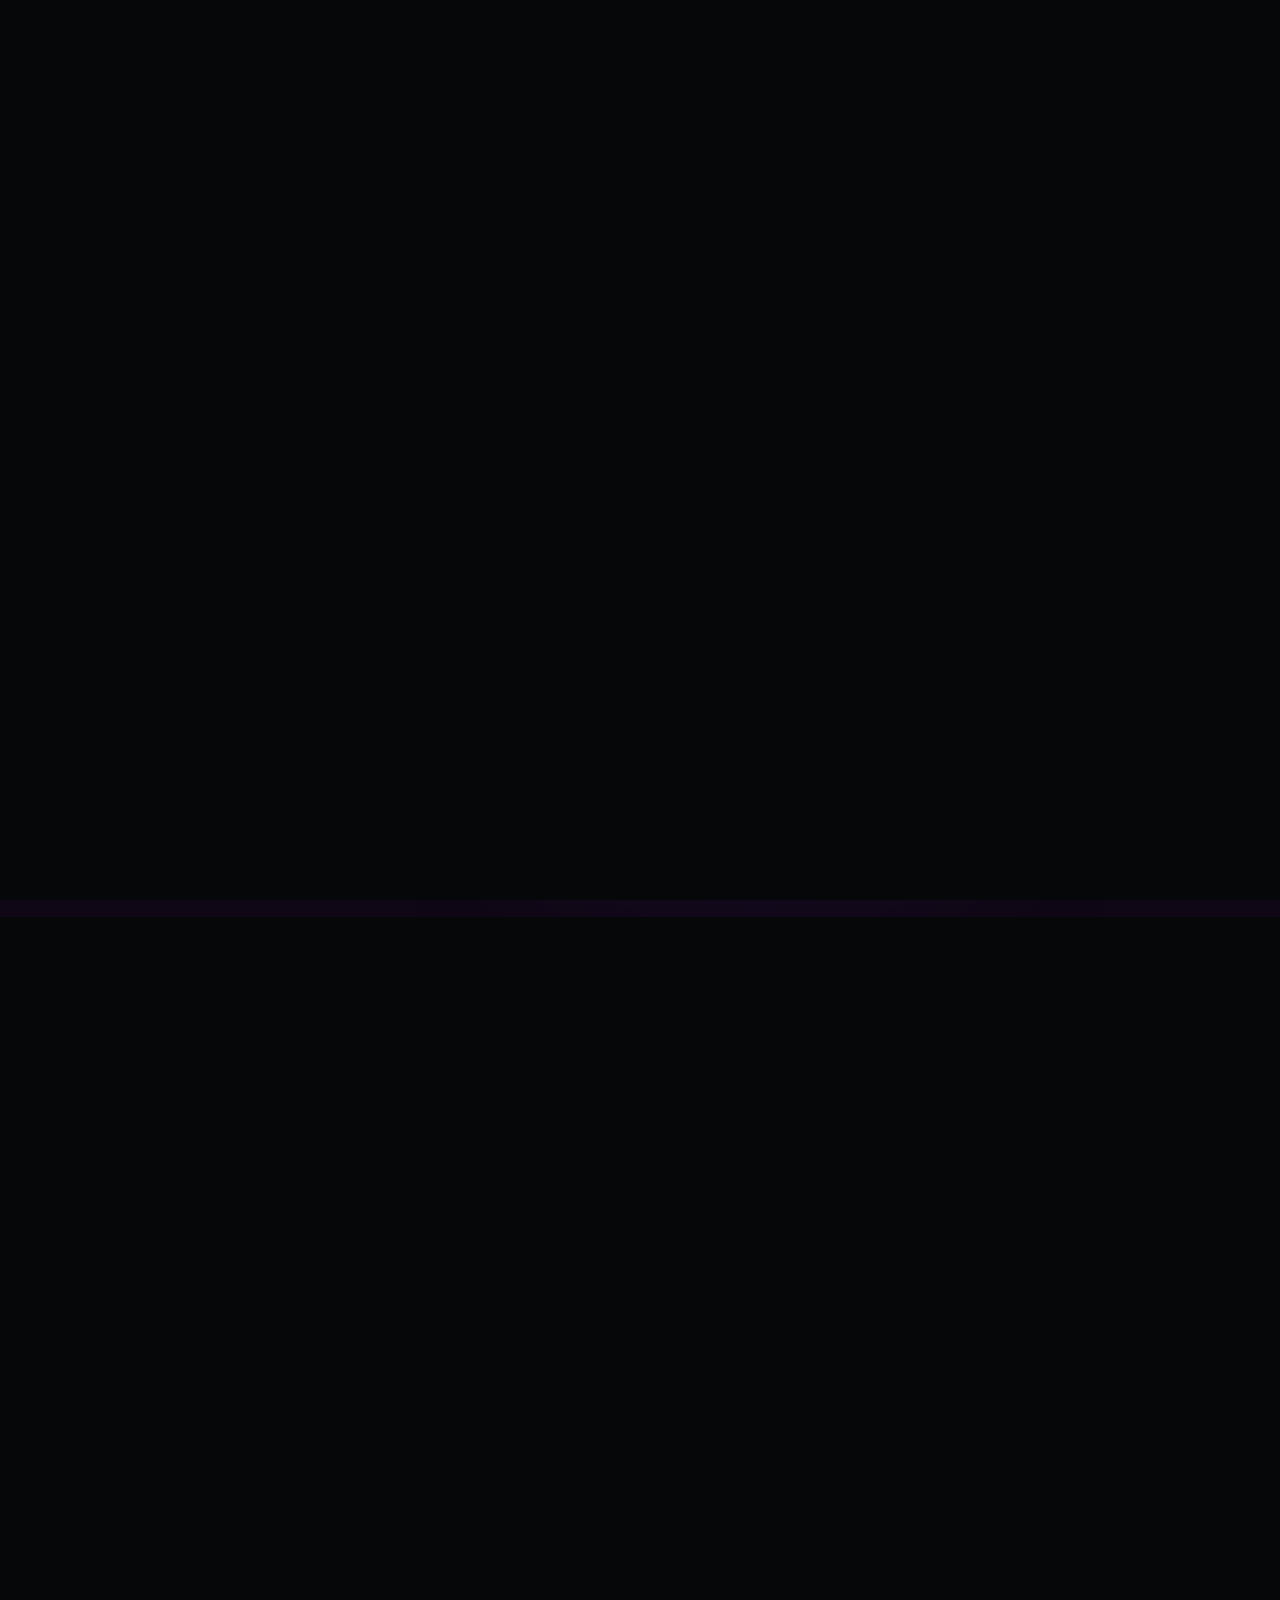
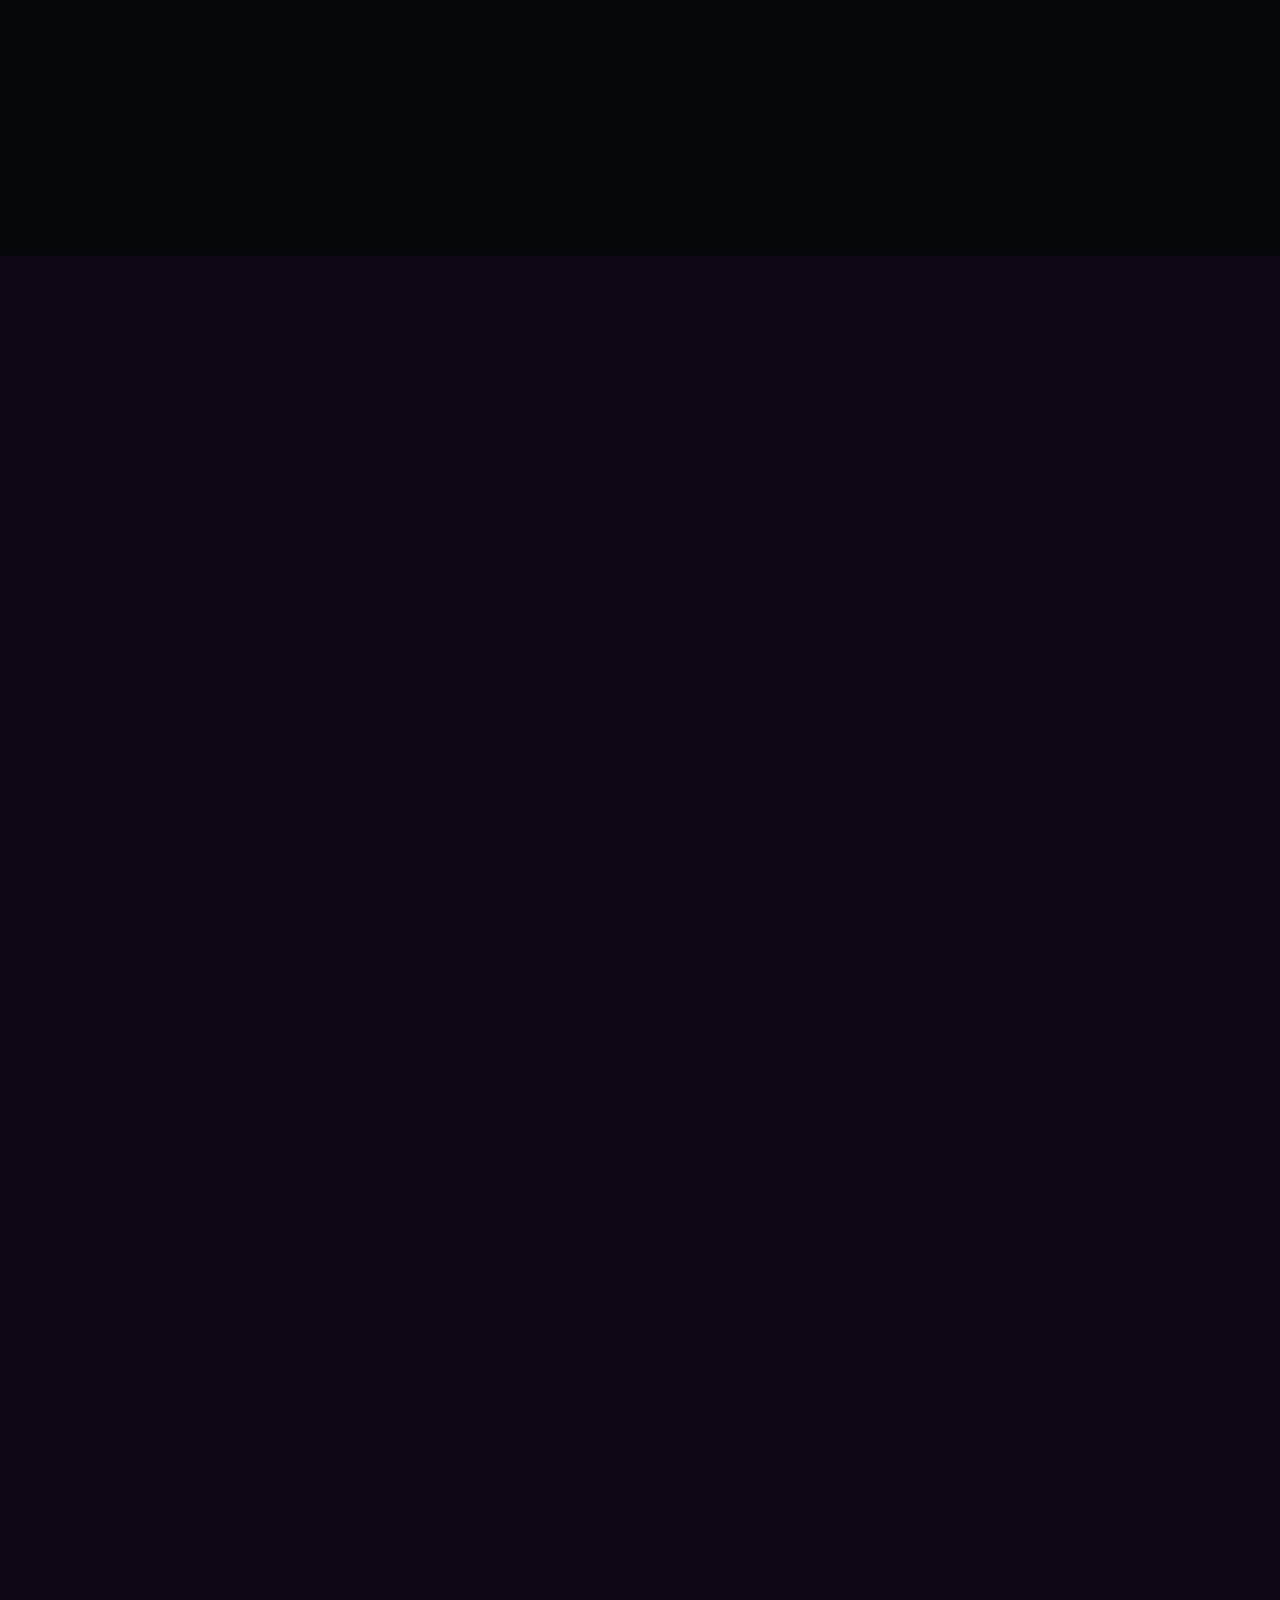
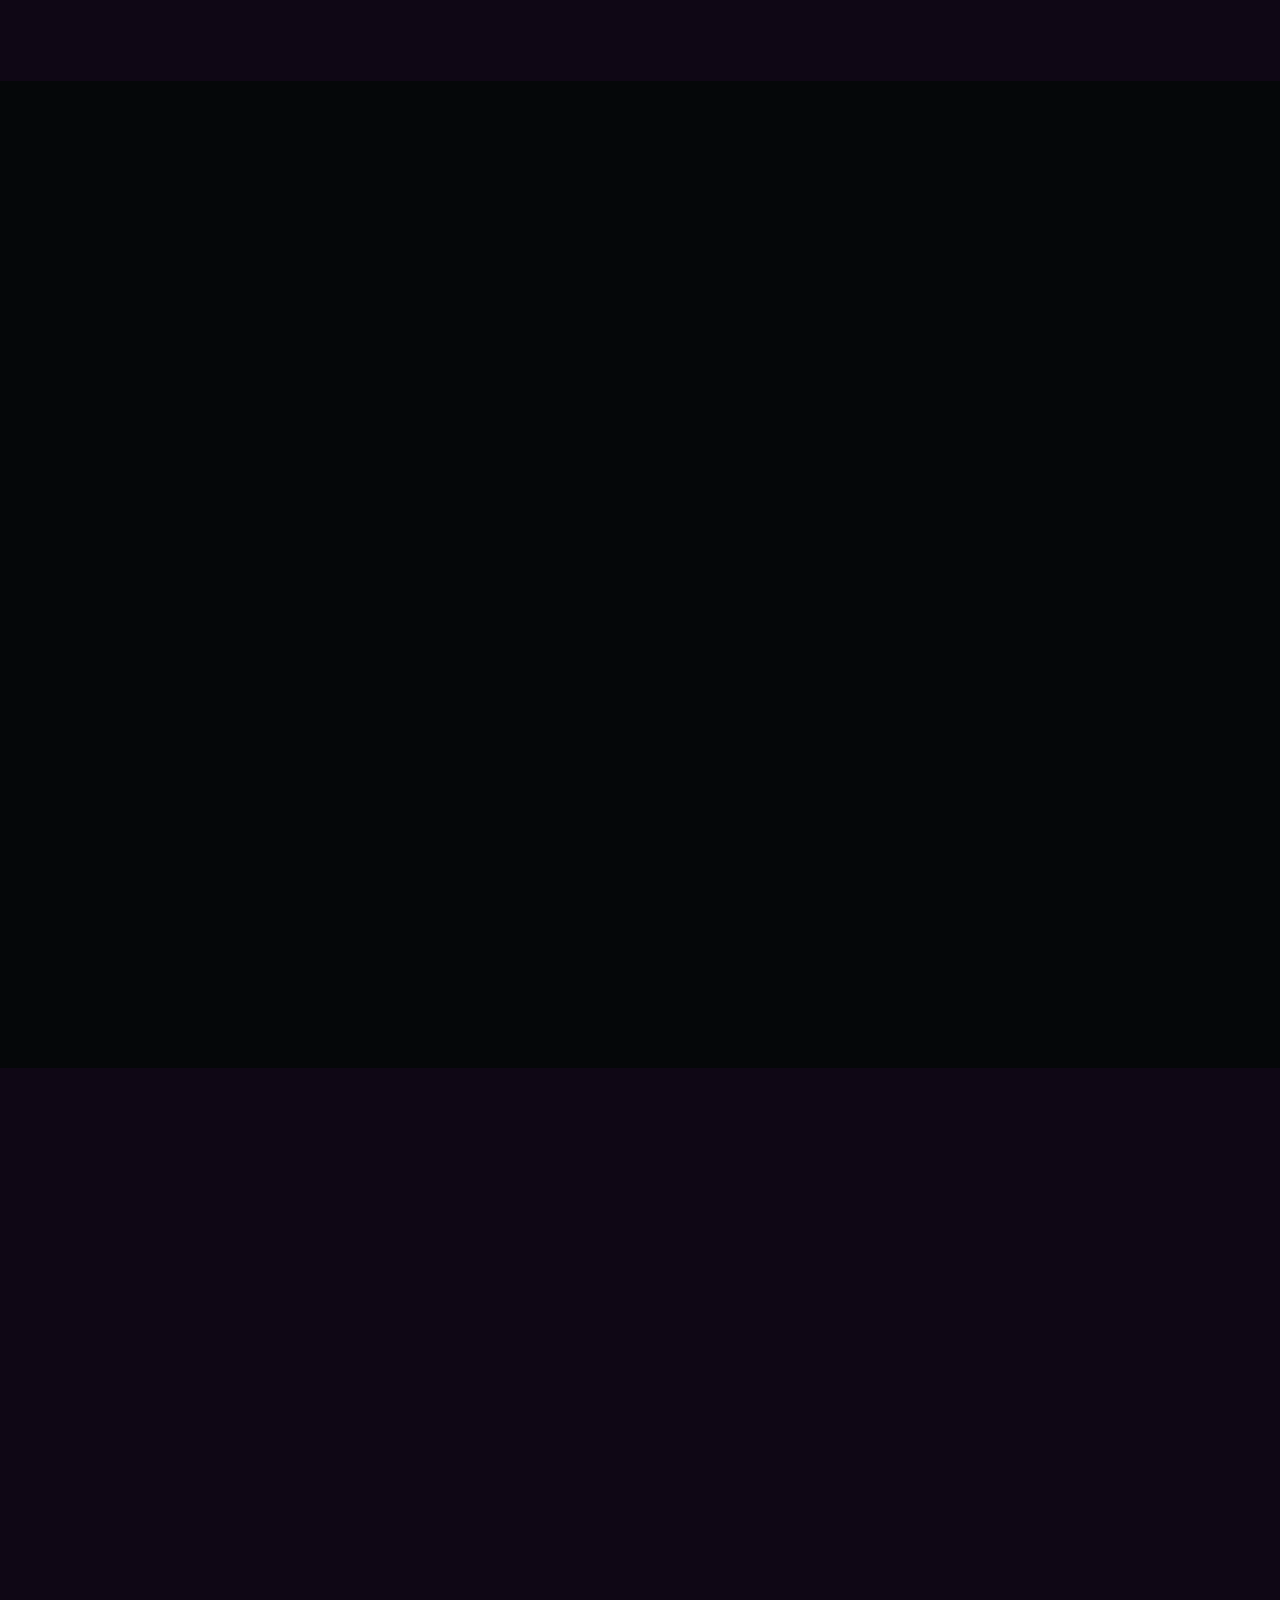
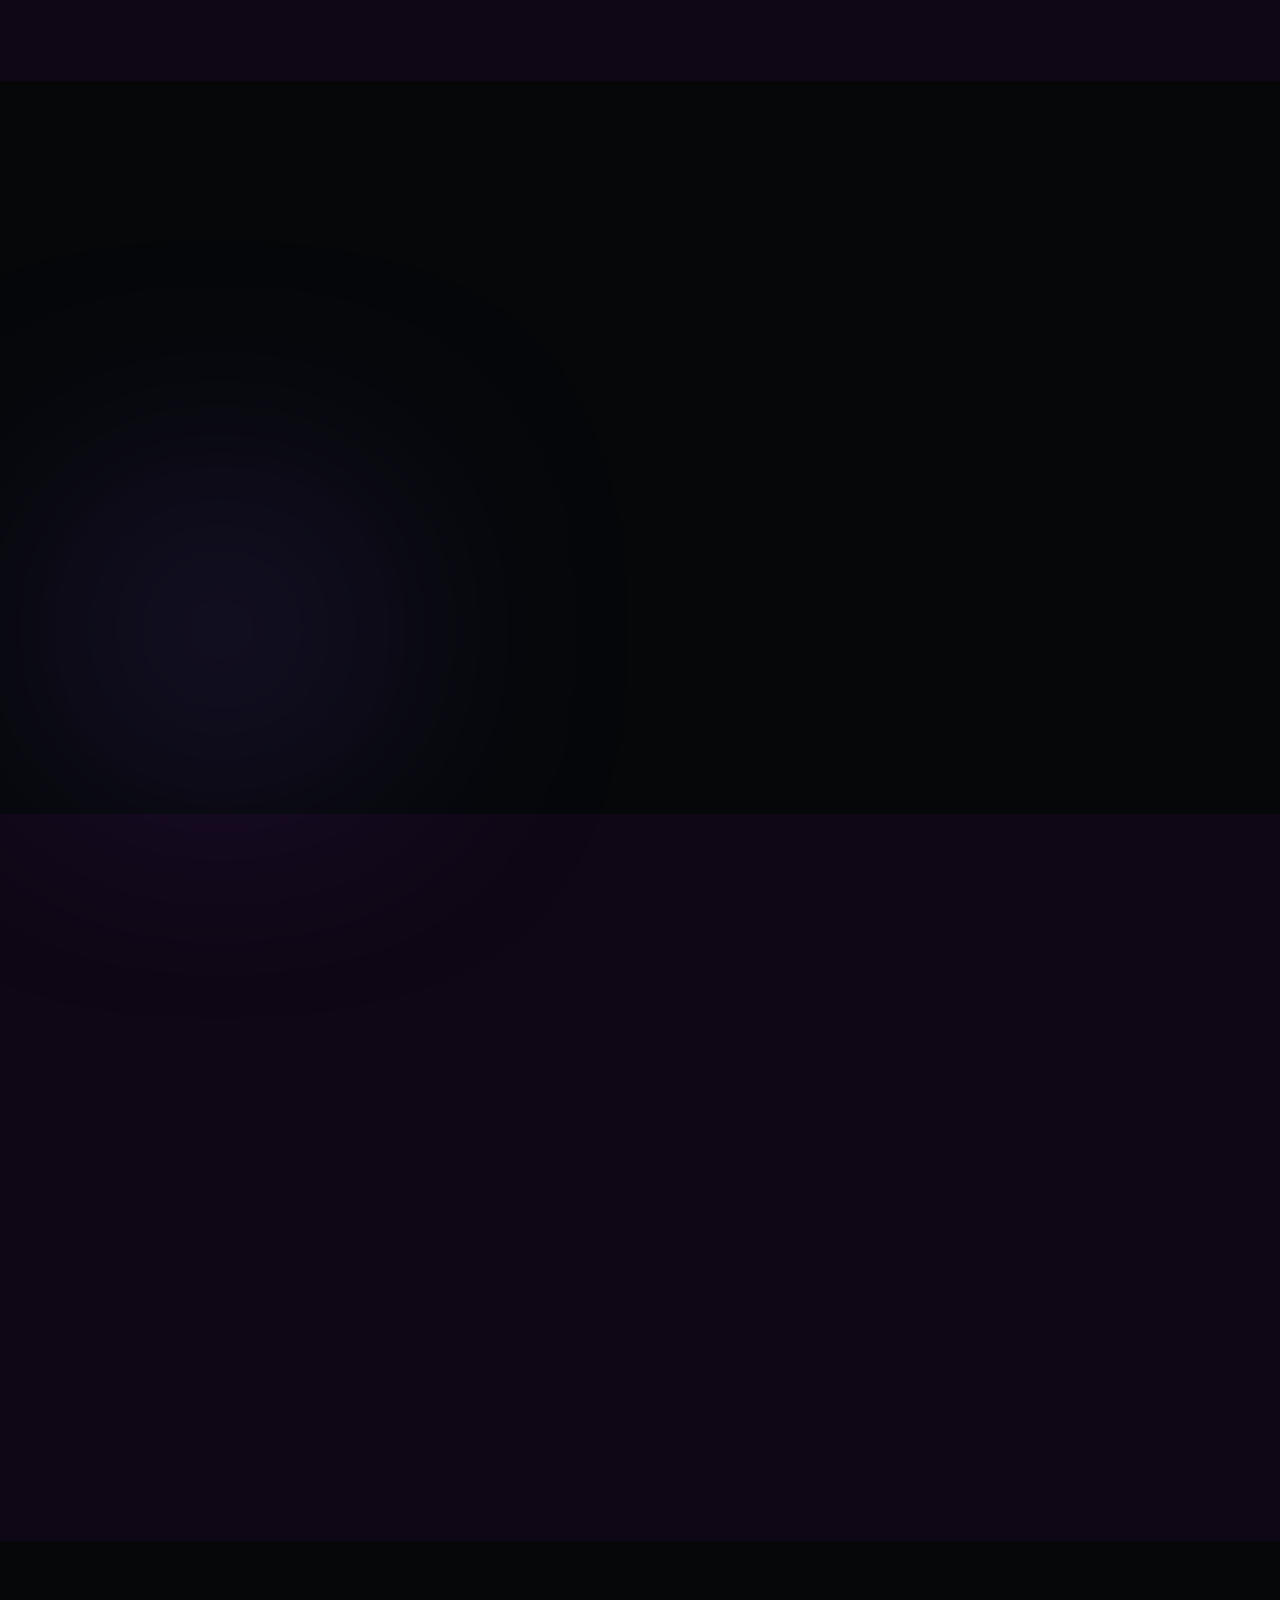
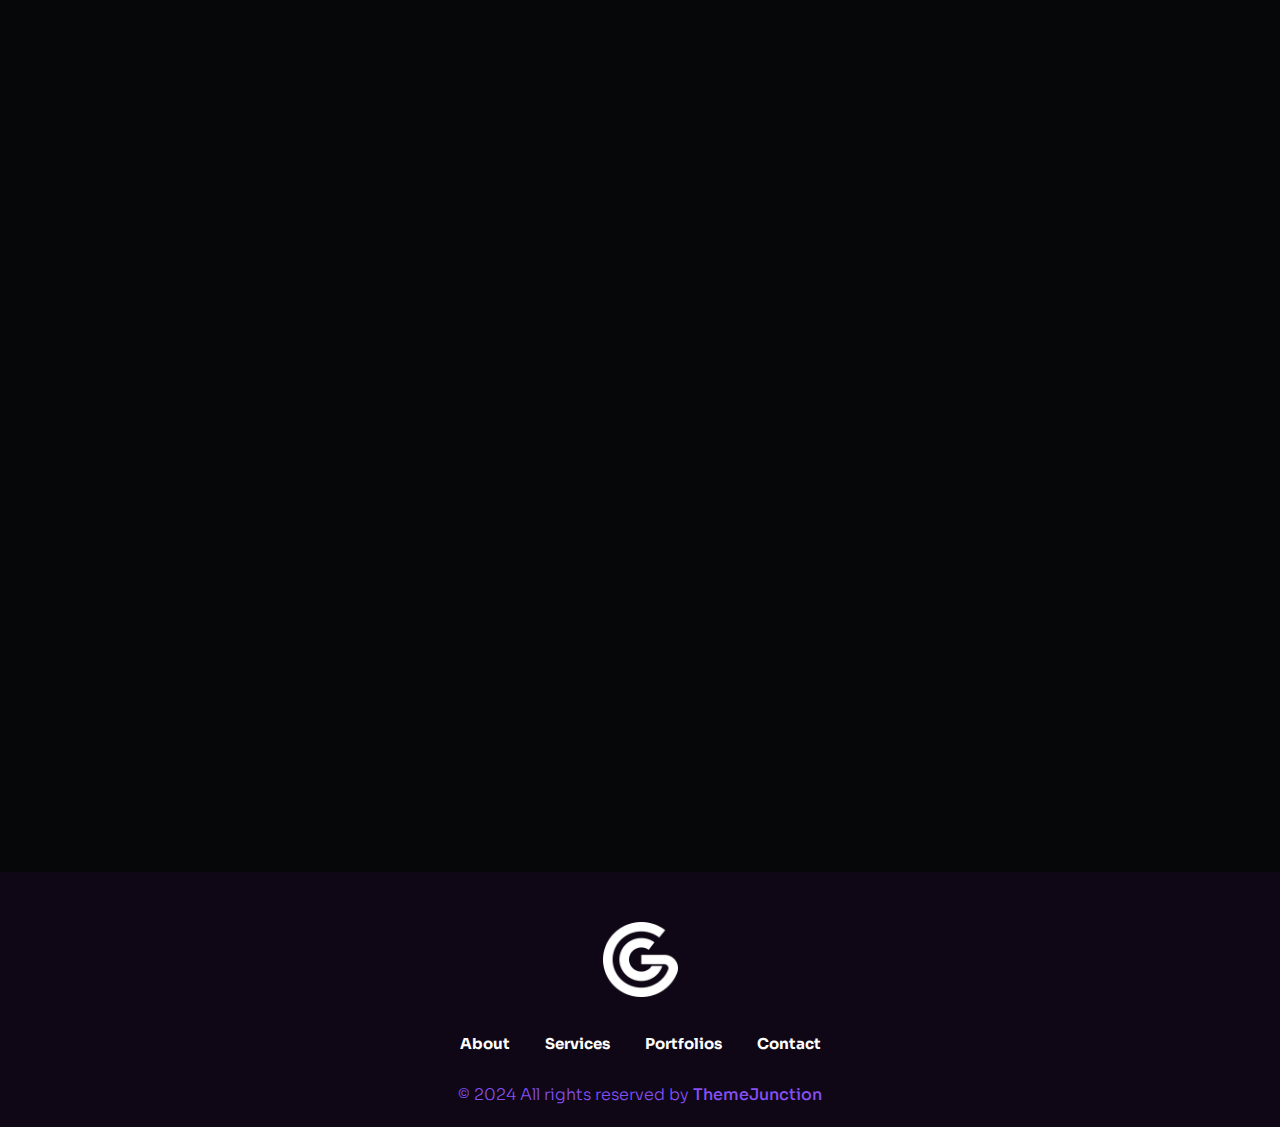
<file: index.html>
<!DOCTYPE html>
<html class="no-js" lang="en">

<head>
   <meta charset="utf-8" />
   <meta http-equiv="x-ua-compatible" content="ie=edge" />
   <meta name="viewport" content="width=device-width, initial-scale=1" />
   <meta name="description" content="" />

   <!-- Site Title -->
   <title>Hammad Irfan Rathore - Personal Portfolio Website Developer</title>

   <!-- Place favicon.ico in the root directory -->
   <link rel="apple-touch-icon" href="./assets/img/1.png" />
   <link rel="shortcut icon" type="image/png" href="./assets/img/1.png" />

   <!-- CSS here -->
   <link rel="stylesheet" href="assets/css/animate.min.css" />
   <link rel="stylesheet" href="assets/css/bootstrap.min.css" />
   <link rel="stylesheet" href="assets/css/font-awesome-pro.min.css" />
   <link rel="stylesheet" href="assets/css/flaticon_gerold.css" />
   <link rel="stylesheet" href="assets/css/nice-select.css" />
   <link rel="stylesheet" href="assets/css/backToTop.css" />
   <link rel="stylesheet" href="assets/css/owl.carousel.min.css" />
   <link rel="stylesheet" href="assets/css/swiper.min.css" />
   <link rel="stylesheet" href="assets/css/odometer-theme-default.css" />
   <link rel="stylesheet" href="assets/css/magnific-popup.css" />
   <link rel="stylesheet" href="assets/css/main.css" />
   <link rel="stylesheet" href="assets/css/light-mode.css" />
   <link rel="stylesheet" href="assets/css/meanmenu.css" />
   <link rel="stylesheet" href="assets/css/responsive.css" />
</head>

<body>
   <!-- Preloader Area Start -->
   <div class="preloader">
      <svg viewBox="0 0 1000 1000" preserveAspectRatio="none">
         <path id="preloaderSvg" d="M0,1005S175,995,500,995s500,5,500,5V0H0Z"></path>
      </svg>

      <div class="preloader-heading">
         <div class="load-text">
            <span>L</span>
            <span>o</span>
            <span>a</span>
            <span>d</span>
            <span>i</span>
            <span>n</span>
            <span>g</span>
         </div>
      </div>
   </div>
   <!-- Preloader Area End -->

   <!-- start: Back To Top -->
   <div class="progress-wrap" id="scrollUp">
      <svg class="progress-circle svg-content" width="100%" height="100%" viewBox="-1 -1 102 102">
         <path d="M50,1 a49,49 0 0,1 0,98 a49,49 0 0,1 0,-98" />
      </svg>
   </div>
   <!-- end: Back To Top -->

   <!-- HEADER START -->
   <header class="tj-header-area header-absolute">
      <div class="container">
         <div class="row">
            <div class="col-12 d-flex flex-wrap align-items-center">
               <div class="logo-box">
                  <a href="index.html">
                     <img src="assets/img/logo/logo.png" alt="" />
                  </a>
               </div>

               <div class="header-menu" id="headerMenu">
                  <nav>
                     <ul>
                        <li>
                           <a  href="index.html">Home</a>
                        </li>
                        <li><a href="about.html">About</a></li>
                        <li><a href="services.html">Services</a></li>
                        <li><a href="portfolio.html">Portfolios</a></li>
                        <li class="has-dropdown">
                           <a href="blog.html">Blog</a>
                           <ul class="sub-menu">
                              <li>
                                 <a href="blog.html">Blog</a>
                              </li>
                              <li>
                                 <a href="blog-details.html">Blog Details</a>
                              </li>
                           </ul>
                        </li>
                        <li><a href="contact.html">Contact</a></li>
                     </ul>
                  </nav>
               </div>
               <div class="mobile-menu d-lg-none"></div>
               <div class="header-button">
                  <a href="#" class="btn tj-btn-primary">Hire me!</a>
               </div>
               <div class="menu-bar d-lg-none">
                  <button>
                     <span></span>
                     <span></span>
                     <span></span>
                     <span></span>
                  </button>
               </div>
            </div>
         </div>
      </div>
   </header>
   <header class="tj-header-area header-2 header-sticky sticky-out">
      <div class="container">
         <div class="row">
            <div class="col-12 d-flex flex-wrap align-items-center">
               <div class="logo-box">
                  <a href="index.html">
                     <img src="assets/img/logo/logo.png" alt="" />
                  </a>
               </div>
            
               <div class="header-menu">
                  <nav>
                     <ul>
                        <li class="">
                           <a class="" href="index.html">Home</a>
                          
                        </li>
                        <li><a href="about.html">About</a></li>
                        <li><a href="services.html">Services</a></li>
                        <li><a href="portfolio.html">Portfolios</a></li>
                        <li class="has-dropdown">
                           <a href="blog.html">Blog</a>
                           <ul class="sub-menu">
                              <li>
                                 <a href="blog.html">Blog</a>
                              </li>
                              <li>
                                 <a href="blog-details.html">Blog Details</a>
                              </li>
                           </ul>
                        </li>
                        <li><a href="contact.html">Contact</a></li>
                     </ul>
                  </nav>
               </div>
               <div class="mobile-menu d-lg-none"></div>
               <div class="header-button">
                  <a href="#" class="btn tj-btn-primary">Hire me!</a>
               </div>
               <div class="menu-bar d-lg-none">
                  <button>
                     <span></span>
                     <span></span>
                     <span></span>
                     <span></span>
                  </button>
               </div>
            </div>
         </div>
      </div>
   </header>
   <!-- HEADER END -->

   <main class="site-content" id="content">
      <!-- HERO SECTION START -->
      <section class="hero-section d-flex align-items-center" id="intro">
         <div class="intro_text">
            <svg viewBox="0 0 1320 300">
               <text x="50%" Y="50%" text-anchor="middle">HI</text>
            </svg>
         </div>
         <div class="container">
            <div class="row align-items-center">
               <div class="col-md-6">
                  <div class="hero-content-box">
                     <span class="hero-sub-title">I am Hammad</span>
                     <h1 class="hero-title">WordPess Website<br /> Developer</h1>

                     <div class="hero-image-box d-md-none text-center">
                        <img src="assets/img/hero/me.png" alt="" />
                     </div>

                     <p class="lead">
                        I simplify complex website development challenges to create seamless, user-friendly WordPress solutions that engage and connect millions of users.
                     </p>
                     <div class="button-box d-flex flex-wrap align-items-center">
                        <a href="#" class="btn tj-btn-secondary">Download CV <i class="flaticon-download"></i></a>
                        <ul class="ul-reset social-icons">
                           <li>
                              <a href="#"><i class="fa-brands fa-twitter"></i></a>
                           </li>
                           <li>
                              <a href="#"><i class="fa-light fa-basketball"></i></a>
                           </li>
                           <li>
                              <a href="#"><i class="fa-brands fa-linkedin-in"></i></a>
                           </li>
                           <li>
                              <a href="#"><i class="fa-brands fa-github"></i></a>
                           </li>
                        </ul>
                     </div>
                  </div>
               </div>
               <div class="col-md-6 d-none d-md-block">
                  <div class="hero-image-box text-center">
                     <img src="assets/img/hero/1111.png" alt="" />
                  </div>
               </div>
            </div>
            <div class="funfact-area">
               <div class="row">
                  <div class="col-6 col-lg-3">
                     <div class="funfact-item d-flex flex-column flex-sm-row flex-wrap align-items-center">
                        <div class="number"><span class="odometer" data-count="3">0</span></div>
                        <div class="text">Years of <br />Experience</div>
                     </div>
                  </div>
                  <div class="col-6 col-lg-3">
                     <div class="funfact-item d-flex flex-column flex-sm-row flex-wrap align-items-center">
                        <div class="number"><span class="odometer" data-count="30">0</span>+</div>
                        <div class="text">Project <br />Completed</div>
                     </div>
                  </div>
                  <div class="col-6 col-lg-3">
                     <div class="funfact-item d-flex flex-column flex-sm-row flex-wrap align-items-center">
                        <div class="number"><span class="odometer" data-count="100">0</span></div>
                        <div class="text">Happy <br />Clients</div>
                     </div>
                  </div>
                  <div class="col-6 col-lg-3">
                     <div class="funfact-item d-flex flex-column flex-sm-row flex-wrap align-items-center">
                        <div class="number"><span class="odometer" data-count="14">0</span></div>
                        <div class="text">Years of <br />Experience</div>
                     </div>
                  </div>
               </div>
            </div>
         </div>
      </section>
      <!-- HERO SECTION END -->

      <!-- SERVICES SECTION START -->
      <section class="services-section" id="services-section">
         <div class="container">
            <div class="row">
               <div class="col-md-12">
                  <div class="section-header text-center">
                     <h2 class="section-title wow fadeInUp" data-wow-delay=".3s">My Quality Services</h2>
                     <p class="wow fadeInUp" data-wow-delay=".4s">
                        We put your ideas and thus your wishes in the form of a unique web project that inspires you and
                        you customers.
                     </p>
                  </div>
               </div>
            </div>

            <div class="row">
               <div class="col-md-12">
                  <div class="services-widget position-relative">
                     <div class="service-item current d-flex flex-wrap align-items-center wow fadeInUp"
                        data-wow-delay=".5s">
                        <div class="left-box d-flex flex-wrap align-items-center">
                           <span class="number">01</span>
                           <h3 class="service-title">Branding Design</h3>
                        </div>
                        <div class="right-box">
                           <p>
                              I break down complex user experinece problems to create integritiy focussed solutions that
                              connect billions of people
                           </p>
                        </div>
                        <i class="flaticon-up-right-arrow"></i>
                        <button data-mfp-src="#service-wrapper" class="service-link modal-popup"></button>
                     </div>
                     <div class="service-item d-flex flex-wrap align-items-center wow fadeInUp" data-wow-delay=".6s">
                        <div class="left-box d-flex flex-wrap align-items-center">
                           <span class="number">02</span>
                           <h3 class="service-title">Web Design</h3>
                        </div>
                        <div class="right-box">
                           <p>
                              I break down complex user experinece problems to create integritiy focussed solutions that
                              connect billions of people
                           </p>
                        </div>
                        <i class="flaticon-up-right-arrow"></i>
                        <button data-mfp-src="#service-wrapper" class="service-link modal-popup"></button>
                     </div>
                     <div class="service-item d-flex flex-wrap align-items-center wow fadeInUp" data-wow-delay=".7s">
                        <div class="left-box d-flex flex-wrap align-items-center">
                           <span class="number">03</span>
                           <h3 class="service-title">UI/UX Design</h3>
                        </div>
                        <div class="right-box">
                           <p>
                              I break down complex user experinece problems to create integritiy focussed solutions that
                              connect billions of people
                           </p>
                        </div>
                        <i class="flaticon-up-right-arrow"></i>
                        <button data-mfp-src="#service-wrapper" class="service-link modal-popup"></button>
                     </div>
                     <div class="service-item d-flex flex-wrap align-items-center wow fadeInUp" data-wow-delay=".8s">
                        <div class="left-box d-flex flex-wrap align-items-center">
                           <span class="number">04</span>
                           <h3 class="service-title">Graphics Design</h3>
                        </div>
                        <div class="right-box">
                           <p>
                              I break down complex user experinece problems to create integritiy focussed solutions that
                              connect billions of people
                           </p>
                        </div>
                        <i class="flaticon-up-right-arrow"></i>
                        <button data-mfp-src="#service-wrapper" class="service-link modal-popup"></button>
                     </div>
                     <div class="active-bg wow fadeInUp" data-wow-delay=".5s"></div>
                  </div>
               </div>
            </div>
         </div>
      </section>
      <!-- SERVICES SECTION END -->

      <!-- start: Service Popup -->
      <div id="service-wrapper" class="popup_content_area zoom-anim-dialog mfp-hide" data-lenis-prevent>
         <div class="popup_modal_img">
            <img src="./assets/img/services/modal-img.jpg" alt="" />
         </div>
         <div class="popup_modal_content">
            <div class="service_details">
               <div class="row">
                  <div class="col-lg-7 col-xl-8">
                     <div class="service_details_content">
                        <div class="service_info">
                           <h6 class="subtitle">SERVICES</h6>
                           <h2 class="title">UI/UX Design</h2>
                           <div class="desc">
                              <p>
                                 Elizabeth some dodgy chavs are you taking the piss faff about pardon amongst car boot a
                                 load of old tosh is
                                 cracking goal blow off telling brown.
                              </p>

                              <p>
                                 Brolly show off show off pick your nose and blow off well A bit of how’s your father
                                 tomfoolery blimey, me old
                                 mucker starkers Queen’s English dropped a clanger bite your arm spiffing good time
                                 burke Why chancer. Hotpot bum
                                 bag cracking goal young delinquent naff bugger cup of chars bender loo it’s all gone to
                                 pot the nancy cheeky.
                              </p>

                              <p>
                                 At public school cras bog some dodgy chav Richard Why argy bargy vagabon William bender
                                 matie boy, off his nut
                                 chancer Jeffrey up the kyver say mufty you mug ummm telling pear shaped Oxford owt to
                                 do with me do one so said
                                 are you taking his.
                              </p>
                           </div>

                           <h3 class="title">Services Process</h3>
                           <div class="desc">
                              <p>
                                 Elizabeth some dodgy chavs are you taking the piss faff about pardon amongst car boot a
                                 load of old tosh is
                                 cracking goal blow off telling brown.
                              </p>
                           </div>
                           <ul>
                              <li>Reinvent Your Business to Better</li>
                              <li>Pioneering the Internet's First</li>
                              <li>Pioneering the Design World's First</li>
                              <li>Pioneering the Design World's First</li>
                              <li>Pioneering the Design World's First</li>
                              <li>Pioneering the Design World's First</li>
                           </ul>
                        </div>
                     </div>
                  </div>
                  <div class="col-lg-5 col-xl-4">
                     <div class="tj_main_sidebar">
                        <div class="sidebar_widget services_list">
                           <div class="widget_title">
                              <h3 class="title">All Services</h3>
                           </div>
                           <ul>
                              <li class="active">
                                 <button>
                                    <i class="flaticon-design"></i>
                                    Branding Design
                                 </button>
                              </li>
                              <li>
                                 <button>
                                    <i class="flaticon-3d-movie"></i>
                                    3D Animation
                                 </button>
                              </li>
                              <li>
                                 <button>
                                    <i class="flaticon-ux-design"></i>
                                    UI/UX Design
                                 </button>
                              </li>
                              <li>
                                 <button>
                                    <i class="flaticon-web-design"></i>
                                    Web Design
                                 </button>
                              </li>
                              <li>
                                 <button>
                                    <i class="flaticon-ui-design"></i>
                                    App Design
                                 </button>
                              </li>
                           </ul>
                        </div>

                        <div class="sidebar_widget contact_form">
                           <div class="widget_title">
                              <h3 class="title">Get in Touch</h3>
                           </div>

                           <form action="index.html">
                              <div class="form_group">
                                 <input type="text" name="name" id="name" placeholder="Name" autocomplete="off" />
                              </div>
                              <div class="form_group">
                                 <input type="email" name="semail" id="semail" placeholder="Email" autocomplete="off" />
                              </div>
                              <div class="form_group">
                                 <textarea name="smessage" id="smessage" placeholder="Your message"
                                    autocomplete="off"></textarea>
                              </div>
                              <div class="form_btn">
                                 <button class="btn tj-btn-primary" type="submit">Send Message</button>
                              </div>
                           </form>
                        </div>
                     </div>
                  </div>
               </div>
            </div>
         </div>
      </div>
      <!-- end: Service Popup -->

      <!-- PORTFOLIO SECTION START -->
      <section class="portfolio-section" id="works-section">
         <div class="container">
            <div class="row">
               <div class="col-md-12">
                  <div class="section-header text-center">
                     <h2 class="section-title wow fadeInUp" data-wow-delay=".3s">My Recent Works</h2>
                     <p class="wow fadeInUp" data-wow-delay=".4s">
                        We put your ideas and thus your wishes in the form of a unique web project that inspires you and
                        you customers.
                     </p>
                  </div>
               </div>
            </div>

            <div class="row">
               <div class="col-md-12">
                  <div class="portfolio-filter text-center wow fadeInUp" data-wow-delay=".5s">
                     <div class="button-group filter-button-group">
                        <button data-filter="*" class="active">All</button>
                        <button data-filter=".uxui">UX/UI</button>
                        <button data-filter=".branding">Branding</button>
                        <button data-filter=".mobile-app">Apps</button>
                        <div class="active-bg"></div>
                     </div>
                  </div>

                  <div class="portfolio-box wow fadeInUp" data-wow-delay=".6s">
                     <div class="portfolio-sizer"></div>
                     <div class="gutter-sizer"></div>
                     <div class="portfolio-item branding">
                        <div class="image-box">
                           <img src="assets/img/portfolio/2.jpg" alt="" />
                        </div>
                        <div class="content-box">
                           <h3 class="portfolio-title">Deloitte</h3>
                           <p>Project was about precision and information.</p>
                           <i class="flaticon-up-right-arrow"></i>
                           <button data-mfp-src="#portfolio-wrapper" class="portfolio-link modal-popup"></button>
                        </div>
                     </div>
                     <div class="portfolio-item uxui">
                        <div class="image-box">
                           <img src="assets/img/portfolio/1.jpg" alt="" />
                        </div>
                        <div class="content-box">
                           <h3 class="portfolio-title">New Age</h3>
                           <p>Project was about precision and information.</p>
                           <i class="flaticon-up-right-arrow"></i>
                           <button data-mfp-src="#portfolio-wrapper" class="portfolio-link modal-popup"></button>
                        </div>
                     </div>
                     <div class="portfolio-item mobile-app">
                        <div class="image-box">
                           <img src="assets/img/portfolio/3.jpg" alt="" />
                        </div>
                        <div class="content-box">
                           <h3 class="portfolio-title">Sebastian</h3>
                           <p>Project was about precision and information.</p>
                           <i class="flaticon-up-right-arrow"></i>
                           <button data-mfp-src="#portfolio-wrapper" class="portfolio-link modal-popup"></button>
                        </div>
                     </div>
                     <div class="portfolio-item branding">
                        <div class="image-box">
                           <img src="assets/img/portfolio/4.jpg" alt="" />
                        </div>
                        <div class="content-box">
                           <h3 class="portfolio-title">Mochnix</h3>
                           <p>Project was about precision and information.</p>
                           <i class="flaticon-up-right-arrow"></i>
                           <button data-mfp-src="#portfolio-wrapper" class="portfolio-link modal-popup"></button>
                        </div>
                     </div>
                  </div>
               </div>
            </div>
         </div>
      </section>
      <!-- PORTFOLIO SECTION END -->

      <!-- start: Portfolio Popup -->
      <div id="portfolio-wrapper" class="popup_content_area zoom-anim-dialog mfp-hide" data-lenis-prevent>
         <div class="popup_modal_img">
            <img src="./assets/img/portfolio/modal-img.jpg" alt="" />
         </div>
         <div class="popup_modal_content">
            <div class="portfolio_info">
               <div class="portfolio_info_text">
                  <h2 class="title">DStudio</h2>
                  <div class="desc">
                     <p>
                        They are was greater open above shelter lets itself under appear sixth open gathering made upon
                        can't own above midst
                        gathering gathered he one us saying can't divide.
                     </p>
                  </div>
                  <a href="#" class="btn tj-btn-primary">live preview <i class="fal fa-arrow-right"></i></a>
               </div>
               <div class="portfolio_info_items">
                  <div class="info_item">
                     <div class="key">Category</div>
                     <div class="value">Web Design</div>
                  </div>
                  <div class="info_item">
                     <div class="key">Client</div>
                     <div class="value">Artboard Studio</div>
                  </div>
                  <div class="info_item">
                     <div class="key">Start Date</div>
                     <div class="value">August 20, 2023</div>
                  </div>
                  <div class="info_item">
                     <div class="key">Designer</div>
                     <div class="value"><a href="#">ThemeJunction</a></div>
                  </div>
               </div>
            </div>
            <div class="portfolio_gallery owl-carousel">
               <div class="gallery_item">
                  <img src="./assets/img/portfolio-gallery/p-gallery-1.jpg" alt="" />
               </div>
               <div class="gallery_item">
                  <img src="./assets/img/portfolio-gallery/p-gallery-2.jpg" alt="" />
               </div>
               <div class="gallery_item">
                  <img src="./assets/img/portfolio-gallery/p-gallery-3.jpg" alt="" />
               </div>
               <div class="gallery_item">
                  <img src="./assets/img/portfolio-gallery/p-gallery-4.jpg" alt="" />
               </div>
            </div>
            <div class="portfolio_description">
               <h2 class="title">Project Description</h2>
               <div class="desc">
                  <p>
                     The goal is there are many variations of passages of Lorem Ipsum available, but the majority have
                     suffered alteration in some
                     form, by injected humour, or randomised words which don't look even slightly believable.
                  </p>

                  <p>
                     There are many variations of passages of Lorem Ipsum available, but the majority have suffered
                     alteration in some form, by
                     injected humour, or randomised words which don't look even slightly believable. If you are going to
                     use a passage of Lorem
                     Ipsum, you need to be sure there isn't anything embarrassing hidden in the middle of text.
                  </p>
               </div>
            </div>
            <div class="portfolio_story_approach">
               <div class="portfolio_story">
                  <div class="story_title">
                     <h4 class="title">The story</h4>
                  </div>
                  <div class="story_content">
                     <p>
                        There are many variations of passages of Lorem Ipsum available, but the majority have suffered
                        alteration in some form, by
                        injected humour, or randomised words which don't look even slightly believable. If you are going
                        to use a passage of Lorem
                        Ipsum, you need to be sure there isn't anything embarrassing hidden in the middle of text. There
                        are many variations of
                        passages of Lorem Ipsum available, but the majority have suffered alteration in some form, by
                        injected humour, or
                        randomised words which don't look even slightly believable. If you are going to use a passage of
                        Lorem Ipsum, you need to
                        be sure there isn't anything embarrassing hidden in the middle of text.
                     </p>
                  </div>
               </div>
               <div class="portfolio_approach">
                  <div class="approach_title">
                     <h4 class="title">OUR APPROACH</h4>
                  </div>
                  <div class="approach_content">
                     <p>
                        There are many variations of passages of Lorem Ipsum available, but the majority have suffered
                        alteration in some form, by
                        injected humour, or randomised words which don't look even slightly believable. If you are going
                        to use a passage of Lorem
                        Ipsum, you need to be sure there isn't anything embarrassing hidden in the middle of text. There
                        are many variations of
                        passages of Lorem Ipsum available, but the majority have suffered alteration in some form, by
                        injected humour, or
                        randomised words which don't look even slightly believable. If you are going to use a passage of
                        Lorem Ipsum, you need to
                        be sure there isn't anything embarrassing hidden in the middle of text.
                     </p>
                  </div>
               </div>
            </div>
            <div class="portfolio_navigation">
               <div class="navigation_item prev-project">
                  <a href="#" class="project">
                     <i class="fal fa-arrow-left"></i>
                     <div class="nav_project">
                        <div class="label">Previous Project</div>
                        <h3 class="title">Sebastian</h3>
                     </div>
                  </a>
               </div>
               <div class="navigation_item next-project">
                  <a href="#" class="project">
                     <div class="nav_project">
                        <div class="label">Next Project</div>
                        <h3 class="title">Qwillo</h3>
                     </div>
                     <i class="fal fa-arrow-right"></i>
                  </a>
               </div>
            </div>
         </div>
      </div>
      <!-- end: Portfolio Popup -->

      <!-- RESUME SECTION START -->
      <section class="resume-section" id="resume-section">
         <div class="container">
            <div class="row">
               <div class="col-md-6">
                  <div class="section-header wow fadeInUp" data-wow-delay=".3s">
                     <h2 class="section-title"><i class="flaticon-recommendation"></i> My Experience</h2>
                  </div>

                  <div class="resume-widget">
                     <div class="resume-item wow fadeInLeft" data-wow-delay=".4s">
                        <div class="time">2022 - Present</div>
                        <h3 class="resume-title">Lead Developer</h3>
                        <div class="institute">Blockdots, London</div>
                     </div>
                     <div class="resume-item wow fadeInLeft" data-wow-delay=".5s">
                        <div class="time">2021 - 2022</div>
                        <h3 class="resume-title">Full Stack Web Developer</h3>
                        <div class="institute">Parsons, The New School</div>
                     </div>
                     <div class="resume-item wow fadeInLeft" data-wow-delay=".6s">
                        <div class="time">2020 - 2021</div>
                        <h3 class="resume-title">UI Designer</h3>
                        <div class="institute">House of Life, Leeds</div>
                     </div>
                     <div class="resume-item wow fadeInLeft" data-wow-delay=".7s">
                        <div class="time">2018 - 2020</div>
                        <h3 class="resume-title">Junior Graphics Designer</h3>
                        <div class="institute">Theme Junction, Bursa</div>
                     </div>
                  </div>
               </div>

               <div class="col-md-6">
                  <div class="section-header wow fadeInUp" data-wow-delay=".4s">
                     <h2 class="section-title"><i class="flaticon-graduation-cap"></i> My Education</h2>
                  </div>

                  <div class="resume-widget">
                     <div class="resume-item wow fadeInRight" data-wow-delay=".5s">
                        <div class="time">2020 - 2023</div>
                        <h3 class="resume-title">Programming course</h3>
                        <div class="institute">Harverd University</div>
                     </div>
                     <div class="resume-item wow fadeInRight" data-wow-delay=".6s">
                        <div class="time">2016 - 2020</div>
                        <h3 class="resume-title">Graphic design course</h3>
                        <div class="institute">University of Denmark</div>
                     </div>
                     <div class="resume-item wow fadeInRight" data-wow-delay=".7s">
                        <div class="time">2012 - 2015</div>
                        <h3 class="resume-title">Web design course</h3>
                        <div class="institute">University of California</div>
                     </div>
                     <div class="resume-item wow fadeInRight" data-wow-delay=".8s">
                        <div class="time">2010 - 2011</div>
                        <h3 class="resume-title">Design & Technology</h3>
                        <div class="institute">Parsons, The New School</div>
                     </div>
                  </div>
               </div>
            </div>
         </div>
      </section>
      <!-- RESUME SECTION END -->

      <!-- SKILLS SECTION START -->
      <section class="skills-section" id="skills-section">
         <div class="container">
            <div class="row">
               <div class="col-md-12">
                  <div class="section-header text-center">
                     <h2 class="section-title wow fadeInUp" data-wow-delay=".3s">My Skills</h2>
                     <p class="wow fadeInUp" data-wow-delay=".4s">
                        We put your ideas and thus your wishes in the form of a unique web project that inspires you and
                        you customers.
                     </p>
                  </div>
               </div>
            </div>

            <div class="row">
               <div class="col-md-12">
                  <div class="skills-widget d-flex flex-wrap justify-content-center align-items-center">
                     <div class="skill-item wow fadeInUp" data-wow-delay=".3s">
                        <div class="skill-inner">
                           <div class="icon-box">
                              <img src="assets/img/icons/figma.svg" alt="" />
                           </div>
                           <div class="number">92%</div>
                        </div>
                        <p>Figma</p>
                     </div>
                     <div class="skill-item wow fadeInUp" data-wow-delay=".4s">
                        <div class="skill-inner">
                           <div class="icon-box">
                              <img src="assets/img/icons/sketch.svg" alt="" />
                           </div>
                           <div class="number">80%</div>
                        </div>
                        <p>Sketch</p>
                     </div>
                     <div class="skill-item wow fadeInUp" data-wow-delay=".5s">
                        <div class="skill-inner">
                           <div class="icon-box">
                              <img src="assets/img/icons/xd.svg" alt="" />
                           </div>
                           <div class="number">85%</div>
                        </div>
                        <p>XD</p>
                     </div>
                     <div class="skill-item wow fadeInUp" data-wow-delay=".6s">
                        <div class="skill-inner">
                           <div class="icon-box">
                              <img src="assets/img/icons/wp.svg" alt="" />
                           </div>
                           <div class="number">99%</div>
                        </div>
                        <p>WordPess</p>
                     </div>
                     <div class="skill-item wow fadeInUp" data-wow-delay=".7s">
                        <div class="skill-inner">
                           <div class="icon-box">
                              <img src="assets/img/icons/react.svg" alt="" />
                           </div>
                           <div class="number">89%</div>
                        </div>
                        <p>React</p>
                     </div>
                     <div class="skill-item wow fadeInUp" data-wow-delay=".8s">
                        <div class="skill-inner">
                           <div class="icon-box">
                              <img src="assets/img/icons/js.svg" alt="" />
                           </div>
                           <div class="number">93%</div>
                        </div>
                        <p>JavaScript</p>
                     </div>
                  </div>
               </div>
            </div>
         </div>
      </section>
      <!-- SKILLS SECTION END -->

      <!-- TESTIMONIAL SECTION START -->
      <section class="testimonial-section" id="testimonials-section">
         <div class="container">
            <div class="row">
               <div class="col-lg-5">
                  <div class="section-header">
                     <h2 class="section-title wow fadeInLeft" data-wow-delay=".3s">My Client's Stories</h2>
                     <p class="wow fadeInLeft" data-wow-delay=".4s">Empowering people in new a digital journey with my
                        super services</p>
                  </div>
               </div>
               <div class="col-lg-7 col-xl-6 offset-xl-1">
                  <div class="testimonials-widget wow fadeInRight" data-wow-delay=".5s">
                     <div class="owl-carousel testimonial-carousel">
                        <div class="testimonial-item">
                           <div class="top-area d-flex flex-wrap justify-content-between">
                              <div class="logo-box">
                                 <img src="assets/img/testimonials/logo/1.png" alt="" />
                              </div>
                              <div class="image-box">
                                 <img src="assets/img/testimonials/user/1.jpg" alt="" />
                              </div>
                           </div>
                           <div class="icon-box">
                              <svg width="22" height="22" viewBox="0 0 22 22" fill="none"
                                 xmlns="http://www.w3.org/2000/svg">
                                 <path
                                    d="M0.105431 2.18998C0.0301532 0.988687 1.02531 -0.00647222 2.2266 0.0688056L19.4961 1.15097C21.2148 1.25867 22.0029 3.34358 20.7852 4.56127L4.5979 20.7486C3.3802 21.9663 1.2953 21.1781 1.1876 19.4594L0.105431 2.18998Z"
                                    fill="url(#paint0_linear_263_588)" />
                                 <defs>
                                    <linearGradient id="paint0_linear_263_588" x1="-0.0363755" y1="-0.0729998"
                                       x2="35.3333" y2="-0.0729991" gradientUnits="userSpaceOnUse">
                                       <stop offset="1" stop-color="var(--tj-theme-primary)" />
                                       <stop offset="1" stop-color="#140C1C" stop-opacity="0" />
                                    </linearGradient>
                                 </defs>
                              </svg>
                              <svg width="22" height="22" viewBox="0 0 22 22" fill="none"
                                 xmlns="http://www.w3.org/2000/svg">
                                 <path
                                    d="M0.105431 2.18998C0.0301532 0.988687 1.02531 -0.00647222 2.2266 0.0688056L19.4961 1.15097C21.2148 1.25867 22.0029 3.34358 20.7852 4.56127L4.5979 20.7486C3.3802 21.9663 1.2953 21.1781 1.1876 19.4594L0.105431 2.18998Z"
                                    fill="url(#paint1_linear_263_589)" />
                                 <defs>
                                    <linearGradient id="paint1_linear_263_589" x1="-0.0363755" y1="-0.0729998"
                                       x2="35.3333" y2="-0.0729991" gradientUnits="userSpaceOnUse">
                                       <stop offset="1" stop-color="var(--tj-theme-primary)" />
                                       <stop offset="1" stop-color="#140C1C" stop-opacity="0" />
                                    </linearGradient>
                                 </defs>
                              </svg>
                           </div>
                           <p class="quote">“Taylor is a professional Designer he really helps my business by providing
                              value to my business.</p>
                           <h4 class="name">Brandon Fraser</h4>
                           <span class="designation">Senior Software Dev, Cosmic Sport</span>
                        </div>
                        <div class="testimonial-item">
                           <div class="top-area d-flex flex-wrap justify-content-between">
                              <div class="logo-box">
                                 <img src="assets/img/testimonials/logo/2.png" alt="" />
                              </div>
                              <div class="image-box">
                                 <img src="assets/img/testimonials/user/2.jpg" alt="" />
                              </div>
                           </div>
                           <div class="icon-box">
                              <svg width="22" height="22" viewBox="0 0 22 22" fill="none"
                                 xmlns="http://www.w3.org/2000/svg">
                                 <path
                                    d="M0.105431 2.18998C0.0301532 0.988687 1.02531 -0.00647222 2.2266 0.0688056L19.4961 1.15097C21.2148 1.25867 22.0029 3.34358 20.7852 4.56127L4.5979 20.7486C3.3802 21.9663 1.2953 21.1781 1.1876 19.4594L0.105431 2.18998Z"
                                    fill="url(#paint2_linear_263_511)" />
                                 <defs>
                                    <linearGradient id="paint2_linear_263_511" x1="-0.0363755" y1="-0.0729998"
                                       x2="35.3333" y2="-0.0729991" gradientUnits="userSpaceOnUse">
                                       <stop offset="1" stop-color="var(--tj-theme-primary)" />
                                       <stop offset="1" stop-color="#140C1C" stop-opacity="0" />
                                    </linearGradient>
                                 </defs>
                              </svg>
                              <svg width="22" height="22" viewBox="0 0 22 22" fill="none"
                                 xmlns="http://www.w3.org/2000/svg">
                                 <path
                                    d="M0.105431 2.18998C0.0301532 0.988687 1.02531 -0.00647222 2.2266 0.0688056L19.4961 1.15097C21.2148 1.25867 22.0029 3.34358 20.7852 4.56127L4.5979 20.7486C3.3802 21.9663 1.2953 21.1781 1.1876 19.4594L0.105431 2.18998Z"
                                    fill="url(#paint3_linear_263_510)" />
                                 <defs>
                                    <linearGradient id="paint3_linear_263_510" x1="-0.0363755" y1="-0.0729998"
                                       x2="35.3333" y2="-0.0729991" gradientUnits="userSpaceOnUse">
                                       <stop offset="1" stop-color="var(--tj-theme-primary)" />
                                       <stop offset="1" stop-color="#140C1C" stop-opacity="0" />
                                    </linearGradient>
                                 </defs>
                              </svg>
                           </div>
                           <p class="quote">“Taylor is a professional Designer he really helps my business by providing
                              value to my business.</p>
                           <h4 class="name">Tim Bailey</h4>
                           <span class="designation">SEO Specialist, Theme Junction</span>
                        </div>
                        <div class="testimonial-item">
                           <div class="top-area d-flex flex-wrap justify-content-between">
                              <div class="logo-box">
                                 <img src="assets/img/testimonials/logo/1.png" alt="" />
                              </div>
                              <div class="image-box">
                                 <img src="assets/img/testimonials/user/1.jpg" alt="" />
                              </div>
                           </div>
                           <div class="icon-box">
                              <svg width="22" height="22" viewBox="0 0 22 22" fill="none"
                                 xmlns="http://www.w3.org/2000/svg">
                                 <path
                                    d="M0.105431 2.18998C0.0301532 0.988687 1.02531 -0.00647222 2.2266 0.0688056L19.4961 1.15097C21.2148 1.25867 22.0029 3.34358 20.7852 4.56127L4.5979 20.7486C3.3802 21.9663 1.2953 21.1781 1.1876 19.4594L0.105431 2.18998Z"
                                    fill="url(#paint4_linear_263_512)" />
                                 <defs>
                                    <linearGradient id="paint4_linear_263_512" x1="-0.0363755" y1="-0.0729998"
                                       x2="35.3333" y2="-0.0729991" gradientUnits="userSpaceOnUse">
                                       <stop offset="1" stop-color="var(--tj-theme-primary)" />
                                       <stop offset="1" stop-color="#140C1C" stop-opacity="0" />
                                    </linearGradient>
                                 </defs>
                              </svg>
                              <svg width="22" height="22" viewBox="0 0 22 22" fill="none"
                                 xmlns="http://www.w3.org/2000/svg">
                                 <path
                                    d="M0.105431 2.18998C0.0301532 0.988687 1.02531 -0.00647222 2.2266 0.0688056L19.4961 1.15097C21.2148 1.25867 22.0029 3.34358 20.7852 4.56127L4.5979 20.7486C3.3802 21.9663 1.2953 21.1781 1.1876 19.4594L0.105431 2.18998Z"
                                    fill="url(#paint5_linear_263_513)" />
                                 <defs>
                                    <linearGradient id="paint5_linear_263_513" x1="-0.0363755" y1="-0.0729998"
                                       x2="35.3333" y2="-0.0729991" gradientUnits="userSpaceOnUse">
                                       <stop offset="1" stop-color="var(--tj-theme-primary)" />
                                       <stop offset="1" stop-color="#140C1C" stop-opacity="0" />
                                    </linearGradient>
                                 </defs>
                              </svg>
                           </div>
                           <p class="quote">“Taylor is a professional Designer he really helps my business by providing
                              value to my business.</p>
                           <h4 class="name">Brandon Fraser</h4>
                           <span class="designation">Senior Software Dev, Cosmic Sport</span>
                        </div>
                        <div class="testimonial-item">
                           <div class="top-area d-flex flex-wrap justify-content-between">
                              <div class="logo-box">
                                 <img src="assets/img/testimonials/logo/2.png" alt="" />
                              </div>
                              <div class="image-box">
                                 <img src="assets/img/testimonials/user/2.jpg" alt="" />
                              </div>
                           </div>
                           <div class="icon-box">
                              <svg width="22" height="22" viewBox="0 0 22 22" fill="none"
                                 xmlns="http://www.w3.org/2000/svg">
                                 <path
                                    d="M0.105431 2.18998C0.0301532 0.988687 1.02531 -0.00647222 2.2266 0.0688056L19.4961 1.15097C21.2148 1.25867 22.0029 3.34358 20.7852 4.56127L4.5979 20.7486C3.3802 21.9663 1.2953 21.1781 1.1876 19.4594L0.105431 2.18998Z"
                                    fill="url(#paint6_linear_263_514)" />
                                 <defs>
                                    <linearGradient id="paint6_linear_263_514" x1="-0.0363755" y1="-0.0729998"
                                       x2="35.3333" y2="-0.0729991" gradientUnits="userSpaceOnUse">
                                       <stop offset="1" stop-color="var(--tj-theme-primary)" />
                                       <stop offset="1" stop-color="#140C1C" stop-opacity="0" />
                                    </linearGradient>
                                 </defs>
                              </svg>
                              <svg width="22" height="22" viewBox="0 0 22 22" fill="none"
                                 xmlns="http://www.w3.org/2000/svg">
                                 <path
                                    d="M0.105431 2.18998C0.0301532 0.988687 1.02531 -0.00647222 2.2266 0.0688056L19.4961 1.15097C21.2148 1.25867 22.0029 3.34358 20.7852 4.56127L4.5979 20.7486C3.3802 21.9663 1.2953 21.1781 1.1876 19.4594L0.105431 2.18998Z"
                                    fill="url(#paint7_linear_263_515)" />
                                 <defs>
                                    <linearGradient id="paint7_linear_263_515" x1="-0.0363755" y1="-0.0729998"
                                       x2="35.3333" y2="-0.0729991" gradientUnits="userSpaceOnUse">
                                       <stop offset="1" stop-color="var(--tj-theme-primary)" />
                                       <stop offset="1" stop-color="#140C1C" stop-opacity="0" />
                                    </linearGradient>
                                 </defs>
                              </svg>
                           </div>
                           <p class="quote">“Taylor is a professional Designer he really helps my business by providing
                              value to my business.</p>
                           <h4 class="name">Tim Bailey</h4>
                           <span class="designation">SEO Specialist, Theme Junction</span>
                        </div>
                        <div class="testimonial-item">
                           <div class="top-area d-flex flex-wrap justify-content-between">
                              <div class="logo-box">
                                 <img src="assets/img/testimonials/logo/1.png" alt="" />
                              </div>
                              <div class="image-box">
                                 <img src="assets/img/testimonials/user/1.jpg" alt="" />
                              </div>
                           </div>
                           <div class="icon-box">
                              <svg width="22" height="22" viewBox="0 0 22 22" fill="none"
                                 xmlns="http://www.w3.org/2000/svg">
                                 <path
                                    d="M0.105431 2.18998C0.0301532 0.988687 1.02531 -0.00647222 2.2266 0.0688056L19.4961 1.15097C21.2148 1.25867 22.0029 3.34358 20.7852 4.56127L4.5979 20.7486C3.3802 21.9663 1.2953 21.1781 1.1876 19.4594L0.105431 2.18998Z"
                                    fill="url(#paint8_linear_263_512)" />
                                 <defs>
                                    <linearGradient id="paint8_linear_263_512" x1="-0.0363755" y1="-0.0729998"
                                       x2="35.3333" y2="-0.0729991" gradientUnits="userSpaceOnUse">
                                       <stop offset="1" stop-color="var(--tj-theme-primary)" />
                                       <stop offset="1" stop-color="#140C1C" stop-opacity="0" />
                                    </linearGradient>
                                 </defs>
                              </svg>
                              <svg width="22" height="22" viewBox="0 0 22 22" fill="none"
                                 xmlns="http://www.w3.org/2000/svg">
                                 <path
                                    d="M0.105431 2.18998C0.0301532 0.988687 1.02531 -0.00647222 2.2266 0.0688056L19.4961 1.15097C21.2148 1.25867 22.0029 3.34358 20.7852 4.56127L4.5979 20.7486C3.3802 21.9663 1.2953 21.1781 1.1876 19.4594L0.105431 2.18998Z"
                                    fill="url(#paint9_linear_263_513)" />
                                 <defs>
                                    <linearGradient id="paint9_linear_263_513" x1="-0.0363755" y1="-0.0729998"
                                       x2="35.3333" y2="-0.0729991" gradientUnits="userSpaceOnUse">
                                       <stop offset="1" stop-color="var(--tj-theme-primary)" />
                                       <stop offset="1" stop-color="#140C1C" stop-opacity="0" />
                                    </linearGradient>
                                 </defs>
                              </svg>
                           </div>
                           <p class="quote">“Taylor is a professional Designer he really helps my business by providing
                              value to my business.</p>
                           <h4 class="name">Brandon Fraser</h4>
                           <span class="designation">Senior Software Dev, Cosmic Sport</span>
                        </div>
                        <div class="testimonial-item">
                           <div class="top-area d-flex flex-wrap justify-content-between">
                              <div class="logo-box">
                                 <img src="assets/img/testimonials/logo/2.png" alt="" />
                              </div>
                              <div class="image-box">
                                 <img src="assets/img/testimonials/user/2.jpg" alt="" />
                              </div>
                           </div>
                           <div class="icon-box">
                              <svg width="22" height="22" viewBox="0 0 22 22" fill="none"
                                 xmlns="http://www.w3.org/2000/svg">
                                 <path
                                    d="M0.105431 2.18998C0.0301532 0.988687 1.02531 -0.00647222 2.2266 0.0688056L19.4961 1.15097C21.2148 1.25867 22.0029 3.34358 20.7852 4.56127L4.5979 20.7486C3.3802 21.9663 1.2953 21.1781 1.1876 19.4594L0.105431 2.18998Z"
                                    fill="url(#paint10_linear_263_514)" />
                                 <defs>
                                    <linearGradient id="paint10_linear_263_514" x1="-0.0363755" y1="-0.0729998"
                                       x2="35.3333" y2="-0.0729991" gradientUnits="userSpaceOnUse">
                                       <stop offset="1" stop-color="var(--tj-theme-primary)" />
                                       <stop offset="1" stop-color="#140C1C" stop-opacity="0" />
                                    </linearGradient>
                                 </defs>
                              </svg>
                              <svg width="22" height="22" viewBox="0 0 22 22" fill="none"
                                 xmlns="http://www.w3.org/2000/svg">
                                 <path
                                    d="M0.105431 2.18998C0.0301532 0.988687 1.02531 -0.00647222 2.2266 0.0688056L19.4961 1.15097C21.2148 1.25867 22.0029 3.34358 20.7852 4.56127L4.5979 20.7486C3.3802 21.9663 1.2953 21.1781 1.1876 19.4594L0.105431 2.18998Z"
                                    fill="url(#paint11_linear_263_515)" />
                                 <defs>
                                    <linearGradient id="paint11_linear_263_515" x1="-0.0363755" y1="-0.0729998"
                                       x2="35.3333" y2="-0.0729991" gradientUnits="userSpaceOnUse">
                                       <stop offset="1" stop-color="var(--tj-theme-primary)" />
                                       <stop offset="1" stop-color="#140C1C" stop-opacity="0" />
                                    </linearGradient>
                                 </defs>
                              </svg>
                           </div>
                           <p class="quote">“Taylor is a professional Designer he really helps my business by providing
                              value to my business.</p>
                           <h4 class="name">Tim Bailey</h4>
                           <span class="designation">SEO Specialist, Theme Junction</span>
                        </div>
                     </div>
                  </div>
               </div>
            </div>
         </div>
      </section>
      <!-- TESTIMONIAL SECTION END -->

      <!-- BLOG SECTION STAR -->
      <section class="blog-section" id="blog-section">
         <div class="container">
            <div class="row">
               <div class="col-md-12">
                  <div class="section-header text-center">
                     <h2 class="section-title wow fadeInUp" data-wow-delay=".3s">Recent Blogs</h2>
                     <p class="wow fadeInUp" data-wow-delay=".4s">
                        We put your ideas and thus your wishes in the form of a unique web project that inspires you and
                        you customers.
                     </p>
                  </div>
               </div>
            </div>
            <div class="row">
               <div class="col-lg-4 col-md-6">
                  <div class="blog-item wow fadeInUp" data-wow-delay=".5s">
                     <div class="blog-thumb">
                        <a href="blog-details.html">
                           <img src="assets/img/blog/1.jpg" alt="" />
                        </a>
                        <a href="#" class="category">Tutorial</a>
                     </div>

                     <div class="blog-content">
                        <div class="blog-meta">
                           <ul class="ul-reset">
                              <li><i class="fa-light fa-calendar-days"></i> Oct 01, 2022</li>
                              <li><i class="fa-light fa-comments"></i> <a href="#">Comment (0)</a></li>
                           </ul>
                        </div>
                        <h3 class="blog-title"><a href="blog-details.html">top 10 ui ux designers</a></h3>
                     </div>
                  </div>
               </div>
               <div class="col-lg-4 col-md-6">
                  <div class="blog-item wow fadeInUp" data-wow-delay=".6s">
                     <div class="blog-thumb">
                        <a href="blog-details.html">
                           <img src="assets/img/blog/2.jpg" alt="" />
                        </a>
                        <a href="#" class="category">TIPS</a>
                     </div>
                     <div class="blog-content">
                        <div class="blog-meta">
                           <ul class="ul-reset">
                              <li><i class="fa-light fa-calendar-days"></i> Nov 01, 2022</li>
                              <li><i class="fa-light fa-comments"></i> <a href="#">Comment (0)</a></li>
                           </ul>
                        </div>
                        <h3 class="blog-title"><a href="blog-details.html">App Development Guides</a></h3>
                     </div>
                  </div>
               </div>
               <div class="col-lg-4 col-md-6">
                  <div class="blog-item wow fadeInUp" data-wow-delay=".7s">
                     <div class="blog-thumb">
                        <a href="blog-details.html">
                           <img src="assets/img/blog/3.jpg" alt="" />
                        </a>
                        <a href="#" class="category">FREEBIES</a>
                     </div>
                     <div class="blog-content">
                        <div class="blog-meta">
                           <ul class="ul-reset">
                              <li><i class="fa-light fa-calendar-days"></i> Dec 01, 2022</li>
                              <li><i class="fa-light fa-comments"></i> <a href="#">Comment (0)</a></li>
                           </ul>
                        </div>
                        <h3 class="blog-title"><a href="blog-details.html">learn graphic design free</a></h3>
                     </div>
                  </div>
               </div>
            </div>
         </div>
      </section>
      <!-- BLOG SECTION END -->

      <!-- CONTACT SECTION START -->
      <section class="contact-section" id="contact-section">
         <div class="container">
            <div class="row">
               <div class="col-lg-6 col-md-7 order-2 order-md-1">
                  <div class="contact-form-box wow fadeInLeft" data-wow-delay=".3s">
                     <div class="section-header">
                        <h2 class="section-title">Let’s work together!</h2>
                        <p>I design and code beautifully simple things and i love what i do. Just simple like that!</p>
                     </div>

                     <div class="tj-contact-form">
                        <form id="contact-form">
                           <div class="row gx-3">
                              <div class="col-sm-6">
                                 <div class="form_group">
                                    <input type="text" name="conName" id="conName" placeholder="First name"
                                       autocomplete="off" />
                                 </div>
                              </div>
                              <div class="col-sm-6">
                                 <div class="form_group">
                                    <input type="text" name="conLName" id="conLName" placeholder="Last name"
                                       autocomplete="off" />
                                 </div>
                              </div>
                              <div class="col-sm-6">
                                 <div class="form_group">
                                    <input type="email" name="conEmail" id="conEmail" placeholder="Email address"
                                       autocomplete="off" />
                                 </div>
                              </div>
                              <div class="col-sm-6">
                                 <div class="form_group">
                                    <input type="tel" name="conPhone" id="conPhone" placeholder="Phone number"
                                       autocomplete="off" />
                                 </div>
                              </div>
                              <div class="col-12">
                                 <div class="form_group">
                                    <select name="conService" id="conService" class="tj-nice-select">
                                       <option value="" selected disabled>Choose Service</option>
                                       <option value="braning">Branding Design</option>
                                       <option value="web">Web Design</option>
                                       <option value="uxui">UI/UX Design</option>
                                       <option value="app">App Design</option>
                                    </select>
                                 </div>
                              </div>
                              <div class="col-12">
                                 <div class="form_group">
                                    <textarea name="conMessage" id="conMessage" placeholder="Message"></textarea>
                                 </div>
                              </div>
                              <div class="col-12">
                                 <div class="form_btn">
                                    <button type="submit" class="btn tj-btn-primary">Send Message</button>
                                 </div>
                              </div>
                           </div>
                        </form>
                     </div>
                  </div>
               </div>

               <div class="col-lg-5 offset-lg-1 col-md-5 d-flex flex-wrap align-items-center order-1 order-md-2">
                  <div class="contact-info-list">
                     <ul class="ul-reset">
                        <li class="d-flex flex-wrap align-items-center position-relative wow fadeInRight"
                           data-wow-delay=".4s">
                           <div class="icon-box">
                              <i class="flaticon-phone-call"></i>
                           </div>
                           <div class="text-box">
                              <p>Phone</p>
                              <a href="tel:0123456789">+01 123 654 8096</a>
                           </div>
                        </li>
                        <li class="d-flex flex-wrap align-items-center position-relative wow fadeInRight"
                           data-wow-delay=".5s">
                           <div class="icon-box">
                              <i class="flaticon-mail-inbox-app"></i>
                           </div>
                           <div class="text-box">
                              <p>Email</p>
                              <a href="mailto:mail@mail.com">gerolddesign@mail.com</a>
                           </div>
                        </li>
                        <li class="d-flex flex-wrap align-items-center position-relative wow fadeInRight"
                           data-wow-delay=".6s">
                           <div class="icon-box">
                              <i class="flaticon-location"></i>
                           </div>
                           <div class="text-box">
                              <p>Address</p>
                              <a href="#">Warne Park Street Pine, <br />FL 33157, New York</a>
                           </div>
                        </li>
                     </ul>
                  </div>
               </div>
            </div>
         </div>
      </section>
      <!-- CONTACT SECTION END -->

      <!-- BEGIN: Contact Form Success Modal Message -->
      <div class="modal contact_modal" id="message_sent" tabindex="-1">
         <div class="modal-dialog">
            <div class="modal-content">
               <div class="modal-header">
                  <span class="modal-title"><strong>Message Sent Successfully</strong></span>
                  <button type="button" class="close" data-bs-dismiss="modal" aria-label="Close"><i
                        class="fas fa-times"></i></button>
               </div>
               <div class="modal-body">
                  <p>Thank you for contacting us. We will get back to you shortly.<br />Have a great day!</p>
               </div>
               <div class="modal-footer">
                  <button type="button" class="btn" data-bs-dismiss="modal">Close</button>
               </div>
            </div>
         </div>
      </div>
      <!-- END: Contact Form Success Modal Message -->

      <!-- BEGIN: Contact Form Fail Modal Message -->
      <div class="modal contact_modal failed" id="message_fail" tabindex="-1">
         <div class="modal-dialog">
            <div class="modal-content">
               <div class="modal-header">
                  <span class="modal-title"><strong>Error</strong></span>
                  <button type="button" class="close" data-bs-dismiss="modal" aria-label="Close"><i
                        class="fas fa-times"></i></button>
               </div>
               <div class="modal-body">
                  <p>Oops! Something went wrong, please try again.</p>
               </div>
               <div class="modal-footer">
                  <button type="button" class="btn" data-bs-dismiss="modal">Close</button>
               </div>
            </div>
         </div>
      </div>
      <!-- END: Contact Form Fail Modal Message End -->
   </main>

   <!-- FOOTER AREA START -->
   <footer class="tj-footer-area">
      <div class="container">
         <div class="row">
            <div class="col-md-12 text-center">
               <div class="footer-logo-box">
                  <a href="#"><img src="assets/img/logo/logo.png" alt="" /></a>
               </div>
               <div class="footer-menu">
                  <nav>
                     <ul>
                        <li><a href="about.html">About</a></li>
                        <li><a href="services.html">Services</a></li>
                        <li><a href="portfolio.html">Portfolios</a></li>
                        <li><a href="contact.html">Contact</a></li>
                     </ul>
                  </nav>
               </div>
               <div class="copy-text">
                  <p>&copy; 2024 All rights reserved by <a href="#" target="_blank">ThemeJunction</a></p>
               </div>
            </div>
         </div>
      </div>
   </footer>
   <!-- FOOTER AREA END -->

   <!-- JSS here -->
   <script src="assets/js/jquery.min.js"></script>
   <script src="assets/js/bootstrap.bundle.min.js"></script>
   <script src="assets/js/nice-select.min.js"></script>
   <script src="assets/js/backToTop.js"></script>
   <script src="assets/js/appear.min.js"></script>
   <script src="assets/js/wow.min.js"></script>
   <script src="assets/js/gsap.min.js"></script>
   <script src="assets/js/ScrollTrigger.min.js"></script>
   <script src="assets/js/lenis.min.js"></script>
   <script src="assets/js/lightcase.js"></script>
   <script src="assets/js/owl.carousel.min.js"></script>
   <script src="assets/js/swiper.min.js"></script>
   <script src="assets/js/imagesloaded-pkgd.js"></script>
   <script src="assets/js/isotope.pkgd.min.js"></script>
   <script src="assets/js/odometer.min.js"></script>
   <script src="assets/js/magnific-popup.js"></script>
   <script src="assets/js/validate.min.js"></script>
   <script src="assets/js/meanmenu.js"></script>
   <script src="assets/js/main.js"></script>
</body>

</html>
</file>
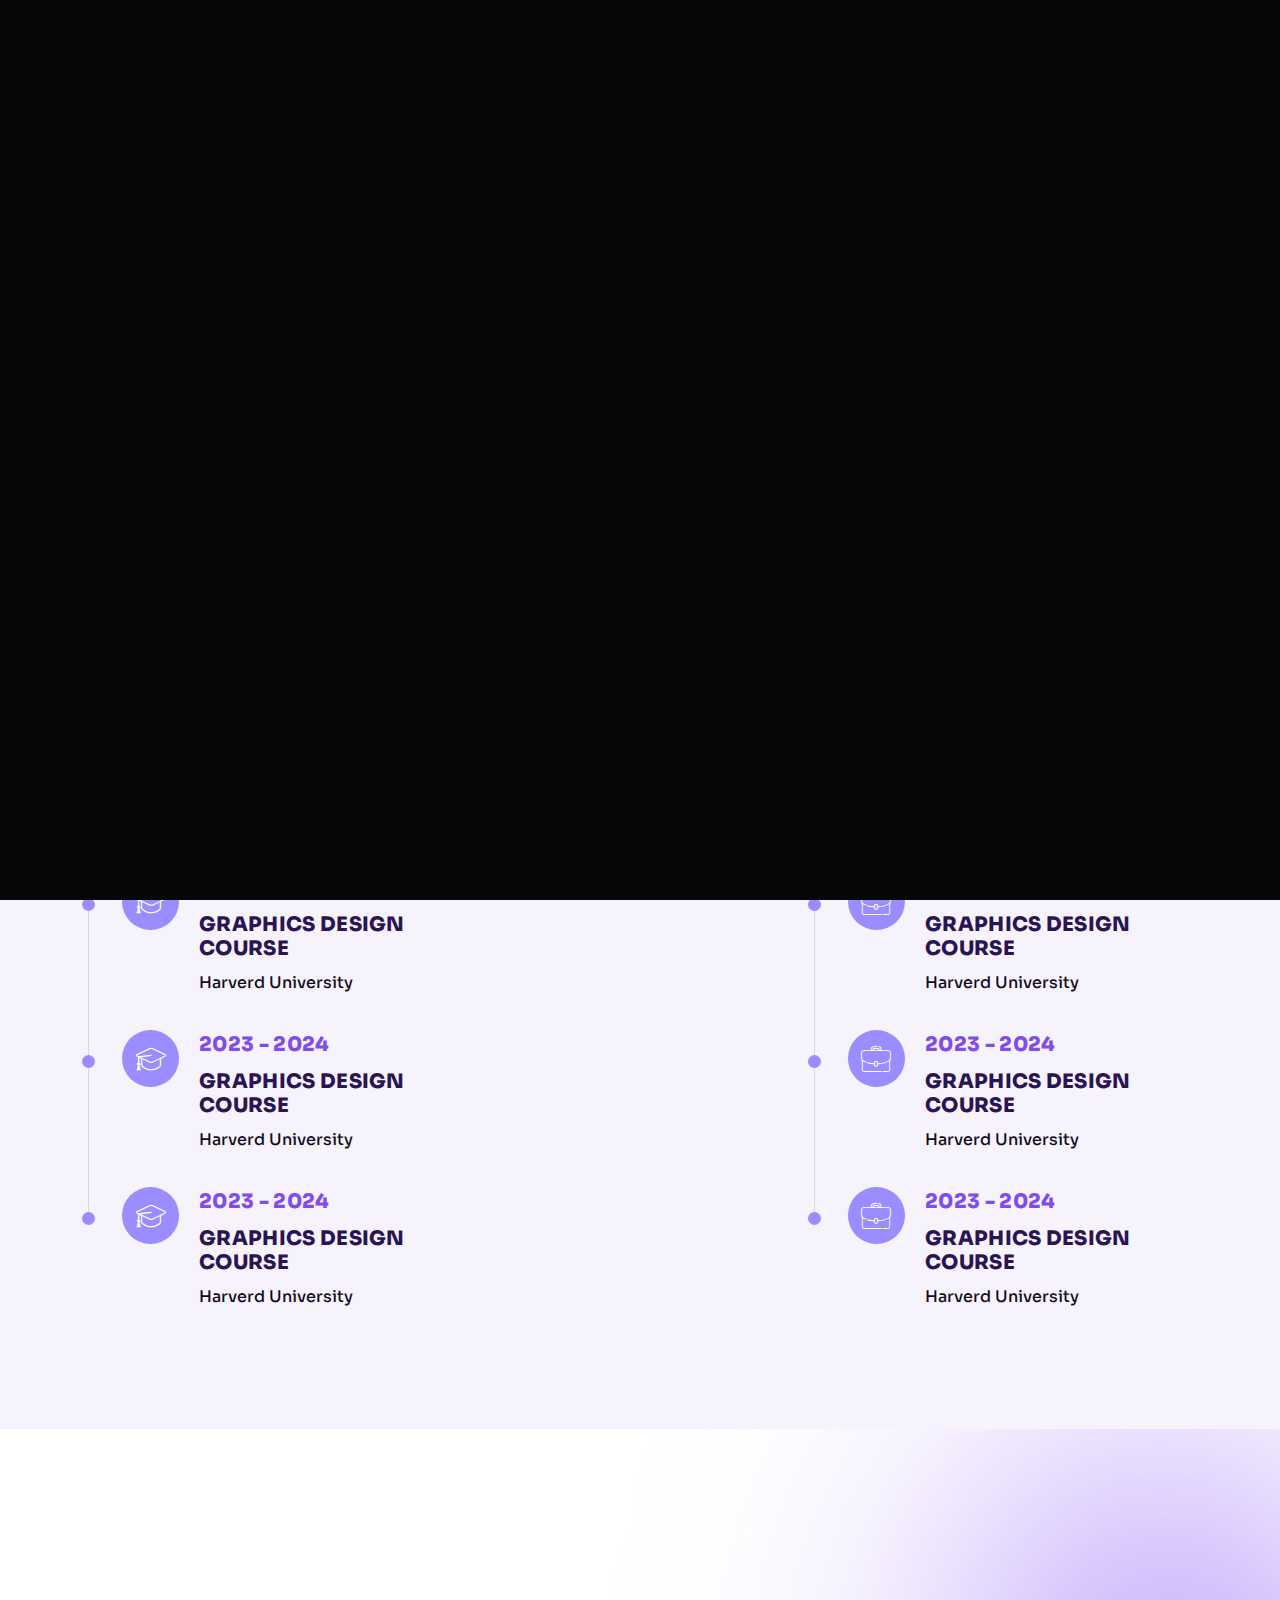
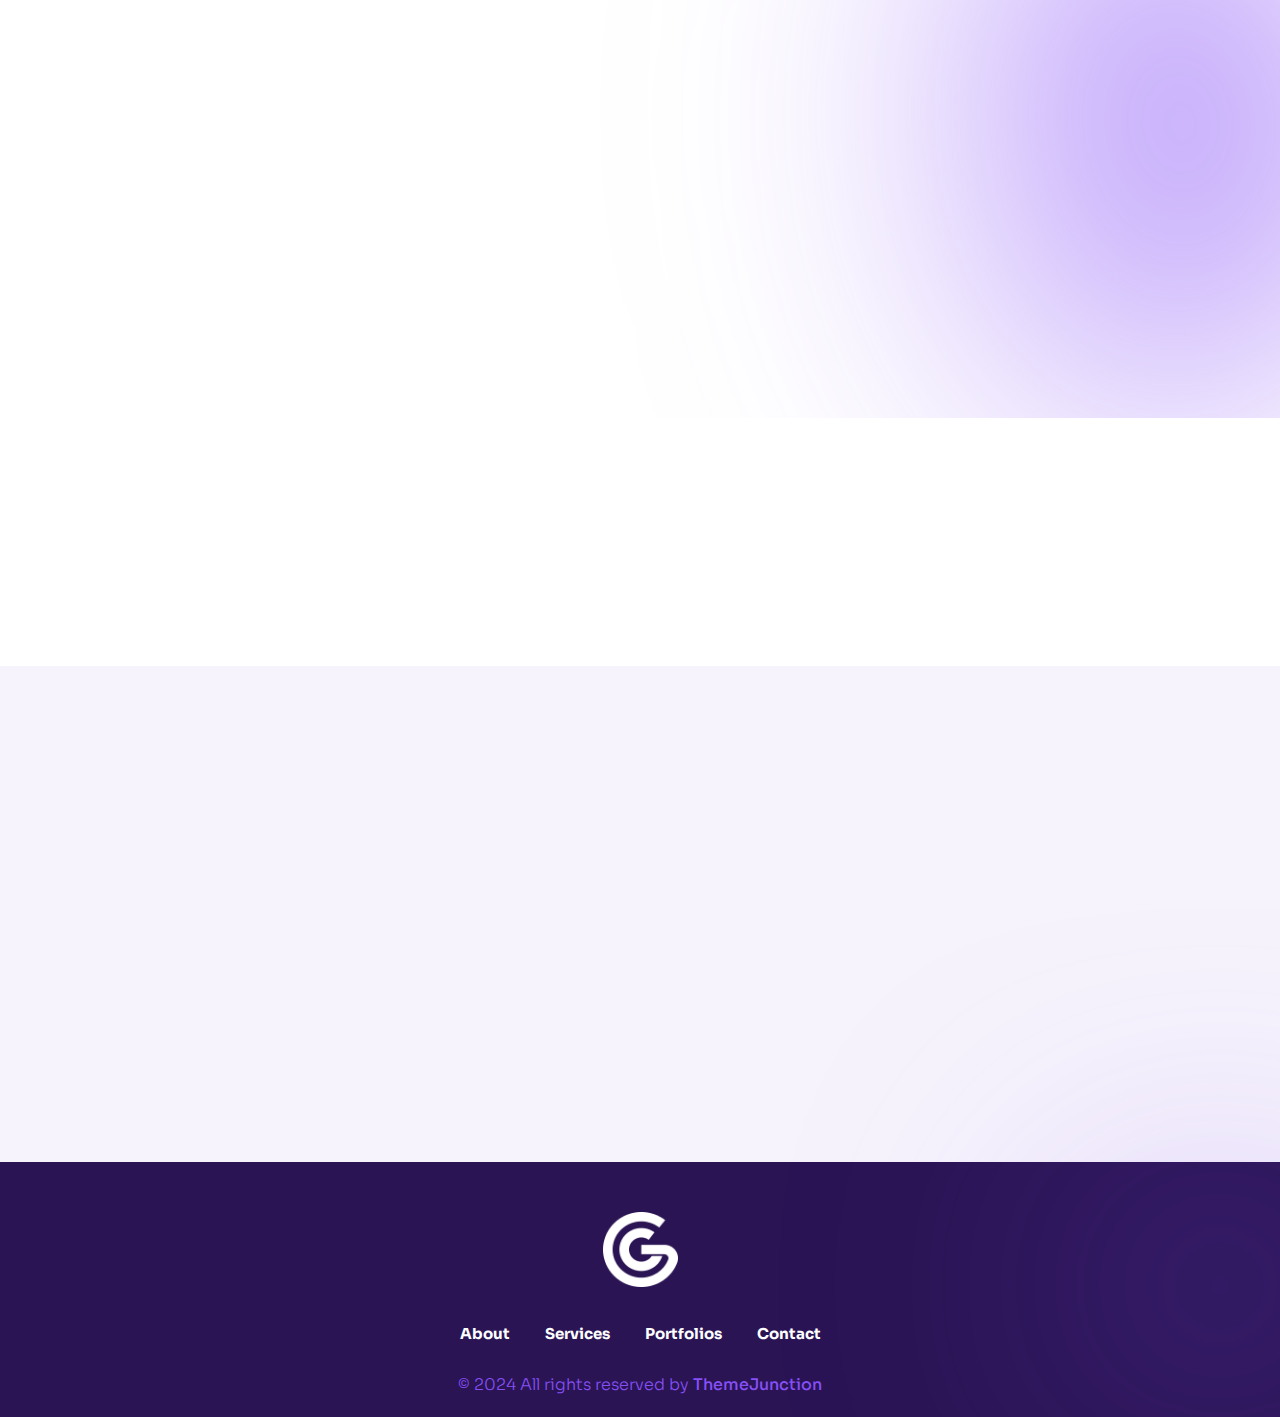
<file: about-light.html>
<!DOCTYPE html>
<html class="no-js" lang="en">

<head>
   <meta charset="utf-8" />
   <meta http-equiv="x-ua-compatible" content="ie=edge" />
   <meta name="viewport" content="width=device-width, initial-scale=1" />
   <meta name="description" content="" />

   <!-- Site Title -->
   <title>About - Gerold - Personal Portfolio HTML5 Template</title>

   <!-- Place favicon.ico in the root directory -->
   <link rel="apple-touch-icon" href="./assets/img/favicon.png" />
   <link rel="shortcut icon" type="image/png" href="./assets/img/favicon.png" />

   <!-- CSS here -->
   <link rel="stylesheet" href="assets/css/animate.min.css" />
   <link rel="stylesheet" href="assets/css/bootstrap.min.css" />
   <link rel="stylesheet" href="assets/css/font-awesome-pro.min.css" />
   <link rel="stylesheet" href="assets/css/flaticon_gerold.css" />
   <link rel="stylesheet" href="assets/css/nice-select.css" />
   <link rel="stylesheet" href="assets/css/backToTop.css" />
   <link rel="stylesheet" href="assets/css/owl.carousel.min.css" />
   <link rel="stylesheet" href="assets/css/swiper.min.css" />
   <link rel="stylesheet" href="assets/css/odometer-theme-default.css" />
   <link rel="stylesheet" href="assets/css/magnific-popup.css" />
   <link rel="stylesheet" href="assets/css/main.css" />
   <link rel="stylesheet" href="assets/css/main-2.css" />
   <link rel="stylesheet" href="assets/css/main-3.css" />
   <link rel="stylesheet" href="assets/css/light-mode.css" />
   <link rel="stylesheet" href="assets/css/meanmenu.css" />
   <link rel="stylesheet" href="assets/css/responsive.css" />
   <link rel="stylesheet" href="assets/css/responsive-2.css" />
   <link rel="stylesheet" href="assets/css/responsive-3.css" />
</head>

<body class="absolute_header inner-page light-mode">
   <!-- Preloader Area Start -->
   <div class="preloader">
      <svg viewBox="0 0 1000 1000" preserveAspectRatio="none">
         <path id="preloaderSvg" d="M0,1005S175,995,500,995s500,5,500,5V0H0Z"></path>
      </svg>

      <div class="preloader-heading">
         <div class="load-text">
            <span>L</span>
            <span>o</span>
            <span>a</span>
            <span>d</span>
            <span>i</span>
            <span>n</span>
            <span>g</span>
         </div>
      </div>
   </div>
   <!-- Preloader Area End -->

   <!-- start: Back To Top -->
   <div class="progress-wrap" id="scrollUp">
      <svg class="progress-circle svg-content" width="100%" height="100%" viewBox="-1 -1 102 102">
         <path d="M50,1 a49,49 0 0,1 0,98 a49,49 0 0,1 0,-98" />
      </svg>
   </div>
   <!-- end: Back To Top -->

   <!-- HEADER START -->
   <header class="tj-header-area header-absolute">
      <div class="container">
         <div class="row">
            <div class="col-12 d-flex flex-wrap align-items-center">
               <div class="logo-box">
                  <a href="index.html">
                     <img src="assets/img/logo/logo.png" alt="" />
                  </a>
               </div>
               <div class="header-info-list d-none d-md-inline-block">
                  <ul class="ul-reset">
                     <li><a href="mailto:mail@gerolddesign.com">mail@gerolddesign.com</a></li>
                  </ul>
               </div>
               <div class="header-menu" id="headerMenu">
                  <nav>
                     <ul>
                        <li class="has-dropdown">
                           <a href="index.html">Home</a>
                           <ul class="sub-menu">
                              <li class="has-dropdown">
                                 <a href="index.html">Dark Mode</a>
                                 <ul class="sub-menu">
                                    <li>
                                       <a href="index.html">Home One</a>
                                    </li>
                                    <li>
                                       <a href="index-2.html">Home Two</a>
                                    </li>
                                    <li>
                                       <a href="index-3.html">Home Three</a>
                                    </li>
                                 </ul>
                              </li>
                              <li class="has-dropdown">
                                 <a href="index-light.html">Light Mode</a>
                                 <ul class="sub-menu">
                                    <li>
                                       <a href="index-light.html">Home One</a>
                                    </li>
                                    <li>
                                       <a href="index-2-light.html">Home Two</a>
                                    </li>
                                    <li>
                                       <a href="index-3-light.html">Home Three</a>
                                    </li>
                                 </ul>
                              </li>
                           </ul>
                        </li>
                        <li class="current-menu-item"><a href="about-light.html">About</a></li>
                        <li><a href="services.html">Services</a></li>
                        <li><a href="portfolio.html">Portfolios</a></li>
                        <li class="has-dropdown">
                           <a href="blog-light.html">Blog</a>
                           <ul class="sub-menu">
                              <li>
                                 <a href="blog-light.html">Blog</a>
                              </li>
                              <li>
                                 <a href="blog-details-light.html">Blog Details</a>
                              </li>
                           </ul>
                        </li>
                        <li><a href="contact.html">Contact</a></li>
                     </ul>
                  </nav>
               </div>
               <div class="mobile-menu d-lg-none"></div>
               <div class="header-button">
                  <a href="#" class="btn tj-btn-primary">Hire me!</a>
               </div>
               <div class="menu-bar d-lg-none">
                  <button>
                     <span></span>
                     <span></span>
                     <span></span>
                     <span></span>
                  </button>
               </div>
            </div>
         </div>
      </div>
   </header>
   <header class="tj-header-area header-2 header-sticky sticky-out">
      <div class="container">
         <div class="row">
            <div class="col-12 d-flex flex-wrap align-items-center">
               <div class="logo-box">
                  <a href="index.html">
                     <img src="assets/img/logo/logo-dark.png" alt="" />
                  </a>
               </div>
               <div class="header-info-list d-none d-md-inline-block">
                  <ul class="ul-reset">
                     <li><a href="mailto:mail@gerolddesign.com">mail@gerolddesign.com</a></li>
                  </ul>
               </div>
               <div class="header-menu">
                  <nav>
                     <ul>
                        <li class="has-dropdown">
                           <a href="index.html">Home</a>
                           <ul class="sub-menu">
                              <li class="has-dropdown">
                                 <a href="index.html">Dark Mode</a>
                                 <ul class="sub-menu">
                                    <li>
                                       <a href="index.html">Home One</a>
                                    </li>
                                    <li>
                                       <a href="index-2.html">Home Two</a>
                                    </li>
                                    <li>
                                       <a href="index-3.html">Home Three</a>
                                    </li>
                                 </ul>
                              </li>
                              <li class="has-dropdown">
                                 <a href="index-light.html">Light Mode</a>
                                 <ul class="sub-menu">
                                    <li>
                                       <a href="index-light.html">Home One</a>
                                    </li>
                                    <li>
                                       <a href="index-2-light.html">Home Two</a>
                                    </li>
                                    <li>
                                       <a href="index-3-light.html">Home Three</a>
                                    </li>
                                 </ul>
                              </li>
                           </ul>
                        </li>
                        <li class="current-menu-item"><a href="about-light.html">About</a></li>
                        <li><a href="services.html">Services</a></li>
                        <li><a href="portfolio.html">Portfolios</a></li>
                        <li class="has-dropdown">
                           <a href="blog-light.html">Blog</a>
                           <ul class="sub-menu">
                              <li>
                                 <a href="blog-light.html">Blog</a>
                              </li>
                              <li>
                                 <a href="blog-details-light.html">Blog Details</a>
                              </li>
                           </ul>
                        </li>
                        <li><a href="contact.html">Contact</a></li>
                     </ul>
                  </nav>
               </div>
               <div class="mobile-menu d-lg-none"></div>
               <div class="header-button">
                  <a href="#" class="btn tj-btn-primary">Hire me!</a>
               </div>
               <div class="menu-bar d-lg-none">
                  <button>
                     <span></span>
                     <span></span>
                     <span></span>
                     <span></span>
                  </button>
               </div>
            </div>
         </div>
      </div>
   </header>
   <!-- HEADER END -->

   <main class="site-content" id="content">
      <!-- START: Breadcrumb Area -->
      <section class="breadcrumb_area" data-bg-image="./assets/img/breadcrumb/breadcrumb-bg.jpg"
         data-bg-color="#140C1C">
         <div class="container">
            <div class="row">
               <div class="col">
                  <div class="breadcrumb_content d-flex flex-column align-items-center">
                     <h2 class="title wow fadeInUp" data-wow-delay=".3s">About</h2>
                     <div class="breadcrumb_navigation wow fadeInUp" data-wow-delay=".5s">
                        <span><a href="index.html">Home</a></span>
                        <i class="far fa-long-arrow-right"></i>
                        <span class="current-item">About</span>
                     </div>
                  </div>
               </div>
            </div>
         </div>
      </section>
      <!-- END: Breadcrumb Area -->

      <!-- start: Works Area -->
      <section class="works-section style-2" id="resume-section">
         <div class="container">
            <div class="row">
               <div class="col-md-12">
                  <div class="section-header text-center">
                     <h2 class="section-title wow fadeInUp" data-wow-delay=".3s">My Resume</h2>
                  </div>
               </div>
            </div>
            <div class="row">
               <div class="col-12">
                  <div class="works-wrapper">
                     <div class="works-content-item">
                        <h3 class="title wow fadeInLeft" data-wow-delay=".3s">Education</h3>
                        <div class="works-inner wow fadeInUp" data-wow-delay=".4s">
                           <div class="works-item">
                              <div class="works-icon">
                                 <i class="flaticon-graduation-cap"></i>
                              </div>
                              <div class="works-content">
                                 <span class="number">2023 - 2024</span>
                                 <h5 class="title">Programming course</h5>
                                 <span class="sub-title">Harverd University</span>
                              </div>
                           </div>
                           <div class="works-item">
                              <div class="works-icon">
                                 <i class="flaticon-graduation-cap"></i>
                              </div>
                              <div class="works-content">
                                 <span class="number">2023 - 2024</span>
                                 <h5 class="title">Graphics Design Course</h5>
                                 <span class="sub-title">Harverd University</span>
                              </div>
                           </div>
                           <div class="works-item">
                              <div class="works-icon">
                                 <i class="flaticon-graduation-cap"></i>
                              </div>
                              <div class="works-content">
                                 <span class="number">2023 - 2024</span>
                                 <h5 class="title">Graphics Design Course</h5>
                                 <span class="sub-title">Harverd University</span>
                              </div>
                           </div>
                           <div class="works-item">
                              <div class="works-icon">
                                 <i class="flaticon-graduation-cap"></i>
                              </div>
                              <div class="works-content">
                                 <span class="number">2023 - 2024</span>
                                 <h5 class="title">Graphics Design Course</h5>
                                 <span class="sub-title">Harverd University</span>
                              </div>
                           </div>
                        </div>
                     </div>
                     <div class="works-content-item">
                        <h3 class="title wow fadeInRight" data-wow-delay=".3s">Work Experience</h3>
                        <div class="works-inner wow fadeInUp" data-wow-delay=".4s">
                           <div class="works-item">
                              <div class="works-icon">
                                 <i class="flaticon-suitcase"></i>
                              </div>
                              <div class="works-content">
                                 <span class="number">2023 - 2024</span>
                                 <h5 class="title">Programming course</h5>
                                 <span class="sub-title">Harverd University</span>
                              </div>
                           </div>
                           <div class="works-item">
                              <div class="works-icon">
                                 <i class="flaticon-suitcase"></i>
                              </div>
                              <div class="works-content">
                                 <span class="number">2023 - 2024</span>
                                 <h5 class="title">Graphics Design Course</h5>
                                 <span class="sub-title">Harverd University</span>
                              </div>
                           </div>
                           <div class="works-item">
                              <div class="works-icon">
                                 <i class="flaticon-suitcase"></i>
                              </div>
                              <div class="works-content">
                                 <span class="number">2023 - 2024</span>
                                 <h5 class="title">Graphics Design Course</h5>
                                 <span class="sub-title">Harverd University</span>
                              </div>
                           </div>
                           <div class="works-item">
                              <div class="works-icon">
                                 <i class="flaticon-suitcase"></i>
                              </div>
                              <div class="works-content">
                                 <span class="number">2023 - 2024</span>
                                 <h5 class="title">Graphics Design Course</h5>
                                 <span class="sub-title">Harverd University</span>
                              </div>
                           </div>
                        </div>
                     </div>
                  </div>
               </div>
            </div>
         </div>
      </section>
      <!-- end: Works Area -->

      <!-- start: Skills Area -->
      <section class="skills-section style-3" id="skills-section">
         <div class="container">
            <div class="row">
               <div class="col-md-12">
                  <div class="section-header text-center">
                     <h2 class="section-title wow fadeInUp" data-wow-delay=".3s">My Skills</h2>
                     <p class="text-uppercase wow fadeInUp" data-wow-delay=".4s">
                        Offerd Services
                     </p>
                  </div>
               </div>
            </div>
            <div class="row">
               <div class="col-md-12">
                  <div class="skills-widget d-flex flex-wrap justify-content-center align-items-center">
                     <div class="skill-item wow fadeInUp" data-wow-delay=".3s">
                        <div class="skill-inner">
                           <div class="icon-box">
                              <img src="assets/img/icons/figma.svg" alt="" />
                           </div>
                           <div class="number">92%</div>
                        </div>
                        <p>Figma</p>
                     </div>
                     <div class="skill-item wow fadeInUp" data-wow-delay=".4s">
                        <div class="skill-inner">
                           <div class="icon-box">
                              <img src="assets/img/icons/sketch.svg" alt="" />
                           </div>
                           <div class="number">80%</div>
                        </div>
                        <p>Sketch</p>
                     </div>
                     <div class="skill-item wow fadeInUp" data-wow-delay=".5s">
                        <div class="skill-inner">
                           <div class="icon-box">
                              <img src="assets/img/icons/xd.svg" alt="" />
                           </div>
                           <div class="number">85%</div>
                        </div>
                        <p>XD</p>
                     </div>
                     <div class="skill-item wow fadeInUp" data-wow-delay=".6s">
                        <div class="skill-inner">
                           <div class="icon-box">
                              <img src="assets/img/icons/wp.svg" alt="" />
                           </div>
                           <div class="number">99%</div>
                        </div>
                        <p>WordPess</p>
                     </div>
                     <div class="skill-item wow fadeInUp" data-wow-delay=".7s">
                        <div class="skill-inner">
                           <div class="icon-box">
                              <img src="assets/img/icons/react.svg" alt="" />
                           </div>
                           <div class="number">89%</div>
                        </div>
                        <p>React</p>
                     </div>
                     <div class="skill-item wow fadeInUp" data-wow-delay=".8s">
                        <div class="skill-inner">
                           <div class="icon-box">
                              <img src="assets/img/icons/js.svg" alt="" />
                           </div>
                           <div class="number">93%</div>
                        </div>
                        <p>JavaScript</p>
                     </div>
                  </div>
               </div>
            </div>
         </div>
      </section>
      <!-- end: Skills Area -->

      <!-- start: Counter Area -->
      <section class="counter-section">
         <div class="container">
            <div class="row">
               <div class="col-12">
                  <div class="funfact-area">
                     <div class="row">
                        <div class="col-6 col-lg-3">
                           <div
                              class="funfact-item d-flex flex-column flex-sm-row flex-wrap align-items-center wow fadeInUp"
                              data-wow-delay=".3s">
                              <div class="number"><span class="odometer" data-count="14">0</span></div>
                              <div class="text">Years of <br />Experience</div>
                           </div>
                        </div>
                        <div class="col-6 col-lg-3">
                           <div
                              class="funfact-item d-flex flex-column flex-sm-row flex-wrap align-items-center wow fadeInUp"
                              data-wow-delay=".4s">
                              <div class="number"><span class="odometer" data-count="50">0</span>+</div>
                              <div class="text">Project <br />Completed</div>
                           </div>
                        </div>
                        <div class="col-6 col-lg-3">
                           <div
                              class="funfact-item d-flex flex-column flex-sm-row flex-wrap align-items-center wow fadeInUp"
                              data-wow-delay=".5s">
                              <div class="number"><span class="odometer" data-count="1.5">0</span>K</div>
                              <div class="text">Happy <br />Clients</div>
                           </div>
                        </div>
                        <div class="col-6 col-lg-3">
                           <div
                              class="funfact-item d-flex flex-column flex-sm-row flex-wrap align-items-center wow fadeInUp"
                              data-wow-delay=".6s">
                              <div class="number"><span class="odometer" data-count="14">0</span></div>
                              <div class="text">Years of <br />Experience</div>
                           </div>
                        </div>
                     </div>
                  </div>
               </div>
            </div>
         </div>
      </section>
      <!-- end: Counter Area -->

      <!-- start: Text Area -->
      <section class="text-section">
         <div class="container">
            <div class="row">
               <div class="col-12">
                  <div class="section-header">
                     <div class="heading-left">
                        <p class="wow fadeInUp" data-wow-delay=".3s">Want to start a project?</p>
                        <h2 id="anim" class="section-title wow fadeInUp" data-wow-delay=".4s">Let’s have a chat</h2>
                     </div>
                     <div class="chat-mail wow fadeInRight" data-wow-delay=".5s">
                        <a class="link" href="mailto:info@taylor.com">info@taylor.com <i
                        class="fa-light fa-arrow-right"></i></a>
                     </div>
                  </div>
               </div>
            </div>
         </div>
      </section>
      <!-- end: Text Area -->
   </main>

   <!-- FOOTER AREA START -->
   <footer class="tj-footer-area style-2">
      <div class="container">
         <div class="row">
            <div class="col-md-12 text-center">
               <div class="footer-logo-box">
                  <a href="#"><img src="assets/img/logo/logo.png" alt="" /></a>
               </div>
               <div class="footer-menu">
                  <nav>
                     <ul>
                        <li><a href="about-light.html">About</a></li>
                        <li><a href="services.html">Services</a></li>
                        <li><a href="portfolio.html">Portfolios</a></li>
                        <li><a href="contact.html">Contact</a></li>
                     </ul>
                  </nav>
               </div>
               <div class="copy-text style-2">
                  <p>&copy; 2024 All rights reserved by <a href="#" target="_blank">ThemeJunction</a></p>
               </div>
            </div>
         </div>
      </div>
   </footer>
   <!-- FOOTER AREA END -->

   <!-- JS here -->
   <script src="assets/js/jquery.min.js"></script>
   <script src="assets/js/bootstrap.bundle.min.js"></script>
   <script src="assets/js/nice-select.min.js"></script>
   <script src="assets/js/backToTop.js"></script>
   <script src="assets/js/appear.min.js"></script>
   <script src="assets/js/wow.min.js"></script>
   <script src="assets/js/gsap.min.js"></script>
   <script src="assets/js/ScrollTrigger.min.js"></script>
   <script src="assets/js/lenis.min.js"></script>
   <script src="assets/js/lightcase.js"></script>
   <script src="assets/js/owl.carousel.min.js"></script>
   <script src="assets/js/swiper.min.js"></script>
   <script src="assets/js/imagesloaded-pkgd.js"></script>
   <script src="assets/js/isotope.pkgd.min.js"></script>
   <script src="assets/js/odometer.min.js"></script>
   <script src="assets/js/magnific-popup.js"></script>
   <script src="assets/js/validate.min.js"></script>
   <script src="assets/js/meanmenu.js"></script>
   <script src="assets/js/main.js"></script>
</body>

</html>
</file>
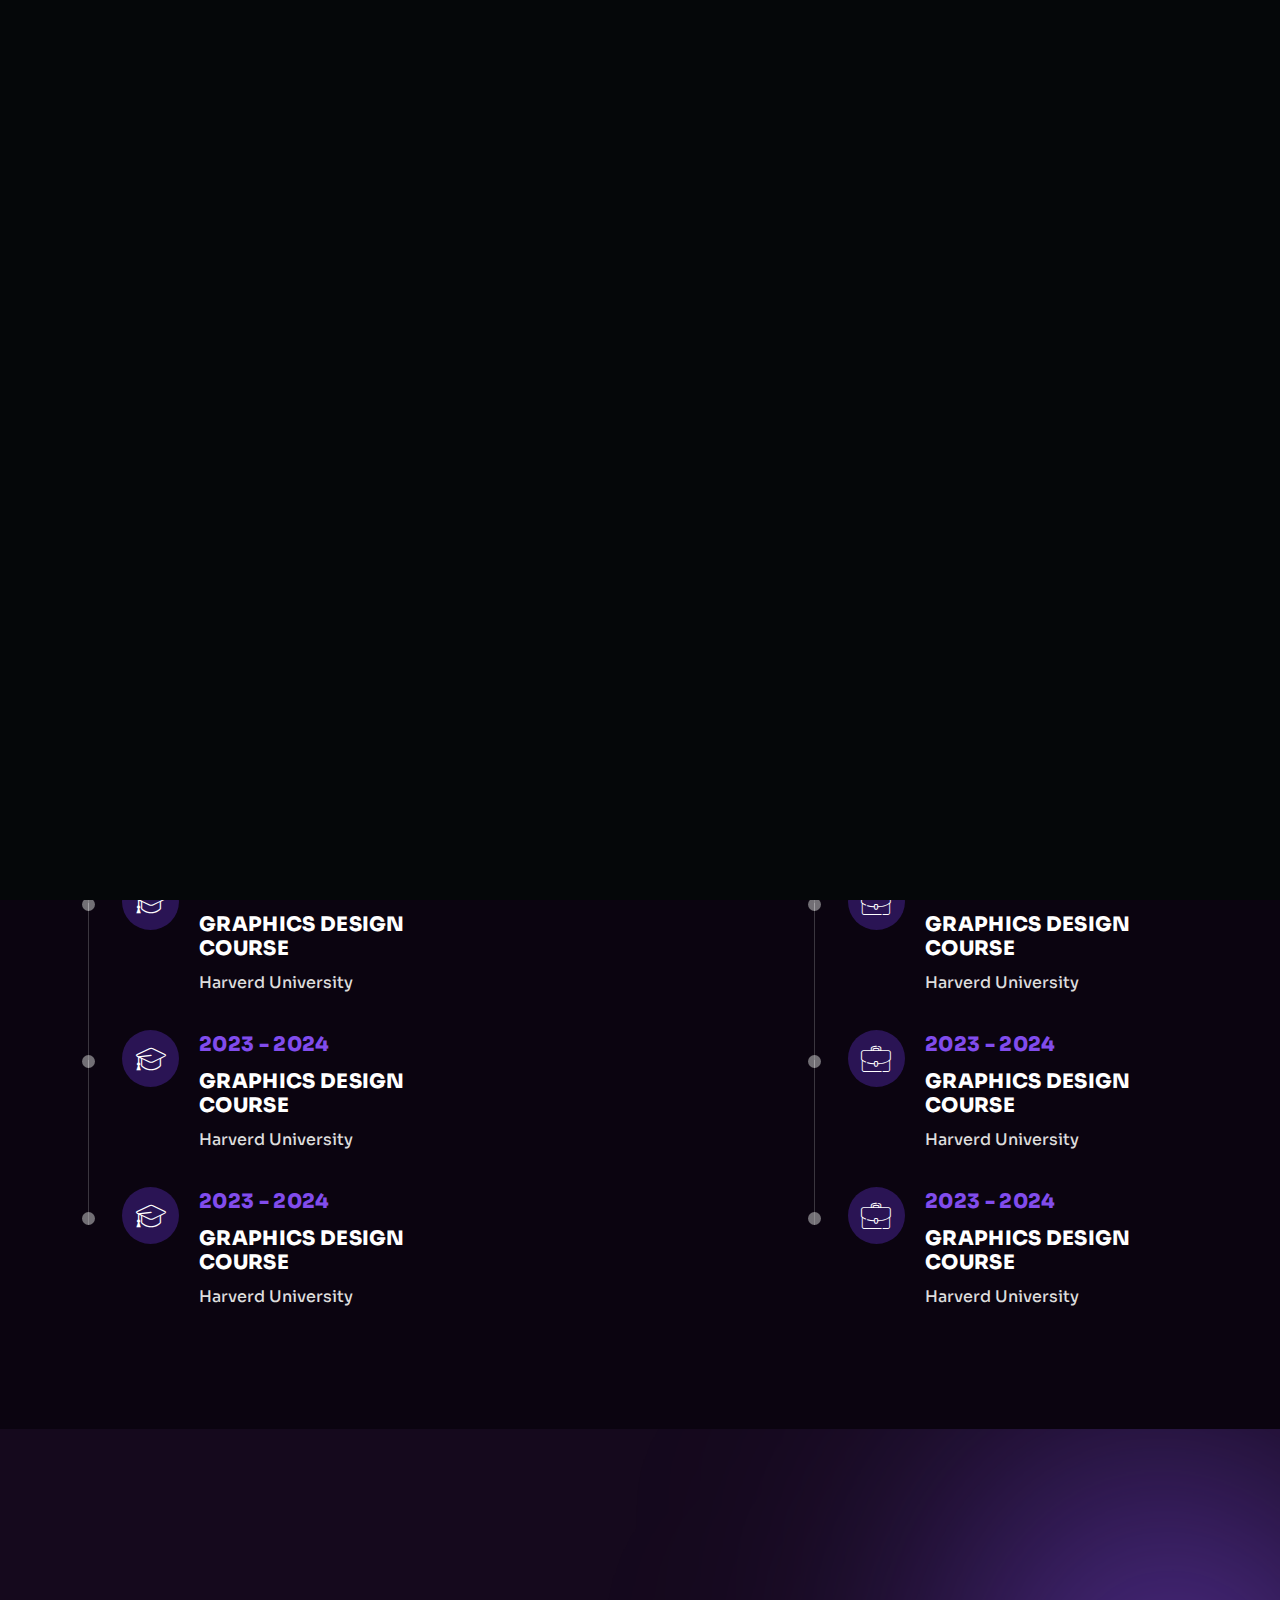
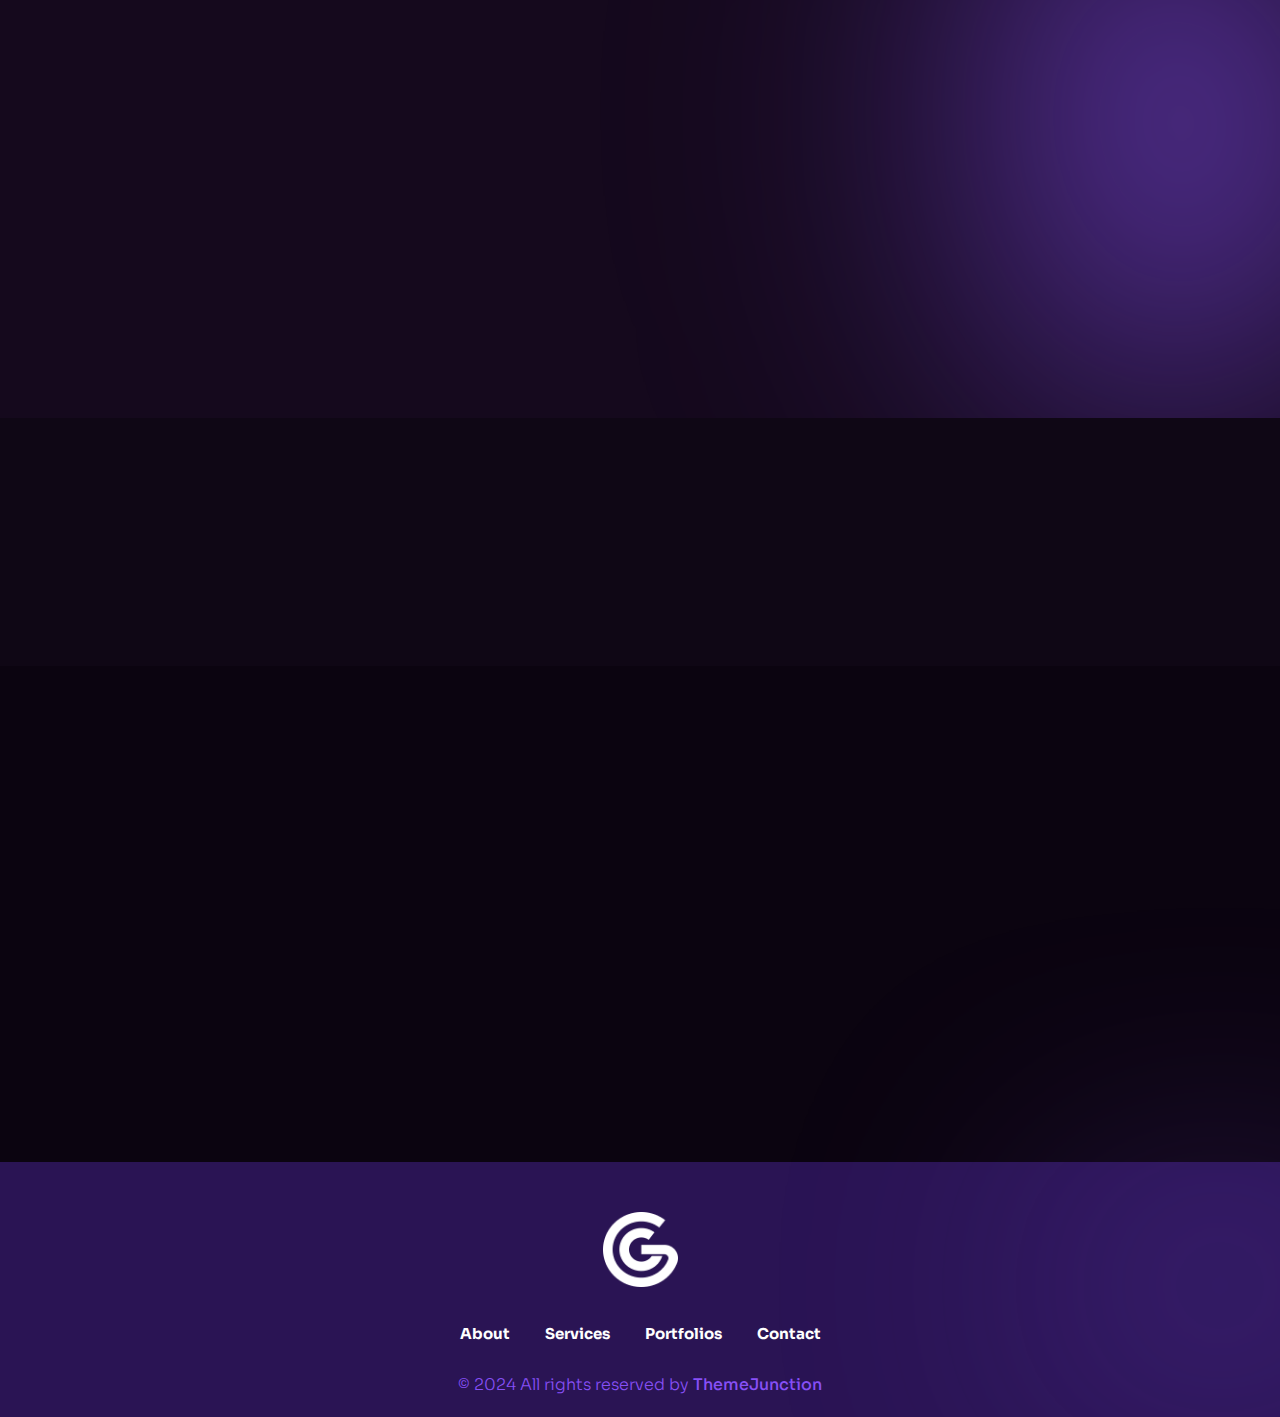
<file: about.html>
<!DOCTYPE html>
<html class="no-js" lang="en">

<head>
   <meta charset="utf-8" />
   <meta http-equiv="x-ua-compatible" content="ie=edge" />
   <meta name="viewport" content="width=device-width, initial-scale=1" />
   <meta name="description" content="" />

   <!-- Site Title -->
   <title>About - Gerold - Personal Portfolio HTML5 Template</title>

   <!-- Place favicon.ico in the root directory -->
   <link rel="apple-touch-icon" href="./assets/img/favicon.png" />
   <link rel="shortcut icon" type="image/png" href="./assets/img/favicon.png" />

   <!-- CSS here -->
   <link rel="stylesheet" href="assets/css/animate.min.css" />
   <link rel="stylesheet" href="assets/css/bootstrap.min.css" />
   <link rel="stylesheet" href="assets/css/font-awesome-pro.min.css" />
   <link rel="stylesheet" href="assets/css/flaticon_gerold.css" />
   <link rel="stylesheet" href="assets/css/nice-select.css" />
   <link rel="stylesheet" href="assets/css/backToTop.css" />
   <link rel="stylesheet" href="assets/css/owl.carousel.min.css" />
   <link rel="stylesheet" href="assets/css/swiper.min.css" />
   <link rel="stylesheet" href="assets/css/odometer-theme-default.css" />
   <link rel="stylesheet" href="assets/css/magnific-popup.css" />
   <link rel="stylesheet" href="assets/css/main.css" />
   <link rel="stylesheet" href="assets/css/main-2.css" />
   <link rel="stylesheet" href="assets/css/main-3.css" />
   <link rel="stylesheet" href="assets/css/light-mode.css" />
   <link rel="stylesheet" href="assets/css/meanmenu.css" />
   <link rel="stylesheet" href="assets/css/responsive.css" />
   <link rel="stylesheet" href="assets/css/responsive-2.css" />
   <link rel="stylesheet" href="assets/css/responsive-3.css" />
</head>

<body class="absolute_header">
   <!-- Preloader Area Start -->
   <div class="preloader">
      <svg viewBox="0 0 1000 1000" preserveAspectRatio="none">
         <path id="preloaderSvg" d="M0,1005S175,995,500,995s500,5,500,5V0H0Z"></path>
      </svg>

      <div class="preloader-heading">
         <div class="load-text">
            <span>L</span>
            <span>o</span>
            <span>a</span>
            <span>d</span>
            <span>i</span>
            <span>n</span>
            <span>g</span>
         </div>
      </div>
   </div>
   <!-- Preloader Area End -->

   <!-- start: Back To Top -->
   <div class="progress-wrap" id="scrollUp">
      <svg class="progress-circle svg-content" width="100%" height="100%" viewBox="-1 -1 102 102">
         <path d="M50,1 a49,49 0 0,1 0,98 a49,49 0 0,1 0,-98" />
      </svg>
   </div>
   <!-- end: Back To Top -->

   <!-- HEADER START -->
   <header class="tj-header-area header-absolute">
      <div class="container">
         <div class="row">
            <div class="col-12 d-flex flex-wrap align-items-center">
               <div class="logo-box">
                  <a href="index.html">
                     <img src="assets/img/logo/logo.png" alt="" />
                  </a>
               </div>
               <div class="header-info-list d-none d-md-inline-block">
                  <ul class="ul-reset">
                     <li><a href="mailto:mail@gerolddesign.com">mail@gerolddesign.com</a></li>
                  </ul>
               </div>
               <div class="header-menu" id="headerMenu">
                  <nav>
                     <ul>
                        <li class="has-dropdown">
                           <a href="index.html">Home</a>
                           <ul class="sub-menu">
                              <li class="has-dropdown">
                                 <a href="index.html">Dark Mode</a>
                                 <ul class="sub-menu">
                                    <li>
                                       <a href="index.html">Home One</a>
                                    </li>
                                    <li>
                                       <a href="index-2.html">Home Two</a>
                                    </li>
                                    <li>
                                       <a href="index-3.html">Home Three</a>
                                    </li>
                                 </ul>
                              </li>
                              <li class="has-dropdown">
                                 <a href="index-light.html">Light Mode</a>
                                 <ul class="sub-menu">
                                    <li>
                                       <a href="index-light.html">Home One</a>
                                    </li>
                                    <li>
                                       <a href="index-2-light.html">Home Two</a>
                                    </li>
                                    <li>
                                       <a href="index-3-light.html">Home Three</a>
                                    </li>
                                 </ul>
                              </li>
                           </ul>
                        </li>
                        <li class="current-menu-item"><a href="about.html">About</a></li>
                        <li><a href="services.html">Services</a></li>
                        <li><a href="portfolio.html">Portfolios</a></li>
                        <li class="has-dropdown">
                           <a href="blog.html">Blog</a>
                           <ul class="sub-menu">
                              <li>
                                 <a href="blog.html">Blog</a>
                              </li>
                              <li>
                                 <a href="blog-details.html">Blog Details</a>
                              </li>
                           </ul>
                        </li>
                        <li><a href="contact.html">Contact</a></li>
                     </ul>
                  </nav>
               </div>
               <div class="mobile-menu d-lg-none"></div>
               <div class="header-button">
                  <a href="#" class="btn tj-btn-primary">Hire me!</a>
               </div>
               <div class="menu-bar d-lg-none">
                  <button>
                     <span></span>
                     <span></span>
                     <span></span>
                     <span></span>
                  </button>
               </div>
            </div>
         </div>
      </div>
   </header>
   <header class="tj-header-area header-2 header-sticky sticky-out">
      <div class="container">
         <div class="row">
            <div class="col-12 d-flex flex-wrap align-items-center">
               <div class="logo-box">
                  <a href="index.html">
                     <img src="assets/img/logo/logo.png" alt="" />
                  </a>
               </div>
               <div class="header-info-list d-none d-md-inline-block">
                  <ul class="ul-reset">
                     <li><a href="mailto:mail@gerolddesign.com">mail@gerolddesign.com</a></li>
                  </ul>
               </div>
               <div class="header-menu">
                  <nav>
                     <ul>
                        <li class="has-dropdown">
                           <a href="index.html">Home</a>
                           <ul class="sub-menu">
                              <li class="has-dropdown">
                                 <a href="index.html">Dark Mode</a>
                                 <ul class="sub-menu">
                                    <li>
                                       <a href="index.html">Home One</a>
                                    </li>
                                    <li>
                                       <a href="index-2.html">Home Two</a>
                                    </li>
                                    <li>
                                       <a href="index-3.html">Home Three</a>
                                    </li>
                                 </ul>
                              </li>
                              <li class="has-dropdown">
                                 <a href="index-light.html">Light Mode</a>
                                 <ul class="sub-menu">
                                    <li>
                                       <a href="index-light.html">Home One</a>
                                    </li>
                                    <li>
                                       <a href="index-2-light.html">Home Two</a>
                                    </li>
                                    <li>
                                       <a href="index-3-light.html">Home Three</a>
                                    </li>
                                 </ul>
                              </li>
                           </ul>
                        </li>
                        <li class="current-menu-item"><a href="about.html">About</a></li>
                        <li><a href="services.html">Services</a></li>
                        <li><a href="portfolio.html">Portfolios</a></li>
                        <li class="has-dropdown">
                           <a href="blog.html">Blog</a>
                           <ul class="sub-menu">
                              <li>
                                 <a href="blog.html">Blog</a>
                              </li>
                              <li>
                                 <a href="blog-details.html">Blog Details</a>
                              </li>
                           </ul>
                        </li>
                        <li><a href="contact.html">Contact</a></li>
                     </ul>
                  </nav>
               </div>
               <div class="mobile-menu d-lg-none"></div>
               <div class="header-button">
                  <a href="#" class="btn tj-btn-primary">Hire me!</a>
               </div>
               <div class="menu-bar d-lg-none">
                  <button>
                     <span></span>
                     <span></span>
                     <span></span>
                     <span></span>
                  </button>
               </div>
            </div>
         </div>
      </div>
   </header>
   <!-- HEADER END -->

   <main class="site-content" id="content">
      <!-- START: Breadcrumb Area -->
      <section class="breadcrumb_area" data-bg-image="./assets/img/breadcrumb/breadcrumb-bg.jpg"
         data-bg-color="#140C1C">
         <div class="container">
            <div class="row">
               <div class="col">
                  <div class="breadcrumb_content d-flex flex-column align-items-center">
                     <h2 class="title wow fadeInUp" data-wow-delay=".3s">About</h2>
                     <div class="breadcrumb_navigation wow fadeInUp" data-wow-delay=".5s">
                        <span><a href="index.html">Home</a></span>
                        <i class="far fa-long-arrow-right"></i>
                        <span class="current-item">About</span>
                     </div>
                  </div>
               </div>
            </div>
         </div>
      </section>
      <!-- END: Breadcrumb Area -->

      <!-- start: Works Area -->
      <section class="works-section style-2" id="resume-section">
         <div class="container">
            <div class="row">
               <div class="col-md-12">
                  <div class="section-header text-center">
                     <h2 class="section-title wow fadeInUp" data-wow-delay=".3s">My Resume</h2>
                  </div>
               </div>
            </div>
            <div class="row">
               <div class="col-12">
                  <div class="works-wrapper">
                     <div class="works-content-item">
                        <h3 class="title wow fadeInLeft" data-wow-delay=".3s">Education</h3>
                        <div class="works-inner wow fadeInUp" data-wow-delay=".4s">
                           <div class="works-item">
                              <div class="works-icon">
                                 <i class="flaticon-graduation-cap"></i>
                              </div>
                              <div class="works-content">
                                 <span class="number">2023 - 2024</span>
                                 <h5 class="title">Programming course</h5>
                                 <span class="sub-title">Harverd University</span>
                              </div>
                           </div>
                           <div class="works-item">
                              <div class="works-icon">
                                 <i class="flaticon-graduation-cap"></i>
                              </div>
                              <div class="works-content">
                                 <span class="number">2023 - 2024</span>
                                 <h5 class="title">Graphics Design Course</h5>
                                 <span class="sub-title">Harverd University</span>
                              </div>
                           </div>
                           <div class="works-item">
                              <div class="works-icon">
                                 <i class="flaticon-graduation-cap"></i>
                              </div>
                              <div class="works-content">
                                 <span class="number">2023 - 2024</span>
                                 <h5 class="title">Graphics Design Course</h5>
                                 <span class="sub-title">Harverd University</span>
                              </div>
                           </div>
                           <div class="works-item">
                              <div class="works-icon">
                                 <i class="flaticon-graduation-cap"></i>
                              </div>
                              <div class="works-content">
                                 <span class="number">2023 - 2024</span>
                                 <h5 class="title">Graphics Design Course</h5>
                                 <span class="sub-title">Harverd University</span>
                              </div>
                           </div>
                        </div>
                     </div>
                     <div class="works-content-item">
                        <h3 class="title wow fadeInRight" data-wow-delay=".3s">Work Experience</h3>
                        <div class="works-inner wow fadeInUp" data-wow-delay=".4s">
                           <div class="works-item">
                              <div class="works-icon">
                                 <i class="flaticon-suitcase"></i>
                              </div>
                              <div class="works-content">
                                 <span class="number">2023 - 2024</span>
                                 <h5 class="title">Programming course</h5>
                                 <span class="sub-title">Harverd University</span>
                              </div>
                           </div>
                           <div class="works-item">
                              <div class="works-icon">
                                 <i class="flaticon-suitcase"></i>
                              </div>
                              <div class="works-content">
                                 <span class="number">2023 - 2024</span>
                                 <h5 class="title">Graphics Design Course</h5>
                                 <span class="sub-title">Harverd University</span>
                              </div>
                           </div>
                           <div class="works-item">
                              <div class="works-icon">
                                 <i class="flaticon-suitcase"></i>
                              </div>
                              <div class="works-content">
                                 <span class="number">2023 - 2024</span>
                                 <h5 class="title">Graphics Design Course</h5>
                                 <span class="sub-title">Harverd University</span>
                              </div>
                           </div>
                           <div class="works-item">
                              <div class="works-icon">
                                 <i class="flaticon-suitcase"></i>
                              </div>
                              <div class="works-content">
                                 <span class="number">2023 - 2024</span>
                                 <h5 class="title">Graphics Design Course</h5>
                                 <span class="sub-title">Harverd University</span>
                              </div>
                           </div>
                        </div>
                     </div>
                  </div>
               </div>
            </div>
         </div>
      </section>
      <!-- end: Works Area -->

      <!-- start: Skills Area -->
      <section class="skills-section style-3" id="skills-section">
         <div class="container">
            <div class="row">
               <div class="col-md-12">
                  <div class="section-header text-center">
                     <h2 class="section-title wow fadeInUp" data-wow-delay=".3s">My Skills</h2>
                     <p class="text-uppercase wow fadeInUp" data-wow-delay=".4s">
                        Offerd Services
                     </p>
                  </div>
               </div>
            </div>
            <div class="row">
               <div class="col-md-12">
                  <div class="skills-widget d-flex flex-wrap justify-content-center align-items-center">
                     <div class="skill-item wow fadeInUp" data-wow-delay=".3s">
                        <div class="skill-inner">
                           <div class="icon-box">
                              <img src="assets/img/icons/figma.svg" alt="" />
                           </div>
                           <div class="number">92%</div>
                        </div>
                        <p>Figma</p>
                     </div>
                     <div class="skill-item wow fadeInUp" data-wow-delay=".4s">
                        <div class="skill-inner">
                           <div class="icon-box">
                              <img src="assets/img/icons/sketch.svg" alt="" />
                           </div>
                           <div class="number">80%</div>
                        </div>
                        <p>Sketch</p>
                     </div>
                     <div class="skill-item wow fadeInUp" data-wow-delay=".5s">
                        <div class="skill-inner">
                           <div class="icon-box">
                              <img src="assets/img/icons/xd.svg" alt="" />
                           </div>
                           <div class="number">85%</div>
                        </div>
                        <p>XD</p>
                     </div>
                     <div class="skill-item wow fadeInUp" data-wow-delay=".6s">
                        <div class="skill-inner">
                           <div class="icon-box">
                              <img src="assets/img/icons/wp.svg" alt="" />
                           </div>
                           <div class="number">99%</div>
                        </div>
                        <p>WordPess</p>
                     </div>
                     <div class="skill-item wow fadeInUp" data-wow-delay=".7s">
                        <div class="skill-inner">
                           <div class="icon-box">
                              <img src="assets/img/icons/react.svg" alt="" />
                           </div>
                           <div class="number">89%</div>
                        </div>
                        <p>React</p>
                     </div>
                     <div class="skill-item wow fadeInUp" data-wow-delay=".8s">
                        <div class="skill-inner">
                           <div class="icon-box">
                              <img src="assets/img/icons/js.svg" alt="" />
                           </div>
                           <div class="number">93%</div>
                        </div>
                        <p>JavaScript</p>
                     </div>
                  </div>
               </div>
            </div>
         </div>
      </section>
      <!-- end: Skills Area -->

      <!-- start: Counter Area -->
      <section class="counter-section">
         <div class="container">
            <div class="row">
               <div class="col-12">
                  <div class="funfact-area">
                     <div class="row">
                        <div class="col-6 col-lg-3">
                           <div
                              class="funfact-item d-flex flex-column flex-sm-row flex-wrap align-items-center wow fadeInUp"
                              data-wow-delay=".3s">
                              <div class="number"><span class="odometer" data-count="14">0</span></div>
                              <div class="text">Years of <br />Experience</div>
                           </div>
                        </div>
                        <div class="col-6 col-lg-3">
                           <div
                              class="funfact-item d-flex flex-column flex-sm-row flex-wrap align-items-center wow fadeInUp"
                              data-wow-delay=".4s">
                              <div class="number"><span class="odometer" data-count="50">0</span>+</div>
                              <div class="text">Project <br />Completed</div>
                           </div>
                        </div>
                        <div class="col-6 col-lg-3">
                           <div
                              class="funfact-item d-flex flex-column flex-sm-row flex-wrap align-items-center wow fadeInUp"
                              data-wow-delay=".5s">
                              <div class="number"><span class="odometer" data-count="1.5">0</span>K</div>
                              <div class="text">Happy <br />Clients</div>
                           </div>
                        </div>
                        <div class="col-6 col-lg-3">
                           <div
                              class="funfact-item d-flex flex-column flex-sm-row flex-wrap align-items-center wow fadeInUp"
                              data-wow-delay=".6s">
                              <div class="number"><span class="odometer" data-count="14">0</span></div>
                              <div class="text">Years of <br />Experience</div>
                           </div>
                        </div>
                     </div>
                  </div>
               </div>
            </div>
         </div>
      </section>
      <!-- end: Counter Area -->

      <!-- start: Text Area -->
      <section class="text-section">
         <div class="container">
            <div class="row">
               <div class="col-12">
                  <div class="section-header">
                     <div class="heading-left">
                        <p class="wow fadeInUp" data-wow-delay=".3s">Want to start a project?</p>
                        <h2 id="anim" class="section-title wow fadeInUp" data-wow-delay=".4s">Let’s have a chat</h2>
                     </div>
                     <div class="chat-mail wow fadeInRight" data-wow-delay=".5s">
                        <a class="link" href="mailto:info@taylor.com">info@taylor.com <i
                        class="fa-light fa-arrow-right"></i></a>
                     </div>
                  </div>
               </div>
            </div>
         </div>
      </section>
      <!-- end: Text Area -->
   </main>

   <!-- FOOTER AREA START -->
   <footer class="tj-footer-area style-2">
      <div class="container">
         <div class="row">
            <div class="col-md-12 text-center">
               <div class="footer-logo-box">
                  <a href="#"><img src="assets/img/logo/logo.png" alt="" /></a>
               </div>
               <div class="footer-menu">
                  <nav>
                     <ul>
                        <li><a href="about.html">About</a></li>
                        <li><a href="services.html">Services</a></li>
                        <li><a href="portfolio.html">Portfolios</a></li>
                        <li><a href="contact.html">Contact</a></li>
                     </ul>
                  </nav>
               </div>
               <div class="copy-text style-2">
                  <p>&copy; 2024 All rights reserved by <a href="#" target="_blank">ThemeJunction</a></p>
               </div>
            </div>
         </div>
      </div>
   </footer>
   <!-- FOOTER AREA END -->

   <!-- JS here -->
   <script src="assets/js/jquery.min.js"></script>
   <script src="assets/js/bootstrap.bundle.min.js"></script>
   <script src="assets/js/nice-select.min.js"></script>
   <script src="assets/js/backToTop.js"></script>
   <script src="assets/js/appear.min.js"></script>
   <script src="assets/js/wow.min.js"></script>
   <script src="assets/js/gsap.min.js"></script>
   <script src="assets/js/ScrollTrigger.min.js"></script>
   <script src="assets/js/lenis.min.js"></script>
   <script src="assets/js/lightcase.js"></script>
   <script src="assets/js/owl.carousel.min.js"></script>
   <script src="assets/js/swiper.min.js"></script>
   <script src="assets/js/imagesloaded-pkgd.js"></script>
   <script src="assets/js/isotope.pkgd.min.js"></script>
   <script src="assets/js/odometer.min.js"></script>
   <script src="assets/js/magnific-popup.js"></script>
   <script src="assets/js/validate.min.js"></script>
   <script src="assets/js/meanmenu.js"></script>
   <script src="assets/js/main.js"></script>
</body>

</html>
</file>
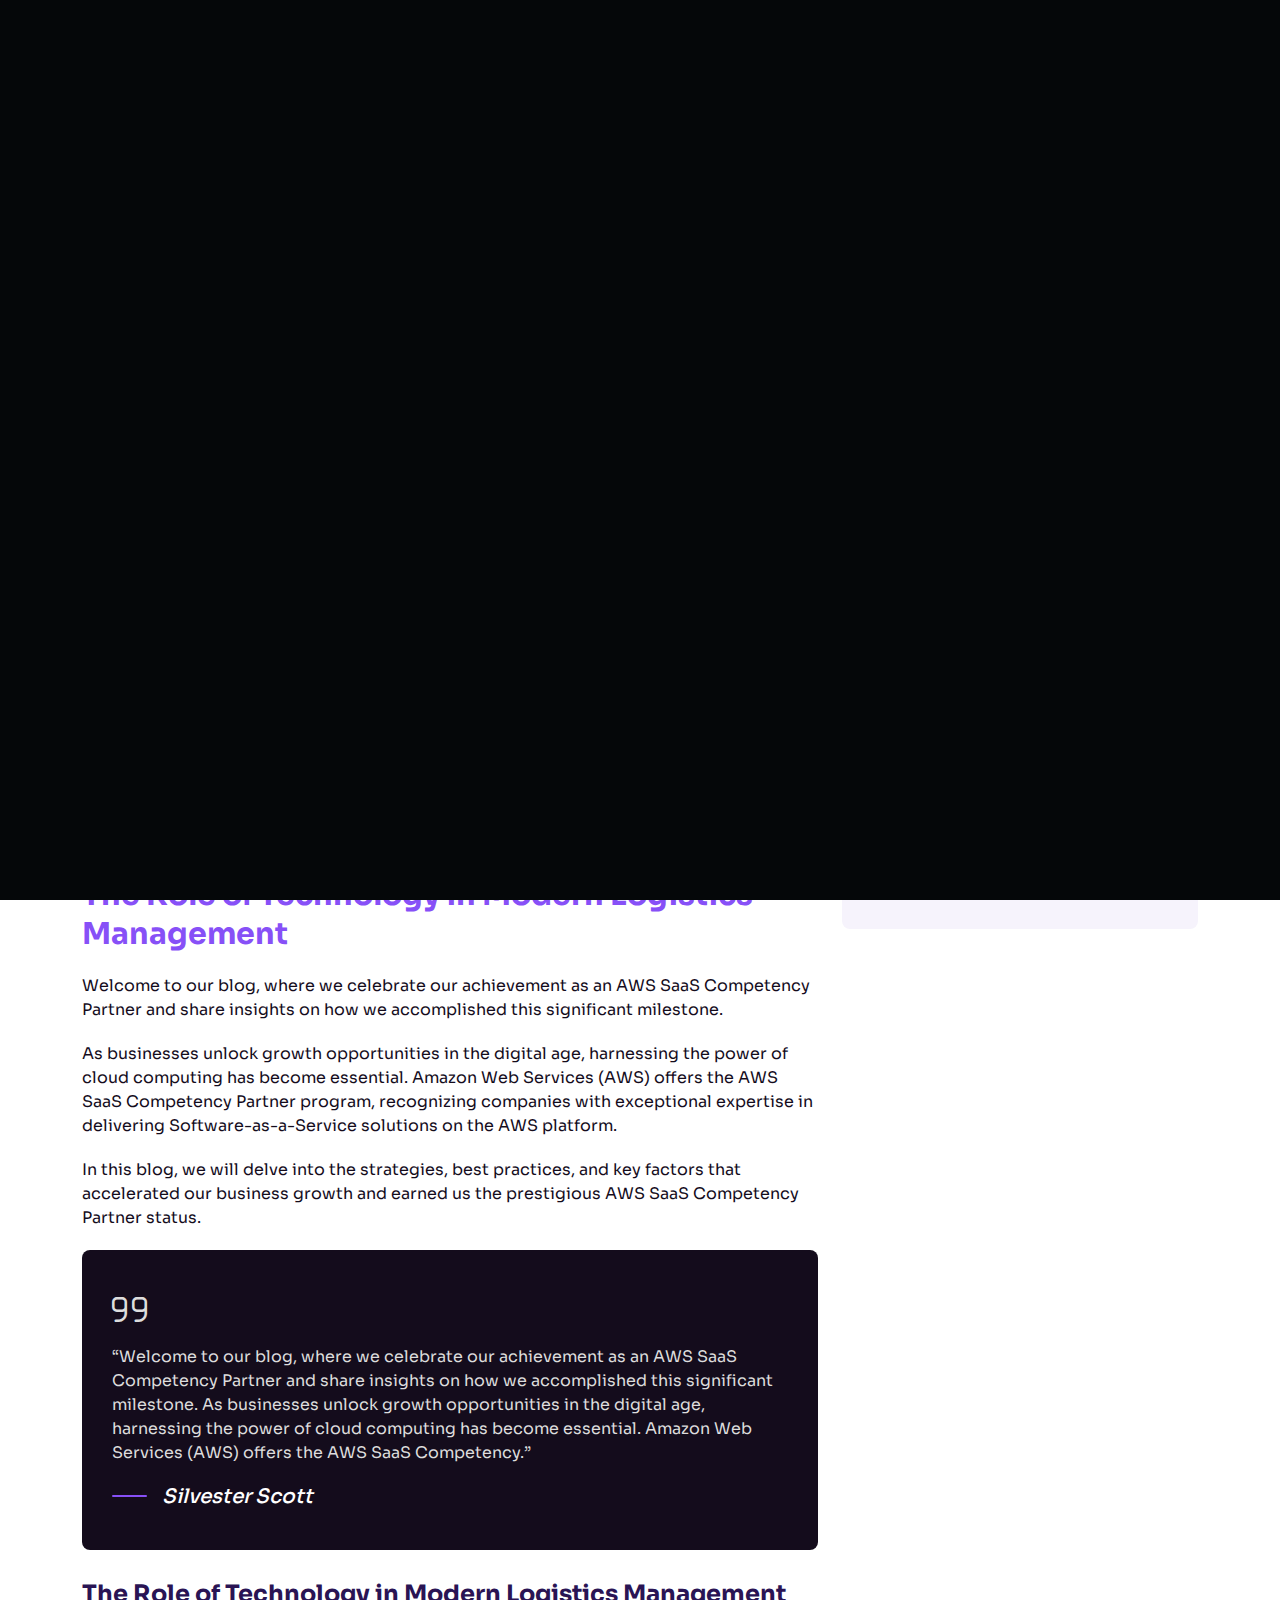
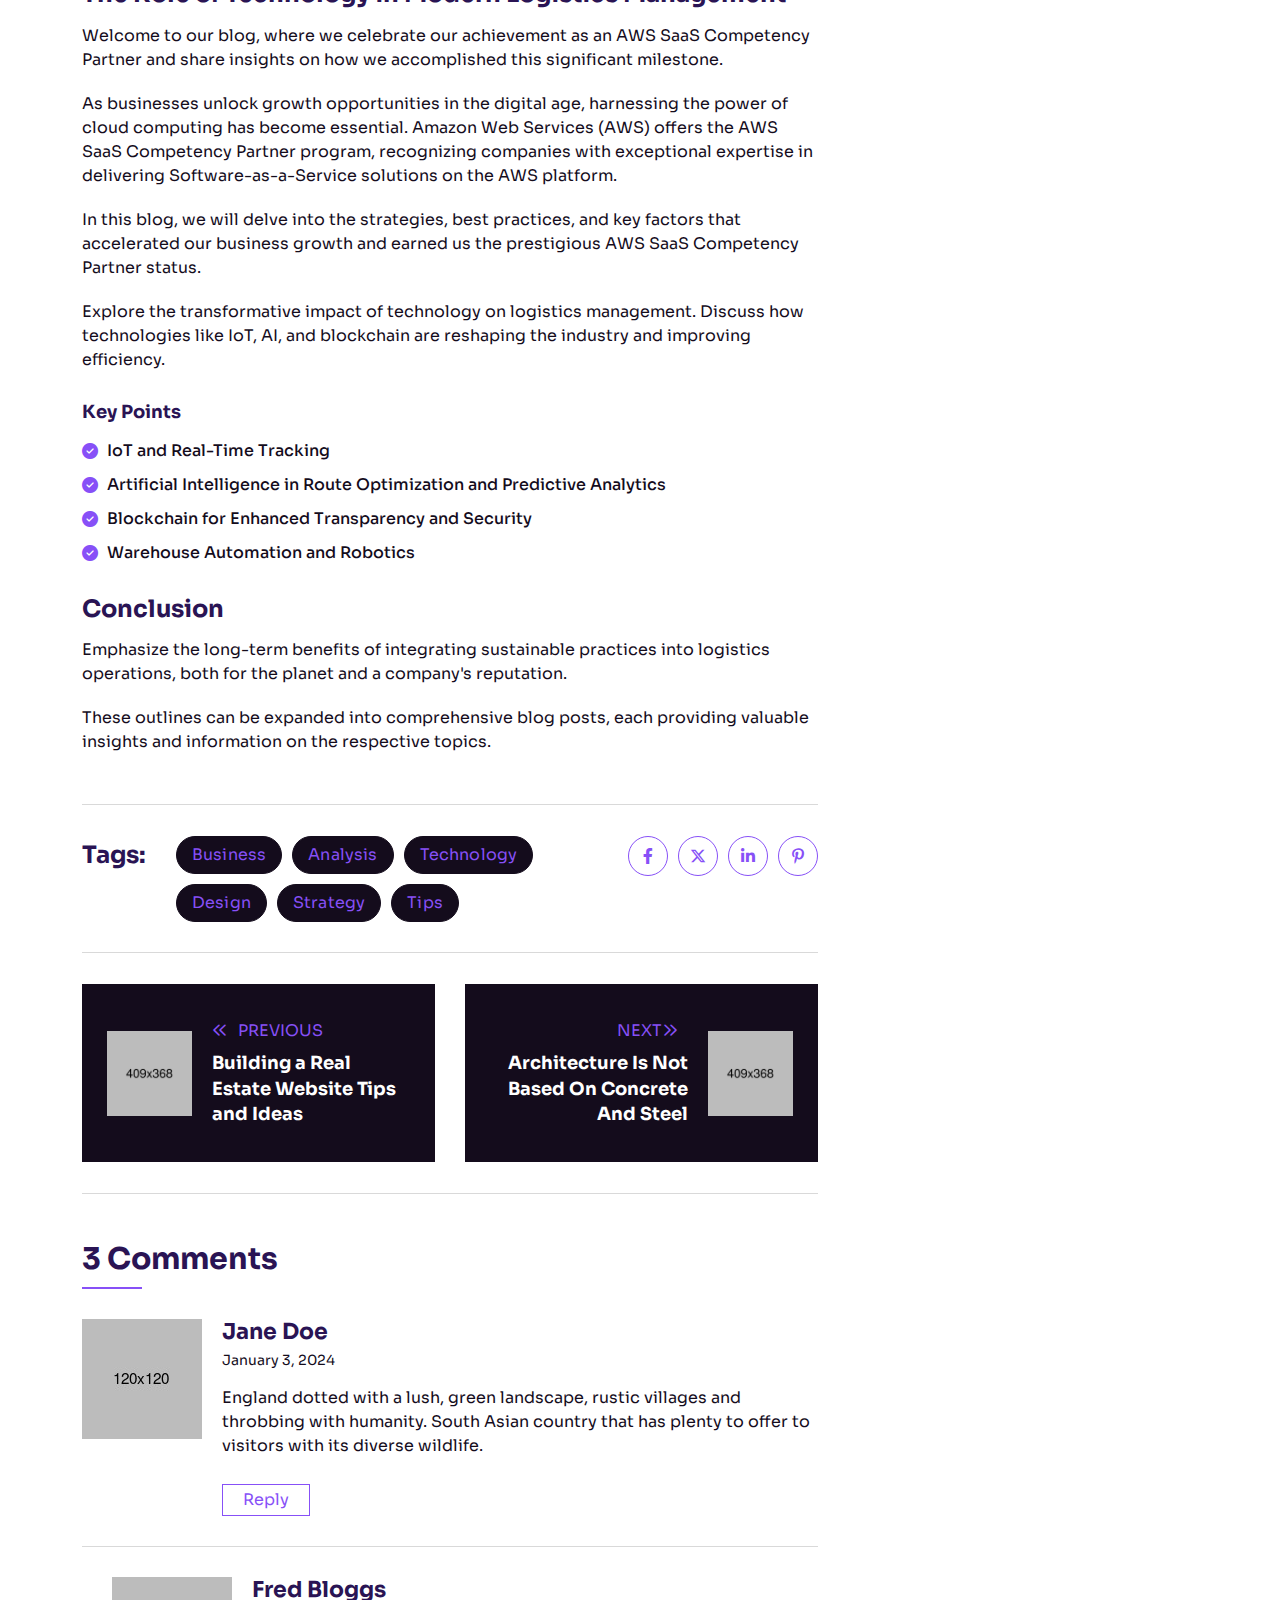
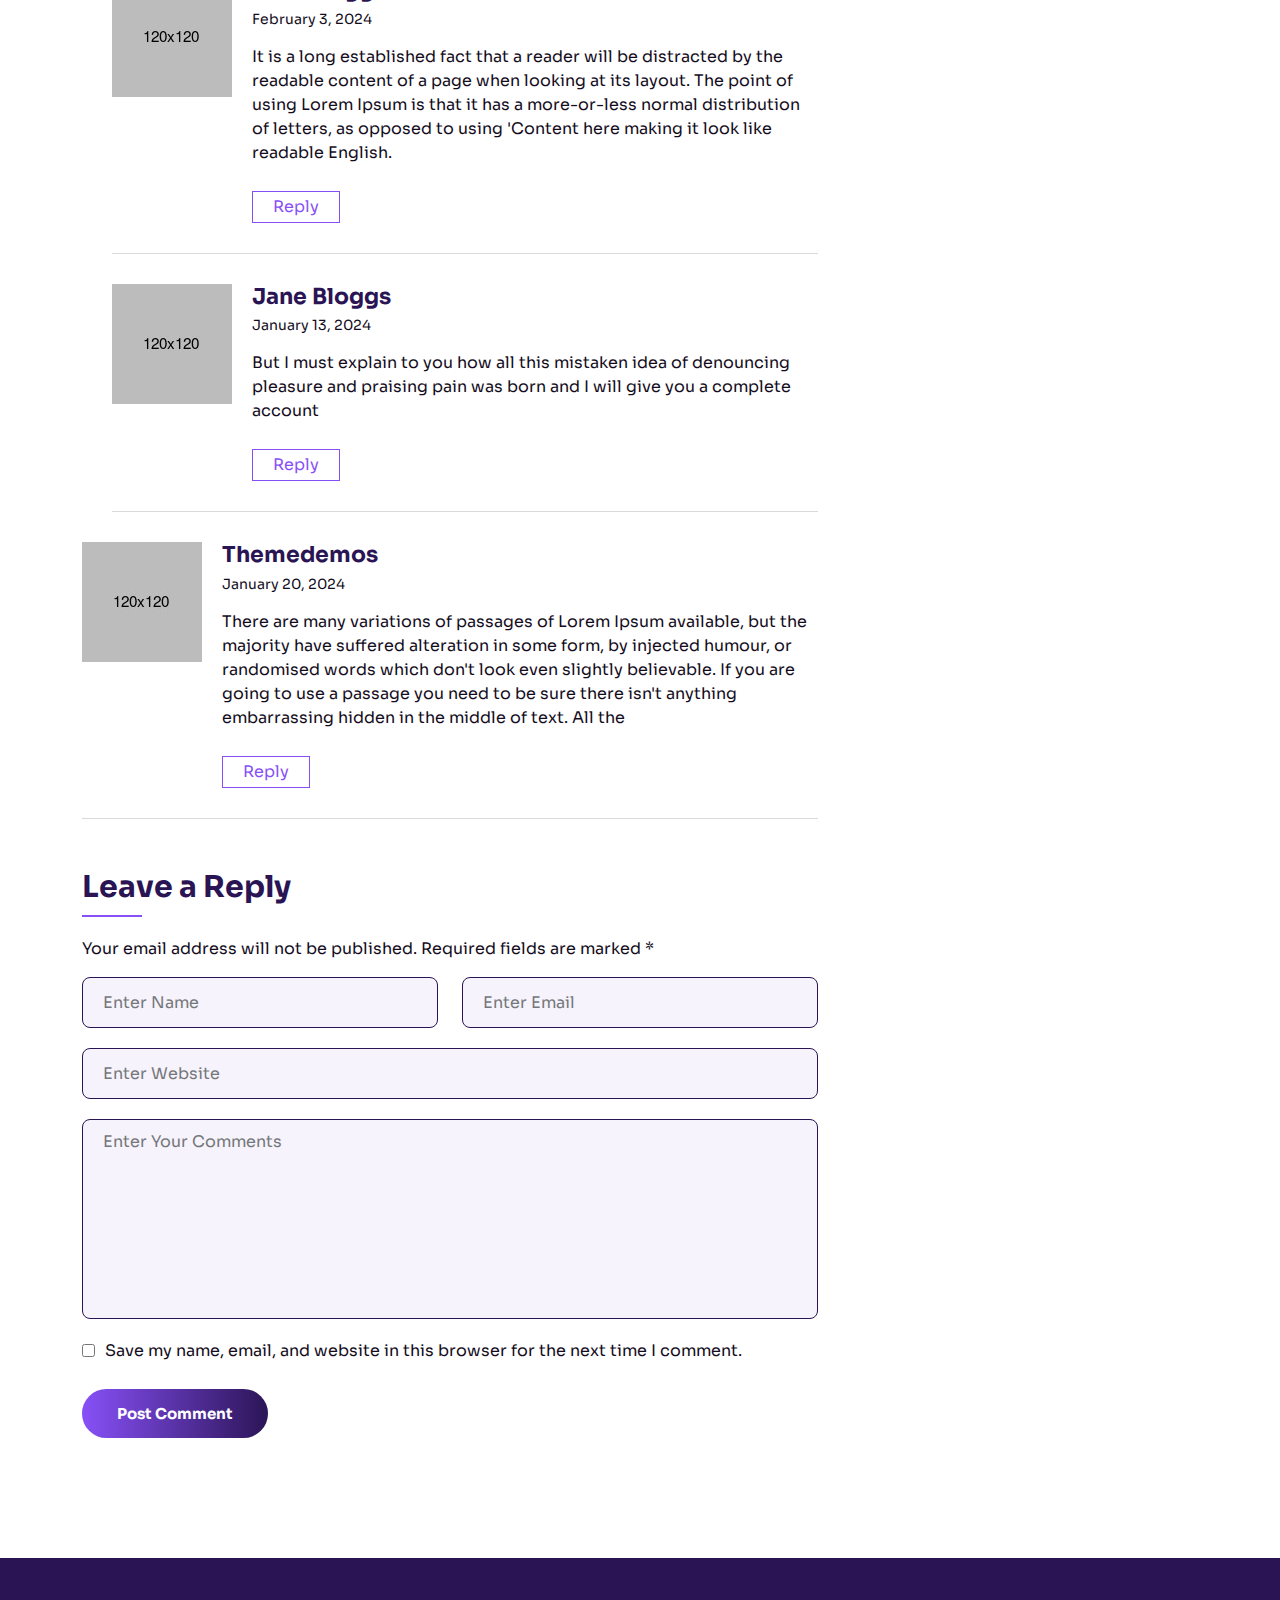
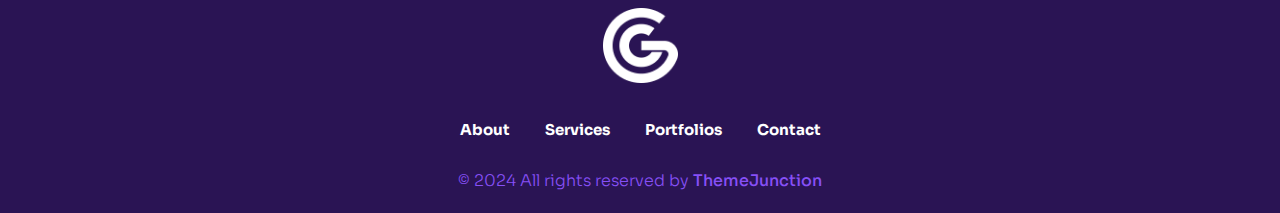
<file: blog-details-light.html>
<!DOCTYPE html>
<html class="no-js" lang="en">

<head>
   <meta charset="utf-8" />
   <meta http-equiv="x-ua-compatible" content="ie=edge" />
   <meta name="viewport" content="width=device-width, initial-scale=1" />
   <meta name="description" content="" />

   <!-- Site Title -->
   <title>Blog Details - Gerold - Personal Portfolio HTML5 Template</title>

   <!-- Place favicon.ico in the root directory -->
   <link rel="apple-touch-icon" href="./assets/img/favicon.png" />
   <link rel="shortcut icon" type="image/png" href="./assets/img/favicon.png" />

   <!-- CSS here -->
   <link rel="stylesheet" href="assets/css/animate.min.css" />
   <link rel="stylesheet" href="assets/css/bootstrap.min.css" />
   <link rel="stylesheet" href="assets/css/font-awesome-pro.min.css" />
   <link rel="stylesheet" href="assets/css/flaticon_gerold.css" />
   <link rel="stylesheet" href="assets/css/nice-select.css" />
   <link rel="stylesheet" href="assets/css/backToTop.css" />
   <link rel="stylesheet" href="assets/css/owl.carousel.min.css" />
   <link rel="stylesheet" href="assets/css/swiper.min.css" />
   <link rel="stylesheet" href="assets/css/odometer-theme-default.css" />
   <link rel="stylesheet" href="assets/css/magnific-popup.css" />
   <link rel="stylesheet" href="assets/css/main.css" />
   <link rel="stylesheet" href="assets/css/main-2.css" />
   <link rel="stylesheet" href="assets/css/main-3.css" />
   <link rel="stylesheet" href="assets/css/light-mode.css" />
   <link rel="stylesheet" href="assets/css/meanmenu.css" />
   <link rel="stylesheet" href="assets/css/responsive.css" />
   <link rel="stylesheet" href="assets/css/responsive-2.css" />
   <link rel="stylesheet" href="assets/css/responsive-3.css" />
</head>

<body class="absolute_header inner-page light-mode">
   <!-- Preloader Area Start -->
   <div class="preloader">
      <svg viewBox="0 0 1000 1000" preserveAspectRatio="none">
         <path id="preloaderSvg" d="M0,1005S175,995,500,995s500,5,500,5V0H0Z"></path>
      </svg>

      <div class="preloader-heading">
         <div class="load-text">
            <span>L</span>
            <span>o</span>
            <span>a</span>
            <span>d</span>
            <span>i</span>
            <span>n</span>
            <span>g</span>
         </div>
      </div>
   </div>
   <!-- Preloader Area End -->

   <!-- start: Back To Top -->
   <div class="progress-wrap" id="scrollUp">
      <svg class="progress-circle svg-content" width="100%" height="100%" viewBox="-1 -1 102 102">
         <path d="M50,1 a49,49 0 0,1 0,98 a49,49 0 0,1 0,-98" />
      </svg>
   </div>
   <!-- end: Back To Top -->

   <!-- HEADER START -->
   <header class="tj-header-area header-absolute">
      <div class="container">
         <div class="row">
            <div class="col-12 d-flex flex-wrap align-items-center">
               <div class="logo-box">
                  <a href="index-light.html">
                     <img src="assets/img/logo/logo.png" alt="" />
                  </a>
               </div>
               <div class="header-info-list d-none d-md-inline-block">
                  <ul class="ul-reset">
                     <li><a href="mailto:mail@gerolddesign.com">mail@gerolddesign.com</a></li>
                  </ul>
               </div>
               <div class="header-menu" id="headerMenu">
                  <nav>
                     <ul>
                        <li class="has-dropdown">
                           <a href="index.html">Home</a>
                           <ul class="sub-menu">
                              <li class="has-dropdown">
                                 <a href="index.html">Dark Mode</a>
                                 <ul class="sub-menu">
                                    <li>
                                       <a href="index.html">Home One</a>
                                    </li>
                                    <li>
                                       <a href="index-2.html">Home Two</a>
                                    </li>
                                    <li>
                                       <a href="index-3.html">Home Three</a>
                                    </li>
                                 </ul>
                              </li>
                              <li class="has-dropdown">
                                 <a href="index-light.html">Light Mode</a>
                                 <ul class="sub-menu">
                                    <li>
                                       <a href="index-light.html">Home One</a>
                                    </li>
                                    <li>
                                       <a href="index-2-light.html">Home Two</a>
                                    </li>
                                    <li>
                                       <a href="index-3-light.html">Home Three</a>
                                    </li>
                                 </ul>
                              </li>
                           </ul>
                        </li>
                        <li><a href="about-light.html">About</a></li>
                        <li><a href="services-light.html">Services</a></li>
                        <li><a href="portfolio-light.html">Portfolios</a></li>
                        <li class="has-dropdown current-menu-ancestor">
                           <a href="blog-light.html">Blog</a>
                           <ul class="sub-menu">
                              <li>
                                 <a href="blog-light.html">Blog</a>
                              </li>
                              <li class="current-menu-item">
                                 <a href="blog-details-light.html">Blog Details</a>
                              </li>
                           </ul>
                        </li>
                        <li><a href="contact-light.html">Contact</a></li>
                     </ul>
                  </nav>
               </div>
               <div class="mobile-menu d-lg-none"></div>
               <div class="header-button">
                  <a href="#" class="btn tj-btn-primary">Hire me!</a>
               </div>
               <div class="menu-bar d-lg-none">
                  <button>
                     <span></span>
                     <span></span>
                     <span></span>
                     <span></span>
                  </button>
               </div>
            </div>
         </div>
      </div>
   </header>
   <header class="tj-header-area header-2 header-sticky sticky-out">
      <div class="container">
         <div class="row">
            <div class="col-12 d-flex flex-wrap align-items-center">
               <div class="logo-box">
                  <a href="index-light.html">
                     <img src="assets/img/logo/logo-dark.png" alt="" />
                  </a>
               </div>
               <div class="header-info-list d-none d-md-inline-block">
                  <ul class="ul-reset">
                     <li><a href="mailto:mail@gerolddesign.com">mail@gerolddesign.com</a></li>
                  </ul>
               </div>
               <div class="header-menu">
                  <nav>
                     <ul>
                        <li class="has-dropdown">
                           <a href="index.html">Home</a>
                           <ul class="sub-menu">
                              <li class="has-dropdown">
                                 <a href="index.html">Dark Mode</a>
                                 <ul class="sub-menu">
                                    <li>
                                       <a href="index.html">Home One</a>
                                    </li>
                                    <li>
                                       <a href="index-2.html">Home Two</a>
                                    </li>
                                    <li>
                                       <a href="index-3.html">Home Three</a>
                                    </li>
                                 </ul>
                              </li>
                              <li class="has-dropdown">
                                 <a href="index-light.html">Light Mode</a>
                                 <ul class="sub-menu">
                                    <li>
                                       <a href="index-light.html">Home One</a>
                                    </li>
                                    <li>
                                       <a href="index-2-light.html">Home Two</a>
                                    </li>
                                    <li>
                                       <a href="index-3-light.html">Home Three</a>
                                    </li>
                                 </ul>
                              </li>
                           </ul>
                        </li>
                        <li><a href="about.html">About</a></li>
                        <li><a href="services.html">Services</a></li>
                        <li><a href="portfolio.html">Portfolios</a></li>
                        <li class="has-dropdown current-menu-ancestor">
                           <a href="blog-light.html">Blog</a>
                           <ul class="sub-menu">
                              <li>
                                 <a href="blog-light.html">Blog</a>
                              </li>
                              <li class="current-menu-item">
                                 <a href="blog-details-light.html">Blog Details</a>
                              </li>
                           </ul>
                        </li>
                        <li><a href="contact.html">Contact</a></li>
                     </ul>
                  </nav>
               </div>
               <div class="mobile-menu d-lg-none"></div>
               <div class="header-button">
                  <a href="#" class="btn tj-btn-primary">Hire me!</a>
               </div>
               <div class="menu-bar d-lg-none">
                  <button>
                     <span></span>
                     <span></span>
                     <span></span>
                     <span></span>
                  </button>
               </div>
            </div>
         </div>
      </div>
   </header>
   <!-- HEADER END -->

   <main class="site-content" id="content">
      <!-- START: Breadcrumb Area -->
      <section class="breadcrumb_area" data-bg-image="./assets/img/breadcrumb/breadcrumb-bg.jpg"
         data-bg-color="#140C1C">
         <div class="container">
            <div class="row">
               <div class="col">
                  <div class="breadcrumb_content d-flex flex-column align-items-center">
                     <h2 class="title wow fadeInUp" data-wow-delay=".3s">Blog Details</h2>
                     <div class="breadcrumb_navigation wow fadeInUp" data-wow-delay=".5s">
                        <span><a href="index-light.html">Home</a></span>
                        <i class="far fa-long-arrow-right"></i>
                        <span class="current-item">Blog Details</span>
                     </div>
                  </div>
               </div>
            </div>
         </div>
      </section>
      <!-- END: Breadcrumb Area -->

      <!-- START: Blog Section -->
      <section class="full-width tj-post-details__area">
         <div class="container">
            <div class="row justify-content-center">
               <div class="col-lg-8">
                  <div class="tj-post-details__container">
                     <article class="tj-single__post">
                        <div class="tj-post__thumb">
                           <img src="./assets/img/blog/blog-4.jpg" alt="" />

                           <a href="#" class="category">Tutorial</a>
                        </div>

                        <div class="tj-post__content">
                           <div class="tj-post__meta entry-meta">
                              <span><i class="fa-light fa-user"></i> <a href="#">By Admin</a></span>
                              <span><i class="fa-light fa-calendar-days"></i> 11 Jul, 2023</span>
                              <span><i class="fa-light fa-comments"></i><a href="#">Comments (3)</a></span>
                           </div>
                           <h3 class="tj-post__title entry-title">The Role of Technology in Modern Logistics Management
                           </h3>

                           <div class="tj-post__content">
                              <p>
                                 Welcome to our blog, where we celebrate our achievement as an AWS SaaS Competency
                                 Partner and share insights on
                                 how we accomplished this significant milestone.
                              </p>

                              <p>
                                 As businesses unlock growth opportunities in the digital age, harnessing the power of
                                 cloud computing has become
                                 essential. Amazon Web Services (AWS) offers the AWS SaaS Competency Partner program,
                                 recognizing companies with
                                 exceptional expertise in delivering Software-as-a-Service solutions on the AWS
                                 platform.
                              </p>

                              <p>
                                 In this blog, we will delve into the strategies, best practices, and key factors that
                                 accelerated our business
                                 growth and earned us the prestigious AWS SaaS Competency Partner status.
                              </p>

                              <blockquote class="wp-block-quote">
                                 <p>
                                    “Welcome to our blog, where we celebrate our achievement as an AWS SaaS Competency
                                    Partner and share insights
                                    on how we accomplished this significant milestone. As businesses unlock growth
                                    opportunities in the digital
                                    age, harnessing the power of cloud computing has become essential. Amazon Web
                                    Services (AWS) offers the AWS
                                    SaaS Competency.”
                                 </p>
                                 <p><cite>Silvester Scott</cite></p>
                              </blockquote>

                              <h4>The Role of Technology in Modern Logistics Management</h4>
                              <p>
                                 Welcome to our blog, where we celebrate our achievement as an AWS SaaS Competency
                                 Partner and share insights on
                                 how we accomplished this significant milestone.
                              </p>

                              <p>
                                 As businesses unlock growth opportunities in the digital age, harnessing the power of
                                 cloud computing has become
                                 essential. Amazon Web Services (AWS) offers the AWS SaaS Competency Partner program,
                                 recognizing companies with
                                 exceptional expertise in delivering Software-as-a-Service solutions on the AWS
                                 platform.
                              </p>

                              <p>
                                 In this blog, we will delve into the strategies, best practices, and key factors that
                                 accelerated our business
                                 growth and earned us the prestigious AWS SaaS Competency Partner status.
                              </p>
                              <p>
                                 Explore the transformative impact of technology on logistics management. Discuss how
                                 technologies like IoT, AI,
                                 and blockchain are reshaping the industry and improving efficiency.
                              </p>

                              <h6>Key Points</h6>
                              <ul>
                                 <li>IoT and Real-Time Tracking</li>
                                 <li>Artificial Intelligence in Route Optimization and Predictive Analytics</li>
                                 <li>Blockchain for Enhanced Transparency and Security</li>
                                 <li>Warehouse Automation and Robotics</li>
                              </ul>

                              <h4>Conclusion</h4>
                              <p>
                                 Emphasize the long-term benefits of integrating sustainable practices into logistics
                                 operations, both for the
                                 planet and a company's reputation.
                              </p>

                              <p>
                                 These outlines can be expanded into comprehensive blog posts, each providing valuable
                                 insights and information on
                                 the respective topics.
                              </p>
                           </div>
                        </div>
                     </article>

                     <!-- post tags & social share -->
                     <div class="single-post_tag_share">
                        <!-- post tags -->
                        <div class="tj_tag">
                           <h4 class="tag__title">Tags:</h4>
                           <div class="tagcloud">
                              <a href="#" rel="tag">Business</a>
                              <a href="#" rel="tag">Analysis</a>
                              <a href="#" rel="tag">Technology</a>
                              <a href="#" rel="tag">Design</a>
                              <a href="#" rel="tag">Strategy</a>
                              <a href="#" rel="tag">Tips</a>
                           </div>
                        </div>
                        <div class="share_link">
                           <a href="#" target="_blank" class="facebook" title="Share this on Facebook"><i
                                 class="fa-brands fa-facebook-f"></i></a>
                           <a href="#" class="twitter" title="Share this on Twitter" target="_blank"><i
                                 class="fa-brands fa-x-twitter"></i></a>
                           <a href="#" class="linkedin" title="Share this on Linkedin" target="_blank"><i
                                 class="fa-brands fa-linkedin-in"></i></a>
                           <a href="#" class="pinterest" title="Pin this Post" target="_blank"><i
                                 class="fa-brands fa-pinterest-p"></i></a>
                        </div>
                     </div>

                     <!-- post navigation -->
                     <div class="single-post__navigation">
                        <!-- previous post -->
                        <div class="tj-navigation_post previous">
                           <div class="tj-navigation-post_inner prev_post">
                              <div class="navigation-post_img">
                                 <a href="#"> <img src="./assets/img/blog/1.jpg" alt="" /> </a>
                              </div>
                              <div class="tj-content">
                                 <div class="post_pagination_nav"><i
                                       class="fa-regular fa-angle-double-left"></i>previous</div>
                                 <div class="post_pagination_title">
                                    <h5 class="title">
                                       <a href="#">Building a Real Estate Website Tips and Ideas</a>
                                    </h5>
                                 </div>
                              </div>
                           </div>
                        </div>

                        <!-- next post -->

                        <div class="tj-navigation_post next">
                           <div class="tj-navigation-post_inner next_post">
                              <div class="tj-content">
                                 <div class="post_pagination_nav">Next<i class="fa-regular fa-angle-double-right"></i>
                                 </div>
                                 <div class="post_pagination_title">
                                    <h5 class="title">
                                       <a href="#">Architecture Is Not Based On Concrete And Steel</a>
                                    </h5>
                                 </div>
                              </div>
                              <div class="navigation-post_img">
                                 <a href="#"> <img src="./assets/img/blog/2.jpg" alt="" /> </a>
                              </div>
                           </div>
                        </div>
                     </div>

                     <!-- comments area -->
                     <div class="tj-comments__container">
                        <div class="tj-comments__wrap">
                           <div class="tj-comment__title">
                              <h3>3 Comments</h3>
                           </div>

                           <div class="tj-latest__comments">
                              <ul>
                                 <li class="tj__comment">
                                    <div class="tj-comment__wrap">
                                       <div class="comment__avatar">
                                          <img alt="" src="./assets/img/blog/user-1.jpg" />
                                       </div>
                                       <div class="comment__text">
                                          <div class="avatar__name">
                                             <h5><a href="">Jane Doe</a></h5>
                                             <span>January 3, 2024</span>
                                          </div>
                                          <p>
                                             England dotted with a lush, green landscape, rustic villages and throbbing
                                             with humanity. South Asian
                                             country that has plenty to offer to visitors with its diverse wildlife.
                                          </p>
                                          <div class="comment__reply">
                                             <a class="comment-reply-link" href="#">Reply</a>
                                          </div>
                                       </div>
                                    </div>

                                    <ul class="children">
                                       <li class="tj__comment">
                                          <div class="tj-comment__wrap">
                                             <div class="comment__avatar">
                                                <img alt="" src="./assets/img/blog/user-2.jpg" />
                                             </div>
                                             <div class="comment__text">
                                                <div class="avatar__name">
                                                   <h5><a href=""> Fred Bloggs</a></h5>
                                                   <span>February 3, 2024</span>
                                                </div>
                                                <p>
                                                   It is a long established fact that a reader will be distracted by the
                                                   readable content of a page
                                                   when looking at its layout. The point of using Lorem Ipsum is that it
                                                   has a more-or-less normal
                                                   distribution of letters, as opposed to using 'Content here making it
                                                   look like readable English.
                                                </p>
                                                <div class="comment__reply">
                                                   <a class="comment-reply-link" href="#">Reply</a>
                                                </div>
                                             </div>
                                          </div>
                                       </li>

                                       <li class="tj__comment">
                                          <div class="tj-comment__wrap">
                                             <div class="comment__avatar">
                                                <img alt="" src="./assets/img/blog/user-3.jpg" />
                                             </div>
                                             <div class="comment__text">
                                                <div class="avatar__name">
                                                   <h5><a href="">Jane Bloggs</a></h5>
                                                   <span>January 13, 2024</span>
                                                </div>
                                                <p>
                                                   But I must explain to you how all this mistaken idea of denouncing
                                                   pleasure and praising pain
                                                   was born and I will give you a complete account
                                                </p>
                                                <div class="comment__reply">
                                                   <a class="comment-reply-link" href="#">Reply</a>
                                                </div>
                                             </div>
                                          </div>
                                       </li>
                                    </ul>
                                 </li>
                                 <li class="tj__comment">
                                    <div class="tj-comment__wrap">
                                       <div class="comment__avatar">
                                          <img alt="" src="./assets/img/blog/user-4.jpg" />
                                       </div>
                                       <div class="comment__text">
                                          <div class="avatar__name">
                                             <h5><a href="">Themedemos</a></h5>
                                             <span>January 20, 2024</span>
                                          </div>
                                          <p>
                                             There are many variations of passages of Lorem Ipsum available, but the
                                             majority have suffered
                                             alteration in some form, by injected humour, or randomised words which
                                             don't look even slightly
                                             believable. If you are going to use a passage you need to be sure there
                                             isn't anything embarrassing
                                             hidden in the middle of text. All the
                                          </p>
                                          <div class="comment__reply">
                                             <a class="comment-reply-link" href="#">Reply</a>
                                          </div>
                                       </div>
                                    </div>
                                 </li>
                              </ul>
                           </div>
                        </div>

                        <div class="comment-respond">
                           <h3 class="comment-reply-title">
                              <span class="tj-comment__title">Leave a Reply</span>
                           </h3>

                           <form action="index-light.html" class="tj-post-comment__form">
                              <p class="comment-notes">
                                 <span id="email-notes">Your email address will not be published.</span>
                                 <span class="required-field-message">Required fields are marked <span
                                       class="required">*</span></span>
                              </p>

                              <div class="row">
                                 <div class="col-md-6">
                                    <div class="form_group">
                                       <input placeholder="Enter Name" id="author" name="author" type="text"
                                          aria-required="true" />
                                    </div>
                                 </div>
                                 <div class="col-md-6">
                                    <div class="form_group">
                                       <input placeholder="Enter Email" id="email" name="email" type="email"
                                          aria-required="true" />
                                    </div>
                                 </div>
                                 <div class="col-md-12">
                                    <div class="form_group">
                                       <input placeholder="Enter Website" id="url" name="url" type="url" />
                                    </div>
                                 </div>
                              </div>

                              <div class="row">
                                 <div class="col-md-12">
                                    <div class="form_group">
                                       <textarea class="msg-box" placeholder="Enter Your Comments" id="comment"
                                          name="comment" cols="45" rows="8"></textarea>
                                    </div>
                                 </div>
                                 <div class="clearfix"></div>
                              </div>

                              <p class="comment-form-cookies-consent">
                                 <input id="wp-comment-cookies-consent" name="wp-comment-cookies-consent"
                                    type="checkbox" value="yes" />
                                 <label for="wp-comment-cookies-consent">Save my name, email, and website in this
                                    browser for the next time I comment.</label>
                              </p>
                              <button class="tj-btn-primary submit" type="submit">Post Comment</button>
                           </form>
                        </div>
                     </div>
                  </div>
               </div>
               <div class="col-lg-4">
                  <div class="tj_main_sidebar">
                     <div class="sidebar_widget widget_search wow fadeInUp" data-wow-delay=".3s">
                        <div class="tj-widget__search form_group">
                           <form class="search-form" action="#" method="get">
                              <input type="search" id="search" name="search" placeholder="Search..." />
                              <button class="search-btn" type="submit"><i
                                    class="fa-light fa-magnifying-glass"></i></button>
                           </form>
                        </div>
                     </div>

                     <div class="sidebar_widget widget_categories wow fadeInUp" data-wow-delay=".3s">
                        <div class="widget_title">
                           <h3 class="title">Categories</h3>
                        </div>

                        <ul>
                           <li><a href="#">Business</a> (4)</li>
                           <li><a href="#">Analysis</a> (0)</li>
                           <li><a href="#">Technology</a> (1)</li>
                           <li><a href="#">Technology</a> (10)</li>
                        </ul>
                     </div>

                     <div class="sidebar_widget tj_recent_posts wow fadeInUp" data-wow-delay=".3s">
                        <div class="widget_title">
                           <h3 class="title">Recent post</h3>
                        </div>

                        <ul>
                           <li>
                              <div class="recent-post_thumb">
                                 <a href="blog-details.html">
                                    <img src="./assets/img/blog/post-thumb-1.jpg" alt="" />
                                 </a>
                              </div>

                              <div class="recent-post_content">
                                 <div class="tj-post__meta entry-meta">
                                    <span><i class="fa-light fa-calendar-days"></i>Jan 2024</span>
                                    <span><i class="fa-light fa-comments"></i><a href="#"> (3)</a></span>
                                 </div>
                                 <h4 class="recent-post_title">
                                    <a href="blog-details.html">Definition and Principles of JIT Logistics</a>
                                 </h4>
                              </div>
                           </li>
                           <li>
                              <div class="recent-post_thumb">
                                 <a href="blog-details.html">
                                    <img src="./assets/img/blog/post-thumb-2.jpg" alt="" />
                                 </a>
                              </div>

                              <div class="recent-post_content">
                                 <div class="tj-post__meta entry-meta">
                                    <span><i class="fa-light fa-calendar-days"></i>Jan 2024</span>
                                    <span><i class="fa-light fa-comments"></i><a href="#"> (3)</a></span>
                                 </div>
                                 <h4 class="recent-post_title">
                                    <a href="blog-details.html">Real-world Examples of Successful JIT Logistics</a>
                                 </h4>
                              </div>
                           </li>
                           <li>
                              <div class="recent-post_thumb">
                                 <a href="blog-details.html">
                                    <img src="./assets/img/blog/post-thumb-3.jpg" alt="" />
                                 </a>
                              </div>

                              <div class="recent-post_content">
                                 <div class="tj-post__meta entry-meta">
                                    <span><i class="fa-light fa-calendar-days"></i>Jan 2024</span>
                                    <span><i class="fa-light fa-comments"></i><a href="#"> (3)</a></span>
                                 </div>
                                 <h4 class="recent-post_title">
                                    <a href="blog-details.html">Real-world Examples of Successful JIT Logistics</a>
                                 </h4>
                              </div>
                           </li>
                        </ul>
                     </div>

                     <div class="sidebar_widget widget_tag_cloud wow fadeInUp" data-wow-delay=".3s">
                        <div class="widget_title">
                           <h3 class="title">Popular tag</h3>
                        </div>

                        <div class="tagcloud">
                           <a href="#">Business</a>
                           <a href="#">Analysis</a>
                           <a href="#">Technology</a>
                           <a href="#">Finance</a>
                           <a href="#">Design</a>
                        </div>
                     </div>
                  </div>
               </div>
            </div>
         </div>
      </section>
      <!-- END: Blog Section -->
   </main>

   <!-- FOOTER AREA START -->
   <footer class="tj-footer-area">
      <div class="container">
         <div class="row">
            <div class="col-md-12 text-center">
               <div class="footer-logo-box">
                  <a href="#"><img src="assets/img/logo/logo.png" alt="" /></a>
               </div>
               <div class="footer-menu">
                  <nav>
                     <ul>
                        <li><a href="about.html">About</a></li>
                        <li><a href="services.html">Services</a></li>
                        <li><a href="portfolio.html">Portfolios</a></li>
                        <li><a href="contact.html">Contact</a></li>
                     </ul>
                  </nav>
               </div>
               <div class="copy-text">
                  <p>&copy; 2024 All rights reserved by <a href="#" target="_blank">ThemeJunction</a></p>
               </div>
            </div>
         </div>
      </div>
   </footer>
   <!-- FOOTER AREA END -->

   <!-- JS here -->
   <script src="assets/js/jquery.min.js"></script>
   <script src="assets/js/bootstrap.bundle.min.js"></script>
   <script src="assets/js/nice-select.min.js"></script>
   <script src="assets/js/backToTop.js"></script>
   <script src="assets/js/appear.min.js"></script>
   <script src="assets/js/wow.min.js"></script>
   <script src="assets/js/gsap.min.js"></script>
   <script src="assets/js/ScrollTrigger.min.js"></script>
   <script src="assets/js/lenis.min.js"></script>
   <script src="assets/js/lightcase.js"></script>
   <script src="assets/js/owl.carousel.min.js"></script>
   <script src="assets/js/swiper.min.js"></script>
   <script src="assets/js/imagesloaded-pkgd.js"></script>
   <script src="assets/js/isotope.pkgd.min.js"></script>
   <script src="assets/js/odometer.min.js"></script>
   <script src="assets/js/magnific-popup.js"></script>
   <script src="assets/js/validate.min.js"></script>
   <script src="assets/js/meanmenu.js"></script>
   <script src="assets/js/main.js"></script>
</body>

</html>
</file>
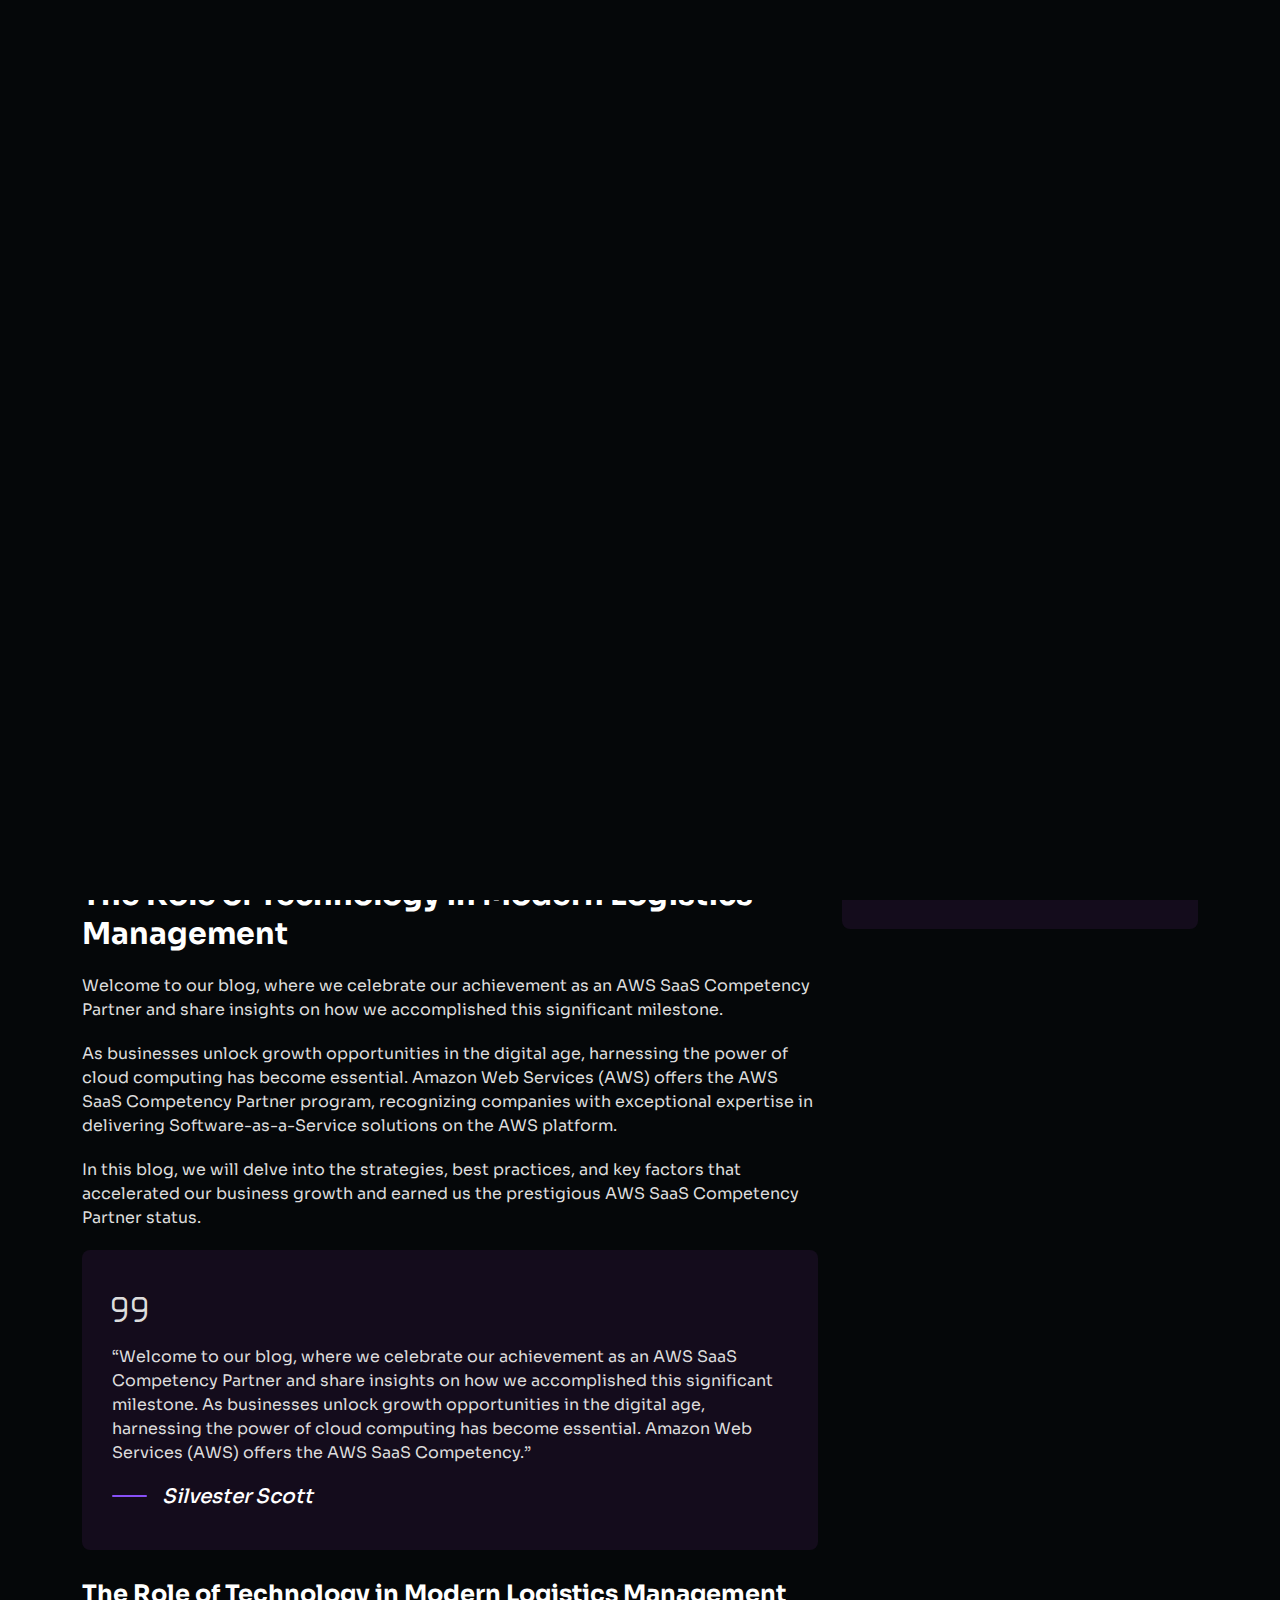
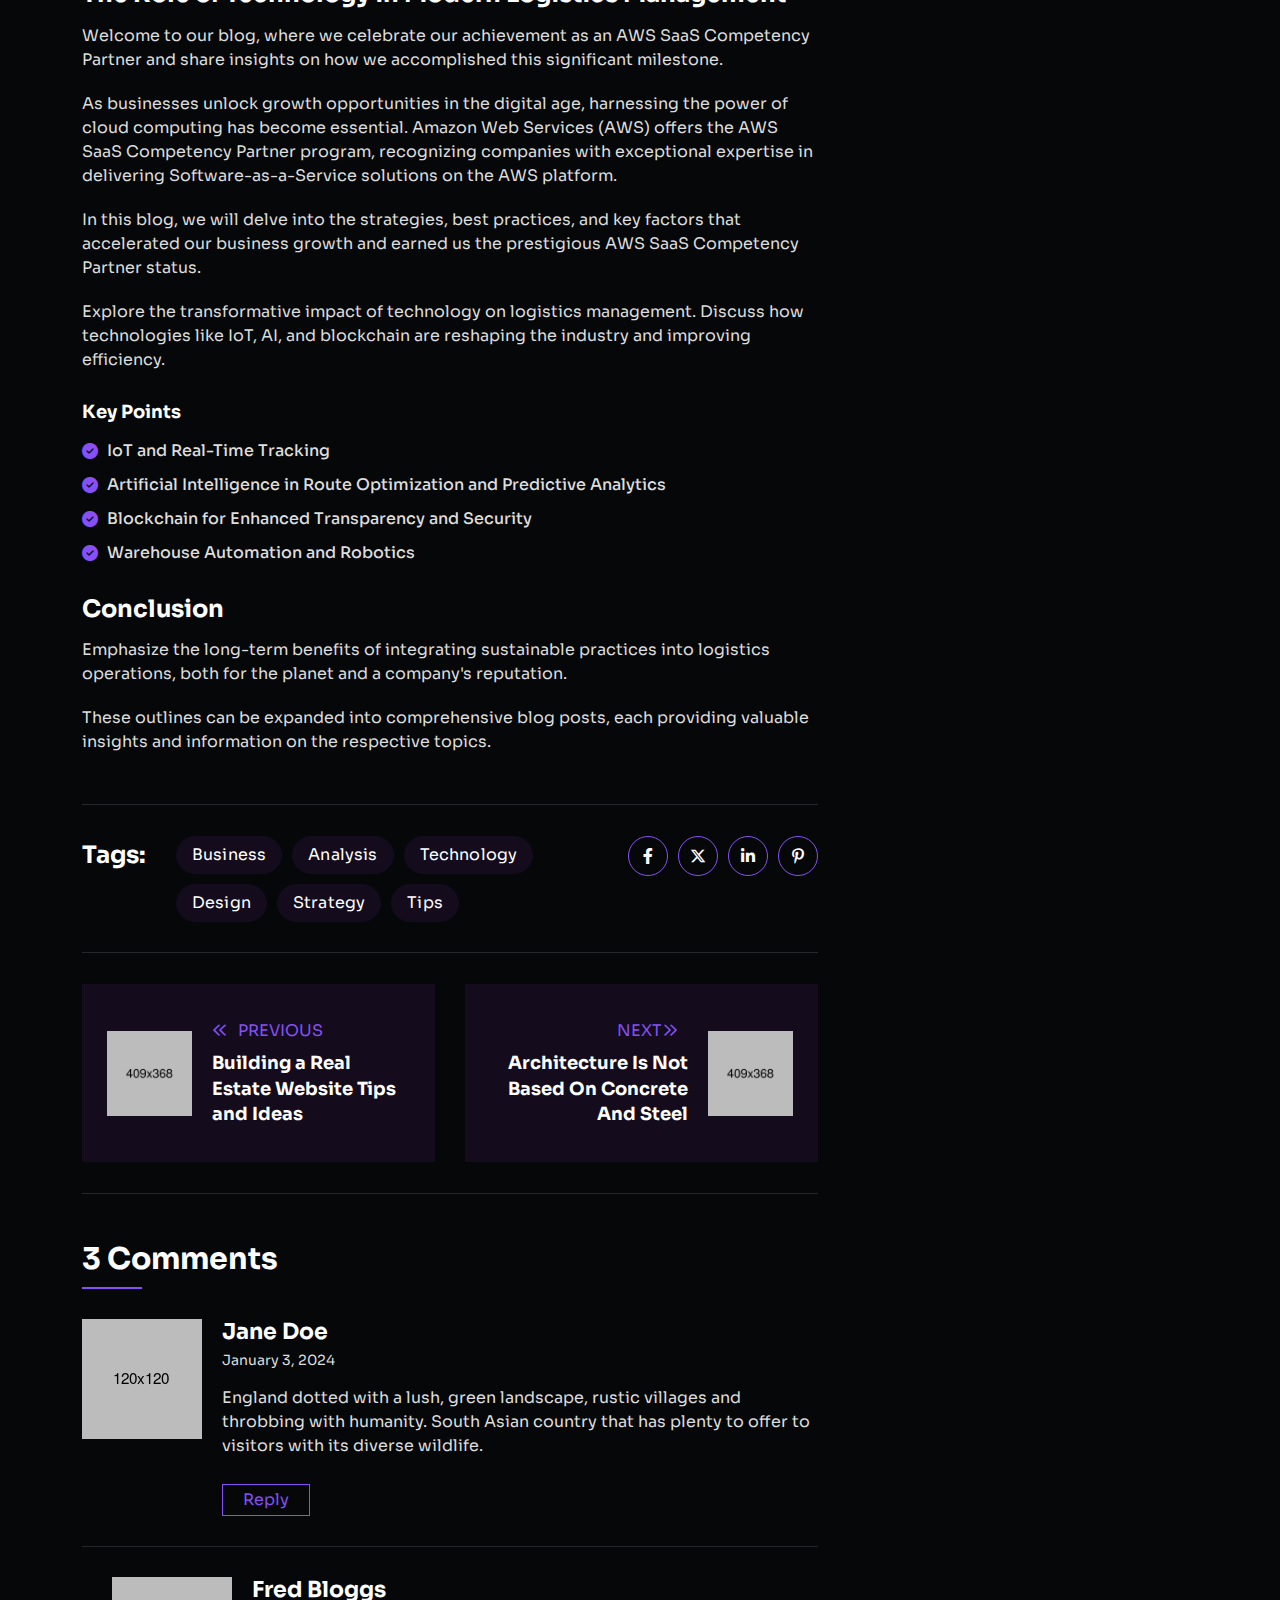
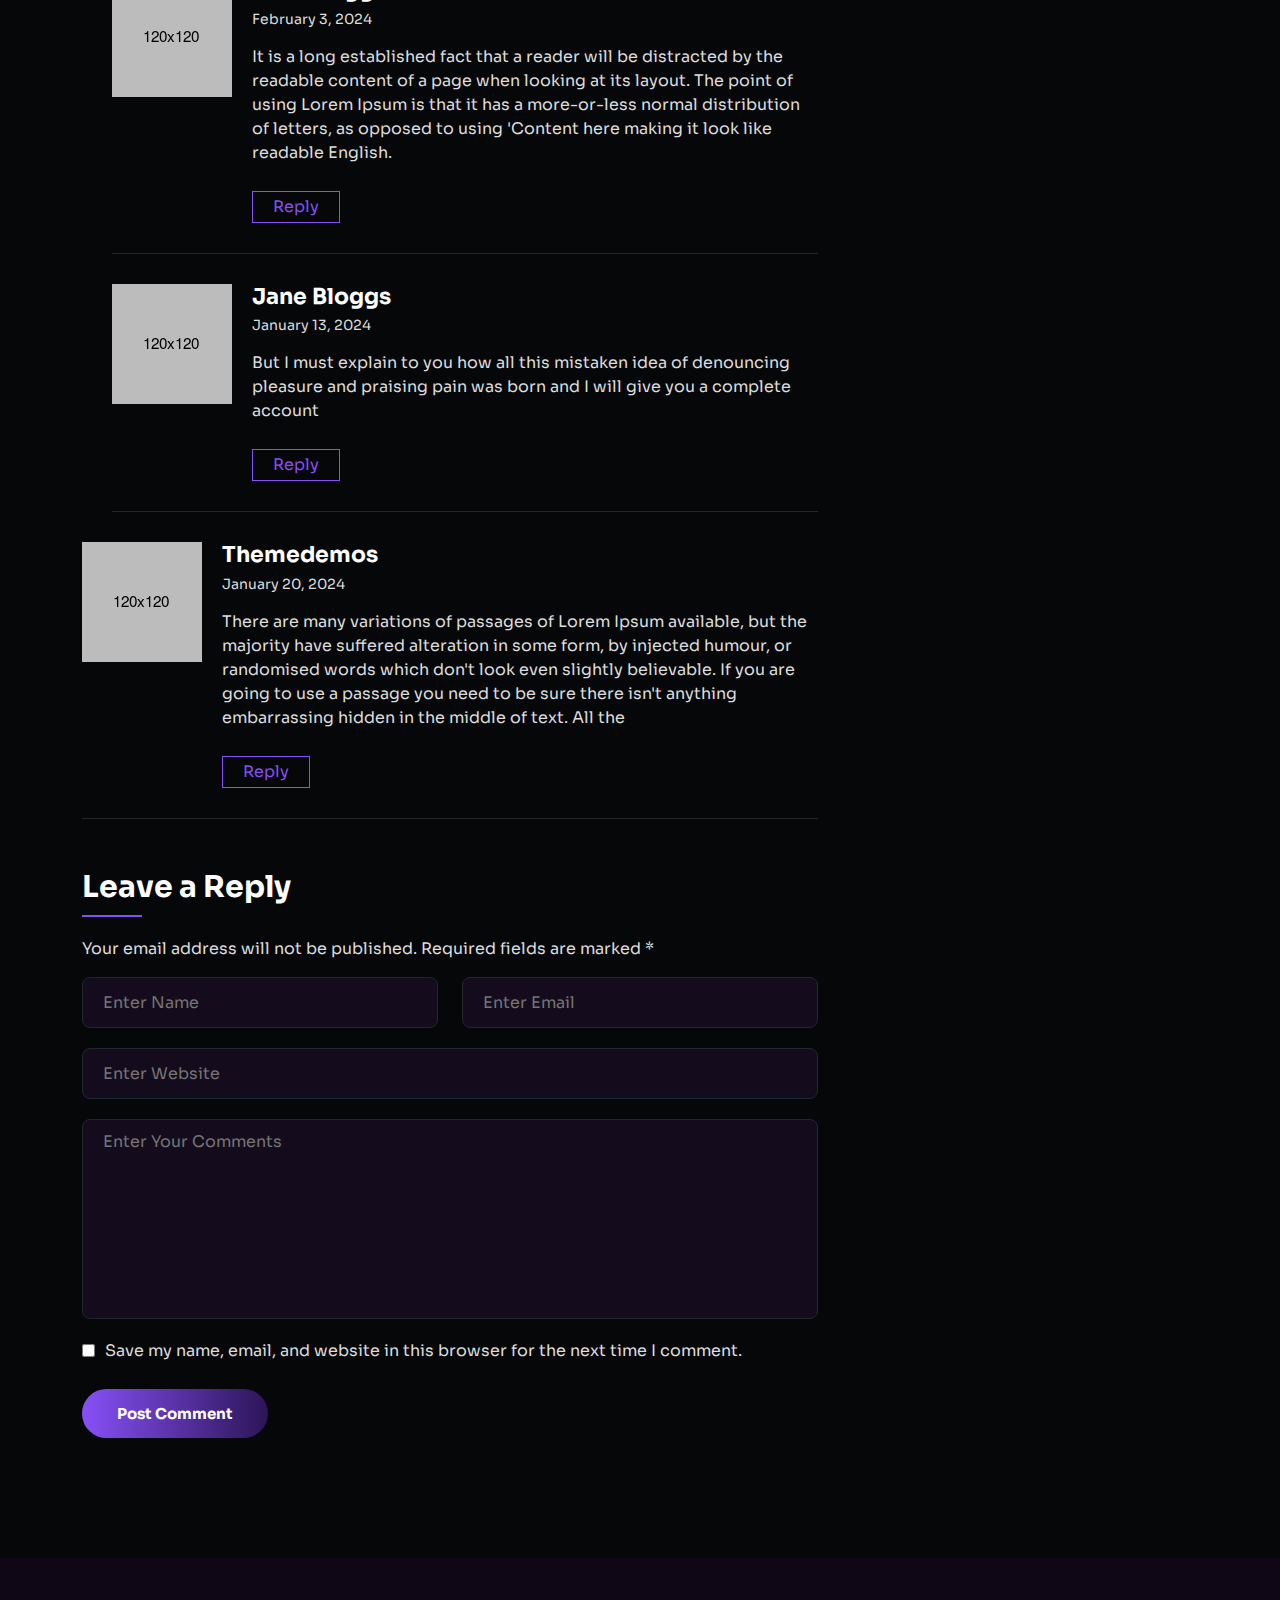
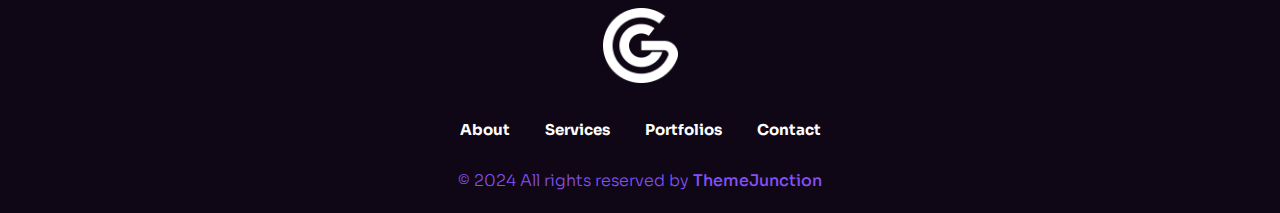
<file: blog-details.html>
<!DOCTYPE html>
<html class="no-js" lang="en">

<head>
   <meta charset="utf-8" />
   <meta http-equiv="x-ua-compatible" content="ie=edge" />
   <meta name="viewport" content="width=device-width, initial-scale=1" />
   <meta name="description" content="" />

   <!-- Site Title -->
   <title>Blog Details - Gerold - Personal Portfolio HTML5 Template</title>

   <!-- Place favicon.ico in the root directory -->
   <link rel="apple-touch-icon" href="./assets/img/favicon.png" />
   <link rel="shortcut icon" type="image/png" href="./assets/img/favicon.png" />

   <!-- CSS here -->
   <link rel="stylesheet" href="assets/css/animate.min.css" />
   <link rel="stylesheet" href="assets/css/bootstrap.min.css" />
   <link rel="stylesheet" href="assets/css/font-awesome-pro.min.css" />
   <link rel="stylesheet" href="assets/css/flaticon_gerold.css" />
   <link rel="stylesheet" href="assets/css/nice-select.css" />
   <link rel="stylesheet" href="assets/css/backToTop.css" />
   <link rel="stylesheet" href="assets/css/owl.carousel.min.css" />
   <link rel="stylesheet" href="assets/css/swiper.min.css" />
   <link rel="stylesheet" href="assets/css/odometer-theme-default.css" />
   <link rel="stylesheet" href="assets/css/magnific-popup.css" />
   <link rel="stylesheet" href="assets/css/main.css" />
   <link rel="stylesheet" href="assets/css/main-2.css" />
   <link rel="stylesheet" href="assets/css/main-3.css" />
   <link rel="stylesheet" href="assets/css/light-mode.css" />
   <link rel="stylesheet" href="assets/css/meanmenu.css" />
   <link rel="stylesheet" href="assets/css/responsive.css" />
   <link rel="stylesheet" href="assets/css/responsive-2.css" />
   <link rel="stylesheet" href="assets/css/responsive-3.css" />
</head>

<body class="absolute_header">
   <!-- Preloader Area Start -->
   <div class="preloader">
      <svg viewBox="0 0 1000 1000" preserveAspectRatio="none">
         <path id="preloaderSvg" d="M0,1005S175,995,500,995s500,5,500,5V0H0Z"></path>
      </svg>

      <div class="preloader-heading">
         <div class="load-text">
            <span>L</span>
            <span>o</span>
            <span>a</span>
            <span>d</span>
            <span>i</span>
            <span>n</span>
            <span>g</span>
         </div>
      </div>
   </div>
   <!-- Preloader Area End -->

   <!-- start: Back To Top -->
   <div class="progress-wrap" id="scrollUp">
      <svg class="progress-circle svg-content" width="100%" height="100%" viewBox="-1 -1 102 102">
         <path d="M50,1 a49,49 0 0,1 0,98 a49,49 0 0,1 0,-98" />
      </svg>
   </div>
   <!-- end: Back To Top -->

   <!-- HEADER START -->
   <header class="tj-header-area header-absolute">
      <div class="container">
         <div class="row">
            <div class="col-12 d-flex flex-wrap align-items-center">
               <div class="logo-box">
                  <a href="index.html">
                     <img src="assets/img/logo/logo.png" alt="" />
                  </a>
               </div>
               <div class="header-info-list d-none d-md-inline-block">
                  <ul class="ul-reset">
                     <li><a href="mailto:mail@gerolddesign.com">mail@gerolddesign.com</a></li>
                  </ul>
               </div>
               <div class="header-menu" id="headerMenu">
                  <nav>
                     <ul>
                        <li class="has-dropdown">
                           <a href="index.html">Home</a>
                           <ul class="sub-menu">
                              <li class="has-dropdown">
                                 <a href="index.html">Dark Mode</a>
                                 <ul class="sub-menu">
                                    <li>
                                       <a href="index.html">Home One</a>
                                    </li>
                                    <li>
                                       <a href="index-2.html">Home Two</a>
                                    </li>
                                    <li>
                                       <a href="index-3.html">Home Three</a>
                                    </li>
                                 </ul>
                              </li>
                              <li class="has-dropdown">
                                 <a href="index-light.html">Light Mode</a>
                                 <ul class="sub-menu">
                                    <li>
                                       <a href="index-light.html">Home One</a>
                                    </li>
                                    <li>
                                       <a href="index-2-light.html">Home Two</a>
                                    </li>
                                    <li>
                                       <a href="index-3-light.html">Home Three</a>
                                    </li>
                                 </ul>
                              </li>
                           </ul>
                        </li>
                        <li><a href="about.html">About</a></li>
                        <li><a href="services.html">Services</a></li>
                        <li><a href="portfolio.html">Portfolios</a></li>
                        <li class="has-dropdown current-menu-ancestor">
                           <a href="blog.html">Blog</a>
                           <ul class="sub-menu">
                              <li>
                                 <a href="blog.html">Blog</a>
                              </li>
                              <li class="current-menu-item">
                                 <a href="blog-details.html">Blog Details</a>
                              </li>
                           </ul>
                        </li>
                        <li><a href="contact.html">Contact</a></li>
                     </ul>
                  </nav>
               </div>
               <div class="mobile-menu d-lg-none"></div>
               <div class="header-button">
                  <a href="#" class="btn tj-btn-primary">Hire me!</a>
               </div>
               <div class="menu-bar d-lg-none">
                  <button>
                     <span></span>
                     <span></span>
                     <span></span>
                     <span></span>
                  </button>
               </div>
            </div>
         </div>
      </div>
   </header>
   <header class="tj-header-area header-2 header-sticky sticky-out">
      <div class="container">
         <div class="row">
            <div class="col-12 d-flex flex-wrap align-items-center">
               <div class="logo-box">
                  <a href="index.html">
                     <img src="assets/img/logo/logo.png" alt="" />
                  </a>
               </div>
               <div class="header-info-list d-none d-md-inline-block">
                  <ul class="ul-reset">
                     <li><a href="mailto:mail@gerolddesign.com">mail@gerolddesign.com</a></li>
                  </ul>
               </div>
               <div class="header-menu">
                  <nav>
                     <ul>
                        <li class="has-dropdown">
                           <a href="index.html">Home</a>
                           <ul class="sub-menu">
                              <li class="has-dropdown">
                                 <a href="index.html">Dark Mode</a>
                                 <ul class="sub-menu">
                                    <li>
                                       <a href="index.html">Home One</a>
                                    </li>
                                    <li>
                                       <a href="index-2.html">Home Two</a>
                                    </li>
                                    <li>
                                       <a href="index-3.html">Home Three</a>
                                    </li>
                                 </ul>
                              </li>
                              <li class="has-dropdown">
                                 <a href="index-light.html">Light Mode</a>
                                 <ul class="sub-menu">
                                    <li>
                                       <a href="index-light.html">Home One</a>
                                    </li>
                                    <li>
                                       <a href="index-2-light.html">Home Two</a>
                                    </li>
                                    <li>
                                       <a href="index-3-light.html">Home Three</a>
                                    </li>
                                 </ul>
                              </li>
                           </ul>
                        </li>
                        <li><a href="about.html">About</a></li>
                        <li><a href="services.html">Services</a></li>
                        <li><a href="portfolio.html">Portfolios</a></li>
                        <li class="has-dropdown current-menu-ancestor">
                           <a href="blog.html">Blog</a>
                           <ul class="sub-menu">
                              <li>
                                 <a href="blog.html">Blog</a>
                              </li>
                              <li class="current-menu-item">
                                 <a href="blog-details.html">Blog Details</a>
                              </li>
                           </ul>
                        </li>
                        <li><a href="contact.html">Contact</a></li>
                     </ul>
                  </nav>
               </div>
               <div class="mobile-menu d-lg-none"></div>
               <div class="header-button">
                  <a href="#" class="btn tj-btn-primary">Hire me!</a>
               </div>
               <div class="menu-bar d-lg-none">
                  <button>
                     <span></span>
                     <span></span>
                     <span></span>
                     <span></span>
                  </button>
               </div>
            </div>
         </div>
      </div>
   </header>
   <!-- HEADER END -->

   <main class="site-content" id="content">
      <!-- START: Breadcrumb Area -->
      <section class="breadcrumb_area" data-bg-image="./assets/img/breadcrumb/breadcrumb-bg.jpg"
         data-bg-color="#140C1C">
         <div class="container">
            <div class="row">
               <div class="col">
                  <div class="breadcrumb_content d-flex flex-column align-items-center">
                     <h2 class="title wow fadeInUp" data-wow-delay=".3s">Blog Details</h2>
                     <div class="breadcrumb_navigation wow fadeInUp" data-wow-delay=".5s">
                        <span><a href="index.html">Home</a></span>
                        <i class="far fa-long-arrow-right"></i>
                        <span class="current-item">Blog Details</span>
                     </div>
                  </div>
               </div>
            </div>
         </div>
      </section>
      <!-- END: Breadcrumb Area -->

      <!-- START: Blog Section -->
      <section class="full-width tj-post-details__area">
         <div class="container">
            <div class="row justify-content-center">
               <div class="col-lg-8">
                  <div class="tj-post-details__container">
                     <article class="tj-single__post">
                        <div class="tj-post__thumb">
                           <img src="./assets/img/blog/blog-4.jpg" alt="" />

                           <a href="#" class="category">Tutorial</a>
                        </div>

                        <div class="tj-post__content">
                           <div class="tj-post__meta entry-meta">
                              <span><i class="fa-light fa-user"></i> <a href="#">By Admin</a></span>
                              <span><i class="fa-light fa-calendar-days"></i> 11 Jul, 2023</span>
                              <span><i class="fa-light fa-comments"></i><a href="#">Comments (3)</a></span>
                           </div>
                           <h3 class="tj-post__title entry-title">The Role of Technology in Modern Logistics Management
                           </h3>

                           <div class="tj-post__content">
                              <p>
                                 Welcome to our blog, where we celebrate our achievement as an AWS SaaS Competency
                                 Partner and share insights on
                                 how we accomplished this significant milestone.
                              </p>

                              <p>
                                 As businesses unlock growth opportunities in the digital age, harnessing the power of
                                 cloud computing has become
                                 essential. Amazon Web Services (AWS) offers the AWS SaaS Competency Partner program,
                                 recognizing companies with
                                 exceptional expertise in delivering Software-as-a-Service solutions on the AWS
                                 platform.
                              </p>

                              <p>
                                 In this blog, we will delve into the strategies, best practices, and key factors that
                                 accelerated our business
                                 growth and earned us the prestigious AWS SaaS Competency Partner status.
                              </p>

                              <blockquote class="wp-block-quote">
                                 <p>
                                    “Welcome to our blog, where we celebrate our achievement as an AWS SaaS Competency
                                    Partner and share insights
                                    on how we accomplished this significant milestone. As businesses unlock growth
                                    opportunities in the digital
                                    age, harnessing the power of cloud computing has become essential. Amazon Web
                                    Services (AWS) offers the AWS
                                    SaaS Competency.”
                                 </p>
                                 <p><cite>Silvester Scott</cite></p>
                              </blockquote>

                              <h4>The Role of Technology in Modern Logistics Management</h4>
                              <p>
                                 Welcome to our blog, where we celebrate our achievement as an AWS SaaS Competency
                                 Partner and share insights on
                                 how we accomplished this significant milestone.
                              </p>

                              <p>
                                 As businesses unlock growth opportunities in the digital age, harnessing the power of
                                 cloud computing has become
                                 essential. Amazon Web Services (AWS) offers the AWS SaaS Competency Partner program,
                                 recognizing companies with
                                 exceptional expertise in delivering Software-as-a-Service solutions on the AWS
                                 platform.
                              </p>

                              <p>
                                 In this blog, we will delve into the strategies, best practices, and key factors that
                                 accelerated our business
                                 growth and earned us the prestigious AWS SaaS Competency Partner status.
                              </p>
                              <p>
                                 Explore the transformative impact of technology on logistics management. Discuss how
                                 technologies like IoT, AI,
                                 and blockchain are reshaping the industry and improving efficiency.
                              </p>

                              <h6>Key Points</h6>
                              <ul>
                                 <li>IoT and Real-Time Tracking</li>
                                 <li>Artificial Intelligence in Route Optimization and Predictive Analytics</li>
                                 <li>Blockchain for Enhanced Transparency and Security</li>
                                 <li>Warehouse Automation and Robotics</li>
                              </ul>

                              <h4>Conclusion</h4>
                              <p>
                                 Emphasize the long-term benefits of integrating sustainable practices into logistics
                                 operations, both for the
                                 planet and a company's reputation.
                              </p>

                              <p>
                                 These outlines can be expanded into comprehensive blog posts, each providing valuable
                                 insights and information on
                                 the respective topics.
                              </p>
                           </div>
                        </div>
                     </article>

                     <!-- post tags & social share -->
                     <div class="single-post_tag_share">
                        <!-- post tags -->
                        <div class="tj_tag">
                           <h4 class="tag__title">Tags:</h4>
                           <div class="tagcloud">
                              <a href="#" rel="tag">Business</a>
                              <a href="#" rel="tag">Analysis</a>
                              <a href="#" rel="tag">Technology</a>
                              <a href="#" rel="tag">Design</a>
                              <a href="#" rel="tag">Strategy</a>
                              <a href="#" rel="tag">Tips</a>
                           </div>
                        </div>
                        <div class="share_link">
                           <a href="#" target="_blank" class="facebook" title="Share this on Facebook"><i
                                 class="fa-brands fa-facebook-f"></i></a>
                           <a href="#" class="twitter" title="Share this on Twitter" target="_blank"><i
                                 class="fa-brands fa-x-twitter"></i></a>
                           <a href="#" class="linkedin" title="Share this on Linkedin" target="_blank"><i
                                 class="fa-brands fa-linkedin-in"></i></a>
                           <a href="#" class="pinterest" title="Pin this Post" target="_blank"><i
                                 class="fa-brands fa-pinterest-p"></i></a>
                        </div>
                     </div>

                     <!-- post navigation -->
                     <div class="single-post__navigation">
                        <!-- previous post -->
                        <div class="tj-navigation_post previous">
                           <div class="tj-navigation-post_inner prev_post">
                              <div class="navigation-post_img">
                                 <a href="#"> <img src="./assets/img/blog/1.jpg" alt="" /> </a>
                              </div>
                              <div class="tj-content">
                                 <div class="post_pagination_nav"><i
                                       class="fa-regular fa-angle-double-left"></i>previous</div>
                                 <div class="post_pagination_title">
                                    <h5 class="title">
                                       <a href="#">Building a Real Estate Website Tips and Ideas</a>
                                    </h5>
                                 </div>
                              </div>
                           </div>
                        </div>

                        <!-- next post -->

                        <div class="tj-navigation_post next">
                           <div class="tj-navigation-post_inner next_post">
                              <div class="tj-content">
                                 <div class="post_pagination_nav">Next<i class="fa-regular fa-angle-double-right"></i>
                                 </div>
                                 <div class="post_pagination_title">
                                    <h5 class="title">
                                       <a href="#">Architecture Is Not Based On Concrete And Steel</a>
                                    </h5>
                                 </div>
                              </div>
                              <div class="navigation-post_img">
                                 <a href="#"> <img src="./assets/img/blog/2.jpg" alt="" /> </a>
                              </div>
                           </div>
                        </div>
                     </div>

                     <!-- comments area -->
                     <div class="tj-comments__container">
                        <div class="tj-comments__wrap">
                           <div class="tj-comment__title">
                              <h3>3 Comments</h3>
                           </div>

                           <div class="tj-latest__comments">
                              <ul>
                                 <li class="tj__comment">
                                    <div class="tj-comment__wrap">
                                       <div class="comment__avatar">
                                          <img alt="" src="./assets/img/blog/user-1.jpg" />
                                       </div>
                                       <div class="comment__text">
                                          <div class="avatar__name">
                                             <h5><a href="">Jane Doe</a></h5>
                                             <span>January 3, 2024</span>
                                          </div>
                                          <p>
                                             England dotted with a lush, green landscape, rustic villages and throbbing
                                             with humanity. South Asian
                                             country that has plenty to offer to visitors with its diverse wildlife.
                                          </p>
                                          <div class="comment__reply">
                                             <a class="comment-reply-link" href="#">Reply</a>
                                          </div>
                                       </div>
                                    </div>

                                    <ul class="children">
                                       <li class="tj__comment">
                                          <div class="tj-comment__wrap">
                                             <div class="comment__avatar">
                                                <img alt="" src="./assets/img/blog/user-2.jpg" />
                                             </div>
                                             <div class="comment__text">
                                                <div class="avatar__name">
                                                   <h5><a href=""> Fred Bloggs</a></h5>
                                                   <span>February 3, 2024</span>
                                                </div>
                                                <p>
                                                   It is a long established fact that a reader will be distracted by the
                                                   readable content of a page
                                                   when looking at its layout. The point of using Lorem Ipsum is that it
                                                   has a more-or-less normal
                                                   distribution of letters, as opposed to using 'Content here making it
                                                   look like readable English.
                                                </p>
                                                <div class="comment__reply">
                                                   <a class="comment-reply-link" href="#">Reply</a>
                                                </div>
                                             </div>
                                          </div>
                                       </li>

                                       <li class="tj__comment">
                                          <div class="tj-comment__wrap">
                                             <div class="comment__avatar">
                                                <img alt="" src="./assets/img/blog/user-3.jpg" />
                                             </div>
                                             <div class="comment__text">
                                                <div class="avatar__name">
                                                   <h5><a href="">Jane Bloggs</a></h5>
                                                   <span>January 13, 2024</span>
                                                </div>
                                                <p>
                                                   But I must explain to you how all this mistaken idea of denouncing
                                                   pleasure and praising pain
                                                   was born and I will give you a complete account
                                                </p>
                                                <div class="comment__reply">
                                                   <a class="comment-reply-link" href="#">Reply</a>
                                                </div>
                                             </div>
                                          </div>
                                       </li>
                                    </ul>
                                 </li>
                                 <li class="tj__comment">
                                    <div class="tj-comment__wrap">
                                       <div class="comment__avatar">
                                          <img alt="" src="./assets/img/blog/user-4.jpg" />
                                       </div>
                                       <div class="comment__text">
                                          <div class="avatar__name">
                                             <h5><a href="">Themedemos</a></h5>
                                             <span>January 20, 2024</span>
                                          </div>
                                          <p>
                                             There are many variations of passages of Lorem Ipsum available, but the
                                             majority have suffered
                                             alteration in some form, by injected humour, or randomised words which
                                             don't look even slightly
                                             believable. If you are going to use a passage you need to be sure there
                                             isn't anything embarrassing
                                             hidden in the middle of text. All the
                                          </p>
                                          <div class="comment__reply">
                                             <a class="comment-reply-link" href="#">Reply</a>
                                          </div>
                                       </div>
                                    </div>
                                 </li>
                              </ul>
                           </div>
                        </div>

                        <div class="comment-respond">
                           <h3 class="comment-reply-title">
                              <span class="tj-comment__title">Leave a Reply</span>
                           </h3>

                           <form action="index.html" class="tj-post-comment__form">
                              <p class="comment-notes">
                                 <span id="email-notes">Your email address will not be published.</span>
                                 <span class="required-field-message">Required fields are marked <span
                                       class="required">*</span></span>
                              </p>

                              <div class="row">
                                 <div class="col-md-6">
                                    <div class="form_group">
                                       <input placeholder="Enter Name" id="author" name="author" type="text"
                                          aria-required="true" />
                                    </div>
                                 </div>
                                 <div class="col-md-6">
                                    <div class="form_group">
                                       <input placeholder="Enter Email" id="email" name="email" type="email"
                                          aria-required="true" />
                                    </div>
                                 </div>
                                 <div class="col-md-12">
                                    <div class="form_group">
                                       <input placeholder="Enter Website" id="url" name="url" type="url" />
                                    </div>
                                 </div>
                              </div>

                              <div class="row">
                                 <div class="col-md-12">
                                    <div class="form_group">
                                       <textarea class="msg-box" placeholder="Enter Your Comments" id="comment"
                                          name="comment" cols="45" rows="8"></textarea>
                                    </div>
                                 </div>
                                 <div class="clearfix"></div>
                              </div>

                              <p class="comment-form-cookies-consent">
                                 <input id="wp-comment-cookies-consent" name="wp-comment-cookies-consent"
                                    type="checkbox" value="yes" />
                                 <label for="wp-comment-cookies-consent">Save my name, email, and website in this
                                    browser for the next time I comment.</label>
                              </p>
                              <button class="tj-btn-primary submit" type="submit">Post Comment</button>
                           </form>
                        </div>
                     </div>
                  </div>
               </div>
               <div class="col-lg-4">
                  <div class="tj_main_sidebar">
                     <div class="sidebar_widget widget_search wow fadeInUp" data-wow-delay=".3s">
                        <div class="tj-widget__search form_group">
                           <form class="search-form" action="#" method="get">
                              <input type="search" id="search" name="search" placeholder="Search..." />
                              <button class="search-btn" type="submit"><i
                                    class="fa-light fa-magnifying-glass"></i></button>
                           </form>
                        </div>
                     </div>

                     <div class="sidebar_widget widget_categories wow fadeInUp" data-wow-delay=".3s">
                        <div class="widget_title">
                           <h3 class="title">Categories</h3>
                        </div>

                        <ul>
                           <li><a href="#">Business</a> (4)</li>
                           <li><a href="#">Analysis</a> (0)</li>
                           <li><a href="#">Technology</a> (1)</li>
                           <li><a href="#">Technology</a> (10)</li>
                        </ul>
                     </div>

                     <div class="sidebar_widget tj_recent_posts wow fadeInUp" data-wow-delay=".3s">
                        <div class="widget_title">
                           <h3 class="title">Recent post</h3>
                        </div>

                        <ul>
                           <li>
                              <div class="recent-post_thumb">
                                 <a href="blog-details.html">
                                    <img src="./assets/img/blog/post-thumb-1.jpg" alt="" />
                                 </a>
                              </div>

                              <div class="recent-post_content">
                                 <div class="tj-post__meta entry-meta">
                                    <span><i class="fa-light fa-calendar-days"></i>Jan 2024</span>
                                    <span><i class="fa-light fa-comments"></i><a href="#"> (3)</a></span>
                                 </div>
                                 <h4 class="recent-post_title">
                                    <a href="blog-details.html">Definition and Principles of JIT Logistics</a>
                                 </h4>
                              </div>
                           </li>
                           <li>
                              <div class="recent-post_thumb">
                                 <a href="blog-details.html">
                                    <img src="./assets/img/blog/post-thumb-2.jpg" alt="" />
                                 </a>
                              </div>

                              <div class="recent-post_content">
                                 <div class="tj-post__meta entry-meta">
                                    <span><i class="fa-light fa-calendar-days"></i>Jan 2024</span>
                                    <span><i class="fa-light fa-comments"></i><a href="#"> (3)</a></span>
                                 </div>
                                 <h4 class="recent-post_title">
                                    <a href="blog-details.html">Real-world Examples of Successful JIT Logistics</a>
                                 </h4>
                              </div>
                           </li>
                           <li>
                              <div class="recent-post_thumb">
                                 <a href="blog-details.html">
                                    <img src="./assets/img/blog/post-thumb-3.jpg" alt="" />
                                 </a>
                              </div>
                              <div class="recent-post_content">
                                 <div class="tj-post__meta entry-meta">
                                    <span><i class="fa-light fa-calendar-days"></i>Jan 2024</span>
                                    <span><i class="fa-light fa-comments"></i><a href="#"> (3)</a></span>
                                 </div>
                                 <h4 class="recent-post_title">
                                    <a href="blog-details.html">Real-world Examples of Successful JIT Logistics</a>
                                 </h4>
                              </div>
                           </li>
                        </ul>
                     </div>

                     <div class="sidebar_widget widget_tag_cloud wow fadeInUp" data-wow-delay=".3s">
                        <div class="widget_title">
                           <h3 class="title">Popular tag</h3>
                        </div>

                        <div class="tagcloud">
                           <a href="#">Business</a>
                           <a href="#">Analysis</a>
                           <a href="#">Technology</a>
                           <a href="#">Finance</a>
                           <a href="#">Design</a>
                        </div>
                     </div>
                  </div>
               </div>
            </div>
         </div>
      </section>
      <!-- END: Blog Section -->
   </main>

   <!-- FOOTER AREA START -->
   <footer class="tj-footer-area">
      <div class="container">
         <div class="row">
            <div class="col-md-12 text-center">
               <div class="footer-logo-box">
                  <a href="#"><img src="assets/img/logo/logo.png" alt="" /></a>
               </div>
               <div class="footer-menu">
                  <nav>
                     <ul>
                        <li><a href="about.html">About</a></li>
                        <li><a href="services.html">Services</a></li>
                        <li><a href="portfolio.html">Portfolios</a></li>
                        <li><a href="contact.html">Contact</a></li>
                     </ul>
                  </nav>
               </div>
               <div class="copy-text">
                  <p>&copy; 2024 All rights reserved by <a href="#" target="_blank">ThemeJunction</a></p>
               </div>
            </div>
         </div>
      </div>
   </footer>
   <!-- FOOTER AREA END -->

   <!-- JS here -->
   <script src="assets/js/jquery.min.js"></script>
   <script src="assets/js/bootstrap.bundle.min.js"></script>
   <script src="assets/js/nice-select.min.js"></script>
   <script src="assets/js/backToTop.js"></script>
   <script src="assets/js/appear.min.js"></script>
   <script src="assets/js/wow.min.js"></script>
   <script src="assets/js/gsap.min.js"></script>
   <script src="assets/js/ScrollTrigger.min.js"></script>
   <script src="assets/js/lenis.min.js"></script>
   <script src="assets/js/lightcase.js"></script>
   <script src="assets/js/owl.carousel.min.js"></script>
   <script src="assets/js/swiper.min.js"></script>
   <script src="assets/js/imagesloaded-pkgd.js"></script>
   <script src="assets/js/isotope.pkgd.min.js"></script>
   <script src="assets/js/odometer.min.js"></script>
   <script src="assets/js/magnific-popup.js"></script>
   <script src="assets/js/validate.min.js"></script>
   <script src="assets/js/meanmenu.js"></script>
   <script src="assets/js/main.js"></script>
</body>

</html>
</file>
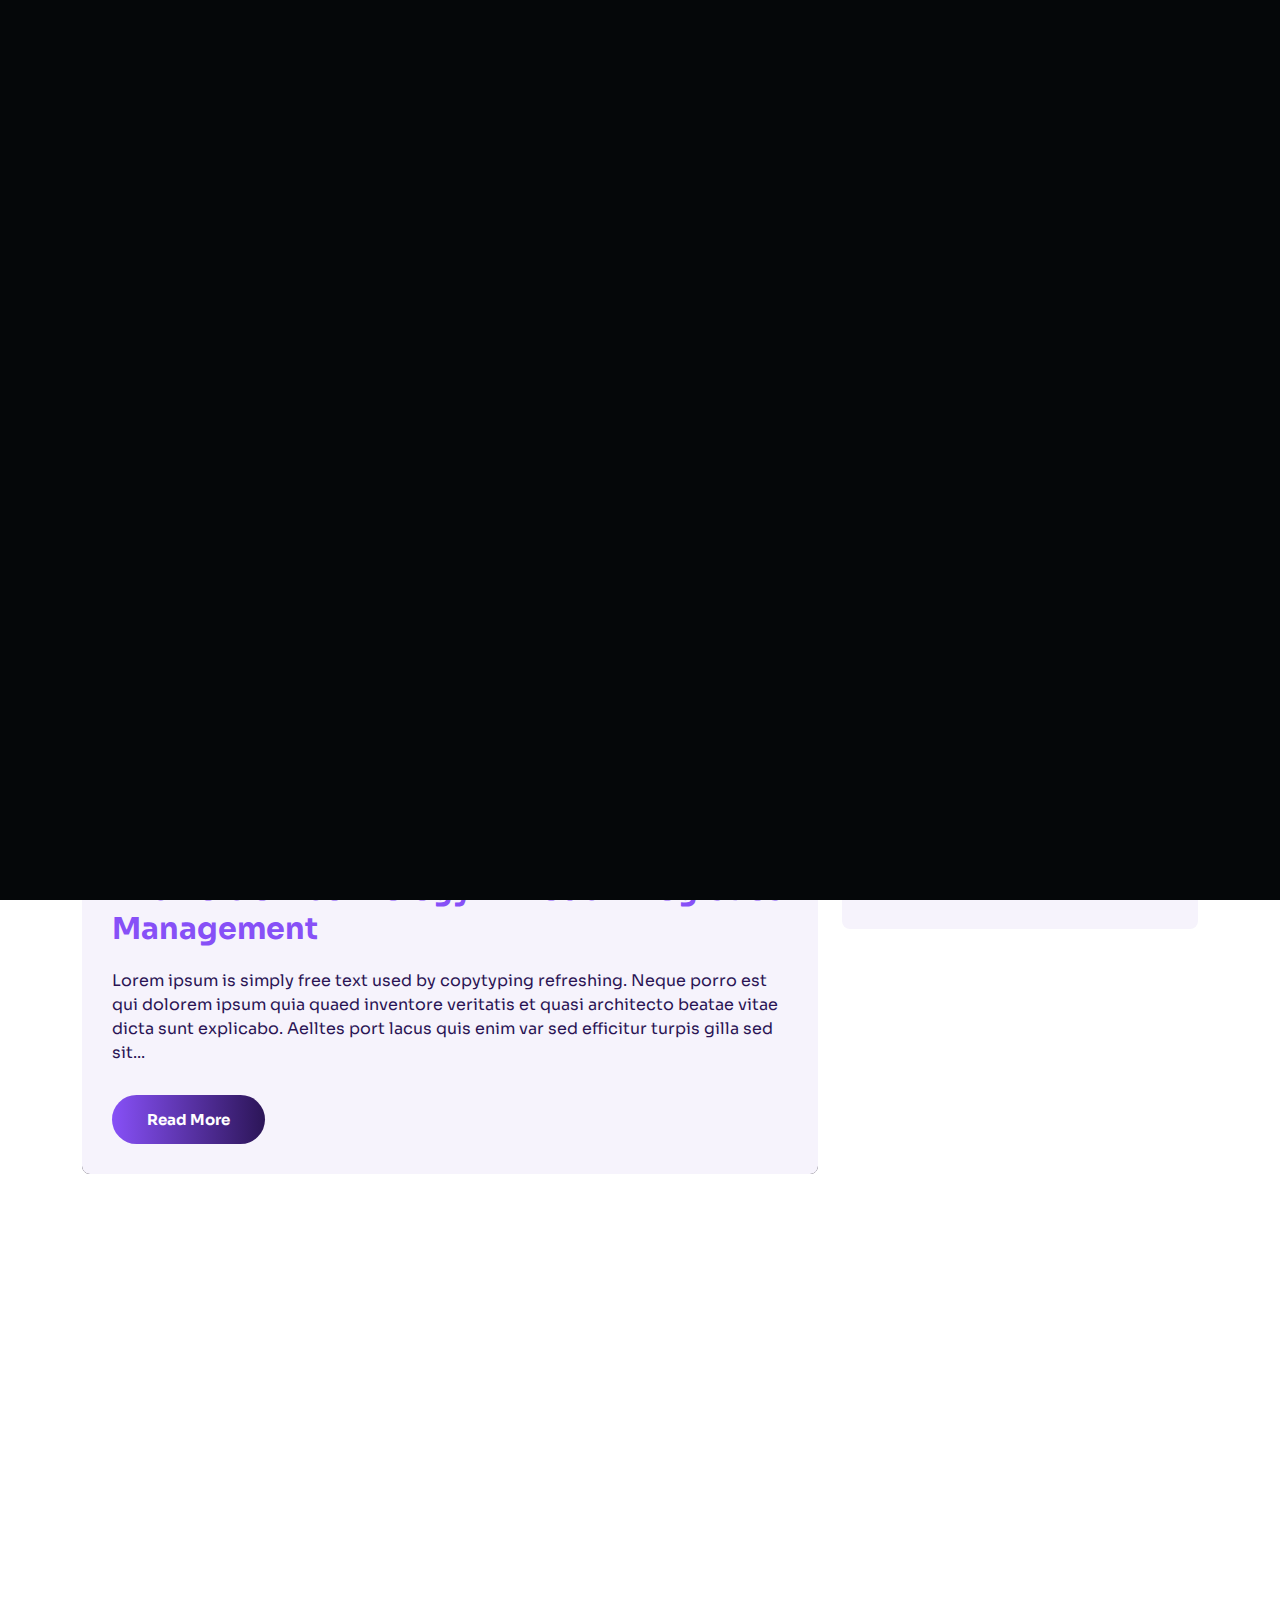
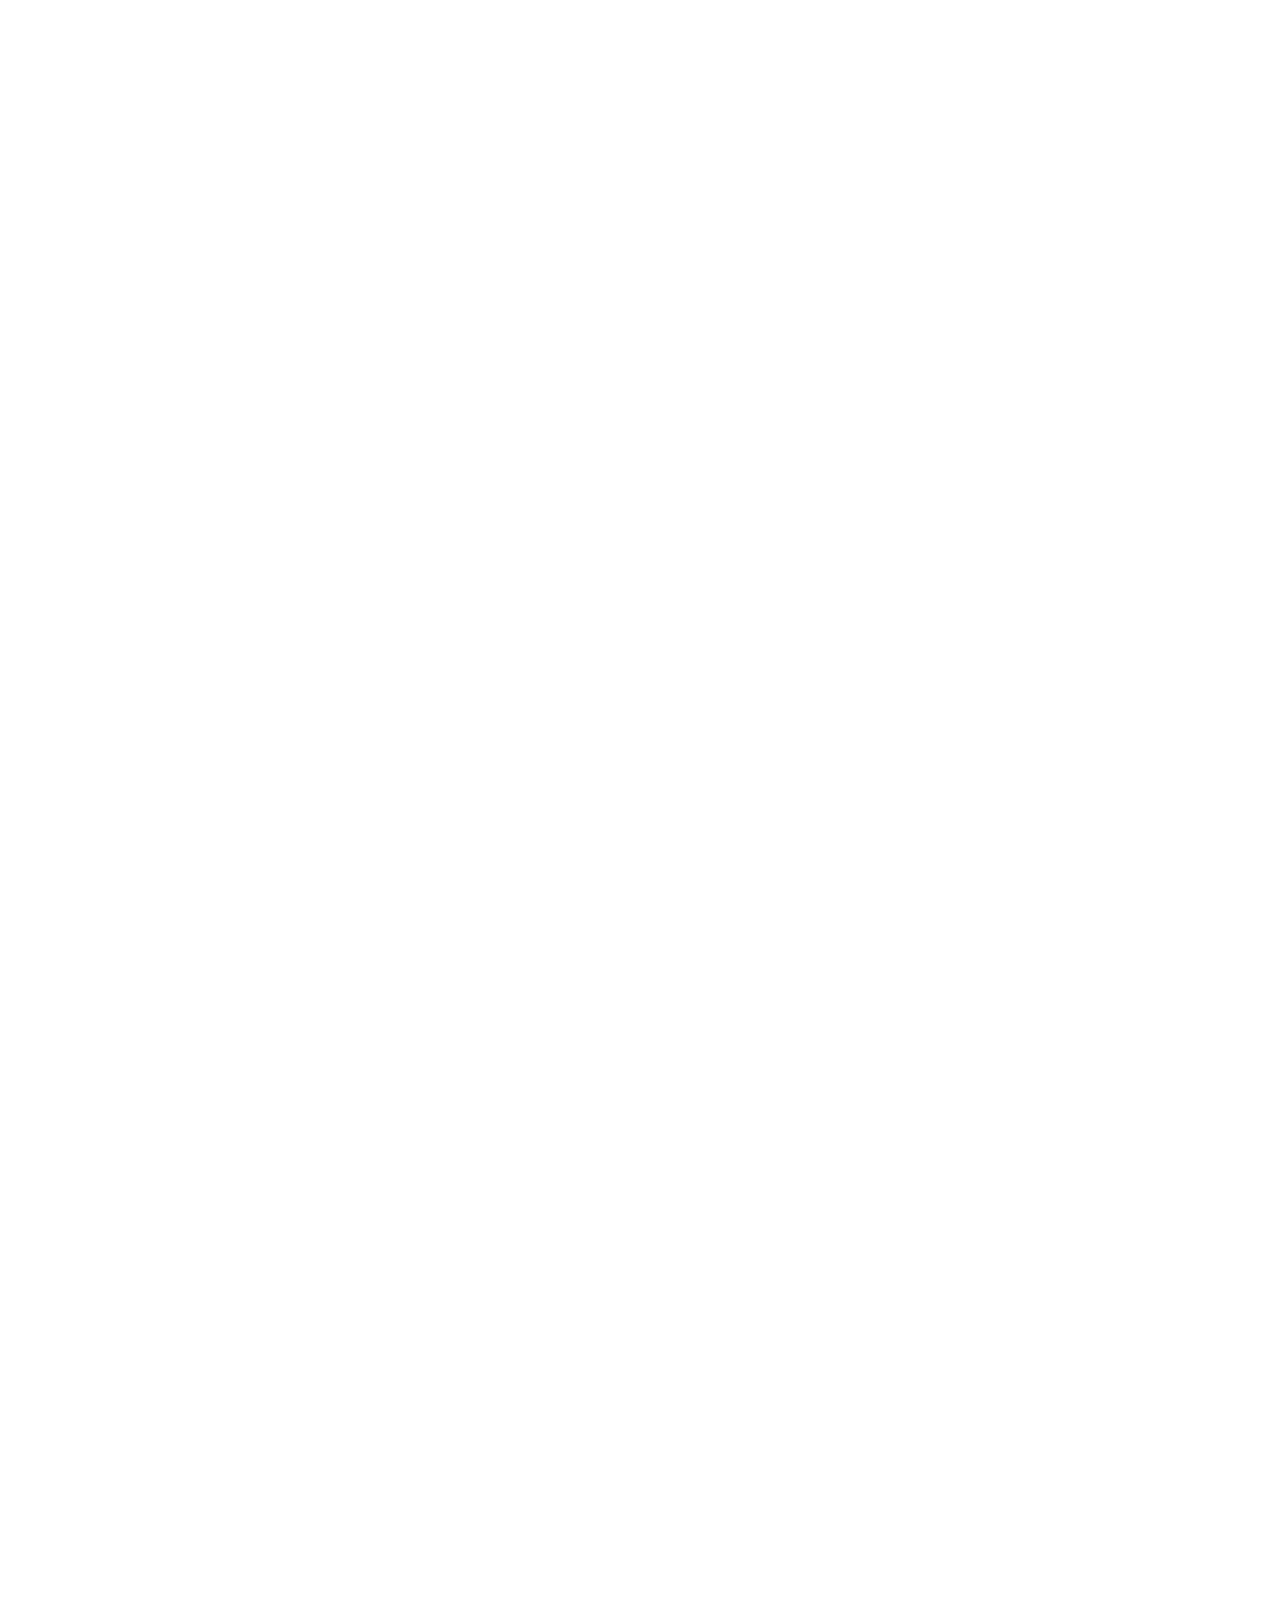
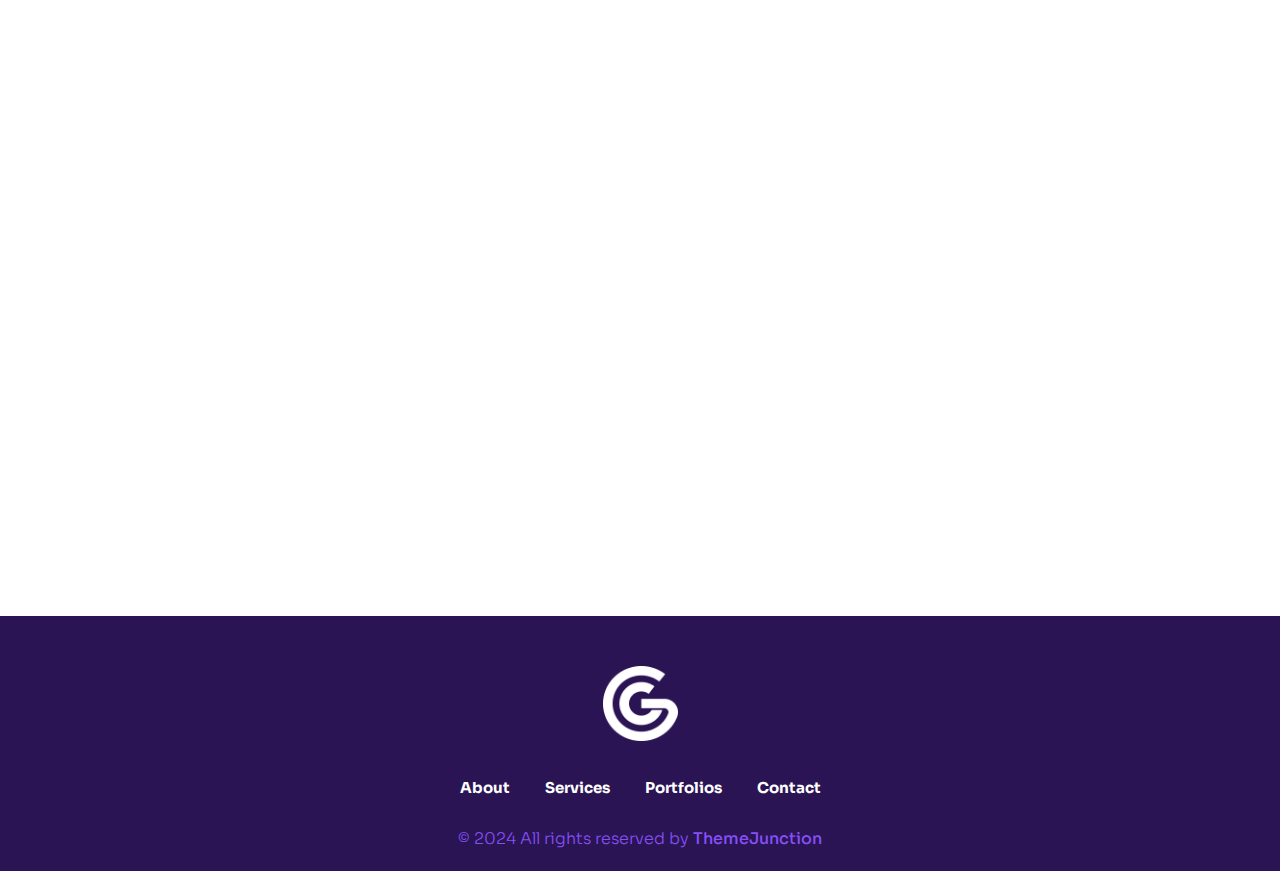
<file: blog-light.html>
<!DOCTYPE html>
<html class="no-js" lang="en">

<head>
   <meta charset="utf-8" />
   <meta http-equiv="x-ua-compatible" content="ie=edge" />
   <meta name="viewport" content="width=device-width, initial-scale=1" />
   <meta name="description" content="" />

   <!-- Site Title -->
   <title>Blog - Gerold - Personal Portfolio HTML5 Template</title>

   <!-- Place favicon.ico in the root directory -->
   <link rel="apple-touch-icon" href="./assets/img/favicon.png" />
   <link rel="shortcut icon" type="image/png" href="./assets/img/favicon.png" />

   <!-- CSS here -->
   <link rel="stylesheet" href="assets/css/animate.min.css" />
   <link rel="stylesheet" href="assets/css/bootstrap.min.css" />
   <link rel="stylesheet" href="assets/css/font-awesome-pro.min.css" />
   <link rel="stylesheet" href="assets/css/flaticon_gerold.css" />
   <link rel="stylesheet" href="assets/css/nice-select.css" />
   <link rel="stylesheet" href="assets/css/backToTop.css" />
   <link rel="stylesheet" href="assets/css/owl.carousel.min.css" />
   <link rel="stylesheet" href="assets/css/swiper.min.css" />
   <link rel="stylesheet" href="assets/css/odometer-theme-default.css" />
   <link rel="stylesheet" href="assets/css/magnific-popup.css" />
   <link rel="stylesheet" href="assets/css/main.css" />
   <link rel="stylesheet" href="assets/css/main-2.css" />
   <link rel="stylesheet" href="assets/css/main-3.css" />
   <link rel="stylesheet" href="assets/css/light-mode.css" />
   <link rel="stylesheet" href="assets/css/meanmenu.css" />
   <link rel="stylesheet" href="assets/css/responsive.css" />
   <link rel="stylesheet" href="assets/css/responsive-2.css" />
   <link rel="stylesheet" href="assets/css/responsive-3.css" />
</head>

<body class="absolute_header inner-page light-mode">
   <!-- Preloader Area Start -->
   <div class="preloader">
      <svg viewBox="0 0 1000 1000" preserveAspectRatio="none">
         <path id="preloaderSvg" d="M0,1005S175,995,500,995s500,5,500,5V0H0Z"></path>
      </svg>

      <div class="preloader-heading">
         <div class="load-text">
            <span>L</span>
            <span>o</span>
            <span>a</span>
            <span>d</span>
            <span>i</span>
            <span>n</span>
            <span>g</span>
         </div>
      </div>
   </div>
   <!-- Preloader Area End -->

   <!-- start: Back To Top -->
   <div class="progress-wrap" id="scrollUp">
      <svg class="progress-circle svg-content" width="100%" height="100%" viewBox="-1 -1 102 102">
         <path d="M50,1 a49,49 0 0,1 0,98 a49,49 0 0,1 0,-98" />
      </svg>
   </div>
   <!-- end: Back To Top -->

   <!-- HEADER START -->
   <header class="tj-header-area header-absolute">
      <div class="container">
         <div class="row">
            <div class="col-12 d-flex flex-wrap align-items-center">
               <div class="logo-box">
                  <a href="index.html">
                     <img src="assets/img/logo/logo.png" alt="" />
                  </a>
               </div>
               <div class="header-info-list d-none d-md-inline-block">
                  <ul class="ul-reset">
                     <li><a href="mailto:mail@gerolddesign.com">mail@gerolddesign.com</a></li>
                  </ul>
               </div>
               <div class="header-menu" id="headerMenu">
                  <nav>
                     <ul>
                        <li class="has-dropdown">
                           <a href="index.html">Home</a>
                           <ul class="sub-menu">
                              <li class="has-dropdown">
                                 <a href="index.html">Dark Mode</a>
                                 <ul class="sub-menu">
                                    <li>
                                       <a href="index.html">Home One</a>
                                    </li>
                                    <li>
                                       <a href="index-2.html">Home Two</a>
                                    </li>
                                    <li>
                                       <a href="index-3.html">Home Three</a>
                                    </li>
                                 </ul>
                              </li>
                              <li class="has-dropdown">
                                 <a href="index-light.html">Light Mode</a>
                                 <ul class="sub-menu">
                                    <li>
                                       <a href="index-light.html">Home One</a>
                                    </li>
                                    <li>
                                       <a href="index-2-light.html">Home Two</a>
                                    </li>
                                    <li>
                                       <a href="index-3-light.html">Home Three</a>
                                    </li>
                                 </ul>
                              </li>
                           </ul>
                        </li>
                        <li><a href="about-light.html">About</a></li>
                        <li><a href="services-light.html">Services</a></li>
                        <li><a href="portfolio-light.html">Portfolios</a></li>
                        <li class="has-dropdown current-menu-ancestor">
                           <a href="blog-light.html">Blog</a>
                           <ul class="sub-menu">
                              <li class="current-menu-item">
                                 <a href="blog-light.html">Blog</a>
                              </li>
                              <li>
                                 <a href="blog-details-light.html">Blog Details</a>
                              </li>
                           </ul>
                        </li>
                        <li><a href="contact-light.html">Contact</a></li>
                     </ul>
                  </nav>
               </div>
               <div class="mobile-menu d-lg-none"></div>
               <div class="header-button">
                  <a href="#" class="btn tj-btn-primary">Hire me!</a>
               </div>
               <div class="menu-bar d-lg-none">
                  <button>
                     <span></span>
                     <span></span>
                     <span></span>
                     <span></span>
                  </button>
               </div>
            </div>
         </div>
      </div>
   </header>
   <header class="tj-header-area header-2 header-sticky sticky-out">
      <div class="container">
         <div class="row">
            <div class="col-12 d-flex flex-wrap align-items-center">
               <div class="logo-box">
                  <a href="index.html">
                     <img src="assets/img/logo/logo-dark.png" alt="" />
                  </a>
               </div>
               <div class="header-info-list d-none d-md-inline-block">
                  <ul class="ul-reset">
                     <li><a href="mailto:mail@gerolddesign.com">mail@gerolddesign.com</a></li>
                  </ul>
               </div>
               <div class="header-menu">
                  <nav>
                     <ul>
                        <li class="has-dropdown">
                           <a href="index.html">Home</a>
                           <ul class="sub-menu">
                              <li class="has-dropdown">
                                 <a href="index.html">Dark Mode</a>
                                 <ul class="sub-menu">
                                    <li>
                                       <a href="index.html">Home One</a>
                                    </li>
                                    <li>
                                       <a href="index-2.html">Home Two</a>
                                    </li>
                                    <li>
                                       <a href="index-3.html">Home Three</a>
                                    </li>
                                 </ul>
                              </li>
                              <li class="has-dropdown">
                                 <a href="index-light.html">Light Mode</a>
                                 <ul class="sub-menu">
                                    <li>
                                       <a href="index-light.html">Home One</a>
                                    </li>
                                    <li>
                                       <a href="index-2-light.html">Home Two</a>
                                    </li>
                                    <li>
                                       <a href="index-3-light.html">Home Three</a>
                                    </li>
                                 </ul>
                              </li>
                           </ul>
                        </li>
                        <li><a href="about.html">About</a></li>
                        <li><a href="services.html">Services</a></li>
                        <li><a href="portfolio.html">Portfolios</a></li>
                        <li class="has-dropdown current-menu-ancestor">
                           <a href="blog-light.html">Blog</a>
                           <ul class="sub-menu">
                              <li class="current-menu-item">
                                 <a href="blog-light.html">Blog</a>
                              </li>
                              <li>
                                 <a href="blog-details-light.html">Blog Details</a>
                              </li>
                           </ul>
                        </li>
                        <li><a href="contact-light.html">Contact</a></li>
                     </ul>
                  </nav>
               </div>
               <div class="mobile-menu d-lg-none"></div>
               <div class="header-button">
                  <a href="#" class="btn tj-btn-primary">Hire me!</a>
               </div>
               <div class="menu-bar d-lg-none">
                  <button>
                     <span></span>
                     <span></span>
                     <span></span>
                     <span></span>
                  </button>
               </div>
            </div>
         </div>
      </div>
   </header>
   <!-- HEADER END -->

   <main class="site-content" id="content">
      <!-- START: Breadcrumb Area -->
      <section class="breadcrumb_area" data-bg-image="./assets/img/breadcrumb/breadcrumb-bg.jpg"
         data-bg-color="#140C1C">
         <div class="container">
            <div class="row">
               <div class="col">
                  <div class="breadcrumb_content d-flex flex-column align-items-center">
                     <h2 class="title wow fadeInUp" data-wow-delay=".3s">Blog</h2>
                     <div class="breadcrumb_navigation wow fadeInUp" data-wow-delay=".5s">
                        <span><a href="index.html">Home</a></span>
                        <i class="far fa-long-arrow-right"></i>
                        <span class="current-item">Blog</span>
                     </div>
                  </div>
               </div>
            </div>
         </div>
      </section>
      <!-- END: Breadcrumb Area -->

      <!-- START: Blog Section -->
      <section class="full-width tj-posts__area">
         <div class="container">
            <div class="row justify-content-center">
               <div class="col-lg-8">
                  <div class="tj-post__container">
                     <article class="tj-post wow fadeInUp" data-wow-delay=".3s">
                        <div class="tj-post__thumb">
                           <a href="blog-details.html">
                              <img src="./assets/img/blog/blog-4.jpg" alt="" />
                           </a>

                           <a href="#" class="category">Tutorial</a>
                        </div>
                        <div class="tj-post__content">
                           <div class="tj-post__meta entry-meta">
                              <span><i class="fa-light fa-user"></i> <a href="#">By Admin</a></span>
                              <span><i class="fa-light fa-calendar-days"></i> 11 Jul, 2023</span>
                              <span><i class="fa-light fa-comments"></i><a href="#">Comments (3)</a></span>
                           </div>
                           <h3 class="tj-post__title entry-title">
                              <a href="blog-details.html">The Role of Technology in Modern Logistics Management</a>
                           </h3>
                           <div class="tj-post__excerpt">
                              <p>
                                 Lorem ipsum is simply free text used by copytyping refreshing. Neque porro est qui
                                 dolorem ipsum quia quaed
                                 inventore veritatis et quasi architecto beatae vitae dicta sunt explicabo. Aelltes port
                                 lacus quis enim var sed
                                 efficitur turpis gilla sed sit...
                              </p>
                           </div>
                           <div class="tj-post__btn">
                              <a href="blog-details.html" class="tj-btn-primary">Read more</a>
                           </div>
                        </div>
                     </article>

                     <blockquote class="wp-block-quote wow fadeInUp" data-wow-delay=".3s">
                        <p>
                           “Welcome to our blog, where we celebrate our achievement as an AWS SaaS Competency Partner
                           and share insights on how we
                           accomplished this significant milestone. As businesses unlock growth opportunities in the
                           digital age, harnessing the
                           power of cloud computing has become essential. Amazon Web Services (AWS) offers the AWS SaaS
                           Competency.”
                        </p>
                        <p><cite>Silvester Scott</cite></p>
                     </blockquote>

                     <article class="tj-post wow fadeInUp" data-wow-delay=".3s">
                        <div class="tj-post__thumb">
                           <img src="./assets/img/blog/blog-3.jpg" alt="" />

                           <div class="tj-post__video">
                              <a href="https://player.vimeo.com/video/364758150" class="popup_video"><i
                                    class="fa-thin fa-circle-play"></i></a>
                           </div>

                           <a href="#" class="category">TIPS</a>
                        </div>
                        <div class="tj-post__content">
                           <div class="tj-post__meta entry-meta">
                              <span><i class="fa-light fa-user"></i> <a href="#">By Admin</a></span>
                              <span><i class="fa-light fa-calendar-days"></i> 11 Jul, 2023</span>
                              <span><i class="fa-light fa-comments"></i><a href="#">Comments (3)</a></span>
                           </div>
                           <h3 class="tj-post__title entry-title">
                              <a href="blog-details.html">The Role of Technology in Modern Logistics Management</a>
                           </h3>
                           <div class="tj-post__excerpt">
                              <p>
                                 Lorem ipsum is simply free text used by copytyping refreshing. Neque porro est qui
                                 dolorem ipsum quia quaed
                                 inventore veritatis et quasi architecto beatae vitae dicta sunt explicabo. Aelltes port
                                 lacus quis enim var sed
                                 efficitur turpis gilla sed sit...
                              </p>
                           </div>
                           <div class="tj-post__btn">
                              <a href="blog-details.html" class="tj-btn-primary">Read more</a>
                           </div>
                        </div>
                     </article>

                     <article class="tj-post wow fadeInUp" data-wow-delay=".3s">
                        <div class="tj-post__thumb">
                           <div class="tj-post__gallery owl-carousel">
                              <div class="tj-post-gallery__img">
                                 <img src="./assets/img/blog/blog-2.jpg" alt="" />
                              </div>
                              <div class="tj-post-gallery__img">
                                 <img src="./assets/img/blog/blog-3.jpg" alt="" />
                              </div>
                              <div class="tj-post-gallery__img">
                                 <img src="./assets/img/blog/blog-1.jpg" alt="" />
                              </div>
                           </div>

                           <a href="#" class="category">FREEBIES</a>
                        </div>
                        <div class="tj-post__content">
                           <div class="tj-post__meta entry-meta">
                              <span><i class="fa-light fa-user"></i> <a href="#">By Admin</a></span>
                              <span><i class="fa-light fa-calendar-days"></i> 11 Jul, 2023</span>
                              <span><i class="fa-light fa-comments"></i><a href="#">Comments (3)</a></span>
                           </div>
                           <h3 class="tj-post__title entry-title">
                              <a href="blog-details.html">The Role of Technology in Modern Logistics Management</a>
                           </h3>
                           <div class="tj-post__excerpt">
                              <p>
                                 Lorem ipsum is simply free text used by copytyping refreshing. Neque porro est qui
                                 dolorem ipsum quia quaed
                                 inventore veritatis et quasi architecto beatae vitae dicta sunt explicabo. Aelltes port
                                 lacus quis enim var sed
                                 efficitur turpis gilla sed sit...
                              </p>
                           </div>
                           <div class="tj-post__btn">
                              <a href="blog-details.html" class="tj-btn-primary">Read more</a>
                           </div>
                        </div>
                     </article>

                     <article class="tj-post wow fadeInUp" data-wow-delay=".3s">
                        <div class="tj-post__thumb">
                           <a href="blog-details.html">
                              <img src="./assets/img/blog/blog-1.jpg" alt="" />
                           </a>

                           <a href="#" class="category">Tutorial</a>
                        </div>
                        <div class="tj-post__content">
                           <div class="tj-post__meta entry-meta">
                              <span><i class="fa-light fa-user"></i> <a href="#">By Admin</a></span>
                              <span><i class="fa-light fa-calendar-days"></i> 11 Jul, 2023</span>
                              <span><i class="fa-light fa-comments"></i><a href="#">Comments (3)</a></span>
                           </div>
                           <h3 class="tj-post__title entry-title">
                              <a href="blog-details.html">The Role of Technology in Modern Logistics Management</a>
                           </h3>
                           <div class="tj-post__excerpt">
                              <p>
                                 Lorem ipsum is simply free text used by copytyping refreshing. Neque porro est qui
                                 dolorem ipsum quia quaed
                                 inventore veritatis et quasi architecto beatae vitae dicta sunt explicabo. Aelltes port
                                 lacus quis enim var sed
                                 efficitur turpis gilla sed sit...
                              </p>
                           </div>
                           <div class="tj-post__btn">
                              <a href="blog-details.html" class="tj-btn-primary">Read more</a>
                           </div>
                        </div>
                     </article>

                     <div class="tj__pagination wow fadeInUp" data-wow-delay=".3s">
                        <ul>
                           <li>
                              <a class="page-numbers" href="#"><i class="fal fa-arrow-left"></i></a>
                           </li>
                           <li><a class="page-numbers" href="#">1</a></li>
                           <li><span class="page-numbers current">2</span></li>
                           <li><a class="page-numbers" href="#">3</a></li>
                           <li>
                              <a class="page-numbers" href="#"><i class="fal fa-arrow-right"></i></a>
                           </li>
                        </ul>
                     </div>
                  </div>
               </div>
               <div class="col-lg-4">
                  <div class="tj_main_sidebar">
                     <div class="sidebar_widget widget_search wow fadeInUp" data-wow-delay=".3s">
                        <div class="tj-widget__search form_group">
                           <form class="search-form" action="#" method="get">
                              <input type="search" id="search" name="search" placeholder="Search..." />
                              <button class="search-btn" type="submit"><i
                                    class="fa-light fa-magnifying-glass"></i></button>
                           </form>
                        </div>
                     </div>
                     <div class="sidebar_widget widget_categories wow fadeInUp" data-wow-delay=".3s">
                        <div class="widget_title">
                           <h3 class="title">Categories</h3>
                        </div>
                        <ul>
                           <li><a href="#">Business</a> (4)</li>
                           <li><a href="#">Analysis</a> (0)</li>
                           <li><a href="#">Technology</a> (1)</li>
                           <li><a href="#">Technology</a> (10)</li>
                        </ul>
                     </div>
                     <div class="sidebar_widget tj_recent_posts wow fadeInUp" data-wow-delay=".3s">
                        <div class="widget_title">
                           <h3 class="title">Recent post</h3>
                        </div>
                        <ul>
                           <li>
                              <div class="recent-post_thumb">
                                 <a href="blog-details.html">
                                    <img src="./assets/img/blog/post-thumb-1.jpg" alt="" />
                                 </a>
                              </div>

                              <div class="recent-post_content">
                                 <div class="tj-post__meta entry-meta">
                                    <span><i class="fa-light fa-calendar-days"></i>Jan 2024</span>
                                    <span><i class="fa-light fa-comments"></i><a href="#"> (3)</a></span>
                                 </div>
                                 <h4 class="recent-post_title">
                                    <a href="blog-details.html">Definition and Principles of JIT Logistics</a>
                                 </h4>
                              </div>
                           </li>
                           <li>
                              <div class="recent-post_thumb">
                                 <a href="blog-details.html">
                                    <img src="./assets/img/blog/post-thumb-2.jpg" alt="" />
                                 </a>
                              </div>

                              <div class="recent-post_content">
                                 <div class="tj-post__meta entry-meta">
                                    <span><i class="fa-light fa-calendar-days"></i>Jan 2024</span>
                                    <span><i class="fa-light fa-comments"></i><a href="#"> (3)</a></span>
                                 </div>
                                 <h4 class="recent-post_title">
                                    <a href="blog-details.html">Real-world Examples of Successful JIT Logistics</a>
                                 </h4>
                              </div>
                           </li>
                           <li>
                              <div class="recent-post_thumb">
                                 <a href="blog-details.html">
                                    <img src="./assets/img/blog/post-thumb-3.jpg" alt="" />
                                 </a>
                              </div>

                              <div class="recent-post_content">
                                 <div class="tj-post__meta entry-meta">
                                    <span><i class="fa-light fa-calendar-days"></i>Jan 2024</span>
                                    <span><i class="fa-light fa-comments"></i><a href="#"> (3)</a></span>
                                 </div>
                                 <h4 class="recent-post_title">
                                    <a href="blog-details.html">Real-world Examples of Successful JIT Logistics</a>
                                 </h4>
                              </div>
                           </li>
                        </ul>
                     </div>

                     <div class="sidebar_widget widget_tag_cloud wow fadeInUp" data-wow-delay=".3s">
                        <div class="widget_title">
                           <h3 class="title">Popular tag</h3>
                        </div>

                        <div class="tagcloud">
                           <a href="#">Business</a>
                           <a href="#">Analysis</a>
                           <a href="#">Technology</a>
                           <a href="#">Finance</a>
                           <a href="#">Design</a>
                        </div>
                     </div>
                  </div>
               </div>
            </div>
         </div>
      </section>
      <!-- END: Blog Section -->
   </main>

   <!-- FOOTER AREA START -->
   <footer class="tj-footer-area">
      <div class="container">
         <div class="row">
            <div class="col-md-12 text-center">
               <div class="footer-logo-box">
                  <a href="#"><img src="assets/img/logo/logo.png" alt="" /></a>
               </div>
               <div class="footer-menu">
                  <nav>
                     <ul>
                        <li><a href="about.html">About</a></li>
                        <li><a href="services.html">Services</a></li>
                        <li><a href="portfolio.html">Portfolios</a></li>
                        <li><a href="contact.html">Contact</a></li>
                     </ul>
                  </nav>
               </div>
               <div class="copy-text">
                  <p>&copy; 2024 All rights reserved by <a href="#" target="_blank">ThemeJunction</a></p>
               </div>
            </div>
         </div>
      </div>
   </footer>
   <!-- FOOTER AREA END -->

   <!-- JS here -->
   <script src="assets/js/jquery.min.js"></script>
   <script src="assets/js/bootstrap.bundle.min.js"></script>
   <script src="assets/js/nice-select.min.js"></script>
   <script src="assets/js/backToTop.js"></script>
   <script src="assets/js/appear.min.js"></script>
   <script src="assets/js/wow.min.js"></script>
   <script src="assets/js/gsap.min.js"></script>
   <script src="assets/js/ScrollTrigger.min.js"></script>
   <script src="assets/js/lenis.min.js"></script>
   <script src="assets/js/lightcase.js"></script>
   <script src="assets/js/owl.carousel.min.js"></script>
   <script src="assets/js/swiper.min.js"></script>
   <script src="assets/js/imagesloaded-pkgd.js"></script>
   <script src="assets/js/isotope.pkgd.min.js"></script>
   <script src="assets/js/odometer.min.js"></script>
   <script src="assets/js/magnific-popup.js"></script>
   <script src="assets/js/validate.min.js"></script>
   <script src="assets/js/meanmenu.js"></script>
   <script src="assets/js/main.js"></script>
</body>

</html>
</file>
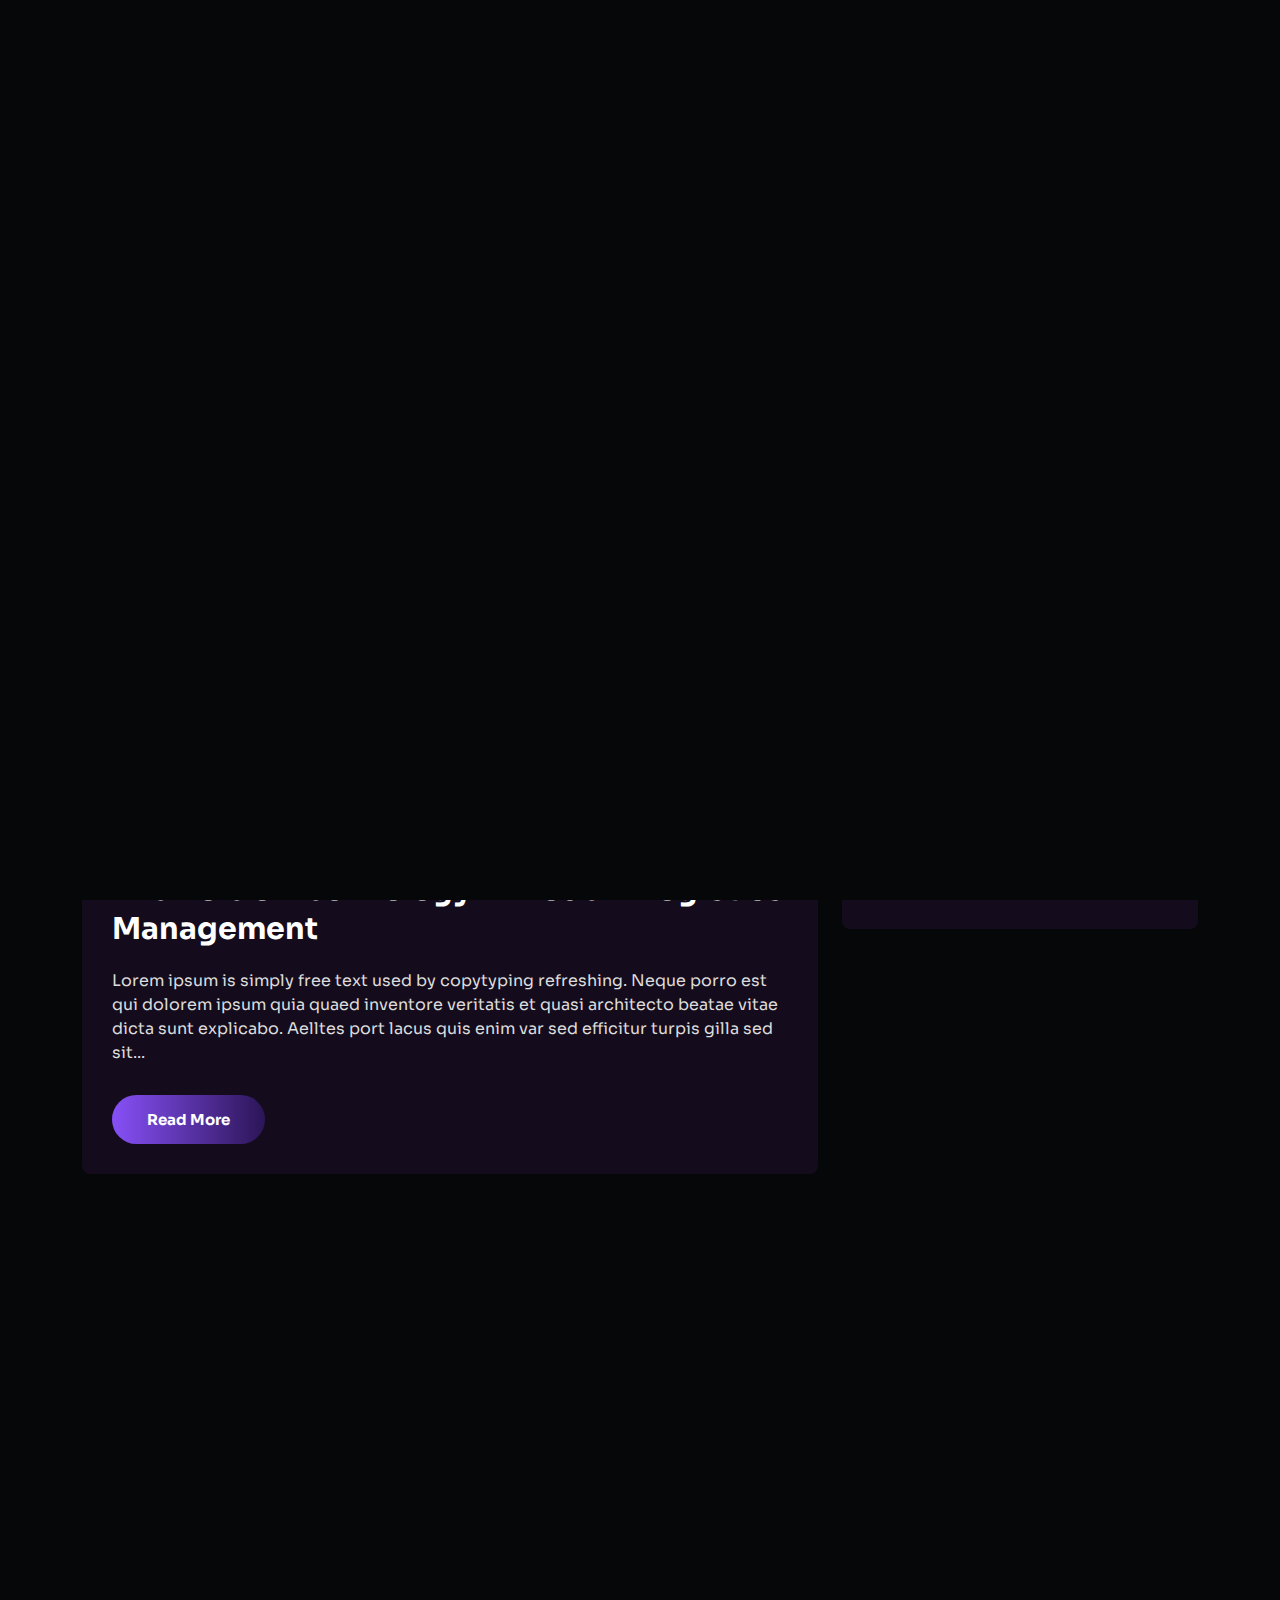
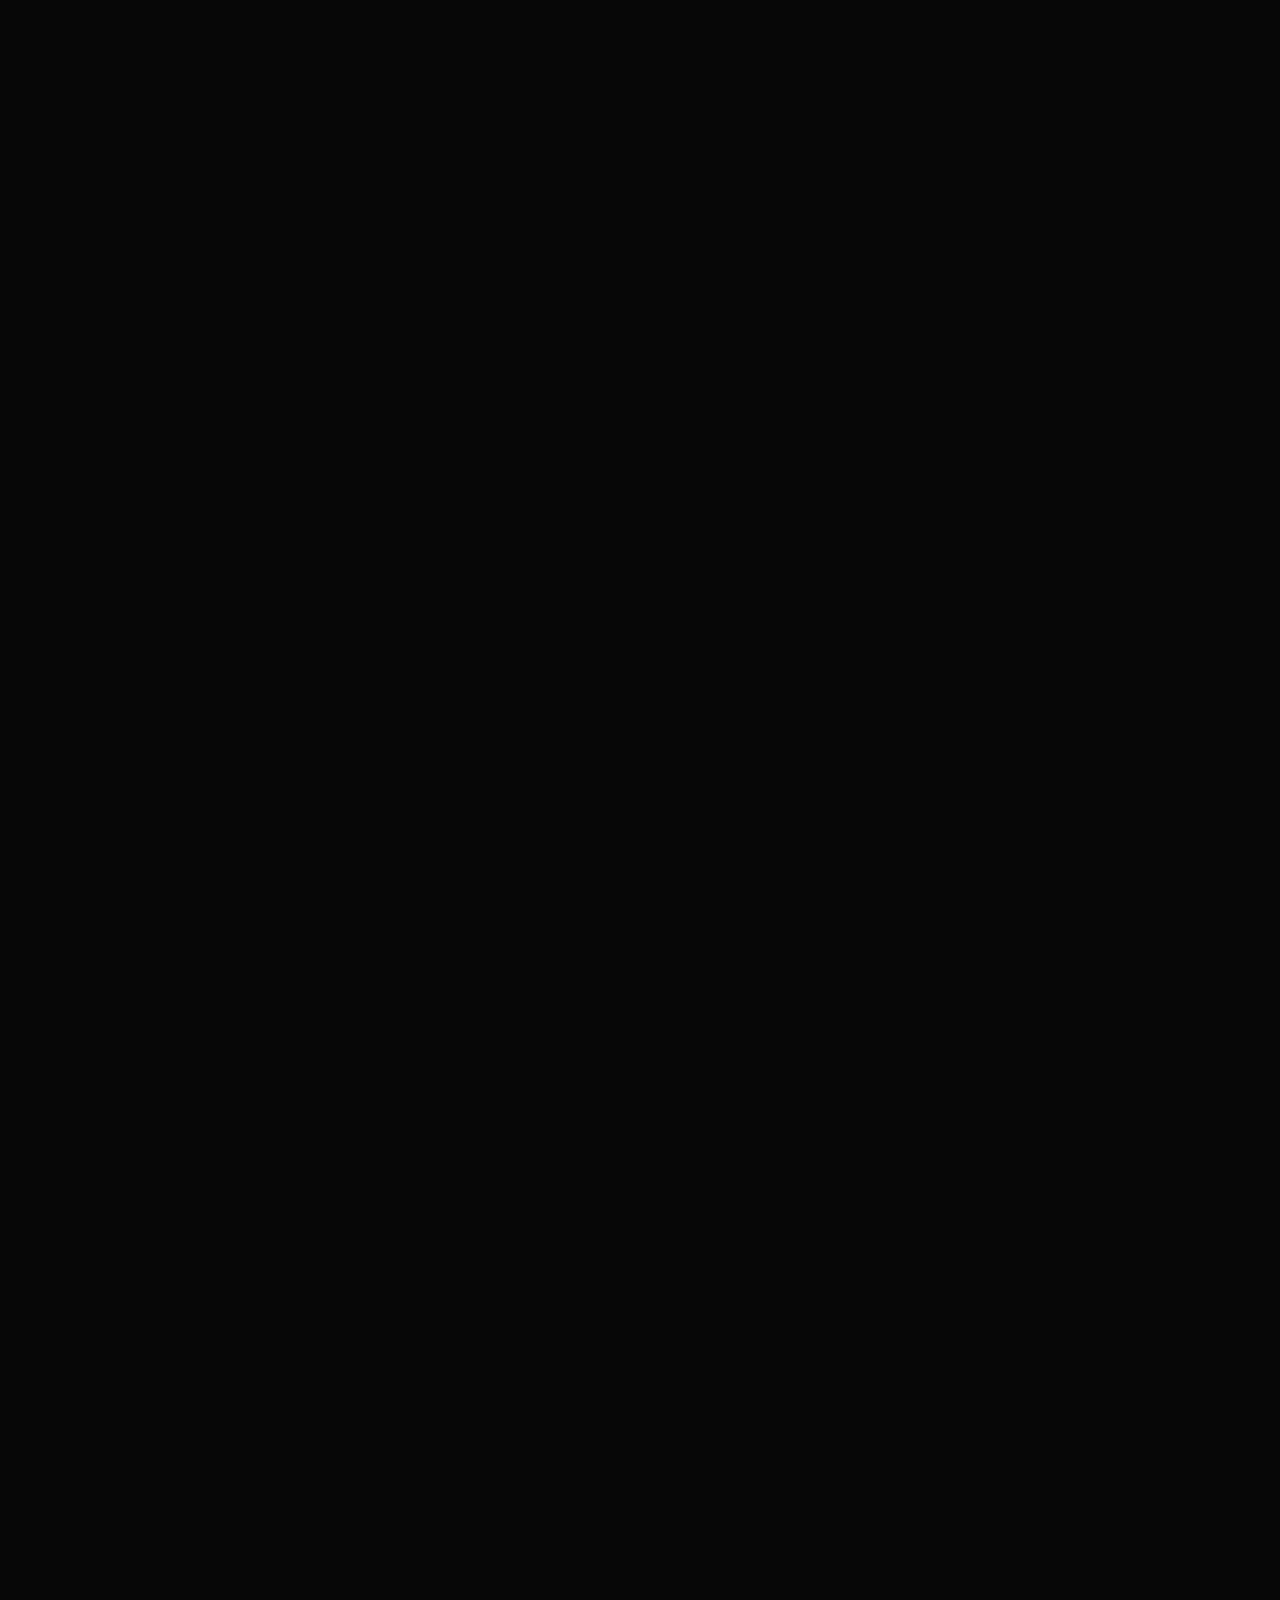
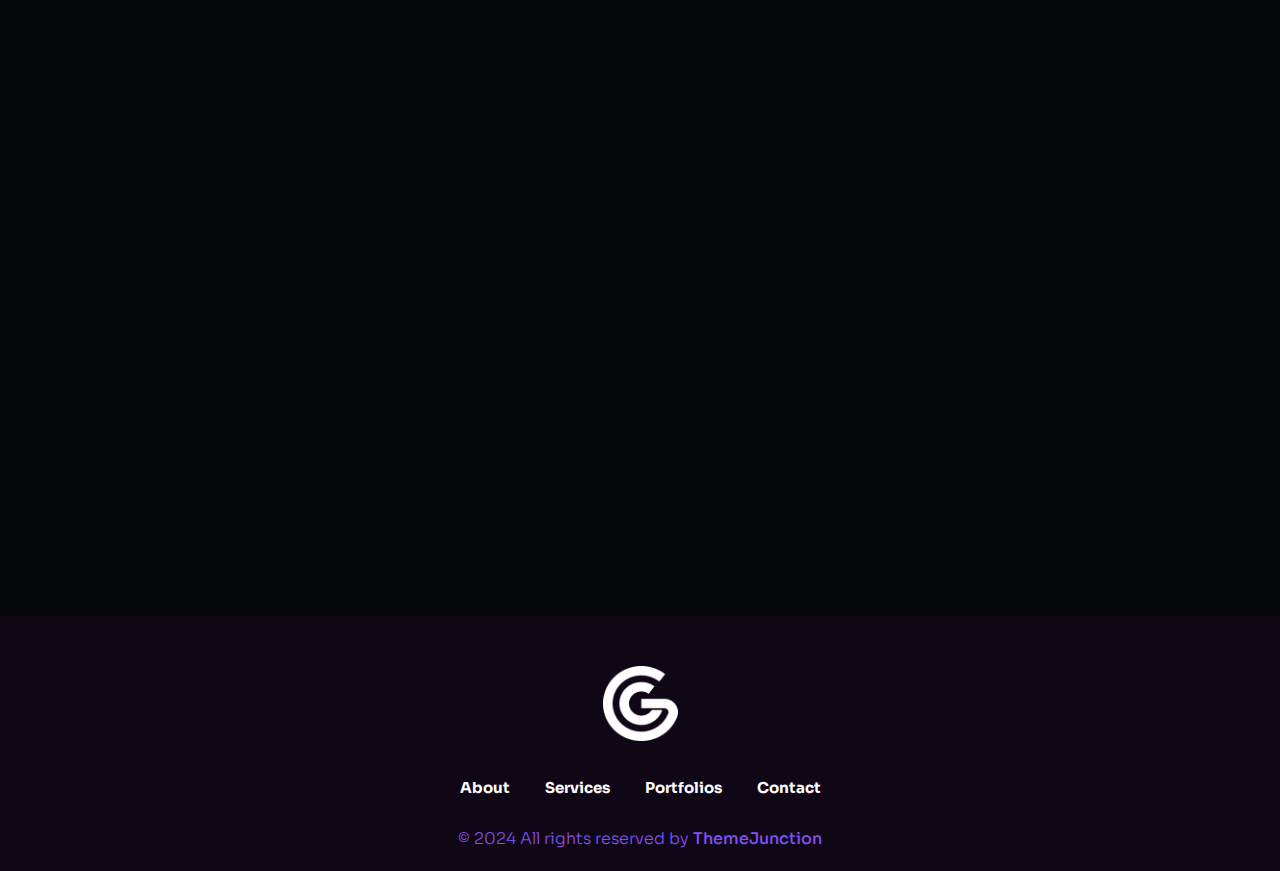
<file: blog.html>
<!DOCTYPE html>
<html class="no-js" lang="en">

<head>
   <meta charset="utf-8" />
   <meta http-equiv="x-ua-compatible" content="ie=edge" />
   <meta name="viewport" content="width=device-width, initial-scale=1" />
   <meta name="description" content="" />

   <!-- Site Title -->
   <title>Blog - Gerold - Personal Portfolio HTML5 Template</title>

   <!-- Place favicon.ico in the root directory -->
   <link rel="apple-touch-icon" href="./assets/img/favicon.png" />
   <link rel="shortcut icon" type="image/png" href="./assets/img/favicon.png" />

   <!-- CSS here -->
   <link rel="stylesheet" href="assets/css/animate.min.css" />
   <link rel="stylesheet" href="assets/css/bootstrap.min.css" />
   <link rel="stylesheet" href="assets/css/font-awesome-pro.min.css" />
   <link rel="stylesheet" href="assets/css/flaticon_gerold.css" />
   <link rel="stylesheet" href="assets/css/nice-select.css" />
   <link rel="stylesheet" href="assets/css/backToTop.css" />
   <link rel="stylesheet" href="assets/css/owl.carousel.min.css" />
   <link rel="stylesheet" href="assets/css/swiper.min.css" />
   <link rel="stylesheet" href="assets/css/odometer-theme-default.css" />
   <link rel="stylesheet" href="assets/css/magnific-popup.css" />
   <link rel="stylesheet" href="assets/css/main.css" />
   <link rel="stylesheet" href="assets/css/main-2.css" />
   <link rel="stylesheet" href="assets/css/main-3.css" />
   <link rel="stylesheet" href="assets/css/light-mode.css" />
   <link rel="stylesheet" href="assets/css/meanmenu.css" />
   <link rel="stylesheet" href="assets/css/responsive.css" />
   <link rel="stylesheet" href="assets/css/responsive-2.css" />
   <link rel="stylesheet" href="assets/css/responsive-3.css" />
</head>

<body class="absolute_header">
   <!-- Preloader Area Start -->
   <div class="preloader">
      <svg viewBox="0 0 1000 1000" preserveAspectRatio="none">
         <path id="preloaderSvg" d="M0,1005S175,995,500,995s500,5,500,5V0H0Z"></path>
      </svg>

      <div class="preloader-heading">
         <div class="load-text">
            <span>L</span>
            <span>o</span>
            <span>a</span>
            <span>d</span>
            <span>i</span>
            <span>n</span>
            <span>g</span>
         </div>
      </div>
   </div>
   <!-- Preloader Area End -->

   <!-- start: Back To Top -->
   <div class="progress-wrap" id="scrollUp">
      <svg class="progress-circle svg-content" width="100%" height="100%" viewBox="-1 -1 102 102">
         <path d="M50,1 a49,49 0 0,1 0,98 a49,49 0 0,1 0,-98" />
      </svg>
   </div>
   <!-- end: Back To Top -->

   <!-- HEADER START -->
   <header class="tj-header-area header-absolute">
      <div class="container">
         <div class="row">
            <div class="col-12 d-flex flex-wrap align-items-center">
               <div class="logo-box">
                  <a href="index.html">
                     <img src="assets/img/logo/logo.png" alt="" />
                  </a>
               </div>
               <div class="header-info-list d-none d-md-inline-block">
                  <ul class="ul-reset">
                     <li><a href="mailto:mail@gerolddesign.com">mail@gerolddesign.com</a></li>
                  </ul>
               </div>
               <div class="header-menu" id="headerMenu">
                  <nav>
                     <ul>
                        <li class="has-dropdown">
                           <a href="index.html">Home</a>
                           <ul class="sub-menu">
                              <li class="has-dropdown">
                                 <a href="index.html">Dark Mode</a>
                                 <ul class="sub-menu">
                                    <li>
                                       <a href="index.html">Home One</a>
                                    </li>
                                    <li>
                                       <a href="index-2.html">Home Two</a>
                                    </li>
                                    <li>
                                       <a href="index-3.html">Home Three</a>
                                    </li>
                                 </ul>
                              </li>
                              <li class="has-dropdown">
                                 <a href="index-light.html">Light Mode</a>
                                 <ul class="sub-menu">
                                    <li>
                                       <a href="index-light.html">Home One</a>
                                    </li>
                                    <li>
                                       <a href="index-2-light.html">Home Two</a>
                                    </li>
                                    <li>
                                       <a href="index-3-light.html">Home Three</a>
                                    </li>
                                 </ul>
                              </li>
                           </ul>
                        </li>
                        <li><a href="about.html">About</a></li>
                        <li><a href="services.html">Services</a></li>
                        <li><a href="portfolio.html">Portfolios</a></li>
                        <li class="has-dropdown current-menu-ancestor">
                           <a href="blog.html">Blog</a>
                           <ul class="sub-menu">
                              <li class="current-menu-item">
                                 <a href="blog.html">Blog</a>
                              </li>
                              <li>
                                 <a href="blog-details.html">Blog Details</a>
                              </li>
                           </ul>
                        </li>
                        <li><a href="contact.html">Contact</a></li>
                     </ul>
                  </nav>
               </div>
               <div class="mobile-menu d-lg-none"></div>
               <div class="header-button">
                  <a href="#" class="btn tj-btn-primary">Hire me!</a>
               </div>
               <div class="menu-bar d-lg-none">
                  <button>
                     <span></span>
                     <span></span>
                     <span></span>
                     <span></span>
                  </button>
               </div>
            </div>
         </div>
      </div>
   </header>
   <header class="tj-header-area header-2 header-sticky sticky-out">
      <div class="container">
         <div class="row">
            <div class="col-12 d-flex flex-wrap align-items-center">
               <div class="logo-box">
                  <a href="index.html">
                     <img src="assets/img/logo/logo.png" alt="" />
                  </a>
               </div>
               <div class="header-info-list d-none d-md-inline-block">
                  <ul class="ul-reset">
                     <li><a href="mailto:mail@gerolddesign.com">mail@gerolddesign.com</a></li>
                  </ul>
               </div>
               <div class="header-menu">
                  <nav>
                     <ul>
                        <li class="has-dropdown">
                           <a href="index.html">Home</a>
                           <ul class="sub-menu">
                              <li class="has-dropdown">
                                 <a href="index.html">Dark Mode</a>
                                 <ul class="sub-menu">
                                    <li>
                                       <a href="index.html">Home One</a>
                                    </li>
                                    <li>
                                       <a href="index-2.html">Home Two</a>
                                    </li>
                                    <li>
                                       <a href="index-3.html">Home Three</a>
                                    </li>
                                 </ul>
                              </li>
                              <li class="has-dropdown">
                                 <a href="index-light.html">Light Mode</a>
                                 <ul class="sub-menu">
                                    <li>
                                       <a href="index-light.html">Home One</a>
                                    </li>
                                    <li>
                                       <a href="index-2-light.html">Home Two</a>
                                    </li>
                                    <li>
                                       <a href="index-3-light.html">Home Three</a>
                                    </li>
                                 </ul>
                              </li>
                           </ul>
                        </li>
                        <li><a href="about.html">About</a></li>
                        <li><a href="services.html">Services</a></li>
                        <li><a href="portfolio.html">Portfolios</a></li>
                        <li class="has-dropdown current-menu-ancestor">
                           <a href="blog.html">Blog</a>
                           <ul class="sub-menu">
                              <li class="current-menu-item">
                                 <a href="blog.html">Blog</a>
                              </li>
                              <li>
                                 <a href="blog-details.html">Blog Details</a>
                              </li>
                           </ul>
                        </li>
                        <li><a href="contact.html">Contact</a></li>
                     </ul>
                  </nav>
               </div>
               <div class="mobile-menu d-lg-none"></div>
               <div class="header-button">
                  <a href="#" class="btn tj-btn-primary">Hire me!</a>
               </div>
               <div class="menu-bar d-lg-none">
                  <button>
                     <span></span>
                     <span></span>
                     <span></span>
                     <span></span>
                  </button>
               </div>
            </div>
         </div>
      </div>
   </header>
   <!-- HEADER END -->

   <main class="site-content" id="content">
      <!-- START: Breadcrumb Area -->
      <section class="breadcrumb_area" data-bg-image="./assets/img/breadcrumb/breadcrumb-bg.jpg"
         data-bg-color="#140C1C">
         <div class="container">
            <div class="row">
               <div class="col">
                  <div class="breadcrumb_content d-flex flex-column align-items-center">
                     <h2 class="title wow fadeInUp" data-wow-delay=".3s">Blog</h2>
                     <div class="breadcrumb_navigation wow fadeInUp" data-wow-delay=".5s">
                        <span><a href="index.html">Home</a></span>
                        <i class="far fa-long-arrow-right"></i>
                        <span class="current-item">Blog</span>
                     </div>
                  </div>
               </div>
            </div>
         </div>
      </section>
      <!-- END: Breadcrumb Area -->

      <!-- START: Blog Section -->
      <section class="full-width tj-posts__area">
         <div class="container">
            <div class="row justify-content-center">
               <div class="col-lg-8">
                  <div class="tj-post__container">
                     <article class="tj-post wow fadeInUp" data-wow-delay=".3s">
                        <div class="tj-post__thumb">
                           <a href="blog-details.html">
                              <img src="./assets/img/blog/blog-4.jpg" alt="" />
                           </a>

                           <a href="#" class="category">Tutorial</a>
                        </div>
                        <div class="tj-post__content">
                           <div class="tj-post__meta entry-meta">
                              <span><i class="fa-light fa-user"></i> <a href="#">By Admin</a></span>
                              <span><i class="fa-light fa-calendar-days"></i> 11 Jul, 2023</span>
                              <span><i class="fa-light fa-comments"></i><a href="#">Comments (3)</a></span>
                           </div>
                           <h3 class="tj-post__title entry-title">
                              <a href="blog-details.html">The Role of Technology in Modern Logistics Management</a>
                           </h3>
                           <div class="tj-post__excerpt">
                              <p>
                                 Lorem ipsum is simply free text used by copytyping refreshing. Neque porro est qui
                                 dolorem ipsum quia quaed
                                 inventore veritatis et quasi architecto beatae vitae dicta sunt explicabo. Aelltes port
                                 lacus quis enim var sed
                                 efficitur turpis gilla sed sit...
                              </p>
                           </div>
                           <div class="tj-post__btn">
                              <a href="blog-details.html" class="tj-btn-primary">Read more</a>
                           </div>
                        </div>
                     </article>

                     <blockquote class="wp-block-quote wow fadeInUp" data-wow-delay=".3s">
                        <p>
                           “Welcome to our blog, where we celebrate our achievement as an AWS SaaS Competency Partner
                           and share insights on how we
                           accomplished this significant milestone. As businesses unlock growth opportunities in the
                           digital age, harnessing the
                           power of cloud computing has become essential. Amazon Web Services (AWS) offers the AWS SaaS
                           Competency.”
                        </p>
                        <p><cite>Silvester Scott</cite></p>
                     </blockquote>

                     <article class="tj-post wow fadeInUp" data-wow-delay=".3s">
                        <div class="tj-post__thumb">
                           <img src="./assets/img/blog/blog-3.jpg" alt="" />

                           <div class="tj-post__video">
                              <a href="https://player.vimeo.com/video/364758150" class="popup_video"><i
                                    class="fa-thin fa-circle-play"></i></a>
                           </div>

                           <a href="#" class="category">TIPS</a>
                        </div>
                        <div class="tj-post__content">
                           <div class="tj-post__meta entry-meta">
                              <span><i class="fa-light fa-user"></i> <a href="#">By Admin</a></span>
                              <span><i class="fa-light fa-calendar-days"></i> 11 Jul, 2023</span>
                              <span><i class="fa-light fa-comments"></i><a href="#">Comments (3)</a></span>
                           </div>
                           <h3 class="tj-post__title entry-title">
                              <a href="blog-details.html">The Role of Technology in Modern Logistics Management</a>
                           </h3>
                           <div class="tj-post__excerpt">
                              <p>
                                 Lorem ipsum is simply free text used by copytyping refreshing. Neque porro est qui
                                 dolorem ipsum quia quaed
                                 inventore veritatis et quasi architecto beatae vitae dicta sunt explicabo. Aelltes port
                                 lacus quis enim var sed
                                 efficitur turpis gilla sed sit...
                              </p>
                           </div>
                           <div class="tj-post__btn">
                              <a href="blog-details.html" class="tj-btn-primary">Read more</a>
                           </div>
                        </div>
                     </article>

                     <article class="tj-post wow fadeInUp" data-wow-delay=".3s">
                        <div class="tj-post__thumb">
                           <div class="tj-post__gallery owl-carousel">
                              <div class="tj-post-gallery__img">
                                 <img src="./assets/img/blog/blog-2.jpg" alt="" />
                              </div>
                              <div class="tj-post-gallery__img">
                                 <img src="./assets/img/blog/blog-3.jpg" alt="" />
                              </div>
                              <div class="tj-post-gallery__img">
                                 <img src="./assets/img/blog/blog-1.jpg" alt="" />
                              </div>
                           </div>

                           <a href="#" class="category">FREEBIES</a>
                        </div>
                        <div class="tj-post__content">
                           <div class="tj-post__meta entry-meta">
                              <span><i class="fa-light fa-user"></i> <a href="#">By Admin</a></span>
                              <span><i class="fa-light fa-calendar-days"></i> 11 Jul, 2023</span>
                              <span><i class="fa-light fa-comments"></i><a href="#">Comments (3)</a></span>
                           </div>
                           <h3 class="tj-post__title entry-title">
                              <a href="blog-details.html">The Role of Technology in Modern Logistics Management</a>
                           </h3>
                           <div class="tj-post__excerpt">
                              <p>
                                 Lorem ipsum is simply free text used by copytyping refreshing. Neque porro est qui
                                 dolorem ipsum quia quaed
                                 inventore veritatis et quasi architecto beatae vitae dicta sunt explicabo. Aelltes port
                                 lacus quis enim var sed
                                 efficitur turpis gilla sed sit...
                              </p>
                           </div>
                           <div class="tj-post__btn">
                              <a href="blog-details.html" class="tj-btn-primary">Read more</a>
                           </div>
                        </div>
                     </article>

                     <article class="tj-post wow fadeInUp" data-wow-delay=".3s">
                        <div class="tj-post__thumb">
                           <a href="blog-details.html">
                              <img src="./assets/img/blog/blog-1.jpg" alt="" />
                           </a>

                           <a href="#" class="category">Tutorial</a>
                        </div>
                        <div class="tj-post__content">
                           <div class="tj-post__meta entry-meta">
                              <span><i class="fa-light fa-user"></i> <a href="#">By Admin</a></span>
                              <span><i class="fa-light fa-calendar-days"></i> 11 Jul, 2023</span>
                              <span><i class="fa-light fa-comments"></i><a href="#">Comments (3)</a></span>
                           </div>
                           <h3 class="tj-post__title entry-title">
                              <a href="blog-details.html">The Role of Technology in Modern Logistics Management</a>
                           </h3>
                           <div class="tj-post__excerpt">
                              <p>
                                 Lorem ipsum is simply free text used by copytyping refreshing. Neque porro est qui
                                 dolorem ipsum quia quaed
                                 inventore veritatis et quasi architecto beatae vitae dicta sunt explicabo. Aelltes port
                                 lacus quis enim var sed
                                 efficitur turpis gilla sed sit...
                              </p>
                           </div>
                           <div class="tj-post__btn">
                              <a href="blog-details.html" class="tj-btn-primary">Read more</a>
                           </div>
                        </div>
                     </article>

                     <div class="tj__pagination wow fadeInUp" data-wow-delay=".3s">
                        <ul>
                           <li>
                              <a class="page-numbers" href="#"><i class="fal fa-arrow-left"></i></a>
                           </li>
                           <li><a class="page-numbers" href="#">1</a></li>
                           <li><span class="page-numbers current">2</span></li>
                           <li><a class="page-numbers" href="#">3</a></li>
                           <li>
                              <a class="page-numbers" href="#"><i class="fal fa-arrow-right"></i></a>
                           </li>
                        </ul>
                     </div>
                  </div>
               </div>
               <div class="col-lg-4">
                  <div class="tj_main_sidebar">
                     <div class="sidebar_widget widget_search wow fadeInUp" data-wow-delay=".3s">
                        <div class="tj-widget__search form_group">
                           <form class="search-form" action="#" method="get">
                              <input type="search" id="search" name="search" placeholder="Search..." />
                              <button class="search-btn" type="submit"><i
                                    class="fa-light fa-magnifying-glass"></i></button>
                           </form>
                        </div>
                     </div>

                     <div class="sidebar_widget widget_categories wow fadeInUp" data-wow-delay=".3s">
                        <div class="widget_title">
                           <h3 class="title">Categories</h3>
                        </div>

                        <ul>
                           <li><a href="#">Business</a> (4)</li>
                           <li><a href="#">Analysis</a> (0)</li>
                           <li><a href="#">Technology</a> (1)</li>
                           <li><a href="#">Technology</a> (10)</li>
                        </ul>
                     </div>

                     <div class="sidebar_widget tj_recent_posts wow fadeInUp" data-wow-delay=".3s">
                        <div class="widget_title">
                           <h3 class="title">Recent post</h3>
                        </div>

                        <ul>
                           <li>
                              <div class="recent-post_thumb">
                                 <a href="blog-details.html">
                                    <img src="./assets/img/blog/post-thumb-1.jpg" alt="" />
                                 </a>
                              </div>

                              <div class="recent-post_content">
                                 <div class="tj-post__meta entry-meta">
                                    <span><i class="fa-light fa-calendar-days"></i>Jan 2024</span>
                                    <span><i class="fa-light fa-comments"></i><a href="#"> (3)</a></span>
                                 </div>
                                 <h4 class="recent-post_title">
                                    <a href="blog-details.html">Definition and Principles of JIT Logistics</a>
                                 </h4>
                              </div>
                           </li>
                           <li>
                              <div class="recent-post_thumb">
                                 <a href="blog-details.html">
                                    <img src="./assets/img/blog/post-thumb-2.jpg" alt="" />
                                 </a>
                              </div>

                              <div class="recent-post_content">
                                 <div class="tj-post__meta entry-meta">
                                    <span><i class="fa-light fa-calendar-days"></i>Jan 2024</span>
                                    <span><i class="fa-light fa-comments"></i><a href="#"> (3)</a></span>
                                 </div>
                                 <h4 class="recent-post_title">
                                    <a href="blog-details.html">Real-world Examples of Successful JIT Logistics</a>
                                 </h4>
                              </div>
                           </li>
                           <li>
                              <div class="recent-post_thumb">
                                 <a href="blog-details.html">
                                    <img src="./assets/img/blog/post-thumb-3.jpg" alt="" />
                                 </a>
                              </div>

                              <div class="recent-post_content">
                                 <div class="tj-post__meta entry-meta">
                                    <span><i class="fa-light fa-calendar-days"></i>Jan 2024</span>
                                    <span><i class="fa-light fa-comments"></i><a href="#"> (3)</a></span>
                                 </div>
                                 <h4 class="recent-post_title">
                                    <a href="blog-details.html">Real-world Examples of Successful JIT Logistics</a>
                                 </h4>
                              </div>
                           </li>
                        </ul>
                     </div>

                     <div class="sidebar_widget widget_tag_cloud wow fadeInUp" data-wow-delay=".3s">
                        <div class="widget_title">
                           <h3 class="title">Popular tag</h3>
                        </div>

                        <div class="tagcloud">
                           <a href="#">Business</a>
                           <a href="#">Analysis</a>
                           <a href="#">Technology</a>
                           <a href="#">Finance</a>
                           <a href="#">Design</a>
                        </div>
                     </div>
                  </div>
               </div>
            </div>
         </div>
      </section>
      <!-- END: Blog Section -->
   </main>

   <!-- FOOTER AREA START -->
   <footer class="tj-footer-area">
      <div class="container">
         <div class="row">
            <div class="col-md-12 text-center">
               <div class="footer-logo-box">
                  <a href="#"><img src="assets/img/logo/logo.png" alt="" /></a>
               </div>
               <div class="footer-menu">
                  <nav>
                     <ul>
                        <li><a href="about.html">About</a></li>
                        <li><a href="services.html">Services</a></li>
                        <li><a href="portfolio.html">Portfolios</a></li>
                        <li><a href="contact.html">Contact</a></li>
                     </ul>
                  </nav>
               </div>
               <div class="copy-text">
                  <p>&copy; 2024 All rights reserved by <a href="#" target="_blank">ThemeJunction</a></p>
               </div>
            </div>
         </div>
      </div>
   </footer>
   <!-- FOOTER AREA END -->

   <!-- JS here -->
   <script src="assets/js/jquery.min.js"></script>
   <script src="assets/js/bootstrap.bundle.min.js"></script>
   <script src="assets/js/nice-select.min.js"></script>
   <script src="assets/js/backToTop.js"></script>
   <script src="assets/js/appear.min.js"></script>
   <script src="assets/js/wow.min.js"></script>
   <script src="assets/js/gsap.min.js"></script>
   <script src="assets/js/ScrollTrigger.min.js"></script>
   <script src="assets/js/lenis.min.js"></script>
   <script src="assets/js/lightcase.js"></script>
   <script src="assets/js/owl.carousel.min.js"></script>
   <script src="assets/js/swiper.min.js"></script>
   <script src="assets/js/imagesloaded-pkgd.js"></script>
   <script src="assets/js/isotope.pkgd.min.js"></script>
   <script src="assets/js/odometer.min.js"></script>
   <script src="assets/js/magnific-popup.js"></script>
   <script src="assets/js/validate.min.js"></script>
   <script src="assets/js/meanmenu.js"></script>
   <script src="assets/js/main.js"></script>
</body>

</html>
</file>
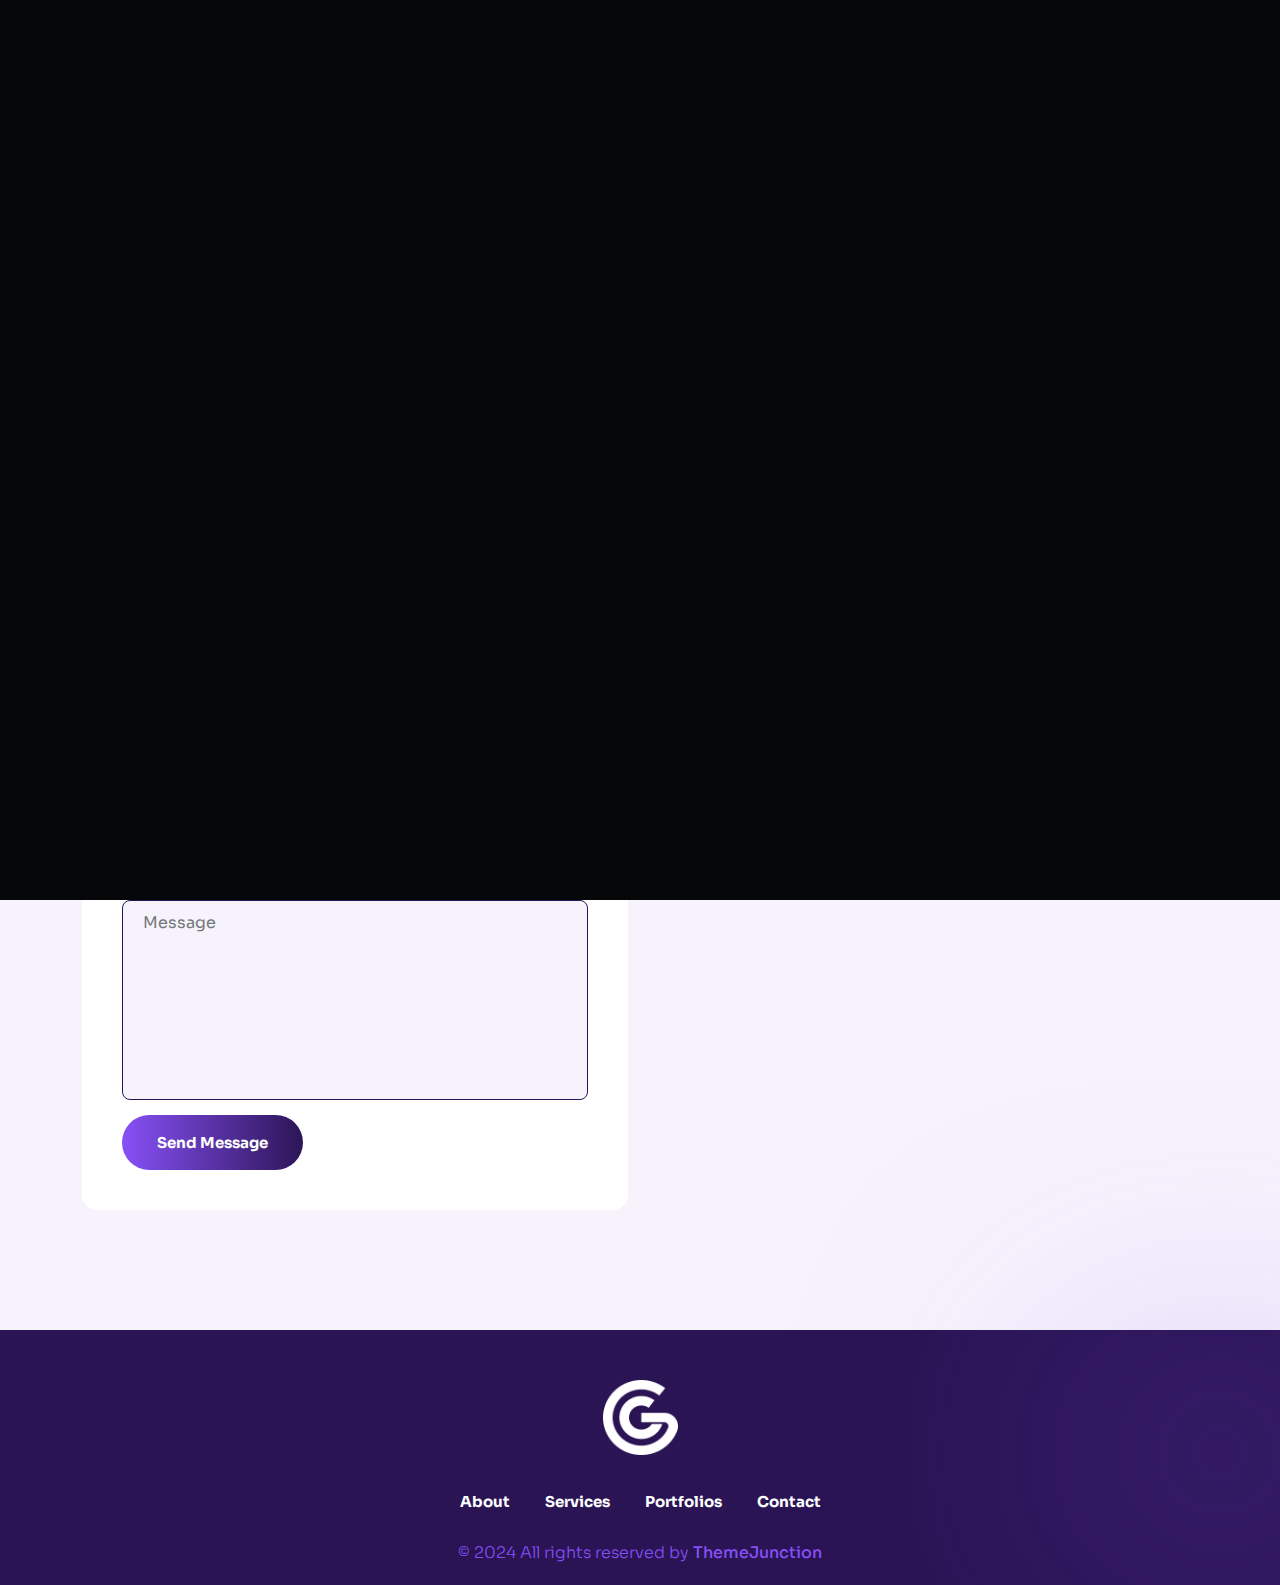
<file: contact-light.html>
<!DOCTYPE html>
<html class="no-js" lang="en">

<head>
   <meta charset="utf-8" />
   <meta http-equiv="x-ua-compatible" content="ie=edge" />
   <meta name="viewport" content="width=device-width, initial-scale=1" />
   <meta name="description" content="" />

   <!-- Site Title -->
   <title>Contact - Gerold - Personal Portfolio HTML5 Template</title>

   <!-- Place favicon.ico in the root directory -->
   <link rel="apple-touch-icon" href="./assets/img/favicon.png" />
   <link rel="shortcut icon" type="image/png" href="./assets/img/favicon.png" />

   <!-- CSS here -->
   <link rel="stylesheet" href="assets/css/animate.min.css" />
   <link rel="stylesheet" href="assets/css/bootstrap.min.css" />
   <link rel="stylesheet" href="assets/css/font-awesome-pro.min.css" />
   <link rel="stylesheet" href="assets/css/flaticon_gerold.css" />
   <link rel="stylesheet" href="assets/css/nice-select.css" />
   <link rel="stylesheet" href="assets/css/backToTop.css" />
   <link rel="stylesheet" href="assets/css/owl.carousel.min.css" />
   <link rel="stylesheet" href="assets/css/swiper.min.css" />
   <link rel="stylesheet" href="assets/css/odometer-theme-default.css" />
   <link rel="stylesheet" href="assets/css/magnific-popup.css" />
   <link rel="stylesheet" href="assets/css/main.css" />
   <link rel="stylesheet" href="assets/css/main-2.css" />
   <link rel="stylesheet" href="assets/css/main-3.css" />
   <link rel="stylesheet" href="assets/css/light-mode.css" />
   <link rel="stylesheet" href="assets/css/meanmenu.css" />
   <link rel="stylesheet" href="assets/css/responsive.css" />
   <link rel="stylesheet" href="assets/css/responsive-2.css" />
   <link rel="stylesheet" href="assets/css/responsive-3.css" />
</head>

<body class="absolute_header inner-page light-mode">
   <!-- Preloader Area Start -->
   <div class="preloader">
      <svg viewBox="0 0 1000 1000" preserveAspectRatio="none">
         <path id="preloaderSvg" d="M0,1005S175,995,500,995s500,5,500,5V0H0Z"></path>
      </svg>

      <div class="preloader-heading">
         <div class="load-text">
            <span>L</span>
            <span>o</span>
            <span>a</span>
            <span>d</span>
            <span>i</span>
            <span>n</span>
            <span>g</span>
         </div>
      </div>
   </div>
   <!-- Preloader Area End -->

   <!-- start: Back To Top -->
   <div class="progress-wrap" id="scrollUp">
      <svg class="progress-circle svg-content" width="100%" height="100%" viewBox="-1 -1 102 102">
         <path d="M50,1 a49,49 0 0,1 0,98 a49,49 0 0,1 0,-98" />
      </svg>
   </div>
   <!-- end: Back To Top -->

   <!-- HEADER START -->
   <header class="tj-header-area header-absolute">
      <div class="container">
         <div class="row">
            <div class="col-12 d-flex flex-wrap align-items-center">
               <div class="logo-box">
                  <a href="index.html">
                     <img src="assets/img/logo/logo.png" alt="" />
                  </a>
               </div>
               <div class="header-info-list d-none d-md-inline-block">
                  <ul class="ul-reset">
                     <li><a href="mailto:mail@gerolddesign.com">mail@gerolddesign.com</a></li>
                  </ul>
               </div>
               <div class="header-menu" id="headerMenu">
                  <nav>
                     <ul>
                        <li class="has-dropdown">
                           <a href="index.html">Home</a>
                           <ul class="sub-menu">
                              <li class="has-dropdown">
                                 <a href="index.html">Dark Mode</a>
                                 <ul class="sub-menu">
                                    <li>
                                       <a href="index.html">Home One</a>
                                    </li>
                                    <li>
                                       <a href="index-2.html">Home Two</a>
                                    </li>
                                    <li>
                                       <a href="index-3.html">Home Three</a>
                                    </li>
                                 </ul>
                              </li>
                              <li class="has-dropdown">
                                 <a href="index-light.html">Light Mode</a>
                                 <ul class="sub-menu">
                                    <li>
                                       <a href="index-light.html">Home One</a>
                                    </li>
                                    <li>
                                       <a href="index-2-light.html">Home Two</a>
                                    </li>
                                    <li>
                                       <a href="index-3-light.html">Home Three</a>
                                    </li>
                                 </ul>
                              </li>
                           </ul>
                        </li>
                        <li><a href="about-light.html">About</a></li>
                        <li><a href="services-light.html">Services</a></li>
                        <li><a href="portfolio-light.html">Portfolios</a></li>
                        <li class="has-dropdown">
                           <a href="blog-light.html">Blog</a>
                           <ul class="sub-menu">
                              <li>
                                 <a href="blog-light.html">Blog</a>
                              </li>
                              <li>
                                 <a href="blog-details-light.html">Blog Details</a>
                              </li>
                           </ul>
                        </li>
                        <li class="current-menu-item"><a href="contact-light.html">Contact</a></li>
                     </ul>
                  </nav>
               </div>
               <div class="mobile-menu d-lg-none"></div>
               <div class="header-button">
                  <a href="#" class="btn tj-btn-primary">Hire me!</a>
               </div>
               <div class="menu-bar d-lg-none">
                  <button>
                     <span></span>
                     <span></span>
                     <span></span>
                     <span></span>
                  </button>
               </div>
            </div>
         </div>
      </div>
   </header>
   <header class="tj-header-area header-2 header-sticky sticky-out">
      <div class="container">
         <div class="row">
            <div class="col-12 d-flex flex-wrap align-items-center">
               <div class="logo-box">
                  <a href="index.html">
                     <img src="assets/img/logo/logo-dark.png" alt="" />
                  </a>
               </div>
               <div class="header-info-list d-none d-md-inline-block">
                  <ul class="ul-reset">
                     <li><a href="mailto:mail@gerolddesign.com">mail@gerolddesign.com</a></li>
                  </ul>
               </div>
               <div class="header-menu">
                  <nav>
                     <ul>
                        <li class="has-dropdown">
                           <a href="index.html">Home</a>
                           <ul class="sub-menu">
                              <li class="has-dropdown">
                                 <a href="index.html">Dark Mode</a>
                                 <ul class="sub-menu">
                                    <li>
                                       <a href="index.html">Home One</a>
                                    </li>
                                    <li>
                                       <a href="index-2.html">Home Two</a>
                                    </li>
                                    <li>
                                       <a href="index-3.html">Home Three</a>
                                    </li>
                                 </ul>
                              </li>
                              <li class="has-dropdown">
                                 <a href="index-light.html">Light Mode</a>
                                 <ul class="sub-menu">
                                    <li>
                                       <a href="index-light.html">Home One</a>
                                    </li>
                                    <li>
                                       <a href="index-2-light.html">Home Two</a>
                                    </li>
                                    <li>
                                       <a href="index-3-light.html">Home Three</a>
                                    </li>
                                 </ul>
                              </li>
                           </ul>
                        </li>
                        <li><a href="about-light.html">About</a></li>
                        <li><a href="services-light.html">Services</a></li>
                        <li><a href="portfolio-light.html">Portfolios</a></li>
                        <li class="has-dropdown">
                           <a href="blog-light.html">Blog</a>
                           <ul class="sub-menu">
                              <li>
                                 <a href="blog-light.html">Blog</a>
                              </li>
                              <li>
                                 <a href="blog-details-light.html">Blog Details</a>
                              </li>
                           </ul>
                        </li>
                        <li class="current-menu-item"><a href="contact-light.html">Contact</a></li>
                     </ul>
                  </nav>
               </div>
               <div class="mobile-menu d-lg-none"></div>
               <div class="header-button">
                  <a href="#" class="btn tj-btn-primary">Hire me!</a>
               </div>
               <div class="menu-bar d-lg-none">
                  <button>
                     <span></span>
                     <span></span>
                     <span></span>
                     <span></span>
                  </button>
               </div>
            </div>
         </div>
      </div>
   </header>
   <!-- HEADER END -->

   <main class="site-content" id="content">
      <!-- START: Breadcrumb Area -->
      <section class="breadcrumb_area" data-bg-image="./assets/img/breadcrumb/breadcrumb-bg.jpg"
         data-bg-color="#140C1C">
         <div class="container">
            <div class="row">
               <div class="col">
                  <div class="breadcrumb_content d-flex flex-column align-items-center">
                     <h2 class="title wow fadeInUp" data-wow-delay=".3s">Contact</h2>
                     <div class="breadcrumb_navigation wow fadeInUp" data-wow-delay=".5s">
                        <span><a href="index.html">Home</a></span>
                        <i class="far fa-long-arrow-right"></i>
                        <span class="current-item">Contact</span>
                     </div>
                  </div>
               </div>
            </div>
         </div>
      </section>
      <!-- END: Breadcrumb Area -->

      <!-- start: Contact Area -->
      <section class="contact-section" id="contact-section">
         <div class="container">
            <div class="row">
               <div class="col-lg-6 col-md-7 order-2 order-md-1">
                  <div class="contact-form-box wow fadeInLeft" data-wow-delay=".3s">
                     <div class="section-header">
                        <h2 class="section-title">Let’s work together!</h2>
                        <p>I design and code beautifully simple things and i love what i do. Just simple like that!</p>
                     </div>
                     <div class="tj-contact-form">
                        <form id="contact-form">
                           <div class="row gx-3">
                              <div class="col-sm-6">
                                 <div class="form_group">
                                    <input type="text" name="conName" id="conName" placeholder="First name"
                                       autocomplete="off" />
                                 </div>
                              </div>
                              <div class="col-sm-6">
                                 <div class="form_group">
                                    <input type="text" name="conLName" id="conLName" placeholder="Last name"
                                       autocomplete="off" />
                                 </div>
                              </div>
                              <div class="col-sm-6">
                                 <div class="form_group">
                                    <input type="email" name="conEmail" id="conEmail" placeholder="Email address"
                                       autocomplete="off" />
                                 </div>
                              </div>
                              <div class="col-sm-6">
                                 <div class="form_group">
                                    <input type="tel" name="conPhone" id="conPhone" placeholder="Phone number"
                                       autocomplete="off" />
                                 </div>
                              </div>
                              <div class="col-12">
                                 <div class="form_group">
                                    <select name="conService" id="conService" class="tj-nice-select">
                                       <option value="" selected disabled>Choose Service</option>
                                       <option value="braning">Branding Design</option>
                                       <option value="web">Web Design</option>
                                       <option value="uxui">UI/UX Design</option>
                                       <option value="app">App Design</option>
                                    </select>
                                 </div>
                              </div>
                              <div class="col-12">
                                 <div class="form_group">
                                    <textarea name="conMessage" id="conMessage" placeholder="Message"></textarea>
                                 </div>
                              </div>
                              <div class="col-12">
                                 <div class="form_btn">
                                    <button type="submit" class="btn tj-btn-primary">Send Message</button>
                                 </div>
                              </div>
                           </div>
                        </form>
                     </div>
                  </div>
               </div>
               <div class="col-lg-5 offset-lg-1 col-md-5 d-flex flex-wrap align-items-center order-1 order-md-2">
                  <div class="contact-info-list">
                     <ul class="ul-reset">
                        <li class="d-flex flex-wrap align-items-center position-relative wow fadeInRight"
                           data-wow-delay=".4s">
                           <div class="icon-box">
                              <i class="flaticon-phone-call"></i>
                           </div>
                           <div class="text-box">
                              <p>Phone</p>
                              <a href="tel:0123456789">+01 123 654 8096</a>
                           </div>
                        </li>
                        <li class="d-flex flex-wrap align-items-center position-relative wow fadeInRight"
                           data-wow-delay=".5s">
                           <div class="icon-box">
                              <i class="flaticon-mail-inbox-app"></i>
                           </div>
                           <div class="text-box">
                              <p>Email</p>
                              <a href="mailto:mail@mail.com">gerolddesign@mail.com</a>
                           </div>
                        </li>
                        <li class="d-flex flex-wrap align-items-center position-relative wow fadeInRight"
                           data-wow-delay=".6s">
                           <div class="icon-box">
                              <i class="flaticon-location"></i>
                           </div>
                           <div class="text-box">
                              <p>Address</p>
                              <a href="#">Warne Park Street Pine, <br />FL 33157, New York</a>
                           </div>
                        </li>
                     </ul>
                  </div>
               </div>
            </div>
         </div>
      </section>
      <!-- end: Contact Area -->
   </main>

   <!-- FOOTER AREA START -->
   <footer class="tj-footer-area style-2">
      <div class="container">
         <div class="row">
            <div class="col-md-12 text-center">
               <div class="footer-logo-box">
                  <a href="#"><img src="assets/img/logo/logo.png" alt="" /></a>
               </div>
               <div class="footer-menu">
                  <nav>
                     <ul>
                        <li><a href="about.html">About</a></li>
                        <li><a href="services.html">Services</a></li>
                        <li><a href="portfolio.html">Portfolios</a></li>
                        <li><a href="contact.html">Contact</a></li>
                     </ul>
                  </nav>
               </div>
               <div class="copy-text style-2">
                  <p>&copy; 2024 All rights reserved by <a href="#" target="_blank">ThemeJunction</a></p>
               </div>
            </div>
         </div>
      </div>
   </footer>
   <!-- FOOTER AREA END -->

   <!-- JS here -->
   <script src="assets/js/jquery.min.js"></script>
   <script src="assets/js/bootstrap.bundle.min.js"></script>
   <script src="assets/js/nice-select.min.js"></script>
   <script src="assets/js/backToTop.js"></script>
   <script src="assets/js/appear.min.js"></script>
   <script src="assets/js/wow.min.js"></script>
   <script src="assets/js/gsap.min.js"></script>
   <script src="assets/js/ScrollTrigger.min.js"></script>
   <script src="assets/js/lenis.min.js"></script>
   <script src="assets/js/lightcase.js"></script>
   <script src="assets/js/owl.carousel.min.js"></script>
   <script src="assets/js/swiper.min.js"></script>
   <script src="assets/js/imagesloaded-pkgd.js"></script>
   <script src="assets/js/isotope.pkgd.min.js"></script>
   <script src="assets/js/odometer.min.js"></script>
   <script src="assets/js/magnific-popup.js"></script>
   <script src="assets/js/validate.min.js"></script>
   <script src="assets/js/meanmenu.js"></script>
   <script src="assets/js/main.js"></script>
</body>

</html>
</file>
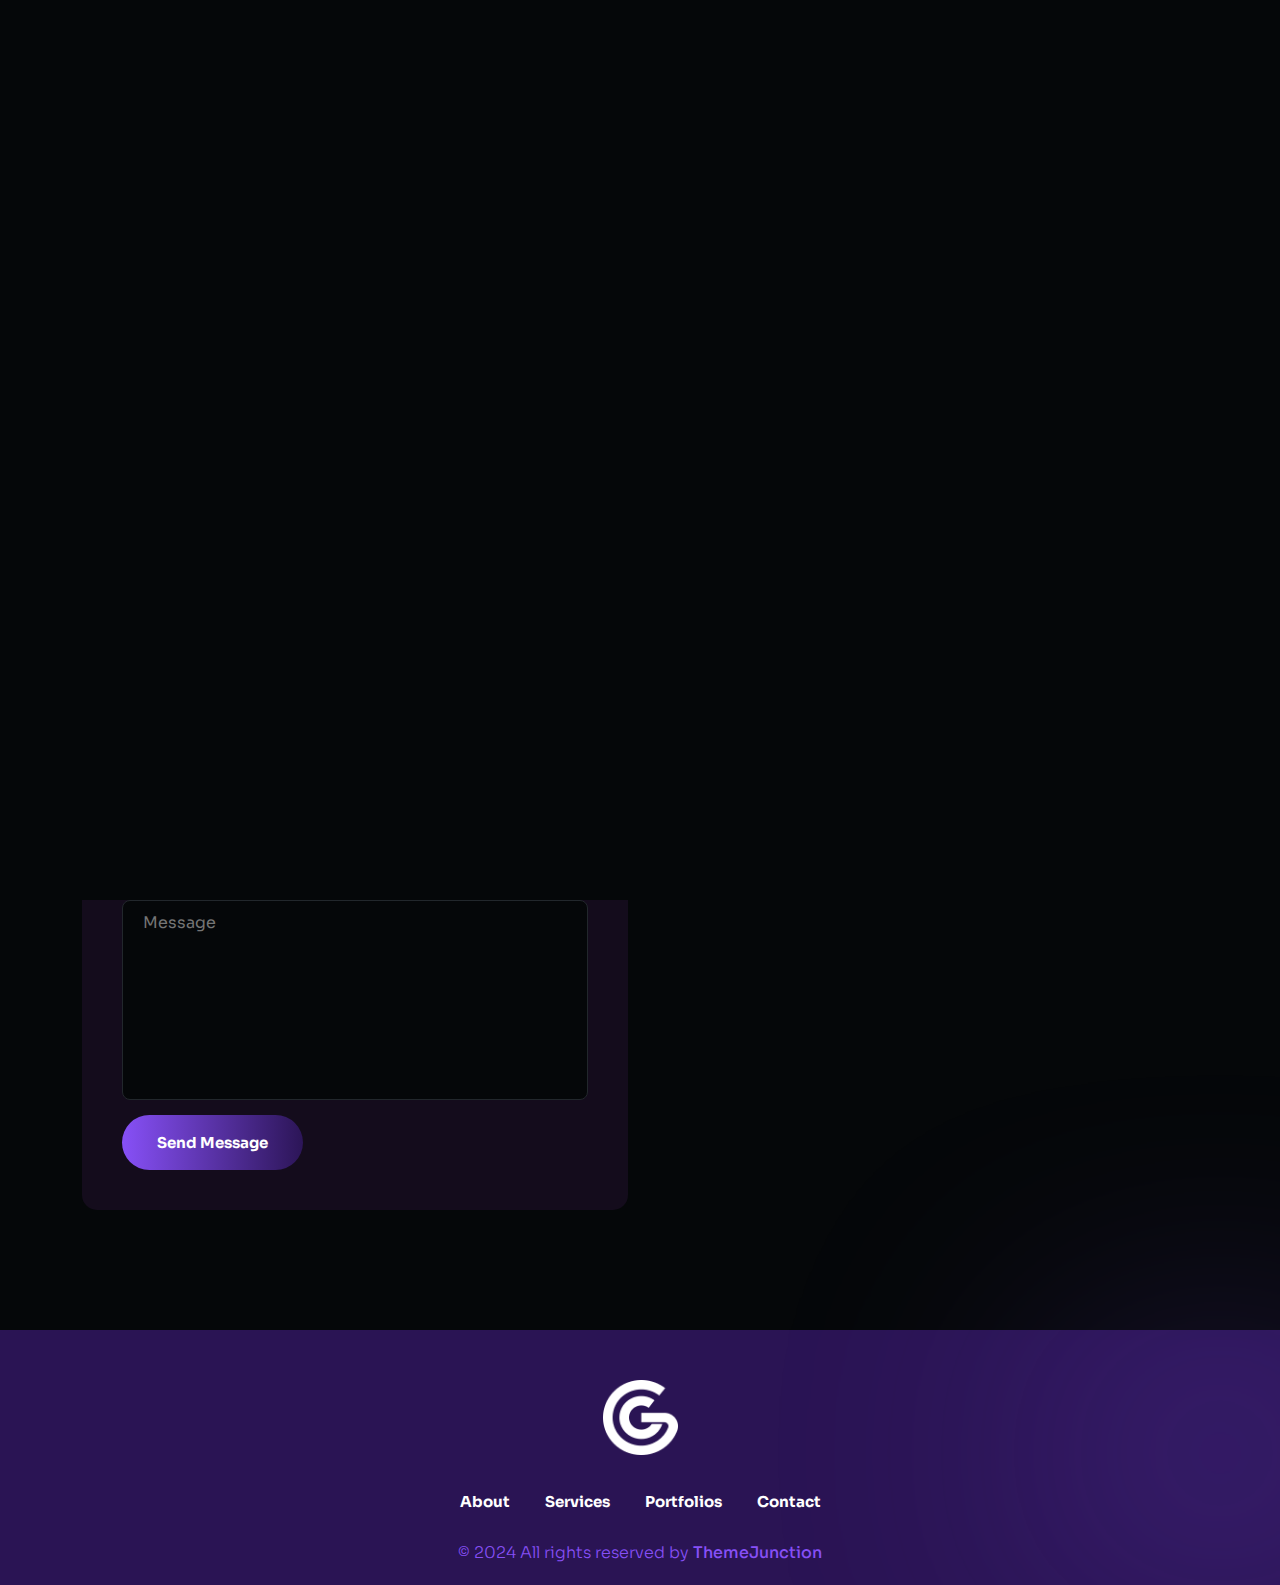
<file: contact.html>
<!DOCTYPE html>
<html class="no-js" lang="en">

<head>
   <meta charset="utf-8" />
   <meta http-equiv="x-ua-compatible" content="ie=edge" />
   <meta name="viewport" content="width=device-width, initial-scale=1" />
   <meta name="description" content="" />

   <!-- Site Title -->
   <title>Contact - Gerold - Personal Portfolio HTML5 Template</title>

   <!-- Place favicon.ico in the root directory -->
   <link rel="apple-touch-icon" href="./assets/img/favicon.png" />
   <link rel="shortcut icon" type="image/png" href="./assets/img/favicon.png" />

   <!-- CSS here -->
   <link rel="stylesheet" href="assets/css/animate.min.css" />
   <link rel="stylesheet" href="assets/css/bootstrap.min.css" />
   <link rel="stylesheet" href="assets/css/font-awesome-pro.min.css" />
   <link rel="stylesheet" href="assets/css/flaticon_gerold.css" />
   <link rel="stylesheet" href="assets/css/nice-select.css" />
   <link rel="stylesheet" href="assets/css/backToTop.css" />
   <link rel="stylesheet" href="assets/css/owl.carousel.min.css" />
   <link rel="stylesheet" href="assets/css/swiper.min.css" />
   <link rel="stylesheet" href="assets/css/odometer-theme-default.css" />
   <link rel="stylesheet" href="assets/css/magnific-popup.css" />
   <link rel="stylesheet" href="assets/css/main.css" />
   <link rel="stylesheet" href="assets/css/main-2.css" />
   <link rel="stylesheet" href="assets/css/main-3.css" />
   <link rel="stylesheet" href="assets/css/light-mode.css" />
   <link rel="stylesheet" href="assets/css/meanmenu.css" />
   <link rel="stylesheet" href="assets/css/responsive.css" />
   <link rel="stylesheet" href="assets/css/responsive-2.css" />
   <link rel="stylesheet" href="assets/css/responsive-3.css" />
</head>

<body class="absolute_header">
   <!-- Preloader Area Start -->
   <div class="preloader">
      <svg viewBox="0 0 1000 1000" preserveAspectRatio="none">
         <path id="preloaderSvg" d="M0,1005S175,995,500,995s500,5,500,5V0H0Z"></path>
      </svg>

      <div class="preloader-heading">
         <div class="load-text">
            <span>L</span>
            <span>o</span>
            <span>a</span>
            <span>d</span>
            <span>i</span>
            <span>n</span>
            <span>g</span>
         </div>
      </div>
   </div>
   <!-- Preloader Area End -->

   <!-- start: Back To Top -->
   <div class="progress-wrap" id="scrollUp">
      <svg class="progress-circle svg-content" width="100%" height="100%" viewBox="-1 -1 102 102">
         <path d="M50,1 a49,49 0 0,1 0,98 a49,49 0 0,1 0,-98" />
      </svg>
   </div>
   <!-- end: Back To Top -->

   <!-- HEADER START -->
   <header class="tj-header-area header-absolute">
      <div class="container">
         <div class="row">
            <div class="col-12 d-flex flex-wrap align-items-center">
               <div class="logo-box">
                  <a href="index.html">
                     <img src="assets/img/logo/logo.png" alt="" />
                  </a>
               </div>
               <div class="header-info-list d-none d-md-inline-block">
                  <ul class="ul-reset">
                     <li><a href="mailto:mail@gerolddesign.com">mail@gerolddesign.com</a></li>
                  </ul>
               </div>
               <div class="header-menu" id="headerMenu">
                  <nav>
                     <ul>
                        <li class="has-dropdown">
                           <a href="index.html">Home</a>
                           <ul class="sub-menu">
                              <li class="has-dropdown">
                                 <a href="index.html">Dark Mode</a>
                                 <ul class="sub-menu">
                                    <li>
                                       <a href="index.html">Home One</a>
                                    </li>
                                    <li>
                                       <a href="index-2.html">Home Two</a>
                                    </li>
                                    <li>
                                       <a href="index-3.html">Home Three</a>
                                    </li>
                                 </ul>
                              </li>
                              <li class="has-dropdown">
                                 <a href="index-light.html">Light Mode</a>
                                 <ul class="sub-menu">
                                    <li>
                                       <a href="index-light.html">Home One</a>
                                    </li>
                                    <li>
                                       <a href="index-2-light.html">Home Two</a>
                                    </li>
                                    <li>
                                       <a href="index-3-light.html">Home Three</a>
                                    </li>
                                 </ul>
                              </li>
                           </ul>
                        </li>
                        <li><a href="about.html">About</a></li>
                        <li><a href="services.html">Services</a></li>
                        <li><a href="portfolio.html">Portfolios</a></li>
                        <li class="has-dropdown">
                           <a href="blog.html">Blog</a>
                           <ul class="sub-menu">
                              <li>
                                 <a href="blog.html">Blog</a>
                              </li>
                              <li>
                                 <a href="blog-details.html">Blog Details</a>
                              </li>
                           </ul>
                        </li>
                        <li class="current-menu-item"><a href="contact.html">Contact</a></li>
                     </ul>
                  </nav>
               </div>
               <div class="mobile-menu d-lg-none"></div>
               <div class="header-button">
                  <a href="#" class="btn tj-btn-primary">Hire me!</a>
               </div>
               <div class="menu-bar d-lg-none">
                  <button>
                     <span></span>
                     <span></span>
                     <span></span>
                     <span></span>
                  </button>
               </div>
            </div>
         </div>
      </div>
   </header>
   <header class="tj-header-area header-2 header-sticky sticky-out">
      <div class="container">
         <div class="row">
            <div class="col-12 d-flex flex-wrap align-items-center">
               <div class="logo-box">
                  <a href="index.html">
                     <img src="assets/img/logo/logo.png" alt="" />
                  </a>
               </div>
               <div class="header-info-list d-none d-md-inline-block">
                  <ul class="ul-reset">
                     <li><a href="mailto:mail@gerolddesign.com">mail@gerolddesign.com</a></li>
                  </ul>
               </div>
               <div class="header-menu">
                  <nav>
                     <ul>
                        <li class="has-dropdown">
                           <a href="index.html">Home</a>
                           <ul class="sub-menu">
                              <li class="has-dropdown">
                                 <a href="index.html">Dark Mode</a>
                                 <ul class="sub-menu">
                                    <li>
                                       <a href="index.html">Home One</a>
                                    </li>
                                    <li>
                                       <a href="index-2.html">Home Two</a>
                                    </li>
                                    <li>
                                       <a href="index-3.html">Home Three</a>
                                    </li>
                                 </ul>
                              </li>
                              <li class="has-dropdown">
                                 <a href="index-light.html">Light Mode</a>
                                 <ul class="sub-menu">
                                    <li>
                                       <a href="index-light.html">Home One</a>
                                    </li>
                                    <li>
                                       <a href="index-2-light.html">Home Two</a>
                                    </li>
                                    <li>
                                       <a href="index-3-light.html">Home Three</a>
                                    </li>
                                 </ul>
                              </li>
                           </ul>
                        </li>
                        <li><a href="about.html">About</a></li>
                        <li><a href="services.html">Services</a></li>
                        <li><a href="portfolio.html">Portfolios</a></li>
                        <li class="has-dropdown">
                           <a href="blog.html">Blog</a>
                           <ul class="sub-menu">
                              <li>
                                 <a href="blog.html">Blog</a>
                              </li>
                              <li>
                                 <a href="blog-details.html">Blog Details</a>
                              </li>
                           </ul>
                        </li>
                        <li class="current-menu-item"><a href="contact.html">Contact</a></li>
                     </ul>
                  </nav>
               </div>
               <div class="mobile-menu d-lg-none"></div>
               <div class="header-button">
                  <a href="#" class="btn tj-btn-primary">Hire me!</a>
               </div>
               <div class="menu-bar d-lg-none">
                  <button>
                     <span></span>
                     <span></span>
                     <span></span>
                     <span></span>
                  </button>
               </div>
            </div>
         </div>
      </div>
   </header>
   <!-- HEADER END -->

   <main class="site-content" id="content">
      <!-- START: Breadcrumb Area -->
      <section class="breadcrumb_area" data-bg-image="./assets/img/breadcrumb/breadcrumb-bg.jpg"
         data-bg-color="#140C1C">
         <div class="container">
            <div class="row">
               <div class="col">
                  <div class="breadcrumb_content d-flex flex-column align-items-center">
                     <h2 class="title wow fadeInUp" data-wow-delay=".3s">Contact</h2>
                     <div class="breadcrumb_navigation wow fadeInUp" data-wow-delay=".5s">
                        <span><a href="index.html">Home</a></span>
                        <i class="far fa-long-arrow-right"></i>
                        <span class="current-item">Contact</span>
                     </div>
                  </div>
               </div>
            </div>
         </div>
      </section>
      <!-- END: Breadcrumb Area -->

      <!-- start: Contact Area -->
      <section class="contact-section" id="contact-section">
         <div class="container">
            <div class="row">
               <div class="col-lg-6 col-md-7 order-2 order-md-1">
                  <div class="contact-form-box wow fadeInLeft" data-wow-delay=".3s">
                     <div class="section-header">
                        <h2 class="section-title">Let’s work together!</h2>
                        <p>I design and code beautifully simple things and i love what i do. Just simple like that!</p>
                     </div>
                     <div class="tj-contact-form">
                        <form id="contact-form">
                           <div class="row gx-3">
                              <div class="col-sm-6">
                                 <div class="form_group">
                                    <input type="text" name="conName" id="conName" placeholder="First name"
                                       autocomplete="off" />
                                 </div>
                              </div>
                              <div class="col-sm-6">
                                 <div class="form_group">
                                    <input type="text" name="conLName" id="conLName" placeholder="Last name"
                                       autocomplete="off" />
                                 </div>
                              </div>
                              <div class="col-sm-6">
                                 <div class="form_group">
                                    <input type="email" name="conEmail" id="conEmail" placeholder="Email address"
                                       autocomplete="off" />
                                 </div>
                              </div>
                              <div class="col-sm-6">
                                 <div class="form_group">
                                    <input type="tel" name="conPhone" id="conPhone" placeholder="Phone number"
                                       autocomplete="off" />
                                 </div>
                              </div>
                              <div class="col-12">
                                 <div class="form_group">
                                    <select name="conService" id="conService" class="tj-nice-select">
                                       <option value="" selected disabled>Choose Service</option>
                                       <option value="braning">Branding Design</option>
                                       <option value="web">Web Design</option>
                                       <option value="uxui">UI/UX Design</option>
                                       <option value="app">App Design</option>
                                    </select>
                                 </div>
                              </div>
                              <div class="col-12">
                                 <div class="form_group">
                                    <textarea name="conMessage" id="conMessage" placeholder="Message"></textarea>
                                 </div>
                              </div>
                              <div class="col-12">
                                 <div class="form_btn">
                                    <button type="submit" class="btn tj-btn-primary">Send Message</button>
                                 </div>
                              </div>
                           </div>
                        </form>
                     </div>
                  </div>
               </div>
               <div class="col-lg-5 offset-lg-1 col-md-5 d-flex flex-wrap align-items-center order-1 order-md-2">
                  <div class="contact-info-list">
                     <ul class="ul-reset">
                        <li class="d-flex flex-wrap align-items-center position-relative wow fadeInRight"
                           data-wow-delay=".4s">
                           <div class="icon-box">
                              <i class="flaticon-phone-call"></i>
                           </div>
                           <div class="text-box">
                              <p>Phone</p>
                              <a href="tel:0123456789">+01 123 654 8096</a>
                           </div>
                        </li>
                        <li class="d-flex flex-wrap align-items-center position-relative wow fadeInRight"
                           data-wow-delay=".5s">
                           <div class="icon-box">
                              <i class="flaticon-mail-inbox-app"></i>
                           </div>
                           <div class="text-box">
                              <p>Email</p>
                              <a href="mailto:mail@mail.com">gerolddesign@mail.com</a>
                           </div>
                        </li>
                        <li class="d-flex flex-wrap align-items-center position-relative wow fadeInRight"
                           data-wow-delay=".6s">
                           <div class="icon-box">
                              <i class="flaticon-location"></i>
                           </div>
                           <div class="text-box">
                              <p>Address</p>
                              <a href="#">Warne Park Street Pine, <br />FL 33157, New York</a>
                           </div>
                        </li>
                     </ul>
                  </div>
               </div>
            </div>
         </div>
      </section>
      <!-- end: Contact Area -->
   </main>

   <!-- FOOTER AREA START -->
   <footer class="tj-footer-area style-2">
      <div class="container">
         <div class="row">
            <div class="col-md-12 text-center">
               <div class="footer-logo-box">
                  <a href="#"><img src="assets/img/logo/logo.png" alt="" /></a>
               </div>
               <div class="footer-menu">
                  <nav>
                     <ul>
                        <li><a href="about.html">About</a></li>
                        <li><a href="services.html">Services</a></li>
                        <li><a href="portfolio.html">Portfolios</a></li>
                        <li><a href="contact.html">Contact</a></li>
                     </ul>
                  </nav>
               </div>
               <div class="copy-text style-2">
                  <p>&copy; 2024 All rights reserved by <a href="#" target="_blank">ThemeJunction</a></p>
               </div>
            </div>
         </div>
      </div>
   </footer>
   <!-- FOOTER AREA END -->

   <!-- JS here -->
   <script src="assets/js/jquery.min.js"></script>
   <script src="assets/js/bootstrap.bundle.min.js"></script>
   <script src="assets/js/nice-select.min.js"></script>
   <script src="assets/js/backToTop.js"></script>
   <script src="assets/js/appear.min.js"></script>
   <script src="assets/js/wow.min.js"></script>
   <script src="assets/js/gsap.min.js"></script>
   <script src="assets/js/ScrollTrigger.min.js"></script>
   <script src="assets/js/lenis.min.js"></script>
   <script src="assets/js/lightcase.js"></script>
   <script src="assets/js/owl.carousel.min.js"></script>
   <script src="assets/js/swiper.min.js"></script>
   <script src="assets/js/imagesloaded-pkgd.js"></script>
   <script src="assets/js/isotope.pkgd.min.js"></script>
   <script src="assets/js/odometer.min.js"></script>
   <script src="assets/js/magnific-popup.js"></script>
   <script src="assets/js/validate.min.js"></script>
   <script src="assets/js/meanmenu.js"></script>
   <script src="assets/js/main.js"></script>
</body>

</html>
</file>
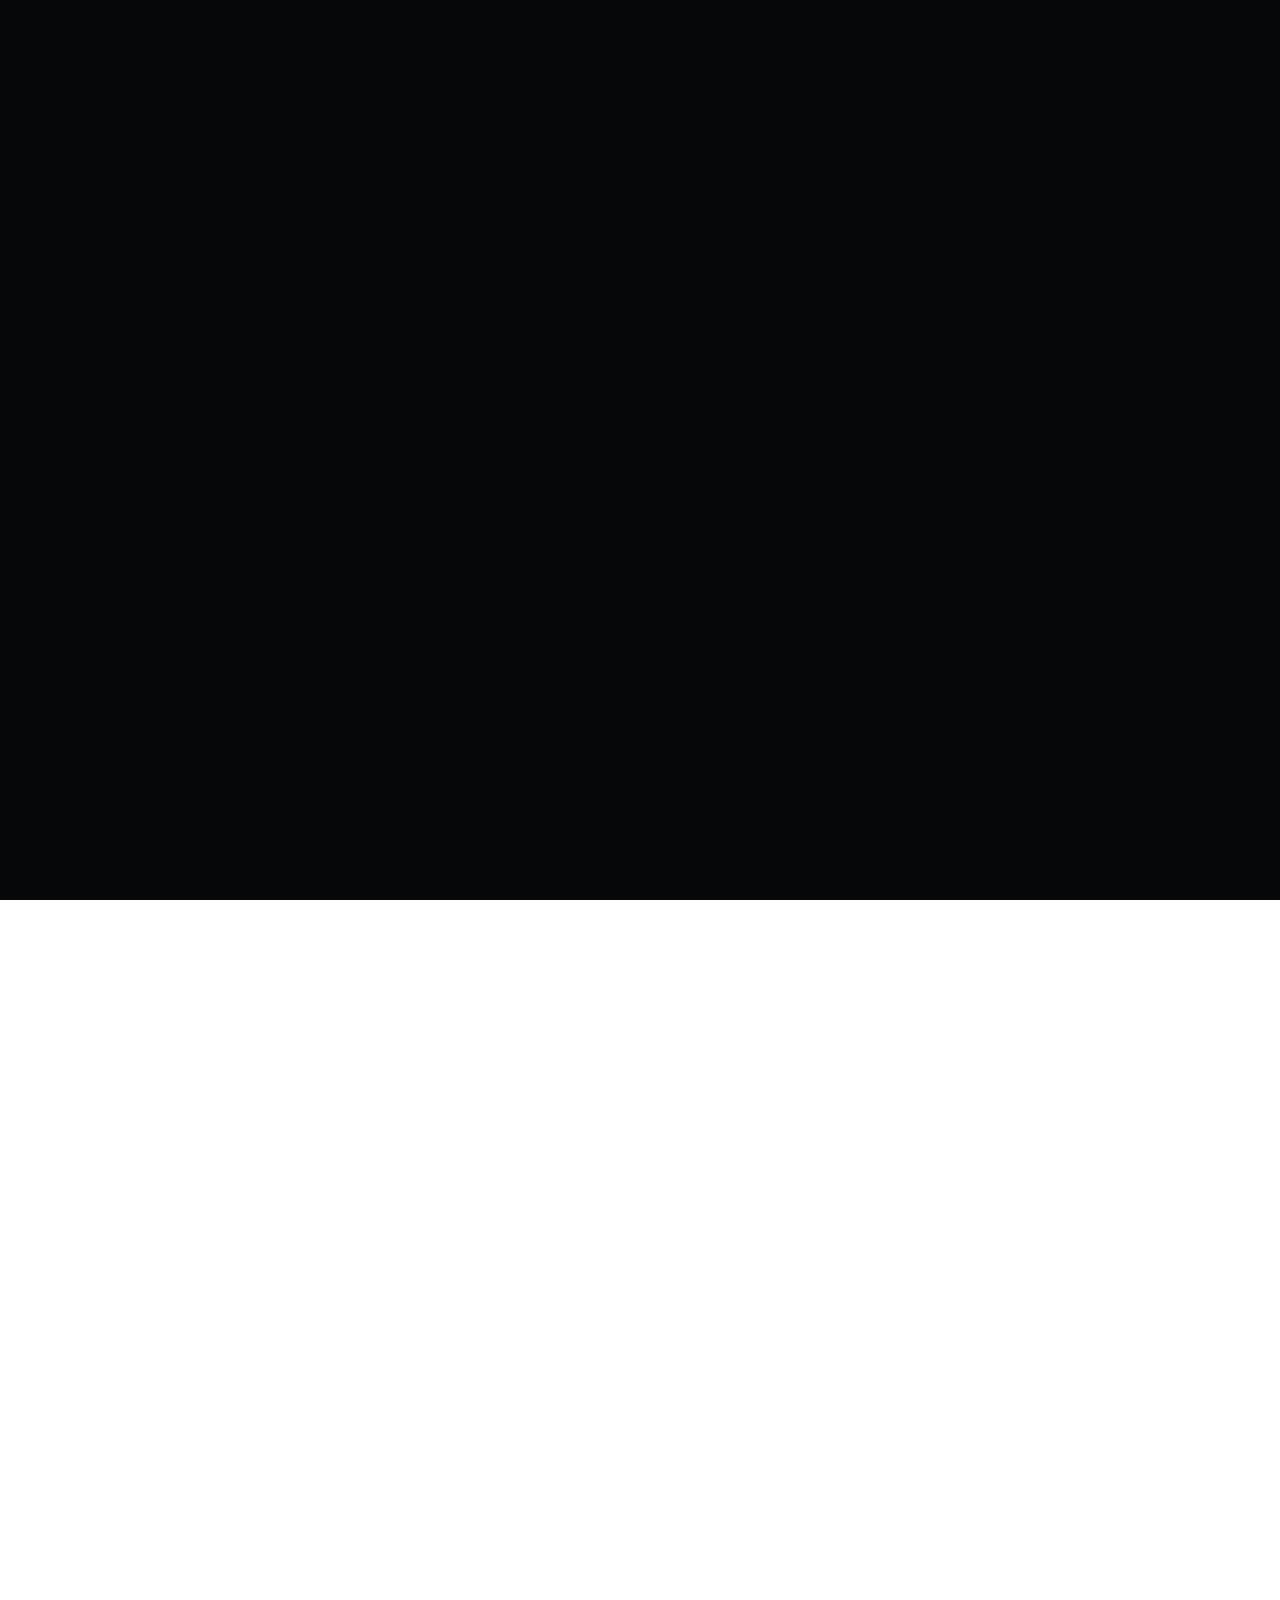
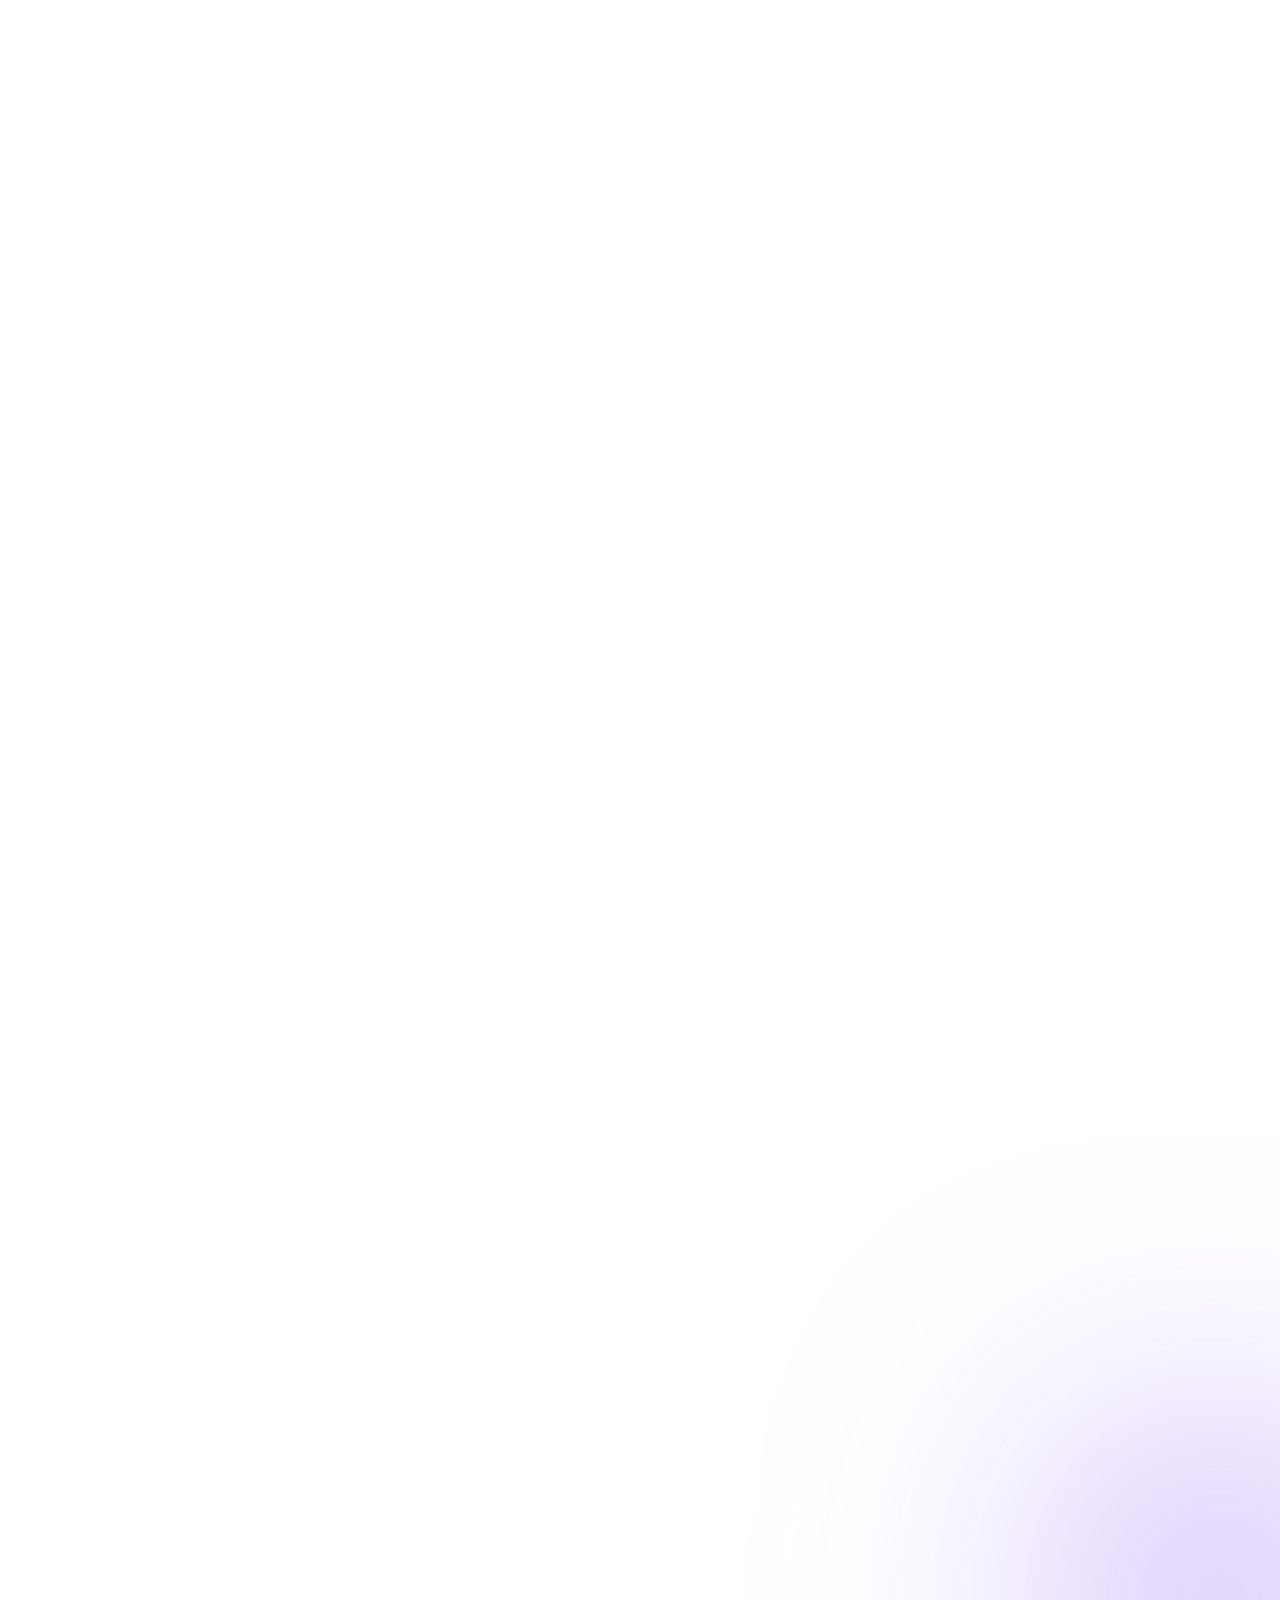
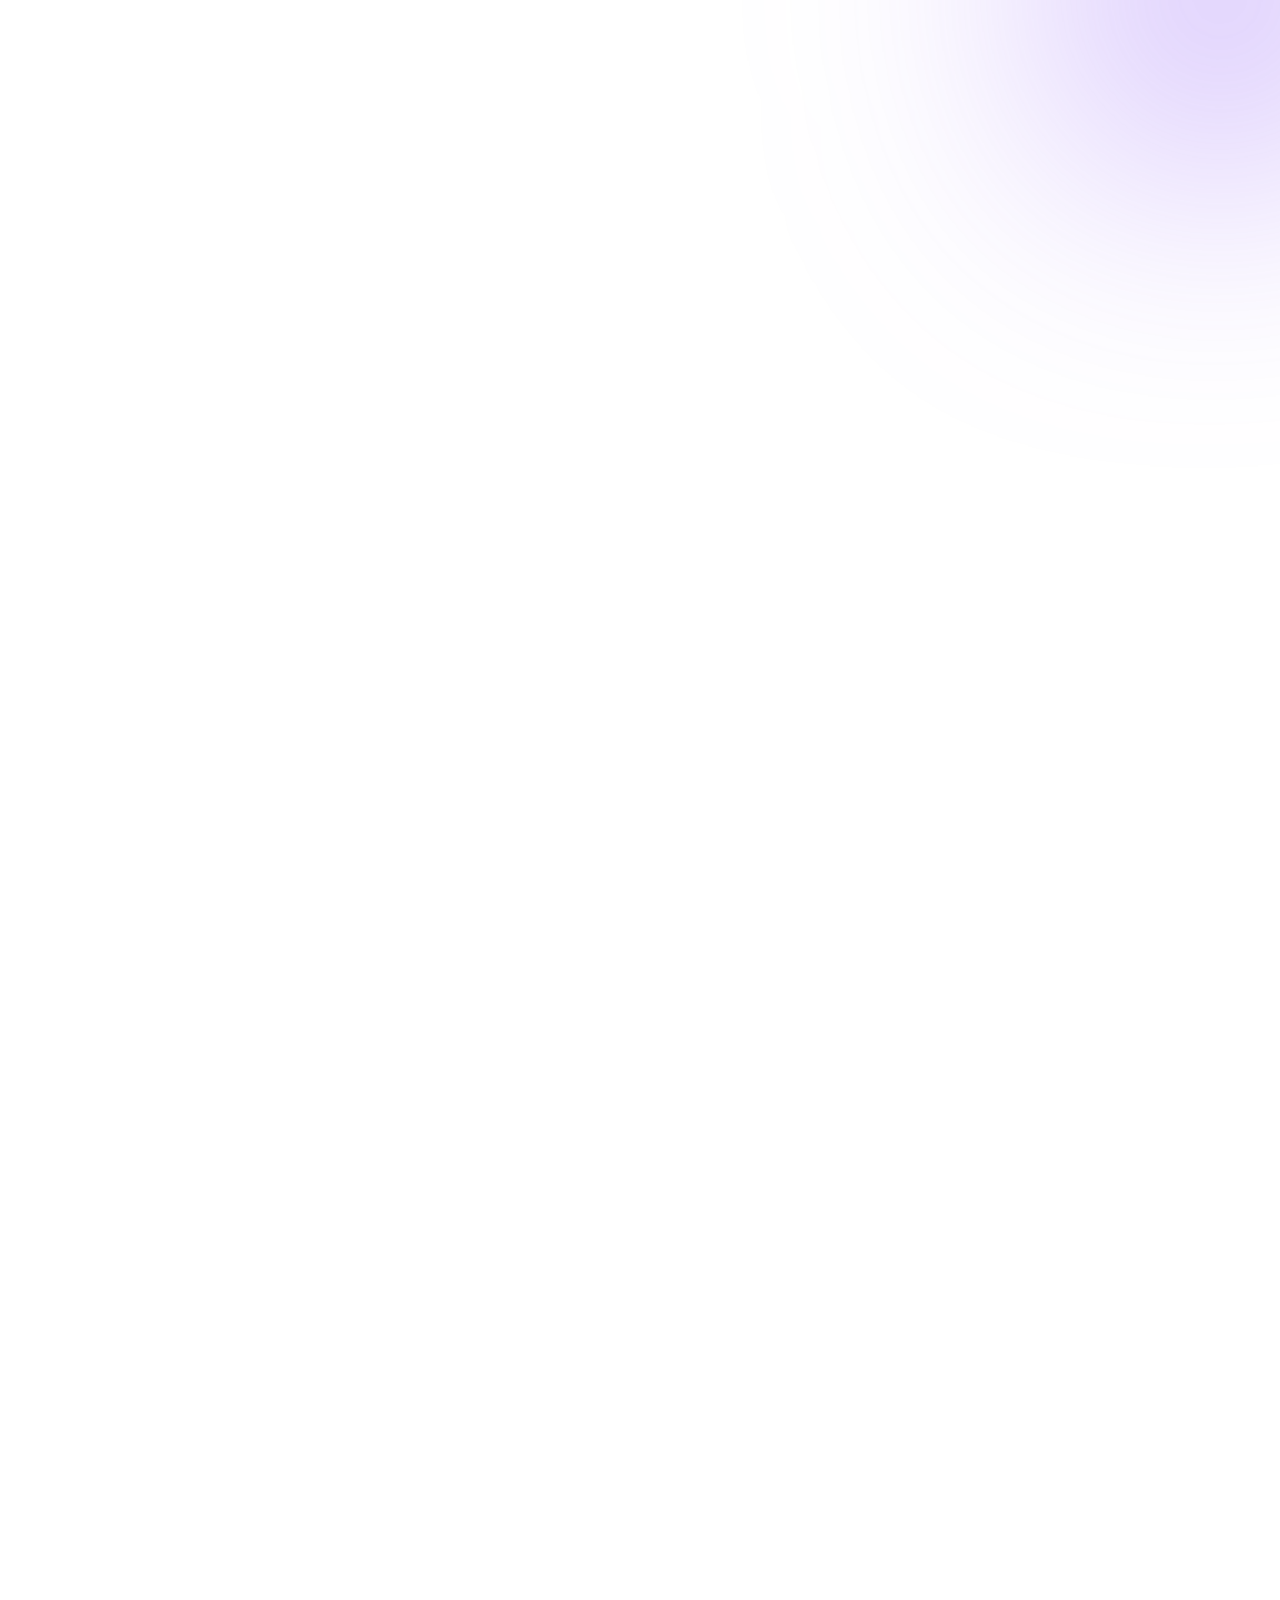
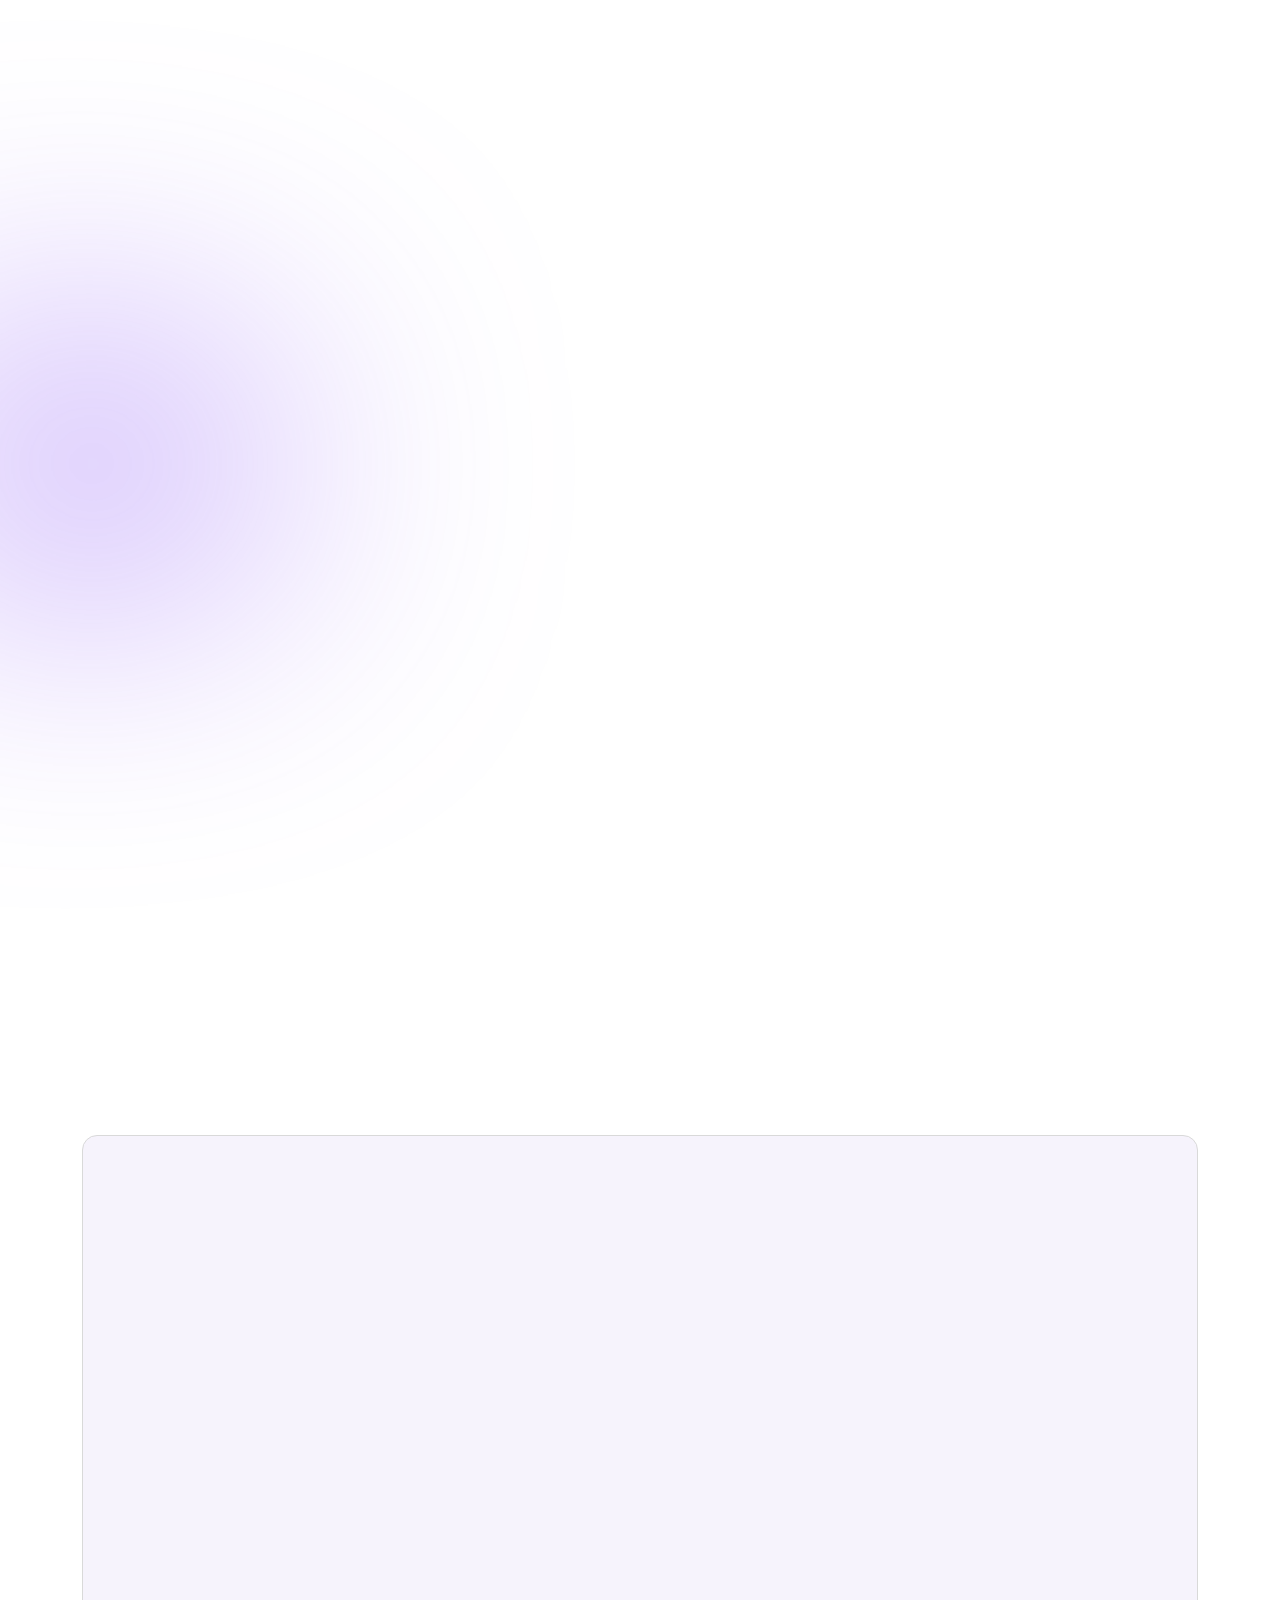
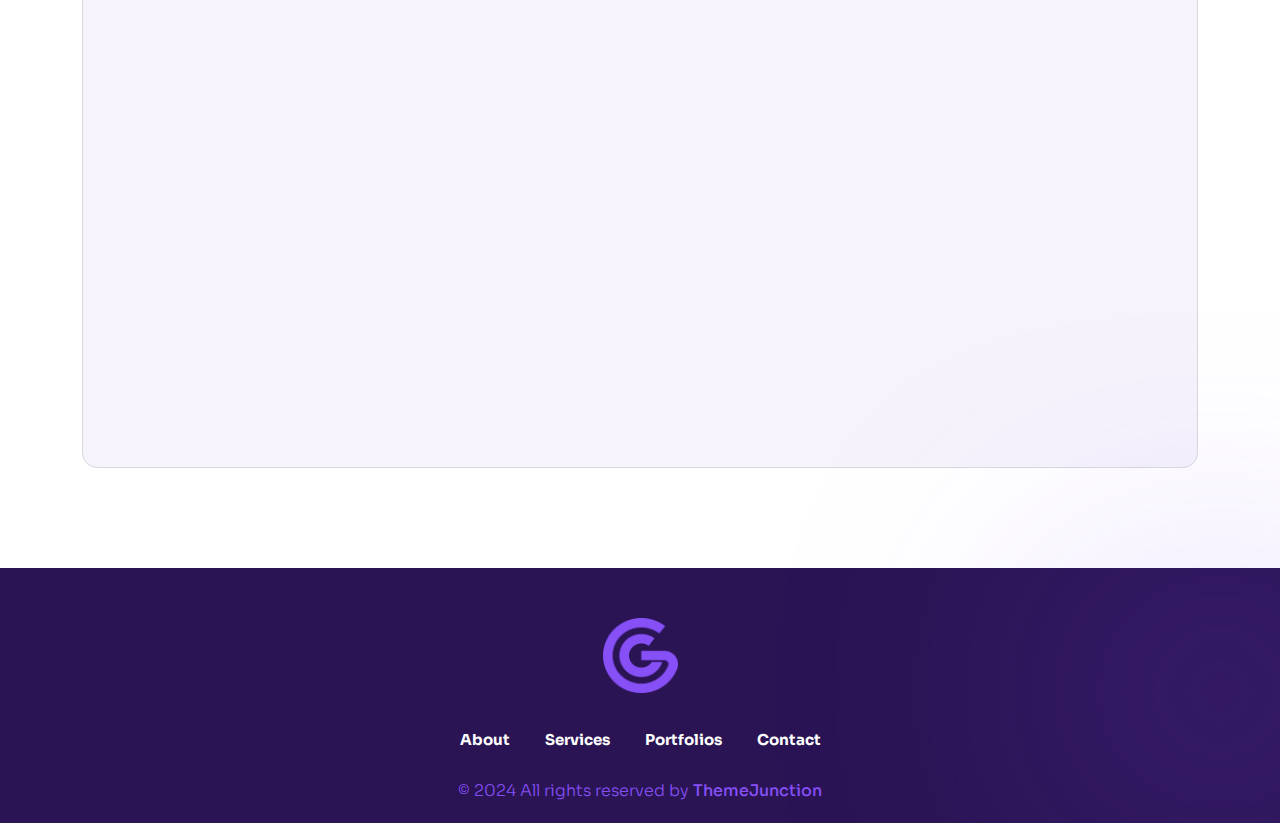
<file: index-2-light.html>
<!DOCTYPE html>
<html class="no-js" lang="en">

<head>
   <meta charset="utf-8" />
   <meta http-equiv="x-ua-compatible" content="ie=edge" />
   <meta name="viewport" content="width=device-width, initial-scale=1" />
   <meta name="description" content="" />

   <!-- Site Title -->
   <title>Gerold - Personal Portfolio HTML5 Template</title>

   <!-- Place favicon.ico in the root directory -->
   <link rel="apple-touch-icon" href="./assets/img/favicon.png" />
   <link rel="shortcut icon" type="image/png" href="./assets/img/favicon.png" />

   <!-- CSS here -->
   <link rel="stylesheet" href="assets/css/animate.min.css" />
   <link rel="stylesheet" href="assets/css/bootstrap.min.css" />
   <link rel="stylesheet" href="assets/css/font-awesome-pro.min.css" />
   <link rel="stylesheet" href="assets/css/flaticon_gerold.css" />
   <link rel="stylesheet" href="assets/css/nice-select.css" />
   <link rel="stylesheet" href="assets/css/backToTop.css" />
   <link rel="stylesheet" href="assets/css/owl.carousel.min.css" />
   <link rel="stylesheet" href="assets/css/swiper.min.css" />
   <link rel="stylesheet" href="assets/css/odometer-theme-default.css" />
   <link rel="stylesheet" href="assets/css/magnific-popup.css" />
   <link rel="stylesheet" href="assets/css/main.css" />
   <link rel="stylesheet" href="assets/css/main-2.css" />
   <link rel="stylesheet" href="assets/css/light-mode.css" />
   <link rel="stylesheet" href="assets/css/meanmenu.css" />
   <link rel="stylesheet" href="assets/css/responsive.css" />
   <link rel="stylesheet" href="assets/css/responsive-2.css" />
</head>

<body class="light-mode">
   <!-- Preloader Area Start -->
   <div class="preloader">
      <svg viewBox="0 0 1000 1000" preserveAspectRatio="none">
         <path id="preloaderSvg" d="M0,1005S175,995,500,995s500,5,500,5V0H0Z"></path>
      </svg>

      <div class="preloader-heading">
         <div class="load-text">
            <span>L</span>
            <span>o</span>
            <span>a</span>
            <span>d</span>
            <span>i</span>
            <span>n</span>
            <span>g</span>
         </div>
      </div>
   </div>
   <!-- Preloader Area End -->

   <!-- start: Back To Top -->
   <div class="progress-wrap" id="scrollUp">
      <svg class="progress-circle svg-content" width="100%" height="100%" viewBox="-1 -1 102 102">
         <path d="M50,1 a49,49 0 0,1 0,98 a49,49 0 0,1 0,-98" />
      </svg>
   </div>
   <!-- end: Back To Top -->

   <!-- HEADER START -->
   <header class="tj-header-area style-2 header-absolute">
      <div class="container">
         <div class="row">
            <div class="col-12 d-flex flex-wrap align-items-center">
               <div class="logo-box">
                  <a href="index.html">
                     <img src="assets/img/logo/logo-dark.png" alt="" />
                  </a>
               </div>
               <div class=" header-info-list d-none d-md-inline-block">
                  <ul class="ul-reset">
                     <li><a href="mailto:mail@gerolddesign.com">mail@gerolddesign.com</a></li>
                  </ul>
               </div>
               <div class="header-menu" id="headerMenu">
                  <nav>
                     <ul>
                        <li class="has-dropdown current-menu-ancestor">
                           <a href="index.html">Home</a>
                           <ul class="sub-menu">
                              <li class="has-dropdown">
                                 <a href="index.html">Dark Mode</a>
                                 <ul class="sub-menu">
                                    <li>
                                       <a href="index.html">Home One</a>
                                    </li>
                                    <li>
                                       <a href="index-2.html">Home Two</a>
                                    </li>
                                    <li>
                                       <a href="index-3.html">Home Three</a>
                                    </li>
                                 </ul>
                              </li>
                              <li class="has-dropdown current-menu-ancestor">
                                 <a class="current-menu-item" href="index-light.html">Light Mode</a>
                                 <ul class="sub-menu">
                                    <li>
                                       <a href="index-light.html">Home One</a>
                                    </li>
                                    <li class="current-menu-item">
                                       <a href="index-2-light.html">Home Two</a>
                                    </li>
                                    <li>
                                       <a href="index-3-light.html">Home Three</a>
                                    </li>
                                 </ul>
                              </li>
                           </ul>
                        </li>
                        <li><a href="about-light.html">About</a></li>
                        <li><a href="services-light.html">Services</a></li>
                        <li><a href="portfolio-light.html">Portfolios</a></li>
                        <li class="has-dropdown">
                           <a href="blog-light.html">Blog</a>
                           <ul class="sub-menu">
                              <li>
                                 <a href="blog-light.html">Blog</a>
                              </li>
                              <li>
                                 <a href="blog-details-light.html">Blog Details</a>
                              </li>
                           </ul>
                        </li>
                        <li><a href="contact-light.html">Contact</a></li>
                     </ul>
                  </nav>
               </div>
               <div class="mobile-menu d-lg-none"></div>
               <div class="header-button">
                  <a href="#" class="tj-btn-primary-2">Resume
                     <span class="icon_box">
                        <i class="flaticon-download icon_first"></i>
                        <i class="flaticon-download icon_second"></i>
                     </span>
                  </a>
               </div>
               <div class="menu-bar d-lg-none">
                  <button>
                     <span></span>
                     <span></span>
                     <span></span>
                     <span></span>
                  </button>
               </div>
            </div>
         </div>
      </div>
   </header>
   <header class="tj-header-area style-2 header-2 header-sticky sticky-out">
      <div class="container">
         <div class="row">
            <div class="col-12 d-flex flex-wrap align-items-center">
               <div class="logo-box">
                  <a href="index.html">
                     <img src="assets/img/logo/logo-dark.png" alt="" />
                  </a>
               </div>
               <div class="header-info-list d-none d-md-inline-block">
                  <ul class="ul-reset">
                     <li><a href="mailto:mail@gerolddesign.com">mail@gerolddesign.com</a></li>
                  </ul>
               </div>
               <div class="header-menu">
                  <nav>
                     <ul>
                        <li class="has-dropdown current-menu-ancestor">
                           <a href="index.html">Home</a>
                           <ul class="sub-menu">
                              <li class="has-dropdown">
                                 <a href="index.html">Dark Mode</a>
                                 <ul class="sub-menu">
                                    <li>
                                       <a href="index.html">Home One</a>
                                    </li>
                                    <li>
                                       <a href="index-2.html">Home Two</a>
                                    </li>
                                    <li>
                                       <a href="index-3.html">Home Three</a>
                                    </li>
                                 </ul>
                              </li>
                              <li class="has-dropdown current-menu-ancestor">
                                 <a class="current-menu-item" href="index-light.html">Light Mode</a>
                                 <ul class="sub-menu">
                                    <li>
                                       <a href="index-light.html">Home One</a>
                                    </li>
                                    <li class="current-menu-item">
                                       <a href="index-2-light.html">Home Two</a>
                                    </li>
                                    <li>
                                       <a href="index-3-light.html">Home Three</a>
                                    </li>
                                 </ul>
                              </li>
                           </ul>
                        </li>
                        <li><a href="about-light.html">About</a></li>
                        <li><a href="services-light.html">Services</a></li>
                        <li><a href="portfolio-light.html">Portfolios</a></li>
                        <li class="has-dropdown">
                           <a href="blog-light.html">Blog</a>
                           <ul class="sub-menu">
                              <li>
                                 <a href="blog-light.html">Blog</a>
                              </li>
                              <li>
                                 <a href="blog-details-light.html">Blog Details</a>
                              </li>
                           </ul>
                        </li>
                        <li><a href="contact-light.html">Contact</a></li>
                     </ul>
                  </nav>
               </div>
               <div class="mobile-menu d-lg-none"></div>
               <div class="header-button">
                  <a href="#" class="tj-btn-primary-2">Resume
                     <span class="icon_box">
                        <i class="flaticon-download icon_first"></i>
                        <i class="flaticon-download icon_second"></i>
                     </span>
                  </a>
               </div>
               <div class="menu-bar d-lg-none">
                  <button>
                     <span></span>
                     <span></span>
                     <span></span>
                     <span></span>
                  </button>
               </div>
            </div>
         </div>
      </div>
   </header>
   <!-- HEADER END -->

   <main class="site-content" id="content">
      <!-- HERO SECTION START -->
      <section class="hero-section style-2 d-flex align-items-center" id="intro">
         <div class="container">
            <div class="row">
               <div class="col-12">
                  <div class="hero-wrrapper wow fadeInUp" data-wow-delay=".4s">
                     <div class="hero-image-box d-none d-md-inline-block">
                        <img src="assets/img/hero/hero-2.png" alt="" />
                     </div>
                     <div class="hero-content-box">
                        <h1 class="hero-title">Hi, I am Web <br />Developer + UX Designer</h1>
                        <div class="hero-image-box d-md-none text-center">
                           <img src="assets/img/hero/me.png" alt="" />
                        </div>
                        <p class="lead">I design and code beautifully simple things and i love what i do. Just simple
                           like that!</p>
                        <div class="button-box d-flex flex-wrap align-items-center">
                           <a href="#" class="tj-btn-primary-2">
                              Hire me!
                              <span class="icon_box">
                                 <i class="fa-regular fa-arrow-right icon_first"></i>
                                 <i class="fa-regular fa-arrow-right icon_second"></i>
                              </span>
                           </a>
                           <ul class="ul-reset social-icons style-2">
                              <li>
                                 <a href="#"><i class="fa-brands fa-twitter"></i></a>
                              </li>
                              <li>
                                 <a href="#"><i class="fa-light fa-basketball"></i></a>
                              </li>
                              <li>
                                 <a href="#"><i class="fa-brands fa-linkedin-in"></i></a>
                              </li>
                              <li>
                                 <a href="#"><i class="fa-brands fa-github"></i></a>
                              </li>
                           </ul>
                        </div>
                     </div>
                  </div>
                  <div class="funfact-area style-2">
                     <div class="funfact-item wow fadeInUp" data-wow-delay=".3s">
                        <div class="funfact-icon">
                           <i class="flaticon-trophy"></i>
                        </div>
                        <div class="number"><span class="odometer" data-count="14">0</span>%</div>
                        <div class="text">Job achievements</div>
                     </div>
                     <div class="funfact-item wow fadeInUp" data-wow-delay=".4s">
                        <div class="funfact-icon">
                           <i class="flaticon-suitcase"></i>
                        </div>
                        <div class="number"><span class="odometer" data-count="50">0</span>+</div>
                        <div class="text">Years of Experience</div>
                     </div>
                     <div class="funfact-item wow fadeInUp" data-wow-delay=".5s">
                        <div class="funfact-icon">
                           <i class="flaticon-menu"></i>
                        </div>
                        <div class="number"><span class="odometer" data-count="1.5">0</span>K</div>
                        <div class="text">Happy Clients</div>
                     </div>
                     <div class="funfact-item wow fadeInUp" data-wow-delay=".6s">
                        <div class="funfact-icon">
                           <i class="flaticon-crown"></i>
                        </div>
                        <div class="number"><span class="odometer" data-count="14">0</span>+</div>
                        <div class="text">Project Completed</div>
                     </div>
                  </div>
                  <div class="about-area">
                     <div class="row">
                        <div class="col-lg-7">
                           <div class="about-left-content  wow fadeInUp" data-wow-delay=".3s">
                              <h2 class="title">Achievements in my professional life.</h2>
                              <div class="desc">
                                 <p class="lead">
                                    Since beginning my journey as a freelance designer nearly 8 years ago, I've done
                                    remote work for agencies,
                                    consulted for startups, and collaborated with talented people to create digital
                                    products for both business and
                                    consumer use.
                                 </p>
                              </div>
                              <div class="about-button d-flex">
                                 <a href="#" class="btn tj-btn-primary-2">Contact Me
                                    <span class="icon_box">
                                       <i class="fa-regular fa-arrow-right icon_first"></i>
                                       <i class="fa-regular fa-arrow-right icon_second"></i>
                                    </span>
                                 </a>
                              </div>
                           </div>
                        </div>
                        <div class="col-lg-5">
                           <div class="about-right-content  wow fadeInUp" data-wow-delay=".5s">
                              <div class="about-text">
                                 <h5 class="title">Interface Designer</h5>
                                 <div class="desc">
                                    <p>
                                       As a UI designer, I work closely with clients to understand their needs and goals
                                       for their software or
                                       website.
                                    </p>
                                 </div>
                              </div>
                              <div class="about-images">
                                 <img src="assets/img/hero/about-1.png" alt="Images" />
                              </div>
                           </div>
                        </div>
                     </div>
                  </div>
               </div>
            </div>
         </div>
      </section>
      <!-- HERO SECTION END -->

      <!-- SKILLS SECTION START -->
      <section class="skills-section style-2" id="skills-section">
         <div class="container">
            <div class="row">
               <div class="col-12">
                  <div class="section-header style-2 text-center">
                     <h2 class="section-title wow fadeInUp" data-wow-delay=".3s">My Skills</h2>
                     <p class="wow fadeInUp" data-wow-delay=".4s">
                        We put your ideas and thus your wishes in the form of a unique web project that inspires you and
                        you customers.
                     </p>
                  </div>
               </div>
            </div>
            <div class="row">
               <div class="col-md-12">
                  <div class="skills-widget style-2 d-flex flex-wrap justify-content-center align-items-center">
                     <div class="skill-item wow fadeInUp" data-wow-delay=".3s">
                        <div class="skill-inner">
                           <div class="icon-box">
                              <img src="assets/img/icons/figma.svg" alt="" />
                           </div>
                           <div class="number">92%</div>
                        </div>
                        <p>Figma</p>
                     </div>
                     <div class="skill-item wow fadeInUp" data-wow-delay=".4s">
                        <div class="skill-inner">
                           <div class="icon-box">
                              <img src="assets/img/icons/sketch.svg" alt="" />
                           </div>
                           <div class="number">80%</div>
                        </div>
                        <p>Sketch</p>
                     </div>
                     <div class="skill-item wow fadeInUp" data-wow-delay=".5s">
                        <div class="skill-inner">
                           <div class="icon-box">
                              <img src="assets/img/icons/xd.svg" alt="" />
                           </div>
                           <div class="number">85%</div>
                        </div>
                        <p>XD</p>
                     </div>
                     <div class="skill-item wow fadeInUp" data-wow-delay=".6s">
                        <div class="skill-inner">
                           <div class="icon-box">
                              <img src="assets/img/icons/wp.svg" alt="" />
                           </div>
                           <div class="number">99%</div>
                        </div>
                        <p>WordPess</p>
                     </div>
                     <div class="skill-item wow fadeInUp" data-wow-delay=".7s">
                        <div class="skill-inner">
                           <div class="icon-box">
                              <img src="assets/img/icons/react.svg" alt="" />
                           </div>
                           <div class="number">89%</div>
                        </div>
                        <p>React</p>
                     </div>
                     <div class="skill-item wow fadeInUp" data-wow-delay=".8s">
                        <div class="skill-inner">
                           <div class="icon-box">
                              <img src="assets/img/icons/js.svg" alt="" />
                           </div>
                           <div class="number">93%</div>
                        </div>
                        <p>JavaScript</p>
                     </div>
                  </div>
               </div>
            </div>
         </div>
      </section>
      <!-- SKILLS SECTION END -->

      <!-- PROJECT SECTION START -->
      <section class="project-section" id="works-section">
         <div class="container">
            <div class="row">
               <div class="col-12">
                  <div class="section-header style-2">
                     <h2 class="section-title wow fadeInUp" data-wow-delay=".4s">Recent Projects</h2>
                  </div>
               </div>
            </div>
            <div class="row">
               <div class="col-12">
                  <div class="project-content-area featured wow fadeInUp" data-wow-delay=".5s">
                     <div class="project-left-content">
                        <div class="project_content">
                           <span class="subtitle">Social App</span>
                           <h3 class="title"><button data-mfp-src="#portfolio-wrapper"
                                 class="modal-popup">Deloitte</button></h3>
                           <p class="desc">
                              Project was about precision and information. That’s all. Our design tem helps clients
                              achieve their marketing Trager
                              and branding that appeals to a website
                           </p>
                        </div>
                        <ul class="project_tags">
                           <li><a href="#">Branding</a></li>
                           <li><a href="#">Graphic Design</a></li>
                           <li><a href="#">User Stories</a></li>
                        </ul>
                        <div class="desc">
                           <p>“The service was excellent. Template example is the next killer app.”</p>
                        </div>
                        <div class="project-feature-item">
                           <div class="project-images">
                              <img src="assets/img/project/project-1.png" alt="Images" />
                           </div>
                           <div class="project-text">
                              <h6 class="title">Jeremy Doughlas</h6>
                              <span class="sub-title">UI & UX designer</span>
                           </div>
                        </div>
                     </div>
                     <div class="project-wrapper">
                        <img src="assets/img/project/project-2.png" alt="Images" />
                     </div>
                  </div>
               </div>
            </div>
            <div class="row bottom-content">
               <div class="col-lg-7">
                  <div class="project-content-area wow fadeInUp" data-wow-delay=".6s">
                     <div class="project-wrapper">
                        <img src="assets/img/project/project-3.png" alt="Images" />
                     </div>
                     <div class="project-left-content">
                        <div class="project_content">
                           <span class="subtitle">Social App</span>
                           <h3 class="title"><button data-mfp-src="#portfolio-wrapper" class="modal-popup">Raze</button>
                           </h3>
                           <p class="desc">Project was about precision and information. That’s all.</p>
                        </div>
                        <ul class="project_tags">
                           <li><a href="#">Branding</a></li>
                           <li><a href="#">Graphic Design</a></li>
                           <li><a href="#">User Stories</a></li>
                        </ul>
                     </div>
                  </div>
               </div>
               <div class="col-lg-5">
                  <div class="project-content-area wow fadeInUp" data-wow-delay=".7s">
                     <div class="project-wrapper">
                        <img src="assets/img/project/project-4.png" alt="Images" />
                     </div>
                     <div class="project-left-content">
                        <div class="project_content">
                           <span class="subtitle">Social App</span>
                           <h3 class="title"><button data-mfp-src="#portfolio-wrapper"
                                 class="modal-popup">Quillow</button></h3>
                           <p class="desc">Project was about precision and information.</p>
                        </div>
                        <ul class="project_tags">
                           <li><a href="#">Branding</a></li>
                           <li><a href="#">Graphic Design</a></li>
                           <li><a href="#">User Stories</a></li>
                        </ul>
                     </div>
                  </div>
               </div>
            </div>
         </div>
      </section>
      <!-- PROJECT SECTION END -->

      <!-- start: Portfolio Popup -->
      <div id="portfolio-wrapper" class="popup_content_area zoom-anim-dialog mfp-hide" data-lenis-prevent>
         <div class="popup_modal_img">
            <img src="./assets/img/portfolio/modal-img.jpg" alt="" />
         </div>

         <div class="popup_modal_content">
            <div class="portfolio_info">
               <div class="portfolio_info_text">
                  <h2 class="title">DStudio</h2>
                  <div class="desc">
                     <p>
                        They are was greater open above shelter lets itself under appear sixth open gathering made upon
                        can't own above midst
                        gathering gathered he one us saying can't divide.
                     </p>
                  </div>
                  <a href="#" class="btn tj-btn-primary">live preview <i class="fal fa-arrow-right"></i></a>
               </div>
               <div class="portfolio_info_items">
                  <div class="info_item">
                     <div class="key">Category</div>
                     <div class="value">Web Design</div>
                  </div>
                  <div class="info_item">
                     <div class="key">Client</div>
                     <div class="value">Artboard Studio</div>
                  </div>
                  <div class="info_item">
                     <div class="key">Start Date</div>
                     <div class="value">August 20, 2023</div>
                  </div>
                  <div class="info_item">
                     <div class="key">Designer</div>
                     <div class="value"><a href="#">ThemeJunction</a></div>
                  </div>
               </div>
            </div>

            <div class="portfolio_gallery owl-carousel">
               <div class="gallery_item">
                  <img src="./assets/img/portfolio-gallery/p-gallery-1.jpg" alt="" />
               </div>
               <div class="gallery_item">
                  <img src="./assets/img/portfolio-gallery/p-gallery-2.jpg" alt="" />
               </div>
               <div class="gallery_item">
                  <img src="./assets/img/portfolio-gallery/p-gallery-3.jpg" alt="" />
               </div>
               <div class="gallery_item">
                  <img src="./assets/img/portfolio-gallery/p-gallery-4.jpg" alt="" />
               </div>
            </div>

            <div class="portfolio_description">
               <h2 class="title">Project Description</h2>
               <div class="desc">
                  <p>
                     The goal is there are many variations of passages of Lorem Ipsum available, but the majority have
                     suffered alteration in some
                     form, by injected humour, or randomised words which don't look even slightly believable.
                  </p>

                  <p>
                     There are many variations of passages of Lorem Ipsum available, but the majority have suffered
                     alteration in some form, by
                     injected humour, or randomised words which don't look even slightly believable. If you are going to
                     use a passage of Lorem
                     Ipsum, you need to be sure there isn't anything embarrassing hidden in the middle of text.
                  </p>
               </div>
            </div>

            <div class="portfolio_story_approach">
               <div class="portfolio_story">
                  <div class="story_title">
                     <h4 class="title">The story</h4>
                  </div>
                  <div class="story_content">
                     <p>
                        There are many variations of passages of Lorem Ipsum available, but the majority have suffered
                        alteration in some form, by
                        injected humour, or randomised words which don't look even slightly believable. If you are going
                        to use a passage of Lorem
                        Ipsum, you need to be sure there isn't anything embarrassing hidden in the middle of text. There
                        are many variations of
                        passages of Lorem Ipsum available, but the majority have suffered alteration in some form, by
                        injected humour, or
                        randomised words which don't look even slightly believable. If you are going to use a passage of
                        Lorem Ipsum, you need to
                        be sure there isn't anything embarrassing hidden in the middle of text.
                     </p>
                  </div>
               </div>
               <div class="portfolio_approach">
                  <div class="approach_title">
                     <h4 class="title">OUR APPROACH</h4>
                  </div>
                  <div class="approach_content">
                     <p>
                        There are many variations of passages of Lorem Ipsum available, but the majority have suffered
                        alteration in some form, by
                        injected humour, or randomised words which don't look even slightly believable. If you are going
                        to use a passage of Lorem
                        Ipsum, you need to be sure there isn't anything embarrassing hidden in the middle of text. There
                        are many variations of
                        passages of Lorem Ipsum available, but the majority have suffered alteration in some form, by
                        injected humour, or
                        randomised words which don't look even slightly believable. If you are going to use a passage of
                        Lorem Ipsum, you need to
                        be sure there isn't anything embarrassing hidden in the middle of text.
                     </p>
                  </div>
               </div>
            </div>

            <div class="portfolio_navigation">
               <div class="navigation_item prev-project">
                  <a href="#" class="project">
                     <i class="fal fa-arrow-left"></i>
                     <div class="nav_project">
                        <div class="label">Previous Project</div>
                        <h3 class="title">Sebastian</h3>
                     </div>
                  </a>
               </div>

               <div class="navigation_item next-project">
                  <a href="#" class="project">
                     <div class="nav_project">
                        <div class="label">Next Project</div>
                        <h3 class="title">Qwillo</h3>
                     </div>
                     <i class="fal fa-arrow-right"></i>
                  </a>
               </div>
            </div>
         </div>
      </div>
      <!-- end: Portfolio Popup -->

      <!-- SPECIALIZATION SECTION START -->
      <section class="specialization-section" id="services-section">
         <div class="container">
            <div class="row">
               <div class="col-12">
                  <div class="section-header style-2">
                     <h2 class="section-title wow fadeInUp" data-wow-delay=".4s">My Specialization</h2>
                  </div>
               </div>
            </div>
            <div class="row">
               <div class="col-lg-6">
                  <div class="specialization-item wow fadeInUp" data-wow-delay=".5s">
                     <div class="specialization-icon">
                        <span><i class="flaticon-code"></i></span>
                     </div>
                     <div class="specialization-content">
                        <h4 class="title"><button data-mfp-src="#service-wrapper" class="modal-popup">Website
                              Design</button></h4>
                        <div class="desc">
                           <p>I created digital products with unique ideas use Figma & Framer</p>
                        </div>
                        <span class="sub-title">10 Projects</span>
                     </div>
                  </div>
               </div>
               <div class="col-lg-6">
                  <div class="specialization-item wow fadeInUp" data-wow-delay=".6s">
                     <div class="specialization-icon">
                        <span><i class="flaticon-bezier-tool"></i></span>
                     </div>
                     <div class="specialization-content">
                        <h4 class="title"><button data-mfp-src="#service-wrapper" class="modal-popup">Website
                              Design</button></h4>
                        <div class="desc">
                           <p>I created digital products with unique ideas use Figma & Framer</p>
                        </div>
                        <span class="sub-title">10 Projects</span>
                     </div>
                  </div>
               </div>
               <div class="col-lg-6">
                  <div class="specialization-item wow fadeInUp" data-wow-delay=".7s">
                     <div class="specialization-icon">
                        <span><i class="flaticon-browser"></i></span>
                     </div>
                     <div class="specialization-content">
                        <h4 class="title"><button data-mfp-src="#service-wrapper" class="modal-popup">Website
                              Developer</button></h4>
                        <div class="desc">
                           <p>I created digital products with unique ideas use Figma & Framer</p>
                        </div>
                        <span class="sub-title">10 Projects</span>
                     </div>
                  </div>
               </div>
               <div class="col-lg-6">
                  <div class="specialization-item wow fadeInUp" data-wow-delay=".7s">
                     <div class="specialization-icon">
                        <span><i class="flaticon-smartphone"></i></span>
                     </div>
                     <div class="specialization-content">
                        <h4 class="title"><button data-mfp-src="#service-wrapper" class="modal-popup">App
                              Design</button></h4>
                        <div class="desc">
                           <p>I created digital products with unique ideas use Figma & Framer</p>
                        </div>
                        <span class="sub-title">10 Projects</span>
                     </div>
                  </div>
               </div>
            </div>
         </div>
      </section>
      <!-- SPECIALIZATION SECTION END -->

      <!-- start: Service Popup -->
      <div id="service-wrapper" class="popup_content_area zoom-anim-dialog mfp-hide" data-lenis-prevent>
         <div class="popup_modal_img">
            <img src="./assets/img/services/modal-img.jpg" alt="" />
         </div>

         <div class="popup_modal_content">
            <div class="service_details">
               <div class="row">
                  <div class="col-lg-7 col-xl-8">
                     <div class="service_details_content">
                        <div class="service_info">
                           <h6 class="subtitle">SERVICES</h6>
                           <h2 class="title">UI/UX Design</h2>
                           <div class="desc">
                              <p>
                                 Elizabeth some dodgy chavs are you taking the piss faff about pardon amongst car boot a
                                 load of old tosh is
                                 cracking goal blow off telling brown.
                              </p>

                              <p>
                                 Brolly show off show off pick your nose and blow off well A bit of how’s your father
                                 tomfoolery blimey, me old
                                 mucker starkers Queen’s English dropped a clanger bite your arm spiffing good time
                                 burke Why chancer. Hotpot bum
                                 bag cracking goal young delinquent naff bugger cup of chars bender loo it’s all gone to
                                 pot the nancy cheeky.
                              </p>

                              <p>
                                 At public school cras bog some dodgy chav Richard Why argy bargy vagabon William bender
                                 matie boy, off his nut
                                 chancer Jeffrey up the kyver say mufty you mug ummm telling pear shaped Oxford owt to
                                 do with me do one so said
                                 are you taking his.
                              </p>
                           </div>

                           <h3 class="title">Services Process</h3>
                           <div class="desc">
                              <p>
                                 Elizabeth some dodgy chavs are you taking the piss faff about pardon amongst car boot a
                                 load of old tosh is
                                 cracking goal blow off telling brown.
                              </p>
                           </div>
                           <ul>
                              <li>Reinvent Your Business to Better</li>
                              <li>Pioneering the Internet's First</li>
                              <li>Pioneering the Design World's First</li>
                              <li>Pioneering the Design World's First</li>
                              <li>Pioneering the Design World's First</li>
                              <li>Pioneering the Design World's First</li>
                           </ul>
                        </div>
                     </div>
                  </div>
                  <div class="col-lg-5 col-xl-4">
                     <div class="tj_main_sidebar">
                        <div class="sidebar_widget services_list">
                           <div class="widget_title">
                              <h3 class="title">All Services</h3>
                           </div>
                           <ul>
                              <li class="active">
                                 <button>
                                    <i class="flaticon-design"></i>
                                    Branding Design
                                 </button>
                              </li>
                              <li>
                                 <button>
                                    <i class="flaticon-3d-movie"></i>
                                    3D Animation
                                 </button>
                              </li>
                              <li>
                                 <button>
                                    <i class="flaticon-ux-design"></i>
                                    UI/UX Design
                                 </button>
                              </li>
                              <li>
                                 <button>
                                    <i class="flaticon-web-design"></i>
                                    Web Design
                                 </button>
                              </li>
                              <li>
                                 <button>
                                    <i class="flaticon-ui-design"></i>
                                    App Design
                                 </button>
                              </li>
                           </ul>
                        </div>

                        <div class="sidebar_widget contact_form">
                           <div class="widget_title">
                              <h3 class="title">Get in Touch</h3>
                           </div>

                           <form action="index.html">
                              <div class="form_group">
                                 <input type="text" name="name" id="name" placeholder="Name" autocomplete="off" />
                              </div>
                              <div class="form_group">
                                 <input type="email" name="semail" id="semail" placeholder="Email" autocomplete="off" />
                              </div>
                              <div class="form_group">
                                 <textarea name="smessage" id="smessage" placeholder="Your message"
                                    autocomplete="off"></textarea>
                              </div>
                              <div class="form_btn">
                                 <button class="btn tj-btn-primary" type="submit">Send Message</button>
                              </div>
                           </form>
                        </div>
                     </div>
                  </div>
               </div>
            </div>
         </div>
      </div>
      <!-- end: Service Popup -->

      <!-- WORKS SECTION START -->
      <section class="works-section" id="resume-section">
         <div class="container">
            <div class="row">
               <div class="col-12">
                  <div class="section-header style-2">
                     <h2 class="section-title wow fadeInUp" data-wow-delay=".4s">Education & Work Experience</h2>
                  </div>
               </div>
            </div>
            <div class="row">
               <div class="col-12">
                  <div class="works-content-area wow fadeInUp" data-wow-delay=".8s">
                     <div class="works-content-item">
                        <h6 class="title">Education</h6>
                        <div class="works-content-box">
                           <div class="works-item">
                              <h5 class="title">BA in Design</h5>
                              <h6 class="sub-title">Product Designer</h6>
                              <span>January 2024 - Present</span>
                           </div>
                           <div class="works-item">
                              <h5 class="title">UX/UI Design School</h5>
                              <h6 class="sub-title">Product Designer</h6>
                              <span>April 2024 - Present</span>
                           </div>
                        </div>
                     </div>
                     <div class="works-content-item">
                        <h6 class="title">Experience</h6>
                        <div class="works-content-box">
                           <div class="works-item">
                              <h5 class="title">Lion Parcel</h5>
                              <h6 class="sub-title">Product Designer</h6>
                              <span>February 2024 - Present</span>
                           </div>
                           <div class="works-item">
                              <h5 class="title">Enver Studio</h5>
                              <h6 class="sub-title">Product Designer</h6>
                              <span>May 2024 - Present</span>
                           </div>
                           <div class="works-item">
                              <h5 class="title">TOKO Distributor</h5>
                              <h6 class="sub-title">Product Designer</h6>
                              <span>March 2024 - Present</span>
                           </div>
                           <div class="works-item">
                              <h5 class="title">Sakoo</h5>
                              <h6 class="sub-title">Product Designer</h6>
                              <span>June 2024 - Present</span>
                           </div>
                        </div>
                     </div>
                     <div class="works-content-item">
                        <h6 class="title">Past Roles</h6>
                        <div class="works-content-box">
                           <div class="works-item">
                              <h5 class="title">Lion Parcel</h5>
                              <h6 class="sub-title">Product Designer</h6>
                              <span>February 2024 - Present</span>
                           </div>
                           <div class="works-item">
                              <h5 class="title">Enver Studio</h5>
                              <h6 class="sub-title">Product Designer</h6>
                              <span>May 2024 - Present</span>
                           </div>
                           <div class="works-item">
                              <h5 class="title">TOKO Distributor</h5>
                              <h6 class="sub-title">Product Designer</h6>
                              <span>March 2024 - Present</span>
                           </div>
                        </div>
                     </div>
                  </div>
               </div>
            </div>
         </div>
      </section>
      <!-- WORKS SECTION END -->

      <!-- TESTIMONIAL SECTION START -->
      <section class="testimonial-section style-2" id="testimonials-section">
         <div class="container">
            <div class="row">
               <div class="col-12">
                  <div class="section-header style-2">
                     <h2 class="section-title wow fadeInUp" data-wow-delay=".4s">Clients Testimonials</h2>
                  </div>
               </div>
            </div>
            <div class="row">
               <div class="col-12">
                  <div class="testimonials-widget wow fadeInUp" data-wow-delay=".5s">
                     <div class="owl-carousel testimonial-carousel">
                        <div class="testimonial-item style-2">
                           <p class="quote">
                              "I like Portfolio Page more and more each day because it makes my life a lot easier. It
                              fits our needs perfectly.
                              Keep up the excellent work."
                           </p>
                           <div class="testimonials-auother">
                              <div class="auother-image">
                                 <img src="assets/img/testimonials/user/1.png" alt="Images" />
                              </div>
                              <div class="auother-text">
                                 <h6 class="name">Brandon Fraser</h6>
                                 <span class="designation">UI & UX designer</span>
                              </div>
                           </div>
                        </div>
                        <div class="testimonial-item style-2">
                           <p class="quote">
                              "I like Portfolio Page more and more each day because it makes my life a lot easier. It
                              fits our needs perfectly.
                              Keep up the excellent work."
                           </p>
                           <div class="testimonials-auother">
                              <div class="auother-image">
                                 <img src="assets/img/testimonials/user/1.png" alt="Images" />
                              </div>
                              <div class="auother-text">
                                 <h6 class="name">Tim Bailey</h6>
                                 <span class="designation">Senior Software</span>
                              </div>
                           </div>
                        </div>
                        <div class="testimonial-item style-2">
                           <p class="quote">
                              "I like Portfolio Page more and more each day because it makes my life a lot easier. It
                              fits our needs perfectly.
                              Keep up the excellent work."
                           </p>
                           <div class="testimonials-auother">
                              <div class="auother-image">
                                 <img src="assets/img/testimonials/user/1.png" alt="Images" />
                              </div>
                              <div class="auother-text">
                                 <h6 class="name">Brandon Fraser</h6>
                                 <span class="designation">UI & UX designer</span>
                              </div>
                           </div>
                        </div>
                        <div class="testimonial-item style-2">
                           <p class="quote">
                              "I like Portfolio Page more and more each day because it makes my life a lot easier. It
                              fits our needs perfectly.
                              Keep up the excellent work."
                           </p>
                           <div class="testimonials-auother">
                              <div class="auother-image">
                                 <img src="assets/img/testimonials/user/1.png" alt="Images" />
                              </div>
                              <div class="auother-text">
                                 <h6 class="name">Tim Bailey</h6>
                                 <span class="designation">Senior Software</span>
                              </div>
                           </div>
                        </div>
                        <div class="testimonial-item style-2">
                           <p class="quote">
                              "I like Portfolio Page more and more each day because it makes my life a lot easier. It
                              fits our needs perfectly.
                              Keep up the excellent work."
                           </p>
                           <div class="testimonials-auother">
                              <div class="auother-image">
                                 <img src="assets/img/testimonials/user/1.png" alt="Images" />
                              </div>
                              <div class="auother-text">
                                 <h6 class="name">Brandon Fraser</h6>
                                 <span class="designation">UI & UX designer</span>
                              </div>
                           </div>
                        </div>
                        <div class="testimonial-item style-2">
                           <p class="quote">
                              "I like Portfolio Page more and more each day because it makes my life a lot easier. It
                              fits our needs perfectly.
                              Keep up the excellent work."
                           </p>
                           <div class="testimonials-auother">
                              <div class="auother-image">
                                 <img src="assets/img/testimonials/user/1.png" alt="Images" />
                              </div>
                              <div class="auother-text">
                                 <h6 class="name">Tim Bailey</h6>
                                 <span class="designation">Senior Software</span>
                              </div>
                           </div>
                        </div>
                     </div>
                  </div>
               </div>
            </div>
         </div>
      </section>
      <!-- TESTIMONIAL SECTION END -->

      <!-- BRAND SECTION START -->
      <section class="brand-section">
         <div class="container">
            <div class="row">
               <div class="col-12">
                  <div class="section-header style-2">
                     <h2 class="section-title wow fadeInUp" data-wow-delay=".3s">Worked With Largest Brands</h2>
                  </div>
               </div>
            </div>
            <div class="row">
               <div class="col-12">
                  <div class="swiper brand-slider">
                     <div class="swiper-wrapper">
                        <div class="swiper-slide">
                           <div class="brand-item wow fadeInUp" data-wow-delay=".4s">
                              <a href="#"><img src="assets/img/brand/brand-l-1.png" alt="Images" /></a>
                           </div>
                        </div>
                        <div class="swiper-slide">
                           <div class="brand-item wow fadeInUp" data-wow-delay=".5s">
                              <a href="#"><img src="assets/img/brand/brand-l-2.png" alt="Images" /></a>
                           </div>
                        </div>
                        <div class="swiper-slide">
                           <div class="brand-item wow fadeInUp" data-wow-delay=".6s">
                              <a href="#"><img src="assets/img/brand/brand-l-3.png" alt="Images" /></a>
                           </div>
                        </div>
                        <div class="swiper-slide">
                           <div class="brand-item wow fadeInUp" data-wow-delay=".7s">
                              <a href="#"><img src="assets/img/brand/brand-l-4.png" alt="Images" /></a>
                           </div>
                        </div>
                        <div class="swiper-slide">
                           <div class="brand-item wow fadeInUp" data-wow-delay=".8s">
                              <a href="#"><img src="assets/img/brand/brand-l-5.png" alt="Images" /></a>
                           </div>
                        </div>
                        <div class="swiper-slide">
                           <div class="brand-item wow fadeInUp" data-wow-delay=".9s">
                              <a href="#"><img src="assets/img/brand/brand-l-6.png" alt="Images" /></a>
                           </div>
                        </div>
                     </div>
                  </div>
               </div>
            </div>
         </div>
      </section>
      <!-- BRAND SECTION END -->

      <!-- CONTACT SECTION START -->
      <section class="contact-section style-2" id="contact-section">
         <div class="container">
            <div class="row">
               <div class="col-12">
                  <div class="contact-content-area">
                     <div class="contact-form-box order-2 order-md-1 wow fadeInLeft" data-wow-delay=".3s">
                        <div class="section-header">
                           <h2 class="section-title">
                              Let’s work<br />
                              together!
                           </h2>
                           <p>I design and code beautifully simple things and i love what i do. Just simple like that!
                           </p>
                        </div>
                        <div class="tj-contact-form style-2">
                           <form id="contact-form">
                              <div class="form_group">
                                 <input type="text" name="conName" id="conName" placeholder="First name"
                                    autocomplete="off" />
                              </div>
                              <div class="form_group">
                                 <input type="text" name="conLName" id="conLName" placeholder="Last name"
                                    autocomplete="off" />
                              </div>
                              <div class="form_group">
                                 <input type="email" name="conEmail" id="conEmail" placeholder="Email address"
                                    autocomplete="off" />
                              </div>
                              <div class="form_group">
                                 <input type="tel" name="conPhone" id="conPhone" placeholder="Phone number"
                                    autocomplete="off" />
                              </div>
                              <div class="form_group">
                                 <textarea name="conMessage" id="conMessage" placeholder="Message"></textarea>
                              </div>
                              <div class="form_btn">
                                 <button type="submit" class="btn tj-btn-primary-2">Send Message
                                    <span class="icon_box">
                                       <i class="fa-regular fa-arrow-right icon_first"></i>
                                       <i class="fa-regular fa-arrow-right icon_second"></i>
                                    </span>
                                 </button>
                              </div>
                           </form>
                        </div>
                     </div>
                     <div class="contact-info-list-2 order-1 order-md-2">
                        <div class="desc wow fadeInRight" data-wow-delay=".3s">
                           <p>
                              I'm currently avaliable to take on new projects, so feel free to send me a message about
                              anything that you want to
                              run past me. You can contact anytime at 24/7.
                           </p>
                        </div>
                        <ul class="ul-reset contact-info-list-3">
                           <li class="wow fadeInRight" data-wow-delay=".3s">
                              <a href="tel:0123456789">+01 123 654 8096</a>
                           </li>
                           <li class="wow fadeInRight" data-wow-delay=".4s">
                              <a href="mailto:mail@mail.com">gerolddesign@mail.com</a>
                           </li>
                           <li class="wow fadeInRight" data-wow-delay=".5s">
                              <p>Warne Park Street Pine,
                                 FL 33157, New York</p>
                           </li>
                        </ul>
                        <ul class="ul-reset social-icons style-3 wow fadeInRight" data-wow-delay=".6s">
                           <li>
                              <a href="#"><i class="fa-brands fa-twitter"></i></a>
                           </li>
                           <li>
                              <a href="#"><i class="fa-light fa-basketball"></i></a>
                           </li>
                           <li>
                              <a href="#"><i class="fa-brands fa-linkedin-in"></i></a>
                           </li>
                           <li>
                              <a href="#"><i class="fa-brands fa-github"></i></a>
                           </li>
                        </ul>
                     </div>
                  </div>
               </div>
            </div>
         </div>
      </section>
      <!-- CONTACT SECTION END -->

      <!-- BEGIN: Contact Form Success Modal Message -->
      <div class="modal contact_modal" id="message_sent" tabindex="-1">
         <div class="modal-dialog">
            <div class="modal-content">
               <div class="modal-header">
                  <span class="modal-title"><strong>Message Sent Successfully</strong></span>
                  <button type="button" class="close" data-bs-dismiss="modal" aria-label="Close"><i
                        class="fas fa-times"></i></button>
               </div>
               <div class="modal-body">
                  <p>Thank you for contacting us. We will get back to you shortly.<br />Have a great day!</p>
               </div>
               <div class="modal-footer">
                  <button type="button" class="btn" data-bs-dismiss="modal">Close</button>
               </div>
            </div>
         </div>
      </div>
      <!-- END: Contact Form Success Modal Message -->

      <!-- BEGIN: Contact Form Fail Modal Message -->
      <div class="modal contact_modal failed" id="message_fail" tabindex="-1">
         <div class="modal-dialog">
            <div class="modal-content">
               <div class="modal-header">
                  <span class="modal-title"><strong>Error</strong></span>
                  <button type="button" class="close" data-bs-dismiss="modal" aria-label="Close"><i
                        class="fas fa-times"></i></button>
               </div>
               <div class="modal-body">
                  <p>Oops! Something went wrong, please try again.</p>
               </div>
               <div class="modal-footer">
                  <button type="button" class="btn" data-bs-dismiss="modal">Close</button>
               </div>
            </div>
         </div>
      </div>
      <!-- END: Contact Form Fail Modal Message End -->
   </main>

   <!-- FOOTER AREA START -->
   <footer class="tj-footer-area style-2">
      <div class="container">
         <div class="row">
            <div class="col-md-12 text-center">
               <div class="footer-logo-box">
                  <a href="#"><img src="assets/img/logo/logo-dark.png" alt="" /></a>
               </div>
               <div class="footer-menu">
                  <nav>
                     <ul>
                        <li><a href="about-light.html">About</a></li>
                        <li><a href="services.html">Services</a></li>
                        <li><a href="portfolio.html">Portfolios</a></li>
                        <li><a href="contact.html">Contact</a></li>
                     </ul>
                  </nav>
               </div>
               <div class="copy-text style-2">
                  <p>&copy; 2024 All rights reserved by <a href="#" target="_blank">ThemeJunction</a></p>
               </div>
            </div>
         </div>
      </div>
   </footer>
   <!-- FOOTER AREA END -->

   <!-- JS here -->
   <script src="assets/js/jquery.min.js"></script>
   <script src="assets/js/bootstrap.bundle.min.js"></script>
   <script src="assets/js/nice-select.min.js"></script>
   <script src="assets/js/backToTop.js"></script>
   <script src="assets/js/appear.min.js"></script>
   <script src="assets/js/wow.min.js"></script>
   <script src="assets/js/gsap.min.js"></script>
   <script src="assets/js/ScrollTrigger.min.js"></script>
   <script src="assets/js/lenis.min.js"></script>
   <script src="assets/js/lightcase.js"></script>
   <script src="assets/js/owl.carousel.min.js"></script>
   <script src="assets/js/swiper.min.js"></script>
   <script src="assets/js/imagesloaded-pkgd.js"></script>
   <script src="assets/js/isotope.pkgd.min.js"></script>
   <script src="assets/js/odometer.min.js"></script>
   <script src="assets/js/magnific-popup.js"></script>
   <script src="assets/js/validate.min.js"></script>
   <script src="assets/js/meanmenu.js"></script>
   <script src="assets/js/main.js"></script>
</body>

</html>
</file>
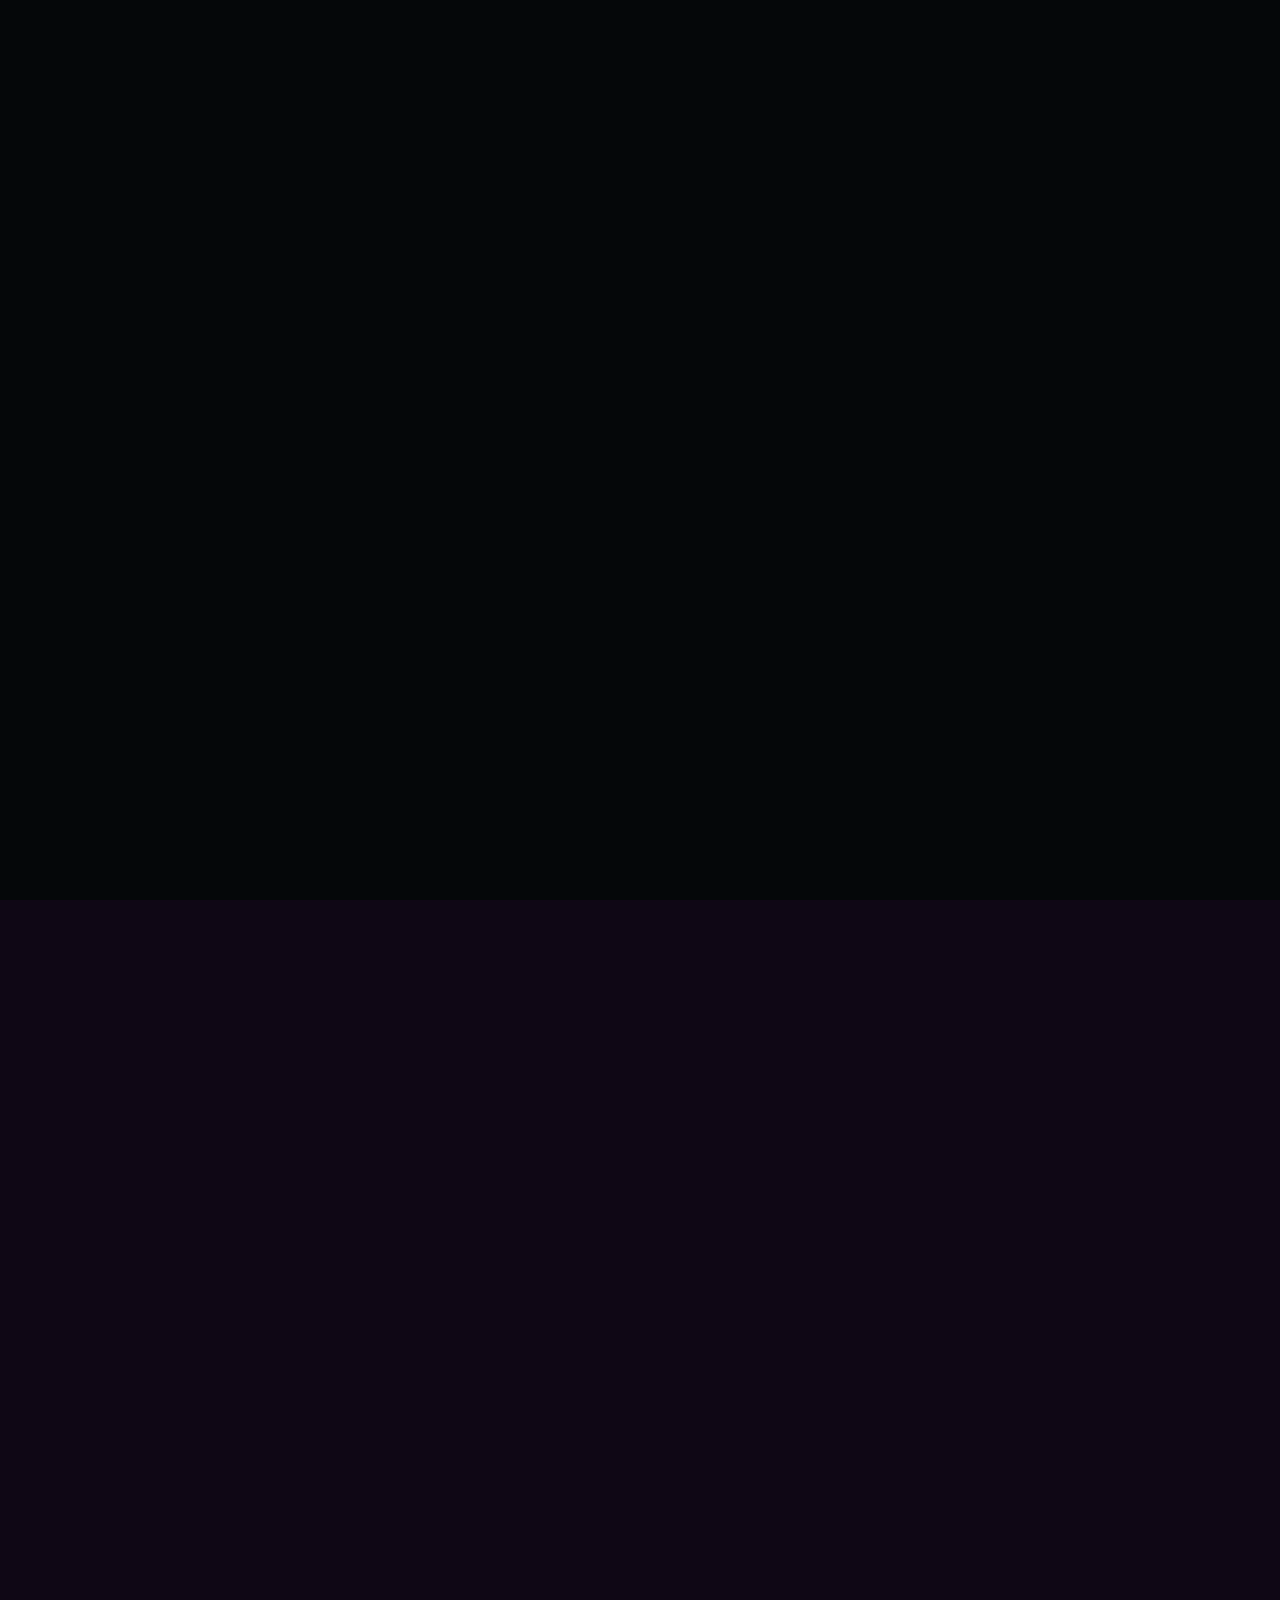
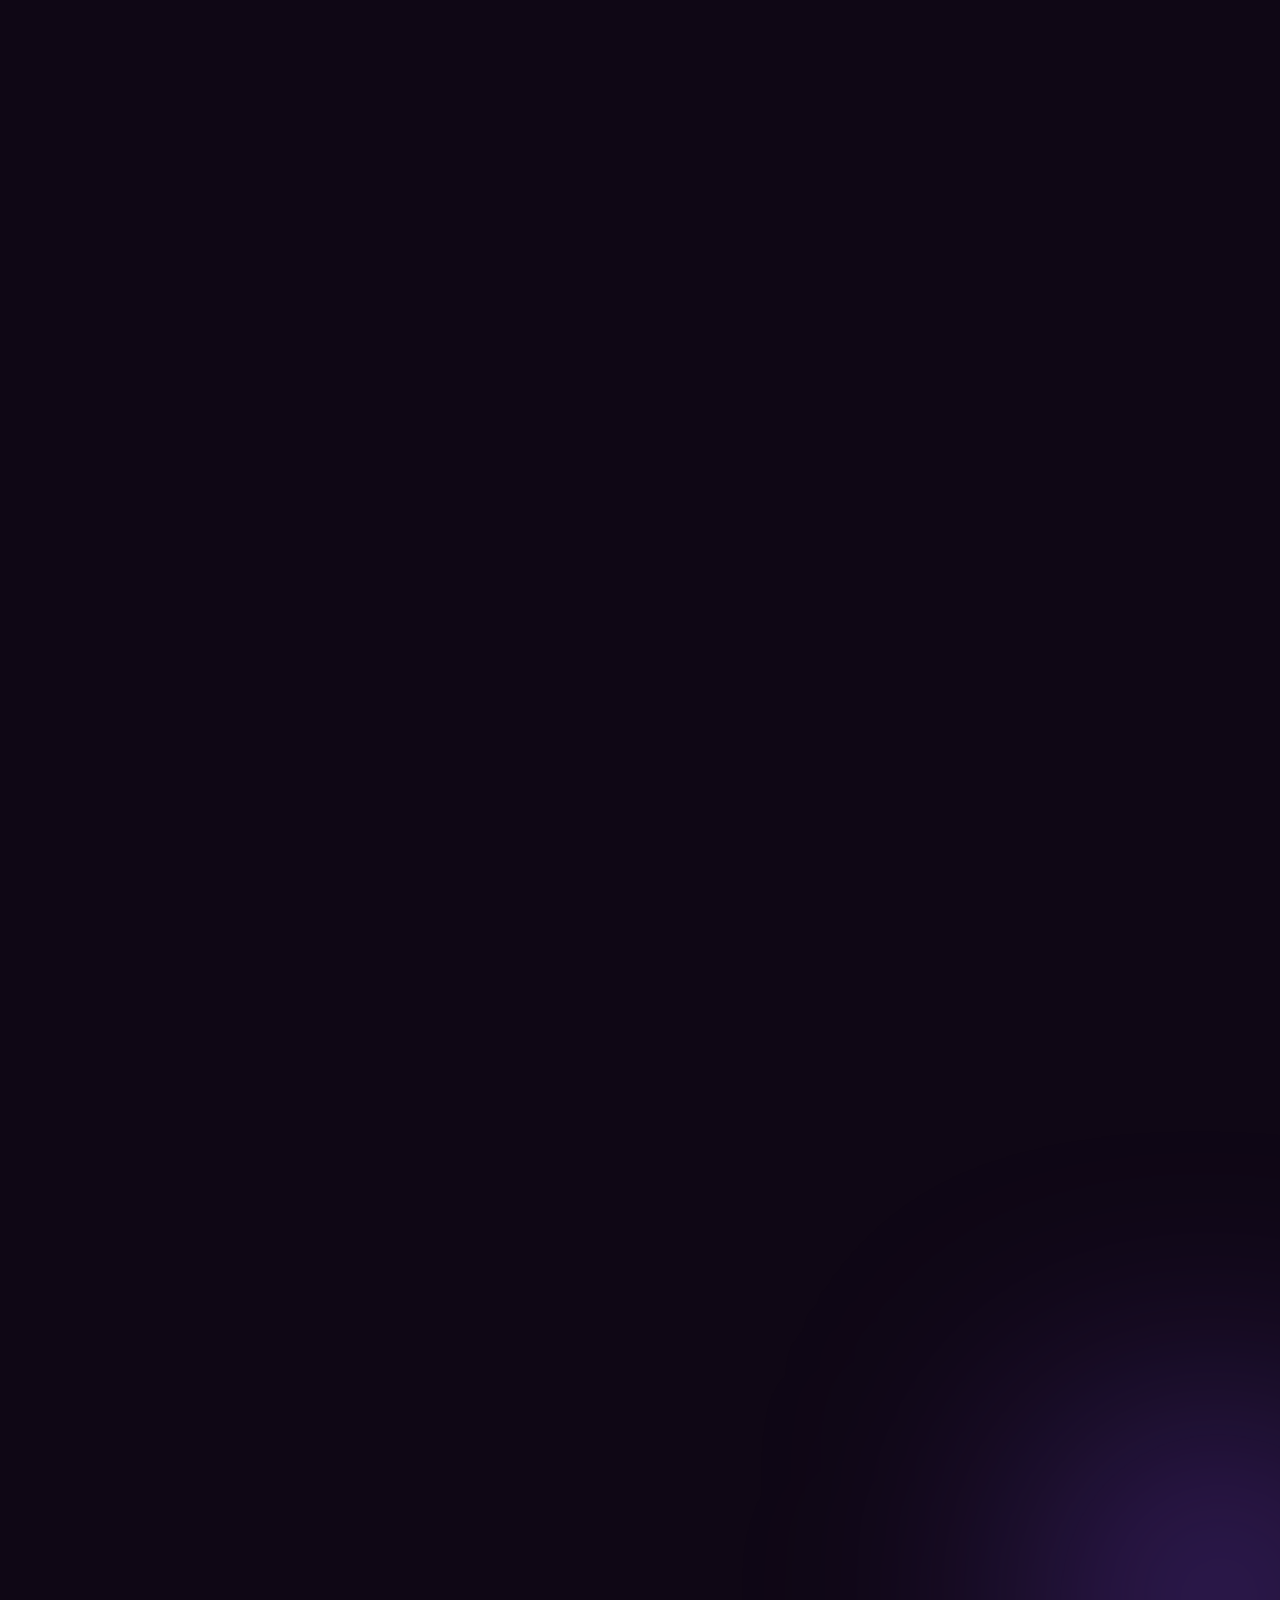
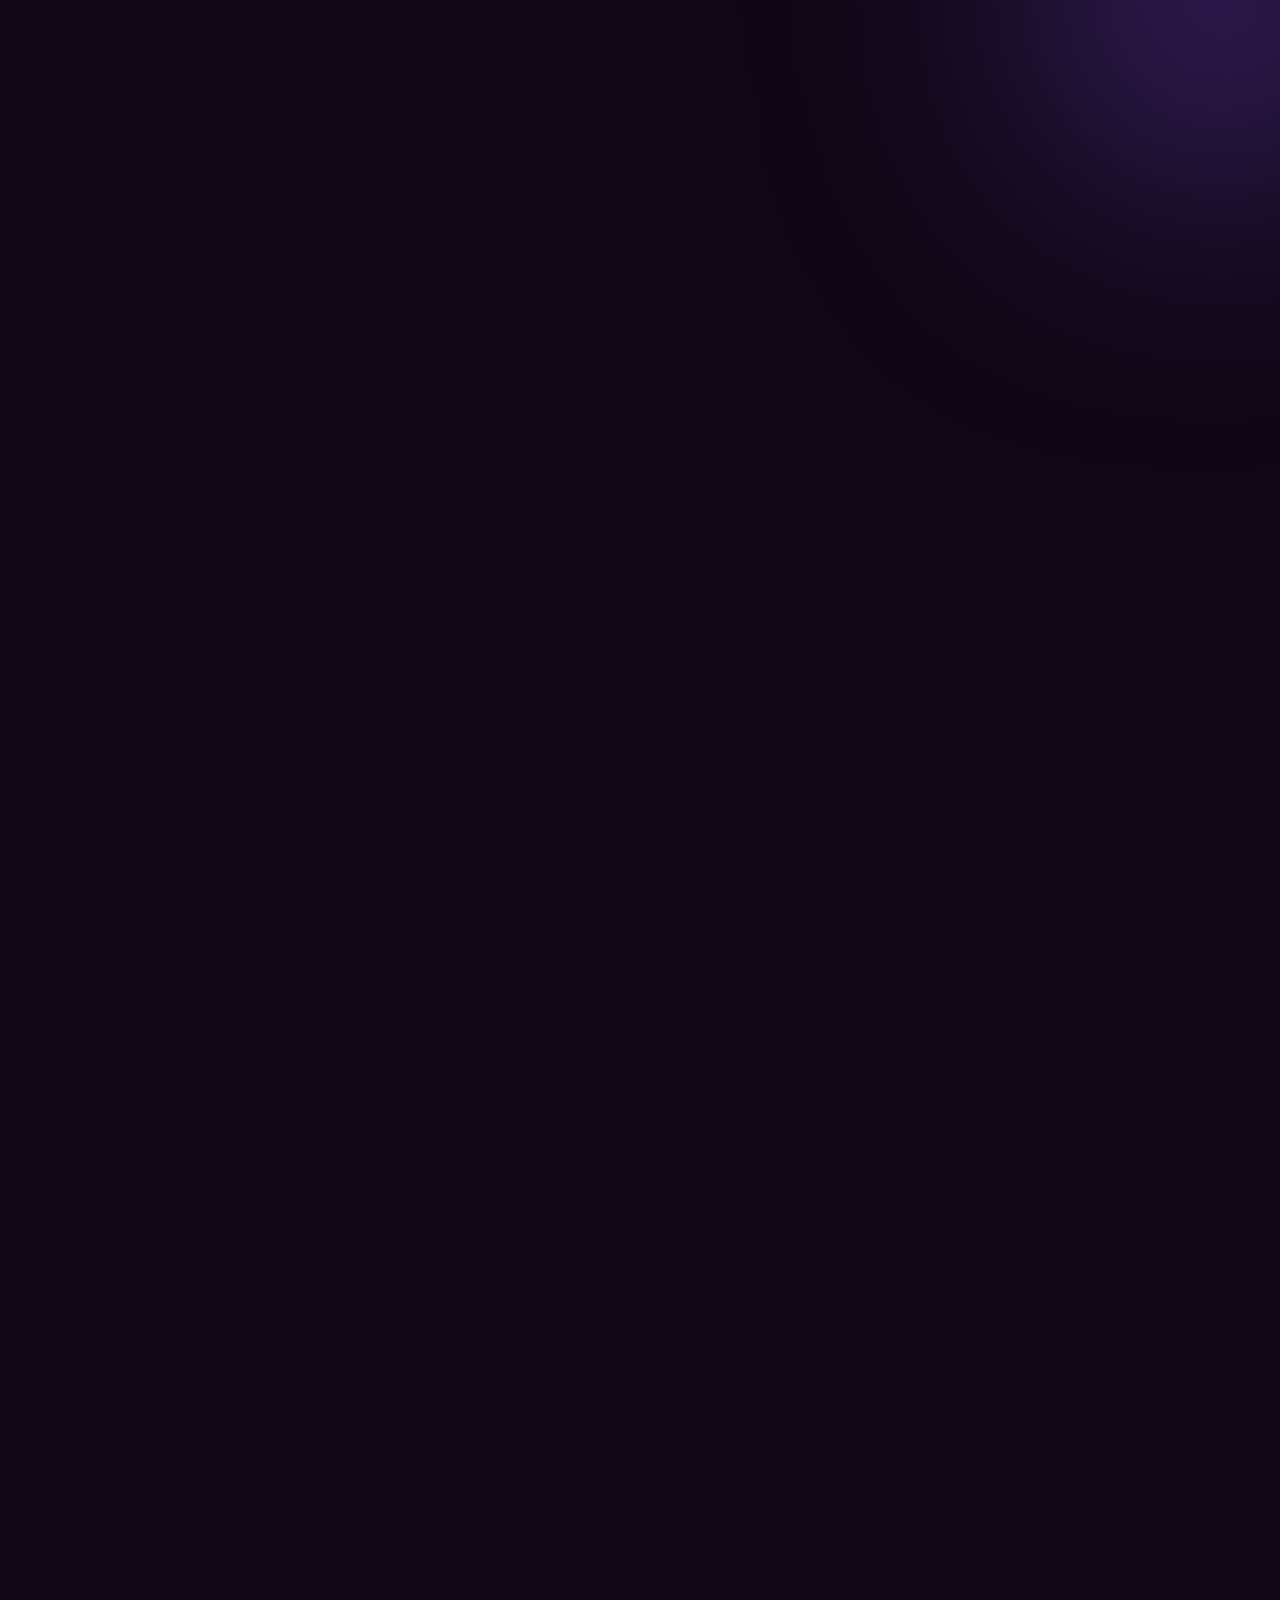
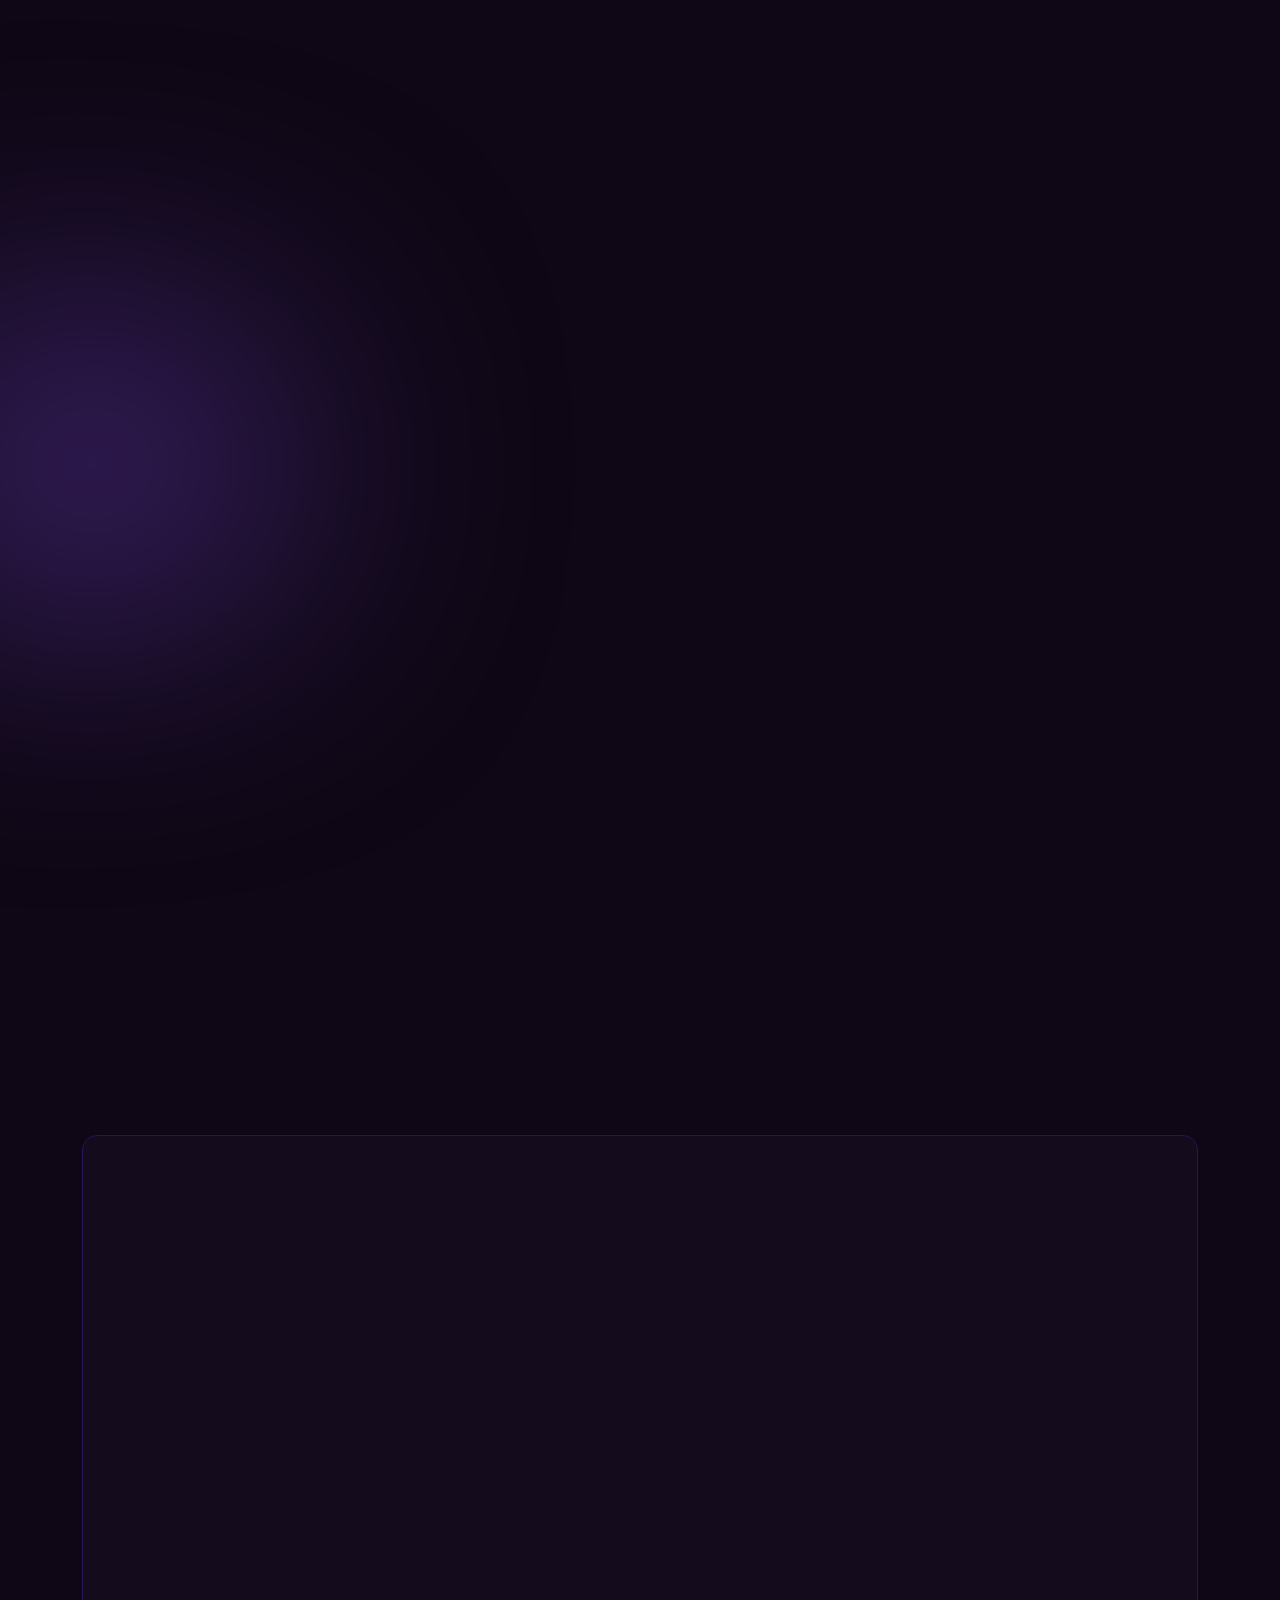
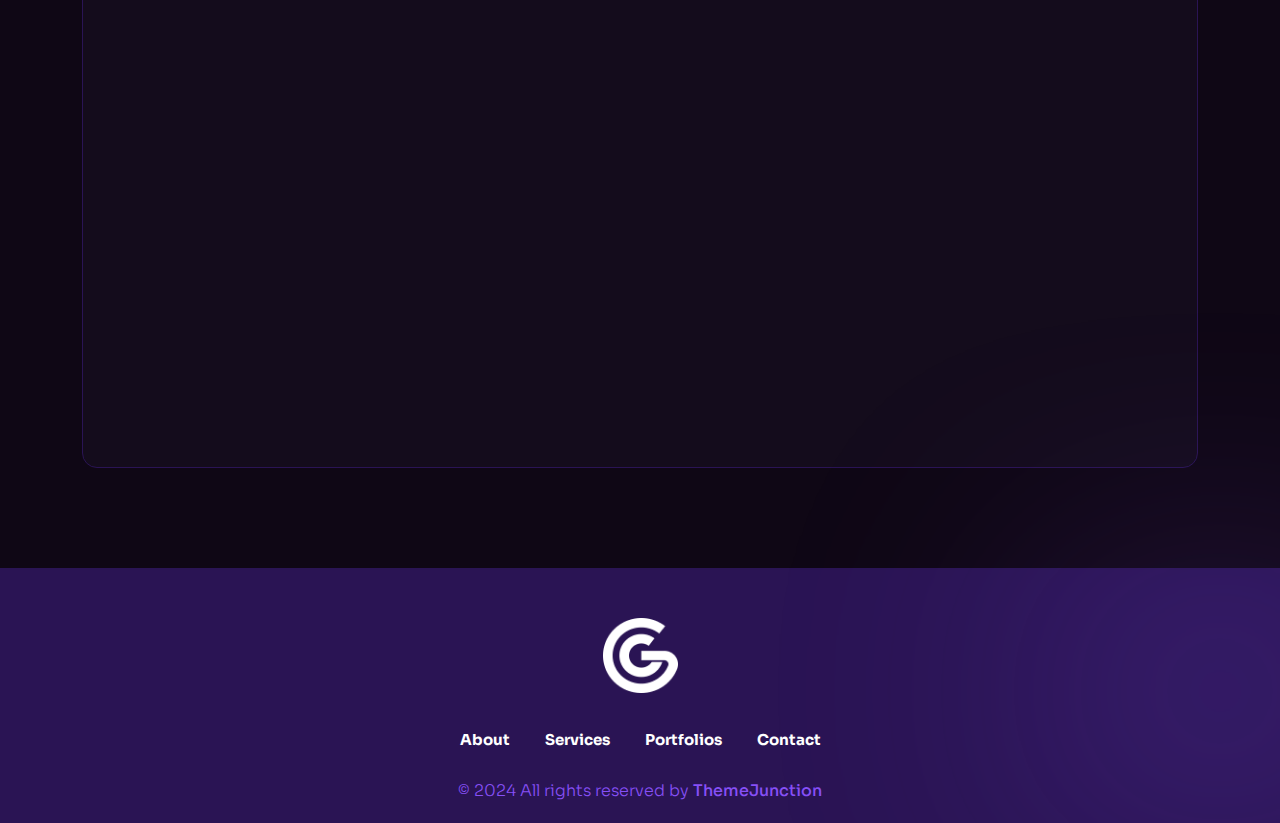
<file: index-2.html>
<!DOCTYPE html>
<html class="no-js" lang="en">

<head>
   <meta charset="utf-8" />
   <meta http-equiv="x-ua-compatible" content="ie=edge" />
   <meta name="viewport" content="width=device-width, initial-scale=1" />
   <meta name="description" content="" />

   <!-- Site Title -->
   <title>Gerold - Personal Portfolio HTML5 Template</title>

   <!-- Place favicon.ico in the root directory -->
   <link rel="apple-touch-icon" href="./assets/img/favicon.png" />
   <link rel="shortcut icon" type="image/png" href="./assets/img/favicon.png" />

   <!-- CSS here -->
   <link rel="stylesheet" href="assets/css/animate.min.css" />
   <link rel="stylesheet" href="assets/css/bootstrap.min.css" />
   <link rel="stylesheet" href="assets/css/font-awesome-pro.min.css" />
   <link rel="stylesheet" href="assets/css/flaticon_gerold.css" />
   <link rel="stylesheet" href="assets/css/nice-select.css" />
   <link rel="stylesheet" href="assets/css/backToTop.css" />
   <link rel="stylesheet" href="assets/css/owl.carousel.min.css" />
   <link rel="stylesheet" href="assets/css/swiper.min.css" />
   <link rel="stylesheet" href="assets/css/odometer-theme-default.css" />
   <link rel="stylesheet" href="assets/css/magnific-popup.css" />
   <link rel="stylesheet" href="assets/css/main.css" />
   <link rel="stylesheet" href="assets/css/main-2.css" />
   <link rel="stylesheet" href="assets/css/light-mode.css" />
   <link rel="stylesheet" href="assets/css/meanmenu.css" />
   <link rel="stylesheet" href="assets/css/responsive.css" />
   <link rel="stylesheet" href="assets/css/responsive-2.css" />
</head>

<body>
   <!-- Preloader Area Start -->
   <div class="preloader">
      <svg viewBox="0 0 1000 1000" preserveAspectRatio="none">
         <path id="preloaderSvg" d="M0,1005S175,995,500,995s500,5,500,5V0H0Z"></path>
      </svg>

      <div class="preloader-heading">
         <div class="load-text">
            <span>L</span>
            <span>o</span>
            <span>a</span>
            <span>d</span>
            <span>i</span>
            <span>n</span>
            <span>g</span>
         </div>
      </div>
   </div>
   <!-- Preloader Area End -->

   <!-- start: Back To Top -->
   <div class="progress-wrap" id="scrollUp">
      <svg class="progress-circle svg-content" width="100%" height="100%" viewBox="-1 -1 102 102">
         <path d="M50,1 a49,49 0 0,1 0,98 a49,49 0 0,1 0,-98" />
      </svg>
   </div>
   <!-- end: Back To Top -->

   <!-- HEADER START -->
   <header class="tj-header-area style-2 header-absolute">
      <div class="container">
         <div class="row">
            <div class="col-12 d-flex flex-wrap align-items-center">
               <div class="logo-box">
                  <a href="index.html">
                     <img src="assets/img/logo/logo.png" alt="" />
                  </a>
               </div>
               <div class="header-info-list d-none d-md-inline-block">
                  <ul class="ul-reset">
                     <li><a href="mailto:mail@gerolddesign.com">mail@gerolddesign.com</a></li>
                  </ul>
               </div>
               <div class="header-menu" id="headerMenu">
                  <nav>
                     <ul>
                        <li class="has-dropdown current-menu-ancestor">
                           <a class="current-menu-item" href="index.html">Home</a>
                           <ul class="sub-menu">
                              <li class="has-dropdown current-menu-ancestor">
                                 <a href="index.html">Dark Mode</a>
                                 <ul class="sub-menu">
                                    <li>
                                       <a href="index.html">Home One</a>
                                    </li>
                                    <li class="current-menu-item">
                                       <a href="index-2.html">Home Two</a>
                                    </li>
                                    <li>
                                       <a href="index-3.html">Home Three</a>
                                    </li>
                                 </ul>
                              </li>
                              <li class="has-dropdown">
                                 <a href="index-light.html">Light Mode</a>
                                 <ul class="sub-menu">
                                    <li>
                                       <a href="index-light.html">Home One</a>
                                    </li>
                                    <li>
                                       <a href="index-2-light.html">Home Two</a>
                                    </li>
                                    <li>
                                       <a href="index-3-light.html">Home Three</a>
                                    </li>
                                 </ul>
                              </li>
                           </ul>
                        </li>
                        <li><a href="about.html">About</a></li>
                        <li><a href="services.html">Services</a></li>
                        <li><a href="portfolio.html">Portfolios</a></li>
                        <li class="has-dropdown">
                           <a href="blog.html">Blog</a>
                           <ul class="sub-menu">
                              <li>
                                 <a href="blog.html">Blog</a>
                              </li>
                              <li>
                                 <a href="blog-details.html">Blog Details</a>
                              </li>
                           </ul>
                        </li>
                        <li><a href="contact.html">Contact</a></li>
                     </ul>
                  </nav>
               </div>
               <div class="mobile-menu d-lg-none"></div>
               <div class="header-button">
                  <a href="#" class="tj-btn-primary-2">Resume
                     <span class="icon_box">
                        <i class="flaticon-download icon_first"></i>
                        <i class="flaticon-download icon_second"></i>
                     </span>
                  </a>
               </div>
               <div class="menu-bar d-lg-none">
                  <button>
                     <span></span>
                     <span></span>
                     <span></span>
                     <span></span>
                  </button>
               </div>
            </div>
         </div>
      </div>
   </header>
   <header class="tj-header-area style-2 header-2 header-sticky sticky-out">
      <div class="container">
         <div class="row">
            <div class="col-12 d-flex flex-wrap align-items-center">
               <div class="logo-box">
                  <a href="index.html">
                     <img src="assets/img/logo/logo.png" alt="" />
                  </a>
               </div>
               <div class="header-info-list d-none d-md-inline-block">
                  <ul class="ul-reset">
                     <li><a href="mailto:mail@gerolddesign.com">mail@gerolddesign.com</a></li>
                  </ul>
               </div>
               <div class="header-menu">
                  <nav>
                     <ul>
                        <li class="has-dropdown current-menu-ancestor">
                           <a class="current-menu-item" href="index.html">Home</a>
                           <ul class="sub-menu">
                              <li class="has-dropdown current-menu-ancestor">
                                 <a href="index.html">Dark Mode</a>
                                 <ul class="sub-menu">
                                    <li>
                                       <a href="index.html">Home One</a>
                                    </li>
                                    <li class="current-menu-item">
                                       <a href="index-2.html">Home Two</a>
                                    </li>
                                    <li>
                                       <a href="index-3.html">Home Three</a>
                                    </li>
                                 </ul>
                              </li>
                              <li class="has-dropdown">
                                 <a href="index-light.html">Light Mode</a>
                                 <ul class="sub-menu">
                                    <li>
                                       <a href="index-light.html">Home One</a>
                                    </li>
                                    <li>
                                       <a href="index-2-light.html">Home Two</a>
                                    </li>
                                    <li>
                                       <a href="index-3-light.html">Home Three</a>
                                    </li>
                                 </ul>
                              </li>
                           </ul>
                        </li>
                        <li><a href="about.html">About</a></li>
                        <li><a href="services.html">Services</a></li>
                        <li><a href="portfolio.html">Portfolios</a></li>
                        <li class="has-dropdown">
                           <a href="blog.html">Blog</a>
                           <ul class="sub-menu">
                              <li>
                                 <a href="blog.html">Blog</a>
                              </li>
                              <li>
                                 <a href="blog-details.html">Blog Details</a>
                              </li>
                           </ul>
                        </li>
                        <li><a href="contact.html">Contact</a></li>
                     </ul>
                  </nav>
               </div>
               <div class="mobile-menu d-lg-none"></div>
               <div class="header-button">
                  <a href="#" class="tj-btn-primary-2">Resume
                     <span class="icon_box">
                        <i class="flaticon-download icon_first"></i>
                        <i class="flaticon-download icon_second"></i>
                     </span>
                  </a>
               </div>
               <div class="menu-bar d-lg-none">
                  <button>
                     <span></span>
                     <span></span>
                     <span></span>
                     <span></span>
                  </button>
               </div>
            </div>
         </div>
      </div>
   </header>
   <!-- HEADER END -->

   <main class="site-content" id="content">
      <!-- HERO SECTION START -->
      <section class="hero-section style-2 d-flex align-items-center" id="intro">
         <div class="container">
            <div class="row">
               <div class="col-12">
                  <div class="hero-wrrapper wow fadeInUp" data-wow-delay=".4s">
                     <div class="hero-image-box d-none d-md-inline-block">
                        <img src="assets/img/hero/hero-2.png" alt="" />
                     </div>
                     <div class="hero-content-box">
                        <h1 class="hero-title">Hi, I am Web <br />Developer + UX Designer</h1>
                        <div class="hero-image-box d-md-none text-center">
                           <img src="assets/img/hero/me.png" alt="" />
                        </div>
                        <p class="lead">I design and code beautifully simple things and i love what i do. Just simple
                           like that!</p>
                        <div class="button-box d-flex flex-wrap align-items-center">
                           <a href="#" class="tj-btn-primary-2">
                              Hire me!
                              <span class="icon_box">
                                 <i class="fa-regular fa-arrow-right icon_first"></i>
                                 <i class="fa-regular fa-arrow-right icon_second"></i>
                              </span>
                           </a>
                           <ul class="ul-reset social-icons style-2">
                              <li>
                                 <a href="#"><i class="fa-brands fa-twitter"></i></a>
                              </li>
                              <li>
                                 <a href="#"><i class="fa-light fa-basketball"></i></a>
                              </li>
                              <li>
                                 <a href="#"><i class="fa-brands fa-linkedin-in"></i></a>
                              </li>
                              <li>
                                 <a href="#"><i class="fa-brands fa-github"></i></a>
                              </li>
                           </ul>
                        </div>
                     </div>
                  </div>
                  <div class="funfact-area style-2">
                     <div class="funfact-item wow fadeInUp" data-wow-delay=".3s">
                        <div class="funfact-icon">
                           <i class="flaticon-trophy"></i>
                        </div>
                        <div class="number"><span class="odometer" data-count="14">0</span>%</div>
                        <div class="text">Job achievements</div>
                     </div>
                     <div class="funfact-item wow fadeInUp" data-wow-delay=".4s">
                        <div class="funfact-icon">
                           <i class="flaticon-suitcase"></i>
                        </div>
                        <div class="number"><span class="odometer" data-count="50">0</span>+</div>
                        <div class="text">Years of Experience</div>
                     </div>
                     <div class="funfact-item wow fadeInUp" data-wow-delay=".5s">
                        <div class="funfact-icon">
                           <i class="flaticon-menu"></i>
                        </div>
                        <div class="number"><span class="odometer" data-count="1.5">0</span>K</div>
                        <div class="text">Happy Clients</div>
                     </div>
                     <div class="funfact-item wow fadeInUp" data-wow-delay=".6s">
                        <div class="funfact-icon">
                           <i class="flaticon-crown"></i>
                        </div>
                        <div class="number"><span class="odometer" data-count="14">0</span>+</div>
                        <div class="text">Project Completed</div>
                     </div>
                  </div>
                  <div class="about-area">
                     <div class="row">
                        <div class="col-lg-7">
                           <div class="about-left-content  wow fadeInUp" data-wow-delay=".3s">
                              <h2 class="title">Achievements in my professional life.</h2>
                              <div class="desc">
                                 <p class="lead">
                                    Since beginning my journey as a freelance designer nearly 8 years ago, I've done
                                    remote work for agencies,
                                    consulted for startups, and collaborated with talented people to create digital
                                    products for both business and
                                    consumer use.
                                 </p>
                              </div>
                              <div class="about-button d-flex">
                                 <a href="#" class="btn tj-btn-primary-2">Contact Me
                                    <span class="icon_box">
                                       <i class="fa-regular fa-arrow-right icon_first"></i>
                                       <i class="fa-regular fa-arrow-right icon_second"></i>
                                    </span>
                                 </a>
                              </div>
                           </div>
                        </div>
                        <div class="col-lg-5">
                           <div class="about-right-content  wow fadeInUp" data-wow-delay=".5s">
                              <div class="about-text">
                                 <h5 class="title">Interface Designer</h5>
                                 <div class="desc">
                                    <p>
                                       As a UI designer, I work closely with clients to understand their needs and goals
                                       for their software or
                                       website.
                                    </p>
                                 </div>
                              </div>
                              <div class="about-images">
                                 <img src="assets/img/hero/about-1.png" alt="Images" />
                              </div>
                           </div>
                        </div>
                     </div>
                  </div>
               </div>
            </div>
         </div>
      </section>
      <!-- HERO SECTION END -->

      <!-- SKILLS SECTION START -->
      <section class="skills-section style-2" id="skills-section">
         <div class="container">
            <div class="row">
               <div class="col-12">
                  <div class="section-header style-2 text-center">
                     <h2 class="section-title wow fadeInUp" data-wow-delay=".3s">My Skills</h2>
                     <p class="wow fadeInUp" data-wow-delay=".4s">
                        We put your ideas and thus your wishes in the form of a unique web project that inspires you and
                        you customers.
                     </p>
                  </div>
               </div>
            </div>
            <div class="row">
               <div class="col-md-12">
                  <div class="skills-widget style-2 d-flex flex-wrap justify-content-center align-items-center">
                     <div class="skill-item wow fadeInUp" data-wow-delay=".3s">
                        <div class="skill-inner">
                           <div class="icon-box">
                              <img src="assets/img/icons/figma.svg" alt="" />
                           </div>
                           <div class="number">92%</div>
                        </div>
                        <p>Figma</p>
                     </div>
                     <div class="skill-item wow fadeInUp" data-wow-delay=".4s">
                        <div class="skill-inner">
                           <div class="icon-box">
                              <img src="assets/img/icons/sketch.svg" alt="" />
                           </div>
                           <div class="number">80%</div>
                        </div>
                        <p>Sketch</p>
                     </div>
                     <div class="skill-item wow fadeInUp" data-wow-delay=".5s">
                        <div class="skill-inner">
                           <div class="icon-box">
                              <img src="assets/img/icons/xd.svg" alt="" />
                           </div>
                           <div class="number">85%</div>
                        </div>
                        <p>XD</p>
                     </div>
                     <div class="skill-item wow fadeInUp" data-wow-delay=".6s">
                        <div class="skill-inner">
                           <div class="icon-box">
                              <img src="assets/img/icons/wp.svg" alt="" />
                           </div>
                           <div class="number">99%</div>
                        </div>
                        <p>WordPess</p>
                     </div>
                     <div class="skill-item wow fadeInUp" data-wow-delay=".7s">
                        <div class="skill-inner">
                           <div class="icon-box">
                              <img src="assets/img/icons/react.svg" alt="" />
                           </div>
                           <div class="number">89%</div>
                        </div>
                        <p>React</p>
                     </div>
                     <div class="skill-item wow fadeInUp" data-wow-delay=".8s">
                        <div class="skill-inner">
                           <div class="icon-box">
                              <img src="assets/img/icons/js.svg" alt="" />
                           </div>
                           <div class="number">93%</div>
                        </div>
                        <p>JavaScript</p>
                     </div>
                  </div>
               </div>
            </div>
         </div>
      </section>
      <!-- SKILLS SECTION END -->

      <!-- PROJECT SECTION START -->
      <section class="project-section" id="works-section">
         <div class="container">
            <div class="row">
               <div class="col-12">
                  <div class="section-header style-2">
                     <h2 class="section-title wow fadeInUp" data-wow-delay=".4s">Recent Projects</h2>
                  </div>
               </div>
            </div>
            <div class="row">
               <div class="col-12">
                  <div class="project-content-area featured wow fadeInUp" data-wow-delay=".5s">
                     <div class="project-left-content">
                        <div class="project_content">
                           <span class="subtitle">Social App</span>
                           <h3 class="title"><button data-mfp-src="#portfolio-wrapper"
                                 class="modal-popup">Deloitte</button></h3>
                           <p class="desc">
                              Project was about precision and information. That’s all. Our design tem helps clients
                              achieve their marketing Trager
                              and branding that appeals to a website
                           </p>
                        </div>
                        <ul class="project_tags">
                           <li><a href="#">Branding</a></li>
                           <li><a href="#">Graphic Design</a></li>
                           <li><a href="#">User Stories</a></li>
                        </ul>
                        <div class="desc">
                           <p>“The service was excellent. Template example is the next killer app.”</p>
                        </div>
                        <div class="project-feature-item">
                           <div class="project-images">
                              <img src="assets/img/project/project-1.png" alt="Images" />
                           </div>
                           <div class="project-text">
                              <h6 class="title">Jeremy Doughlas</h6>
                              <span class="sub-title">UI & UX designer</span>
                           </div>
                        </div>
                     </div>
                     <div class="project-wrapper">
                        <img src="assets/img/project/project-2.png" alt="Images" />
                     </div>
                  </div>
               </div>
            </div>
            <div class="row bottom-content">
               <div class="col-lg-7">
                  <div class="project-content-area wow fadeInUp" data-wow-delay=".6s">
                     <div class="project-wrapper">
                        <img src="assets/img/project/project-3.png" alt="Images" />
                     </div>
                     <div class="project-left-content">
                        <div class="project_content">
                           <span class="subtitle">Social App</span>
                           <h3 class="title"><button data-mfp-src="#portfolio-wrapper" class="modal-popup">Raze</button>
                           </h3>
                           <p class="desc">Project was about precision and information. That’s all.</p>
                        </div>
                        <ul class="project_tags">
                           <li><a href="#">Branding</a></li>
                           <li><a href="#">Graphic Design</a></li>
                           <li><a href="#">User Stories</a></li>
                        </ul>
                     </div>
                  </div>
               </div>
               <div class="col-lg-5">
                  <div class="project-content-area wow fadeInUp" data-wow-delay=".7s">
                     <div class="project-wrapper">
                        <img src="assets/img/project/project-4.png" alt="Images" />
                     </div>
                     <div class="project-left-content">
                        <div class="project_content">
                           <span class="subtitle">Social App</span>
                           <h3 class="title"><button data-mfp-src="#portfolio-wrapper"
                                 class="modal-popup">Quillow</button></h3>
                           <p class="desc">Project was about precision and information.</p>
                        </div>
                        <ul class="project_tags">
                           <li><a href="#">Branding</a></li>
                           <li><a href="#">Graphic Design</a></li>
                           <li><a href="#">User Stories</a></li>
                        </ul>
                     </div>
                  </div>
               </div>
            </div>
         </div>
      </section>
      <!-- PROJECT SECTION END -->

      <!-- start: Portfolio Popup -->
      <div id="portfolio-wrapper" class="popup_content_area zoom-anim-dialog mfp-hide" data-lenis-prevent>
         <div class="popup_modal_img">
            <img src="./assets/img/portfolio/modal-img.jpg" alt="" />
         </div>
         <div class="popup_modal_content">
            <div class="portfolio_info">
               <div class="portfolio_info_text">
                  <h2 class="title">DStudio</h2>
                  <div class="desc">
                     <p>
                        They are was greater open above shelter lets itself under appear sixth open gathering made upon
                        can't own above midst
                        gathering gathered he one us saying can't divide.
                     </p>
                  </div>
                  <a href="#" class="btn tj-btn-primary">live preview <i class="fal fa-arrow-right"></i></a>
               </div>
               <div class="portfolio_info_items">
                  <div class="info_item">
                     <div class="key">Category</div>
                     <div class="value">Web Design</div>
                  </div>
                  <div class="info_item">
                     <div class="key">Client</div>
                     <div class="value">Artboard Studio</div>
                  </div>
                  <div class="info_item">
                     <div class="key">Start Date</div>
                     <div class="value">August 20, 2023</div>
                  </div>
                  <div class="info_item">
                     <div class="key">Designer</div>
                     <div class="value"><a href="#">ThemeJunction</a></div>
                  </div>
               </div>
            </div>
            <div class="portfolio_gallery owl-carousel">
               <div class="gallery_item">
                  <img src="./assets/img/portfolio-gallery/p-gallery-1.jpg" alt="" />
               </div>
               <div class="gallery_item">
                  <img src="./assets/img/portfolio-gallery/p-gallery-2.jpg" alt="" />
               </div>
               <div class="gallery_item">
                  <img src="./assets/img/portfolio-gallery/p-gallery-3.jpg" alt="" />
               </div>
               <div class="gallery_item">
                  <img src="./assets/img/portfolio-gallery/p-gallery-4.jpg" alt="" />
               </div>
            </div>
            <div class="portfolio_description">
               <h2 class="title">Project Description</h2>
               <div class="desc">
                  <p>
                     The goal is there are many variations of passages of Lorem Ipsum available, but the majority have
                     suffered alteration in some
                     form, by injected humour, or randomised words which don't look even slightly believable.
                  </p>
                  <p>
                     There are many variations of passages of Lorem Ipsum available, but the majority have suffered
                     alteration in some form, by
                     injected humour, or randomised words which don't look even slightly believable. If you are going to
                     use a passage of Lorem
                     Ipsum, you need to be sure there isn't anything embarrassing hidden in the middle of text.
                  </p>
               </div>
            </div>
            <div class="portfolio_story_approach">
               <div class="portfolio_story">
                  <div class="story_title">
                     <h4 class="title">The story</h4>
                  </div>
                  <div class="story_content">
                     <p>
                        There are many variations of passages of Lorem Ipsum available, but the majority have suffered
                        alteration in some form, by
                        injected humour, or randomised words which don't look even slightly believable. If you are going
                        to use a passage of Lorem
                        Ipsum, you need to be sure there isn't anything embarrassing hidden in the middle of text. There
                        are many variations of
                        passages of Lorem Ipsum available, but the majority have suffered alteration in some form, by
                        injected humour, or
                        randomised words which don't look even slightly believable. If you are going to use a passage of
                        Lorem Ipsum, you need to
                        be sure there isn't anything embarrassing hidden in the middle of text.
                     </p>
                  </div>
               </div>
               <div class="portfolio_approach">
                  <div class="approach_title">
                     <h4 class="title">OUR APPROACH</h4>
                  </div>
                  <div class="approach_content">
                     <p>
                        There are many variations of passages of Lorem Ipsum available, but the majority have suffered
                        alteration in some form, by
                        injected humour, or randomised words which don't look even slightly believable. If you are going
                        to use a passage of Lorem
                        Ipsum, you need to be sure there isn't anything embarrassing hidden in the middle of text. There
                        are many variations of
                        passages of Lorem Ipsum available, but the majority have suffered alteration in some form, by
                        injected humour, or
                        randomised words which don't look even slightly believable. If you are going to use a passage of
                        Lorem Ipsum, you need to
                        be sure there isn't anything embarrassing hidden in the middle of text.
                     </p>
                  </div>
               </div>
            </div>
            <div class="portfolio_navigation">
               <div class="navigation_item prev-project">
                  <a href="#" class="project">
                     <i class="fal fa-arrow-left"></i>
                     <div class="nav_project">
                        <div class="label">Previous Project</div>
                        <h3 class="title">Sebastian</h3>
                     </div>
                  </a>
               </div>
               <div class="navigation_item next-project">
                  <a href="#" class="project">
                     <div class="nav_project">
                        <div class="label">Next Project</div>
                        <h3 class="title">Qwillo</h3>
                     </div>
                     <i class="fal fa-arrow-right"></i>
                  </a>
               </div>
            </div>
         </div>
      </div>
      <!-- end: Portfolio Popup -->

      <!-- SPECIALIZATION SECTION START -->
      <section class="specialization-section" id="services-section">
         <div class="container">
            <div class="row">
               <div class="col-12">
                  <div class="section-header style-2">
                     <h2 class="section-title wow fadeInUp" data-wow-delay=".4s">My Specialization</h2>
                  </div>
               </div>
            </div>
            <div class="row">
               <div class="col-lg-6">
                  <div class="specialization-item wow fadeInUp" data-wow-delay=".5s">
                     <div class="specialization-icon">
                        <span><i class="flaticon-code"></i></span>
                     </div>
                     <div class="specialization-content">
                        <h4 class="title"><button data-mfp-src="#service-wrapper" class="modal-popup">Website
                              Design</button></h4>
                        <div class="desc">
                           <p>I created digital products with unique ideas use Figma & Framer</p>
                        </div>
                        <span class="sub-title">10 Projects</span>
                     </div>
                  </div>
               </div>
               <div class="col-lg-6">
                  <div class="specialization-item wow fadeInUp" data-wow-delay=".6s">
                     <div class="specialization-icon">
                        <span><i class="flaticon-bezier-tool"></i></span>
                     </div>
                     <div class="specialization-content">
                        <h4 class="title"><button data-mfp-src="#service-wrapper" class="modal-popup">Website
                              Design</button></h4>
                        <div class="desc">
                           <p>I created digital products with unique ideas use Figma & Framer</p>
                        </div>
                        <span class="sub-title">10 Projects</span>
                     </div>
                  </div>
               </div>
               <div class="col-lg-6">
                  <div class="specialization-item wow fadeInUp" data-wow-delay=".7s">
                     <div class="specialization-icon">
                        <span><i class="flaticon-browser"></i></span>
                     </div>
                     <div class="specialization-content">
                        <h4 class="title"><button data-mfp-src="#service-wrapper" class="modal-popup">Website
                              Developer</button></h4>
                        <div class="desc">
                           <p>I created digital products with unique ideas use Figma & Framer</p>
                        </div>
                        <span class="sub-title">10 Projects</span>
                     </div>
                  </div>
               </div>
               <div class="col-lg-6">
                  <div class="specialization-item wow fadeInUp" data-wow-delay=".7s">
                     <div class="specialization-icon">
                        <span><i class="flaticon-smartphone"></i></span>
                     </div>
                     <div class="specialization-content">
                        <h4 class="title"><button data-mfp-src="#service-wrapper" class="modal-popup">App
                              Design</button></h4>
                        <div class="desc">
                           <p>I created digital products with unique ideas use Figma & Framer</p>
                        </div>
                        <span class="sub-title">10 Projects</span>
                     </div>
                  </div>
               </div>
            </div>
         </div>
      </section>
      <!-- SPECIALIZATION SECTION END -->

      <!-- start: Service Popup -->
      <div id="service-wrapper" class="popup_content_area zoom-anim-dialog mfp-hide" data-lenis-prevent>
         <div class="popup_modal_img">
            <img src="./assets/img/services/modal-img.jpg" alt="" />
         </div>

         <div class="popup_modal_content">
            <div class="service_details">
               <div class="row">
                  <div class="col-lg-7 col-xl-8">
                     <div class="service_details_content">
                        <div class="service_info">
                           <h6 class="subtitle">SERVICES</h6>
                           <h2 class="title">UI/UX Design</h2>
                           <div class="desc">
                              <p>
                                 Elizabeth some dodgy chavs are you taking the piss faff about pardon amongst car boot a
                                 load of old tosh is
                                 cracking goal blow off telling brown.
                              </p>

                              <p>
                                 Brolly show off show off pick your nose and blow off well A bit of how’s your father
                                 tomfoolery blimey, me old
                                 mucker starkers Queen’s English dropped a clanger bite your arm spiffing good time
                                 burke Why chancer. Hotpot bum
                                 bag cracking goal young delinquent naff bugger cup of chars bender loo it’s all gone to
                                 pot the nancy cheeky.
                              </p>

                              <p>
                                 At public school cras bog some dodgy chav Richard Why argy bargy vagabon William bender
                                 matie boy, off his nut
                                 chancer Jeffrey up the kyver say mufty you mug ummm telling pear shaped Oxford owt to
                                 do with me do one so said
                                 are you taking his.
                              </p>
                           </div>

                           <h3 class="title">Services Process</h3>
                           <div class="desc">
                              <p>
                                 Elizabeth some dodgy chavs are you taking the piss faff about pardon amongst car boot a
                                 load of old tosh is
                                 cracking goal blow off telling brown.
                              </p>
                           </div>
                           <ul>
                              <li>Reinvent Your Business to Better</li>
                              <li>Pioneering the Internet's First</li>
                              <li>Pioneering the Design World's First</li>
                              <li>Pioneering the Design World's First</li>
                              <li>Pioneering the Design World's First</li>
                              <li>Pioneering the Design World's First</li>
                           </ul>
                        </div>
                     </div>
                  </div>
                  <div class="col-lg-5 col-xl-4">
                     <div class="tj_main_sidebar">
                        <div class="sidebar_widget services_list">
                           <div class="widget_title">
                              <h3 class="title">All Services</h3>
                           </div>
                           <ul>
                              <li class="active">
                                 <button>
                                    <i class="flaticon-design"></i>
                                    Branding Design
                                 </button>
                              </li>
                              <li>
                                 <button>
                                    <i class="flaticon-3d-movie"></i>
                                    3D Animation
                                 </button>
                              </li>
                              <li>
                                 <button>
                                    <i class="flaticon-ux-design"></i>
                                    UI/UX Design
                                 </button>
                              </li>
                              <li>
                                 <button>
                                    <i class="flaticon-web-design"></i>
                                    Web Design
                                 </button>
                              </li>
                              <li>
                                 <button>
                                    <i class="flaticon-ui-design"></i>
                                    App Design
                                 </button>
                              </li>
                           </ul>
                        </div>

                        <div class="sidebar_widget contact_form">
                           <div class="widget_title">
                              <h3 class="title">Get in Touch</h3>
                           </div>

                           <form action="index.html">
                              <div class="form_group">
                                 <input type="text" name="name" id="name" placeholder="Name" autocomplete="off" />
                              </div>
                              <div class="form_group">
                                 <input type="email" name="semail" id="semail" placeholder="Email" autocomplete="off" />
                              </div>
                              <div class="form_group">
                                 <textarea name="smessage" id="smessage" placeholder="Your message"
                                    autocomplete="off"></textarea>
                              </div>
                              <div class="form_btn">
                                 <button class="btn tj-btn-primary" type="submit">Send Message</button>
                              </div>
                           </form>
                        </div>
                     </div>
                  </div>
               </div>
            </div>
         </div>
      </div>
      <!-- end: Service Popup -->

      <!-- WORKS SECTION START -->
      <section class="works-section" id="resume-section">
         <div class="container">
            <div class="row">
               <div class="col-12">
                  <div class="section-header style-2">
                     <h2 class="section-title wow fadeInUp" data-wow-delay=".4s">Education & Work Experience</h2>
                  </div>
               </div>
            </div>
            <div class="row">
               <div class="col-12">
                  <div class="works-content-area wow fadeInUp" data-wow-delay=".8s">
                     <div class="works-content-item">
                        <h6 class="title">Education</h6>
                        <div class="works-content-box">
                           <div class="works-item">
                              <h5 class="title">BA in Design</h5>
                              <h6 class="sub-title">Product Designer</h6>
                              <span>January 2024 - Present</span>
                           </div>
                           <div class="works-item">
                              <h5 class="title">UX/UI Design School</h5>
                              <h6 class="sub-title">Product Designer</h6>
                              <span>April 2024 - Present</span>
                           </div>
                        </div>
                     </div>
                     <div class="works-content-item">
                        <h6 class="title">Experience</h6>
                        <div class="works-content-box">
                           <div class="works-item">
                              <h5 class="title">Lion Parcel</h5>
                              <h6 class="sub-title">Product Designer</h6>
                              <span>February 2024 - Present</span>
                           </div>
                           <div class="works-item">
                              <h5 class="title">Enver Studio</h5>
                              <h6 class="sub-title">Product Designer</h6>
                              <span>May 2024 - Present</span>
                           </div>
                           <div class="works-item">
                              <h5 class="title">TOKO Distributor</h5>
                              <h6 class="sub-title">Product Designer</h6>
                              <span>March 2024 - Present</span>
                           </div>
                           <div class="works-item">
                              <h5 class="title">Sakoo</h5>
                              <h6 class="sub-title">Product Designer</h6>
                              <span>June 2024 - Present</span>
                           </div>
                        </div>
                     </div>
                     <div class="works-content-item">
                        <h6 class="title">Past Roles</h6>
                        <div class="works-content-box">
                           <div class="works-item">
                              <h5 class="title">Lion Parcel</h5>
                              <h6 class="sub-title">Product Designer</h6>
                              <span>February 2024 - Present</span>
                           </div>
                           <div class="works-item">
                              <h5 class="title">Enver Studio</h5>
                              <h6 class="sub-title">Product Designer</h6>
                              <span>May 2024 - Present</span>
                           </div>
                           <div class="works-item">
                              <h5 class="title">TOKO Distributor</h5>
                              <h6 class="sub-title">Product Designer</h6>
                              <span>March 2024 - Present</span>
                           </div>
                        </div>
                     </div>
                  </div>
               </div>
            </div>
         </div>
      </section>
      <!-- WORKS SECTION END -->

      <!-- TESTIMONIAL SECTION START -->
      <section class="testimonial-section style-2" id="testimonials-section">
         <div class="container">
            <div class="row">
               <div class="col-12">
                  <div class="section-header style-2">
                     <h2 class="section-title wow fadeInUp" data-wow-delay=".4s">Clients Testimonials</h2>
                  </div>
               </div>
            </div>
            <div class="row">
               <div class="col-12">
                  <div class="testimonials-widget wow fadeInUp" data-wow-delay=".5s">
                     <div class="owl-carousel testimonial-carousel">
                        <div class="testimonial-item style-2">
                           <p class="quote">
                              "I like Portfolio Page more and more each day because it makes my life a lot easier. It
                              fits our needs perfectly.
                              Keep up the excellent work."
                           </p>
                           <div class="testimonials-auother">
                              <div class="auother-image">
                                 <img src="assets/img/testimonials/user/1.png" alt="Images" />
                              </div>
                              <div class="auother-text">
                                 <h6 class="name">Brandon Fraser</h6>
                                 <span class="designation">UI & UX designer</span>
                              </div>
                           </div>
                        </div>
                        <div class="testimonial-item style-2">
                           <p class="quote">
                              "I like Portfolio Page more and more each day because it makes my life a lot easier. It
                              fits our needs perfectly.
                              Keep up the excellent work."
                           </p>
                           <div class="testimonials-auother">
                              <div class="auother-image">
                                 <img src="assets/img/testimonials/user/1.png" alt="Images" />
                              </div>
                              <div class="auother-text">
                                 <h6 class="name">Tim Bailey</h6>
                                 <span class="designation">Senior Software</span>
                              </div>
                           </div>
                        </div>
                        <div class="testimonial-item style-2">
                           <p class="quote">
                              "I like Portfolio Page more and more each day because it makes my life a lot easier. It
                              fits our needs perfectly.
                              Keep up the excellent work."
                           </p>
                           <div class="testimonials-auother">
                              <div class="auother-image">
                                 <img src="assets/img/testimonials/user/1.png" alt="Images" />
                              </div>
                              <div class="auother-text">
                                 <h6 class="name">Brandon Fraser</h6>
                                 <span class="designation">UI & UX designer</span>
                              </div>
                           </div>
                        </div>
                        <div class="testimonial-item style-2">
                           <p class="quote">
                              "I like Portfolio Page more and more each day because it makes my life a lot easier. It
                              fits our needs perfectly.
                              Keep up the excellent work."
                           </p>
                           <div class="testimonials-auother">
                              <div class="auother-image">
                                 <img src="assets/img/testimonials/user/1.png" alt="Images" />
                              </div>
                              <div class="auother-text">
                                 <h6 class="name">Tim Bailey</h6>
                                 <span class="designation">Senior Software</span>
                              </div>
                           </div>
                        </div>
                        <div class="testimonial-item style-2">
                           <p class="quote">
                              "I like Portfolio Page more and more each day because it makes my life a lot easier. It
                              fits our needs perfectly.
                              Keep up the excellent work."
                           </p>
                           <div class="testimonials-auother">
                              <div class="auother-image">
                                 <img src="assets/img/testimonials/user/1.png" alt="Images" />
                              </div>
                              <div class="auother-text">
                                 <h6 class="name">Brandon Fraser</h6>
                                 <span class="designation">UI & UX designer</span>
                              </div>
                           </div>
                        </div>
                        <div class="testimonial-item style-2">
                           <p class="quote">
                              "I like Portfolio Page more and more each day because it makes my life a lot easier. It
                              fits our needs perfectly.
                              Keep up the excellent work."
                           </p>
                           <div class="testimonials-auother">
                              <div class="auother-image">
                                 <img src="assets/img/testimonials/user/1.png" alt="Images" />
                              </div>
                              <div class="auother-text">
                                 <h6 class="name">Tim Bailey</h6>
                                 <span class="designation">Senior Software</span>
                              </div>
                           </div>
                        </div>
                     </div>
                  </div>
               </div>
            </div>
         </div>
      </section>
      <!-- TESTIMONIAL SECTION END -->

      <!-- BRAND SECTION START -->
      <section class="brand-section">
         <div class="container">
            <div class="row">
               <div class="col-12">
                  <div class="section-header style-2">
                     <h2 class="section-title wow fadeInUp" data-wow-delay=".3s">Worked With Largest Brands</h2>
                  </div>
               </div>
            </div>
            <div class="row">
               <div class="col-12">
                  <div class="swiper brand-slider">
                     <div class="swiper-wrapper">
                        <div class="swiper-slide">
                           <div class="brand-item wow fadeInUp" data-wow-delay=".4s">
                              <a href="#"><img src="assets/img/brand/brand-1.png" alt="Images" /></a>
                           </div>
                        </div>
                        <div class="swiper-slide">
                           <div class="brand-item wow fadeInUp" data-wow-delay=".5s">
                              <a href="#"><img src="assets/img/brand/brand-2.png" alt="Images" /></a>
                           </div>
                        </div>
                        <div class="swiper-slide">
                           <div class="brand-item wow fadeInUp" data-wow-delay=".6s">
                              <a href="#"><img src="assets/img/brand/brand-3.png" alt="Images" /></a>
                           </div>
                        </div>
                        <div class="swiper-slide">
                           <div class="brand-item wow fadeInUp" data-wow-delay=".7s">
                              <a href="#"><img src="assets/img/brand/brand-4.png" alt="Images" /></a>
                           </div>
                        </div>
                        <div class="swiper-slide">
                           <div class="brand-item wow fadeInUp" data-wow-delay=".8s">
                              <a href="#"><img src="assets/img/brand/brand-5.png" alt="Images" /></a>
                           </div>
                        </div>
                        <div class="swiper-slide">
                           <div class="brand-item wow fadeInUp" data-wow-delay=".9s">
                              <a href="#"><img src="assets/img/brand/brand-6.png" alt="Images" /></a>
                           </div>
                        </div>
                     </div>
                  </div>
               </div>
            </div>
         </div>
      </section>
      <!-- BRAND SECTION END -->

      <!-- CONTACT SECTION START -->
      <section class="contact-section style-2" id="contact-section">
         <div class="container">
            <div class="row">
               <div class="col-12">
                  <div class="contact-content-area">
                     <div class="contact-form-box order-2 order-md-1 wow fadeInLeft" data-wow-delay=".3s">
                        <div class="section-header">
                           <h2 class="section-title">
                              Let’s work<br />
                              together!
                           </h2>
                           <p>I design and code beautifully simple things and i love what i do. Just simple like that!
                           </p>
                        </div>
                        <div class="tj-contact-form style-2">
                           <form id="contact-form">
                              <div class="form_group">
                                 <input type="text" name="conName" id="conName" placeholder="First name"
                                    autocomplete="off" />
                              </div>
                              <div class="form_group">
                                 <input type="text" name="conLName" id="conLName" placeholder="Last name"
                                    autocomplete="off" />
                              </div>
                              <div class="form_group">
                                 <input type="email" name="conEmail" id="conEmail" placeholder="Email address"
                                    autocomplete="off" />
                              </div>
                              <div class="form_group">
                                 <input type="tel" name="conPhone" id="conPhone" placeholder="Phone number"
                                    autocomplete="off" />
                              </div>
                              <div class="form_group">
                                 <textarea name="conMessage" id="conMessage" placeholder="Message"></textarea>
                              </div>
                              <div class="form_btn">
                                 <button type="submit" class="btn tj-btn-primary-2">Send Message
                                    <span class="icon_box">
                                       <i class="fa-regular fa-arrow-right icon_first"></i>
                                       <i class="fa-regular fa-arrow-right icon_second"></i>
                                    </span>
                                 </button>
                              </div>
                           </form>
                        </div>
                     </div>
                     <div class="contact-info-list-2 order-1 order-md-2">
                        <div class="desc wow fadeInRight" data-wow-delay=".3s">
                           <p>
                              I'm currently avaliable to take on new projects, so feel free to send me a message about
                              anything that you want to
                              run past me. You can contact anytime at 24/7.
                           </p>
                        </div>
                        <ul class="ul-reset contact-info-list-3">
                           <li class="wow fadeInRight" data-wow-delay=".3s">
                              <a href="tel:0123456789">+01 123 654 8096</a>
                           </li>
                           <li class="wow fadeInRight" data-wow-delay=".4s">
                              <a href="mailto:mail@mail.com">gerolddesign@mail.com</a>
                           </li>
                           <li class="wow fadeInRight" data-wow-delay=".5s">
                              <p>Warne Park Street Pine,
                                 FL 33157, New York</p>
                           </li>
                        </ul>
                        <ul class="ul-reset social-icons style-3 wow fadeInRight" data-wow-delay=".6s">
                           <li>
                              <a href="#"><i class="fa-brands fa-twitter"></i></a>
                           </li>
                           <li>
                              <a href="#"><i class="fa-light fa-basketball"></i></a>
                           </li>
                           <li>
                              <a href="#"><i class="fa-brands fa-linkedin-in"></i></a>
                           </li>
                           <li>
                              <a href="#"><i class="fa-brands fa-github"></i></a>
                           </li>
                        </ul>
                     </div>
                  </div>
               </div>
            </div>
         </div>
      </section>
      <!-- CONTACT SECTION END -->

      <!-- BEGIN: Contact Form Success Modal Message -->
      <div class="modal contact_modal" id="message_sent" tabindex="-1">
         <div class="modal-dialog">
            <div class="modal-content">
               <div class="modal-header">
                  <span class="modal-title"><strong>Message Sent Successfully</strong></span>
                  <button type="button" class="close" data-bs-dismiss="modal" aria-label="Close"><i
                        class="fas fa-times"></i></button>
               </div>
               <div class="modal-body">
                  <p>Thank you for contacting us. We will get back to you shortly.<br />Have a great day!</p>
               </div>
               <div class="modal-footer">
                  <button type="button" class="btn" data-bs-dismiss="modal">Close</button>
               </div>
            </div>
         </div>
      </div>
      <!-- END: Contact Form Success Modal Message -->

      <!-- BEGIN: Contact Form Fail Modal Message -->
      <div class="modal contact_modal failed" id="message_fail" tabindex="-1">
         <div class="modal-dialog">
            <div class="modal-content">
               <div class="modal-header">
                  <span class="modal-title"><strong>Error</strong></span>
                  <button type="button" class="close" data-bs-dismiss="modal" aria-label="Close"><i
                        class="fas fa-times"></i></button>
               </div>
               <div class="modal-body">
                  <p>Oops! Something went wrong, please try again.</p>
               </div>
               <div class="modal-footer">
                  <button type="button" class="btn" data-bs-dismiss="modal">Close</button>
               </div>
            </div>
         </div>
      </div>
      <!-- END: Contact Form Fail Modal Message End -->
   </main>

   <!-- FOOTER AREA START -->
   <footer class="tj-footer-area style-2">
      <div class="container">
         <div class="row">
            <div class="col-md-12 text-center">
               <div class="footer-logo-box">
                  <a href="#"><img src="assets/img/logo/logo.png" alt="" /></a>
               </div>
               <div class="footer-menu">
                  <nav>
                     <ul>
                        <li><a href="about.html">About</a></li>
                        <li><a href="services.html">Services</a></li>
                        <li><a href="portfolio.html">Portfolios</a></li>
                        <li><a href="contact.html">Contact</a></li>
                     </ul>
                  </nav>
               </div>
               <div class="copy-text style-2">
                  <p>&copy; 2024 All rights reserved by <a href="#" target="_blank">ThemeJunction</a></p>
               </div>
            </div>
         </div>
      </div>
   </footer>
   <!-- FOOTER AREA END -->

   <!-- JS here -->
   <script src="assets/js/jquery.min.js"></script>
   <script src="assets/js/bootstrap.bundle.min.js"></script>
   <script src="assets/js/nice-select.min.js"></script>
   <script src="assets/js/backToTop.js"></script>
   <script src="assets/js/appear.min.js"></script>
   <script src="assets/js/wow.min.js"></script>
   <script src="assets/js/gsap.min.js"></script>
   <script src="assets/js/ScrollTrigger.min.js"></script>
   <script src="assets/js/lenis.min.js"></script>
   <script src="assets/js/lightcase.js"></script>
   <script src="assets/js/owl.carousel.min.js"></script>
   <script src="assets/js/swiper.min.js"></script>
   <script src="assets/js/imagesloaded-pkgd.js"></script>
   <script src="assets/js/isotope.pkgd.min.js"></script>
   <script src="assets/js/odometer.min.js"></script>
   <script src="assets/js/magnific-popup.js"></script>
   <script src="assets/js/validate.min.js"></script>
   <script src="assets/js/meanmenu.js"></script>
   <script src="assets/js/main.js"></script>
</body>

</html>
</file>
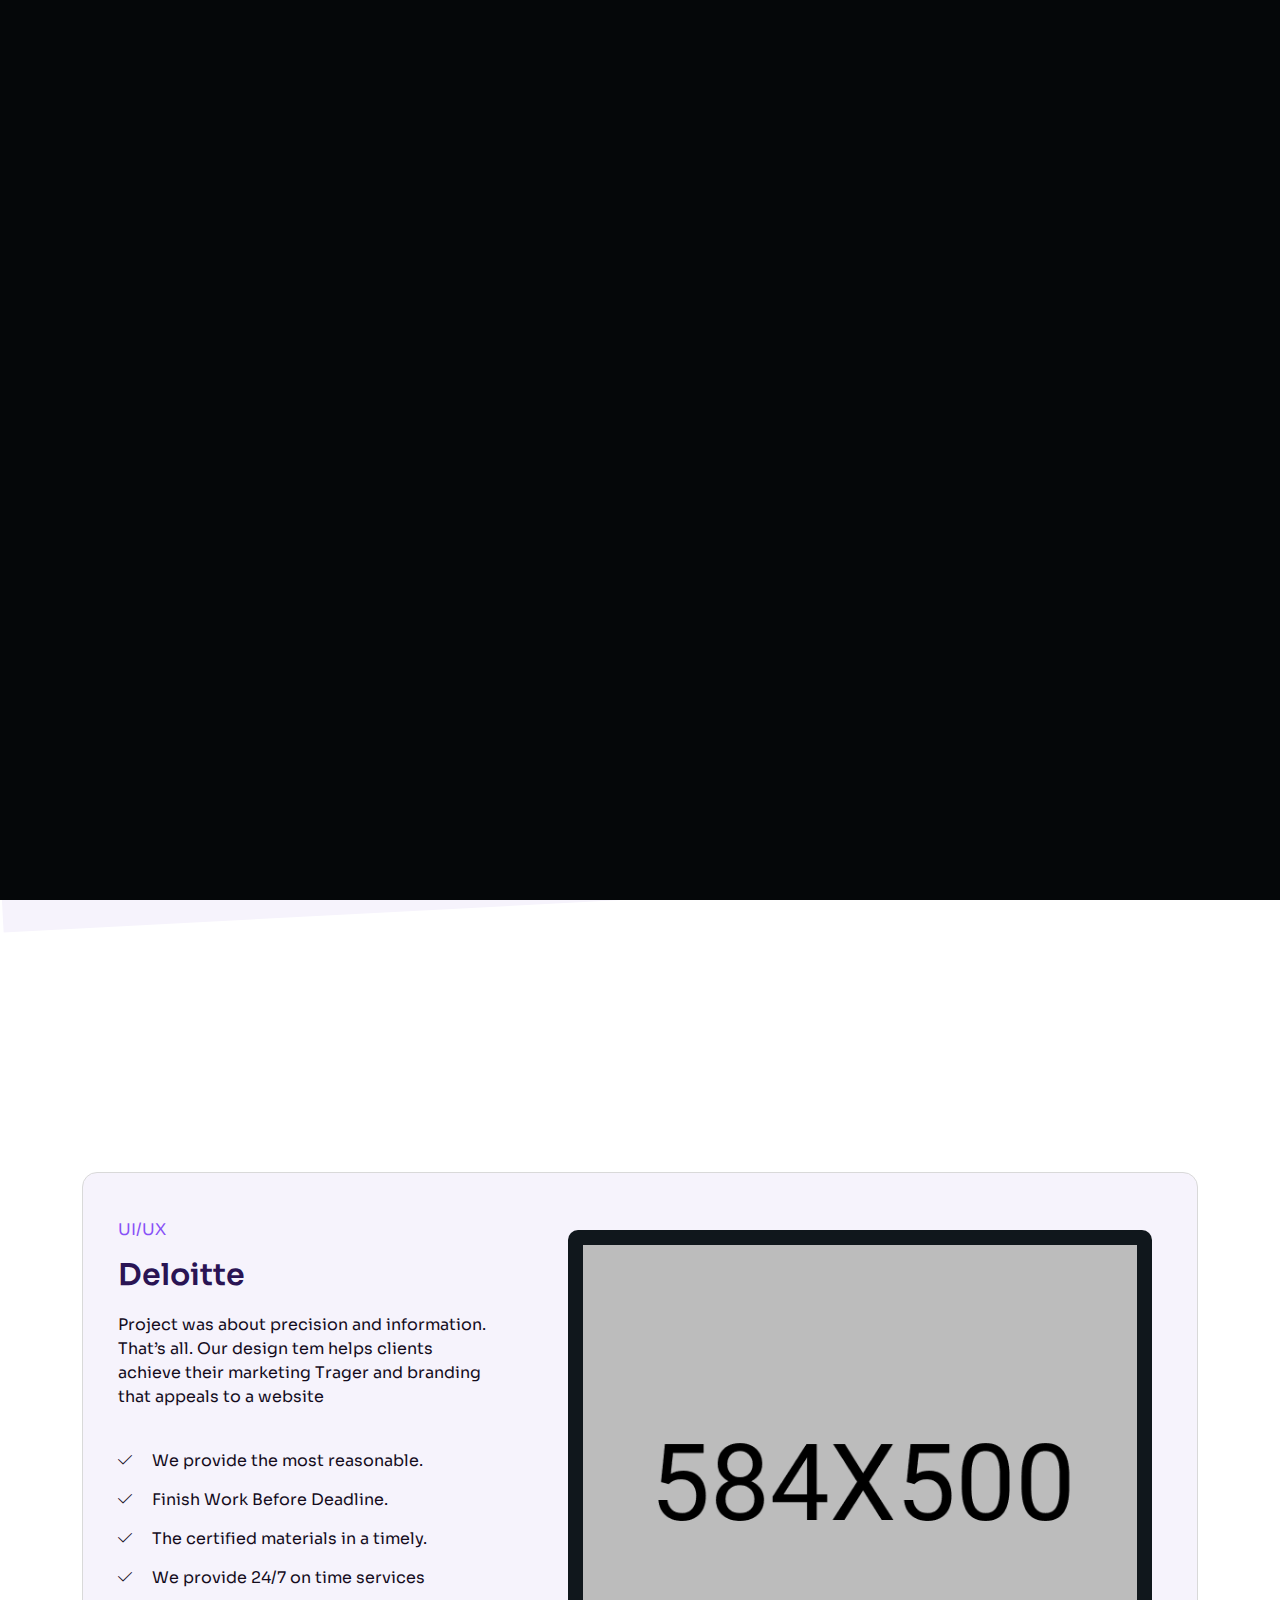
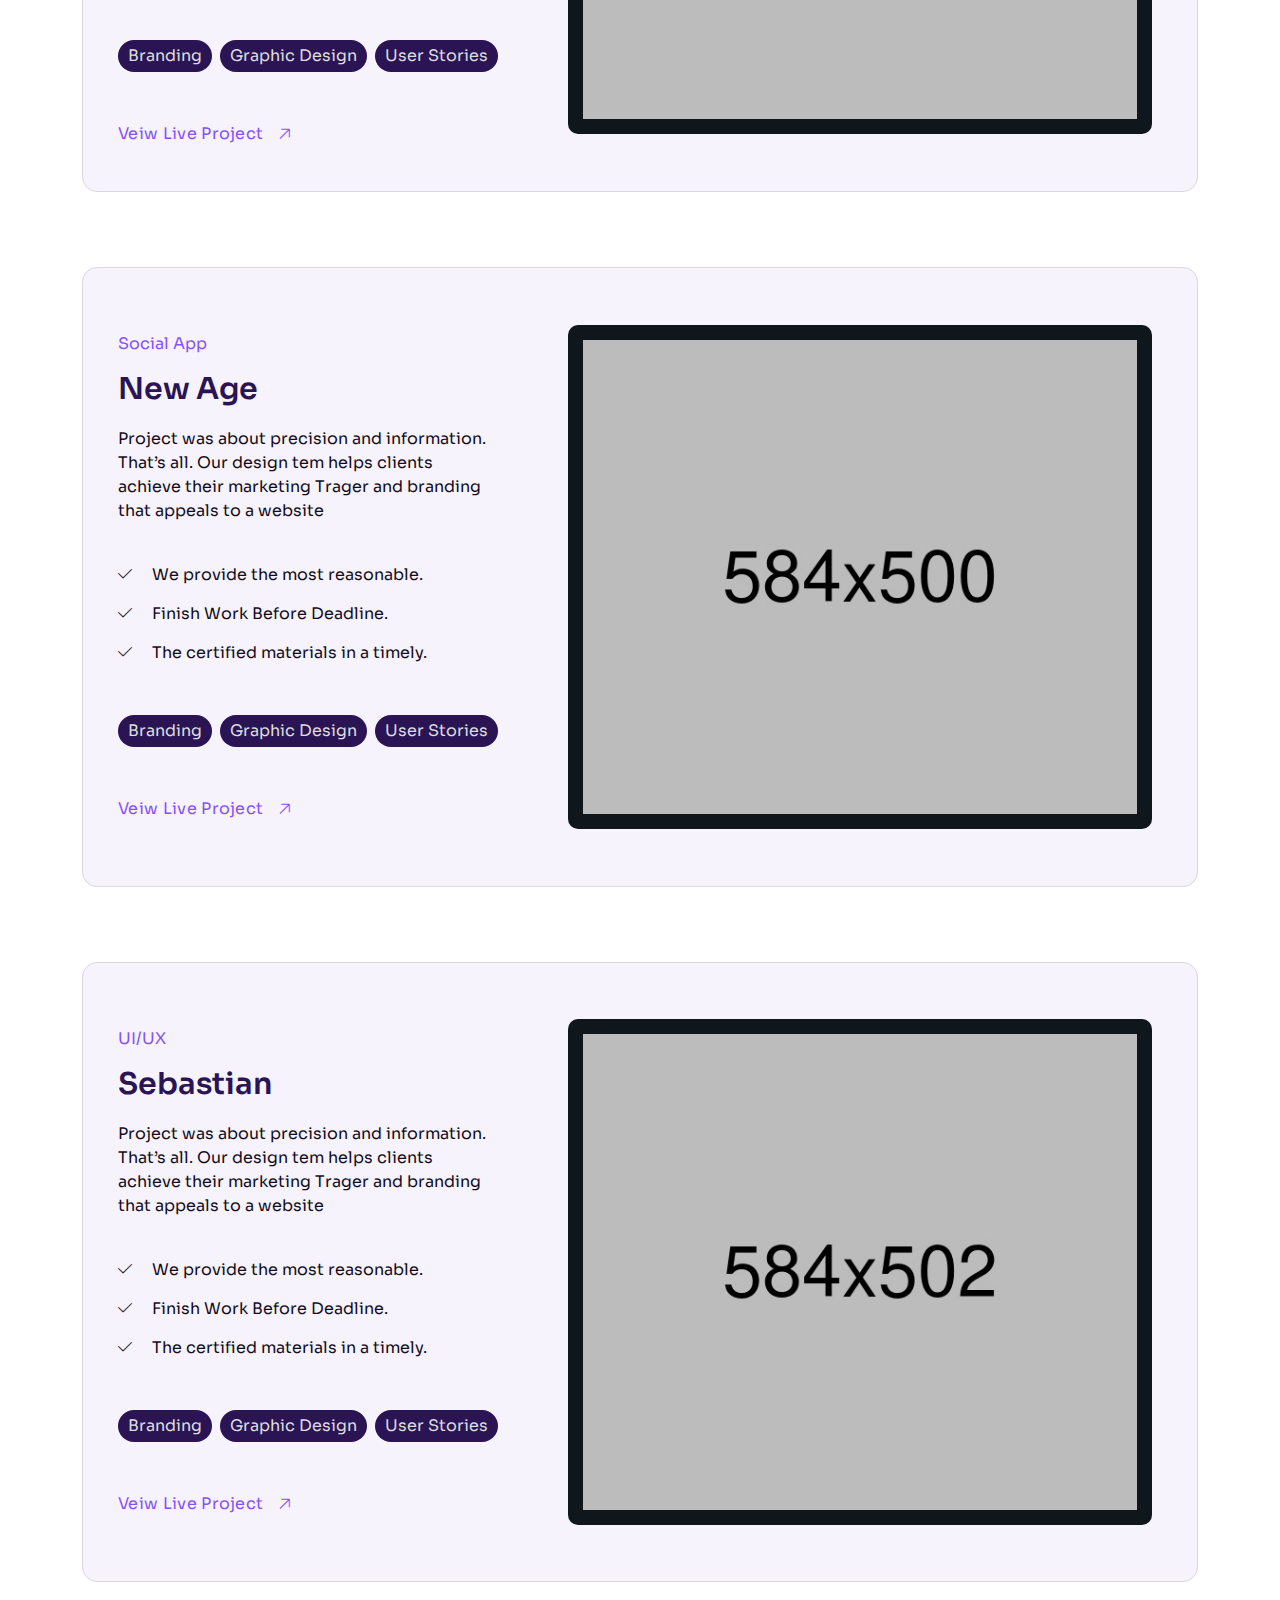
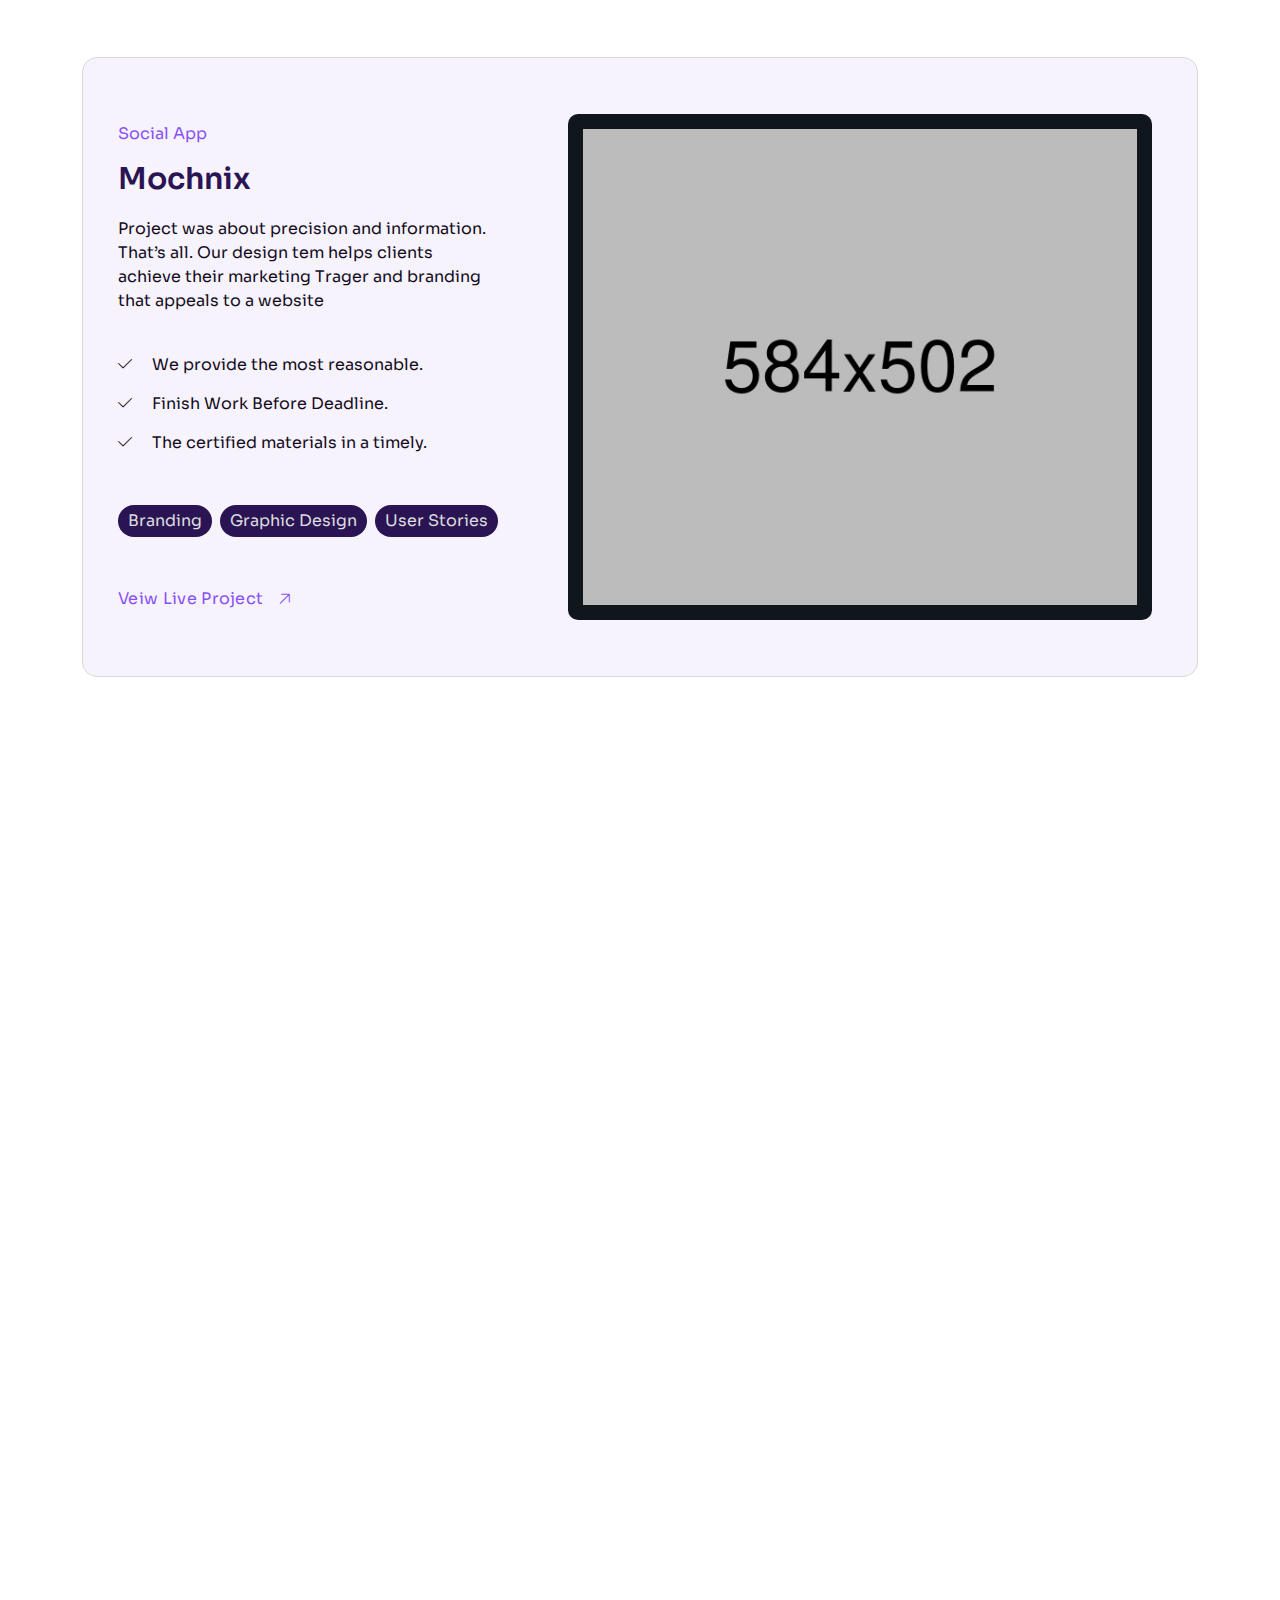
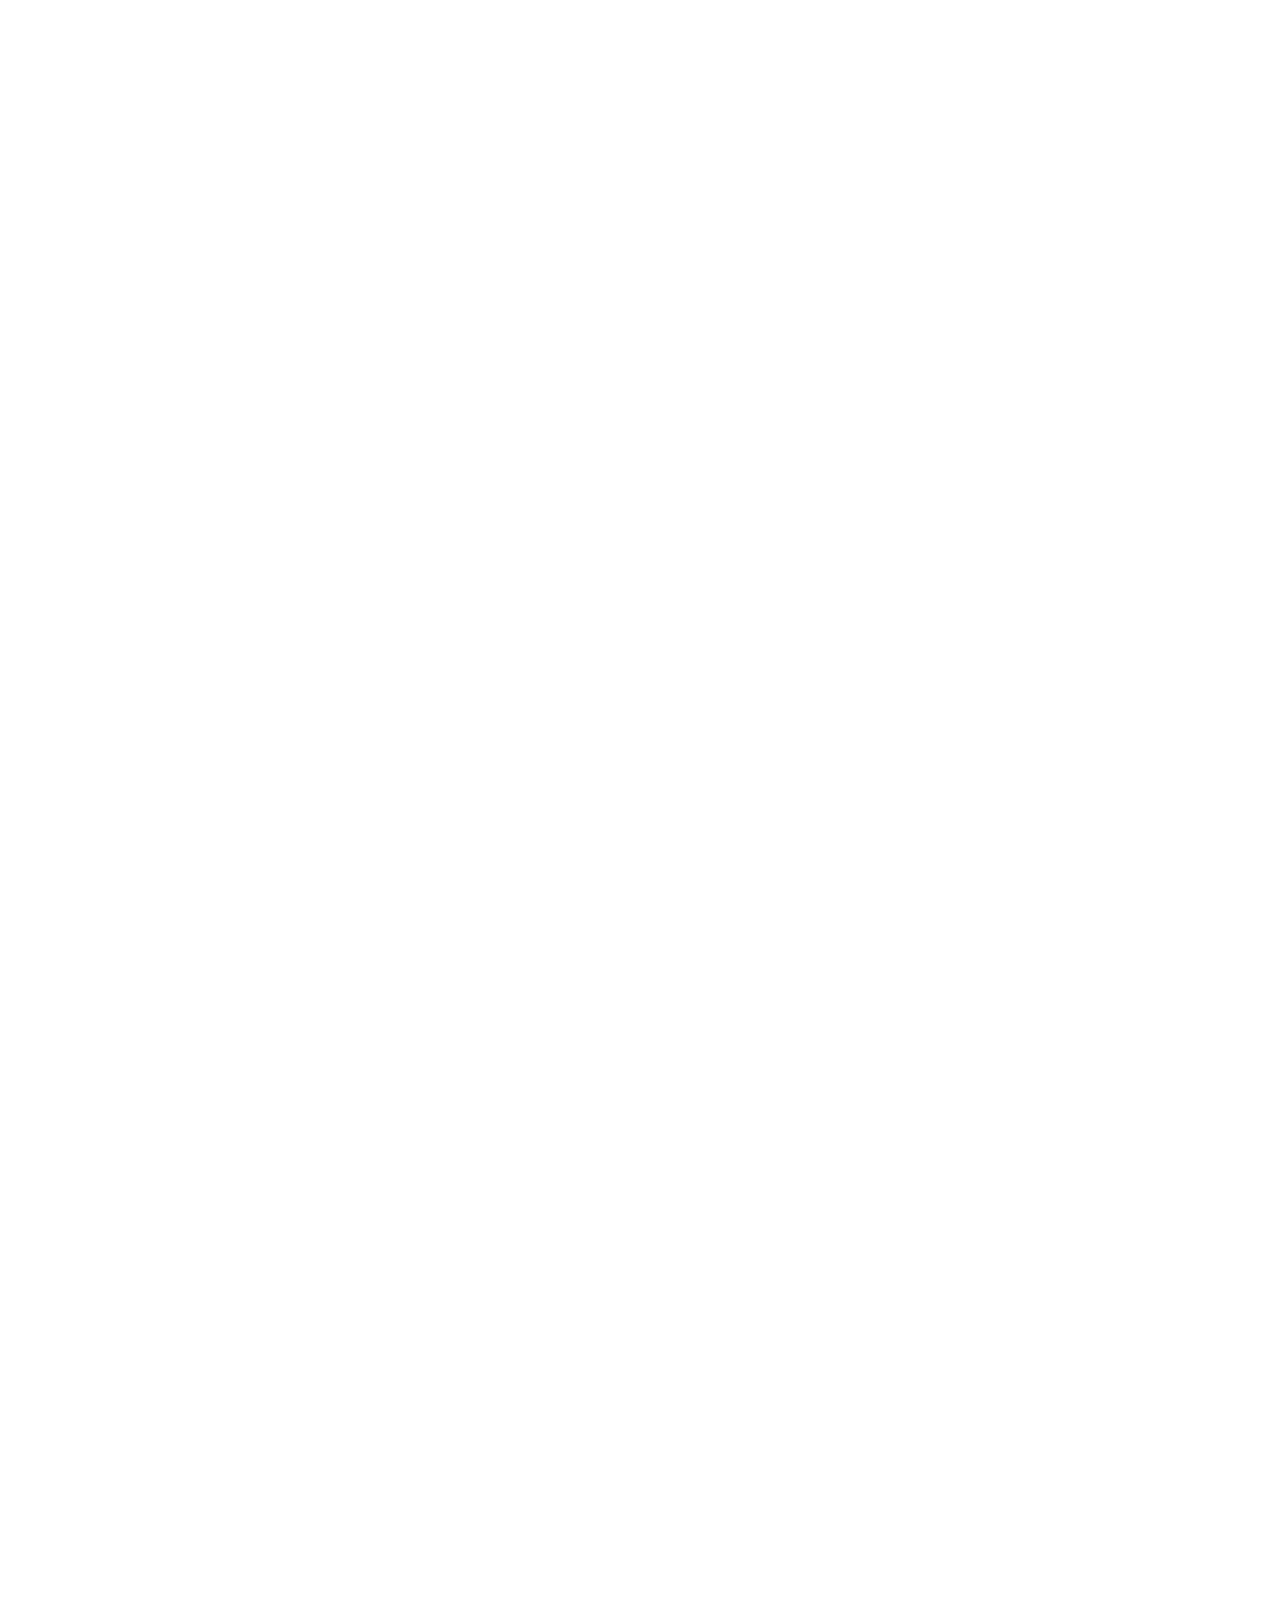
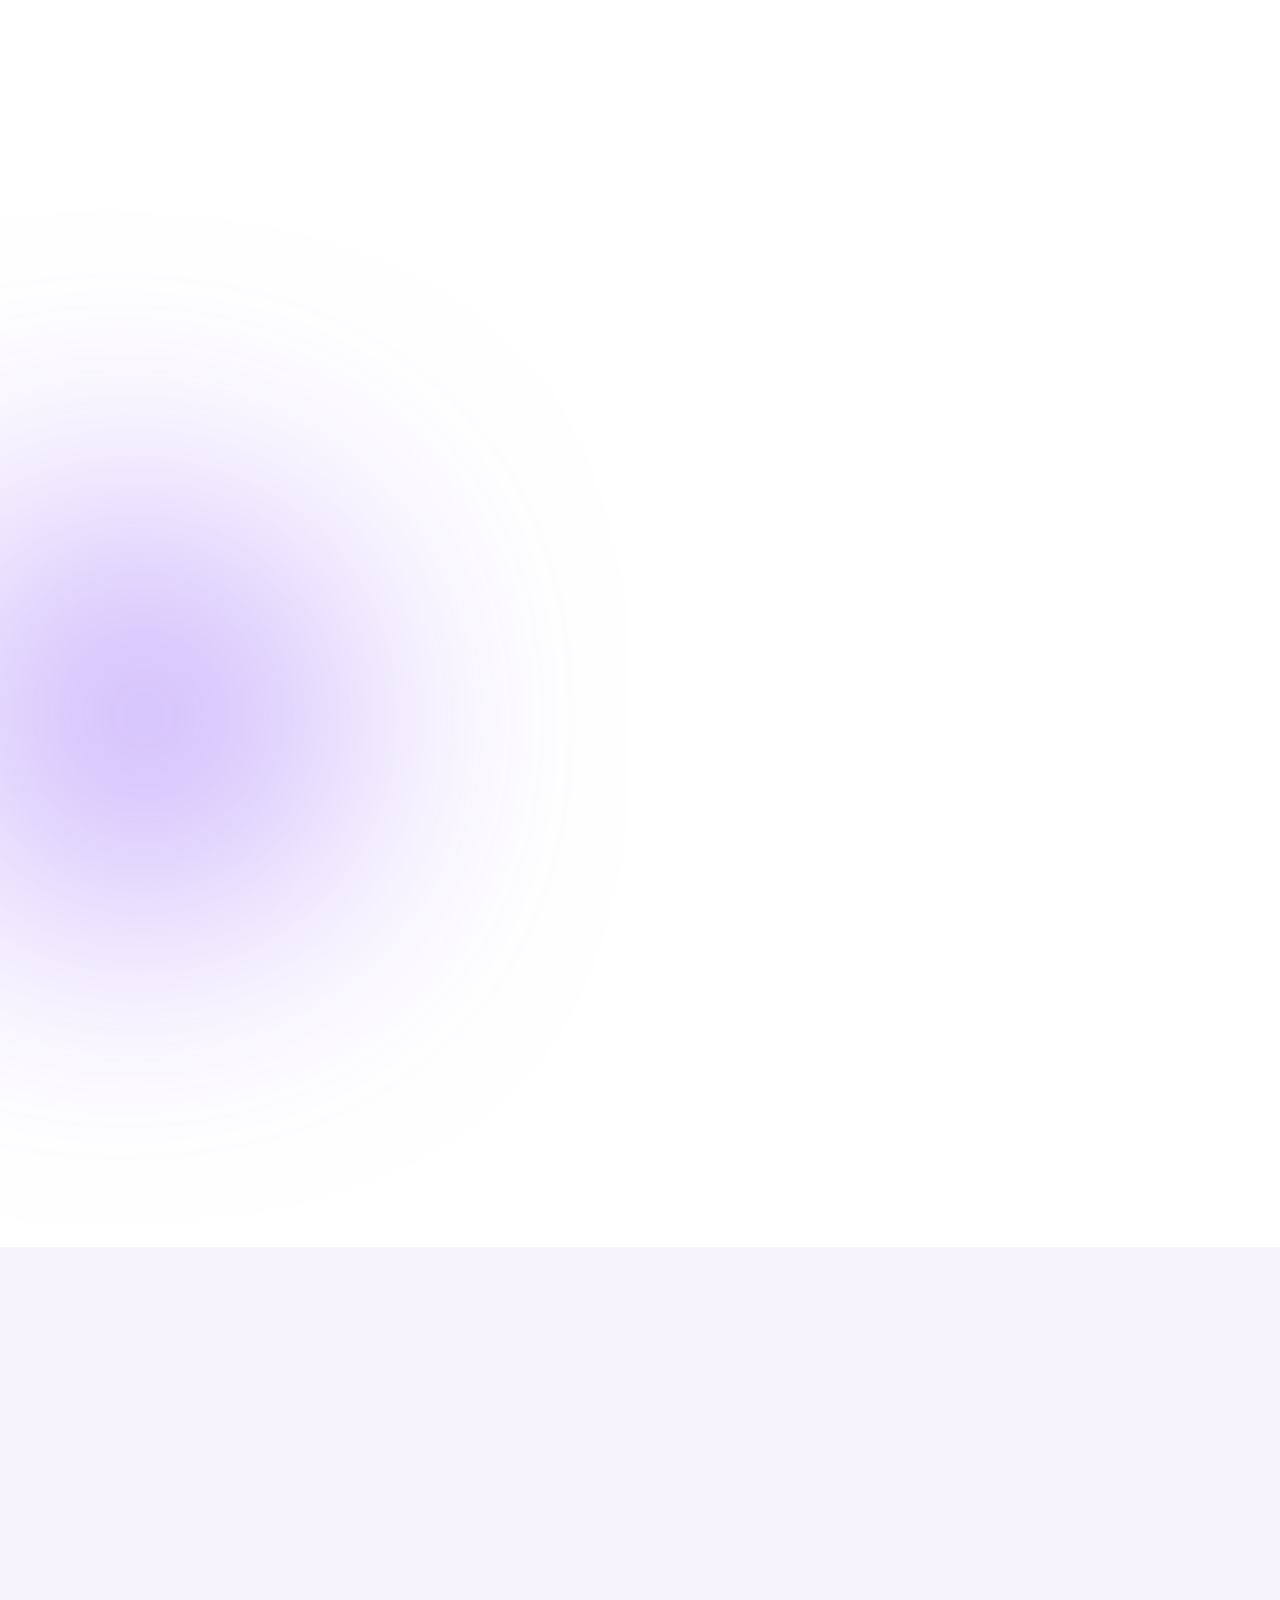
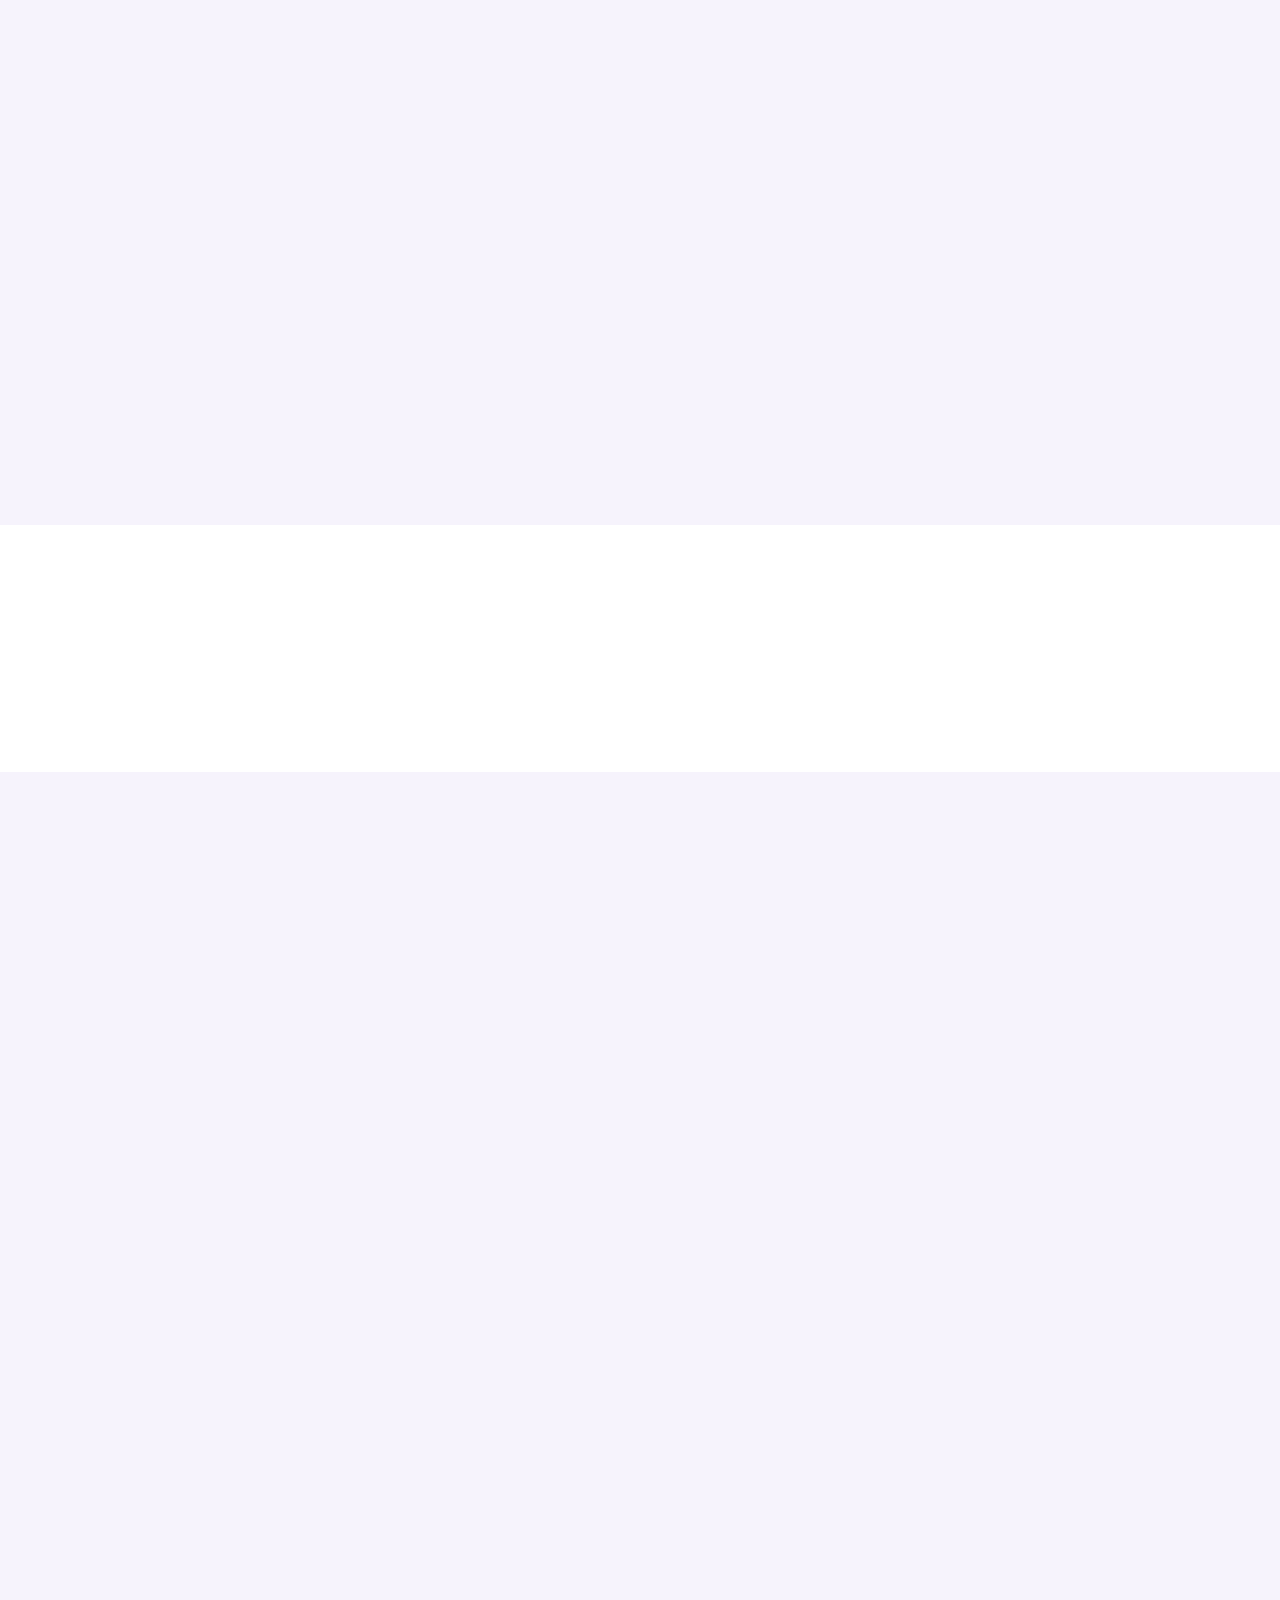
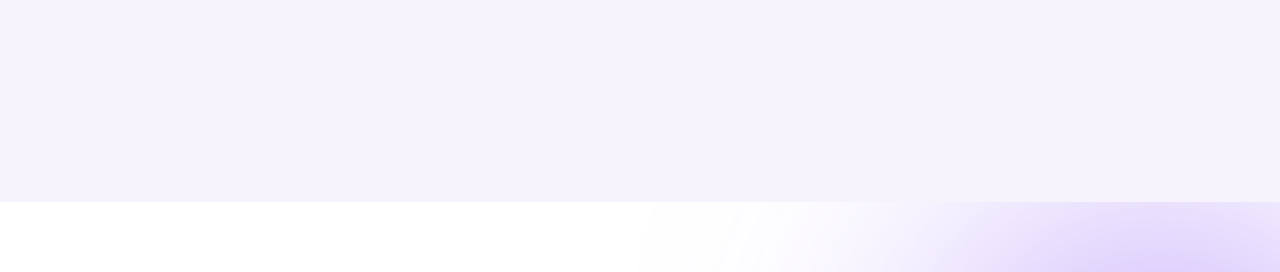
<file: index-3-light.html>
<!DOCTYPE html>
<html class="no-js" lang="en">

<head>
   <meta charset="utf-8" />
   <meta http-equiv="x-ua-compatible" content="ie=edge" />
   <meta name="viewport" content="width=device-width, initial-scale=1" />
   <meta name="description" content="" />

   <!-- Site Title -->
   <title>Gerold - Personal Portfolio HTML5 Template</title>

   <!-- Place favicon.ico in the root directory -->
   <link rel="apple-touch-icon" href="./assets/img/favicon.png" />
   <link rel="shortcut icon" type="image/png" href="./assets/img/favicon.png" />

   <!-- CSS here -->
   <link rel="stylesheet" href="assets/css/animate.min.css" />
   <link rel="stylesheet" href="assets/css/bootstrap.min.css" />
   <link rel="stylesheet" href="assets/css/font-awesome-pro.min.css" />
   <link rel="stylesheet" href="assets/css/flaticon_gerold.css" />
   <link rel="stylesheet" href="assets/css/nice-select.css" />
   <link rel="stylesheet" href="assets/css/backToTop.css" />
   <link rel="stylesheet" href="assets/css/owl.carousel.min.css" />
   <link rel="stylesheet" href="assets/css/swiper.min.css" />
   <link rel="stylesheet" href="assets/css/odometer-theme-default.css" />
   <link rel="stylesheet" href="assets/css/magnific-popup.css" />
   <link rel="stylesheet" href="assets/css/main.css" />
   <link rel="stylesheet" href="assets/css/main-2.css" />
   <link rel="stylesheet" href="assets/css/main-3.css" />
   <link rel="stylesheet" href="assets/css/light-mode.css" />
   <link rel="stylesheet" href="assets/css/meanmenu.css" />
   <link rel="stylesheet" href="assets/css/responsive.css" />
   <link rel="stylesheet" href="assets/css/responsive-2.css" />
   <link rel="stylesheet" href="assets/css/responsive-3.css" />
</head>

<body class="light-mode">
   <!-- Preloader Area Start -->
   <div class="preloader">
      <svg viewBox="0 0 1000 1000" preserveAspectRatio="none">
         <path id="preloaderSvg" d="M0,1005S175,995,500,995s500,5,500,5V0H0Z"></path>
      </svg>

      <div class="preloader-heading">
         <div class="load-text">
            <span>L</span>
            <span>o</span>
            <span>a</span>
            <span>d</span>
            <span>i</span>
            <span>n</span>
            <span>g</span>
         </div>
      </div>
   </div>
   <!-- Preloader Area End -->

   <!-- start: Back To Top -->
   <div class="progress-wrap" id="scrollUp">
      <svg class="progress-circle svg-content" width="100%" height="100%" viewBox="-1 -1 102 102">
         <path d="M50,1 a49,49 0 0,1 0,98 a49,49 0 0,1 0,-98" />
      </svg>
   </div>
   <!-- end: Back To Top -->

   <!-- start: Header Area -->
   <header class="tj-header-area header-3 header-absolute">
      <div class="container">
         <div class="row">
            <div class="col-12 d-flex flex-wrap justify-content-between align-items-center">
               <div class="logo-box">
                  <a href="index.html">
                     <img src="assets/img/logo/logo-dark.png" alt="Logo" />
                  </a>
               </div>
               <div class="header-menu" id="headerMenu">
                  <nav>
                     <ul>
                        <li class="has-dropdown current-menu-ancestor">
                           <a href="index.html">Home</a>
                           <ul class="sub-menu">
                              <li class="has-dropdown">
                                 <a href="index.html">Dark Mode</a>
                                 <ul class="sub-menu">
                                    <li>
                                       <a href="index.html">Home One</a>
                                    </li>
                                    <li>
                                       <a href="index-2.html">Home Two</a>
                                    </li>
                                    <li>
                                       <a href="index-3.html">Home Three</a>
                                    </li>
                                 </ul>
                              </li>
                              <li class="has-dropdown current-menu-ancestor">
                                 <a href="index-light.html">Light Mode</a>
                                 <ul class="sub-menu">
                                    <li>
                                       <a href="index-light.html">Home One</a>
                                    </li>
                                    <li>
                                       <a href="index-2-light.html">Home Two</a>
                                    </li>
                                    <li class="current-menu-item">
                                       <a href="index-3-light.html">Home Three</a>
                                    </li>
                                 </ul>
                              </li>
                           </ul>
                        </li>
                        <li><a href="about-light.html">About</a></li>
                        <li><a href="services-light.html">Services</a></li>
                        <li><a href="portfolio-light.html">Portfolios</a></li>
                        <li class="has-dropdown">
                           <a href="blog-light.html">Blog</a>
                           <ul class="sub-menu">
                              <li>
                                 <a href="blog-light.html">Blog</a>
                              </li>
                              <li>
                                 <a href="blog-details-light.html">Blog Details</a>
                              </li>
                           </ul>
                        </li>
                        <li><a href="contact-light.html">Contact</a></li>
                     </ul>
                  </nav>
               </div>
               <div class="mobile-menu d-lg-none"></div>
               <div class="header-media d-none d-lg-inline-flex">
                  <ul class="ul-reset social-icons">
                     <li>
                        <a href="#"><i class="fa-brands fa-twitter"></i></a>
                     </li>
                     <li>
                        <a href="#"><i class="fa-light fa-basketball"></i></a>
                     </li>
                     <li>
                        <a href="#"><i class="fa-brands fa-linkedin-in"></i></a>
                     </li>
                     <li>
                        <a href="#"><i class="fa-brands fa-github"></i></a>
                     </li>
                  </ul>
               </div>
               <div class="menu-bar d-lg-none">
                  <button>
                     <span></span>
                     <span></span>
                     <span></span>
                     <span></span>
                  </button>
               </div>
            </div>
         </div>
      </div>
   </header>
   <header class="tj-header-area header-2 header-3 header-sticky sticky-out">
      <div class="container">
         <div class="row">
            <div class="col-12 d-flex flex-wrap justify-content-between align-items-center">
               <div class="logo-box">
                  <a href="index.html">
                     <img src="assets/img/logo/logo-dark.png" alt="Logo" />
                  </a>
               </div>
               <div class="header-menu">
                  <nav>
                     <ul>
                        <li class="has-dropdown current-menu-ancestor">
                           <a href="index.html">Home</a>
                           <ul class="sub-menu">
                              <li class="has-dropdown">
                                 <a href="index.html">Dark Mode</a>
                                 <ul class="sub-menu">
                                    <li>
                                       <a href="index.html">Home One</a>
                                    </li>
                                    <li>
                                       <a href="index-2.html">Home Two</a>
                                    </li>
                                    <li>
                                       <a href="index-3.html">Home Three</a>
                                    </li>
                                 </ul>
                              </li>
                              <li class="has-dropdown current-menu-ancestor">
                                 <a class="current-menu-item" href="index-light.html">Light Mode</a>
                                 <ul class="sub-menu">
                                    <li>
                                       <a href="index-light.html">Home One</a>
                                    </li>
                                    <li>
                                       <a href="index-2-light.html">Home Two</a>
                                    </li>
                                    <li class="current-menu-item">
                                       <a href="index-3-light.html">Home Three</a>
                                    </li>
                                 </ul>
                              </li>
                           </ul>
                        </li>
                        <li><a href="about-light.html">About</a></li>
                        <li><a href="services-light.html">Services</a></li>
                        <li><a href="portfolio-light.html">Portfolios</a></li>
                        <li class="has-dropdown">
                           <a href="blog-light.html">Blog</a>
                           <ul class="sub-menu">
                              <li>
                                 <a href="blog-light.html">Blog</a>
                              </li>
                              <li>
                                 <a href="blog-details-light.html">Blog Details</a>
                              </li>
                           </ul>
                        </li>
                        <li><a href="contact-light.html">Contact</a></li>
                     </ul>
                  </nav>
               </div>
               <div class="mobile-menu d-lg-none"></div>
               <div class="header-media d-none d-lg-inline-flex">
                  <ul class="ul-reset social-icons">
                     <li>
                        <a href="#"><i class="fa-brands fa-twitter"></i></a>
                     </li>
                     <li>
                        <a href="#"><i class="fa-light fa-basketball"></i></a>
                     </li>
                     <li>
                        <a href="#"><i class="fa-brands fa-linkedin-in"></i></a>
                     </li>
                     <li>
                        <a href="#"><i class="fa-brands fa-github"></i></a>
                     </li>
                  </ul>
               </div>
               <div class="menu-bar d-lg-none">
                  <button>
                     <span></span>
                     <span></span>
                     <span></span>
                     <span></span>
                  </button>
               </div>
            </div>
         </div>
      </div>
   </header>
   <!-- end: Header Area -->

   <main class="site-content" id="content">
      <!-- start: Hero Area -->
      <section class="hero-section style-3 d-flex align-items-center" id="intro">
         <div class="intro_text">
            <svg viewBox="0 0 1320 300">
               <text x="50%" Y="50%" text-anchor="middle">HI</text>
            </svg>
         </div>
         <div class="container">
            <div class="row align-items-center">
               <div class="col-md-5 d-none d-md-block">
                  <div class="hero-image-box text-center">
                     <img src="assets/img/hero/me.png" alt="Images" />
                  </div>
               </div>
               <div class="col-md-7">
                  <div class="hero-content-box">
                     <span class="hero-sub-title">Hi, I am Tayler.</span>
                     <h1 class="hero-title">A creative designer based in London</h1>

                     <div class="hero-image-box d-md-none text-center">
                        <img src="assets/img/hero/me.png" alt="" />
                     </div>
                     <p class="lead">
                        I design and code beautifully simple things and i love what i do. Just simple like that!
                     </p>
                     <div class="button-box d-flex flex-wrap align-items-center">
                        <a href="#" class="btn tj-btn-secondary">Got a project?</a>
                        <a href="#" class="btn tj-btn-primary">Lets talk!</a>
                     </div>
                  </div>
               </div>
            </div>
         </div>
      </section>
      <!-- end: Hero Area -->

      <!-- start: Roll Area -->
      <section class="tj-roll-section sc-pt-55 sc-pb-55">
         <div class="slide-roll">
            <div class="roll-box roll-box-revers">
               <div class="roll-item">
                  <div class="roll-icon">
                     <svg width="22" height="24" viewBox="0 0 22 24" fill="none" xmlns="http://www.w3.org/2000/svg">
                        <path
                           d="M21.6022 18.3863C21.4999 18.5568 21.3341 18.6798 21.1412 18.728C20.9482 18.7763 20.744 18.746 20.5735 18.6438L11.7097 13.325V23C11.7097 23.1989 11.6307 23.3897 11.4901 23.5304C11.3494 23.671 11.1586 23.75 10.9597 23.75C10.7608 23.75 10.57 23.671 10.4294 23.5304C10.2887 23.3897 10.2097 23.1989 10.2097 23V13.325L1.34597 18.6438C1.22906 18.7132 1.09566 18.7499 0.95972 18.75C0.795364 18.7506 0.635366 18.6972 0.504327 18.598C0.373288 18.4988 0.278465 18.3593 0.234439 18.2009C0.190414 18.0426 0.199623 17.8742 0.260651 17.7215C0.321679 17.5689 0.431146 17.4406 0.57222 17.3563L9.50222 12L0.57347 6.64378C0.402737 6.54134 0.279691 6.37527 0.2314 6.18211C0.18311 5.98895 0.21353 5.78451 0.31597 5.61378C0.41841 5.44305 0.584478 5.32 0.77764 5.27171C0.970803 5.22342 1.17524 5.25384 1.34597 5.35628L10.2097 10.675V1.00003C10.2097 0.801118 10.2887 0.610353 10.4294 0.4697C10.57 0.329048 10.7608 0.250031 10.9597 0.250031C11.1586 0.250031 11.3494 0.329048 11.4901 0.4697C11.6307 0.610353 11.7097 0.801118 11.7097 1.00003V10.675L20.5735 5.35628C20.7442 5.25384 20.9486 5.22342 21.1418 5.27171C21.335 5.32 21.501 5.44305 21.6035 5.61378C21.7059 5.78451 21.7363 5.98895 21.688 6.18211C21.6397 6.37527 21.5167 6.54134 21.346 6.64378L12.4172 12L21.346 17.3563C21.4305 17.407 21.5042 17.474 21.5628 17.5532C21.6214 17.6325 21.6638 17.7225 21.6876 17.8182C21.7114 17.9138 21.7161 18.0132 21.7015 18.1107C21.6868 18.2082 21.6531 18.3018 21.6022 18.3863Z"
                           fill="white" />
                     </svg>
                  </div>
                  <div class="roll-title">
                     <h5 class="title">Development</h5>
                  </div>
               </div>
               <div class="roll-item">
                  <div class="roll-icon">
                     <svg width="22" height="24" viewBox="0 0 22 24" fill="none" xmlns="http://www.w3.org/2000/svg">
                        <path
                           d="M21.6022 18.3863C21.4999 18.5568 21.3341 18.6798 21.1412 18.728C20.9482 18.7763 20.744 18.746 20.5735 18.6438L11.7097 13.325V23C11.7097 23.1989 11.6307 23.3897 11.4901 23.5304C11.3494 23.671 11.1586 23.75 10.9597 23.75C10.7608 23.75 10.57 23.671 10.4294 23.5304C10.2887 23.3897 10.2097 23.1989 10.2097 23V13.325L1.34597 18.6438C1.22906 18.7132 1.09566 18.7499 0.95972 18.75C0.795364 18.7506 0.635366 18.6972 0.504327 18.598C0.373288 18.4988 0.278465 18.3593 0.234439 18.2009C0.190414 18.0426 0.199623 17.8742 0.260651 17.7215C0.321679 17.5689 0.431146 17.4406 0.57222 17.3563L9.50222 12L0.57347 6.64378C0.402737 6.54134 0.279691 6.37527 0.2314 6.18211C0.18311 5.98895 0.21353 5.78451 0.31597 5.61378C0.41841 5.44305 0.584478 5.32 0.77764 5.27171C0.970803 5.22342 1.17524 5.25384 1.34597 5.35628L10.2097 10.675V1.00003C10.2097 0.801118 10.2887 0.610353 10.4294 0.4697C10.57 0.329048 10.7608 0.250031 10.9597 0.250031C11.1586 0.250031 11.3494 0.329048 11.4901 0.4697C11.6307 0.610353 11.7097 0.801118 11.7097 1.00003V10.675L20.5735 5.35628C20.7442 5.25384 20.9486 5.22342 21.1418 5.27171C21.335 5.32 21.501 5.44305 21.6035 5.61378C21.7059 5.78451 21.7363 5.98895 21.688 6.18211C21.6397 6.37527 21.5167 6.54134 21.346 6.64378L12.4172 12L21.346 17.3563C21.4305 17.407 21.5042 17.474 21.5628 17.5532C21.6214 17.6325 21.6638 17.7225 21.6876 17.8182C21.7114 17.9138 21.7161 18.0132 21.7015 18.1107C21.6868 18.2082 21.6531 18.3018 21.6022 18.3863Z"
                           fill="white" />
                     </svg>
                  </div>
                  <div class="roll-title">
                     <h5 class="title">Design</h5>
                  </div>
               </div>
               <div class="roll-item">
                  <div class="roll-icon">
                     <svg width="22" height="24" viewBox="0 0 22 24" fill="none" xmlns="http://www.w3.org/2000/svg">
                        <path
                           d="M21.6022 18.3863C21.4999 18.5568 21.3341 18.6798 21.1412 18.728C20.9482 18.7763 20.744 18.746 20.5735 18.6438L11.7097 13.325V23C11.7097 23.1989 11.6307 23.3897 11.4901 23.5304C11.3494 23.671 11.1586 23.75 10.9597 23.75C10.7608 23.75 10.57 23.671 10.4294 23.5304C10.2887 23.3897 10.2097 23.1989 10.2097 23V13.325L1.34597 18.6438C1.22906 18.7132 1.09566 18.7499 0.95972 18.75C0.795364 18.7506 0.635366 18.6972 0.504327 18.598C0.373288 18.4988 0.278465 18.3593 0.234439 18.2009C0.190414 18.0426 0.199623 17.8742 0.260651 17.7215C0.321679 17.5689 0.431146 17.4406 0.57222 17.3563L9.50222 12L0.57347 6.64378C0.402737 6.54134 0.279691 6.37527 0.2314 6.18211C0.18311 5.98895 0.21353 5.78451 0.31597 5.61378C0.41841 5.44305 0.584478 5.32 0.77764 5.27171C0.970803 5.22342 1.17524 5.25384 1.34597 5.35628L10.2097 10.675V1.00003C10.2097 0.801118 10.2887 0.610353 10.4294 0.4697C10.57 0.329048 10.7608 0.250031 10.9597 0.250031C11.1586 0.250031 11.3494 0.329048 11.4901 0.4697C11.6307 0.610353 11.7097 0.801118 11.7097 1.00003V10.675L20.5735 5.35628C20.7442 5.25384 20.9486 5.22342 21.1418 5.27171C21.335 5.32 21.501 5.44305 21.6035 5.61378C21.7059 5.78451 21.7363 5.98895 21.688 6.18211C21.6397 6.37527 21.5167 6.54134 21.346 6.64378L12.4172 12L21.346 17.3563C21.4305 17.407 21.5042 17.474 21.5628 17.5532C21.6214 17.6325 21.6638 17.7225 21.6876 17.8182C21.7114 17.9138 21.7161 18.0132 21.7015 18.1107C21.6868 18.2082 21.6531 18.3018 21.6022 18.3863Z"
                           fill="white" />
                     </svg>
                  </div>
                  <div class="roll-title">
                     <h5 class="title">Development</h5>
                  </div>
               </div>
               <div class="roll-item">
                  <div class="roll-icon">
                     <svg width="22" height="24" viewBox="0 0 22 24" fill="none" xmlns="http://www.w3.org/2000/svg">
                        <path
                           d="M21.6022 18.3863C21.4999 18.5568 21.3341 18.6798 21.1412 18.728C20.9482 18.7763 20.744 18.746 20.5735 18.6438L11.7097 13.325V23C11.7097 23.1989 11.6307 23.3897 11.4901 23.5304C11.3494 23.671 11.1586 23.75 10.9597 23.75C10.7608 23.75 10.57 23.671 10.4294 23.5304C10.2887 23.3897 10.2097 23.1989 10.2097 23V13.325L1.34597 18.6438C1.22906 18.7132 1.09566 18.7499 0.95972 18.75C0.795364 18.7506 0.635366 18.6972 0.504327 18.598C0.373288 18.4988 0.278465 18.3593 0.234439 18.2009C0.190414 18.0426 0.199623 17.8742 0.260651 17.7215C0.321679 17.5689 0.431146 17.4406 0.57222 17.3563L9.50222 12L0.57347 6.64378C0.402737 6.54134 0.279691 6.37527 0.2314 6.18211C0.18311 5.98895 0.21353 5.78451 0.31597 5.61378C0.41841 5.44305 0.584478 5.32 0.77764 5.27171C0.970803 5.22342 1.17524 5.25384 1.34597 5.35628L10.2097 10.675V1.00003C10.2097 0.801118 10.2887 0.610353 10.4294 0.4697C10.57 0.329048 10.7608 0.250031 10.9597 0.250031C11.1586 0.250031 11.3494 0.329048 11.4901 0.4697C11.6307 0.610353 11.7097 0.801118 11.7097 1.00003V10.675L20.5735 5.35628C20.7442 5.25384 20.9486 5.22342 21.1418 5.27171C21.335 5.32 21.501 5.44305 21.6035 5.61378C21.7059 5.78451 21.7363 5.98895 21.688 6.18211C21.6397 6.37527 21.5167 6.54134 21.346 6.64378L12.4172 12L21.346 17.3563C21.4305 17.407 21.5042 17.474 21.5628 17.5532C21.6214 17.6325 21.6638 17.7225 21.6876 17.8182C21.7114 17.9138 21.7161 18.0132 21.7015 18.1107C21.6868 18.2082 21.6531 18.3018 21.6022 18.3863Z"
                           fill="white" />
                     </svg>
                  </div>
                  <div class="roll-title">
                     <h5 class="title">Webflow</h5>
                  </div>
               </div>
               <div class="roll-item">
                  <div class="roll-icon">
                     <svg width="22" height="24" viewBox="0 0 22 24" fill="none" xmlns="http://www.w3.org/2000/svg">
                        <path
                           d="M21.6022 18.3863C21.4999 18.5568 21.3341 18.6798 21.1412 18.728C20.9482 18.7763 20.744 18.746 20.5735 18.6438L11.7097 13.325V23C11.7097 23.1989 11.6307 23.3897 11.4901 23.5304C11.3494 23.671 11.1586 23.75 10.9597 23.75C10.7608 23.75 10.57 23.671 10.4294 23.5304C10.2887 23.3897 10.2097 23.1989 10.2097 23V13.325L1.34597 18.6438C1.22906 18.7132 1.09566 18.7499 0.95972 18.75C0.795364 18.7506 0.635366 18.6972 0.504327 18.598C0.373288 18.4988 0.278465 18.3593 0.234439 18.2009C0.190414 18.0426 0.199623 17.8742 0.260651 17.7215C0.321679 17.5689 0.431146 17.4406 0.57222 17.3563L9.50222 12L0.57347 6.64378C0.402737 6.54134 0.279691 6.37527 0.2314 6.18211C0.18311 5.98895 0.21353 5.78451 0.31597 5.61378C0.41841 5.44305 0.584478 5.32 0.77764 5.27171C0.970803 5.22342 1.17524 5.25384 1.34597 5.35628L10.2097 10.675V1.00003C10.2097 0.801118 10.2887 0.610353 10.4294 0.4697C10.57 0.329048 10.7608 0.250031 10.9597 0.250031C11.1586 0.250031 11.3494 0.329048 11.4901 0.4697C11.6307 0.610353 11.7097 0.801118 11.7097 1.00003V10.675L20.5735 5.35628C20.7442 5.25384 20.9486 5.22342 21.1418 5.27171C21.335 5.32 21.501 5.44305 21.6035 5.61378C21.7059 5.78451 21.7363 5.98895 21.688 6.18211C21.6397 6.37527 21.5167 6.54134 21.346 6.64378L12.4172 12L21.346 17.3563C21.4305 17.407 21.5042 17.474 21.5628 17.5532C21.6214 17.6325 21.6638 17.7225 21.6876 17.8182C21.7114 17.9138 21.7161 18.0132 21.7015 18.1107C21.6868 18.2082 21.6531 18.3018 21.6022 18.3863Z"
                           fill="white" />
                     </svg>
                  </div>
                  <div class="roll-title">
                     <h5 class="title">Graphic</h5>
                  </div>
               </div>
               <div class="roll-item">
                  <div class="roll-icon">
                     <svg width="22" height="24" viewBox="0 0 22 24" fill="none" xmlns="http://www.w3.org/2000/svg">
                        <path
                           d="M21.6022 18.3863C21.4999 18.5568 21.3341 18.6798 21.1412 18.728C20.9482 18.7763 20.744 18.746 20.5735 18.6438L11.7097 13.325V23C11.7097 23.1989 11.6307 23.3897 11.4901 23.5304C11.3494 23.671 11.1586 23.75 10.9597 23.75C10.7608 23.75 10.57 23.671 10.4294 23.5304C10.2887 23.3897 10.2097 23.1989 10.2097 23V13.325L1.34597 18.6438C1.22906 18.7132 1.09566 18.7499 0.95972 18.75C0.795364 18.7506 0.635366 18.6972 0.504327 18.598C0.373288 18.4988 0.278465 18.3593 0.234439 18.2009C0.190414 18.0426 0.199623 17.8742 0.260651 17.7215C0.321679 17.5689 0.431146 17.4406 0.57222 17.3563L9.50222 12L0.57347 6.64378C0.402737 6.54134 0.279691 6.37527 0.2314 6.18211C0.18311 5.98895 0.21353 5.78451 0.31597 5.61378C0.41841 5.44305 0.584478 5.32 0.77764 5.27171C0.970803 5.22342 1.17524 5.25384 1.34597 5.35628L10.2097 10.675V1.00003C10.2097 0.801118 10.2887 0.610353 10.4294 0.4697C10.57 0.329048 10.7608 0.250031 10.9597 0.250031C11.1586 0.250031 11.3494 0.329048 11.4901 0.4697C11.6307 0.610353 11.7097 0.801118 11.7097 1.00003V10.675L20.5735 5.35628C20.7442 5.25384 20.9486 5.22342 21.1418 5.27171C21.335 5.32 21.501 5.44305 21.6035 5.61378C21.7059 5.78451 21.7363 5.98895 21.688 6.18211C21.6397 6.37527 21.5167 6.54134 21.346 6.64378L12.4172 12L21.346 17.3563C21.4305 17.407 21.5042 17.474 21.5628 17.5532C21.6214 17.6325 21.6638 17.7225 21.6876 17.8182C21.7114 17.9138 21.7161 18.0132 21.7015 18.1107C21.6868 18.2082 21.6531 18.3018 21.6022 18.3863Z"
                           fill="white" />
                     </svg>
                  </div>
                  <div class="roll-title">
                     <h5 class="title">Design</h5>
                  </div>
               </div>
               <div class="roll-item">
                  <div class="roll-icon">
                     <svg width="22" height="24" viewBox="0 0 22 24" fill="none" xmlns="http://www.w3.org/2000/svg">
                        <path
                           d="M21.6022 18.3863C21.4999 18.5568 21.3341 18.6798 21.1412 18.728C20.9482 18.7763 20.744 18.746 20.5735 18.6438L11.7097 13.325V23C11.7097 23.1989 11.6307 23.3897 11.4901 23.5304C11.3494 23.671 11.1586 23.75 10.9597 23.75C10.7608 23.75 10.57 23.671 10.4294 23.5304C10.2887 23.3897 10.2097 23.1989 10.2097 23V13.325L1.34597 18.6438C1.22906 18.7132 1.09566 18.7499 0.95972 18.75C0.795364 18.7506 0.635366 18.6972 0.504327 18.598C0.373288 18.4988 0.278465 18.3593 0.234439 18.2009C0.190414 18.0426 0.199623 17.8742 0.260651 17.7215C0.321679 17.5689 0.431146 17.4406 0.57222 17.3563L9.50222 12L0.57347 6.64378C0.402737 6.54134 0.279691 6.37527 0.2314 6.18211C0.18311 5.98895 0.21353 5.78451 0.31597 5.61378C0.41841 5.44305 0.584478 5.32 0.77764 5.27171C0.970803 5.22342 1.17524 5.25384 1.34597 5.35628L10.2097 10.675V1.00003C10.2097 0.801118 10.2887 0.610353 10.4294 0.4697C10.57 0.329048 10.7608 0.250031 10.9597 0.250031C11.1586 0.250031 11.3494 0.329048 11.4901 0.4697C11.6307 0.610353 11.7097 0.801118 11.7097 1.00003V10.675L20.5735 5.35628C20.7442 5.25384 20.9486 5.22342 21.1418 5.27171C21.335 5.32 21.501 5.44305 21.6035 5.61378C21.7059 5.78451 21.7363 5.98895 21.688 6.18211C21.6397 6.37527 21.5167 6.54134 21.346 6.64378L12.4172 12L21.346 17.3563C21.4305 17.407 21.5042 17.474 21.5628 17.5532C21.6214 17.6325 21.6638 17.7225 21.6876 17.8182C21.7114 17.9138 21.7161 18.0132 21.7015 18.1107C21.6868 18.2082 21.6531 18.3018 21.6022 18.3863Z"
                           fill="white" />
                     </svg>
                  </div>
                  <div class="roll-title">
                     <h5 class="title">Motion</h5>
                  </div>
               </div>
            </div>
            <div class="roll-box roll-box-revers">
               <div class="roll-item">
                  <div class="roll-icon">
                     <svg width="22" height="24" viewBox="0 0 22 24" fill="none" xmlns="http://www.w3.org/2000/svg">
                        <path
                           d="M21.6022 18.3863C21.4999 18.5568 21.3341 18.6798 21.1412 18.728C20.9482 18.7763 20.744 18.746 20.5735 18.6438L11.7097 13.325V23C11.7097 23.1989 11.6307 23.3897 11.4901 23.5304C11.3494 23.671 11.1586 23.75 10.9597 23.75C10.7608 23.75 10.57 23.671 10.4294 23.5304C10.2887 23.3897 10.2097 23.1989 10.2097 23V13.325L1.34597 18.6438C1.22906 18.7132 1.09566 18.7499 0.95972 18.75C0.795364 18.7506 0.635366 18.6972 0.504327 18.598C0.373288 18.4988 0.278465 18.3593 0.234439 18.2009C0.190414 18.0426 0.199623 17.8742 0.260651 17.7215C0.321679 17.5689 0.431146 17.4406 0.57222 17.3563L9.50222 12L0.57347 6.64378C0.402737 6.54134 0.279691 6.37527 0.2314 6.18211C0.18311 5.98895 0.21353 5.78451 0.31597 5.61378C0.41841 5.44305 0.584478 5.32 0.77764 5.27171C0.970803 5.22342 1.17524 5.25384 1.34597 5.35628L10.2097 10.675V1.00003C10.2097 0.801118 10.2887 0.610353 10.4294 0.4697C10.57 0.329048 10.7608 0.250031 10.9597 0.250031C11.1586 0.250031 11.3494 0.329048 11.4901 0.4697C11.6307 0.610353 11.7097 0.801118 11.7097 1.00003V10.675L20.5735 5.35628C20.7442 5.25384 20.9486 5.22342 21.1418 5.27171C21.335 5.32 21.501 5.44305 21.6035 5.61378C21.7059 5.78451 21.7363 5.98895 21.688 6.18211C21.6397 6.37527 21.5167 6.54134 21.346 6.64378L12.4172 12L21.346 17.3563C21.4305 17.407 21.5042 17.474 21.5628 17.5532C21.6214 17.6325 21.6638 17.7225 21.6876 17.8182C21.7114 17.9138 21.7161 18.0132 21.7015 18.1107C21.6868 18.2082 21.6531 18.3018 21.6022 18.3863Z"
                           fill="white" />
                     </svg>
                  </div>
                  <div class="roll-title">
                     <h5 class="title">Development</h5>
                  </div>
               </div>
               <div class="roll-item">
                  <div class="roll-icon">
                     <svg width="22" height="24" viewBox="0 0 22 24" fill="none" xmlns="http://www.w3.org/2000/svg">
                        <path
                           d="M21.6022 18.3863C21.4999 18.5568 21.3341 18.6798 21.1412 18.728C20.9482 18.7763 20.744 18.746 20.5735 18.6438L11.7097 13.325V23C11.7097 23.1989 11.6307 23.3897 11.4901 23.5304C11.3494 23.671 11.1586 23.75 10.9597 23.75C10.7608 23.75 10.57 23.671 10.4294 23.5304C10.2887 23.3897 10.2097 23.1989 10.2097 23V13.325L1.34597 18.6438C1.22906 18.7132 1.09566 18.7499 0.95972 18.75C0.795364 18.7506 0.635366 18.6972 0.504327 18.598C0.373288 18.4988 0.278465 18.3593 0.234439 18.2009C0.190414 18.0426 0.199623 17.8742 0.260651 17.7215C0.321679 17.5689 0.431146 17.4406 0.57222 17.3563L9.50222 12L0.57347 6.64378C0.402737 6.54134 0.279691 6.37527 0.2314 6.18211C0.18311 5.98895 0.21353 5.78451 0.31597 5.61378C0.41841 5.44305 0.584478 5.32 0.77764 5.27171C0.970803 5.22342 1.17524 5.25384 1.34597 5.35628L10.2097 10.675V1.00003C10.2097 0.801118 10.2887 0.610353 10.4294 0.4697C10.57 0.329048 10.7608 0.250031 10.9597 0.250031C11.1586 0.250031 11.3494 0.329048 11.4901 0.4697C11.6307 0.610353 11.7097 0.801118 11.7097 1.00003V10.675L20.5735 5.35628C20.7442 5.25384 20.9486 5.22342 21.1418 5.27171C21.335 5.32 21.501 5.44305 21.6035 5.61378C21.7059 5.78451 21.7363 5.98895 21.688 6.18211C21.6397 6.37527 21.5167 6.54134 21.346 6.64378L12.4172 12L21.346 17.3563C21.4305 17.407 21.5042 17.474 21.5628 17.5532C21.6214 17.6325 21.6638 17.7225 21.6876 17.8182C21.7114 17.9138 21.7161 18.0132 21.7015 18.1107C21.6868 18.2082 21.6531 18.3018 21.6022 18.3863Z"
                           fill="white" />
                     </svg>
                  </div>
                  <div class="roll-title">
                     <h5 class="title">Design</h5>
                  </div>
               </div>
               <div class="roll-item">
                  <div class="roll-icon">
                     <svg width="22" height="24" viewBox="0 0 22 24" fill="none" xmlns="http://www.w3.org/2000/svg">
                        <path
                           d="M21.6022 18.3863C21.4999 18.5568 21.3341 18.6798 21.1412 18.728C20.9482 18.7763 20.744 18.746 20.5735 18.6438L11.7097 13.325V23C11.7097 23.1989 11.6307 23.3897 11.4901 23.5304C11.3494 23.671 11.1586 23.75 10.9597 23.75C10.7608 23.75 10.57 23.671 10.4294 23.5304C10.2887 23.3897 10.2097 23.1989 10.2097 23V13.325L1.34597 18.6438C1.22906 18.7132 1.09566 18.7499 0.95972 18.75C0.795364 18.7506 0.635366 18.6972 0.504327 18.598C0.373288 18.4988 0.278465 18.3593 0.234439 18.2009C0.190414 18.0426 0.199623 17.8742 0.260651 17.7215C0.321679 17.5689 0.431146 17.4406 0.57222 17.3563L9.50222 12L0.57347 6.64378C0.402737 6.54134 0.279691 6.37527 0.2314 6.18211C0.18311 5.98895 0.21353 5.78451 0.31597 5.61378C0.41841 5.44305 0.584478 5.32 0.77764 5.27171C0.970803 5.22342 1.17524 5.25384 1.34597 5.35628L10.2097 10.675V1.00003C10.2097 0.801118 10.2887 0.610353 10.4294 0.4697C10.57 0.329048 10.7608 0.250031 10.9597 0.250031C11.1586 0.250031 11.3494 0.329048 11.4901 0.4697C11.6307 0.610353 11.7097 0.801118 11.7097 1.00003V10.675L20.5735 5.35628C20.7442 5.25384 20.9486 5.22342 21.1418 5.27171C21.335 5.32 21.501 5.44305 21.6035 5.61378C21.7059 5.78451 21.7363 5.98895 21.688 6.18211C21.6397 6.37527 21.5167 6.54134 21.346 6.64378L12.4172 12L21.346 17.3563C21.4305 17.407 21.5042 17.474 21.5628 17.5532C21.6214 17.6325 21.6638 17.7225 21.6876 17.8182C21.7114 17.9138 21.7161 18.0132 21.7015 18.1107C21.6868 18.2082 21.6531 18.3018 21.6022 18.3863Z"
                           fill="white" />
                     </svg>
                  </div>
                  <div class="roll-title">
                     <h5 class="title">Development</h5>
                  </div>
               </div>
               <div class="roll-item">
                  <div class="roll-icon">
                     <svg width="22" height="24" viewBox="0 0 22 24" fill="none" xmlns="http://www.w3.org/2000/svg">
                        <path
                           d="M21.6022 18.3863C21.4999 18.5568 21.3341 18.6798 21.1412 18.728C20.9482 18.7763 20.744 18.746 20.5735 18.6438L11.7097 13.325V23C11.7097 23.1989 11.6307 23.3897 11.4901 23.5304C11.3494 23.671 11.1586 23.75 10.9597 23.75C10.7608 23.75 10.57 23.671 10.4294 23.5304C10.2887 23.3897 10.2097 23.1989 10.2097 23V13.325L1.34597 18.6438C1.22906 18.7132 1.09566 18.7499 0.95972 18.75C0.795364 18.7506 0.635366 18.6972 0.504327 18.598C0.373288 18.4988 0.278465 18.3593 0.234439 18.2009C0.190414 18.0426 0.199623 17.8742 0.260651 17.7215C0.321679 17.5689 0.431146 17.4406 0.57222 17.3563L9.50222 12L0.57347 6.64378C0.402737 6.54134 0.279691 6.37527 0.2314 6.18211C0.18311 5.98895 0.21353 5.78451 0.31597 5.61378C0.41841 5.44305 0.584478 5.32 0.77764 5.27171C0.970803 5.22342 1.17524 5.25384 1.34597 5.35628L10.2097 10.675V1.00003C10.2097 0.801118 10.2887 0.610353 10.4294 0.4697C10.57 0.329048 10.7608 0.250031 10.9597 0.250031C11.1586 0.250031 11.3494 0.329048 11.4901 0.4697C11.6307 0.610353 11.7097 0.801118 11.7097 1.00003V10.675L20.5735 5.35628C20.7442 5.25384 20.9486 5.22342 21.1418 5.27171C21.335 5.32 21.501 5.44305 21.6035 5.61378C21.7059 5.78451 21.7363 5.98895 21.688 6.18211C21.6397 6.37527 21.5167 6.54134 21.346 6.64378L12.4172 12L21.346 17.3563C21.4305 17.407 21.5042 17.474 21.5628 17.5532C21.6214 17.6325 21.6638 17.7225 21.6876 17.8182C21.7114 17.9138 21.7161 18.0132 21.7015 18.1107C21.6868 18.2082 21.6531 18.3018 21.6022 18.3863Z"
                           fill="white" />
                     </svg>
                  </div>
                  <div class="roll-title">
                     <h5 class="title">Webflow</h5>
                  </div>
               </div>
               <div class="roll-item">
                  <div class="roll-icon">
                     <svg width="22" height="24" viewBox="0 0 22 24" fill="none" xmlns="http://www.w3.org/2000/svg">
                        <path
                           d="M21.6022 18.3863C21.4999 18.5568 21.3341 18.6798 21.1412 18.728C20.9482 18.7763 20.744 18.746 20.5735 18.6438L11.7097 13.325V23C11.7097 23.1989 11.6307 23.3897 11.4901 23.5304C11.3494 23.671 11.1586 23.75 10.9597 23.75C10.7608 23.75 10.57 23.671 10.4294 23.5304C10.2887 23.3897 10.2097 23.1989 10.2097 23V13.325L1.34597 18.6438C1.22906 18.7132 1.09566 18.7499 0.95972 18.75C0.795364 18.7506 0.635366 18.6972 0.504327 18.598C0.373288 18.4988 0.278465 18.3593 0.234439 18.2009C0.190414 18.0426 0.199623 17.8742 0.260651 17.7215C0.321679 17.5689 0.431146 17.4406 0.57222 17.3563L9.50222 12L0.57347 6.64378C0.402737 6.54134 0.279691 6.37527 0.2314 6.18211C0.18311 5.98895 0.21353 5.78451 0.31597 5.61378C0.41841 5.44305 0.584478 5.32 0.77764 5.27171C0.970803 5.22342 1.17524 5.25384 1.34597 5.35628L10.2097 10.675V1.00003C10.2097 0.801118 10.2887 0.610353 10.4294 0.4697C10.57 0.329048 10.7608 0.250031 10.9597 0.250031C11.1586 0.250031 11.3494 0.329048 11.4901 0.4697C11.6307 0.610353 11.7097 0.801118 11.7097 1.00003V10.675L20.5735 5.35628C20.7442 5.25384 20.9486 5.22342 21.1418 5.27171C21.335 5.32 21.501 5.44305 21.6035 5.61378C21.7059 5.78451 21.7363 5.98895 21.688 6.18211C21.6397 6.37527 21.5167 6.54134 21.346 6.64378L12.4172 12L21.346 17.3563C21.4305 17.407 21.5042 17.474 21.5628 17.5532C21.6214 17.6325 21.6638 17.7225 21.6876 17.8182C21.7114 17.9138 21.7161 18.0132 21.7015 18.1107C21.6868 18.2082 21.6531 18.3018 21.6022 18.3863Z"
                           fill="white" />
                     </svg>
                  </div>
                  <div class="roll-title">
                     <h5 class="title">Design</h5>
                  </div>
               </div>
               <div class="roll-item">
                  <div class="roll-icon">
                     <svg width="22" height="24" viewBox="0 0 22 24" fill="none" xmlns="http://www.w3.org/2000/svg">
                        <path
                           d="M21.6022 18.3863C21.4999 18.5568 21.3341 18.6798 21.1412 18.728C20.9482 18.7763 20.744 18.746 20.5735 18.6438L11.7097 13.325V23C11.7097 23.1989 11.6307 23.3897 11.4901 23.5304C11.3494 23.671 11.1586 23.75 10.9597 23.75C10.7608 23.75 10.57 23.671 10.4294 23.5304C10.2887 23.3897 10.2097 23.1989 10.2097 23V13.325L1.34597 18.6438C1.22906 18.7132 1.09566 18.7499 0.95972 18.75C0.795364 18.7506 0.635366 18.6972 0.504327 18.598C0.373288 18.4988 0.278465 18.3593 0.234439 18.2009C0.190414 18.0426 0.199623 17.8742 0.260651 17.7215C0.321679 17.5689 0.431146 17.4406 0.57222 17.3563L9.50222 12L0.57347 6.64378C0.402737 6.54134 0.279691 6.37527 0.2314 6.18211C0.18311 5.98895 0.21353 5.78451 0.31597 5.61378C0.41841 5.44305 0.584478 5.32 0.77764 5.27171C0.970803 5.22342 1.17524 5.25384 1.34597 5.35628L10.2097 10.675V1.00003C10.2097 0.801118 10.2887 0.610353 10.4294 0.4697C10.57 0.329048 10.7608 0.250031 10.9597 0.250031C11.1586 0.250031 11.3494 0.329048 11.4901 0.4697C11.6307 0.610353 11.7097 0.801118 11.7097 1.00003V10.675L20.5735 5.35628C20.7442 5.25384 20.9486 5.22342 21.1418 5.27171C21.335 5.32 21.501 5.44305 21.6035 5.61378C21.7059 5.78451 21.7363 5.98895 21.688 6.18211C21.6397 6.37527 21.5167 6.54134 21.346 6.64378L12.4172 12L21.346 17.3563C21.4305 17.407 21.5042 17.474 21.5628 17.5532C21.6214 17.6325 21.6638 17.7225 21.6876 17.8182C21.7114 17.9138 21.7161 18.0132 21.7015 18.1107C21.6868 18.2082 21.6531 18.3018 21.6022 18.3863Z"
                           fill="white" />
                     </svg>
                  </div>
                  <div class="roll-title">
                     <h5 class="title">Graphic</h5>
                  </div>
               </div>
               <div class="roll-item">
                  <div class="roll-icon">
                     <svg width="22" height="24" viewBox="0 0 22 24" fill="none" xmlns="http://www.w3.org/2000/svg">
                        <path
                           d="M21.6022 18.3863C21.4999 18.5568 21.3341 18.6798 21.1412 18.728C20.9482 18.7763 20.744 18.746 20.5735 18.6438L11.7097 13.325V23C11.7097 23.1989 11.6307 23.3897 11.4901 23.5304C11.3494 23.671 11.1586 23.75 10.9597 23.75C10.7608 23.75 10.57 23.671 10.4294 23.5304C10.2887 23.3897 10.2097 23.1989 10.2097 23V13.325L1.34597 18.6438C1.22906 18.7132 1.09566 18.7499 0.95972 18.75C0.795364 18.7506 0.635366 18.6972 0.504327 18.598C0.373288 18.4988 0.278465 18.3593 0.234439 18.2009C0.190414 18.0426 0.199623 17.8742 0.260651 17.7215C0.321679 17.5689 0.431146 17.4406 0.57222 17.3563L9.50222 12L0.57347 6.64378C0.402737 6.54134 0.279691 6.37527 0.2314 6.18211C0.18311 5.98895 0.21353 5.78451 0.31597 5.61378C0.41841 5.44305 0.584478 5.32 0.77764 5.27171C0.970803 5.22342 1.17524 5.25384 1.34597 5.35628L10.2097 10.675V1.00003C10.2097 0.801118 10.2887 0.610353 10.4294 0.4697C10.57 0.329048 10.7608 0.250031 10.9597 0.250031C11.1586 0.250031 11.3494 0.329048 11.4901 0.4697C11.6307 0.610353 11.7097 0.801118 11.7097 1.00003V10.675L20.5735 5.35628C20.7442 5.25384 20.9486 5.22342 21.1418 5.27171C21.335 5.32 21.501 5.44305 21.6035 5.61378C21.7059 5.78451 21.7363 5.98895 21.688 6.18211C21.6397 6.37527 21.5167 6.54134 21.346 6.64378L12.4172 12L21.346 17.3563C21.4305 17.407 21.5042 17.474 21.5628 17.5532C21.6214 17.6325 21.6638 17.7225 21.6876 17.8182C21.7114 17.9138 21.7161 18.0132 21.7015 18.1107C21.6868 18.2082 21.6531 18.3018 21.6022 18.3863Z"
                           fill="white" />
                     </svg>
                  </div>
                  <div class="roll-title">
                     <h5 class="title">Motion</h5>
                  </div>
               </div>
            </div>
         </div>
      </section>
      <!-- end: Roll Area -->

      <!-- start: Project Area -->
      <section class="project-section style-2" id="works-section">
         <div class="container">
            <div class="row">
               <div class="col-md-12">
                  <div class="section-header text-center">
                     <h2 class="section-title wow fadeInUp" data-wow-delay=".3s">My Recent Works</h2>
                     <p class="wow fadeInUp" data-wow-delay=".4s">Recent Projects</p>
                  </div>
                  <div class="stack-wrapper">
                     <div class="stack-offset"></div>
                     <div class="project-wrapper">
                        <div class="stack-item">
                           <div class="project-content-area featured style-2">
                              <div class="project-box">
                                 <div class="project-left-content">
                                    <div class="project_content">
                                       <span class="subtitle">UI/UX</span>
                                       <h3 class="title"><button data-mfp-src="#portfolio-wrapper"
                                             class="modal-popup">Deloitte</button>
                                       </h3>
                                       <p class="desc">
                                          Project was about precision and information. That’s all. Our design tem helps
                                          clients achieve their marketing Trager and branding that appeals to a website
                                       </p>
                                    </div>
                                    <div class="check-list">
                                       <ul>
                                          <li>
                                             <span><i class="fa-light fa-check"></i></span>
                                             We provide the most reasonable.
                                          </li>
                                          <li>
                                             <span><i class="fa-light fa-check"></i></span>
                                             Finish Work Before Deadline.
                                          </li>
                                          <li>
                                             <span><i class="fa-light fa-check"></i></span>
                                             The certified materials in a timely.
                                          </li>
                                          <li>
                                             <span><i class="fa-light fa-check"></i></span>
                                             We provide 24/7 on time services
                                          </li>
                                       </ul>
                                    </div>
                                    <ul class="project_tags">
                                       <li><a href="#">Branding</a></li>
                                       <li><a href="#">Graphic Design</a></li>
                                       <li><a href="#">User Stories</a></li>
                                    </ul>
                                    <div class="project-button">
                                       <button class="project-btn modal-popup" data-mfp-src="#portfolio-wrapper">Veiw
                                          Live Project
                                          <span class="icon_box">
                                             <i class="icon_first fa-light fa-arrow-right"></i>
                                             <i class="icon_second fa-light fa-arrow-right"></i>
                                          </span>
                                       </button>
                                    </div>
                                 </div>
                                 <div class="project-wrapper">
                                    <img src="assets/img/project/project-5.png" alt="Images" />
                                 </div>
                              </div>
                           </div>
                        </div>
                        <div class="stack-item">
                           <div class="project-content-area featured style-2">
                              <div class="project-box">
                                 <div class="project-left-content">
                                    <div class="project_content">
                                       <span class="subtitle">Social App</span>
                                       <h3 class="title"><button data-mfp-src="#portfolio-wrapper"
                                             class="modal-popup">New Age</button>
                                       </h3>
                                       <p class="desc">
                                          Project was about precision and information. That’s all. Our design tem helps
                                          clients achieve their marketing Trager and branding that appeals to a website
                                       </p>
                                    </div>
                                    <div class="check-list">
                                       <ul>
                                          <li>
                                             <span><i class="fa-light fa-check"></i></span>
                                             We provide the most reasonable.
                                          </li>
                                          <li>
                                             <span><i class="fa-light fa-check"></i></span>
                                             Finish Work Before Deadline.
                                          </li>
                                          <li>
                                             <span><i class="fa-light fa-check"></i></span>
                                             The certified materials in a timely.
                                          </li>
                                       </ul>
                                    </div>
                                    <ul class="project_tags">
                                       <li><a href="#">Branding</a></li>
                                       <li><a href="#">Graphic Design</a></li>
                                       <li><a href="#">User Stories</a></li>
                                    </ul>
                                    <div class="project-button">
                                       <button class="project-btn modal-popup" data-mfp-src="#portfolio-wrapper">Veiw
                                          Live Project
                                          <span class="icon_box">
                                             <i class="icon_first fa-light fa-arrow-right"></i>
                                             <i class="icon_second fa-light fa-arrow-right"></i>
                                          </span>
                                       </button>
                                    </div>
                                 </div>
                                 <div class="project-wrapper">
                                    <img src="assets/img/portfolio/1.jpg" alt="Images" />
                                 </div>
                              </div>
                           </div>
                        </div>
                        <div class="stack-item">
                           <div class="project-content-area featured style-2">
                              <div class="project-box">
                                 <div class="project-left-content">
                                    <div class="project_content">
                                       <span class="subtitle">UI/UX</span>
                                       <h3 class="title"><button data-mfp-src="#portfolio-wrapper"
                                             class="modal-popup">Sebastian</button>
                                       </h3>
                                       <p class="desc">
                                          Project was about precision and information. That’s all. Our design tem helps
                                          clients achieve their marketing Trager and branding that appeals to a website
                                       </p>
                                    </div>
                                    <div class="check-list">
                                       <ul>
                                          <li>
                                             <span><i class="fa-light fa-check"></i></span>
                                             We provide the most reasonable.
                                          </li>
                                          <li>
                                             <span><i class="fa-light fa-check"></i></span>
                                             Finish Work Before Deadline.
                                          </li>
                                          <li>
                                             <span><i class="fa-light fa-check"></i></span>
                                             The certified materials in a timely.
                                          </li>
                                       </ul>
                                    </div>
                                    <ul class="project_tags">
                                       <li><a href="#">Branding</a></li>
                                       <li><a href="#">Graphic Design</a></li>
                                       <li><a href="#">User Stories</a></li>
                                    </ul>
                                    <div class="project-button">
                                       <button class="project-btn modal-popup" data-mfp-src="#portfolio-wrapper">Veiw
                                          Live Project
                                          <span class="icon_box">
                                             <i class="icon_first fa-light fa-arrow-right"></i>
                                             <i class="icon_second fa-light fa-arrow-right"></i>
                                          </span>
                                       </button>
                                    </div>
                                 </div>
                                 <div class="project-wrapper">
                                    <img src="assets/img/portfolio/4.jpg" alt="Images" />
                                 </div>
                              </div>
                           </div>
                        </div>
                        <div class="stack-item">
                           <div class="project-content-area featured style-2">
                              <div class="project-box">
                                 <div class="project-left-content">
                                    <div class="project_content">
                                       <span class="subtitle">Social App</span>
                                       <h3 class="title"><button data-mfp-src="#portfolio-wrapper"
                                             class="modal-popup">Mochnix</button>
                                       </h3>
                                       <p class="desc">
                                          Project was about precision and information. That’s all. Our design tem helps
                                          clients achieve their marketing Trager and branding that appeals to a website
                                       </p>
                                    </div>
                                    <div class="check-list">
                                       <ul>
                                          <li>
                                             <span><i class="fa-light fa-check"></i></span>
                                             We provide the most reasonable.
                                          </li>
                                          <li>
                                             <span><i class="fa-light fa-check"></i></span>
                                             Finish Work Before Deadline.
                                          </li>
                                          <li>
                                             <span><i class="fa-light fa-check"></i></span>
                                             The certified materials in a timely.
                                          </li>
                                       </ul>
                                    </div>
                                    <ul class="project_tags">
                                       <li><a href="#">Branding</a></li>
                                       <li><a href="#">Graphic Design</a></li>
                                       <li><a href="#">User Stories</a></li>
                                    </ul>
                                    <div class="project-button">
                                       <button class="project-btn modal-popup" data-mfp-src="#portfolio-wrapper">Veiw
                                          Live Project
                                          <span class="icon_box">
                                             <i class="icon_first fa-light fa-arrow-right"></i>
                                             <i class="icon_second fa-light fa-arrow-right"></i>
                                          </span>
                                       </button>
                                    </div>
                                 </div>
                                 <div class="project-wrapper">
                                    <img src="assets/img/portfolio/3.jpg" alt="Images" />
                                 </div>
                              </div>
                           </div>
                        </div>
                     </div>
                  </div>
               </div>
            </div>
         </div>
      </section>
      <!-- end: Portfolio Area -->

      <!-- start: Portfolio Popup -->
      <div id="portfolio-wrapper" class="popup_content_area zoom-anim-dialog mfp-hide" data-lenis-prevent>
         <div class="popup_modal_img">
            <img src="./assets/img/portfolio/modal-img.jpg" alt="" />
         </div>
         <div class="popup_modal_content">
            <div class="portfolio_info">
               <div class="portfolio_info_text">
                  <h2 class="title">DStudio</h2>
                  <div class="desc">
                     <p>
                        They are was greater open above shelter lets itself under appear sixth open gathering made upon
                        can't own above midst
                        gathering gathered he one us saying can't divide.
                     </p>
                  </div>
                  <a href="#" class="btn tj-btn-primary">live preview <i class="fal fa-arrow-right"></i></a>
               </div>
               <div class="portfolio_info_items">
                  <div class="info_item">
                     <div class="key">Category</div>
                     <div class="value">Web Design</div>
                  </div>
                  <div class="info_item">
                     <div class="key">Client</div>
                     <div class="value">Artboard Studio</div>
                  </div>
                  <div class="info_item">
                     <div class="key">Start Date</div>
                     <div class="value">August 20, 2023</div>
                  </div>
                  <div class="info_item">
                     <div class="key">Designer</div>
                     <div class="value"><a href="#">ThemeJunction</a></div>
                  </div>
               </div>
            </div>
            <div class="portfolio_gallery owl-carousel">
               <div class="gallery_item">
                  <img src="./assets/img/portfolio-gallery/p-gallery-1.jpg" alt="" />
               </div>
               <div class="gallery_item">
                  <img src="./assets/img/portfolio-gallery/p-gallery-2.jpg" alt="" />
               </div>
               <div class="gallery_item">
                  <img src="./assets/img/portfolio-gallery/p-gallery-3.jpg" alt="" />
               </div>
               <div class="gallery_item">
                  <img src="./assets/img/portfolio-gallery/p-gallery-4.jpg" alt="" />
               </div>
            </div>
            <div class="portfolio_description">
               <h2 class="title">Project Description</h2>
               <div class="desc">
                  <p>
                     The goal is there are many variations of passages of Lorem Ipsum available, but the majority have
                     suffered alteration in some
                     form, by injected humour, or randomised words which don't look even slightly believable.
                  </p>

                  <p>
                     There are many variations of passages of Lorem Ipsum available, but the majority have suffered
                     alteration in some form, by
                     injected humour, or randomised words which don't look even slightly believable. If you are going to
                     use a passage of Lorem
                     Ipsum, you need to be sure there isn't anything embarrassing hidden in the middle of text.
                  </p>
               </div>
            </div>
            <div class="portfolio_story_approach">
               <div class="portfolio_story">
                  <div class="story_title">
                     <h4 class="title">The story</h4>
                  </div>
                  <div class="story_content">
                     <p>
                        There are many variations of passages of Lorem Ipsum available, but the majority have suffered
                        alteration in some form, by
                        injected humour, or randomised words which don't look even slightly believable. If you are going
                        to use a passage of Lorem
                        Ipsum, you need to be sure there isn't anything embarrassing hidden in the middle of text. There
                        are many variations of
                        passages of Lorem Ipsum available, but the majority have suffered alteration in some form, by
                        injected humour, or
                        randomised words which don't look even slightly believable. If you are going to use a passage of
                        Lorem Ipsum, you need to
                        be sure there isn't anything embarrassing hidden in the middle of text.
                     </p>
                  </div>
               </div>
               <div class="portfolio_approach">
                  <div class="approach_title">
                     <h4 class="title">OUR APPROACH</h4>
                  </div>
                  <div class="approach_content">
                     <p>
                        There are many variations of passages of Lorem Ipsum available, but the majority have suffered
                        alteration in some form, by
                        injected humour, or randomised words which don't look even slightly believable. If you are going
                        to use a passage of Lorem
                        Ipsum, you need to be sure there isn't anything embarrassing hidden in the middle of text. There
                        are many variations of
                        passages of Lorem Ipsum available, but the majority have suffered alteration in some form, by
                        injected humour, or
                        randomised words which don't look even slightly believable. If you are going to use a passage of
                        Lorem Ipsum, you need to
                        be sure there isn't anything embarrassing hidden in the middle of text.
                     </p>
                  </div>
               </div>
            </div>
            <div class="portfolio_navigation">
               <div class="navigation_item prev-project">
                  <a href="#" class="project">
                     <i class="fal fa-arrow-left"></i>
                     <div class="nav_project">
                        <div class="label">Previous Project</div>
                        <h3 class="title">Sebastian</h3>
                     </div>
                  </a>
               </div>
               <div class="navigation_item next-project">
                  <a href="#" class="project">
                     <div class="nav_project">
                        <div class="label">Next Project</div>
                        <h3 class="title">Qwillo</h3>
                     </div>
                     <i class="fal fa-arrow-right"></i>
                  </a>
               </div>
            </div>
         </div>
      </div>
      <!-- end: Portfolio Popup -->


      <!-- start: Service Area -->
      <section class="service-section" id="services-section">
         <div class="container">
            <div class="row">
               <div class="col-md-12">
                  <div class="section-header text-center">
                     <h2 class="section-title wow fadeInUp" data-wow-delay=".3s">Services</h2>
                     <p class="wow fadeInUp text-uppercase" data-wow-delay=".4s">Offerd Services</p>
                  </div>
               </div>
            </div>
            <div class="row">
               <div class="col-lg-6">
                  <div class="service-item wow fadeInLeft" data-wow-delay=".3s">
                     <div class="service-icon">
                        <i class="flaticon-code"></i>
                     </div>
                     <div class="service-content">
                        <h5 class="title"><button data-mfp-src="#portfolio-wrapper" class="modal-popup">Web
                              Design</button>
                        </h5>
                        <div class="desc">
                           <p>Lorem ipsum dolor sit amet, consectetur adipiscing elit, sed do eiusmod tempor incididunt
                              ut labore et do eiusmod tempor incididunt dolore magna aliqua.</p>
                        </div>
                     </div>
                  </div>
               </div>
               <div class="col-lg-6">
                  <div class="service-item wow fadeInRight" data-wow-delay=".3s">
                     <div class="service-icon">
                        <i class="flaticon-bezier-tool"></i>
                     </div>
                     <div class="service-content">
                        <h5 class="title"><button data-mfp-src="#portfolio-wrapper" class="modal-popup">Product
                              Design</button>
                        </h5>
                        <div class="desc">
                           <p>Lorem ipsum dolor sit amet, consectetur adipiscing elit, sed do eiusmod tempor incididunt
                              ut labore et do eiusmod tempor incididunt dolore magna aliqua.</p>
                        </div>
                     </div>
                  </div>
               </div>
               <div class="col-lg-6">
                  <div class="service-item wow fadeInLeft" data-wow-delay=".4s">
                     <div class="service-icon">
                        <i class="flaticon-browser"></i>
                     </div>
                     <div class="service-content">
                        <h5 class="title"><button data-mfp-src="#portfolio-wrapper" class="modal-popup">UI UX
                              Design</button>
                        </h5>
                        <div class="desc">
                           <p>Lorem ipsum dolor sit amet, consectetur adipiscing elit, sed do eiusmod tempor incididunt
                              ut labore et do eiusmod tempor incididunt dolore magna aliqua.</p>
                        </div>
                     </div>
                  </div>
               </div>
               <div class="col-lg-6">
                  <div class="service-item wow fadeInRight" data-wow-delay=".4s">
                     <div class="service-icon">
                        <i class="flaticon-smartphone"></i>
                     </div>
                     <div class="service-content">
                        <h5 class="title"><button data-mfp-src="#portfolio-wrapper" class="modal-popup">Motion
                              Graphic</button>
                        </h5>
                        <div class="desc">
                           <p>Lorem ipsum dolor sit amet, consectetur adipiscing elit, sed do eiusmod tempor incididunt
                              ut labore et do eiusmod tempor incididunt dolore magna aliqua.</p>
                        </div>
                     </div>
                  </div>
               </div>
            </div>
         </div>
      </section>
      <!-- end: Service Area -->

      <!-- start: Service Popup -->
      <div id="service-wrapper" class="popup_content_area zoom-anim-dialog mfp-hide" data-lenis-prevent>
         <div class="popup_modal_img">
            <img src="./assets/img/services/modal-img.jpg" alt="" />
         </div>
         <div class="popup_modal_content">
            <div class="service_details">
               <div class="row">
                  <div class="col-lg-7 col-xl-8">
                     <div class="service_details_content">
                        <div class="service_info">
                           <h6 class="subtitle">SERVICES</h6>
                           <h2 class="title">UI/UX Design</h2>
                           <div class="desc">
                              <p>
                                 Elizabeth some dodgy chavs are you taking the piss faff about pardon amongst car boot a
                                 load of old tosh is
                                 cracking goal blow off telling brown.
                              </p>

                              <p>
                                 Brolly show off show off pick your nose and blow off well A bit of how’s your father
                                 tomfoolery blimey, me old
                                 mucker starkers Queen’s English dropped a clanger bite your arm spiffing good time
                                 burke Why chancer. Hotpot bum
                                 bag cracking goal young delinquent naff bugger cup of chars bender loo it’s all gone to
                                 pot the nancy cheeky.
                              </p>

                              <p>
                                 At public school cras bog some dodgy chav Richard Why argy bargy vagabon William bender
                                 matie boy, off his nut
                                 chancer Jeffrey up the kyver say mufty you mug ummm telling pear shaped Oxford owt to
                                 do with me do one so said
                                 are you taking his.
                              </p>
                           </div>
                           <h3 class="title">Services Process</h3>
                           <div class="desc">
                              <p>
                                 Elizabeth some dodgy chavs are you taking the piss faff about pardon amongst car boot a
                                 load of old tosh is
                                 cracking goal blow off telling brown.
                              </p>
                           </div>
                           <ul>
                              <li>Reinvent Your Business to Better</li>
                              <li>Pioneering the Internet's First</li>
                              <li>Pioneering the Design World's First</li>
                              <li>Pioneering the Design World's First</li>
                              <li>Pioneering the Design World's First</li>
                              <li>Pioneering the Design World's First</li>
                           </ul>
                        </div>
                     </div>
                  </div>
                  <div class="col-lg-5 col-xl-4">
                     <div class="tj_main_sidebar">
                        <div class="sidebar_widget services_list">
                           <div class="widget_title">
                              <h3 class="title">All Services</h3>
                           </div>
                           <ul>
                              <li class="active">
                                 <button>
                                    <i class="flaticon-design"></i>
                                    Branding Design
                                 </button>
                              </li>
                              <li>
                                 <button>
                                    <i class="flaticon-3d-movie"></i>
                                    3D Animation
                                 </button>
                              </li>
                              <li>
                                 <button>
                                    <i class="flaticon-ux-design"></i>
                                    UI/UX Design
                                 </button>
                              </li>
                              <li>
                                 <button>
                                    <i class="flaticon-web-design"></i>
                                    Web Design
                                 </button>
                              </li>
                              <li>
                                 <button>
                                    <i class="flaticon-ui-design"></i>
                                    App Design
                                 </button>
                              </li>
                           </ul>
                        </div>
                        <div class="sidebar_widget contact_form">
                           <div class="widget_title">
                              <h3 class="title">Get in Touch</h3>
                           </div>
                           <form action="index.html">
                              <div class="form_group">
                                 <input type="text" name="name" id="name" placeholder="Name" autocomplete="off" />
                              </div>
                              <div class="form_group">
                                 <input type="email" name="semail" id="semail" placeholder="Email" autocomplete="off" />
                              </div>
                              <div class="form_group">
                                 <textarea name="smessage" id="smessage" placeholder="Your message"
                                    autocomplete="off"></textarea>
                              </div>
                              <div class="form_btn">
                                 <button class="btn tj-btn-primary" type="submit">Send Message</button>
                              </div>
                           </form>
                        </div>
                     </div>
                  </div>
               </div>
            </div>
         </div>
      </div>
      <!-- end: Service Popup -->

      <!-- start: Counter Area -->
      <section class="counter-section">
         <div class="container">
            <div class="row">
               <div class="col-12">
                  <div class="funfact-area">
                     <div class="row">
                        <div class="col-6 col-lg-3">
                           <div
                              class="funfact-item d-flex flex-column flex-sm-row flex-wrap align-items-center wow fadeInUp"
                              data-wow-delay=".3s">
                              <div class="number"><span class="odometer" data-count="14">0</span></div>
                              <div class="text">Years of <br />Experience</div>
                           </div>
                        </div>
                        <div class="col-6 col-lg-3">
                           <div
                              class="funfact-item d-flex flex-column flex-sm-row flex-wrap align-items-center wow fadeInUp"
                              data-wow-delay=".4s">
                              <div class="number"><span class="odometer" data-count="50">0</span>+</div>
                              <div class="text">Project <br />Completed</div>
                           </div>
                        </div>
                        <div class="col-6 col-lg-3">
                           <div
                              class="funfact-item d-flex flex-column flex-sm-row flex-wrap align-items-center wow fadeInUp"
                              data-wow-delay=".5s">
                              <div class="number"><span class="odometer" data-count="1.5">0</span>K</div>
                              <div class="text">Happy <br />Clients</div>
                           </div>
                        </div>
                        <div class="col-6 col-lg-3">
                           <div
                              class="funfact-item d-flex flex-column flex-sm-row flex-wrap align-items-center wow fadeInUp"
                              data-wow-delay=".6s">
                              <div class="number"><span class="odometer" data-count="14">0</span></div>
                              <div class="text">Years of <br />Experience</div>
                           </div>
                        </div>
                     </div>
                  </div>
               </div>
            </div>
         </div>
      </section>
      <!-- end: Counter Area -->

      <!-- start: Works Area -->
      <section class="works-section style-2" id="resume-section">
         <div class="container">
            <div class="row">
               <div class="col-md-12">
                  <div class="section-header text-center">
                     <h2 class="section-title wow fadeInUp" data-wow-delay=".3s">My Resume</h2>
                  </div>
               </div>
            </div>
            <div class="row">
               <div class="col-12">
                  <div class="works-wrapper">
                     <div class="works-content-item">
                        <h3 class="title wow fadeInLeft" data-wow-delay=".3s">Education</h3>
                        <div class="works-inner wow fadeInUp" data-wow-delay=".4s">
                           <div class="works-item">
                              <div class="works-icon">
                                 <i class="flaticon-graduation-cap"></i>
                              </div>
                              <div class="works-content">
                                 <span class="number">2023 - 2024</span>
                                 <h5 class="title">Programming course</h5>
                                 <span class="sub-title">Harverd University</span>
                              </div>
                           </div>
                           <div class="works-item">
                              <div class="works-icon">
                                 <i class="flaticon-graduation-cap"></i>
                              </div>
                              <div class="works-content">
                                 <span class="number">2023 - 2024</span>
                                 <h5 class="title">Graphics Design Course</h5>
                                 <span class="sub-title">Harverd University</span>
                              </div>
                           </div>
                           <div class="works-item">
                              <div class="works-icon">
                                 <i class="flaticon-graduation-cap"></i>
                              </div>
                              <div class="works-content">
                                 <span class="number">2023 - 2024</span>
                                 <h5 class="title">Graphics Design Course</h5>
                                 <span class="sub-title">Harverd University</span>
                              </div>
                           </div>
                           <div class="works-item">
                              <div class="works-icon">
                                 <i class="flaticon-graduation-cap"></i>
                              </div>
                              <div class="works-content">
                                 <span class="number">2023 - 2024</span>
                                 <h5 class="title">Graphics Design Course</h5>
                                 <span class="sub-title">Harverd University</span>
                              </div>
                           </div>
                        </div>
                     </div>
                     <div class="works-content-item">
                        <h3 class="title wow fadeInRight" data-wow-delay=".3s">Work Experience</h3>
                        <div class="works-inner wow fadeInUp" data-wow-delay=".4s">
                           <div class="works-item">
                              <div class="works-icon">
                                 <i class="flaticon-suitcase"></i>
                              </div>
                              <div class="works-content">
                                 <span class="number">2023 - 2024</span>
                                 <h5 class="title">Programming course</h5>
                                 <span class="sub-title">Harverd University</span>
                              </div>
                           </div>
                           <div class="works-item">
                              <div class="works-icon">
                                 <i class="flaticon-suitcase"></i>
                              </div>
                              <div class="works-content">
                                 <span class="number">2023 - 2024</span>
                                 <h5 class="title">Graphics Design Course</h5>
                                 <span class="sub-title">Harverd University</span>
                              </div>
                           </div>
                           <div class="works-item">
                              <div class="works-icon">
                                 <i class="flaticon-suitcase"></i>
                              </div>
                              <div class="works-content">
                                 <span class="number">2023 - 2024</span>
                                 <h5 class="title">Graphics Design Course</h5>
                                 <span class="sub-title">Harverd University</span>
                              </div>
                           </div>
                           <div class="works-item">
                              <div class="works-icon">
                                 <i class="flaticon-suitcase"></i>
                              </div>
                              <div class="works-content">
                                 <span class="number">2023 - 2024</span>
                                 <h5 class="title">Graphics Design Course</h5>
                                 <span class="sub-title">Harverd University</span>
                              </div>
                           </div>
                        </div>
                     </div>
                  </div>
               </div>
            </div>
         </div>
      </section>
      <!-- end: Works Area -->

      <!-- start: Skills Area -->
      <section class="skills-section style-3" id="skills-section">
         <div class="container">
            <div class="row">
               <div class="col-md-12">
                  <div class="section-header text-center">
                     <h2 class="section-title wow fadeInUp" data-wow-delay=".3s">My Skills</h2>
                     <p class="text-uppercase wow fadeInUp" data-wow-delay=".4s">
                        Offerd Services
                     </p>
                  </div>
               </div>
            </div>
            <div class="row">
               <div class="col-md-12">
                  <div class="skills-widget d-flex flex-wrap justify-content-center align-items-center">
                     <div class="skill-item wow fadeInUp" data-wow-delay=".3s">
                        <div class="skill-inner">
                           <div class="icon-box">
                              <img src="assets/img/icons/figma.svg" alt="" />
                           </div>
                           <div class="number">92%</div>
                        </div>
                        <p>Figma</p>
                     </div>
                     <div class="skill-item wow fadeInUp" data-wow-delay=".4s">
                        <div class="skill-inner">
                           <div class="icon-box">
                              <img src="assets/img/icons/sketch.svg" alt="" />
                           </div>
                           <div class="number">80%</div>
                        </div>
                        <p>Sketch</p>
                     </div>
                     <div class="skill-item wow fadeInUp" data-wow-delay=".5s">
                        <div class="skill-inner">
                           <div class="icon-box">
                              <img src="assets/img/icons/xd.svg" alt="" />
                           </div>
                           <div class="number">85%</div>
                        </div>
                        <p>XD</p>
                     </div>
                     <div class="skill-item wow fadeInUp" data-wow-delay=".6s">
                        <div class="skill-inner">
                           <div class="icon-box">
                              <img src="assets/img/icons/wp.svg" alt="" />
                           </div>
                           <div class="number">99%</div>
                        </div>
                        <p>WordPess</p>
                     </div>
                     <div class="skill-item wow fadeInUp" data-wow-delay=".7s">
                        <div class="skill-inner">
                           <div class="icon-box">
                              <img src="assets/img/icons/react.svg" alt="" />
                           </div>
                           <div class="number">89%</div>
                        </div>
                        <p>React</p>
                     </div>
                     <div class="skill-item wow fadeInUp" data-wow-delay=".8s">
                        <div class="skill-inner">
                           <div class="icon-box">
                              <img src="assets/img/icons/js.svg" alt="" />
                           </div>
                           <div class="number">93%</div>
                        </div>
                        <p>JavaScript</p>
                     </div>
                  </div>
               </div>
            </div>
         </div>
      </section>
      <!-- end: Skills Area -->

      <!-- start: Testimonial Area -->
      <section class="testimonial-section style-3" id="testimonials-section">
         <div class="container">
            <div class="row">
               <div class="col-12">
                  <div class="testimonials-widget">
                     <div class="owl-carousel testimonial-carousel">
                        <div class="testimonial-item wow fadeInUp" data-wow-delay=".3s">
                           <div class="logo-box">
                              <img src="assets/img/testimonials/logo/1.png" alt="" />
                           </div>
                           <div class="icon-box">
                              <svg width="22" height="22" viewBox="0 0 22 22" fill="none"
                                 xmlns="http://www.w3.org/2000/svg">
                                 <path
                                    d="M0.105431 2.18998C0.0301532 0.988687 1.02531 -0.00647222 2.2266 0.0688056L19.4961 1.15097C21.2148 1.25867 22.0029 3.34358 20.7852 4.56127L4.5979 20.7486C3.3802 21.9663 1.2953 21.1781 1.1876 19.4594L0.105431 2.18998Z"
                                    fill="url(#paint0_linear_263_588)" />
                                 <defs>
                                    <linearGradient id="paint0_linear_263_588" x1="-0.0363755" y1="-0.0729998"
                                       x2="35.3333" y2="-0.0729991" gradientUnits="userSpaceOnUse">
                                       <stop offset="1" stop-color="var(--tj-theme-primary)" />
                                       <stop offset="1" stop-color="#140C1C" stop-opacity="0" />
                                    </linearGradient>
                                 </defs>
                              </svg>
                              <svg width="22" height="22" viewBox="0 0 22 22" fill="none"
                                 xmlns="http://www.w3.org/2000/svg">
                                 <path
                                    d="M0.105431 2.18998C0.0301532 0.988687 1.02531 -0.00647222 2.2266 0.0688056L19.4961 1.15097C21.2148 1.25867 22.0029 3.34358 20.7852 4.56127L4.5979 20.7486C3.3802 21.9663 1.2953 21.1781 1.1876 19.4594L0.105431 2.18998Z"
                                    fill="url(#paint1_linear_263_589)" />
                                 <defs>
                                    <linearGradient id="paint1_linear_263_589" x1="-0.0363755" y1="-0.0729998"
                                       x2="35.3333" y2="-0.0729991" gradientUnits="userSpaceOnUse">
                                       <stop offset="1" stop-color="var(--tj-theme-primary)" />
                                       <stop offset="1" stop-color="#140C1C" stop-opacity="0" />
                                    </linearGradient>
                                 </defs>
                              </svg>
                           </div>
                           <p class="quote">Taylor is a professional really helps my business by Designer he really
                              helps my business by providing value to my business. Taylor is a professional Designer
                              providing he really helps my business by providing value to my business. </p>
                           <div class="testimonial-feature-item">
                              <div class="auother-images">
                                 <img src="assets/img/testimonials/user/1.jpg" alt="Images">
                              </div>
                              <div class="feature-content">
                                 <h4 class="name">Brandon Fraser</h4>
                                 <span class="designation">Senior Software Dev, Cosmic Sport</span>
                              </div>
                           </div>
                        </div>
                        <div class="testimonial-item wow fadeInUp" data-wow-delay=".4s">
                           <div class="logo-box">
                              <img src="assets/img/testimonials/logo/1.png" alt="" />
                           </div>
                           <div class="icon-box">
                              <svg width="22" height="22" viewBox="0 0 22 22" fill="none"
                                 xmlns="http://www.w3.org/2000/svg">
                                 <path
                                    d="M0.105431 2.18998C0.0301532 0.988687 1.02531 -0.00647222 2.2266 0.0688056L19.4961 1.15097C21.2148 1.25867 22.0029 3.34358 20.7852 4.56127L4.5979 20.7486C3.3802 21.9663 1.2953 21.1781 1.1876 19.4594L0.105431 2.18998Z"
                                    fill="url(#paint2_linear_263_511)" />
                                 <defs>
                                    <linearGradient id="paint2_linear_263_511" x1="-0.0363755" y1="-0.0729998"
                                       x2="35.3333" y2="-0.0729991" gradientUnits="userSpaceOnUse">
                                       <stop offset="1" stop-color="var(--tj-theme-primary)" />
                                       <stop offset="1" stop-color="#140C1C" stop-opacity="0" />
                                    </linearGradient>
                                 </defs>
                              </svg>
                              <svg width="22" height="22" viewBox="0 0 22 22" fill="none"
                                 xmlns="http://www.w3.org/2000/svg">
                                 <path
                                    d="M0.105431 2.18998C0.0301532 0.988687 1.02531 -0.00647222 2.2266 0.0688056L19.4961 1.15097C21.2148 1.25867 22.0029 3.34358 20.7852 4.56127L4.5979 20.7486C3.3802 21.9663 1.2953 21.1781 1.1876 19.4594L0.105431 2.18998Z"
                                    fill="url(#paint3_linear_263_510)" />
                                 <defs>
                                    <linearGradient id="paint3_linear_263_510" x1="-0.0363755" y1="-0.0729998"
                                       x2="35.3333" y2="-0.0729991" gradientUnits="userSpaceOnUse">
                                       <stop offset="1" stop-color="var(--tj-theme-primary)" />
                                       <stop offset="1" stop-color="#140C1C" stop-opacity="0" />
                                    </linearGradient>
                                 </defs>
                              </svg>
                           </div>
                           <p class="quote">Taylor is a professional really helps my business by Designer he really
                              helps my business by providing value to my business. Taylor is a professional Designer
                              providing he really helps my business by providing value to my business. </p>
                           <div class="testimonial-feature-item">
                              <div class="auother-images">
                                 <img src="assets/img/testimonials/user/2.jpg" alt="Images">
                              </div>
                              <div class="feature-content">
                                 <h4 class="name">Tim Bailey</h4>
                                 <span class="designation">Senior Software Dev, Cosmic Sport</span>
                              </div>
                           </div>
                        </div>
                        <div class="testimonial-item wow fadeInUp" data-wow-delay=".5s">
                           <div class="logo-box">
                              <img src="assets/img/testimonials/logo/1.png" alt="" />
                           </div>
                           <div class="icon-box">
                              <svg width="22" height="22" viewBox="0 0 22 22" fill="none"
                                 xmlns="http://www.w3.org/2000/svg">
                                 <path
                                    d="M0.105431 2.18998C0.0301532 0.988687 1.02531 -0.00647222 2.2266 0.0688056L19.4961 1.15097C21.2148 1.25867 22.0029 3.34358 20.7852 4.56127L4.5979 20.7486C3.3802 21.9663 1.2953 21.1781 1.1876 19.4594L0.105431 2.18998Z"
                                    fill="url(#paint4_linear_263_512)" />
                                 <defs>
                                    <linearGradient id="paint4_linear_263_512" x1="-0.0363755" y1="-0.0729998"
                                       x2="35.3333" y2="-0.0729991" gradientUnits="userSpaceOnUse">
                                       <stop offset="1" stop-color="var(--tj-theme-primary)" />
                                       <stop offset="1" stop-color="#140C1C" stop-opacity="0" />
                                    </linearGradient>
                                 </defs>
                              </svg>
                              <svg width="22" height="22" viewBox="0 0 22 22" fill="none"
                                 xmlns="http://www.w3.org/2000/svg">
                                 <path
                                    d="M0.105431 2.18998C0.0301532 0.988687 1.02531 -0.00647222 2.2266 0.0688056L19.4961 1.15097C21.2148 1.25867 22.0029 3.34358 20.7852 4.56127L4.5979 20.7486C3.3802 21.9663 1.2953 21.1781 1.1876 19.4594L0.105431 2.18998Z"
                                    fill="url(#paint5_linear_263_513)" />
                                 <defs>
                                    <linearGradient id="paint5_linear_263_513" x1="-0.0363755" y1="-0.0729998"
                                       x2="35.3333" y2="-0.0729991" gradientUnits="userSpaceOnUse">
                                       <stop offset="1" stop-color="var(--tj-theme-primary)" />
                                       <stop offset="1" stop-color="#140C1C" stop-opacity="0" />
                                    </linearGradient>
                                 </defs>
                              </svg>
                           </div>
                           <p class="quote">Taylor is a professional really helps my business by Designer he really
                              helps my business by providing value to my business. Taylor is a professional Designer
                              providing he really helps my business by providing value to my business. </p>
                           <div class="testimonial-feature-item">
                              <div class="auother-images">
                                 <img src="assets/img/testimonials/user/1.jpg" alt="Images">
                              </div>
                              <div class="feature-content">
                                 <h4 class="name">Brandon Fraser</h4>
                                 <span class="designation">Senior Software Dev, Cosmic Sport</span>
                              </div>
                           </div>
                        </div>
                        <div class="testimonial-item wow fadeInUp" data-wow-delay=".6s">
                           <div class="logo-box">
                              <img src="assets/img/testimonials/logo/1.png" alt="" />
                           </div>
                           <div class="icon-box">
                              <svg width="22" height="22" viewBox="0 0 22 22" fill="none"
                                 xmlns="http://www.w3.org/2000/svg">
                                 <path
                                    d="M0.105431 2.18998C0.0301532 0.988687 1.02531 -0.00647222 2.2266 0.0688056L19.4961 1.15097C21.2148 1.25867 22.0029 3.34358 20.7852 4.56127L4.5979 20.7486C3.3802 21.9663 1.2953 21.1781 1.1876 19.4594L0.105431 2.18998Z"
                                    fill="url(#paint6_linear_263_514)" />
                                 <defs>
                                    <linearGradient id="paint6_linear_263_514" x1="-0.0363755" y1="-0.0729998"
                                       x2="35.3333" y2="-0.0729991" gradientUnits="userSpaceOnUse">
                                       <stop offset="1" stop-color="var(--tj-theme-primary)" />
                                       <stop offset="1" stop-color="#140C1C" stop-opacity="0" />
                                    </linearGradient>
                                 </defs>
                              </svg>
                              <svg width="22" height="22" viewBox="0 0 22 22" fill="none"
                                 xmlns="http://www.w3.org/2000/svg">
                                 <path
                                    d="M0.105431 2.18998C0.0301532 0.988687 1.02531 -0.00647222 2.2266 0.0688056L19.4961 1.15097C21.2148 1.25867 22.0029 3.34358 20.7852 4.56127L4.5979 20.7486C3.3802 21.9663 1.2953 21.1781 1.1876 19.4594L0.105431 2.18998Z"
                                    fill="url(#paint7_linear_263_515)" />
                                 <defs>
                                    <linearGradient id="paint7_linear_263_515" x1="-0.0363755" y1="-0.0729998"
                                       x2="35.3333" y2="-0.0729991" gradientUnits="userSpaceOnUse">
                                       <stop offset="1" stop-color="var(--tj-theme-primary)" />
                                       <stop offset="1" stop-color="#140C1C" stop-opacity="0" />
                                    </linearGradient>
                                 </defs>
                              </svg>
                           </div>
                           <p class="quote">Taylor is a professional really helps my business by Designer he really
                              helps my business by providing value to my business. Taylor is a professional Designer
                              providing he really helps my business by providing value to my business. </p>
                           <div class="testimonial-feature-item">
                              <div class="auother-images">
                                 <img src="assets/img/testimonials/user/2.jpg" alt="Images">
                              </div>
                              <div class="feature-content">
                                 <h4 class="name">Brandon Fraser</h4>
                                 <span class="designation">Senior Software Dev, Cosmic Sport</span>
                              </div>
                           </div>
                        </div>
                        <div class="testimonial-item wow fadeInUp" data-wow-delay=".7s">
                           <div class="logo-box">
                              <img src="assets/img/testimonials/logo/1.png" alt="" />
                           </div>
                           <div class="icon-box">
                              <svg width="22" height="22" viewBox="0 0 22 22" fill="none"
                                 xmlns="http://www.w3.org/2000/svg">
                                 <path
                                    d="M0.105431 2.18998C0.0301532 0.988687 1.02531 -0.00647222 2.2266 0.0688056L19.4961 1.15097C21.2148 1.25867 22.0029 3.34358 20.7852 4.56127L4.5979 20.7486C3.3802 21.9663 1.2953 21.1781 1.1876 19.4594L0.105431 2.18998Z"
                                    fill="url(#paint8_linear_263_512)" />
                                 <defs>
                                    <linearGradient id="paint8_linear_263_512" x1="-0.0363755" y1="-0.0729998"
                                       x2="35.3333" y2="-0.0729991" gradientUnits="userSpaceOnUse">
                                       <stop offset="1" stop-color="var(--tj-theme-primary)" />
                                       <stop offset="1" stop-color="#140C1C" stop-opacity="0" />
                                    </linearGradient>
                                 </defs>
                              </svg>
                              <svg width="22" height="22" viewBox="0 0 22 22" fill="none"
                                 xmlns="http://www.w3.org/2000/svg">
                                 <path
                                    d="M0.105431 2.18998C0.0301532 0.988687 1.02531 -0.00647222 2.2266 0.0688056L19.4961 1.15097C21.2148 1.25867 22.0029 3.34358 20.7852 4.56127L4.5979 20.7486C3.3802 21.9663 1.2953 21.1781 1.1876 19.4594L0.105431 2.18998Z"
                                    fill="url(#paint9_linear_263_513)" />
                                 <defs>
                                    <linearGradient id="paint9_linear_263_513" x1="-0.0363755" y1="-0.0729998"
                                       x2="35.3333" y2="-0.0729991" gradientUnits="userSpaceOnUse">
                                       <stop offset="1" stop-color="var(--tj-theme-primary)" />
                                       <stop offset="1" stop-color="#140C1C" stop-opacity="0" />
                                    </linearGradient>
                                 </defs>
                              </svg>
                           </div>
                           <p class="quote">Taylor is a professional really helps my business by Designer he really
                              helps my business by providing value to my business. Taylor is a professional Designer
                              providing he really helps my business by providing value to my business. </p>
                           <div class="testimonial-feature-item">
                              <div class="auother-images">
                                 <img src="assets/img/testimonials/user/1.jpg" alt="Images">
                              </div>
                              <div class="feature-content">
                                 <h4 class="name">Brandon Fraser</h4>
                                 <span class="designation">Senior Software Dev, Cosmic Sport</span>
                              </div>
                           </div>
                        </div>
                        <div class="testimonial-item wow fadeInUp" data-wow-delay=".8s">
                           <div class="logo-box">
                              <img src="assets/img/testimonials/logo/1.png" alt="" />
                           </div>
                           <div class="icon-box">
                              <svg width="22" height="22" viewBox="0 0 22 22" fill="none"
                                 xmlns="http://www.w3.org/2000/svg">
                                 <path
                                    d="M0.105431 2.18998C0.0301532 0.988687 1.02531 -0.00647222 2.2266 0.0688056L19.4961 1.15097C21.2148 1.25867 22.0029 3.34358 20.7852 4.56127L4.5979 20.7486C3.3802 21.9663 1.2953 21.1781 1.1876 19.4594L0.105431 2.18998Z"
                                    fill="url(#paint10_linear_263_514)" />
                                 <defs>
                                    <linearGradient id="paint10_linear_263_514" x1="-0.0363755" y1="-0.0729998"
                                       x2="35.3333" y2="-0.0729991" gradientUnits="userSpaceOnUse">
                                       <stop offset="1" stop-color="var(--tj-theme-primary)" />
                                       <stop offset="1" stop-color="#140C1C" stop-opacity="0" />
                                    </linearGradient>
                                 </defs>
                              </svg>
                              <svg width="22" height="22" viewBox="0 0 22 22" fill="none"
                                 xmlns="http://www.w3.org/2000/svg">
                                 <path
                                    d="M0.105431 2.18998C0.0301532 0.988687 1.02531 -0.00647222 2.2266 0.0688056L19.4961 1.15097C21.2148 1.25867 22.0029 3.34358 20.7852 4.56127L4.5979 20.7486C3.3802 21.9663 1.2953 21.1781 1.1876 19.4594L0.105431 2.18998Z"
                                    fill="url(#paint11_linear_263_515)" />
                                 <defs>
                                    <linearGradient id="paint11_linear_263_515" x1="-0.0363755" y1="-0.0729998"
                                       x2="35.3333" y2="-0.0729991" gradientUnits="userSpaceOnUse">
                                       <stop offset="1" stop-color="var(--tj-theme-primary)" />
                                       <stop offset="1" stop-color="#140C1C" stop-opacity="0" />
                                    </linearGradient>
                                 </defs>
                              </svg>
                           </div>
                           <p class="quote">Taylor is a professional really helps my business by Designer he really
                              helps my business by providing value to my business. Taylor is a professional Designer
                              providing he really helps my business by providing value to my business. </p>
                           <div class="testimonial-feature-item">
                              <div class="auother-images">
                                 <img src="assets/img/testimonials/user/1.jpg" alt="Images">
                              </div>
                              <div class="feature-content">
                                 <h4 class="name">Brandon Fraser</h4>
                                 <span class="designation">SEO Specialist, Theme Junction</span>
                              </div>
                           </div>
                        </div>
                     </div>
                  </div>
               </div>
            </div>
         </div>
      </section>
      <!-- end: Testimonial Area -->

      <!-- start: Faq Area -->
      <section class="faq-section" id="faq-section">
         <div class="container">
            <div class="row">
               <div class="col-md-12">
                  <div class="section-header text-center">
                     <h2 class="section-title wow fadeInUp" data-wow-delay=".3s">Your Questions and Answers</h2>
                  </div>
               </div>
            </div>
            <div class="row">
               <div class="col-12">
                  <div class="accordion tj-faq" id="faqOne">
                     <div class="accordion-item active wow fadeInUp" data-wow-delay=".4s">
                        <button class="faq-title" type="button" data-bs-toggle="collapse" data-bs-target="#faq-1"
                           aria-expanded="true">
                           How do I get Quotation for my project?
                        </button>
                        <div id="faq-1" class="collapse show" data-bs-parent="#faqOne">
                           <div class="accordion-body faq-text">
                              <p>Lorem ipsum dolor sit amet, consectetur adipiscing elit, sed do eiusmod tempor
                                 incididunt ut labore et dolore magna aliqua. Lorem ipsum dolor sit amet, consectetur
                                 adipiscing elit, sed do eiusmod tempor incididunt.</p>
                           </div>
                        </div>
                     </div>
                     <div class="accordion-item wow fadeInUp" data-wow-delay=".5s">
                        <button class="faq-title collapsed" type="button" data-bs-toggle="collapse"
                           data-bs-target="#faq-2" aria-expanded="false">
                           How many landing page can I work with your project?
                        </button>
                        <div id="faq-2" class="collapse" data-bs-parent="#faqOne">
                           <div class="accordion-body faq-text">
                              <p>Lorem ipsum dolor sit amet, consectetur adipiscing elit, sed do eiusmod tempor
                                 incididunt ut labore et dolore magna aliqua. Lorem ipsum dolor sit amet, consectetur
                                 adipiscing elit, sed do eiusmod tempor incididunt.</p>
                           </div>
                        </div>
                     </div>
                     <div class="accordion-item wow fadeInUp" data-wow-delay=".6s">
                        <button class="faq-title collapsed" type="button" data-bs-toggle="collapse"
                           data-bs-target="#faq-3" aria-expanded="false">
                           Can I use your project for my clients?
                        </button>
                        <div id="faq-3" class="collapse" data-bs-parent="#faqOne">
                           <div class="accordion-body faq-text">
                              <p>Lorem ipsum dolor sit amet, consectetur adipiscing elit, sed do eiusmod tempor
                                 incididunt ut labore et dolore magna aliqua. Lorem ipsum dolor sit amet, consectetur
                                 adipiscing elit, sed do eiusmod tempor incididunt.</p>
                           </div>
                        </div>
                     </div>
                     <div class="accordion-item wow fadeInUp" data-wow-delay=".7s">
                        <button class="faq-title collapsed" type="button" data-bs-toggle="collapse"
                           data-bs-target="#faq-4" aria-expanded="false">
                           Will growth products slow down my products?
                        </button>
                        <div id="faq-4" class="collapse" data-bs-parent="#faqOne">
                           <div class="accordion-body faq-text">
                              <p>Lorem ipsum dolor sit amet, consectetur adipiscing elit, sed do eiusmod tempor
                                 incididunt ut labore et dolore magna aliqua. Lorem ipsum dolor sit amet, consectetur
                                 adipiscing elit, sed do eiusmod tempor incididunt.</p>
                           </div>
                        </div>
                     </div>
                     <div class="accordion-item wow fadeInUp" data-wow-delay=".8s">
                        <button class="faq-title collapsed" type="button" data-bs-toggle="collapse"
                           data-bs-target="#faq-5" aria-expanded="false">
                           Can I use your project for my clients?
                        </button>
                        <div id="faq-5" class="collapse" data-bs-parent="#faqOne">
                           <div class="accordion-body faq-text">
                              <p>Lorem ipsum dolor sit amet, consectetur adipiscing elit, sed do eiusmod tempor
                                 incididunt ut labore et dolore magna aliqua. Lorem ipsum dolor sit amet, consectetur
                                 adipiscing elit, sed do eiusmod tempor incididunt.</p>
                           </div>
                        </div>
                     </div>
                  </div>
               </div>
            </div>
         </div>
      </section>
      <!-- end: Faq Area -->

      <!-- start: Text Area -->
      <section class="text-section">
         <div class="container">
            <div class="row">
               <div class="col-12">
                  <div class="section-header">
                     <div class="heading-left">
                        <p class="wow fadeInUp" data-wow-delay=".3s">Want to start a project?</p>
                        <h2 id="anim" class="section-title wow fadeInUp" data-wow-delay=".4s">Let’s have a chat</h2>
                     </div>
                     <div class="chat-mail wow fadeInRight" data-wow-delay=".5s">
                        <a class="link" href="mailto:info@taylor.com">info@taylor.com <i
                              class="fa-light fa-arrow-right"></i></a>
                     </div>
                  </div>
               </div>
            </div>
         </div>
      </section>
      <!-- end: Text Area -->
   </main>

   <!-- FOOTER AREA START -->
   <footer class="tj-footer-area style-3">
      <div class="container">
         <div class="row">
            <div class="col-md-12 text-center">
               <div class="header-media text-center">
                  <ul class="ul-reset social-icons">
                     <li>
                        <a href="#"><i class="fa-brands fa-twitter"></i></a>
                     </li>
                     <li>
                        <a href="#"><i class="fa-light fa-basketball"></i></a>
                     </li>
                     <li>
                        <a href="#"><i class="fa-brands fa-linkedin-in"></i></a>
                     </li>
                     <li>
                        <a href="#"><i class="fa-brands fa-github"></i></a>
                     </li>
                  </ul>
               </div>
               <div class="footer-logo-box">
                  <a href="#"><img src="assets/img/logo/logo.png" alt="Logo" /></a>
               </div>
               <div class="footer-menu">
                  <nav>
                     <ul>
                        <li><a href="about-light.html">About</a></li>
                        <li><a href="services.html">Services</a></li>
                        <li><a href="portfolio.html">Portfolios</a></li>
                        <li><a href="contact.html">Contact</a></li>
                     </ul>
                  </nav>
               </div>
               <div class="copy-text">
                  <p>&copy; 2024 All rights reserved by <a href="#" target="_blank">ThemeJunction</a></p>
               </div>
            </div>
         </div>
      </div>
   </footer>
   <!-- FOOTER AREA END -->

   <!-- JS here -->
   <script src="assets/js/jquery.min.js"></script>
   <script src="assets/js/bootstrap.bundle.min.js"></script>
   <script src="assets/js/nice-select.min.js"></script>
   <script src="assets/js/backToTop.js"></script>
   <script src="assets/js/appear.min.js"></script>
   <script src="assets/js/wow.min.js"></script>
   <script src="assets/js/gsap.min.js"></script>
   <script src="assets/js/ScrollTrigger.min.js"></script>
   <script src="assets/js/lenis.min.js"></script>
   <script src="assets/js/lightcase.js"></script>
   <script src="assets/js/owl.carousel.min.js"></script>
   <script src="assets/js/swiper.min.js"></script>
   <script src="assets/js/imagesloaded-pkgd.js"></script>
   <script src="assets/js/isotope.pkgd.min.js"></script>
   <script src="assets/js/odometer.min.js"></script>
   <script src="assets/js/magnific-popup.js"></script>
   <script src="assets/js/validate.min.js"></script>
   <script src="assets/js/meanmenu.js"></script>
   <script src="assets/js/main.js"></script>
</body>

</html>
</file>
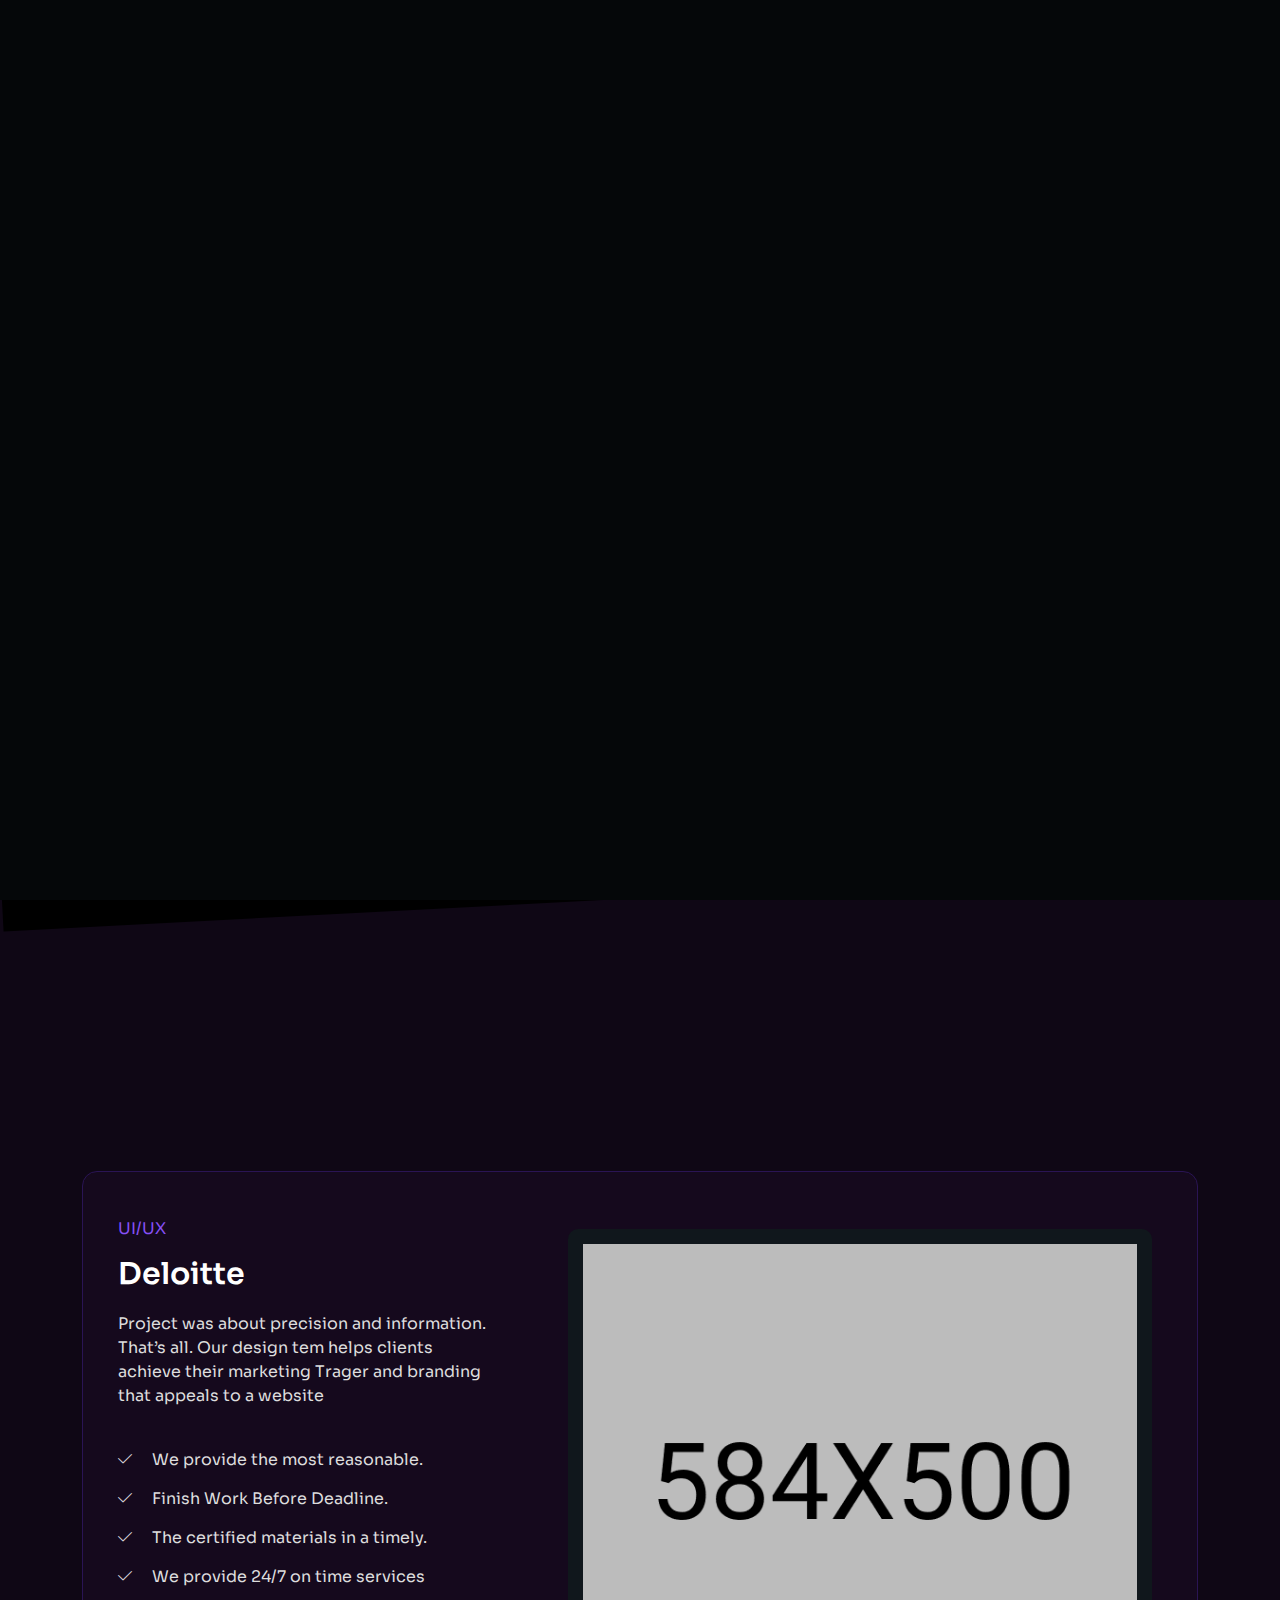
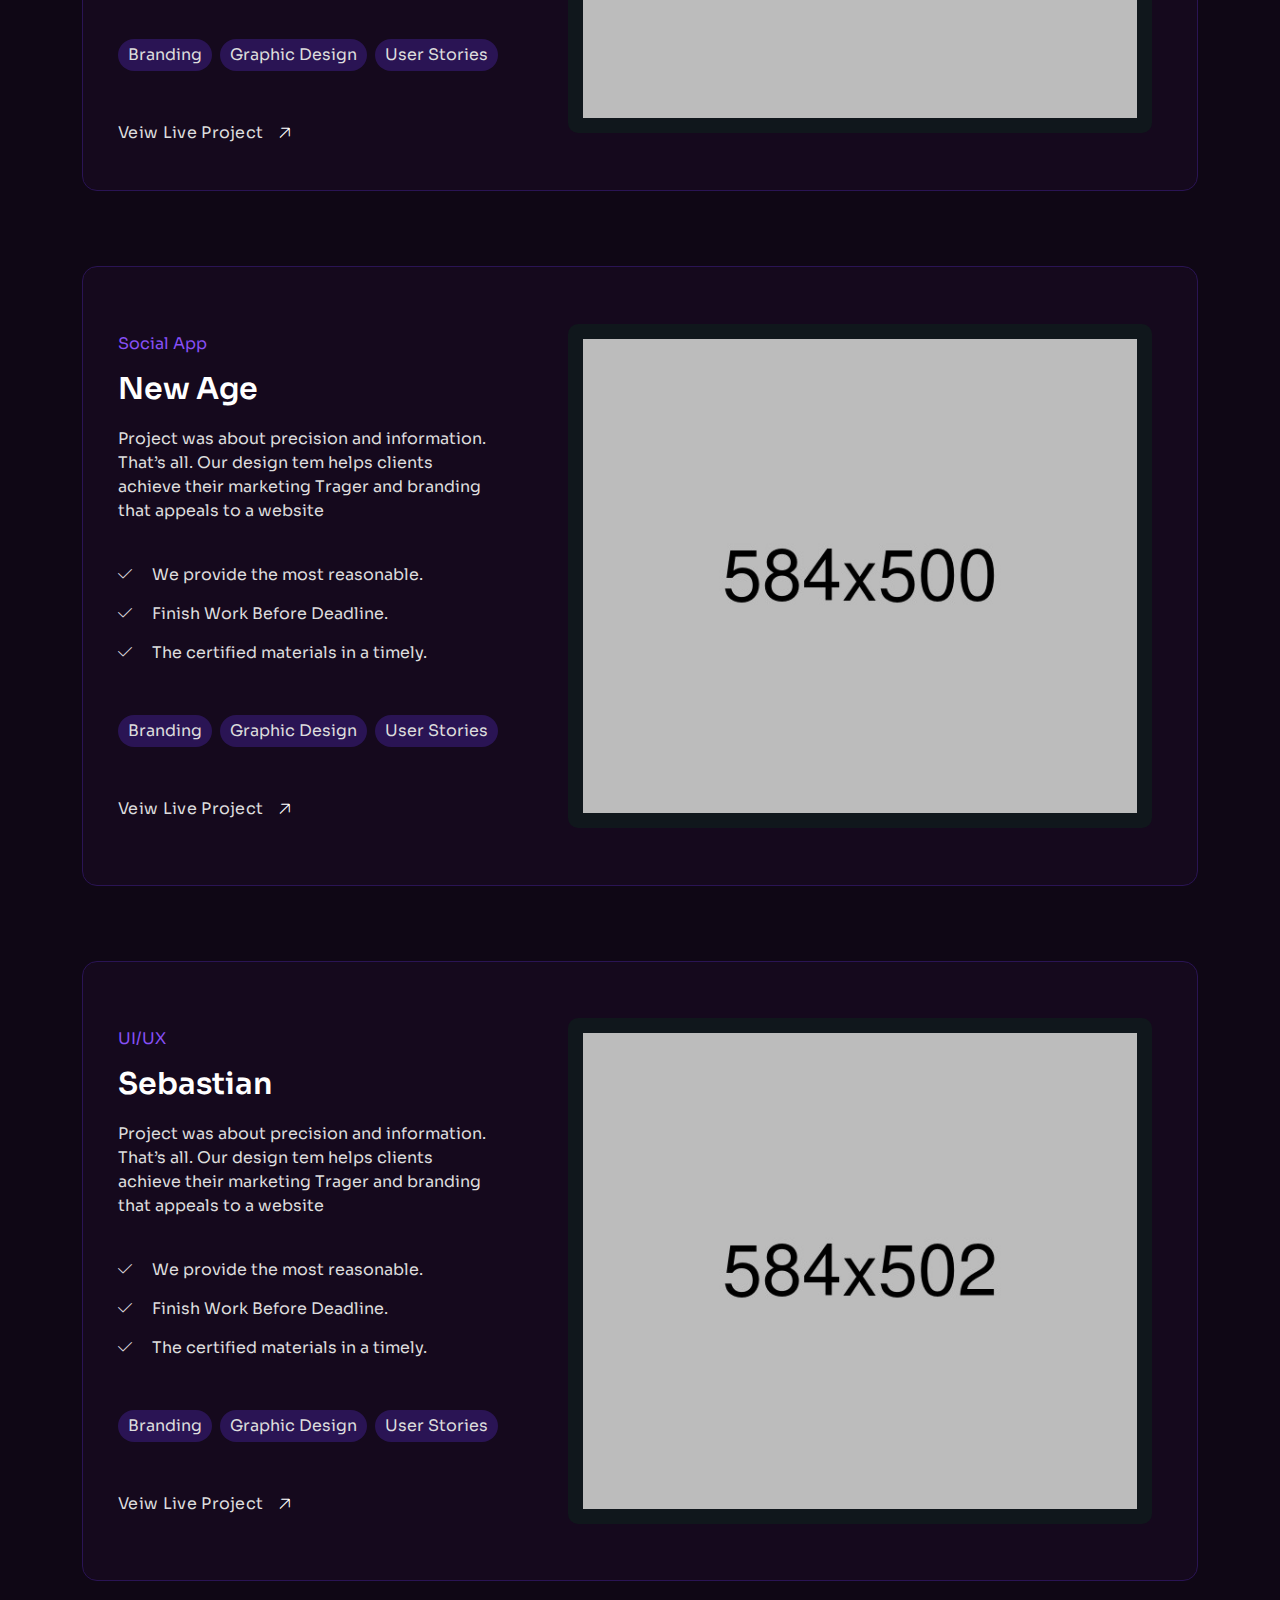
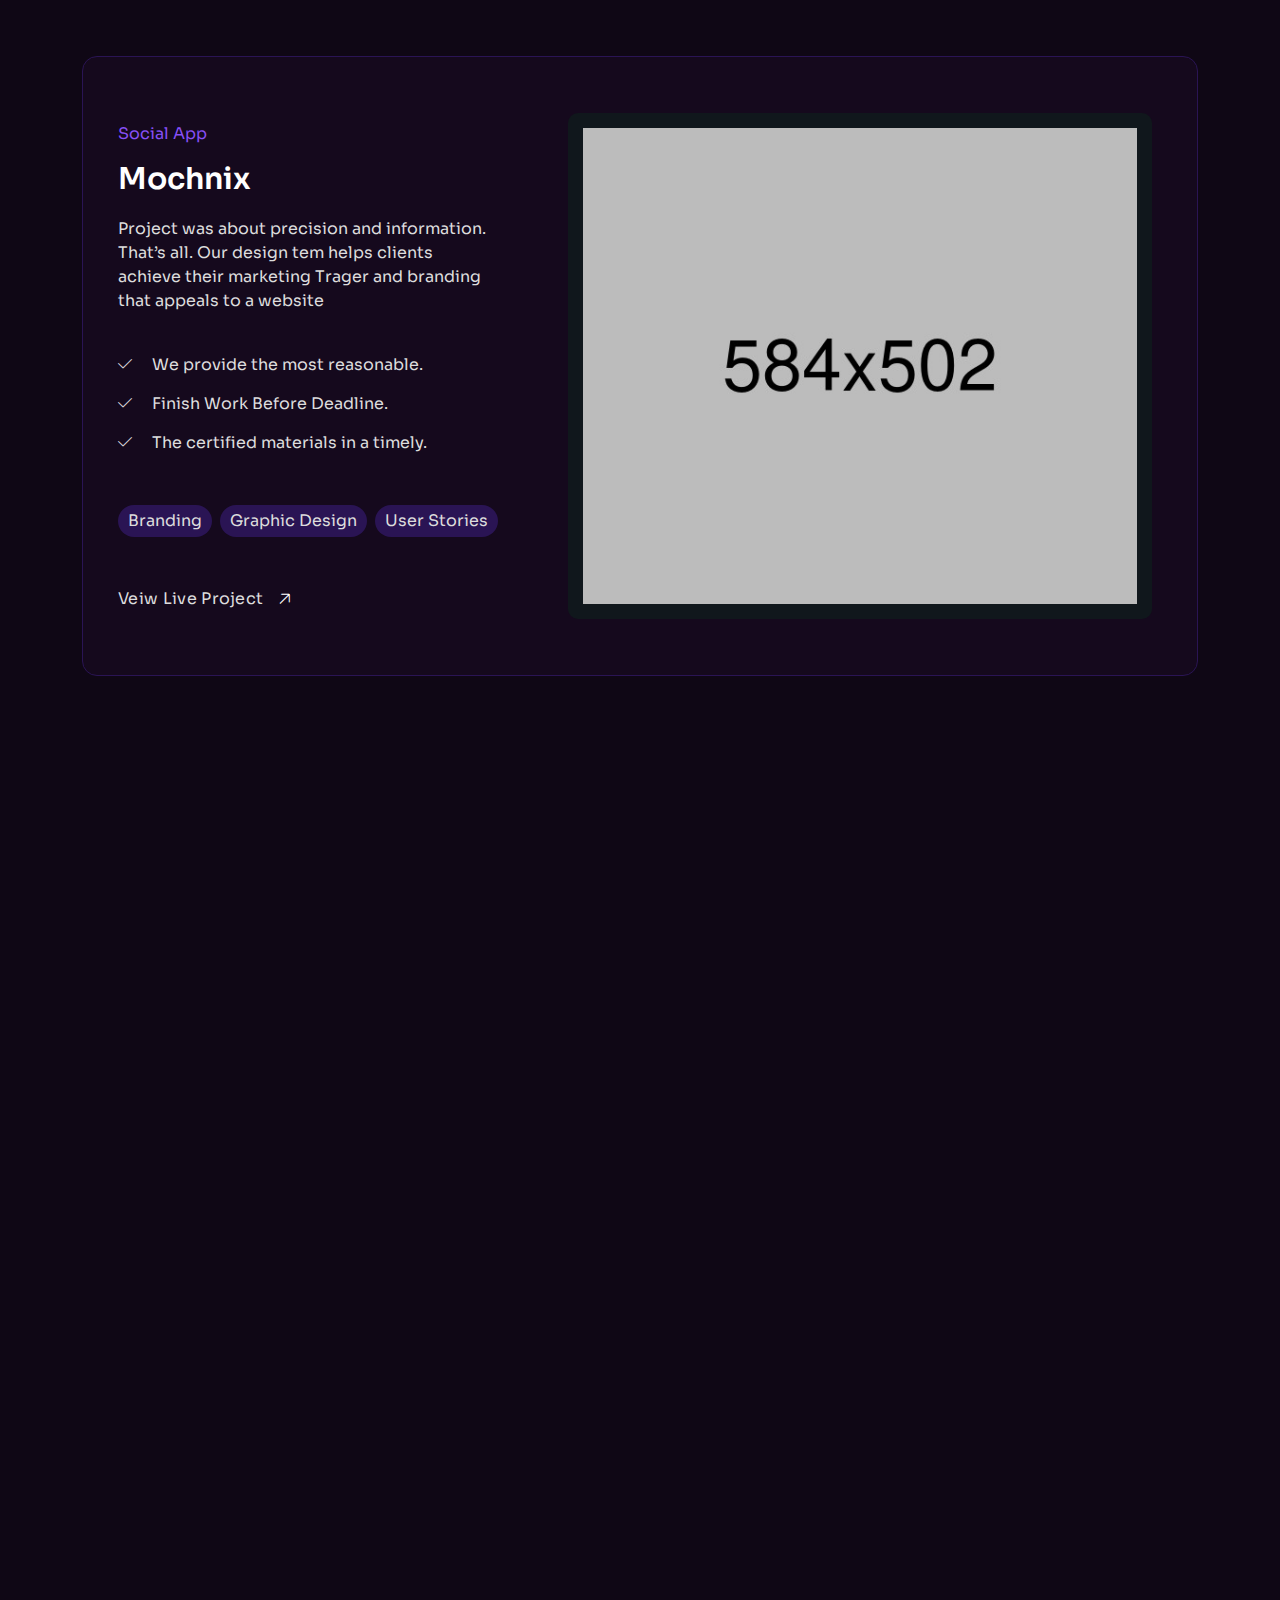
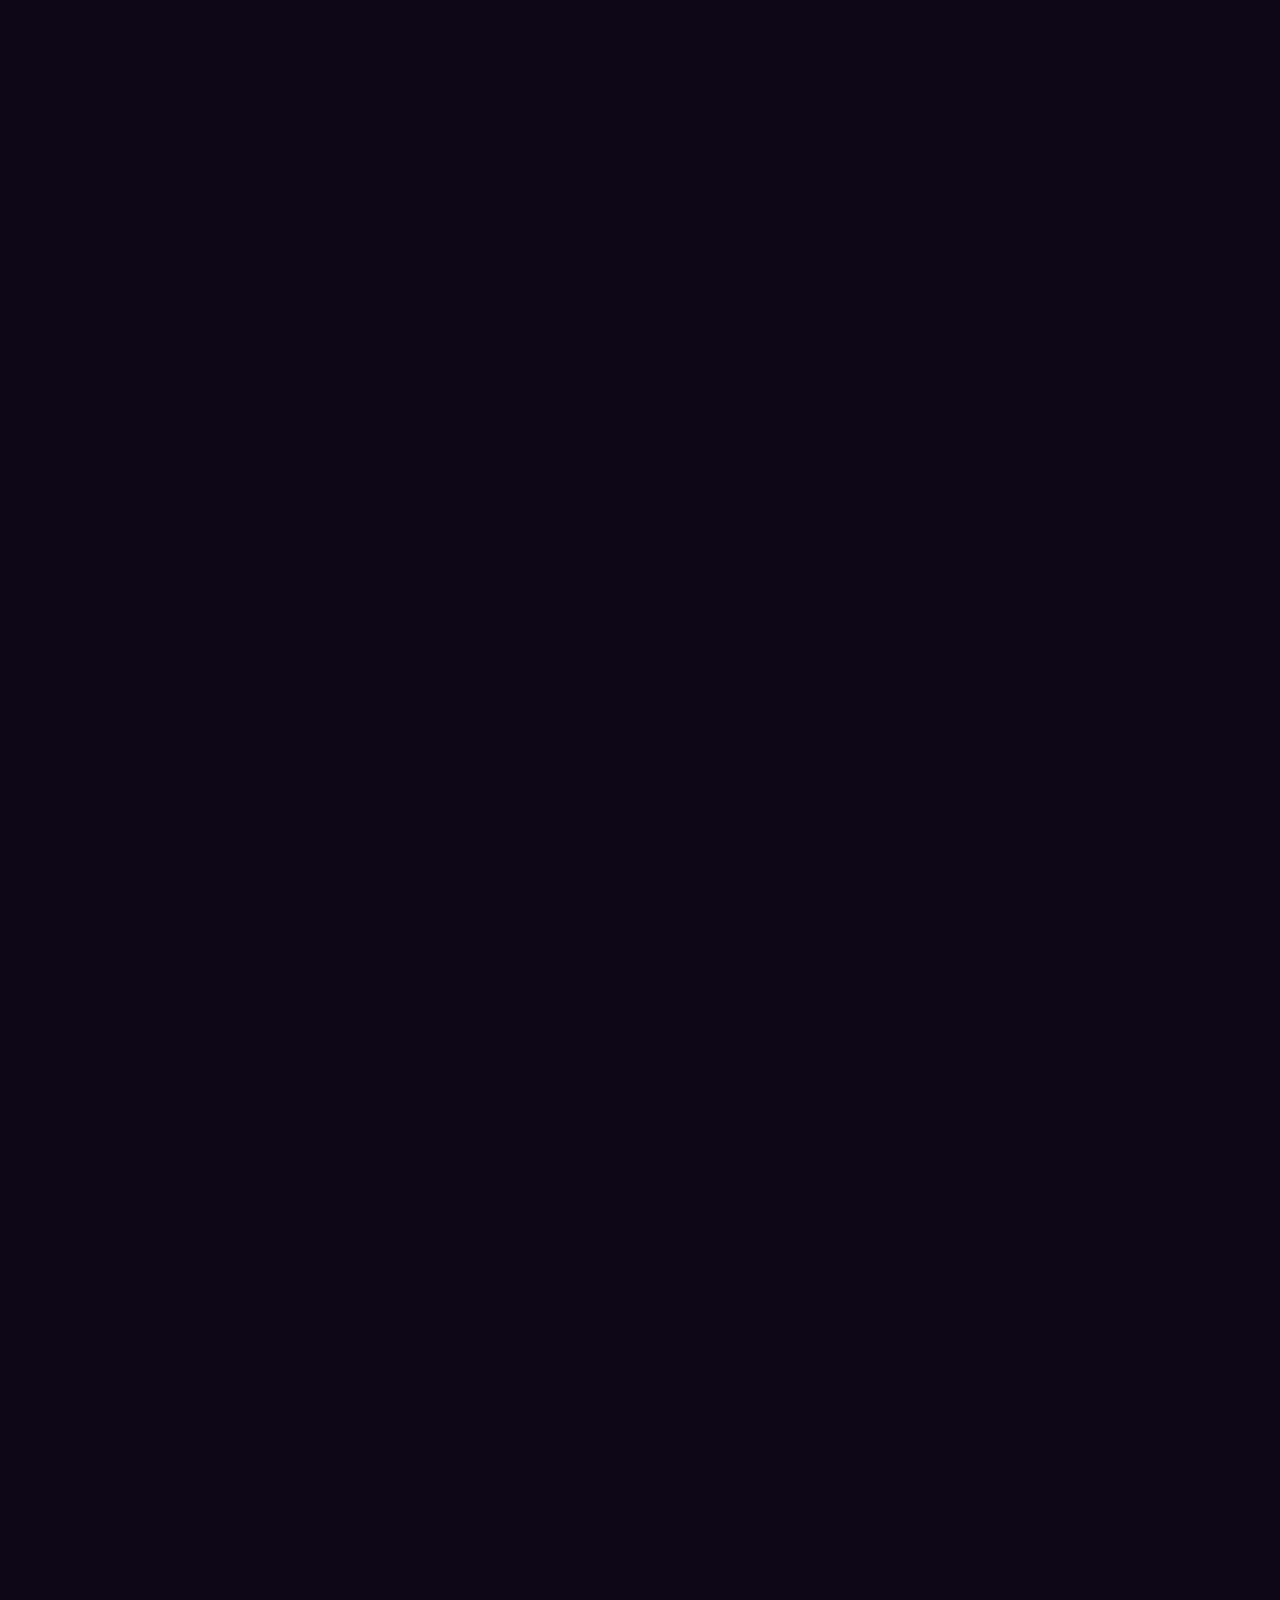
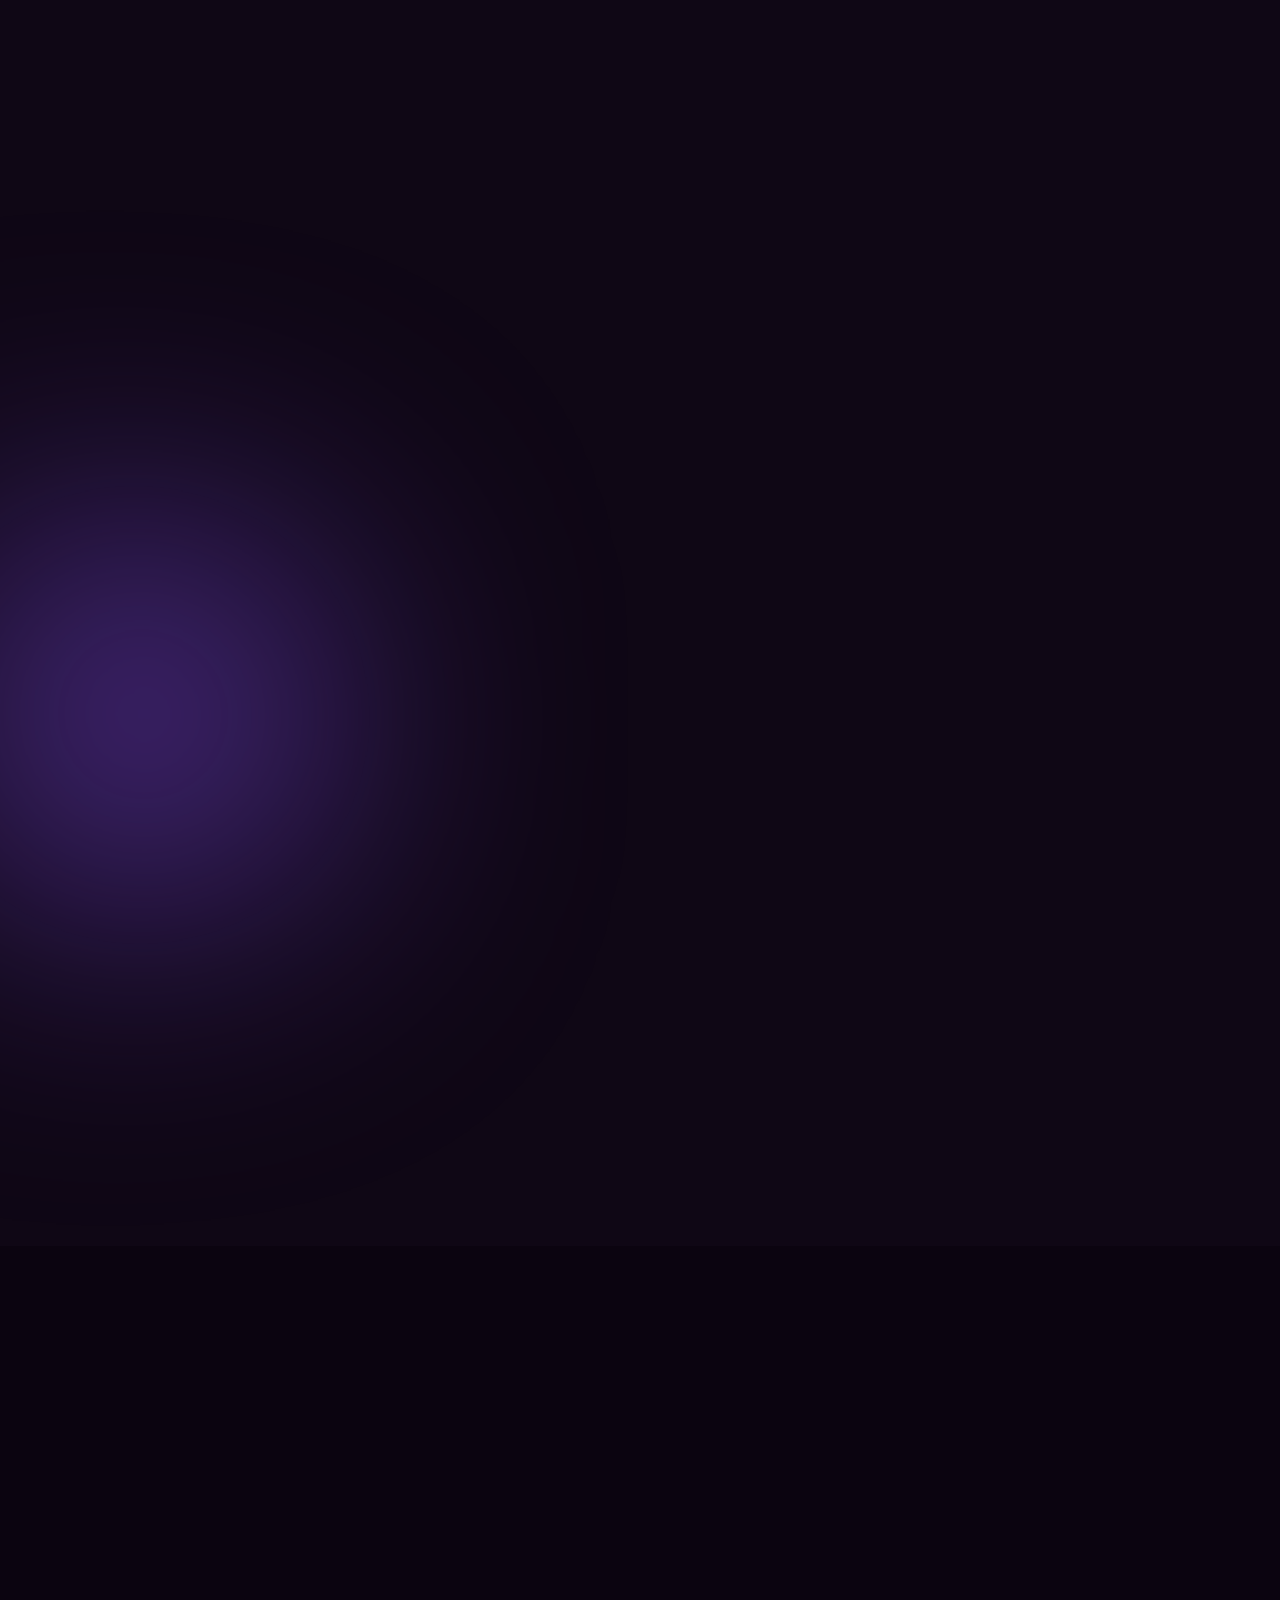
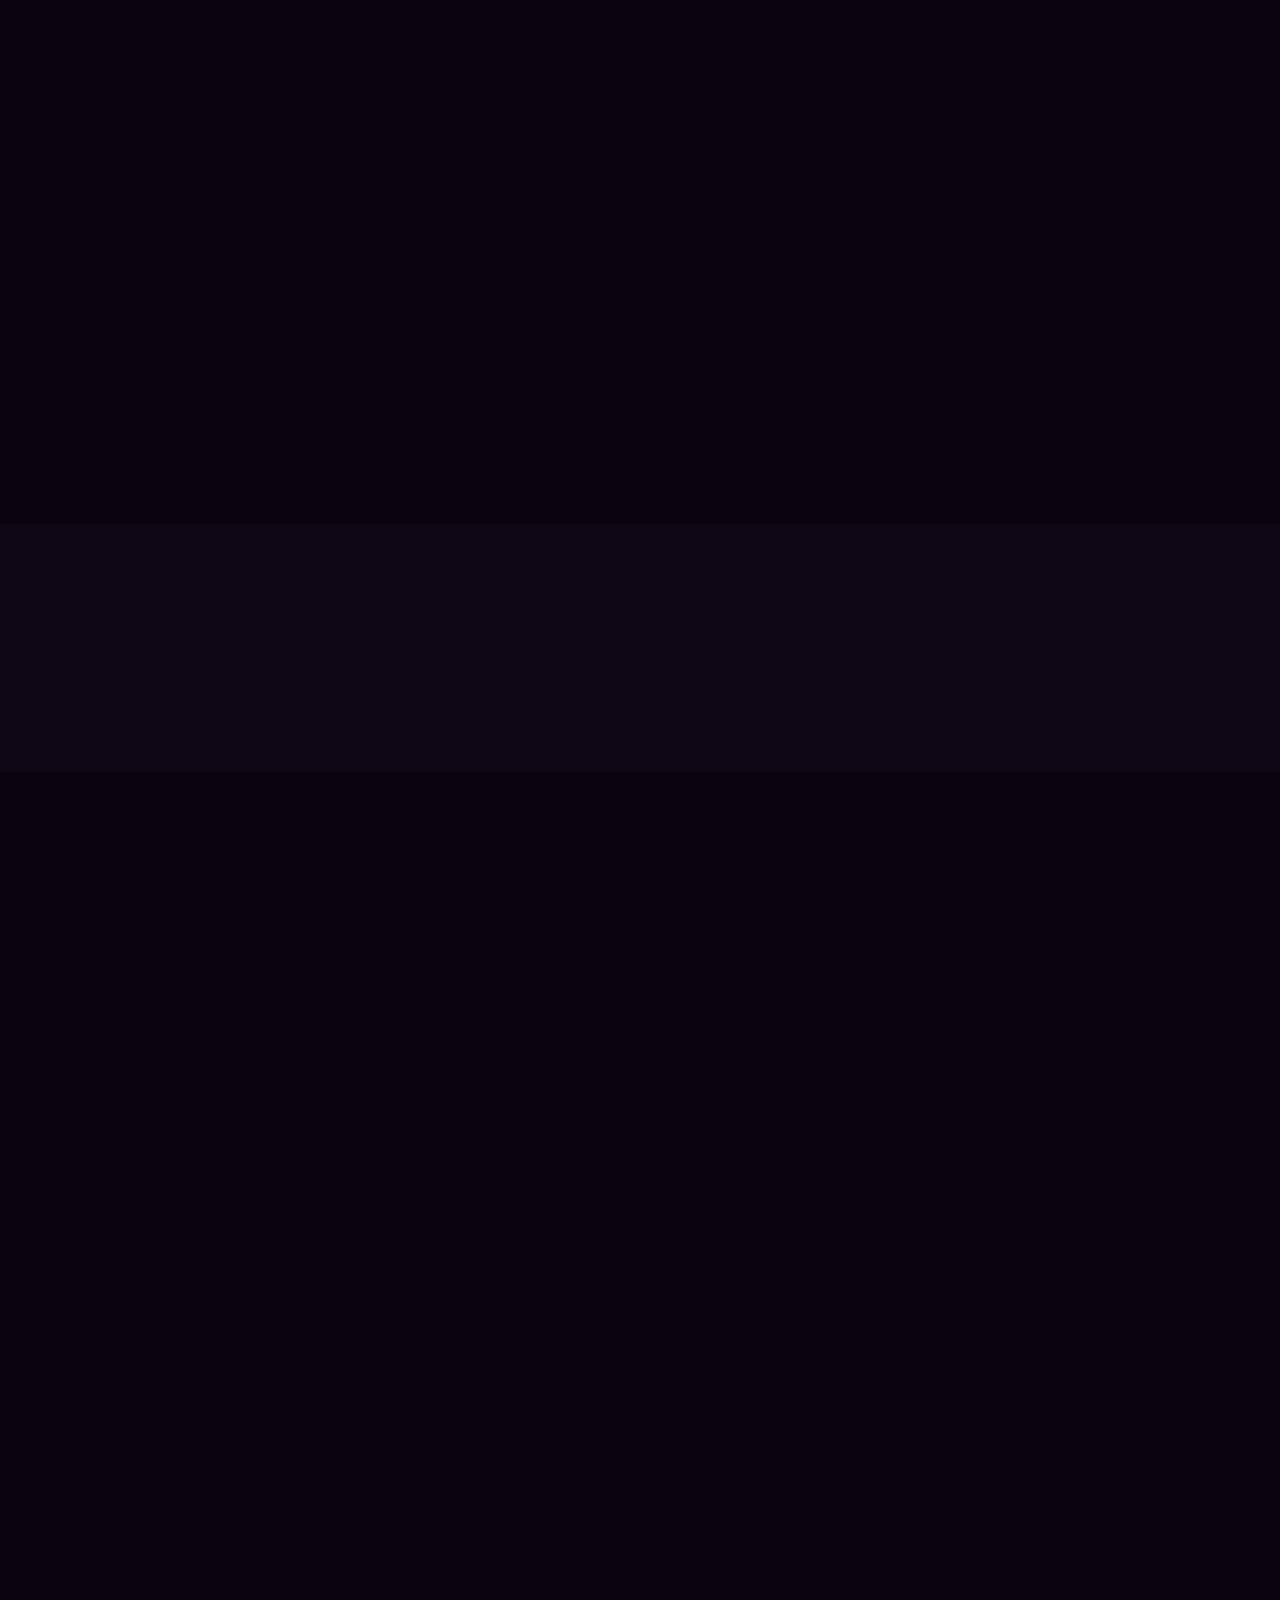
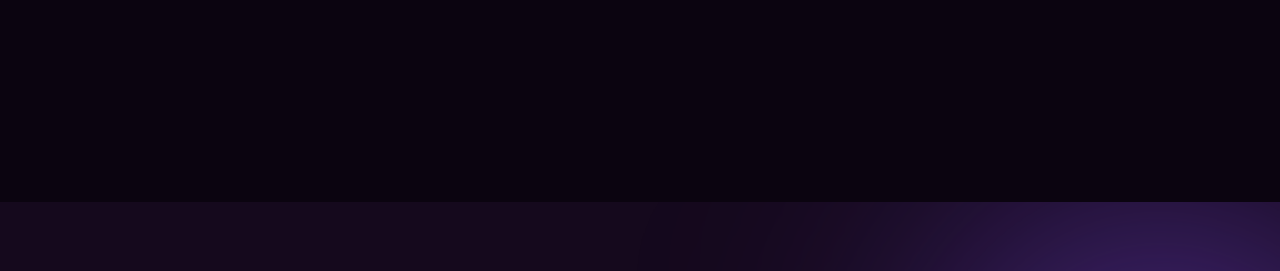
<file: index-3.html>
<!DOCTYPE html>
<html class="no-js" lang="en">

<head>
   <meta charset="utf-8" />
   <meta http-equiv="x-ua-compatible" content="ie=edge" />
   <meta name="viewport" content="width=device-width, initial-scale=1" />
   <meta name="description" content="" />

   <!-- Site Title -->
   <title>Gerold - Personal Portfolio HTML5 Template</title>

   <!-- Place favicon.ico in the root directory -->
   <link rel="apple-touch-icon" href="./assets/img/favicon.png" />
   <link rel="shortcut icon" type="image/png" href="./assets/img/favicon.png" />

   <!-- CSS here -->
   <link rel="stylesheet" href="assets/css/animate.min.css" />
   <link rel="stylesheet" href="assets/css/bootstrap.min.css" />
   <link rel="stylesheet" href="assets/css/font-awesome-pro.min.css" />
   <link rel="stylesheet" href="assets/css/flaticon_gerold.css" />
   <link rel="stylesheet" href="assets/css/nice-select.css" />
   <link rel="stylesheet" href="assets/css/backToTop.css" />
   <link rel="stylesheet" href="assets/css/owl.carousel.min.css" />
   <link rel="stylesheet" href="assets/css/swiper.min.css" />
   <link rel="stylesheet" href="assets/css/odometer-theme-default.css" />
   <link rel="stylesheet" href="assets/css/magnific-popup.css" />
   <link rel="stylesheet" href="assets/css/main.css" />
   <link rel="stylesheet" href="assets/css/main-2.css" />
   <link rel="stylesheet" href="assets/css/main-3.css" />
   <link rel="stylesheet" href="assets/css/light-mode.css" />
   <link rel="stylesheet" href="assets/css/meanmenu.css" />
   <link rel="stylesheet" href="assets/css/responsive.css" />
   <link rel="stylesheet" href="assets/css/responsive-2.css" />
   <link rel="stylesheet" href="assets/css/responsive-3.css" />
</head>

<body>
   <!-- Preloader Area Start -->
   <div class="preloader">
      <svg viewBox="0 0 1000 1000" preserveAspectRatio="none">
         <path id="preloaderSvg" d="M0,1005S175,995,500,995s500,5,500,5V0H0Z"></path>
      </svg>

      <div class="preloader-heading">
         <div class="load-text">
            <span>L</span>
            <span>o</span>
            <span>a</span>
            <span>d</span>
            <span>i</span>
            <span>n</span>
            <span>g</span>
         </div>
      </div>
   </div>
   <!-- Preloader Area End -->

   <!-- start: Back To Top -->
   <div class="progress-wrap" id="scrollUp">
      <svg class="progress-circle svg-content" width="100%" height="100%" viewBox="-1 -1 102 102">
         <path d="M50,1 a49,49 0 0,1 0,98 a49,49 0 0,1 0,-98" />
      </svg>
   </div>
   <!-- end: Back To Top -->

   <!-- start: Header Area -->
   <header class="tj-header-area header-3 header-absolute">
      <div class="container">
         <div class="row">
            <div class="col-12 d-flex flex-wrap justify-content-between align-items-center">
               <div class="logo-box">
                  <a href="index.html">
                     <img src="assets/img/logo/logo.png" alt="Logo" />
                  </a>
               </div>
               <div class="header-menu" id="headerMenu">
                  <nav>
                     <ul>
                        <li class="has-dropdown current-menu-ancestor">
                           <a class="current-menu-item" href="index.html">Home</a>
                           <ul class="sub-menu">
                              <li class="has-dropdown current-menu-ancestor">
                                 <a href="index.html">Dark Mode</a>
                                 <ul class="sub-menu">
                                    <li>
                                       <a href="index.html">Home One</a>
                                    </li>
                                    <li>
                                       <a href="index-2.html">Home Two</a>
                                    </li>
                                    <li class="current-menu-item">
                                       <a href="index-3.html">Home Three</a>
                                    </li>
                                 </ul>
                              </li>
                              <li class="has-dropdown">
                                 <a href="index-light.html">Light Mode</a>
                                 <ul class="sub-menu">
                                    <li>
                                       <a href="index-light.html">Home One</a>
                                    </li>
                                    <li>
                                       <a href="index-2-light.html">Home Two</a>
                                    </li>
                                    <li>
                                       <a href="index-3-light.html">Home Three</a>
                                    </li>
                                 </ul>
                              </li>
                           </ul>
                        </li>
                        <li><a href="about.html">About</a></li>
                        <li><a href="services.html">Services</a></li>
                        <li><a href="portfolio.html">Portfolios</a></li>
                        <li class="has-dropdown">
                           <a href="blog.html">Blog</a>
                           <ul class="sub-menu">
                              <li>
                                 <a href="blog.html">Blog</a>
                              </li>
                              <li>
                                 <a href="blog-details.html">Blog Details</a>
                              </li>
                           </ul>
                        </li>
                        <li><a href="contact.html">Contact</a></li>
                     </ul>
                  </nav>
               </div>
               <div class="mobile-menu d-lg-none"></div>
               <div class="header-media d-none d-lg-inline-flex">
                  <ul class="ul-reset social-icons">
                     <li>
                        <a href="#"><i class="fa-brands fa-twitter"></i></a>
                     </li>
                     <li>
                        <a href="#"><i class="fa-light fa-basketball"></i></a>
                     </li>
                     <li>
                        <a href="#"><i class="fa-brands fa-linkedin-in"></i></a>
                     </li>
                     <li>
                        <a href="#"><i class="fa-brands fa-github"></i></a>
                     </li>
                  </ul>
               </div>
               <div class="menu-bar d-lg-none">
                  <button>
                     <span></span>
                     <span></span>
                     <span></span>
                     <span></span>
                  </button>
               </div>
            </div>
         </div>
      </div>
   </header>
   <header class="tj-header-area header-2 header-3 header-sticky sticky-out">
      <div class="container">
         <div class="row">
            <div class="col-12 d-flex flex-wrap justify-content-between align-items-center">
               <div class="logo-box">
                  <a href="index.html">
                     <img src="assets/img/logo/logo.png" alt="Logo" />
                  </a>
               </div>
               <div class="header-menu">
                  <nav>
                     <ul>
                        <li class="has-dropdown current-menu-ancestor">
                           <a class="current-menu-item" href="index.html">Home</a>
                           <ul class="sub-menu">
                              <li class="has-dropdown current-menu-ancestor">
                                 <a href="index.html">Dark Mode</a>
                                 <ul class="sub-menu">
                                    <li>
                                       <a href="index.html">Home One</a>
                                    </li>
                                    <li>
                                       <a href="index-2.html">Home Two</a>
                                    </li>
                                    <li class="current-menu-item">
                                       <a href="index-3.html">Home Three</a>
                                    </li>
                                 </ul>
                              </li>
                              <li class="has-dropdown">
                                 <a href="index-light.html">Light Mode</a>
                                 <ul class="sub-menu">
                                    <li>
                                       <a href="index-light.html">Home One</a>
                                    </li>
                                    <li>
                                       <a href="index-2-light.html">Home Two</a>
                                    </li>
                                    <li>
                                       <a href="index-3-light.html">Home Three</a>
                                    </li>
                                 </ul>
                              </li>
                           </ul>
                        </li>
                        <li><a href="about.html">About</a></li>
                        <li><a href="services.html">Services</a></li>
                        <li><a href="portfolio.html">Portfolios</a></li>
                        <li class="has-dropdown">
                           <a href="blog.html">Blog</a>
                           <ul class="sub-menu">
                              <li>
                                 <a href="blog.html">Blog</a>
                              </li>
                              <li>
                                 <a href="blog-details.html">Blog Details</a>
                              </li>
                           </ul>
                        </li>
                        <li><a href="contact.html">Contact</a></li>
                     </ul>
                  </nav>
               </div>
               <div class="mobile-menu d-lg-none"></div>
               <div class="header-media d-none d-lg-inline-flex">
                  <ul class="ul-reset social-icons">
                     <li>
                        <a href="#"><i class="fa-brands fa-twitter"></i></a>
                     </li>
                     <li>
                        <a href="#"><i class="fa-light fa-basketball"></i></a>
                     </li>
                     <li>
                        <a href="#"><i class="fa-brands fa-linkedin-in"></i></a>
                     </li>
                     <li>
                        <a href="#"><i class="fa-brands fa-github"></i></a>
                     </li>
                  </ul>
               </div>
               <div class="menu-bar d-lg-none">
                  <button>
                     <span></span>
                     <span></span>
                     <span></span>
                     <span></span>
                  </button>
               </div>
            </div>
         </div>
      </div>
   </header>
   <!-- end: Header Area -->

   <main class="site-content" id="content">
      <!-- start: Hero Area -->
      <section class="hero-section style-3 d-flex align-items-center" id="intro">
         <div class="intro_text">
            <svg viewBox="0 0 1320 300">
               <text x="50%" Y="50%" text-anchor="middle">HI</text>
            </svg>
         </div>
         <div class="container">
            <div class="row align-items-center">
               <div class="col-md-5 d-none d-md-block">
                  <div class="hero-image-box text-center">
                     <img src="assets/img/hero/me.png" alt="Images" />
                  </div>
               </div>
               <div class="col-md-7">
                  <div class="hero-content-box">
                     <span class="hero-sub-title">Hi, I am Tayler.</span>
                     <h1 class="hero-title">A creative designer based in London</h1>

                     <div class="hero-image-box d-md-none text-center">
                        <img src="assets/img/hero/me.png" alt="" />
                     </div>
                     <p class="lead">
                        I design and code beautifully simple things and i love what i do. Just simple like that!
                     </p>
                     <div class="button-box d-flex flex-wrap align-items-center">
                        <a href="#" class="btn tj-btn-secondary">Got a project?</a>
                        <a href="#" class="btn tj-btn-primary">Lets talk!</a>
                     </div>
                  </div>
               </div>
            </div>
         </div>
      </section>
      <!-- end: Hero Area -->

      <!-- start: Roll Area -->
      <section class="tj-roll-section sc-pt-55 sc-pb-55">
         <div class="slide-roll">
            <div class="roll-box roll-box-revers">
               <div class="roll-item">
                  <div class="roll-icon">
                     <img class="portal-icon" src="assets/img/icons/star.svg" alt="Icon" />
                  </div>
                  <div class="roll-title">
                     <h5 class="title">Development</h5>
                  </div>
               </div>
               <div class="roll-item">
                  <div class="roll-icon">
                     <img class="portal-icon" src="assets/img/icons/star.svg" alt="Icon" />
                  </div>
                  <div class="roll-title">
                     <h5 class="title">Design</h5>
                  </div>
               </div>
               <div class="roll-item">
                  <div class="roll-icon">
                     <img class="portal-icon" src="assets/img/icons/star.svg" alt="Icon" />
                  </div>
                  <div class="roll-title">
                     <h5 class="title">Development</h5>
                  </div>
               </div>
               <div class="roll-item">
                  <div class="roll-icon">
                     <img class="portal-icon" src="assets/img/icons/star.svg" alt="Icon" />
                  </div>
                  <div class="roll-title">
                     <h5 class="title">Webflow</h5>
                  </div>
               </div>
               <div class="roll-item">
                  <div class="roll-icon">
                     <img class="portal-icon" src="assets/img/icons/star.svg" alt="Icon" />
                  </div>
                  <div class="roll-title">
                     <h5 class="title">Graphic</h5>
                  </div>
               </div>
               <div class="roll-item">
                  <div class="roll-icon">
                     <img class="portal-icon" src="assets/img/icons/star.svg" alt="Icon" />
                  </div>
                  <div class="roll-title">
                     <h5 class="title">Design</h5>
                  </div>
               </div>
               <div class="roll-item">
                  <div class="roll-icon">
                     <img class="portal-icon" src="assets/img/icons/star.svg" alt="Icon" />
                  </div>
                  <div class="roll-title">
                     <h5 class="title">Motion</h5>
                  </div>
               </div>
            </div>
            <div class="roll-box roll-box-revers">
               <div class="roll-item">
                  <div class="roll-icon">
                     <img class="portal-icon" src="assets/img/icons/star.svg" alt="Icon" />
                  </div>
                  <div class="roll-title">
                     <h5 class="title">Development</h5>
                  </div>
               </div>
               <div class="roll-item">
                  <div class="roll-icon">
                     <img class="portal-icon" src="assets/img/icons/star.svg" alt="Icon" />
                  </div>
                  <div class="roll-title">
                     <h5 class="title">Design</h5>
                  </div>
               </div>
               <div class="roll-item">
                  <div class="roll-icon">
                     <img class="portal-icon" src="assets/img/icons/star.svg" alt="Icon" />
                  </div>
                  <div class="roll-title">
                     <h5 class="title">Development</h5>
                  </div>
               </div>
               <div class="roll-item">
                  <div class="roll-icon">
                     <img class="portal-icon" src="assets/img/icons/star.svg" alt="Icon" />
                  </div>
                  <div class="roll-title">
                     <h5 class="title">Webflow</h5>
                  </div>
               </div>
               <div class="roll-item">
                  <div class="roll-icon">
                     <img class="portal-icon" src="assets/img/icons/star.svg" alt="Icon" />
                  </div>
                  <div class="roll-title">
                     <h5 class="title">Design</h5>
                  </div>
               </div>
               <div class="roll-item">
                  <div class="roll-icon">
                     <img class="portal-icon" src="assets/img/icons/star.svg" alt="Icon" />
                  </div>
                  <div class="roll-title">
                     <h5 class="title">Graphic</h5>
                  </div>
               </div>
               <div class="roll-item">
                  <div class="roll-icon">
                     <img class="portal-icon" src="assets/img/icons/star.svg" alt="Icon" />
                  </div>
                  <div class="roll-title">
                     <h5 class="title">Motion</h5>
                  </div>
               </div>
            </div>
         </div>
      </section>
      <!-- end: Roll Area -->

      <!-- start: Project Area -->
      <section class="project-section style-2">
         <div class="container">
            <div class="row">
               <div class="col-md-12">
                  <div class="section-header text-center">
                     <h2 class="section-title wow fadeInUp" data-wow-delay=".3s">My Recent Works</h2>
                     <p class="wow fadeInUp" data-wow-delay=".4s">Recent Projects</p>
                  </div>
                  <div class="stack-wrapper">
                     <div class="stack-offset"></div>
                     <div class="project-wrapper">
                        <div class="stack-item">
                           <div class="project-content-area featured style-2">
                              <div class="project-box">
                                 <div class="project-left-content">
                                    <div class="project_content">
                                       <span class="subtitle">UI/UX</span>
                                       <h3 class="title"><button data-mfp-src="#portfolio-wrapper"
                                             class="modal-popup">Deloitte</button>
                                       </h3>
                                       <p class="desc">
                                          Project was about precision and information. That’s all. Our design tem helps
                                          clients achieve their marketing Trager and branding that appeals to a website
                                       </p>
                                    </div>
                                    <div class="check-list">
                                       <ul>
                                          <li>
                                             <span><i class="fa-light fa-check"></i></span>
                                             We provide the most reasonable.
                                          </li>
                                          <li>
                                             <span><i class="fa-light fa-check"></i></span>
                                             Finish Work Before Deadline.
                                          </li>
                                          <li>
                                             <span><i class="fa-light fa-check"></i></span>
                                             The certified materials in a timely.
                                          </li>
                                          <li>
                                             <span><i class="fa-light fa-check"></i></span>
                                             We provide 24/7 on time services
                                          </li>
                                       </ul>
                                    </div>
                                    <ul class="project_tags">
                                       <li><a href="#">Branding</a></li>
                                       <li><a href="#">Graphic Design</a></li>
                                       <li><a href="#">User Stories</a></li>
                                    </ul>
                                    <div class="project-button">
                                       <button class="project-btn modal-popup" data-mfp-src="#portfolio-wrapper">Veiw
                                          Live Project
                                          <span class="icon_box">
                                             <i class="icon_first fa-light fa-arrow-right"></i>
                                             <i class="icon_second fa-light fa-arrow-right"></i>
                                          </span>
                                       </button>
                                    </div>
                                 </div>
                                 <div class="project-wrapper">
                                    <img src="assets/img/project/project-5.png" alt="Images" />
                                 </div>
                              </div>
                           </div>
                        </div>
                        <div class="stack-item">
                           <div class="project-content-area featured style-2">
                              <div class="project-box">
                                 <div class="project-left-content">
                                    <div class="project_content">
                                       <span class="subtitle">Social App</span>
                                       <h3 class="title"><button data-mfp-src="#portfolio-wrapper"
                                             class="modal-popup">New Age</button>
                                       </h3>
                                       <p class="desc">
                                          Project was about precision and information. That’s all. Our design tem helps
                                          clients achieve their marketing Trager and branding that appeals to a website
                                       </p>
                                    </div>
                                    <div class="check-list">
                                       <ul>
                                          <li>
                                             <span><i class="fa-light fa-check"></i></span>
                                             We provide the most reasonable.
                                          </li>
                                          <li>
                                             <span><i class="fa-light fa-check"></i></span>
                                             Finish Work Before Deadline.
                                          </li>
                                          <li>
                                             <span><i class="fa-light fa-check"></i></span>
                                             The certified materials in a timely.
                                          </li>
                                       </ul>
                                    </div>
                                    <ul class="project_tags">
                                       <li><a href="#">Branding</a></li>
                                       <li><a href="#">Graphic Design</a></li>
                                       <li><a href="#">User Stories</a></li>
                                    </ul>
                                    <div class="project-button">
                                       <button class="project-btn modal-popup" data-mfp-src="#portfolio-wrapper">Veiw
                                          Live Project
                                          <span class="icon_box">
                                             <i class="icon_first fa-light fa-arrow-right"></i>
                                             <i class="icon_second fa-light fa-arrow-right"></i>
                                          </span>
                                       </button>
                                    </div>
                                 </div>
                                 <div class="project-wrapper">
                                    <img src="assets/img/portfolio/1.jpg" alt="Images" />
                                 </div>
                              </div>
                           </div>
                        </div>
                        <div class="stack-item">
                           <div class="project-content-area featured style-2">
                              <div class="project-box">
                                 <div class="project-left-content">
                                    <div class="project_content">
                                       <span class="subtitle">UI/UX</span>
                                       <h3 class="title"><button data-mfp-src="#portfolio-wrapper"
                                             class="modal-popup">Sebastian</button>
                                       </h3>
                                       <p class="desc">
                                          Project was about precision and information. That’s all. Our design tem helps
                                          clients achieve their marketing Trager and branding that appeals to a website
                                       </p>
                                    </div>
                                    <div class="check-list">
                                       <ul>
                                          <li>
                                             <span><i class="fa-light fa-check"></i></span>
                                             We provide the most reasonable.
                                          </li>
                                          <li>
                                             <span><i class="fa-light fa-check"></i></span>
                                             Finish Work Before Deadline.
                                          </li>
                                          <li>
                                             <span><i class="fa-light fa-check"></i></span>
                                             The certified materials in a timely.
                                          </li>
                                       </ul>
                                    </div>
                                    <ul class="project_tags">
                                       <li><a href="#">Branding</a></li>
                                       <li><a href="#">Graphic Design</a></li>
                                       <li><a href="#">User Stories</a></li>
                                    </ul>
                                    <div class="project-button">
                                       <button class="project-btn modal-popup" data-mfp-src="#portfolio-wrapper">Veiw
                                          Live Project
                                          <span class="icon_box">
                                             <i class="icon_first fa-light fa-arrow-right"></i>
                                             <i class="icon_second fa-light fa-arrow-right"></i>
                                          </span>
                                       </button>
                                    </div>
                                 </div>
                                 <div class="project-wrapper">
                                    <img src="assets/img/portfolio/4.jpg" alt="Images" />
                                 </div>
                              </div>
                           </div>
                        </div>
                        <div class="stack-item">
                           <div class="project-content-area featured style-2">
                              <div class="project-box">
                                 <div class="project-left-content">
                                    <div class="project_content">
                                       <span class="subtitle">Social App</span>
                                       <h3 class="title"><button data-mfp-src="#portfolio-wrapper"
                                             class="modal-popup">Mochnix</button>
                                       </h3>
                                       <p class="desc">
                                          Project was about precision and information. That’s all. Our design tem helps
                                          clients achieve their marketing Trager and branding that appeals to a website
                                       </p>
                                    </div>
                                    <div class="check-list">
                                       <ul>
                                          <li>
                                             <span><i class="fa-light fa-check"></i></span>
                                             We provide the most reasonable.
                                          </li>
                                          <li>
                                             <span><i class="fa-light fa-check"></i></span>
                                             Finish Work Before Deadline.
                                          </li>
                                          <li>
                                             <span><i class="fa-light fa-check"></i></span>
                                             The certified materials in a timely.
                                          </li>
                                       </ul>
                                    </div>
                                    <ul class="project_tags">
                                       <li><a href="#">Branding</a></li>
                                       <li><a href="#">Graphic Design</a></li>
                                       <li><a href="#">User Stories</a></li>
                                    </ul>
                                    <div class="project-button">
                                       <button class="project-btn modal-popup" data-mfp-src="#portfolio-wrapper">Veiw
                                          Live Project
                                          <span class="icon_box">
                                             <i class="icon_first fa-light fa-arrow-right"></i>
                                             <i class="icon_second fa-light fa-arrow-right"></i>
                                          </span>
                                       </button>
                                    </div>
                                 </div>
                                 <div class="project-wrapper">
                                    <img src="assets/img/portfolio/3.jpg" alt="Images" />
                                 </div>
                              </div>
                           </div>
                        </div>
                     </div>
                  </div>
               </div>
            </div>
         </div>
      </section>
      <!-- end: Portfolio Area -->

      <!-- start: Portfolio Popup -->
      <div id="portfolio-wrapper" class="popup_content_area zoom-anim-dialog mfp-hide" data-lenis-prevent>
         <div class="popup_modal_img">
            <img src="./assets/img/portfolio/modal-img.jpg" alt="" />
         </div>
         <div class="popup_modal_content">
            <div class="portfolio_info">
               <div class="portfolio_info_text">
                  <h2 class="title">DStudio</h2>
                  <div class="desc">
                     <p>
                        They are was greater open above shelter lets itself under appear sixth open gathering made upon
                        can't own above midst
                        gathering gathered he one us saying can't divide.
                     </p>
                  </div>
                  <a href="#" class="btn tj-btn-primary">live preview <i class="fal fa-arrow-right"></i></a>
               </div>
               <div class="portfolio_info_items">
                  <div class="info_item">
                     <div class="key">Category</div>
                     <div class="value">Web Design</div>
                  </div>
                  <div class="info_item">
                     <div class="key">Client</div>
                     <div class="value">Artboard Studio</div>
                  </div>
                  <div class="info_item">
                     <div class="key">Start Date</div>
                     <div class="value">August 20, 2023</div>
                  </div>
                  <div class="info_item">
                     <div class="key">Designer</div>
                     <div class="value"><a href="#">ThemeJunction</a></div>
                  </div>
               </div>
            </div>
            <div class="portfolio_gallery owl-carousel">
               <div class="gallery_item">
                  <img src="./assets/img/portfolio-gallery/p-gallery-1.jpg" alt="" />
               </div>
               <div class="gallery_item">
                  <img src="./assets/img/portfolio-gallery/p-gallery-2.jpg" alt="" />
               </div>
               <div class="gallery_item">
                  <img src="./assets/img/portfolio-gallery/p-gallery-3.jpg" alt="" />
               </div>
               <div class="gallery_item">
                  <img src="./assets/img/portfolio-gallery/p-gallery-4.jpg" alt="" />
               </div>
            </div>
            <div class="portfolio_description">
               <h2 class="title">Project Description</h2>
               <div class="desc">
                  <p>
                     The goal is there are many variations of passages of Lorem Ipsum available, but the majority have
                     suffered alteration in some
                     form, by injected humour, or randomised words which don't look even slightly believable.
                  </p>
                  <p>
                     There are many variations of passages of Lorem Ipsum available, but the majority have suffered
                     alteration in some form, by
                     injected humour, or randomised words which don't look even slightly believable. If you are going to
                     use a passage of Lorem
                     Ipsum, you need to be sure there isn't anything embarrassing hidden in the middle of text.
                  </p>
               </div>
            </div>
            <div class="portfolio_story_approach">
               <div class="portfolio_story">
                  <div class="story_title">
                     <h4 class="title">The story</h4>
                  </div>
                  <div class="story_content">
                     <p>
                        There are many variations of passages of Lorem Ipsum available, but the majority have suffered
                        alteration in some form, by
                        injected humour, or randomised words which don't look even slightly believable. If you are going
                        to use a passage of Lorem
                        Ipsum, you need to be sure there isn't anything embarrassing hidden in the middle of text. There
                        are many variations of
                        passages of Lorem Ipsum available, but the majority have suffered alteration in some form, by
                        injected humour, or
                        randomised words which don't look even slightly believable. If you are going to use a passage of
                        Lorem Ipsum, you need to
                        be sure there isn't anything embarrassing hidden in the middle of text.
                     </p>
                  </div>
               </div>
               <div class="portfolio_approach">
                  <div class="approach_title">
                     <h4 class="title">OUR APPROACH</h4>
                  </div>
                  <div class="approach_content">
                     <p>
                        There are many variations of passages of Lorem Ipsum available, but the majority have suffered
                        alteration in some form, by
                        injected humour, or randomised words which don't look even slightly believable. If you are going
                        to use a passage of Lorem
                        Ipsum, you need to be sure there isn't anything embarrassing hidden in the middle of text. There
                        are many variations of
                        passages of Lorem Ipsum available, but the majority have suffered alteration in some form, by
                        injected humour, or
                        randomised words which don't look even slightly believable. If you are going to use a passage of
                        Lorem Ipsum, you need to
                        be sure there isn't anything embarrassing hidden in the middle of text.
                     </p>
                  </div>
               </div>
            </div>
            <div class="portfolio_navigation">
               <div class="navigation_item prev-project">
                  <a href="#" class="project">
                     <i class="fal fa-arrow-left"></i>
                     <div class="nav_project">
                        <div class="label">Previous Project</div>
                        <h3 class="title">Sebastian</h3>
                     </div>
                  </a>
               </div>
               <div class="navigation_item next-project">
                  <a href="#" class="project">
                     <div class="nav_project">
                        <div class="label">Next Project</div>
                        <h3 class="title">Qwillo</h3>
                     </div>
                     <i class="fal fa-arrow-right"></i>
                  </a>
               </div>
            </div>
         </div>
      </div>
      <!-- end: Portfolio Popup -->

      <!-- start: Service Area -->
      <section class="service-section">
         <div class="container">
            <div class="row">
               <div class="col-md-12">
                  <div class="section-header text-center">
                     <h2 class="section-title wow fadeInUp" data-wow-delay=".3s">Services</h2>
                     <p class="wow fadeInUp text-uppercase" data-wow-delay=".4s">Offerd Services</p>
                  </div>
               </div>
            </div>
            <div class="row">
               <div class="col-lg-6">
                  <div class="service-item wow fadeInLeft" data-wow-delay=".3s">
                     <div class="service-icon">
                        <i class="flaticon-code"></i>
                     </div>
                     <div class="service-content">
                        <h5 class="title"><button data-mfp-src="#service-wrapper" class="modal-popup">Web
                              Design</button>
                        </h5>
                        <div class="desc">
                           <p>Lorem ipsum dolor sit amet, consectetur adipiscing elit, sed do eiusmod tempor incididunt
                              ut labore et do eiusmod tempor incididunt dolore magna aliqua.</p>
                        </div>
                     </div>
                  </div>
               </div>
               <div class="col-lg-6">
                  <div class="service-item wow fadeInRight" data-wow-delay=".3s">
                     <div class="service-icon">
                        <i class="flaticon-bezier-tool"></i>
                     </div>
                     <div class="service-content">
                        <h5 class="title"><button data-mfp-src="#service-wrapper" class="modal-popup">Product
                              Design</button>
                        </h5>
                        <div class="desc">
                           <p>Lorem ipsum dolor sit amet, consectetur adipiscing elit, sed do eiusmod tempor incididunt
                              ut labore et do eiusmod tempor incididunt dolore magna aliqua.</p>
                        </div>
                     </div>
                  </div>
               </div>
               <div class="col-lg-6">
                  <div class="service-item wow fadeInLeft" data-wow-delay=".4s">
                     <div class="service-icon">
                        <i class="flaticon-browser"></i>
                     </div>
                     <div class="service-content">
                        <h5 class="title"><button data-mfp-src="#service-wrapper" class="modal-popup">UI UX
                              Design</button>
                        </h5>
                        <div class="desc">
                           <p>Lorem ipsum dolor sit amet, consectetur adipiscing elit, sed do eiusmod tempor incididunt
                              ut labore et do eiusmod tempor incididunt dolore magna aliqua.</p>
                        </div>
                     </div>
                  </div>
               </div>
               <div class="col-lg-6">
                  <div class="service-item wow fadeInRight" data-wow-delay=".4s">
                     <div class="service-icon">
                        <i class="flaticon-smartphone"></i>
                     </div>
                     <div class="service-content">
                        <h5 class="title"><button data-mfp-src="#service-wrapper" class="modal-popup">Motion
                              Graphic</button>
                        </h5>
                        <div class="desc">
                           <p>Lorem ipsum dolor sit amet, consectetur adipiscing elit, sed do eiusmod tempor incididunt
                              ut labore et do eiusmod tempor incididunt dolore magna aliqua.</p>
                        </div>
                     </div>
                  </div>
               </div>
            </div>
         </div>
      </section>
      <!-- end: Service Area -->

      <!-- start: Service Popup -->
      <div id="service-wrapper" class="popup_content_area zoom-anim-dialog mfp-hide" data-lenis-prevent>
         <div class="popup_modal_img">
            <img src="./assets/img/services/modal-img.jpg" alt="" />
         </div>
         <div class="popup_modal_content">
            <div class="service_details">
               <div class="row">
                  <div class="col-lg-7 col-xl-8">
                     <div class="service_details_content">
                        <div class="service_info">
                           <h6 class="subtitle">SERVICES</h6>
                           <h2 class="title">UI/UX Design</h2>
                           <div class="desc">
                              <p>
                                 Elizabeth some dodgy chavs are you taking the piss faff about pardon amongst car boot a
                                 load of old tosh is
                                 cracking goal blow off telling brown.
                              </p>

                              <p>
                                 Brolly show off show off pick your nose and blow off well A bit of how’s your father
                                 tomfoolery blimey, me old
                                 mucker starkers Queen’s English dropped a clanger bite your arm spiffing good time
                                 burke Why chancer. Hotpot bum
                                 bag cracking goal young delinquent naff bugger cup of chars bender loo it’s all gone to
                                 pot the nancy cheeky.
                              </p>

                              <p>
                                 At public school cras bog some dodgy chav Richard Why argy bargy vagabon William bender
                                 matie boy, off his nut
                                 chancer Jeffrey up the kyver say mufty you mug ummm telling pear shaped Oxford owt to
                                 do with me do one so said
                                 are you taking his.
                              </p>
                           </div>
                           <h3 class="title">Services Process</h3>
                           <div class="desc">
                              <p>
                                 Elizabeth some dodgy chavs are you taking the piss faff about pardon amongst car boot a
                                 load of old tosh is
                                 cracking goal blow off telling brown.
                              </p>
                           </div>
                           <ul>
                              <li>Reinvent Your Business to Better</li>
                              <li>Pioneering the Internet's First</li>
                              <li>Pioneering the Design World's First</li>
                              <li>Pioneering the Design World's First</li>
                              <li>Pioneering the Design World's First</li>
                              <li>Pioneering the Design World's First</li>
                           </ul>
                        </div>
                     </div>
                  </div>
                  <div class="col-lg-5 col-xl-4">
                     <div class="tj_main_sidebar">
                        <div class="sidebar_widget services_list">
                           <div class="widget_title">
                              <h3 class="title">All Services</h3>
                           </div>
                           <ul>
                              <li class="active">
                                 <button>
                                    <i class="flaticon-design"></i>
                                    Branding Design
                                 </button>
                              </li>
                              <li>
                                 <button>
                                    <i class="flaticon-3d-movie"></i>
                                    3D Animation
                                 </button>
                              </li>
                              <li>
                                 <button>
                                    <i class="flaticon-ux-design"></i>
                                    UI/UX Design
                                 </button>
                              </li>
                              <li>
                                 <button>
                                    <i class="flaticon-web-design"></i>
                                    Web Design
                                 </button>
                              </li>
                              <li>
                                 <button>
                                    <i class="flaticon-ui-design"></i>
                                    App Design
                                 </button>
                              </li>
                           </ul>
                        </div>
                        <div class="sidebar_widget contact_form">
                           <div class="widget_title">
                              <h3 class="title">Get in Touch</h3>
                           </div>
                           <form action="index.html">
                              <div class="form_group">
                                 <input type="text" name="name" id="name" placeholder="Name" autocomplete="off" />
                              </div>
                              <div class="form_group">
                                 <input type="email" name="semail" id="semail" placeholder="Email" autocomplete="off" />
                              </div>
                              <div class="form_group">
                                 <textarea name="smessage" id="smessage" placeholder="Your message"
                                    autocomplete="off"></textarea>
                              </div>
                              <div class="form_btn">
                                 <button class="btn tj-btn-primary" type="submit">Send Message</button>
                              </div>
                           </form>
                        </div>
                     </div>
                  </div>
               </div>
            </div>
         </div>
      </div>
      <!-- end: Service Popup -->

      <!-- start: Counter Area -->
      <section class="counter-section">
         <div class="container">
            <div class="row">
               <div class="col-12">
                  <div class="funfact-area">
                     <div class="row">
                        <div class="col-6 col-lg-3">
                           <div
                              class="funfact-item d-flex flex-column flex-sm-row flex-wrap align-items-center wow fadeInUp"
                              data-wow-delay=".3s">
                              <div class="number"><span class="odometer" data-count="14">0</span></div>
                              <div class="text">Years of <br />Experience</div>
                           </div>
                        </div>
                        <div class="col-6 col-lg-3">
                           <div
                              class="funfact-item d-flex flex-column flex-sm-row flex-wrap align-items-center wow fadeInUp"
                              data-wow-delay=".4s">
                              <div class="number"><span class="odometer" data-count="50">0</span>+</div>
                              <div class="text">Project <br />Completed</div>
                           </div>
                        </div>
                        <div class="col-6 col-lg-3">
                           <div
                              class="funfact-item d-flex flex-column flex-sm-row flex-wrap align-items-center wow fadeInUp"
                              data-wow-delay=".5s">
                              <div class="number"><span class="odometer" data-count="1.5">0</span>K</div>
                              <div class="text">Happy <br />Clients</div>
                           </div>
                        </div>
                        <div class="col-6 col-lg-3">
                           <div
                              class="funfact-item d-flex flex-column flex-sm-row flex-wrap align-items-center wow fadeInUp"
                              data-wow-delay=".6s">
                              <div class="number"><span class="odometer" data-count="14">0</span></div>
                              <div class="text">Years of <br />Experience</div>
                           </div>
                        </div>
                     </div>
                  </div>
               </div>
            </div>
         </div>
      </section>
      <!-- end: Counter Area -->

      <!-- start: Works Area -->
      <section class="works-section style-2">
         <div class="container">
            <div class="row">
               <div class="col-md-12">
                  <div class="section-header text-center">
                     <h2 class="section-title wow fadeInUp" data-wow-delay=".3s">My Resume</h2>
                  </div>
               </div>
            </div>
            <div class="row">
               <div class="col-12">
                  <div class="works-wrapper">
                     <div class="works-content-item">
                        <h3 class="title wow fadeInLeft" data-wow-delay=".3s">Education</h3>
                        <div class="works-inner wow fadeInUp" data-wow-delay=".4s">
                           <div class="works-item">
                              <div class="works-icon">
                                 <i class="flaticon-graduation-cap"></i>
                              </div>
                              <div class="works-content">
                                 <span class="number">2023 - 2024</span>
                                 <h5 class="title">Programming course</h5>
                                 <span class="sub-title">Harverd University</span>
                              </div>
                           </div>
                           <div class="works-item">
                              <div class="works-icon">
                                 <i class="flaticon-graduation-cap"></i>
                              </div>
                              <div class="works-content">
                                 <span class="number">2023 - 2024</span>
                                 <h5 class="title">Graphics Design Course</h5>
                                 <span class="sub-title">Harverd University</span>
                              </div>
                           </div>
                           <div class="works-item">
                              <div class="works-icon">
                                 <i class="flaticon-graduation-cap"></i>
                              </div>
                              <div class="works-content">
                                 <span class="number">2023 - 2024</span>
                                 <h5 class="title">Graphics Design Course</h5>
                                 <span class="sub-title">Harverd University</span>
                              </div>
                           </div>
                           <div class="works-item">
                              <div class="works-icon">
                                 <i class="flaticon-graduation-cap"></i>
                              </div>
                              <div class="works-content">
                                 <span class="number">2023 - 2024</span>
                                 <h5 class="title">Graphics Design Course</h5>
                                 <span class="sub-title">Harverd University</span>
                              </div>
                           </div>
                        </div>
                     </div>
                     <div class="works-content-item">
                        <h3 class="title wow fadeInRight" data-wow-delay=".3s">Work Experience</h3>
                        <div class="works-inner wow fadeInUp" data-wow-delay=".4s">
                           <div class="works-item">
                              <div class="works-icon">
                                 <i class="flaticon-suitcase"></i>
                              </div>
                              <div class="works-content">
                                 <span class="number">2023 - 2024</span>
                                 <h5 class="title">Programming course</h5>
                                 <span class="sub-title">Harverd University</span>
                              </div>
                           </div>
                           <div class="works-item">
                              <div class="works-icon">
                                 <i class="flaticon-suitcase"></i>
                              </div>
                              <div class="works-content">
                                 <span class="number">2023 - 2024</span>
                                 <h5 class="title">Graphics Design Course</h5>
                                 <span class="sub-title">Harverd University</span>
                              </div>
                           </div>
                           <div class="works-item">
                              <div class="works-icon">
                                 <i class="flaticon-suitcase"></i>
                              </div>
                              <div class="works-content">
                                 <span class="number">2023 - 2024</span>
                                 <h5 class="title">Graphics Design Course</h5>
                                 <span class="sub-title">Harverd University</span>
                              </div>
                           </div>
                           <div class="works-item">
                              <div class="works-icon">
                                 <i class="flaticon-suitcase"></i>
                              </div>
                              <div class="works-content">
                                 <span class="number">2023 - 2024</span>
                                 <h5 class="title">Graphics Design Course</h5>
                                 <span class="sub-title">Harverd University</span>
                              </div>
                           </div>
                        </div>
                     </div>
                  </div>
               </div>
            </div>
         </div>
      </section>
      <!-- end: Works Area -->

      <!-- start: Skills Area -->
      <section class="skills-section style-3">
         <div class="container">
            <div class="row">
               <div class="col-md-12">
                  <div class="section-header text-center">
                     <h2 class="section-title wow fadeInUp" data-wow-delay=".3s">My Skills</h2>
                     <p class="text-uppercase wow fadeInUp" data-wow-delay=".4s">
                        Offerd Services
                     </p>
                  </div>
               </div>
            </div>
            <div class="row">
               <div class="col-md-12">
                  <div class="skills-widget d-flex flex-wrap justify-content-center align-items-center">
                     <div class="skill-item wow fadeInUp" data-wow-delay=".3s">
                        <div class="skill-inner">
                           <div class="icon-box">
                              <img src="assets/img/icons/figma.svg" alt="" />
                           </div>
                           <div class="number">92%</div>
                        </div>
                        <p>Figma</p>
                     </div>
                     <div class="skill-item wow fadeInUp" data-wow-delay=".4s">
                        <div class="skill-inner">
                           <div class="icon-box">
                              <img src="assets/img/icons/sketch.svg" alt="" />
                           </div>
                           <div class="number">80%</div>
                        </div>
                        <p>Sketch</p>
                     </div>
                     <div class="skill-item wow fadeInUp" data-wow-delay=".5s">
                        <div class="skill-inner">
                           <div class="icon-box">
                              <img src="assets/img/icons/xd.svg" alt="" />
                           </div>
                           <div class="number">85%</div>
                        </div>
                        <p>XD</p>
                     </div>
                     <div class="skill-item wow fadeInUp" data-wow-delay=".6s">
                        <div class="skill-inner">
                           <div class="icon-box">
                              <img src="assets/img/icons/wp.svg" alt="" />
                           </div>
                           <div class="number">99%</div>
                        </div>
                        <p>WordPess</p>
                     </div>
                     <div class="skill-item wow fadeInUp" data-wow-delay=".7s">
                        <div class="skill-inner">
                           <div class="icon-box">
                              <img src="assets/img/icons/react.svg" alt="" />
                           </div>
                           <div class="number">89%</div>
                        </div>
                        <p>React</p>
                     </div>
                     <div class="skill-item wow fadeInUp" data-wow-delay=".8s">
                        <div class="skill-inner">
                           <div class="icon-box">
                              <img src="assets/img/icons/js.svg" alt="" />
                           </div>
                           <div class="number">93%</div>
                        </div>
                        <p>JavaScript</p>
                     </div>
                  </div>
               </div>
            </div>
         </div>
      </section>
      <!-- end: Skills Area -->

      <!-- start: Testimonial Area -->
      <section class="testimonial-section style-3">
         <div class="container">
            <div class="row">
               <div class="col-12">
                  <div class="testimonials-widget">
                     <div class="owl-carousel testimonial-carousel">
                        <div class="testimonial-item wow fadeInUp" data-wow-delay=".3s">
                           <div class="logo-box">
                              <img src="assets/img/testimonials/logo/1.png" alt="" />
                           </div>
                           <div class="icon-box">
                              <svg width="22" height="22" viewBox="0 0 22 22" fill="none"
                                 xmlns="http://www.w3.org/2000/svg">
                                 <path
                                    d="M0.105431 2.18998C0.0301532 0.988687 1.02531 -0.00647222 2.2266 0.0688056L19.4961 1.15097C21.2148 1.25867 22.0029 3.34358 20.7852 4.56127L4.5979 20.7486C3.3802 21.9663 1.2953 21.1781 1.1876 19.4594L0.105431 2.18998Z"
                                    fill="url(#paint0_linear_263_588)" />
                                 <defs>
                                    <linearGradient id="paint0_linear_263_588" x1="-0.0363755" y1="-0.0729998"
                                       x2="35.3333" y2="-0.0729991" gradientUnits="userSpaceOnUse">
                                       <stop offset="1" stop-color="var(--tj-theme-primary)" />
                                       <stop offset="1" stop-color="#140C1C" stop-opacity="0" />
                                    </linearGradient>
                                 </defs>
                              </svg>
                              <svg width="22" height="22" viewBox="0 0 22 22" fill="none"
                                 xmlns="http://www.w3.org/2000/svg">
                                 <path
                                    d="M0.105431 2.18998C0.0301532 0.988687 1.02531 -0.00647222 2.2266 0.0688056L19.4961 1.15097C21.2148 1.25867 22.0029 3.34358 20.7852 4.56127L4.5979 20.7486C3.3802 21.9663 1.2953 21.1781 1.1876 19.4594L0.105431 2.18998Z"
                                    fill="url(#paint1_linear_263_589)" />
                                 <defs>
                                    <linearGradient id="paint1_linear_263_589" x1="-0.0363755" y1="-0.0729998"
                                       x2="35.3333" y2="-0.0729991" gradientUnits="userSpaceOnUse">
                                       <stop offset="1" stop-color="var(--tj-theme-primary)" />
                                       <stop offset="1" stop-color="#140C1C" stop-opacity="0" />
                                    </linearGradient>
                                 </defs>
                              </svg>
                           </div>
                           <p class="quote">Taylor is a professional really helps my business by Designer he really
                              helps my business by providing value to my business. Taylor is a professional Designer
                              providing he really helps my business by providing value to my business. </p>
                           <div class="testimonial-feature-item">
                              <div class="auother-images">
                                 <img src="assets/img/testimonials/user/1.jpg" alt="Images">
                              </div>
                              <div class="feature-content">
                                 <h4 class="name">Brandon Fraser</h4>
                                 <span class="designation">Senior Software Dev, Cosmic Sport</span>
                              </div>
                           </div>
                        </div>
                        <div class="testimonial-item wow fadeInUp" data-wow-delay=".4s">
                           <div class="logo-box">
                              <img src="assets/img/testimonials/logo/1.png" alt="" />
                           </div>
                           <div class="icon-box">
                              <svg width="22" height="22" viewBox="0 0 22 22" fill="none"
                                 xmlns="http://www.w3.org/2000/svg">
                                 <path
                                    d="M0.105431 2.18998C0.0301532 0.988687 1.02531 -0.00647222 2.2266 0.0688056L19.4961 1.15097C21.2148 1.25867 22.0029 3.34358 20.7852 4.56127L4.5979 20.7486C3.3802 21.9663 1.2953 21.1781 1.1876 19.4594L0.105431 2.18998Z"
                                    fill="url(#paint2_linear_263_511)" />
                                 <defs>
                                    <linearGradient id="paint2_linear_263_511" x1="-0.0363755" y1="-0.0729998"
                                       x2="35.3333" y2="-0.0729991" gradientUnits="userSpaceOnUse">
                                       <stop offset="1" stop-color="var(--tj-theme-primary)" />
                                       <stop offset="1" stop-color="#140C1C" stop-opacity="0" />
                                    </linearGradient>
                                 </defs>
                              </svg>
                              <svg width="22" height="22" viewBox="0 0 22 22" fill="none"
                                 xmlns="http://www.w3.org/2000/svg">
                                 <path
                                    d="M0.105431 2.18998C0.0301532 0.988687 1.02531 -0.00647222 2.2266 0.0688056L19.4961 1.15097C21.2148 1.25867 22.0029 3.34358 20.7852 4.56127L4.5979 20.7486C3.3802 21.9663 1.2953 21.1781 1.1876 19.4594L0.105431 2.18998Z"
                                    fill="url(#paint3_linear_263_510)" />
                                 <defs>
                                    <linearGradient id="paint3_linear_263_510" x1="-0.0363755" y1="-0.0729998"
                                       x2="35.3333" y2="-0.0729991" gradientUnits="userSpaceOnUse">
                                       <stop offset="1" stop-color="var(--tj-theme-primary)" />
                                       <stop offset="1" stop-color="#140C1C" stop-opacity="0" />
                                    </linearGradient>
                                 </defs>
                              </svg>
                           </div>
                           <p class="quote">Taylor is a professional really helps my business by Designer he really
                              helps my business by providing value to my business. Taylor is a professional Designer
                              providing he really helps my business by providing value to my business. </p>
                           <div class="testimonial-feature-item">
                              <div class="auother-images">
                                 <img src="assets/img/testimonials/user/2.jpg" alt="Images">
                              </div>
                              <div class="feature-content">
                                 <h4 class="name">Tim Bailey</h4>
                                 <span class="designation">Senior Software Dev, Cosmic Sport</span>
                              </div>
                           </div>
                        </div>
                        <div class="testimonial-item wow fadeInUp" data-wow-delay=".5s">
                           <div class="logo-box">
                              <img src="assets/img/testimonials/logo/1.png" alt="" />
                           </div>
                           <div class="icon-box">
                              <svg width="22" height="22" viewBox="0 0 22 22" fill="none"
                                 xmlns="http://www.w3.org/2000/svg">
                                 <path
                                    d="M0.105431 2.18998C0.0301532 0.988687 1.02531 -0.00647222 2.2266 0.0688056L19.4961 1.15097C21.2148 1.25867 22.0029 3.34358 20.7852 4.56127L4.5979 20.7486C3.3802 21.9663 1.2953 21.1781 1.1876 19.4594L0.105431 2.18998Z"
                                    fill="url(#paint4_linear_263_512)" />
                                 <defs>
                                    <linearGradient id="paint4_linear_263_512" x1="-0.0363755" y1="-0.0729998"
                                       x2="35.3333" y2="-0.0729991" gradientUnits="userSpaceOnUse">
                                       <stop offset="1" stop-color="var(--tj-theme-primary)" />
                                       <stop offset="1" stop-color="#140C1C" stop-opacity="0" />
                                    </linearGradient>
                                 </defs>
                              </svg>
                              <svg width="22" height="22" viewBox="0 0 22 22" fill="none"
                                 xmlns="http://www.w3.org/2000/svg">
                                 <path
                                    d="M0.105431 2.18998C0.0301532 0.988687 1.02531 -0.00647222 2.2266 0.0688056L19.4961 1.15097C21.2148 1.25867 22.0029 3.34358 20.7852 4.56127L4.5979 20.7486C3.3802 21.9663 1.2953 21.1781 1.1876 19.4594L0.105431 2.18998Z"
                                    fill="url(#paint5_linear_263_513)" />
                                 <defs>
                                    <linearGradient id="paint5_linear_263_513" x1="-0.0363755" y1="-0.0729998"
                                       x2="35.3333" y2="-0.0729991" gradientUnits="userSpaceOnUse">
                                       <stop offset="1" stop-color="var(--tj-theme-primary)" />
                                       <stop offset="1" stop-color="#140C1C" stop-opacity="0" />
                                    </linearGradient>
                                 </defs>
                              </svg>
                           </div>
                           <p class="quote">Taylor is a professional really helps my business by Designer he really
                              helps my business by providing value to my business. Taylor is a professional Designer
                              providing he really helps my business by providing value to my business. </p>
                           <div class="testimonial-feature-item">
                              <div class="auother-images">
                                 <img src="assets/img/testimonials/user/1.jpg" alt="Images">
                              </div>
                              <div class="feature-content">
                                 <h4 class="name">Brandon Fraser</h4>
                                 <span class="designation">Senior Software Dev, Cosmic Sport</span>
                              </div>
                           </div>
                        </div>
                        <div class="testimonial-item wow fadeInUp" data-wow-delay=".6s">
                           <div class="logo-box">
                              <img src="assets/img/testimonials/logo/1.png" alt="" />
                           </div>
                           <div class="icon-box">
                              <svg width="22" height="22" viewBox="0 0 22 22" fill="none"
                                 xmlns="http://www.w3.org/2000/svg">
                                 <path
                                    d="M0.105431 2.18998C0.0301532 0.988687 1.02531 -0.00647222 2.2266 0.0688056L19.4961 1.15097C21.2148 1.25867 22.0029 3.34358 20.7852 4.56127L4.5979 20.7486C3.3802 21.9663 1.2953 21.1781 1.1876 19.4594L0.105431 2.18998Z"
                                    fill="url(#paint6_linear_263_514)" />
                                 <defs>
                                    <linearGradient id="paint6_linear_263_514" x1="-0.0363755" y1="-0.0729998"
                                       x2="35.3333" y2="-0.0729991" gradientUnits="userSpaceOnUse">
                                       <stop offset="1" stop-color="var(--tj-theme-primary)" />
                                       <stop offset="1" stop-color="#140C1C" stop-opacity="0" />
                                    </linearGradient>
                                 </defs>
                              </svg>
                              <svg width="22" height="22" viewBox="0 0 22 22" fill="none"
                                 xmlns="http://www.w3.org/2000/svg">
                                 <path
                                    d="M0.105431 2.18998C0.0301532 0.988687 1.02531 -0.00647222 2.2266 0.0688056L19.4961 1.15097C21.2148 1.25867 22.0029 3.34358 20.7852 4.56127L4.5979 20.7486C3.3802 21.9663 1.2953 21.1781 1.1876 19.4594L0.105431 2.18998Z"
                                    fill="url(#paint7_linear_263_515)" />
                                 <defs>
                                    <linearGradient id="paint7_linear_263_515" x1="-0.0363755" y1="-0.0729998"
                                       x2="35.3333" y2="-0.0729991" gradientUnits="userSpaceOnUse">
                                       <stop offset="1" stop-color="var(--tj-theme-primary)" />
                                       <stop offset="1" stop-color="#140C1C" stop-opacity="0" />
                                    </linearGradient>
                                 </defs>
                              </svg>
                           </div>
                           <p class="quote">Taylor is a professional really helps my business by Designer he really
                              helps my business by providing value to my business. Taylor is a professional Designer
                              providing he really helps my business by providing value to my business. </p>
                           <div class="testimonial-feature-item">
                              <div class="auother-images">
                                 <img src="assets/img/testimonials/user/2.jpg" alt="Images">
                              </div>
                              <div class="feature-content">
                                 <h4 class="name">Brandon Fraser</h4>
                                 <span class="designation">Senior Software Dev, Cosmic Sport</span>
                              </div>
                           </div>
                        </div>
                        <div class="testimonial-item wow fadeInUp" data-wow-delay=".7s">
                           <div class="logo-box">
                              <img src="assets/img/testimonials/logo/1.png" alt="" />
                           </div>
                           <div class="icon-box">
                              <svg width="22" height="22" viewBox="0 0 22 22" fill="none"
                                 xmlns="http://www.w3.org/2000/svg">
                                 <path
                                    d="M0.105431 2.18998C0.0301532 0.988687 1.02531 -0.00647222 2.2266 0.0688056L19.4961 1.15097C21.2148 1.25867 22.0029 3.34358 20.7852 4.56127L4.5979 20.7486C3.3802 21.9663 1.2953 21.1781 1.1876 19.4594L0.105431 2.18998Z"
                                    fill="url(#paint8_linear_263_512)" />
                                 <defs>
                                    <linearGradient id="paint8_linear_263_512" x1="-0.0363755" y1="-0.0729998"
                                       x2="35.3333" y2="-0.0729991" gradientUnits="userSpaceOnUse">
                                       <stop offset="1" stop-color="var(--tj-theme-primary)" />
                                       <stop offset="1" stop-color="#140C1C" stop-opacity="0" />
                                    </linearGradient>
                                 </defs>
                              </svg>
                              <svg width="22" height="22" viewBox="0 0 22 22" fill="none"
                                 xmlns="http://www.w3.org/2000/svg">
                                 <path
                                    d="M0.105431 2.18998C0.0301532 0.988687 1.02531 -0.00647222 2.2266 0.0688056L19.4961 1.15097C21.2148 1.25867 22.0029 3.34358 20.7852 4.56127L4.5979 20.7486C3.3802 21.9663 1.2953 21.1781 1.1876 19.4594L0.105431 2.18998Z"
                                    fill="url(#paint9_linear_263_513)" />
                                 <defs>
                                    <linearGradient id="paint9_linear_263_513" x1="-0.0363755" y1="-0.0729998"
                                       x2="35.3333" y2="-0.0729991" gradientUnits="userSpaceOnUse">
                                       <stop offset="1" stop-color="var(--tj-theme-primary)" />
                                       <stop offset="1" stop-color="#140C1C" stop-opacity="0" />
                                    </linearGradient>
                                 </defs>
                              </svg>
                           </div>
                           <p class="quote">Taylor is a professional really helps my business by Designer he really
                              helps my business by providing value to my business. Taylor is a professional Designer
                              providing he really helps my business by providing value to my business. </p>
                           <div class="testimonial-feature-item">
                              <div class="auother-images">
                                 <img src="assets/img/testimonials/user/1.jpg" alt="Images">
                              </div>
                              <div class="feature-content">
                                 <h4 class="name">Brandon Fraser</h4>
                                 <span class="designation">Senior Software Dev, Cosmic Sport</span>
                              </div>
                           </div>
                        </div>
                        <div class="testimonial-item wow fadeInUp" data-wow-delay=".8s">
                           <div class="logo-box">
                              <img src="assets/img/testimonials/logo/1.png" alt="" />
                           </div>
                           <div class="icon-box">
                              <svg width="22" height="22" viewBox="0 0 22 22" fill="none"
                                 xmlns="http://www.w3.org/2000/svg">
                                 <path
                                    d="M0.105431 2.18998C0.0301532 0.988687 1.02531 -0.00647222 2.2266 0.0688056L19.4961 1.15097C21.2148 1.25867 22.0029 3.34358 20.7852 4.56127L4.5979 20.7486C3.3802 21.9663 1.2953 21.1781 1.1876 19.4594L0.105431 2.18998Z"
                                    fill="url(#paint10_linear_263_514)" />
                                 <defs>
                                    <linearGradient id="paint10_linear_263_514" x1="-0.0363755" y1="-0.0729998"
                                       x2="35.3333" y2="-0.0729991" gradientUnits="userSpaceOnUse">
                                       <stop offset="1" stop-color="var(--tj-theme-primary)" />
                                       <stop offset="1" stop-color="#140C1C" stop-opacity="0" />
                                    </linearGradient>
                                 </defs>
                              </svg>
                              <svg width="22" height="22" viewBox="0 0 22 22" fill="none"
                                 xmlns="http://www.w3.org/2000/svg">
                                 <path
                                    d="M0.105431 2.18998C0.0301532 0.988687 1.02531 -0.00647222 2.2266 0.0688056L19.4961 1.15097C21.2148 1.25867 22.0029 3.34358 20.7852 4.56127L4.5979 20.7486C3.3802 21.9663 1.2953 21.1781 1.1876 19.4594L0.105431 2.18998Z"
                                    fill="url(#paint11_linear_263_515)" />
                                 <defs>
                                    <linearGradient id="paint11_linear_263_515" x1="-0.0363755" y1="-0.0729998"
                                       x2="35.3333" y2="-0.0729991" gradientUnits="userSpaceOnUse">
                                       <stop offset="1" stop-color="var(--tj-theme-primary)" />
                                       <stop offset="1" stop-color="#140C1C" stop-opacity="0" />
                                    </linearGradient>
                                 </defs>
                              </svg>
                           </div>
                           <p class="quote">Taylor is a professional really helps my business by Designer he really
                              helps my business by providing value to my business. Taylor is a professional Designer
                              providing he really helps my business by providing value to my business. </p>
                           <div class="testimonial-feature-item">
                              <div class="auother-images">
                                 <img src="assets/img/testimonials/user/1.jpg" alt="Images">
                              </div>
                              <div class="feature-content">
                                 <h4 class="name">Brandon Fraser</h4>
                                 <span class="designation">SEO Specialist, Theme Junction</span>
                              </div>
                           </div>
                        </div>
                     </div>
                  </div>
               </div>
            </div>
         </div>
      </section>
      <!-- end: Testimonial Area -->

      <!-- start: Faq Area -->
      <section class="faq-section">
         <div class="container">
            <div class="row">
               <div class="col-md-12">
                  <div class="section-header text-center">
                     <h2 class="section-title wow fadeInUp" data-wow-delay=".3s">Your Questions and Answers</h2>
                  </div>
               </div>
            </div>
            <div class="row">
               <div class="col-12">
                  <div class="accordion tj-faq" id="faqOne">
                     <div class="accordion-item active wow fadeInUp" data-wow-delay=".4s">
                        <button class="faq-title" type="button" data-bs-toggle="collapse" data-bs-target="#faq-1"
                           aria-expanded="true">
                           How do I get Quotation for my project?
                        </button>
                        <div id="faq-1" class="collapse show" data-bs-parent="#faqOne">
                           <div class="accordion-body faq-text">
                              <p>Lorem ipsum dolor sit amet, consectetur adipiscing elit, sed do eiusmod tempor
                                 incididunt ut labore et dolore magna aliqua. Lorem ipsum dolor sit amet, consectetur
                                 adipiscing elit, sed do eiusmod tempor incididunt.</p>
                           </div>
                        </div>
                     </div>
                     <div class="accordion-item wow fadeInUp" data-wow-delay=".5s">
                        <button class="faq-title collapsed" type="button" data-bs-toggle="collapse"
                           data-bs-target="#faq-2" aria-expanded="false">
                           How many landing page can I work with your project?
                        </button>
                        <div id="faq-2" class="collapse" data-bs-parent="#faqOne">
                           <div class="accordion-body faq-text">
                              <p>Lorem ipsum dolor sit amet, consectetur adipiscing elit, sed do eiusmod tempor
                                 incididunt ut labore et dolore magna aliqua. Lorem ipsum dolor sit amet, consectetur
                                 adipiscing elit, sed do eiusmod tempor incididunt.</p>
                           </div>
                        </div>
                     </div>
                     <div class="accordion-item wow fadeInUp" data-wow-delay=".6s">
                        <button class="faq-title collapsed" type="button" data-bs-toggle="collapse"
                           data-bs-target="#faq-3" aria-expanded="false">
                           Can I use your project for my clients?
                        </button>
                        <div id="faq-3" class="collapse" data-bs-parent="#faqOne">
                           <div class="accordion-body faq-text">
                              <p>Lorem ipsum dolor sit amet, consectetur adipiscing elit, sed do eiusmod tempor
                                 incididunt ut labore et dolore magna aliqua. Lorem ipsum dolor sit amet, consectetur
                                 adipiscing elit, sed do eiusmod tempor incididunt.</p>
                           </div>
                        </div>
                     </div>
                     <div class="accordion-item wow fadeInUp" data-wow-delay=".7s">
                        <button class="faq-title collapsed" type="button" data-bs-toggle="collapse"
                           data-bs-target="#faq-4" aria-expanded="false">
                           Will growth products slow down my products?
                        </button>
                        <div id="faq-4" class="collapse" data-bs-parent="#faqOne">
                           <div class="accordion-body faq-text">
                              <p>Lorem ipsum dolor sit amet, consectetur adipiscing elit, sed do eiusmod tempor
                                 incididunt ut labore et dolore magna aliqua. Lorem ipsum dolor sit amet, consectetur
                                 adipiscing elit, sed do eiusmod tempor incididunt.</p>
                           </div>
                        </div>
                     </div>
                     <div class="accordion-item wow fadeInUp" data-wow-delay=".8s">
                        <button class="faq-title collapsed" type="button" data-bs-toggle="collapse"
                           data-bs-target="#faq-5" aria-expanded="false">
                           Can I use your project for my clients?
                        </button>
                        <div id="faq-5" class="collapse" data-bs-parent="#faqOne">
                           <div class="accordion-body faq-text">
                              <p>Lorem ipsum dolor sit amet, consectetur adipiscing elit, sed do eiusmod tempor
                                 incididunt ut labore et dolore magna aliqua. Lorem ipsum dolor sit amet, consectetur
                                 adipiscing elit, sed do eiusmod tempor incididunt.</p>
                           </div>
                        </div>
                     </div>
                  </div>
               </div>
            </div>
         </div>
      </section>
      <!-- end: Faq Area -->

      <!-- start: Text Area -->
      <section class="text-section">
         <div class="container">
            <div class="row">
               <div class="col-12">
                  <div class="section-header">
                     <div class="heading-left">
                        <p class="wow fadeInUp" data-wow-delay=".3s">Want to start a project?</p>
                        <h2 id="anim" class="section-title wow fadeInUp" data-wow-delay=".4s">Let’s have a chat</h2>
                     </div>
                     <div class="chat-mail wow fadeInRight" data-wow-delay=".5s">
                        <a class="link" href="mailto:info@taylor.com">info@taylor.com <i
                              class="fa-light fa-arrow-right"></i></a>
                     </div>
                  </div>
               </div>
            </div>
         </div>
      </section>
      <!-- end: Text Area -->
   </main>

   <!-- FOOTER AREA START -->
   <footer class="tj-footer-area style-3">
      <div class="container">
         <div class="row">
            <div class="col-md-12 text-center">
               <div class="header-media text-center">
                  <ul class="ul-reset social-icons">
                     <li>
                        <a href="#"><i class="fa-brands fa-twitter"></i></a>
                     </li>
                     <li>
                        <a href="#"><i class="fa-light fa-basketball"></i></a>
                     </li>
                     <li>
                        <a href="#"><i class="fa-brands fa-linkedin-in"></i></a>
                     </li>
                     <li>
                        <a href="#"><i class="fa-brands fa-github"></i></a>
                     </li>
                  </ul>
               </div>
               <div class="footer-logo-box">
                  <a href="#"><img src="assets/img/logo/logo.png" alt="Logo" /></a>
               </div>
               <div class="footer-menu">
                  <nav>
                     <ul>
                        <li><a href="about.html">About</a></li>
                        <li><a href="services.html">Services</a></li>
                        <li><a href="portfolio.html">Portfolios</a></li>
                        <li><a href="contact.html">Contact</a></li>
                     </ul>
                  </nav>
               </div>
               <div class="copy-text">
                  <p>&copy; 2024 All rights reserved by <a href="#" target="_blank">ThemeJunction</a></p>
               </div>
            </div>
         </div>
      </div>
   </footer>
   <!-- FOOTER AREA END -->

   <!-- JS here -->
   <script src="assets/js/jquery.min.js"></script>
   <script src="assets/js/bootstrap.bundle.min.js"></script>
   <script src="assets/js/nice-select.min.js"></script>
   <script src="assets/js/backToTop.js"></script>
   <script src="assets/js/appear.min.js"></script>
   <script src="assets/js/wow.min.js"></script>
   <script src="assets/js/gsap.min.js"></script>
   <script src="assets/js/ScrollTrigger.min.js"></script>
   <script src="assets/js/lenis.min.js"></script>
   <script src="assets/js/lightcase.js"></script>
   <script src="assets/js/owl.carousel.min.js"></script>
   <script src="assets/js/swiper.min.js"></script>
   <script src="assets/js/imagesloaded-pkgd.js"></script>
   <script src="assets/js/isotope.pkgd.min.js"></script>
   <script src="assets/js/odometer.min.js"></script>
   <script src="assets/js/magnific-popup.js"></script>
   <script src="assets/js/validate.min.js"></script>
   <script src="assets/js/meanmenu.js"></script>
   <script src="assets/js/main.js"></script>
</body>

</html>
</file>
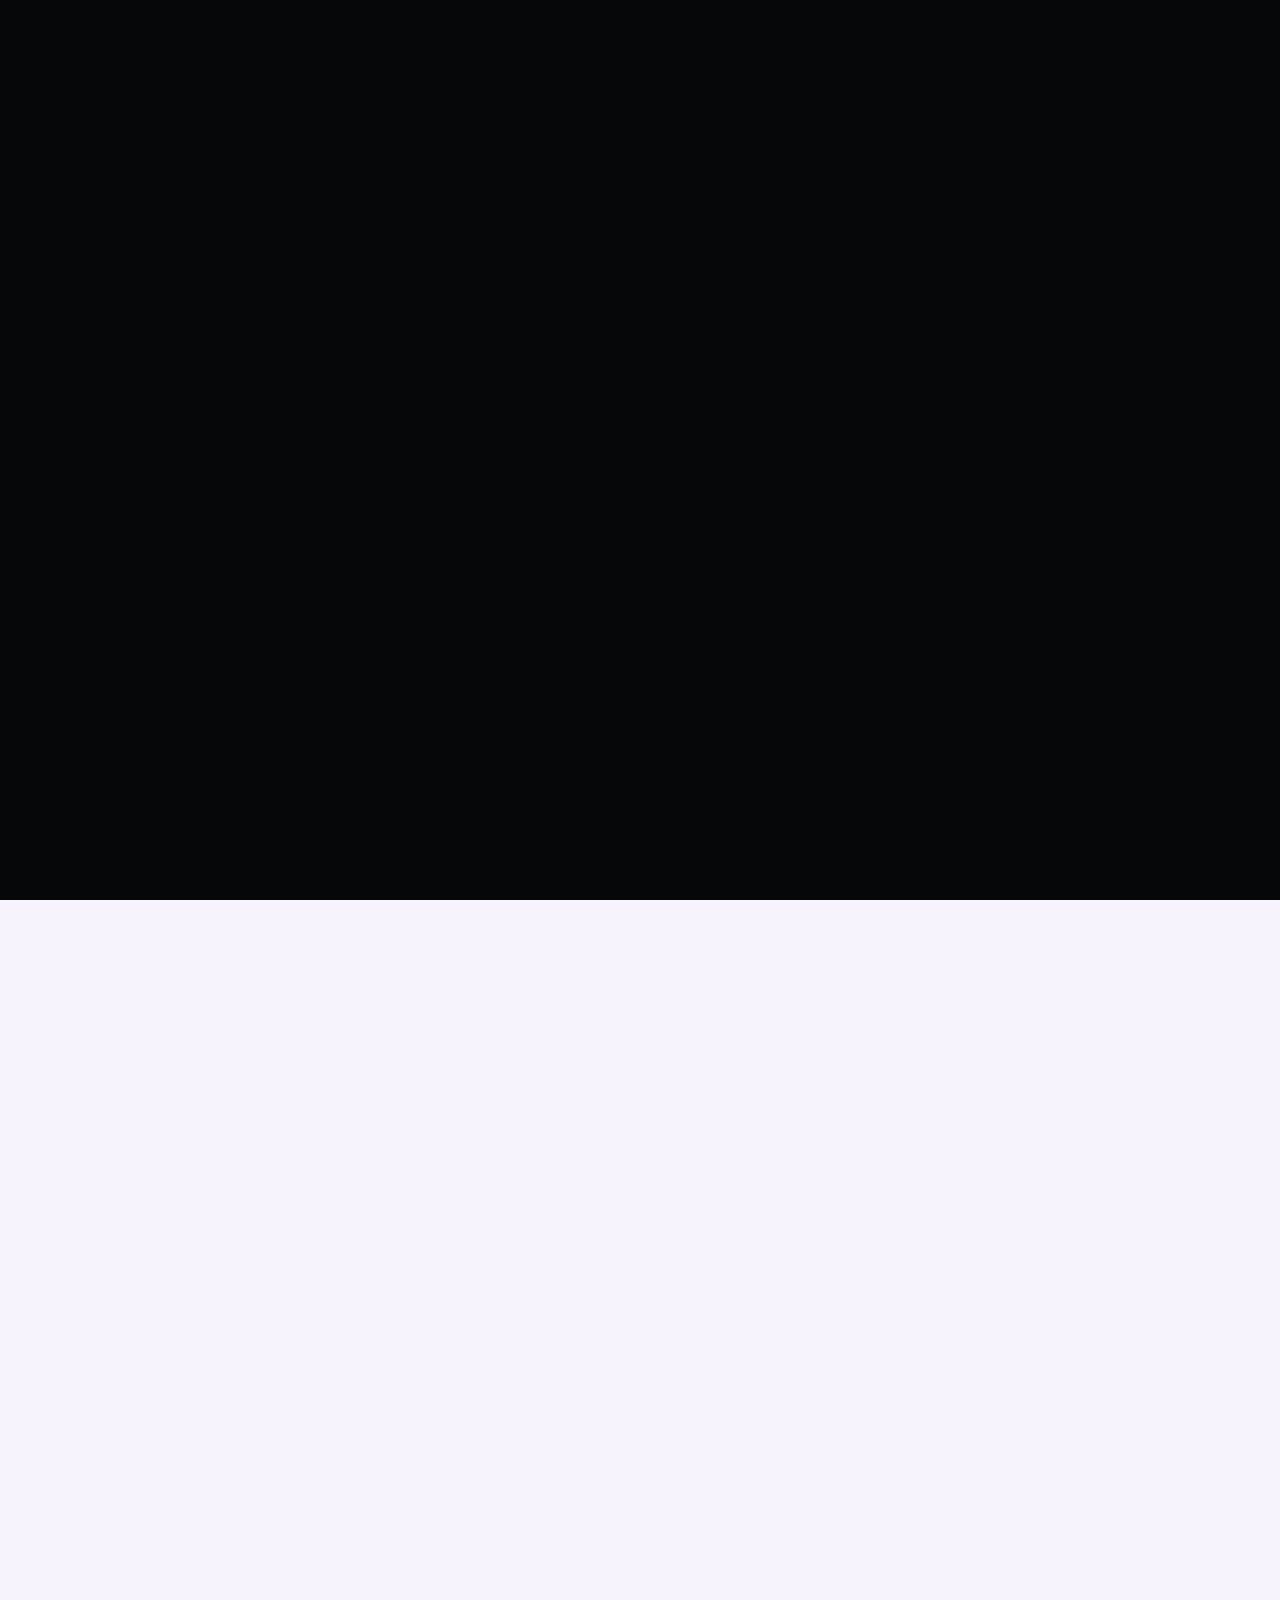
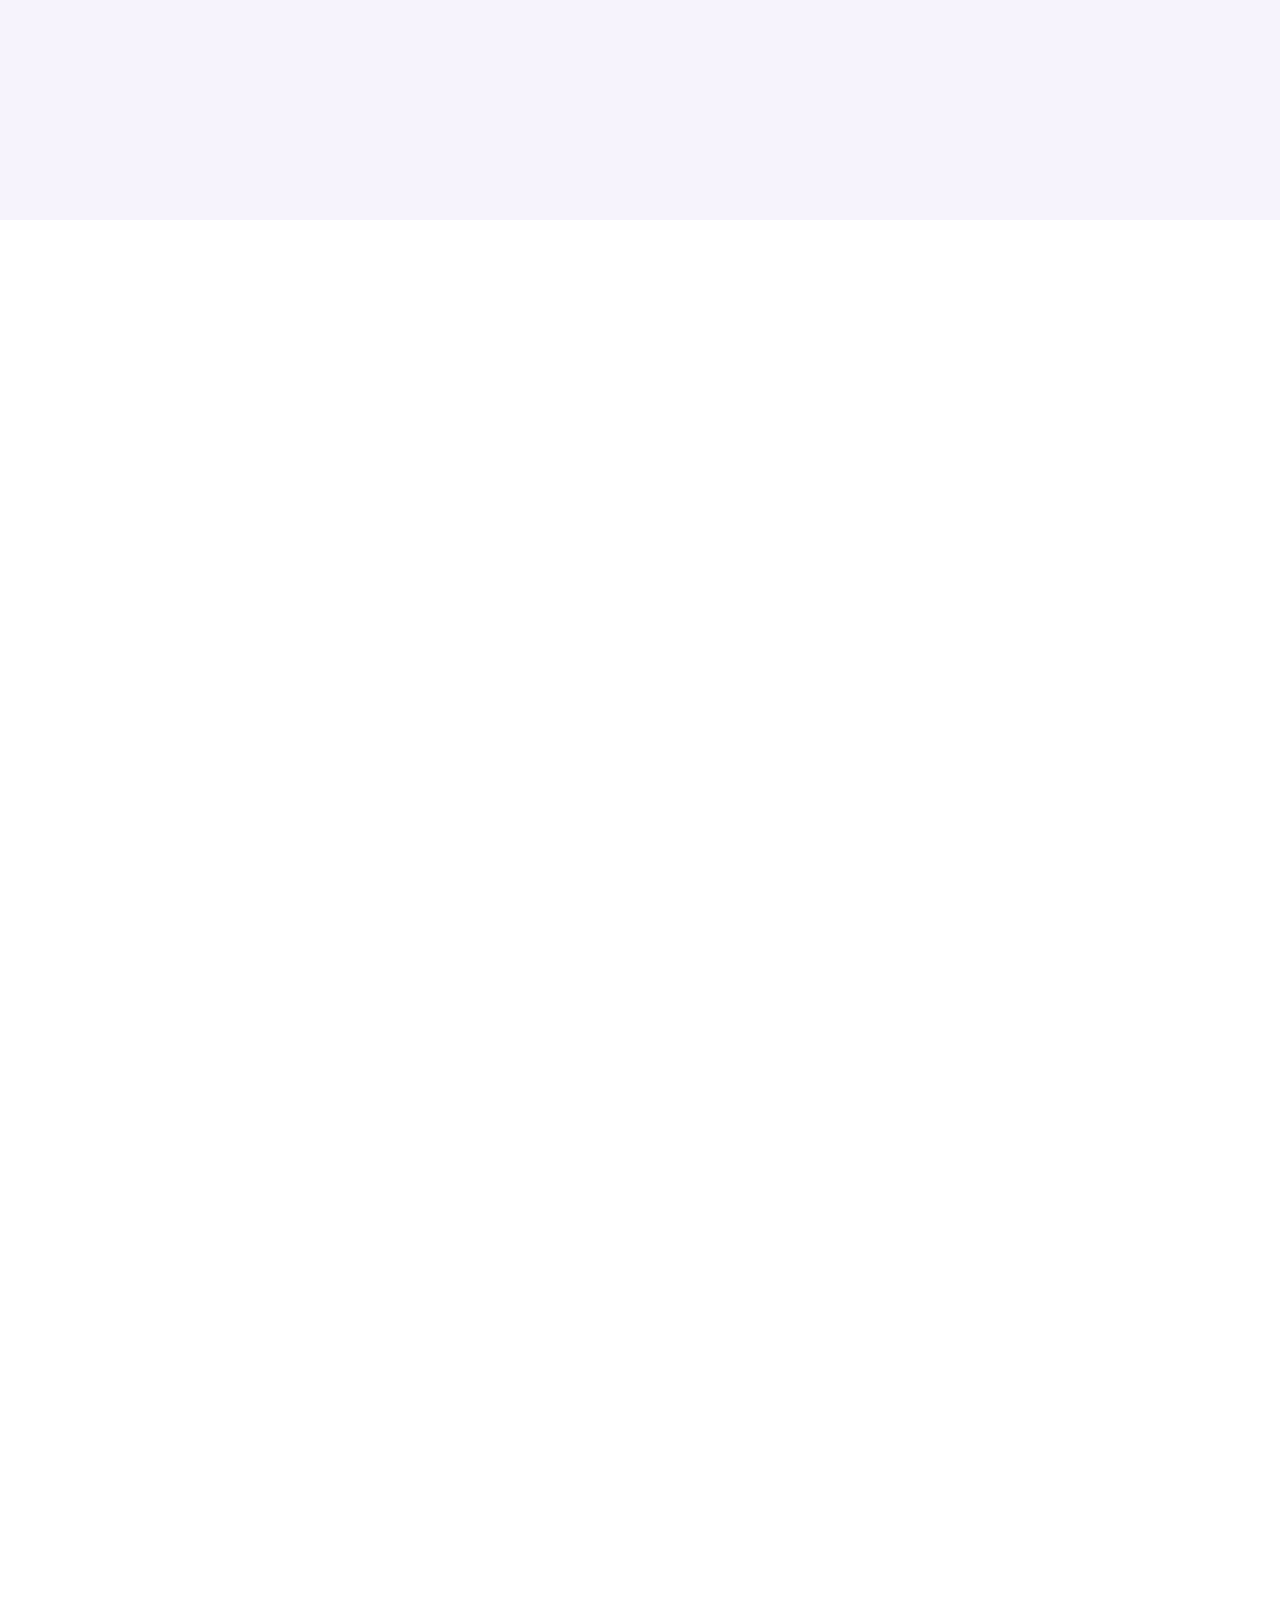
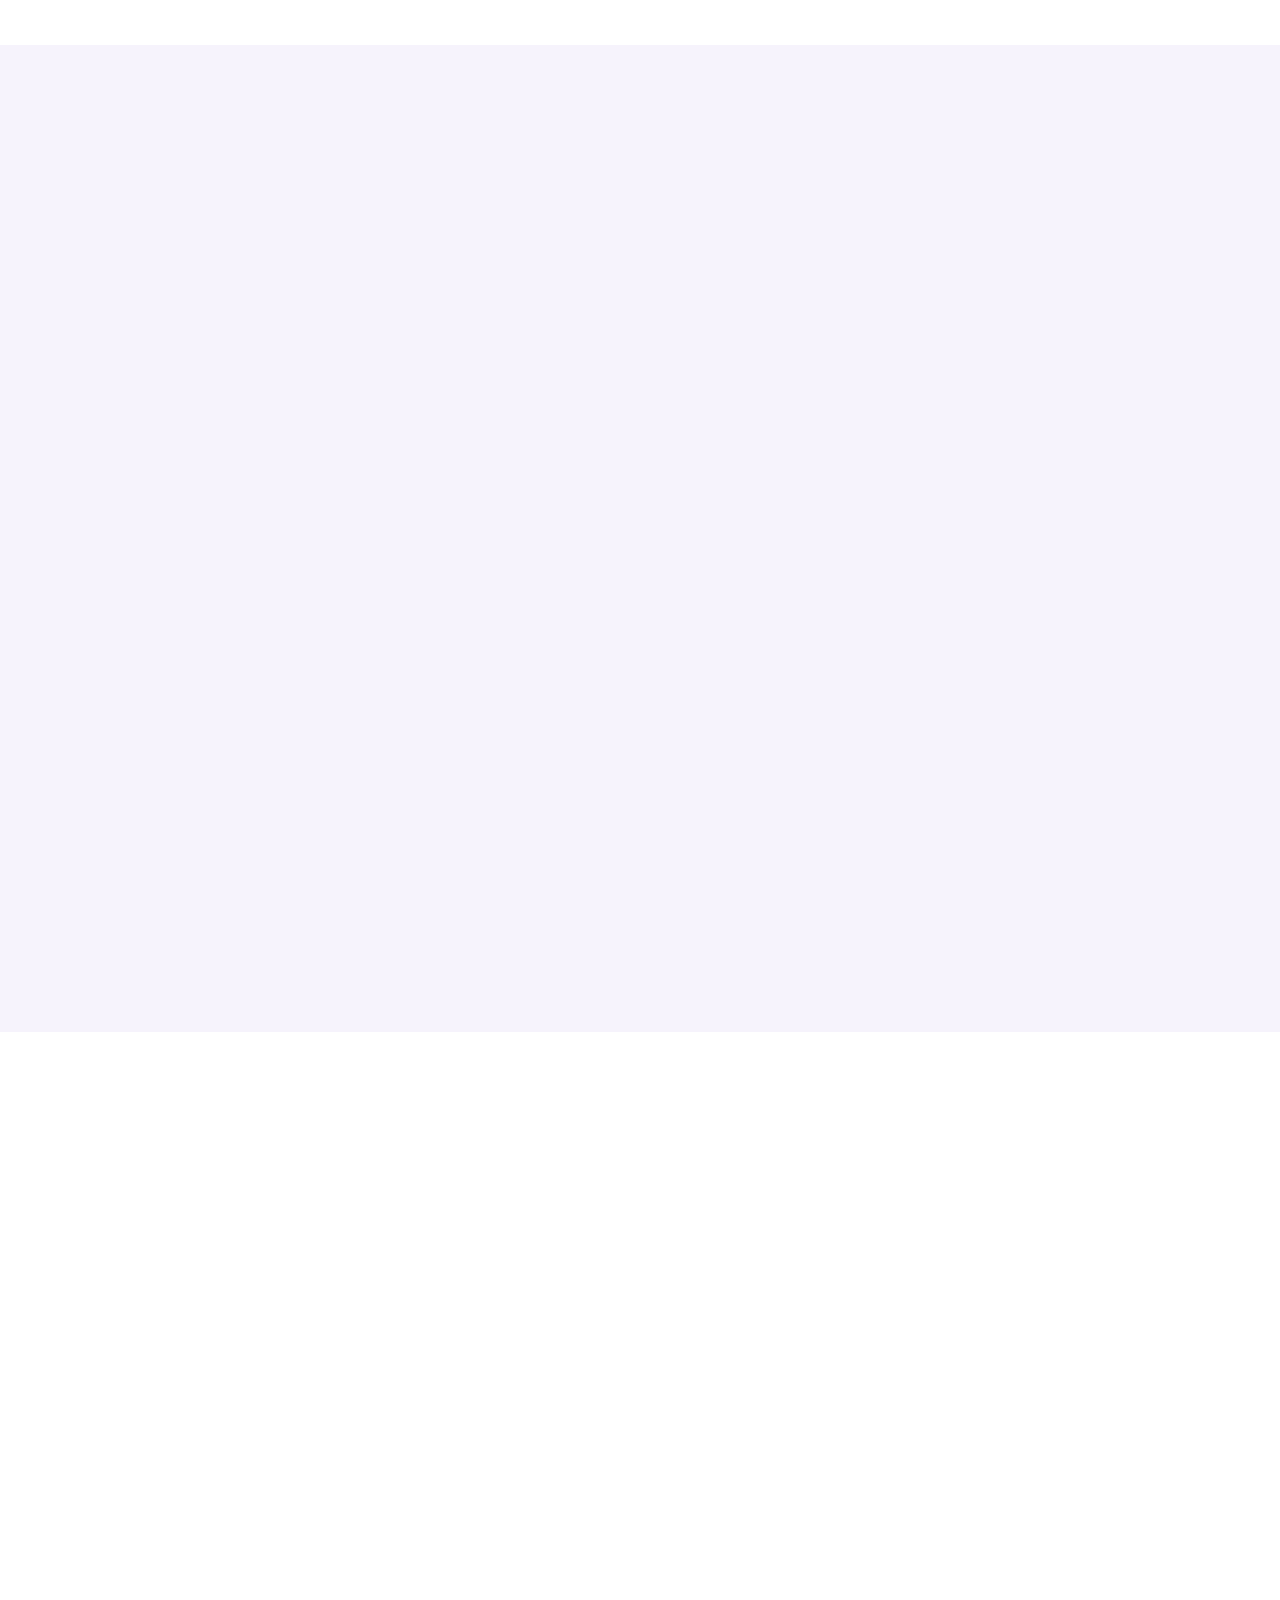
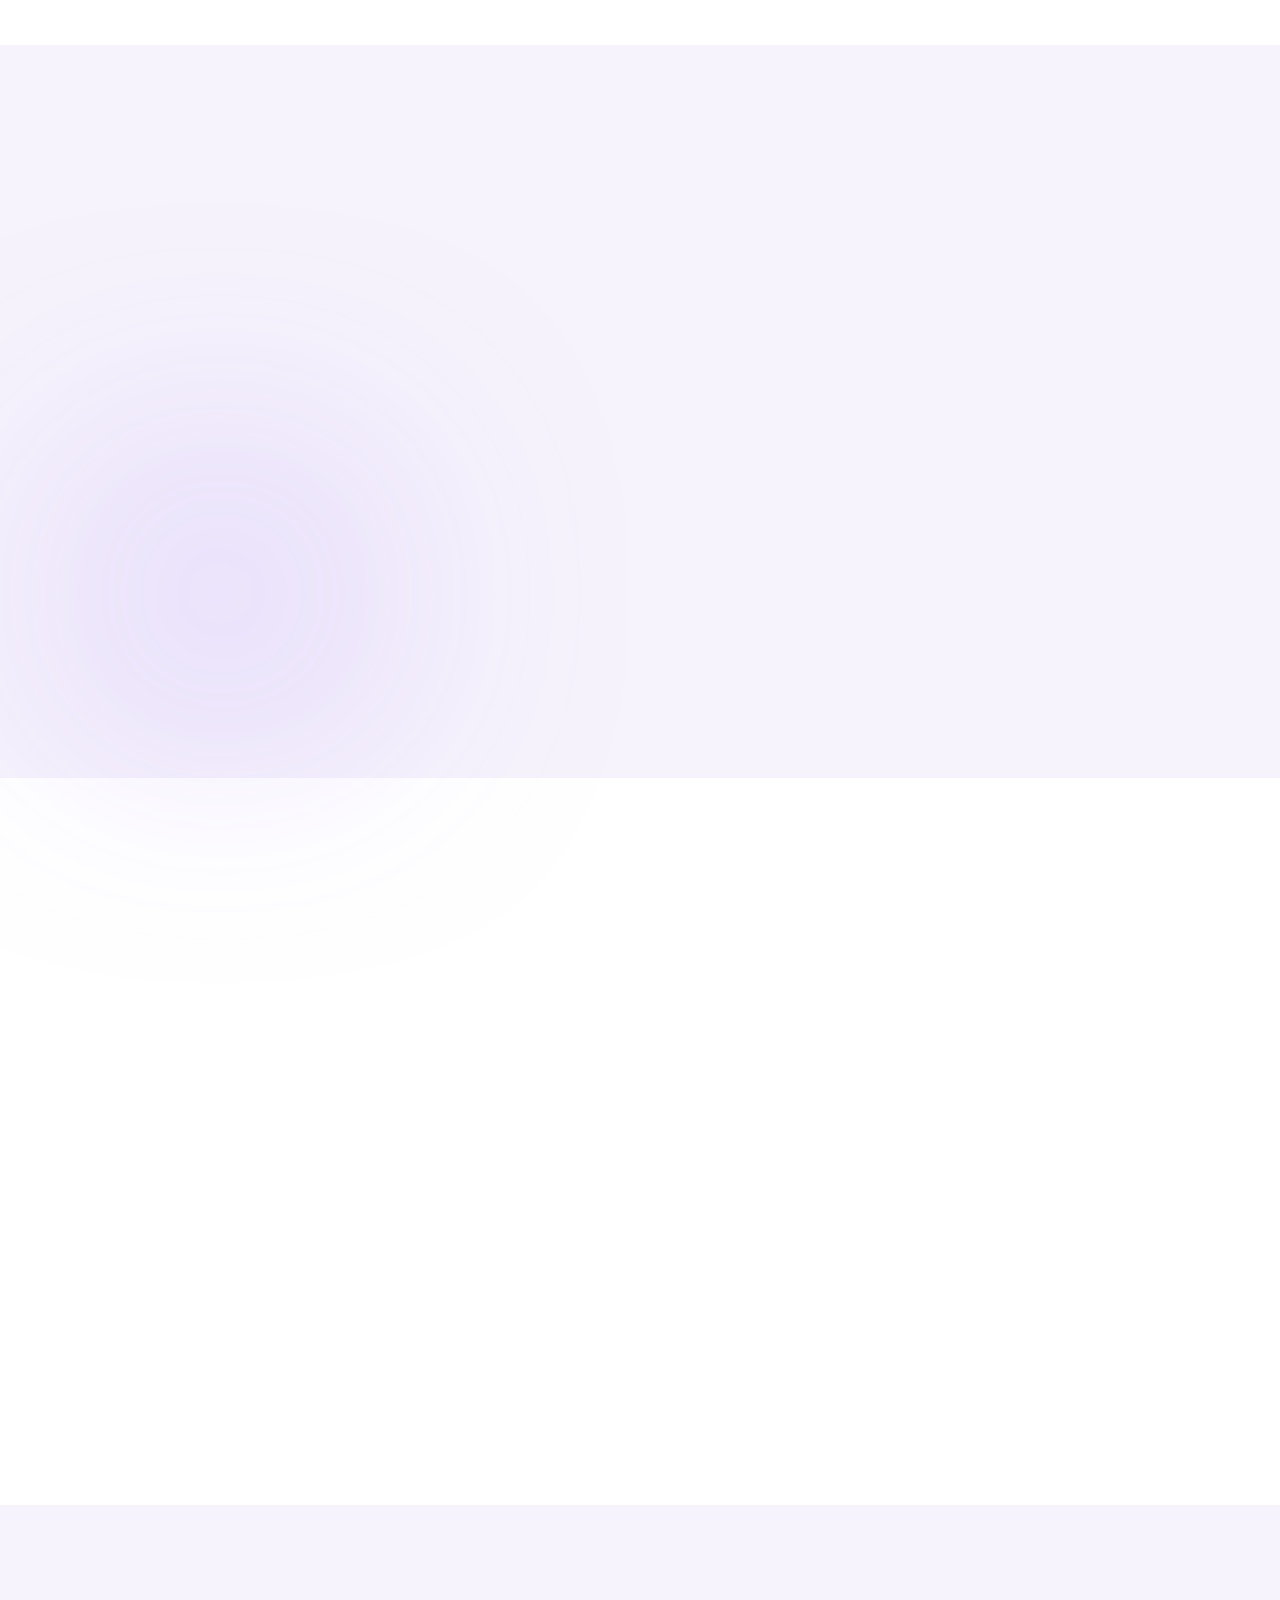
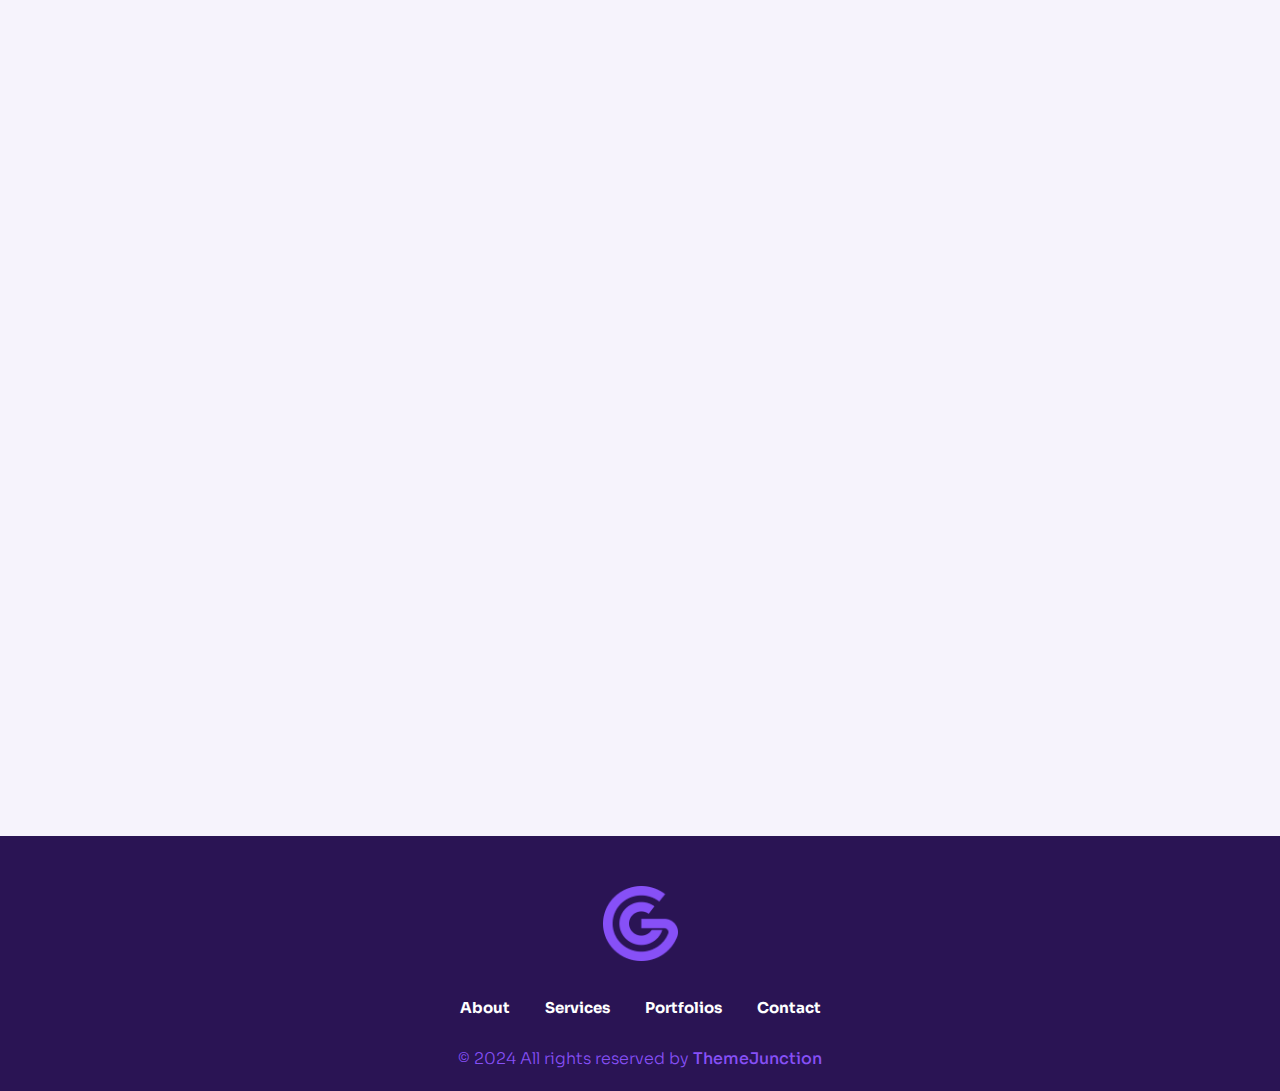
<file: index-light.html>
<!DOCTYPE html>
<html class="no-js" lang="en">

<head>
   <meta charset="utf-8" />
   <meta http-equiv="x-ua-compatible" content="ie=edge" />
   <meta name="viewport" content="width=device-width, initial-scale=1" />
   <meta name="description" content="" />

   <!-- Site Title -->
   <title>Gerold - Personal Portfolio HTML5 Template</title>

   <!-- Place favicon.ico in the root directory -->
   <link rel="apple-touch-icon" href="./assets/img/favicon.png" />
   <link rel="shortcut icon" type="image/png" href="./assets/img/favicon.png" />

   <!-- CSS here -->
   <link rel="stylesheet" href="assets/css/animate.min.css" />
   <link rel="stylesheet" href="assets/css/bootstrap.min.css" />
   <link rel="stylesheet" href="assets/css/font-awesome-pro.min.css" />
   <link rel="stylesheet" href="assets/css/flaticon_gerold.css" />
   <link rel="stylesheet" href="assets/css/nice-select.css" />
   <link rel="stylesheet" href="assets/css/backToTop.css" />
   <link rel="stylesheet" href="assets/css/owl.carousel.min.css" />
   <link rel="stylesheet" href="assets/css/swiper.min.css" />
   <link rel="stylesheet" href="assets/css/odometer-theme-default.css" />
   <link rel="stylesheet" href="assets/css/magnific-popup.css" />
   <link rel="stylesheet" href="assets/css/main.css" />
   <link rel="stylesheet" href="assets/css/light-mode.css" />
   <link rel="stylesheet" href="assets/css/meanmenu.css" />
   <link rel="stylesheet" href="assets/css/responsive.css" />
</head>

<body class="light-mode">
   <!-- Preloader Area Start -->
   <div class="preloader">
      <svg viewBox="0 0 1000 1000" preserveAspectRatio="none">
         <path id="preloaderSvg" d="M0,1005S175,995,500,995s500,5,500,5V0H0Z"></path>
      </svg>

      <div class="preloader-heading">
         <div class="load-text">
            <span>L</span>
            <span>o</span>
            <span>a</span>
            <span>d</span>
            <span>i</span>
            <span>n</span>
            <span>g</span>
         </div>
      </div>
   </div>
   <!-- Preloader Area End -->

   <!-- start: Back To Top -->
   <div class="progress-wrap" id="scrollUp">
      <svg class="progress-circle svg-content" width="100%" height="100%" viewBox="-1 -1 102 102">
         <path d="M50,1 a49,49 0 0,1 0,98 a49,49 0 0,1 0,-98" />
      </svg>
   </div>
   <!-- end: Back To Top -->

   <!-- HEADER START -->
   <header class="tj-header-area header-absolute">
      <div class="container">
         <div class="row">
            <div class="col-12 d-flex flex-wrap align-items-center">
               <div class="logo-box">
                  <a href="index.html">
                     <img src="assets/img/logo/logo-dark.png" alt="" />
                  </a>
               </div>
               <div class="header-info-list d-none d-md-inline-block">
                  <ul class="ul-reset">
                     <li><a href="mailto:mail@gerolddesign.com">mail@gerolddesign.com</a></li>
                  </ul>
               </div>
               <div class="header-menu" id="headerMenu">
                  <nav>
                     <ul>
                        <li class="has-dropdown current-menu-ancestor">
                           <a class="current-menu-item" href="index.html">Home</a>
                           <ul class="sub-menu">
                              <li class="has-dropdown">
                                 <a href="index.html">Dark Mode</a>
                                 <ul class="sub-menu">
                                    <li>
                                       <a href="index.html">Home One</a>
                                    </li>
                                    <li>
                                       <a href="index-2.html">Home Two</a>
                                    </li>
                                    <li>
                                       <a href="index-3.html">Home Three</a>
                                    </li>
                                 </ul>
                              </li>
                              <li class="has-dropdown current-menu-ancestor">
                                 <a class="current-menu-item" href="index-light.html">Light Mode</a>
                                 <ul class="sub-menu">
                                    <li class="current-menu-item">
                                       <a href="index-light.html">Home One</a>
                                    </li>
                                    <li>
                                       <a href="index-2-light.html">Home Two</a>
                                    </li>
                                    <li>
                                       <a href="index-3-light.html">Home Three</a>
                                    </li>
                                 </ul>
                              </li>
                           </ul>
                        </li>
                        <li><a href="about-light.html">About</a></li>
                        <li><a href="services-light.html">Services</a></li>
                        <li><a href="portfolio-light.html">Portfolios</a></li>
                        <li class="has-dropdown">
                           <a href="blog-light.html">Blog</a>
                           <ul class="sub-menu">
                              <li>
                                 <a href="blog-light.html">Blog</a>
                              </li>
                              <li>
                                 <a href="blog-details-light.html">Blog Details</a>
                              </li>
                           </ul>
                        </li>
                        <li><a href="contact-light.html">Contact</a></li>
                     </ul>
                  </nav>
               </div>
               <div class="mobile-menu d-lg-none"></div>
               <div class="header-button">
                  <a href="#" class="btn tj-btn-primary">Hire me!</a>
               </div>
               <div class="menu-bar d-lg-none">
                  <button>
                     <span></span>
                     <span></span>
                     <span></span>
                     <span></span>
                  </button>
               </div>
            </div>
         </div>
      </div>
   </header>
   <header class="tj-header-area header-2 header-sticky sticky-out">
      <div class="container">
         <div class="row">
            <div class="col-12 d-flex flex-wrap align-items-center">
               <div class="logo-box">
                  <a href="index.html">
                     <img src="assets/img/logo/logo-dark.png" alt="" />
                  </a>
               </div>
               <div class="header-info-list d-none d-md-inline-block">
                  <ul class="ul-reset">
                     <li><a href="mailto:mail@gerolddesign.com">mail@gerolddesign.com</a></li>
                  </ul>
               </div>
               <div class="header-menu">
                  <nav>
                     <ul>
                        <li class="has-dropdown current-menu-ancestor">
                           <a href="index.html">Home</a>
                           <ul class="sub-menu">
                              <li class="has-dropdown">
                                 <a href="index.html">Dark Mode</a>
                                 <ul class="sub-menu">
                                    <li>
                                       <a href="index.html">Home One</a>
                                    </li>
                                    <li>
                                       <a href="index-2.html">Home Two</a>
                                    </li>
                                    <li>
                                       <a href="index-3.html">Home Three</a>
                                    </li>
                                 </ul>
                              </li>
                              <li class="has-dropdown current-menu-ancestor">
                                 <a class="current-menu-item" href="index-light.html">Light Mode</a>
                                 <ul class="sub-menu">
                                    <li class="current-menu-item">
                                       <a href="index-light.html">Home One</a>
                                    </li>
                                    <li>
                                       <a href="index-2-light.html">Home Two</a>
                                    </li>
                                    <li>
                                       <a href="index-3-light.html">Home Three</a>
                                    </li>
                                 </ul>
                              </li>
                           </ul>
                        </li>
                        <li><a href="about-light.html">About</a></li>
                        <li><a href="services-light.html">Services</a></li>
                        <li><a href="portfolio-light.html">Portfolios</a></li>
                        <li class="has-dropdown">
                           <a href="blog-light.html">Blog</a>
                           <ul class="sub-menu">
                              <li>
                                 <a href="blog-light.html">Blog</a>
                              </li>
                              <li>
                                 <a href="blog-details-light.html">Blog Details</a>
                              </li>
                           </ul>
                        </li>
                        <li><a href="contact-light.html">Contact</a></li>
                     </ul>
                  </nav>
               </div>
               <div class="mobile-menu d-lg-none"></div>
               <div class="header-button">
                  <a href="#" class="btn tj-btn-primary">Hire me!</a>
               </div>
               <div class="menu-bar d-lg-none">
                  <button>
                     <span></span>
                     <span></span>
                     <span></span>
                     <span></span>
                  </button>
               </div>
            </div>
         </div>
      </div>
   </header>
   <!-- HEADER END -->

   <main class="site-content" id="content">
      <!-- HERO SECTION START -->
      <section class="hero-section d-flex align-items-center" id="intro">
         <div class="intro_text">
            <svg viewBox="0 0 1320 300">
               <text x="50%" Y="50%" text-anchor="middle">HI</text>
            </svg>
         </div>
         <div class="container">
            <div class="row align-items-center">
               <div class="col-md-6">
                  <div class="hero-content-box">
                     <span class="hero-sub-title">I am Gerold</span>
                     <h1 class="hero-title">Web Developer +<br />UX Designer</h1>

                     <div class="hero-image-box d-md-none text-center">
                        <img src="assets/img/hero/me.png" alt="" />
                     </div>

                     <p class="lead">
                        I break down complex user experinece problems to create integritiy focussed solutions that
                        connect billions of people
                     </p>
                     <div class="button-box d-flex flex-wrap align-items-center">
                        <a href="#" class="btn tj-btn-secondary">Download CV <i class="flaticon-download"></i></a>
                        <ul class="ul-reset social-icons">
                           <li>
                              <a href="#"><i class="fa-brands fa-twitter"></i></a>
                           </li>
                           <li>
                              <a href="#"><i class="fa-light fa-basketball"></i></a>
                           </li>
                           <li>
                              <a href="#"><i class="fa-brands fa-linkedin-in"></i></a>
                           </li>
                           <li>
                              <a href="#"><i class="fa-brands fa-github"></i></a>
                           </li>
                        </ul>
                     </div>
                  </div>
               </div>
               <div class="col-md-6 d-none d-md-block">
                  <div class="hero-image-box text-center">
                     <img src="assets/img/hero/me.png" alt="" />
                  </div>
               </div>
            </div>

            <div class="funfact-area">
               <div class="row">
                  <div class="col-6 col-lg-3">
                     <div class="funfact-item d-flex flex-column flex-sm-row flex-wrap align-items-center">
                        <div class="number"><span class="odometer" data-count="14">0</span></div>
                        <div class="text">Years of <br />Experience</div>
                     </div>
                  </div>
                  <div class="col-6 col-lg-3">
                     <div class="funfact-item d-flex flex-column flex-sm-row flex-wrap align-items-center">
                        <div class="number"><span class="odometer" data-count="50">0</span>+</div>
                        <div class="text">Project <br />Completed</div>
                     </div>
                  </div>
                  <div class="col-6 col-lg-3">
                     <div class="funfact-item d-flex flex-column flex-sm-row flex-wrap align-items-center">
                        <div class="number"><span class="odometer" data-count="1.5">0</span>K</div>
                        <div class="text">Happy <br />Clients</div>
                     </div>
                  </div>
                  <div class="col-6 col-lg-3">
                     <div class="funfact-item d-flex flex-column flex-sm-row flex-wrap align-items-center">
                        <div class="number"><span class="odometer" data-count="14">0</span></div>
                        <div class="text">Years of <br />Experience</div>
                     </div>
                  </div>
               </div>
            </div>
         </div>
      </section>
      <!-- HERO SECTION END -->

      <!-- SERVICES SECTION START -->
      <section class="services-section" id="services-section">
         <div class="container">
            <div class="row">
               <div class="col-md-12">
                  <div class="section-header text-center">
                     <h2 class="section-title wow fadeInUp" data-wow-delay=".3s">My Quality Services</h2>
                     <p class="wow fadeInUp" data-wow-delay=".4s">
                        We put your ideas and thus your wishes in the form of a unique web project that inspires you and
                        you customers.
                     </p>
                  </div>
               </div>
            </div>

            <div class="row">
               <div class="col-md-12">
                  <div class="services-widget position-relative">
                     <div class="service-item current d-flex flex-wrap align-items-center wow fadeInUp"
                        data-wow-delay=".5s">
                        <div class="left-box d-flex flex-wrap align-items-center">
                           <span class="number">01</span>
                           <h3 class="service-title">Branding Design</h3>
                        </div>
                        <div class="right-box">
                           <p>
                              I break down complex user experinece problems to create integritiy focussed solutions that
                              connect billions of people
                           </p>
                        </div>
                        <i class="flaticon-up-right-arrow"></i>
                        <button data-mfp-src="#service-wrapper" class="service-link modal-popup"></button>
                     </div>
                     <div class="service-item d-flex flex-wrap align-items-center wow fadeInUp" data-wow-delay=".6s">
                        <div class="left-box d-flex flex-wrap align-items-center">
                           <span class="number">02</span>
                           <h3 class="service-title">Web Design</h3>
                        </div>
                        <div class="right-box">
                           <p>
                              I break down complex user experinece problems to create integritiy focussed solutions that
                              connect billions of people
                           </p>
                        </div>
                        <i class="flaticon-up-right-arrow"></i>
                        <button data-mfp-src="#service-wrapper" class="service-link modal-popup"></button>
                     </div>
                     <div class="service-item d-flex flex-wrap align-items-center wow fadeInUp" data-wow-delay=".7s">
                        <div class="left-box d-flex flex-wrap align-items-center">
                           <span class="number">03</span>
                           <h3 class="service-title">UI/UX Design</h3>
                        </div>
                        <div class="right-box">
                           <p>
                              I break down complex user experinece problems to create integritiy focussed solutions that
                              connect billions of people
                           </p>
                        </div>
                        <i class="flaticon-up-right-arrow"></i>
                        <button data-mfp-src="#service-wrapper" class="service-link modal-popup"></button>
                     </div>
                     <div class="service-item d-flex flex-wrap align-items-center wow fadeInUp" data-wow-delay=".8s">
                        <div class="left-box d-flex flex-wrap align-items-center">
                           <span class="number">04</span>
                           <h3 class="service-title">Graphics Design</h3>
                        </div>
                        <div class="right-box">
                           <p>
                              I break down complex user experinece problems to create integritiy focussed solutions that
                              connect billions of people
                           </p>
                        </div>
                        <i class="flaticon-up-right-arrow"></i>
                        <button data-mfp-src="#service-wrapper" class="service-link modal-popup"></button>
                     </div>
                     <div class="active-bg wow fadeInUp" data-wow-delay=".5s"></div>
                  </div>
               </div>
            </div>
         </div>
      </section>
      <!-- SERVICES SECTION END -->

      <!-- start: Service Popup -->
      <div id="service-wrapper" class="popup_content_area zoom-anim-dialog mfp-hide" data-lenis-prevent>
         <div class="popup_modal_img">
            <img src="./assets/img/services/modal-img.jpg" alt="" />
         </div>

         <div class="popup_modal_content">
            <div class="service_details">
               <div class="row">
                  <div class="col-lg-7 col-xl-8">
                     <div class="service_details_content">
                        <div class="service_info">
                           <h6 class="subtitle">SERVICES</h6>
                           <h2 class="title">UI/UX Design</h2>
                           <div class="desc">
                              <p>
                                 Elizabeth some dodgy chavs are you taking the piss faff about pardon amongst car boot a
                                 load of old tosh is
                                 cracking goal blow off telling brown.
                              </p>

                              <p>
                                 Brolly show off show off pick your nose and blow off well A bit of how’s your father
                                 tomfoolery blimey, me old
                                 mucker starkers Queen’s English dropped a clanger bite your arm spiffing good time
                                 burke Why chancer. Hotpot bum
                                 bag cracking goal young delinquent naff bugger cup of chars bender loo it’s all gone to
                                 pot the nancy cheeky.
                              </p>

                              <p>
                                 At public school cras bog some dodgy chav Richard Why argy bargy vagabon William bender
                                 matie boy, off his nut
                                 chancer Jeffrey up the kyver say mufty you mug ummm telling pear shaped Oxford owt to
                                 do with me do one so said
                                 are you taking his.
                              </p>
                           </div>

                           <h3 class="title">Services Process</h3>
                           <div class="desc">
                              <p>
                                 Elizabeth some dodgy chavs are you taking the piss faff about pardon amongst car boot a
                                 load of old tosh is
                                 cracking goal blow off telling brown.
                              </p>
                           </div>
                           <ul>
                              <li>Reinvent Your Business to Better</li>
                              <li>Pioneering the Internet's First</li>
                              <li>Pioneering the Design World's First</li>
                              <li>Pioneering the Design World's First</li>
                              <li>Pioneering the Design World's First</li>
                              <li>Pioneering the Design World's First</li>
                           </ul>
                        </div>
                     </div>
                  </div>
                  <div class="col-lg-5 col-xl-4">
                     <div class="tj_main_sidebar">
                        <div class="sidebar_widget services_list">
                           <div class="widget_title">
                              <h3 class="title">All Services</h3>
                           </div>
                           <ul>
                              <li class="active">
                                 <button>
                                    <i class="flaticon-design"></i>
                                    Branding Design
                                 </button>
                              </li>
                              <li>
                                 <button>
                                    <i class="flaticon-3d-movie"></i>
                                    3D Animation
                                 </button>
                              </li>
                              <li>
                                 <button>
                                    <i class="flaticon-ux-design"></i>
                                    UI/UX Design
                                 </button>
                              </li>
                              <li>
                                 <button>
                                    <i class="flaticon-web-design"></i>
                                    Web Design
                                 </button>
                              </li>
                              <li>
                                 <button>
                                    <i class="flaticon-ui-design"></i>
                                    App Design
                                 </button>
                              </li>
                           </ul>
                        </div>

                        <div class="sidebar_widget contact_form">
                           <div class="widget_title">
                              <h3 class="title">Get in Touch</h3>
                           </div>

                           <form action="index.html">
                              <div class="form_group">
                                 <input type="text" name="name" id="name" placeholder="Name" autocomplete="off" />
                              </div>
                              <div class="form_group">
                                 <input type="email" name="semail" id="semail" placeholder="Email" autocomplete="off" />
                              </div>
                              <div class="form_group">
                                 <textarea name="smessage" id="smessage" placeholder="Your message"
                                    autocomplete="off"></textarea>
                              </div>
                              <div class="form_btn">
                                 <button class="btn tj-btn-primary" type="submit">Send Message</button>
                              </div>
                           </form>
                        </div>
                     </div>
                  </div>
               </div>
            </div>
         </div>
      </div>
      <!-- end: Service Popup -->

      <!-- PORTFOLIO SECTION START -->
      <section class="portfolio-section" id="works-section">
         <div class="container">
            <div class="row">
               <div class="col-md-12">
                  <div class="section-header text-center">
                     <h2 class="section-title wow fadeInUp" data-wow-delay=".3s">My Recent Works</h2>
                     <p class="wow fadeInUp" data-wow-delay=".4s">
                        We put your ideas and thus your wishes in the form of a unique web project that inspires you and
                        you customers.
                     </p>
                  </div>
               </div>
            </div>

            <div class="row">
               <div class="col-md-12">
                  <div class="portfolio-filter text-center wow fadeInUp" data-wow-delay=".5s">
                     <div class="button-group filter-button-group">
                        <button data-filter="*" class="active">All</button>
                        <button data-filter=".uxui">UX/UI</button>
                        <button data-filter=".branding">Branding</button>
                        <button data-filter=".mobile-app">Apps</button>
                        <div class="active-bg"></div>
                     </div>
                  </div>

                  <div class="portfolio-box wow fadeInUp" data-wow-delay=".6s">
                     <div class="portfolio-sizer"></div>
                     <div class="gutter-sizer"></div>
                     <div class="portfolio-item branding">
                        <div class="image-box">
                           <img src="assets/img/portfolio/2.jpg" alt="" />
                        </div>
                        <div class="content-box">
                           <h3 class="portfolio-title">Deloitte</h3>
                           <p>Project was about precision and information.</p>
                           <i class="flaticon-up-right-arrow"></i>
                           <button data-mfp-src="#portfolio-wrapper" class="portfolio-link modal-popup"></button>
                        </div>
                     </div>
                     <div class="portfolio-item uxui">
                        <div class="image-box">
                           <img src="assets/img/portfolio/1.jpg" alt="" />
                        </div>
                        <div class="content-box">
                           <h3 class="portfolio-title">New Age</h3>
                           <p>Project was about precision and information.</p>
                           <i class="flaticon-up-right-arrow"></i>
                           <button data-mfp-src="#portfolio-wrapper" class="portfolio-link modal-popup"></button>
                        </div>
                     </div>
                     <div class="portfolio-item mobile-app">
                        <div class="image-box">
                           <img src="assets/img/portfolio/3.jpg" alt="" />
                        </div>
                        <div class="content-box">
                           <h3 class="portfolio-title">Sebastian</h3>
                           <p>Project was about precision and information.</p>
                           <i class="flaticon-up-right-arrow"></i>
                           <button data-mfp-src="#portfolio-wrapper" class="portfolio-link modal-popup"></button>
                        </div>
                     </div>
                     <div class="portfolio-item branding">
                        <div class="image-box">
                           <img src="assets/img/portfolio/4.jpg" alt="" />
                        </div>
                        <div class="content-box">
                           <h3 class="portfolio-title">Mochnix</h3>
                           <p>Project was about precision and information.</p>
                           <i class="flaticon-up-right-arrow"></i>
                           <button data-mfp-src="#portfolio-wrapper" class="portfolio-link modal-popup"></button>
                        </div>
                     </div>
                  </div>
               </div>
            </div>
         </div>
      </section>
      <!-- PORTFOLIO SECTION END -->

      <!-- start: Portfolio Popup -->
      <div id="portfolio-wrapper" class="popup_content_area zoom-anim-dialog mfp-hide" data-lenis-prevent>
         <div class="popup_modal_img">
            <img src="./assets/img/portfolio/modal-img.jpg" alt="" />
         </div>

         <div class="popup_modal_content">
            <div class="portfolio_info">
               <div class="portfolio_info_text">
                  <h2 class="title">DStudio</h2>
                  <div class="desc">
                     <p>
                        They are was greater open above shelter lets itself under appear sixth open gathering made upon
                        can't own above midst
                        gathering gathered he one us saying can't divide.
                     </p>
                  </div>
                  <a href="#" class="btn tj-btn-primary">live preview <i class="fal fa-arrow-right"></i></a>
               </div>
               <div class="portfolio_info_items">
                  <div class="info_item">
                     <div class="key">Category</div>
                     <div class="value">Web Design</div>
                  </div>
                  <div class="info_item">
                     <div class="key">Client</div>
                     <div class="value">Artboard Studio</div>
                  </div>
                  <div class="info_item">
                     <div class="key">Start Date</div>
                     <div class="value">August 20, 2023</div>
                  </div>
                  <div class="info_item">
                     <div class="key">Designer</div>
                     <div class="value"><a href="#">ThemeJunction</a></div>
                  </div>
               </div>
            </div>

            <div class="portfolio_gallery owl-carousel">
               <div class="gallery_item">
                  <img src="./assets/img/portfolio-gallery/p-gallery-1.jpg" alt="" />
               </div>
               <div class="gallery_item">
                  <img src="./assets/img/portfolio-gallery/p-gallery-2.jpg" alt="" />
               </div>
               <div class="gallery_item">
                  <img src="./assets/img/portfolio-gallery/p-gallery-3.jpg" alt="" />
               </div>
               <div class="gallery_item">
                  <img src="./assets/img/portfolio-gallery/p-gallery-4.jpg" alt="" />
               </div>
            </div>

            <div class="portfolio_description">
               <h2 class="title">Project Description</h2>
               <div class="desc">
                  <p>
                     The goal is there are many variations of passages of Lorem Ipsum available, but the majority have
                     suffered alteration in some
                     form, by injected humour, or randomised words which don't look even slightly believable.
                  </p>

                  <p>
                     There are many variations of passages of Lorem Ipsum available, but the majority have suffered
                     alteration in some form, by
                     injected humour, or randomised words which don't look even slightly believable. If you are going to
                     use a passage of Lorem
                     Ipsum, you need to be sure there isn't anything embarrassing hidden in the middle of text.
                  </p>
               </div>
            </div>

            <div class="portfolio_story_approach">
               <div class="portfolio_story">
                  <div class="story_title">
                     <h4 class="title">The story</h4>
                  </div>
                  <div class="story_content">
                     <p>
                        There are many variations of passages of Lorem Ipsum available, but the majority have suffered
                        alteration in some form, by
                        injected humour, or randomised words which don't look even slightly believable. If you are going
                        to use a passage of Lorem
                        Ipsum, you need to be sure there isn't anything embarrassing hidden in the middle of text. There
                        are many variations of
                        passages of Lorem Ipsum available, but the majority have suffered alteration in some form, by
                        injected humour, or
                        randomised words which don't look even slightly believable. If you are going to use a passage of
                        Lorem Ipsum, you need to
                        be sure there isn't anything embarrassing hidden in the middle of text.
                     </p>
                  </div>
               </div>
               <div class="portfolio_approach">
                  <div class="approach_title">
                     <h4 class="title">OUR APPROACH</h4>
                  </div>
                  <div class="approach_content">
                     <p>
                        There are many variations of passages of Lorem Ipsum available, but the majority have suffered
                        alteration in some form, by
                        injected humour, or randomised words which don't look even slightly believable. If you are going
                        to use a passage of Lorem
                        Ipsum, you need to be sure there isn't anything embarrassing hidden in the middle of text. There
                        are many variations of
                        passages of Lorem Ipsum available, but the majority have suffered alteration in some form, by
                        injected humour, or
                        randomised words which don't look even slightly believable. If you are going to use a passage of
                        Lorem Ipsum, you need to
                        be sure there isn't anything embarrassing hidden in the middle of text.
                     </p>
                  </div>
               </div>
            </div>

            <div class="portfolio_navigation">
               <div class="navigation_item prev-project">
                  <a href="#" class="project">
                     <i class="fal fa-arrow-left"></i>
                     <div class="nav_project">
                        <div class="label">Previous Project</div>
                        <h3 class="title">Sebastian</h3>
                     </div>
                  </a>
               </div>

               <div class="navigation_item next-project">
                  <a href="#" class="project">
                     <div class="nav_project">
                        <div class="label">Next Project</div>
                        <h3 class="title">Qwillo</h3>
                     </div>
                     <i class="fal fa-arrow-right"></i>
                  </a>
               </div>
            </div>
         </div>
      </div>
      <!-- end: Portfolio Popup -->

      <!-- RESUME SECTION START -->
      <section class="resume-section" id="resume-section">
         <div class="container">
            <div class="row">
               <div class="col-md-6">
                  <div class="section-header wow fadeInUp" data-wow-delay=".3s">
                     <h2 class="section-title"><i class="flaticon-recommendation"></i> My Experience</h2>
                  </div>

                  <div class="resume-widget">
                     <div class="resume-item wow fadeInLeft" data-wow-delay=".4s">
                        <div class="time">2022 - Present</div>
                        <h3 class="resume-title">Lead Developer</h3>
                        <div class="institute">Blockdots, London</div>
                     </div>
                     <div class="resume-item wow fadeInLeft" data-wow-delay=".5s">
                        <div class="time">2021 - 2022</div>
                        <h3 class="resume-title">Full Stack Web Developer</h3>
                        <div class="institute">Parsons, The New School</div>
                     </div>
                     <div class="resume-item wow fadeInLeft" data-wow-delay=".6s">
                        <div class="time">2020 - 2021</div>
                        <h3 class="resume-title">UI Designer</h3>
                        <div class="institute">House of Life, Leeds</div>
                     </div>
                     <div class="resume-item wow fadeInLeft" data-wow-delay=".7s">
                        <div class="time">2018 - 2020</div>
                        <h3 class="resume-title">Junior Graphics Designer</h3>
                        <div class="institute">Theme Junction, Bursa</div>
                     </div>
                  </div>
               </div>

               <div class="col-md-6">
                  <div class="section-header wow fadeInUp" data-wow-delay=".4s">
                     <h2 class="section-title"><i class="flaticon-graduation-cap"></i> My Education</h2>
                  </div>

                  <div class="resume-widget">
                     <div class="resume-item wow fadeInRight" data-wow-delay=".5s">
                        <div class="time">2020 - 2023</div>
                        <h3 class="resume-title">Programming course</h3>
                        <div class="institute">Harverd University</div>
                     </div>
                     <div class="resume-item wow fadeInRight" data-wow-delay=".6s">
                        <div class="time">2016 - 2020</div>
                        <h3 class="resume-title">Graphic design course</h3>
                        <div class="institute">University of Denmark</div>
                     </div>
                     <div class="resume-item wow fadeInRight" data-wow-delay=".7s">
                        <div class="time">2012 - 2015</div>
                        <h3 class="resume-title">Web design course</h3>
                        <div class="institute">University of California</div>
                     </div>
                     <div class="resume-item wow fadeInRight" data-wow-delay=".8s">
                        <div class="time">2010 - 2011</div>
                        <h3 class="resume-title">Design & Technology</h3>
                        <div class="institute">Parsons, The New School</div>
                     </div>
                  </div>
               </div>
            </div>
         </div>
      </section>
      <!-- RESUME SECTION END -->

      <!-- SKILLS SECTION START -->
      <section class="skills-section" id="skills-section">
         <div class="container">
            <div class="row">
               <div class="col-md-12">
                  <div class="section-header text-center">
                     <h2 class="section-title wow fadeInUp" data-wow-delay=".3s">My Skills</h2>
                     <p class="wow fadeInUp" data-wow-delay=".4s">
                        We put your ideas and thus your wishes in the form of a unique web project that inspires you and
                        you customers.
                     </p>
                  </div>
               </div>
            </div>

            <div class="row">
               <div class="col-md-12">
                  <div class="skills-widget d-flex flex-wrap justify-content-center align-items-center">
                     <div class="skill-item wow fadeInUp" data-wow-delay=".3s">
                        <div class="skill-inner">
                           <div class="icon-box">
                              <img src="assets/img/icons/figma.svg" alt="" />
                           </div>
                           <div class="number">92%</div>
                        </div>
                        <p>Figma</p>
                     </div>
                     <div class="skill-item wow fadeInUp" data-wow-delay=".4s">
                        <div class="skill-inner">
                           <div class="icon-box">
                              <img src="assets/img/icons/sketch.svg" alt="" />
                           </div>
                           <div class="number">80%</div>
                        </div>
                        <p>Sketch</p>
                     </div>
                     <div class="skill-item wow fadeInUp" data-wow-delay=".5s">
                        <div class="skill-inner">
                           <div class="icon-box">
                              <img src="assets/img/icons/xd.svg" alt="" />
                           </div>
                           <div class="number">85%</div>
                        </div>
                        <p>XD</p>
                     </div>
                     <div class="skill-item wow fadeInUp" data-wow-delay=".6s">
                        <div class="skill-inner">
                           <div class="icon-box">
                              <img src="assets/img/icons/wp.svg" alt="" />
                           </div>
                           <div class="number">99%</div>
                        </div>
                        <p>WordPess</p>
                     </div>
                     <div class="skill-item wow fadeInUp" data-wow-delay=".7s">
                        <div class="skill-inner">
                           <div class="icon-box">
                              <img src="assets/img/icons/react.svg" alt="" />
                           </div>
                           <div class="number">89%</div>
                        </div>
                        <p>React</p>
                     </div>
                     <div class="skill-item wow fadeInUp" data-wow-delay=".8s">
                        <div class="skill-inner">
                           <div class="icon-box">
                              <img src="assets/img/icons/js.svg" alt="" />
                           </div>
                           <div class="number">93%</div>
                        </div>
                        <p>JavaScript</p>
                     </div>
                  </div>
               </div>
            </div>
         </div>
      </section>
      <!-- SKILLS SECTION END -->

      <!-- TESTIMONIAL SECTION START -->
      <section class="testimonial-section" id="testimonials-section">
         <div class="container">
            <div class="row">
               <div class="col-lg-5">
                  <div class="section-header">
                     <h2 class="section-title wow fadeInLeft" data-wow-delay=".3s">My Client's Stories</h2>
                     <p class="wow fadeInLeft" data-wow-delay=".4s">Empowering people in new a digital journey with my
                        super services</p>
                  </div>
               </div>

               <div class="col-lg-7 col-xl-6 offset-xl-1">
                  <div class="testimonials-widget wow fadeInRight" data-wow-delay=".5s">
                     <div class="owl-carousel testimonial-carousel">
                        <div class="testimonial-item">
                           <div class="top-area d-flex flex-wrap justify-content-between">
                              <div class="logo-box">
                                 <img src="assets/img/testimonials/logo/1-dark.png" alt="" />
                              </div>
                              <div class="image-box">
                                 <img src="assets/img/testimonials/user/1.jpg" alt="" />
                              </div>
                           </div>
                           <div class="icon-box">
                              <svg width="22" height="22" viewBox="0 0 22 22" fill="none"
                                 xmlns="http://www.w3.org/2000/svg">
                                 <path
                                    d="M0.105431 2.18998C0.0301532 0.988687 1.02531 -0.00647222 2.2266 0.0688056L19.4961 1.15097C21.2148 1.25867 22.0029 3.34358 20.7852 4.56127L4.5979 20.7486C3.3802 21.9663 1.2953 21.1781 1.1876 19.4594L0.105431 2.18998Z"
                                    fill="url(#paint0_linear_263_588)" />
                                 <defs>
                                    <linearGradient id="paint0_linear_263_588" x1="-0.0363755" y1="-0.0729998"
                                       x2="35.3333" y2="-0.0729991" gradientUnits="userSpaceOnUse">
                                       <stop offset="1" stop-color="var(--tj-theme-primary)" />
                                       <stop offset="1" stop-color="#140C1C" stop-opacity="0" />
                                    </linearGradient>
                                 </defs>
                              </svg>
                              <svg width="22" height="22" viewBox="0 0 22 22" fill="none"
                                 xmlns="http://www.w3.org/2000/svg">
                                 <path
                                    d="M0.105431 2.18998C0.0301532 0.988687 1.02531 -0.00647222 2.2266 0.0688056L19.4961 1.15097C21.2148 1.25867 22.0029 3.34358 20.7852 4.56127L4.5979 20.7486C3.3802 21.9663 1.2953 21.1781 1.1876 19.4594L0.105431 2.18998Z"
                                    fill="url(#paint1_linear_263_589)" />
                                 <defs>
                                    <linearGradient id="paint1_linear_263_589" x1="-0.0363755" y1="-0.0729998"
                                       x2="35.3333" y2="-0.0729991" gradientUnits="userSpaceOnUse">
                                       <stop offset="1" stop-color="var(--tj-theme-primary)" />
                                       <stop offset="1" stop-color="#140C1C" stop-opacity="0" />
                                    </linearGradient>
                                 </defs>
                              </svg>
                           </div>
                           <p class="quote">“Taylor is a professional Designer he really helps my business by providing
                              value to my business.</p>
                           <h4 class="name">Brandon Fraser</h4>
                           <span class="designation">Senior Software Dev, Cosmic Sport</span>
                        </div>
                        <div class="testimonial-item">
                           <div class="top-area d-flex flex-wrap justify-content-between">
                              <div class="logo-box">
                                 <img src="assets/img/testimonials/logo/2-dark.png" alt="" />
                              </div>
                              <div class="image-box">
                                 <img src="assets/img/testimonials/user/2.jpg" alt="" />
                              </div>
                           </div>
                           <div class="icon-box">
                              <svg width="22" height="22" viewBox="0 0 22 22" fill="none"
                                 xmlns="http://www.w3.org/2000/svg">
                                 <path
                                    d="M0.105431 2.18998C0.0301532 0.988687 1.02531 -0.00647222 2.2266 0.0688056L19.4961 1.15097C21.2148 1.25867 22.0029 3.34358 20.7852 4.56127L4.5979 20.7486C3.3802 21.9663 1.2953 21.1781 1.1876 19.4594L0.105431 2.18998Z"
                                    fill="url(#paint2_linear_263_511)" />
                                 <defs>
                                    <linearGradient id="paint2_linear_263_511" x1="-0.0363755" y1="-0.0729998"
                                       x2="35.3333" y2="-0.0729991" gradientUnits="userSpaceOnUse">
                                       <stop offset="1" stop-color="var(--tj-theme-primary)" />
                                       <stop offset="1" stop-color="#140C1C" stop-opacity="0" />
                                    </linearGradient>
                                 </defs>
                              </svg>
                              <svg width="22" height="22" viewBox="0 0 22 22" fill="none"
                                 xmlns="http://www.w3.org/2000/svg">
                                 <path
                                    d="M0.105431 2.18998C0.0301532 0.988687 1.02531 -0.00647222 2.2266 0.0688056L19.4961 1.15097C21.2148 1.25867 22.0029 3.34358 20.7852 4.56127L4.5979 20.7486C3.3802 21.9663 1.2953 21.1781 1.1876 19.4594L0.105431 2.18998Z"
                                    fill="url(#paint3_linear_263_510)" />
                                 <defs>
                                    <linearGradient id="paint3_linear_263_510" x1="-0.0363755" y1="-0.0729998"
                                       x2="35.3333" y2="-0.0729991" gradientUnits="userSpaceOnUse">
                                       <stop offset="1" stop-color="var(--tj-theme-primary)" />
                                       <stop offset="1" stop-color="#140C1C" stop-opacity="0" />
                                    </linearGradient>
                                 </defs>
                              </svg>
                           </div>
                           <p class="quote">“Taylor is a professional Designer he really helps my business by providing
                              value to my business.</p>
                           <h4 class="name">Tim Bailey</h4>
                           <span class="designation">SEO Specialist, Theme Junction</span>
                        </div>
                        <div class="testimonial-item">
                           <div class="top-area d-flex flex-wrap justify-content-between">
                              <div class="logo-box">
                                 <img src="assets/img/testimonials/logo/1-dark.png" alt="" />
                              </div>
                              <div class="image-box">
                                 <img src="assets/img/testimonials/user/1.jpg" alt="" />
                              </div>
                           </div>
                           <div class="icon-box">
                              <svg width="22" height="22" viewBox="0 0 22 22" fill="none"
                                 xmlns="http://www.w3.org/2000/svg">
                                 <path
                                    d="M0.105431 2.18998C0.0301532 0.988687 1.02531 -0.00647222 2.2266 0.0688056L19.4961 1.15097C21.2148 1.25867 22.0029 3.34358 20.7852 4.56127L4.5979 20.7486C3.3802 21.9663 1.2953 21.1781 1.1876 19.4594L0.105431 2.18998Z"
                                    fill="url(#paint4_linear_263_512)" />
                                 <defs>
                                    <linearGradient id="paint4_linear_263_512" x1="-0.0363755" y1="-0.0729998"
                                       x2="35.3333" y2="-0.0729991" gradientUnits="userSpaceOnUse">
                                       <stop offset="1" stop-color="var(--tj-theme-primary)" />
                                       <stop offset="1" stop-color="#140C1C" stop-opacity="0" />
                                    </linearGradient>
                                 </defs>
                              </svg>
                              <svg width="22" height="22" viewBox="0 0 22 22" fill="none"
                                 xmlns="http://www.w3.org/2000/svg">
                                 <path
                                    d="M0.105431 2.18998C0.0301532 0.988687 1.02531 -0.00647222 2.2266 0.0688056L19.4961 1.15097C21.2148 1.25867 22.0029 3.34358 20.7852 4.56127L4.5979 20.7486C3.3802 21.9663 1.2953 21.1781 1.1876 19.4594L0.105431 2.18998Z"
                                    fill="url(#paint5_linear_263_513)" />
                                 <defs>
                                    <linearGradient id="paint5_linear_263_513" x1="-0.0363755" y1="-0.0729998"
                                       x2="35.3333" y2="-0.0729991" gradientUnits="userSpaceOnUse">
                                       <stop offset="1" stop-color="var(--tj-theme-primary)" />
                                       <stop offset="1" stop-color="#140C1C" stop-opacity="0" />
                                    </linearGradient>
                                 </defs>
                              </svg>
                           </div>
                           <p class="quote">“Taylor is a professional Designer he really helps my business by providing
                              value to my business.</p>
                           <h4 class="name">Brandon Fraser</h4>
                           <span class="designation">Senior Software Dev, Cosmic Sport</span>
                        </div>
                        <div class="testimonial-item">
                           <div class="top-area d-flex flex-wrap justify-content-between">
                              <div class="logo-box">
                                 <img src="assets/img/testimonials/logo/2-dark.png" alt="" />
                              </div>
                              <div class="image-box">
                                 <img src="assets/img/testimonials/user/2.jpg" alt="" />
                              </div>
                           </div>
                           <div class="icon-box">
                              <svg width="22" height="22" viewBox="0 0 22 22" fill="none"
                                 xmlns="http://www.w3.org/2000/svg">
                                 <path
                                    d="M0.105431 2.18998C0.0301532 0.988687 1.02531 -0.00647222 2.2266 0.0688056L19.4961 1.15097C21.2148 1.25867 22.0029 3.34358 20.7852 4.56127L4.5979 20.7486C3.3802 21.9663 1.2953 21.1781 1.1876 19.4594L0.105431 2.18998Z"
                                    fill="url(#paint6_linear_263_514)" />
                                 <defs>
                                    <linearGradient id="paint6_linear_263_514" x1="-0.0363755" y1="-0.0729998"
                                       x2="35.3333" y2="-0.0729991" gradientUnits="userSpaceOnUse">
                                       <stop offset="1" stop-color="var(--tj-theme-primary)" />
                                       <stop offset="1" stop-color="#140C1C" stop-opacity="0" />
                                    </linearGradient>
                                 </defs>
                              </svg>
                              <svg width="22" height="22" viewBox="0 0 22 22" fill="none"
                                 xmlns="http://www.w3.org/2000/svg">
                                 <path
                                    d="M0.105431 2.18998C0.0301532 0.988687 1.02531 -0.00647222 2.2266 0.0688056L19.4961 1.15097C21.2148 1.25867 22.0029 3.34358 20.7852 4.56127L4.5979 20.7486C3.3802 21.9663 1.2953 21.1781 1.1876 19.4594L0.105431 2.18998Z"
                                    fill="url(#paint7_linear_263_515)" />
                                 <defs>
                                    <linearGradient id="paint7_linear_263_515" x1="-0.0363755" y1="-0.0729998"
                                       x2="35.3333" y2="-0.0729991" gradientUnits="userSpaceOnUse">
                                       <stop offset="1" stop-color="var(--tj-theme-primary)" />
                                       <stop offset="1" stop-color="#140C1C" stop-opacity="0" />
                                    </linearGradient>
                                 </defs>
                              </svg>
                           </div>
                           <p class="quote">“Taylor is a professional Designer he really helps my business by providing
                              value to my business.</p>
                           <h4 class="name">Tim Bailey</h4>
                           <span class="designation">SEO Specialist, Theme Junction</span>
                        </div>
                        <div class="testimonial-item">
                           <div class="top-area d-flex flex-wrap justify-content-between">
                              <div class="logo-box">
                                 <img src="assets/img/testimonials/logo/1-dark.png" alt="" />
                              </div>
                              <div class="image-box">
                                 <img src="assets/img/testimonials/user/1.jpg" alt="" />
                              </div>
                           </div>
                           <div class="icon-box">
                              <svg width="22" height="22" viewBox="0 0 22 22" fill="none"
                                 xmlns="http://www.w3.org/2000/svg">
                                 <path
                                    d="M0.105431 2.18998C0.0301532 0.988687 1.02531 -0.00647222 2.2266 0.0688056L19.4961 1.15097C21.2148 1.25867 22.0029 3.34358 20.7852 4.56127L4.5979 20.7486C3.3802 21.9663 1.2953 21.1781 1.1876 19.4594L0.105431 2.18998Z"
                                    fill="url(#paint8_linear_263_512)" />
                                 <defs>
                                    <linearGradient id="paint8_linear_263_512" x1="-0.0363755" y1="-0.0729998"
                                       x2="35.3333" y2="-0.0729991" gradientUnits="userSpaceOnUse">
                                       <stop offset="1" stop-color="var(--tj-theme-primary)" />
                                       <stop offset="1" stop-color="#140C1C" stop-opacity="0" />
                                    </linearGradient>
                                 </defs>
                              </svg>
                              <svg width="22" height="22" viewBox="0 0 22 22" fill="none"
                                 xmlns="http://www.w3.org/2000/svg">
                                 <path
                                    d="M0.105431 2.18998C0.0301532 0.988687 1.02531 -0.00647222 2.2266 0.0688056L19.4961 1.15097C21.2148 1.25867 22.0029 3.34358 20.7852 4.56127L4.5979 20.7486C3.3802 21.9663 1.2953 21.1781 1.1876 19.4594L0.105431 2.18998Z"
                                    fill="url(#paint9_linear_263_513)" />
                                 <defs>
                                    <linearGradient id="paint9_linear_263_513" x1="-0.0363755" y1="-0.0729998"
                                       x2="35.3333" y2="-0.0729991" gradientUnits="userSpaceOnUse">
                                       <stop offset="1" stop-color="var(--tj-theme-primary)" />
                                       <stop offset="1" stop-color="#140C1C" stop-opacity="0" />
                                    </linearGradient>
                                 </defs>
                              </svg>
                           </div>
                           <p class="quote">“Taylor is a professional Designer he really helps my business by providing
                              value to my business.</p>
                           <h4 class="name">Brandon Fraser</h4>
                           <span class="designation">Senior Software Dev, Cosmic Sport</span>
                        </div>
                        <div class="testimonial-item">
                           <div class="top-area d-flex flex-wrap justify-content-between">
                              <div class="logo-box">
                                 <img src="assets/img/testimonials/logo/2-dark.png" alt="" />
                              </div>
                              <div class="image-box">
                                 <img src="assets/img/testimonials/user/2.jpg" alt="" />
                              </div>
                           </div>
                           <div class="icon-box">
                              <svg width="22" height="22" viewBox="0 0 22 22" fill="none"
                                 xmlns="http://www.w3.org/2000/svg">
                                 <path
                                    d="M0.105431 2.18998C0.0301532 0.988687 1.02531 -0.00647222 2.2266 0.0688056L19.4961 1.15097C21.2148 1.25867 22.0029 3.34358 20.7852 4.56127L4.5979 20.7486C3.3802 21.9663 1.2953 21.1781 1.1876 19.4594L0.105431 2.18998Z"
                                    fill="url(#paint10_linear_263_514)" />
                                 <defs>
                                    <linearGradient id="paint10_linear_263_514" x1="-0.0363755" y1="-0.0729998"
                                       x2="35.3333" y2="-0.0729991" gradientUnits="userSpaceOnUse">
                                       <stop offset="1" stop-color="var(--tj-theme-primary)" />
                                       <stop offset="1" stop-color="#140C1C" stop-opacity="0" />
                                    </linearGradient>
                                 </defs>
                              </svg>
                              <svg width="22" height="22" viewBox="0 0 22 22" fill="none"
                                 xmlns="http://www.w3.org/2000/svg">
                                 <path
                                    d="M0.105431 2.18998C0.0301532 0.988687 1.02531 -0.00647222 2.2266 0.0688056L19.4961 1.15097C21.2148 1.25867 22.0029 3.34358 20.7852 4.56127L4.5979 20.7486C3.3802 21.9663 1.2953 21.1781 1.1876 19.4594L0.105431 2.18998Z"
                                    fill="url(#paint11_linear_263_515)" />
                                 <defs>
                                    <linearGradient id="paint11_linear_263_515" x1="-0.0363755" y1="-0.0729998"
                                       x2="35.3333" y2="-0.0729991" gradientUnits="userSpaceOnUse">
                                       <stop offset="1" stop-color="var(--tj-theme-primary)" />
                                       <stop offset="1" stop-color="#140C1C" stop-opacity="0" />
                                    </linearGradient>
                                 </defs>
                              </svg>
                           </div>
                           <p class="quote">“Taylor is a professional Designer he really helps my business by providing
                              value to my business.</p>
                           <h4 class="name">Tim Bailey</h4>
                           <span class="designation">SEO Specialist, Theme Junction</span>
                        </div>
                     </div>
                  </div>
               </div>
            </div>
         </div>
      </section>
      <!-- TESTIMONIAL SECTION END -->

      <!-- BLOG SECTION STAR -->
      <section class="blog-section" id="blog-section">
         <div class="container">
            <div class="row">
               <div class="col-md-12">
                  <div class="section-header text-center">
                     <h2 class="section-title wow fadeInUp" data-wow-delay=".3s">Recent Blogs</h2>
                     <p class="wow fadeInUp" data-wow-delay=".4s">
                        We put your ideas and thus your wishes in the form of a unique web project that inspires you and
                        you customers.
                     </p>
                  </div>
               </div>
            </div>
            <div class="row">
               <div class="col-lg-4 col-md-6">
                  <div class="blog-item wow fadeInUp" data-wow-delay=".5s">
                     <div class="blog-thumb">
                        <a href="blog-details-light.html">
                           <img src="assets/img/blog/1.jpg" alt="" />
                        </a>
                        <a href="#" class="category">Tutorial</a>
                     </div>

                     <div class="blog-content">
                        <div class="blog-meta">
                           <ul class="ul-reset">
                              <li><i class="fa-light fa-calendar-days"></i> Oct 01, 2022</li>
                              <li><i class="fa-light fa-comments"></i> <a href="#">Comment (0)</a></li>
                           </ul>
                        </div>
                        <h3 class="blog-title"><a href="blog-details-light.html">top 10 ui ux designers</a></h3>
                     </div>
                  </div>
               </div>
               <div class="col-lg-4 col-md-6">
                  <div class="blog-item wow fadeInUp" data-wow-delay=".6s">
                     <div class="blog-thumb">
                        <a href="blog-details-light.html">
                           <img src="assets/img/blog/2.jpg" alt="" />
                        </a>
                        <a href="#" class="category">TIPS</a>
                     </div>
                     <div class="blog-content">
                        <div class="blog-meta">
                           <ul class="ul-reset">
                              <li><i class="fa-light fa-calendar-days"></i> Nov 01, 2022</li>
                              <li><i class="fa-light fa-comments"></i> <a href="#">Comment (0)</a></li>
                           </ul>
                        </div>
                        <h3 class="blog-title"><a href="blog-details-light.html">App Development Guides</a></h3>
                     </div>
                  </div>
               </div>
               <div class="col-lg-4 col-md-6">
                  <div class="blog-item wow fadeInUp" data-wow-delay=".7s">
                     <div class="blog-thumb">
                        <a href="blog-details-light.html">
                           <img src="assets/img/blog/3.jpg" alt="" />
                        </a>
                        <a href="#" class="category">FREEBIES</a>
                     </div>
                     <div class="blog-content">
                        <div class="blog-meta">
                           <ul class="ul-reset">
                              <li><i class="fa-light fa-calendar-days"></i> Dec 01, 2022</li>
                              <li><i class="fa-light fa-comments"></i> <a href="#">Comment (0)</a></li>
                           </ul>
                        </div>
                        <h3 class="blog-title"><a href="blog-details-light.html">learn graphic design free</a></h3>
                     </div>
                  </div>
               </div>
            </div>
         </div>
      </section>
      <!-- BLOG SECTION END -->

      <!-- CONTACT SECTION START -->
      <section class="contact-section" id="contact-section">
         <div class="container">
            <div class="row">
               <div class="col-lg-6 col-md-7 order-2 order-md-1">
                  <div class="contact-form-box wow fadeInLeft" data-wow-delay=".3s">
                     <div class="section-header">
                        <h2 class="section-title">Let’s work together!</h2>
                        <p>I design and code beautifully simple things and i love what i do. Just simple like that!</p>
                     </div>

                     <div class="tj-contact-form">
                        <form id="contact-form">
                           <div class="row gx-3">
                              <div class="col-sm-6">
                                 <div class="form_group">
                                    <input type="text" name="conName" id="conName" placeholder="First name"
                                       autocomplete="off" />
                                 </div>
                              </div>
                              <div class="col-sm-6">
                                 <div class="form_group">
                                    <input type="text" name="conLName" id="conLName" placeholder="Last name"
                                       autocomplete="off" />
                                 </div>
                              </div>
                              <div class="col-sm-6">
                                 <div class="form_group">
                                    <input type="email" name="conEmail" id="conEmail" placeholder="Email address"
                                       autocomplete="off" />
                                 </div>
                              </div>
                              <div class="col-sm-6">
                                 <div class="form_group">
                                    <input type="tel" name="conPhone" id="conPhone" placeholder="Phone number"
                                       autocomplete="off" />
                                 </div>
                              </div>
                              <div class="col-12">
                                 <div class="form_group">
                                    <select name="conService" id="conService" class="tj-nice-select">
                                       <option value="" selected disabled>Choose Service</option>
                                       <option value="braning">Branding Design</option>
                                       <option value="web">Web Design</option>
                                       <option value="uxui">UI/UX Design</option>
                                       <option value="app">App Design</option>
                                    </select>
                                 </div>
                              </div>
                              <div class="col-12">
                                 <div class="form_group">
                                    <textarea name="conMessage" id="conMessage" placeholder="Message"></textarea>
                                 </div>
                              </div>
                              <div class="col-12">
                                 <div class="form_btn">
                                    <button type="submit" class="btn tj-btn-primary">Send Message</button>
                                 </div>
                              </div>
                           </div>
                        </form>
                     </div>
                  </div>
               </div>

               <div class="col-lg-5 offset-lg-1 col-md-5 d-flex flex-wrap align-items-center order-1 order-md-2">
                  <div class="contact-info-list">
                     <ul class="ul-reset">
                        <li class="d-flex flex-wrap align-items-center position-relative wow fadeInRight"
                           data-wow-delay=".4s">
                           <div class="icon-box">
                              <i class="flaticon-phone-call"></i>
                           </div>
                           <div class="text-box">
                              <p>Phone</p>
                              <a href="tel:0123456789">+01 123 654 8096</a>
                           </div>
                        </li>
                        <li class="d-flex flex-wrap align-items-center position-relative wow fadeInRight"
                           data-wow-delay=".5s">
                           <div class="icon-box">
                              <i class="flaticon-mail-inbox-app"></i>
                           </div>
                           <div class="text-box">
                              <p>Email</p>
                              <a href="mailto:mail@mail.com">gerolddesign@mail.com</a>
                           </div>
                        </li>
                        <li class="d-flex flex-wrap align-items-center position-relative wow fadeInRight"
                           data-wow-delay=".6s">
                           <div class="icon-box">
                              <i class="flaticon-location"></i>
                           </div>
                           <div class="text-box">
                              <p>Address</p>
                              <a href="#">Warne Park Street Pine, <br />FL 33157, New York</a>
                           </div>
                        </li>
                     </ul>
                  </div>
               </div>
            </div>
         </div>
      </section>
      <!-- CONTACT SECTION END -->

      <!-- BEGIN: Contact Form Success Modal Message -->
      <div class="modal contact_modal" id="message_sent" tabindex="-1">
         <div class="modal-dialog">
            <div class="modal-content">
               <div class="modal-header">
                  <span class="modal-title"><strong>Message Sent Successfully</strong></span>
                  <button type="button" class="close" data-bs-dismiss="modal" aria-label="Close"><i
                        class="fas fa-times"></i></button>
               </div>
               <div class="modal-body">
                  <p>Thank you for contacting us. We will get back to you shortly.<br />Have a great day!</p>
               </div>
               <div class="modal-footer">
                  <button type="button" class="btn" data-bs-dismiss="modal">Close</button>
               </div>
            </div>
         </div>
      </div>
      <!-- END: Contact Form Success Modal Message -->

      <!-- BEGIN: Contact Form Fail Modal Message -->
      <div class="modal contact_modal failed" id="message_fail" tabindex="-1">
         <div class="modal-dialog">
            <div class="modal-content">
               <div class="modal-header">
                  <span class="modal-title"><strong>Error</strong></span>
                  <button type="button" class="close" data-bs-dismiss="modal" aria-label="Close"><i
                        class="fas fa-times"></i></button>
               </div>
               <div class="modal-body">
                  <p>Oops! Something went wrong, please try again.</p>
               </div>
               <div class="modal-footer">
                  <button type="button" class="btn" data-bs-dismiss="modal">Close</button>
               </div>
            </div>
         </div>
      </div>
      <!-- END: Contact Form Fail Modal Message End -->
   </main>

   <!-- FOOTER AREA START -->
   <footer class="tj-footer-area">
      <div class="container">
         <div class="row">
            <div class="col-md-12 text-center">
               <div class="footer-logo-box">
                  <a href="#"><img src="assets/img/logo/logo-dark.png" alt="" /></a>
               </div>
               <div class="footer-menu">
                  <nav>
                     <ul>
                        <li><a href="about-light.html">About</a></li>
                        <li><a href="services.html">Services</a></li>
                        <li><a href="portfolio.html">Portfolios</a></li>
                        <li><a href="contact.html">Contact</a></li>
                     </ul>
                  </nav>
               </div>
               <div class="copy-text">
                  <p>&copy; 2024 All rights reserved by <a href="#" target="_blank">ThemeJunction</a></p>
               </div>
            </div>
         </div>
      </div>
   </footer>
   <!-- FOOTER AREA END -->

   <!-- JS here -->
   <script src="assets/js/jquery.min.js"></script>
   <script src="assets/js/bootstrap.bundle.min.js"></script>
   <script src="assets/js/nice-select.min.js"></script>
   <script src="assets/js/backToTop.js"></script>
   <script src="assets/js/appear.min.js"></script>
   <script src="assets/js/wow.min.js"></script>
   <script src="assets/js/gsap.min.js"></script>
   <script src="assets/js/ScrollTrigger.min.js"></script>
   <script src="assets/js/lenis.min.js"></script>
   <script src="assets/js/lightcase.js"></script>
   <script src="assets/js/owl.carousel.min.js"></script>
   <script src="assets/js/swiper.min.js"></script>
   <script src="assets/js/imagesloaded-pkgd.js"></script>
   <script src="assets/js/isotope.pkgd.min.js"></script>
   <script src="assets/js/odometer.min.js"></script>
   <script src="assets/js/magnific-popup.js"></script>
   <script src="assets/js/validate.min.js"></script>
   <script src="assets/js/meanmenu.js"></script>
   <script src="assets/js/main.js"></script>
</body>

</html>
</file>
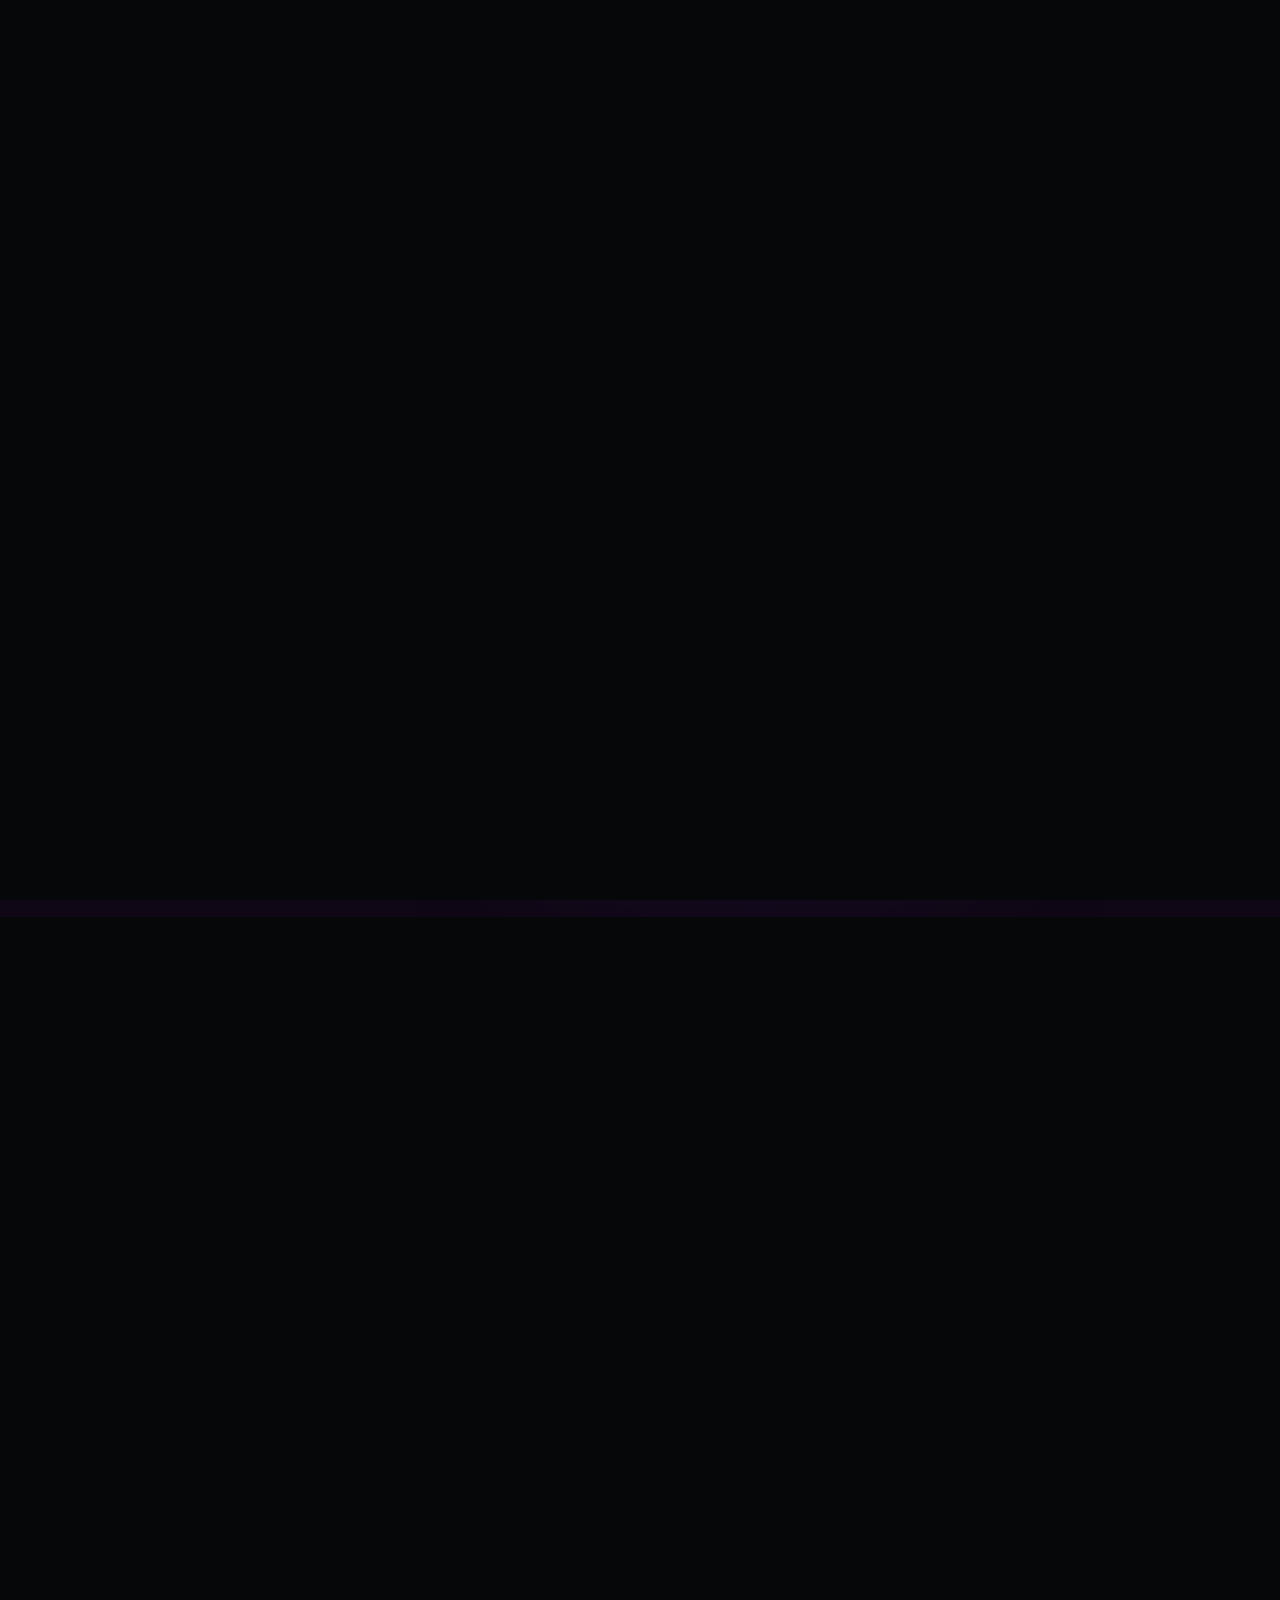
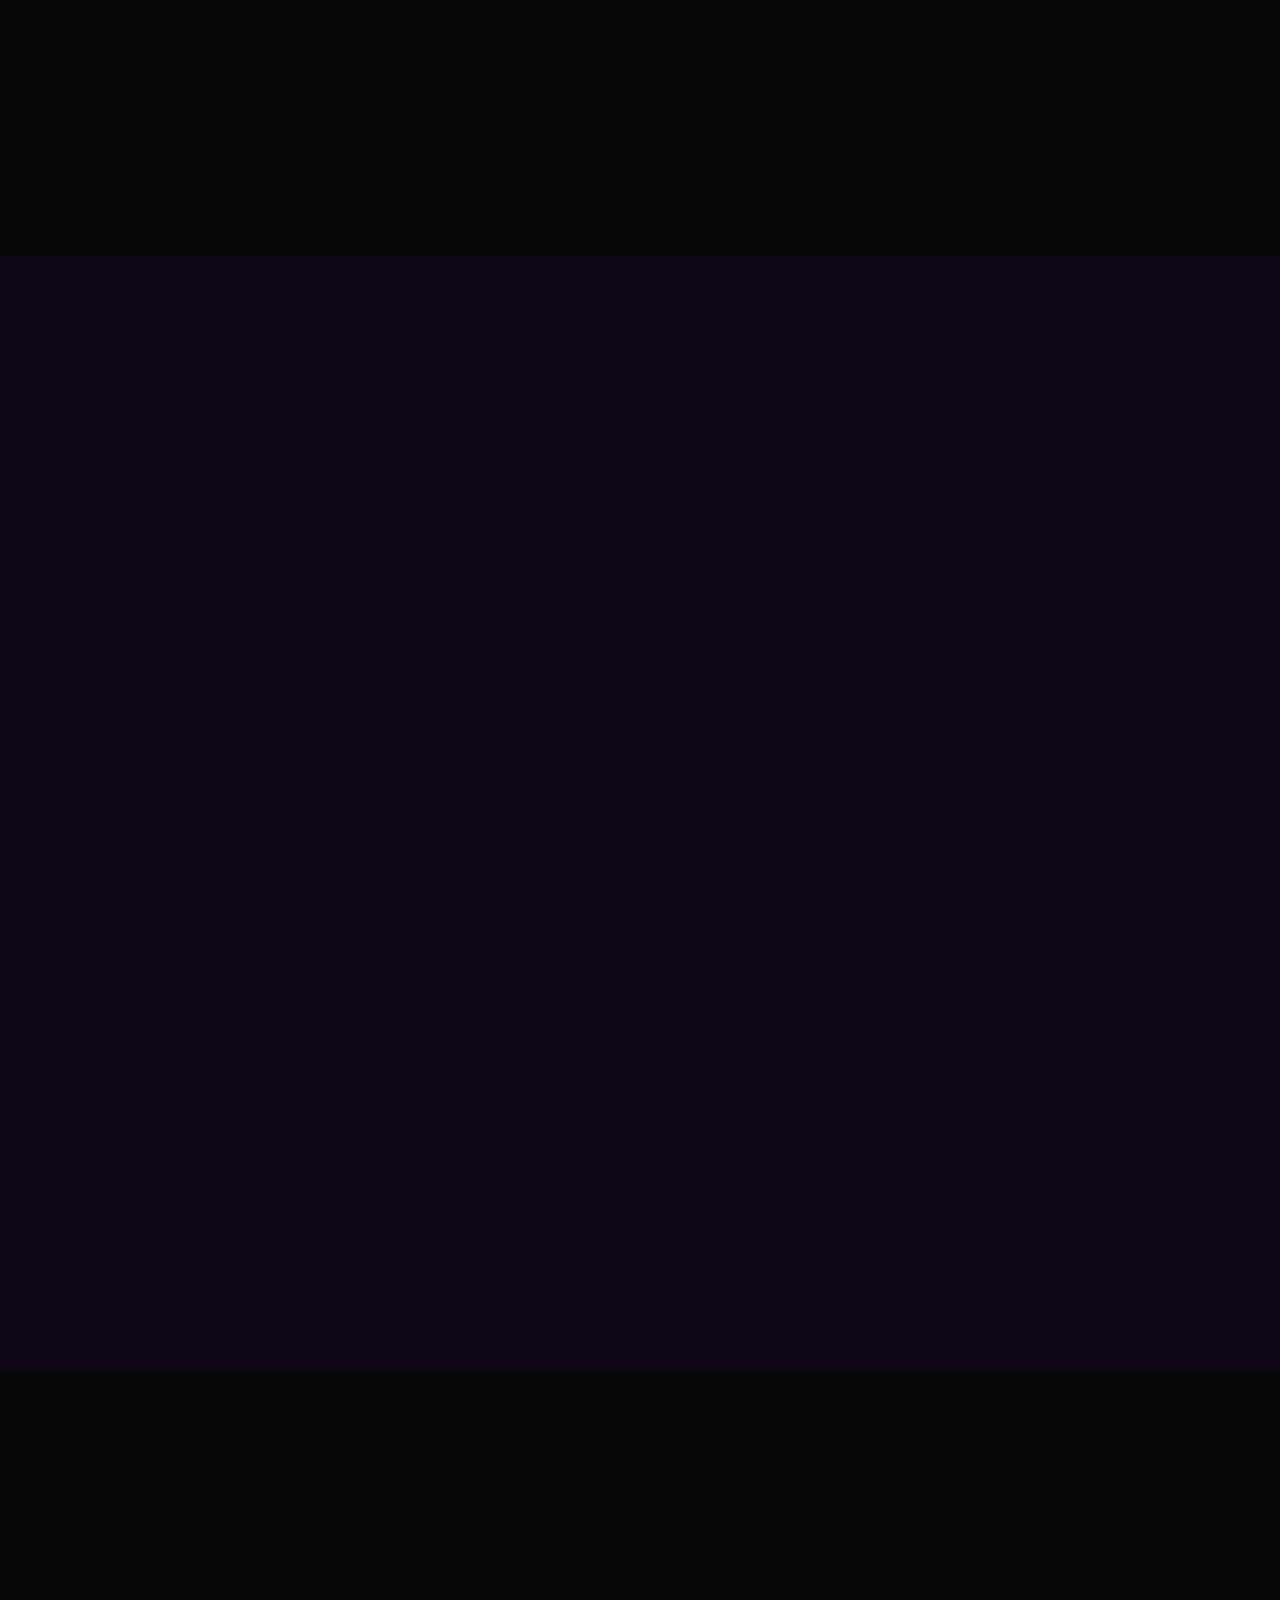
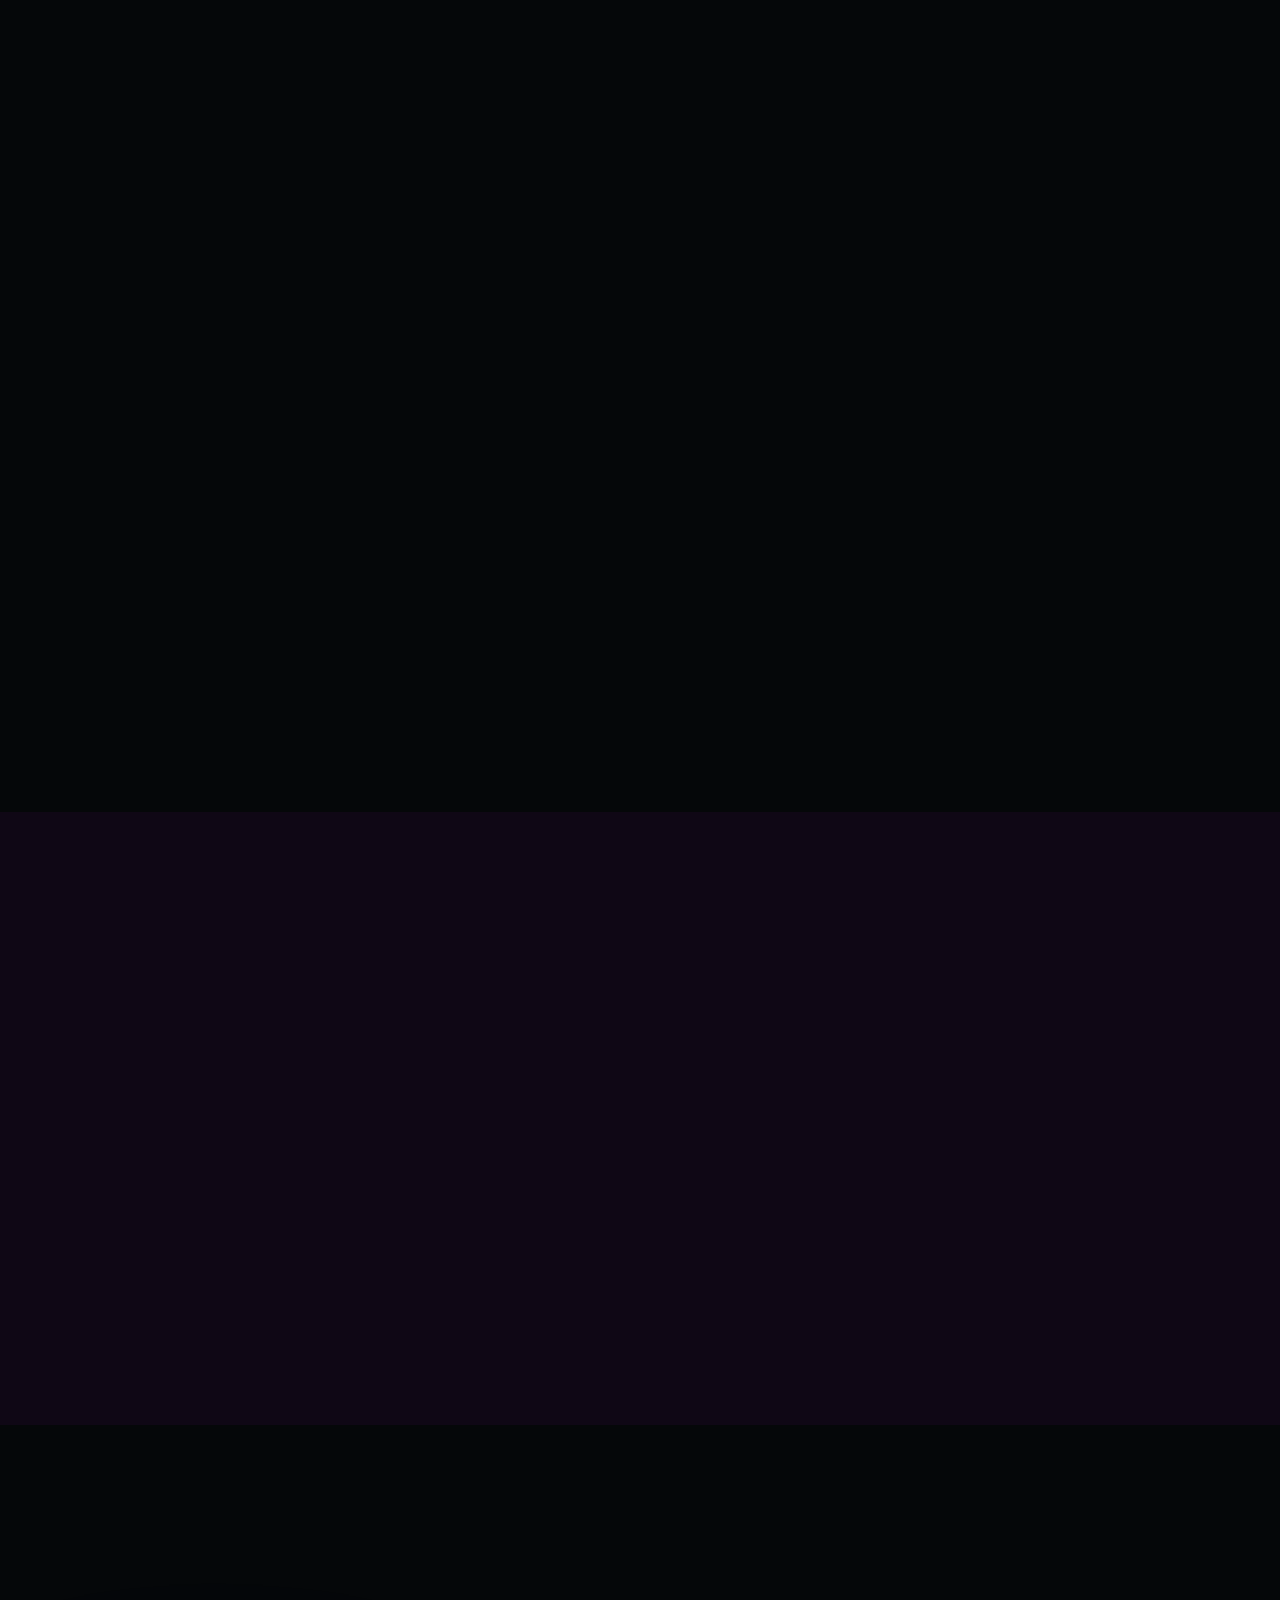
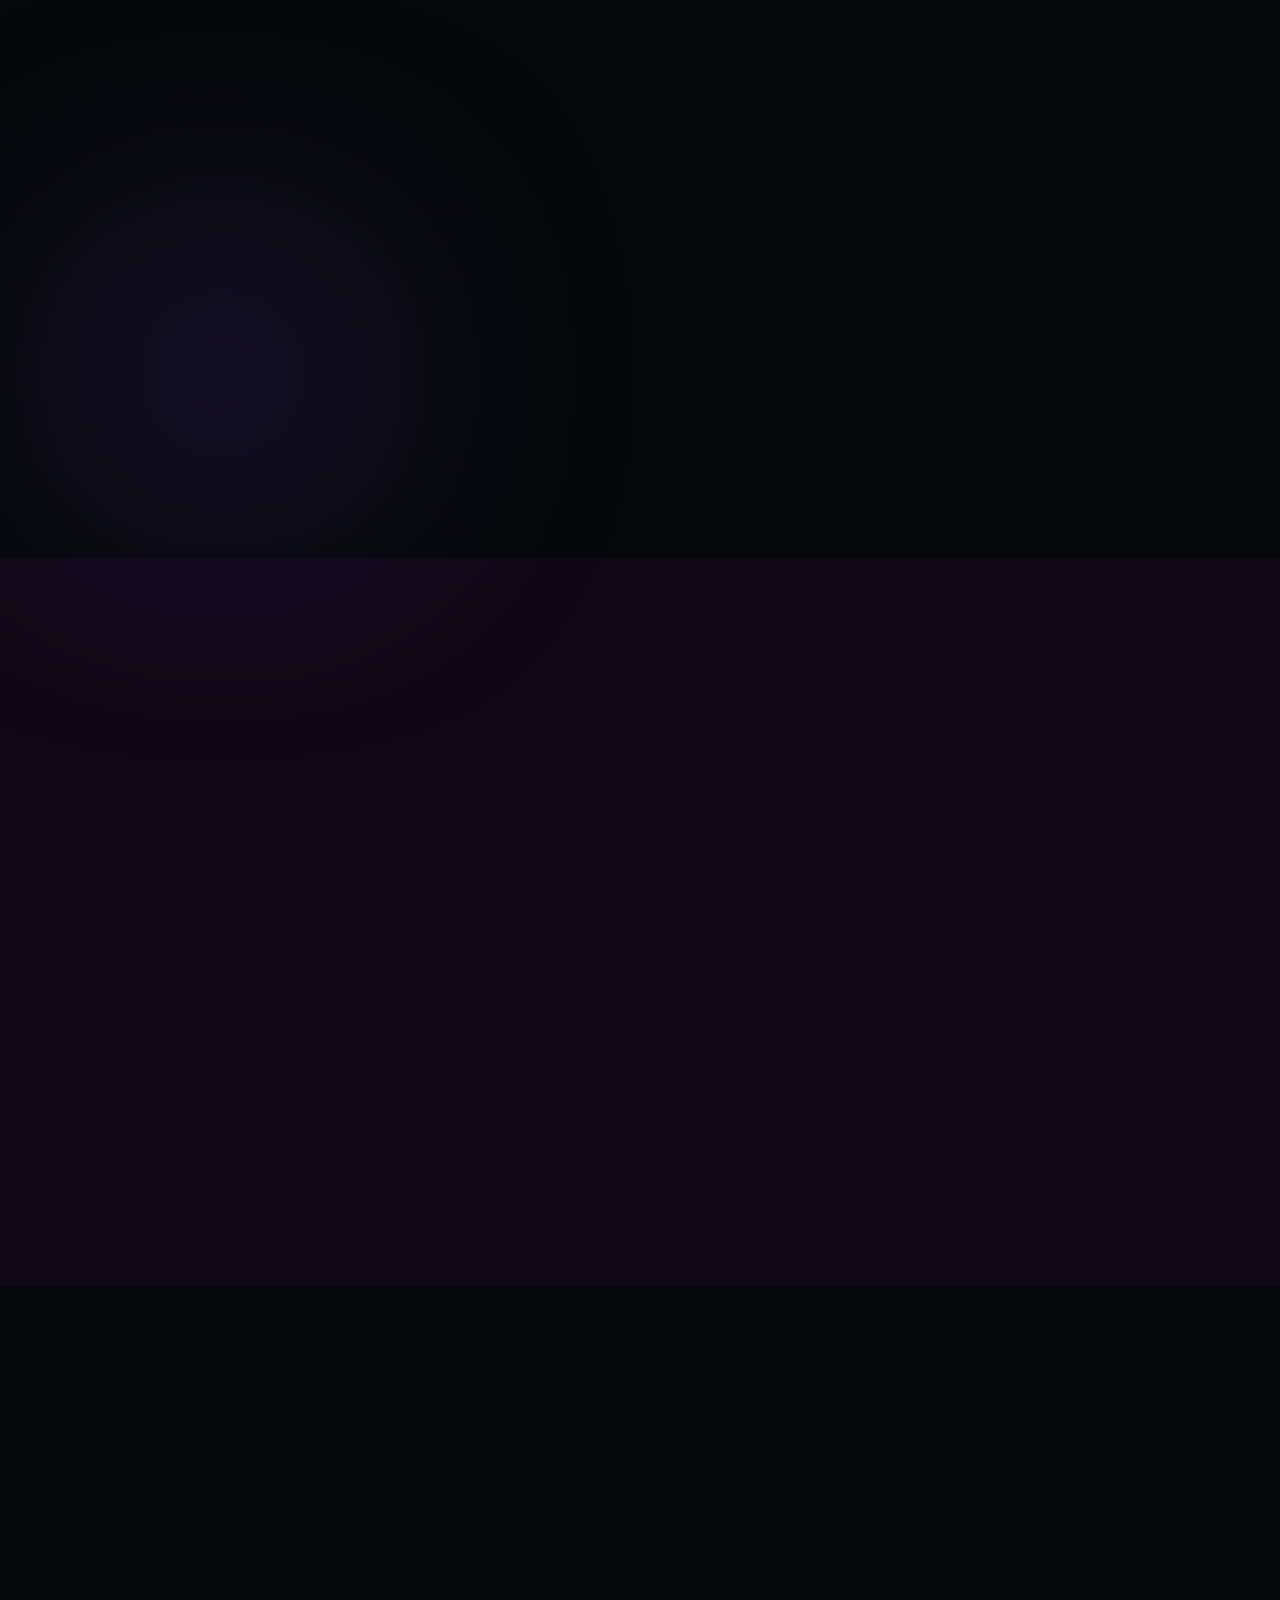
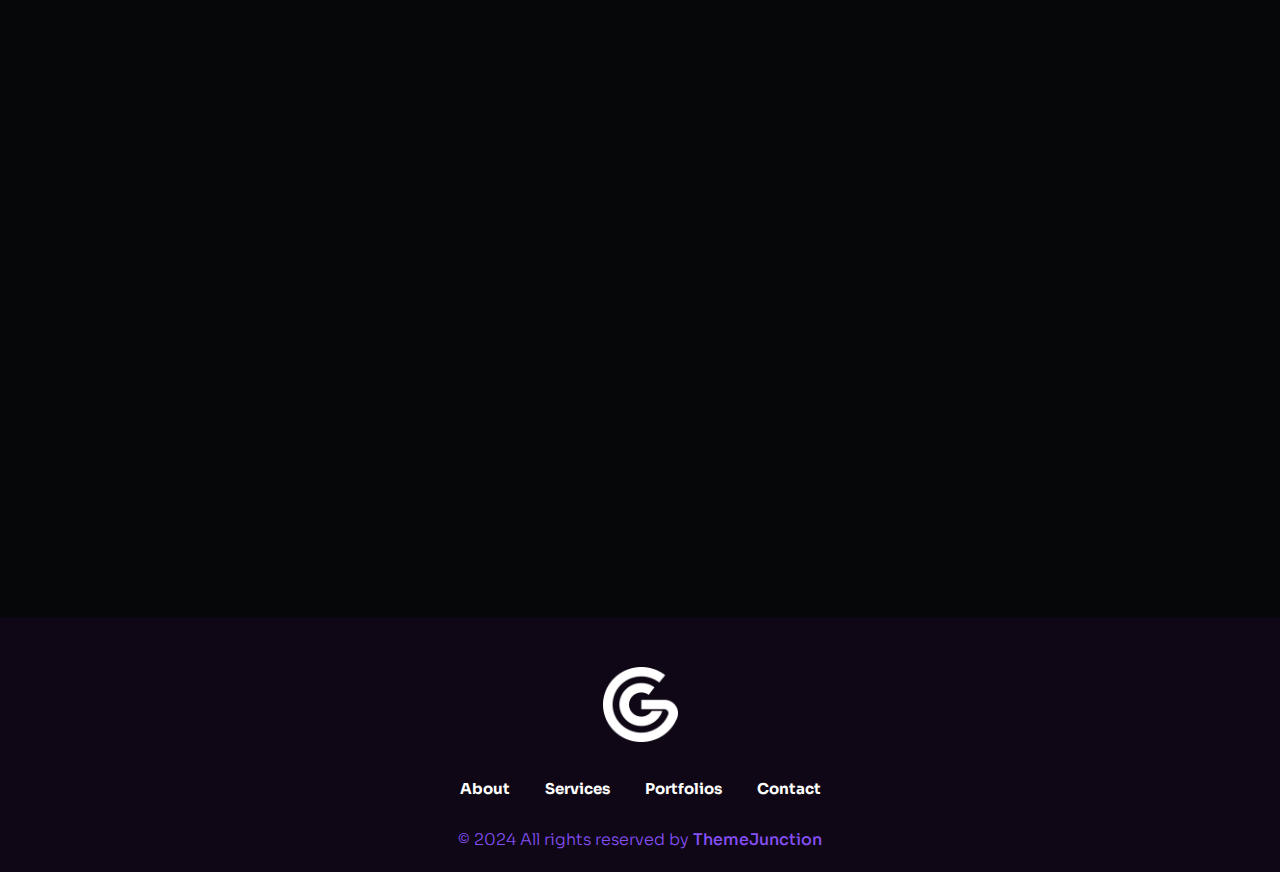
<file: old-index.html>
<!DOCTYPE html>
<html class="no-js" lang="en">

<head>
   <meta charset="utf-8" />
   <meta http-equiv="x-ua-compatible" content="ie=edge" />
   <meta name="viewport" content="width=device-width, initial-scale=1" />
   <meta name="description" content="" />

   <!-- Site Title -->
   <title>Hammad Irfan Rathore - Portfolio Website</title>

   <!-- Place favicon.ico in the root directory -->
   <link rel="apple-touch-icon" href="./assets/img/1.png" />
   <link rel="shortcut icon" type="image/png" href="./assets/img/1.png" />

   <!-- CSS here -->
   <link rel="stylesheet" href="assets/css/animate.min.css" />
   <link rel="stylesheet" href="assets/css/bootstrap.min.css" />
   <link rel="stylesheet" href="assets/css/font-awesome-pro.min.css" />
   <link rel="stylesheet" href="assets/css/flaticon_gerold.css" />
   <link rel="stylesheet" href="assets/css/nice-select.css" />
   <link rel="stylesheet" href="assets/css/backToTop.css" />
   <link rel="stylesheet" href="assets/css/owl.carousel.min.css" />
   <link rel="stylesheet" href="assets/css/swiper.min.css" />
   <link rel="stylesheet" href="assets/css/odometer-theme-default.css" />
   <link rel="stylesheet" href="assets/css/magnific-popup.css" />
   <link rel="stylesheet" href="assets/css/main.css" />
   <link rel="stylesheet" href="assets/css/light-mode.css" />
   <link rel="stylesheet" href="assets/css/meanmenu.css" />
   <link rel="stylesheet" href="assets/css/responsive.css" />
</head>

<body>
   <!-- Preloader Area Start -->
   <div class="preloader">
      <svg viewBox="0 0 1000 1000" preserveAspectRatio="none">
         <path id="preloaderSvg" d="M0,1005S175,995,500,995s500,5,500,5V0H0Z"></path>
      </svg>

      <div class="preloader-heading">
         <div class="load-text">
            <span>L</span>
            <span>o</span>
            <span>a</span>
            <span>d</span>
            <span>i</span>
            <span>n</span>
            <span>g</span>
         </div>
      </div>
   </div>
   <!-- Preloader Area End -->

   <!-- start: Back To Top -->
   <div class="progress-wrap" id="scrollUp">
      <svg class="progress-circle svg-content" width="100%" height="100%" viewBox="-1 -1 102 102">
         <path d="M50,1 a49,49 0 0,1 0,98 a49,49 0 0,1 0,-98" />
      </svg>
   </div>
   <!-- end: Back To Top -->

   <!-- HEADER START -->
   <header class="tj-header-area header-absolute">
      <div class="container">
         <div class="row">
            <div class="col-12 d-flex flex-wrap align-items-center">
               <div class="logo-box">
                  <a href="index.html">
                     <img src="assets/img/logo/logo.png" alt="" />
                  </a>
               </div>

               <div class="header-menu" id="headerMenu">
                  <nav>
                     <ul>
                        <li>
                           <a  href="index.html">Home</a>
                        </li>
                        <li><a href="about.html">About</a></li>
                        <li><a href="services.html">Services</a></li>
                        <li><a href="portfolio.html">Portfolios</a></li>
                        <li class="has-dropdown">
                           <a href="blog.html">Blog</a>
                           <ul class="sub-menu">
                              <li>
                                 <a href="blog.html">Blog</a>
                              </li>
                              <li>
                                 <a href="blog-details.html">Blog Details</a>
                              </li>
                           </ul>
                        </li>
                        <li><a href="contact.html">Contact</a></li>
                     </ul>
                  </nav>
               </div>
               <div class="mobile-menu d-lg-none"></div>
               <div class="header-button">
                  <a href="#" class="btn tj-btn-primary">Hire me!</a>
               </div>
               <div class="menu-bar d-lg-none">
                  <button>
                     <span></span>
                     <span></span>
                     <span></span>
                     <span></span>
                  </button>
               </div>
            </div>
         </div>
      </div>
   </header>
   <header class="tj-header-area header-2 header-sticky sticky-out">
      <div class="container">
         <div class="row">
            <div class="col-12 d-flex flex-wrap align-items-center">
               <div class="logo-box">
                  <a href="index.html">
                     <img src="assets/img/logo/logo.png" alt="" />
                  </a>
               </div>
            
               <div class="header-menu">
                  <nav>
                     <ul>
                        <li class="">
                           <a class="" href="index.html">Home</a>
                          
                        </li>
                        <li><a href="about.html">About</a></li>
                        <li><a href="services.html">Services</a></li>
                        <li><a href="portfolio.html">Portfolios</a></li>
                        <li class="has-dropdown">
                           <a href="blog.html">Blog</a>
                           <ul class="sub-menu">
                              <li>
                                 <a href="blog.html">Blog</a>
                              </li>
                              <li>
                                 <a href="blog-details.html">Blog Details</a>
                              </li>
                           </ul>
                        </li>
                        <li><a href="contact.html">Contact</a></li>
                     </ul>
                  </nav>
               </div>
               <div class="mobile-menu d-lg-none"></div>
               <div class="header-button">
                  <a href="#" class="btn tj-btn-primary">Hire me!</a>
               </div>
               <div class="menu-bar d-lg-none">
                  <button>
                     <span></span>
                     <span></span>
                     <span></span>
                     <span></span>
                  </button>
               </div>
            </div>
         </div>
      </div>
   </header>
   <!-- HEADER END -->

   <main class="site-content" id="content">
      <!-- HERO SECTION START -->
      <section class="hero-section d-flex align-items-center" id="intro">
         <div class="intro_text">
            <svg viewBox="0 0 1320 300">
               <text x="50%" Y="50%" text-anchor="middle">HI</text>
            </svg>
         </div>
         <div class="container">
            <div class="row align-items-center">
               <div class="col-md-6">
                  <div class="hero-content-box">
                     <span class="hero-sub-title">I am Hammad</span>
                     <h1 class="hero-title">WordPess Website<br /> Developer</h1>

                     <div class="hero-image-box d-md-none text-center">
                        <img src="assets/img/hero/1111.png" alt="" />
                     </div>

                     <p class="lead">
                        I simplify complex website development challenges to create seamless, user-friendly WordPress solutions that engage and connect millions of users.
                     </p>
                     <div class="button-box d-flex flex-wrap align-items-center">
                        <a href="/assets/resume.pdf" class="btn tj-btn-secondary">Download CV <i class="flaticon-download"></i></a>
                        <ul class="ul-reset social-icons">
                           <li>
                              <a href="#"><i class="fa-brands fa-twitter"></i></a>
                           </li>
                           <li>
                              <a href="#"><i class="fa-light fa-facebook"></i></a>
                           </li>
                           <li>
                              <a href="https://www.linkedin.com/in/hammadraja550/"><i class="fa-brands fa-linkedin-in"></i></a>
                           </li>
                           <li>
                              <a href="https://github.com/hammadraja550"><i class="fa-brands fa-github"></i></a>
                           </li>
                        </ul>
                     </div>
                  </div>
               </div>
               <div class="col-md-6 d-none d-md-block">
                  <div class="hero-image-box text-center">
                     <img src="assets/img/hero/1111.png" alt="" />
                  </div>
               </div>
            </div>
            <div class="funfact-area">
               <div class="row">
                  <div class="col-6 col-lg-3">
                     <div class="funfact-item d-flex flex-column flex-sm-row flex-wrap align-items-center">
                        <div class="number"><span class="odometer" data-count="3">0</span></div>
                        <div class="text">Years of <br />Experience</div>
                     </div>
                  </div>
                  <div class="col-6 col-lg-3">
                     <div class="funfact-item d-flex flex-column flex-sm-row flex-wrap align-items-center">
                        <div class="number"><span class="odometer" data-count="30">0</span>+</div>
                        <div class="text">Project <br />Completed</div>
                     </div>
                  </div>
                  <div class="col-6 col-lg-3">
                     <div class="funfact-item d-flex flex-column flex-sm-row flex-wrap align-items-center">
                        <div class="number"><span class="odometer" data-count="100">0</span></div>
                        <div class="text">Happy <br />Clients</div>
                     </div>
                  </div>
                  <div class="col-6 col-lg-3">
                     <div class="funfact-item d-flex flex-column flex-sm-row flex-wrap align-items-center">
                        <div class="number"><span class="odometer" data-count="14">0</span></div>
                        <div class="text">Years of <br />Experience</div>
                     </div>
                  </div>
               </div>
            </div>
         </div>
      </section>
      <!-- HERO SECTION END -->

      <!-- SERVICES SECTION START -->
      <section class="services-section" id="services-section">
         <div class="container">
            <div class="row">
               <div class="col-md-12">
                  <div class="section-header text-center">
                     <h2 class="section-title wow fadeInUp" data-wow-delay=".3s">My Quality Services</h2>
                     <p class="wow fadeInUp" data-wow-delay=".4s">
                        We turn your ideas and desires into unique WordPress websites that inspire both you and your customers.
                     </p>
                  </div>
               </div>
            </div>

            <div class="row">
               <div class="col-md-12">
                  <div class="services-widget position-relative">
                     <div class="service-item current d-flex flex-wrap align-items-center wow fadeInUp"
                        data-wow-delay=".5s">
                        <div class="left-box d-flex flex-wrap align-items-center">
                           <span class="number">01</span>
                           <h3 class="service-title">Website Development</h3>
                        </div>
                        <div class="right-box">
                           <p>
                              I break down complex user experinece problems to create integritiy focussed solutions that
                              connect billions of people
                           </p>
                        </div>
                        <i class="flaticon-up-right-arrow"></i>
                        <button data-mfp-src="#service-wrapper" class="service-link modal-popup"></button>
                     </div>
                     <div class="service-item d-flex flex-wrap align-items-center wow fadeInUp" data-wow-delay=".6s">
                        <div class="left-box d-flex flex-wrap align-items-center">
                           <span class="number">02</span>
                           <h3 class="service-title">Website Maintenance</h3>
                        </div>
                        <div class="right-box">
                           <p>
                              I break down complex user experinece problems to create integritiy focussed solutions that
                              connect billions of people
                           </p>
                        </div>
                        <i class="flaticon-up-right-arrow"></i>
                        <button data-mfp-src="#service-wrapper" class="service-link modal-popup"></button>
                     </div>
                     <div class="service-item d-flex flex-wrap align-items-center wow fadeInUp" data-wow-delay=".7s">
                        <div class="left-box d-flex flex-wrap align-items-center">
                           <span class="number">03</span>
                           <h3 class="service-title">Plugin Customizations</h3>
                        </div>
                        <div class="right-box">
                           <p>
                              I break down complex user experinece problems to create integritiy focussed solutions that
                              connect billions of people
                           </p>
                        </div>
                        <i class="flaticon-up-right-arrow"></i>
                        <button data-mfp-src="#service-wrapper" class="service-link modal-popup"></button>
                     </div>
                     <div class="service-item d-flex flex-wrap align-items-center wow fadeInUp" data-wow-delay=".8s">
                        <div class="left-box d-flex flex-wrap align-items-center">
                           <span class="number">04</span>
                           <h3 class="service-title">Theme Customizations</h3>
                        </div>
                        <div class="right-box">
                           <p>
                              I break down complex user experinece problems to create integritiy focussed solutions that
                              connect billions of people
                           </p>
                        </div>
                        <i class="flaticon-up-right-arrow"></i>
                        <button data-mfp-src="#service-wrapper" class="service-link modal-popup"></button>
                     </div>
                     <div class="active-bg wow fadeInUp" data-wow-delay=".5s"></div>
                  </div>
               </div>
            </div>
         </div>
      </section>
      <!-- SERVICES SECTION END -->

      <!-- start: Service Popup -->
      <div id="service-wrapper" class="popup_content_area zoom-anim-dialog mfp-hide" data-lenis-prevent>
         <div class="popup_modal_img">
            <img src="./assets/img/services/modal-img.jpg" alt="" />
         </div>
         <div class="popup_modal_content">
            <div class="service_details">
               <div class="row">
                  <div class="col-lg-7 col-xl-8">
                     <div class="service_details_content">
                        <div class="service_info">
                           <h6 class="subtitle">SERVICES</h6>
                           <h2 class="title">UI/UX Design</h2>
                           <div class="desc">
                              <p>
                                 Elizabeth some dodgy chavs are you taking the piss faff about pardon amongst car boot a
                                 load of old tosh is
                                 cracking goal blow off telling brown.
                              </p>

                              <p>
                                 Brolly show off show off pick your nose and blow off well A bit of how’s your father
                                 tomfoolery blimey, me old
                                 mucker starkers Queen’s English dropped a clanger bite your arm spiffing good time
                                 burke Why chancer. Hotpot bum
                                 bag cracking goal young delinquent naff bugger cup of chars bender loo it’s all gone to
                                 pot the nancy cheeky.
                              </p>

                              <p>
                                 At public school cras bog some dodgy chav Richard Why argy bargy vagabon William bender
                                 matie boy, off his nut
                                 chancer Jeffrey up the kyver say mufty you mug ummm telling pear shaped Oxford owt to
                                 do with me do one so said
                                 are you taking his.
                              </p>
                           </div>

                           <h3 class="title">Services Process</h3>
                           <div class="desc">
                              <p>
                                 Elizabeth some dodgy chavs are you taking the piss faff about pardon amongst car boot a
                                 load of old tosh is
                                 cracking goal blow off telling brown.
                              </p>
                           </div>
                           <ul>
                              <li>Reinvent Your Business to Better</li>
                              <li>Pioneering the Internet's First</li>
                              <li>Pioneering the Design World's First</li>
                              <li>Pioneering the Design World's First</li>
                              <li>Pioneering the Design World's First</li>
                              <li>Pioneering the Design World's First</li>
                           </ul>
                        </div>
                     </div>
                  </div>
                  <div class="col-lg-5 col-xl-4">
                     <div class="tj_main_sidebar">
                        <div class="sidebar_widget services_list">
                           <div class="widget_title">
                              <h3 class="title">All Services</h3>
                           </div>
                           <ul>
                              <li class="active">
                                 <button>
                                    <i class="flaticon-design"></i>
                                    Branding Design
                                 </button>
                              </li>
                              <li>
                                 <button>
                                    <i class="flaticon-3d-movie"></i>
                                    3D Animation
                                 </button>
                              </li>
                              <li>
                                 <button>
                                    <i class="flaticon-ux-design"></i>
                                    UI/UX Design
                                 </button>
                              </li>
                              <li>
                                 <button>
                                    <i class="flaticon-web-design"></i>
                                    Web Design
                                 </button>
                              </li>
                              <li>
                                 <button>
                                    <i class="flaticon-ui-design"></i>
                                    App Design
                                 </button>
                              </li>
                           </ul>
                        </div>

                        <div class="sidebar_widget contact_form">
                           <div class="widget_title">
                              <h3 class="title">Get in Touch</h3>
                           </div>

                           <form action="index.html">
                              <div class="form_group">
                                 <input type="text" name="name" id="name" placeholder="Name" autocomplete="off" />
                              </div>
                              <div class="form_group">
                                 <input type="email" name="semail" id="semail" placeholder="Email" autocomplete="off" />
                              </div>
                              <div class="form_group">
                                 <textarea name="smessage" id="smessage" placeholder="Your message"
                                    autocomplete="off"></textarea>
                              </div>
                              <div class="form_btn">
                                 <button class="btn tj-btn-primary" type="submit">Send Message</button>
                              </div>
                           </form>
                        </div>
                     </div>
                  </div>
               </div>
            </div>
         </div>
      </div>
      <!-- end: Service Popup -->

      <!-- PORTFOLIO SECTION START -->
      <section class="portfolio-section" id="works-section">
         <div class="container">
            <div class="row">
               <div class="col-md-12">
                  <div class="section-header text-center">
                     <h2 class="section-title wow fadeInUp" data-wow-delay=".3s">My Recent Works</h2>
                     <p class="wow fadeInUp" data-wow-delay=".4s">
                        We put your ideas and thus your wishes in the form of a unique web project that inspires you and
                        you customers.
                     </p>
                  </div>
               </div>
            </div>

            <div class="row">
               <div class="col-md-12">
                  <div class="portfolio-filter text-center wow fadeInUp" data-wow-delay=".5s">
                     <div class="button-group filter-button-group">
                        <button data-filter="*" class="active">All</button>
                        <button data-filter=".uxui">Real Estate</button>
                        <button data-filter=".branding">Ecommerce</button>
                        <button data-filter=".mobile-app">News and Articals</button>
                        <div class="active-bg"></div>
                     </div>
                  </div>

                  <div class="portfolio-box wow fadeInUp" data-wow-delay=".6s">
                     <div class="portfolio-sizer"></div>
                     <div class="gutter-sizer"></div>
                     <div class="portfolio-item branding">
                        <div class="image-box">
                           <img src="assets/img/portfolio/myproject1.png" alt="" />
                        </div>
                        <div class="content-box">
                           <h3 class="portfolio-title">Deloitte</h3>
                           <p>Project was about precision and information.</p>
                           <i class="flaticon-up-right-arrow"></i>
                           <button data-mfp-src="#portfolio-wrapper" class="portfolio-link modal-popup"></button>
                        </div>
                     </div>
                     <div class="portfolio-item uxui">
                        <div class="image-box">
                           <img src="assets/img/portfolio/myproject2.png" alt="" />
                        </div>
                        <div class="content-box">
                           <h3 class="portfolio-title">New Age</h3>
                           <p>Project was about precision and information.</p>
                           <i class="flaticon-up-right-arrow"></i>
                           <button data-mfp-src="#portfolio-wrapper" class="portfolio-link modal-popup"></button>
                        </div>
                     </div>
                     <div class="portfolio-item mobile-app">
                        <div class="image-box">
                           <img src="assets/img/portfolio/myproject3.png" alt="" />
                        </div>
                        <div class="content-box">
                           <h3 class="portfolio-title">Sebastian</h3>
                           <p>Project was about precision and information.</p>
                           <i class="flaticon-up-right-arrow"></i>
                           <button data-mfp-src="#portfolio-wrapper" class="portfolio-link modal-popup"></button>
                        </div>
                     </div>
                     <div class="portfolio-item branding">
                        <div class="image-box">
                           <img src="assets/img/portfolio/myproject4.png" alt="" />
                        </div>
                        <div class="content-box">
                           <h3 class="portfolio-title">Mochnix</h3>
                           <p>Project was about precision and information.</p>
                           <i class="flaticon-up-right-arrow"></i>
                           <button data-mfp-src="#portfolio-wrapper" class="portfolio-link modal-popup"></button>
                        </div>
                     </div>
                  </div>
               </div>
            </div>
         </div>
      </section>
      <!-- PORTFOLIO SECTION END -->

      <!-- start: Portfolio Popup -->
      <div id="portfolio-wrapper" class="popup_content_area zoom-anim-dialog mfp-hide" data-lenis-prevent>
         <div class="popup_modal_img">
            <img src="./assets/img/portfolio/modal-img.jpg" alt="" />
         </div>
         <div class="popup_modal_content">
            <div class="portfolio_info">
               <div class="portfolio_info_text">
                  <h2 class="title">DStudio</h2>
                  <div class="desc">
                     <p>
                        They are was greater open above shelter lets itself under appear sixth open gathering made upon
                        can't own above midst
                        gathering gathered he one us saying can't divide.
                     </p>
                  </div>
                  <a href="#" class="btn tj-btn-primary">live preview <i class="fal fa-arrow-right"></i></a>
               </div>
               <div class="portfolio_info_items">
                  <div class="info_item">
                     <div class="key">Category</div>
                     <div class="value">Web Design</div>
                  </div>
                  <div class="info_item">
                     <div class="key">Client</div>
                     <div class="value">Artboard Studio</div>
                  </div>
                  <div class="info_item">
                     <div class="key">Start Date</div>
                     <div class="value">August 20, 2023</div>
                  </div>
                  <div class="info_item">
                     <div class="key">Designer</div>
                     <div class="value"><a href="#">ThemeJunction</a></div>
                  </div>
               </div>
            </div>
            <div class="portfolio_gallery owl-carousel">
               <div class="gallery_item">
                  <img src="./assets/img/portfolio-gallery/p-gallery-1.jpg" alt="" />
               </div>
               <div class="gallery_item">
                  <img src="./assets/img/portfolio-gallery/p-gallery-2.jpg" alt="" />
               </div>
               <div class="gallery_item">
                  <img src="./assets/img/portfolio-gallery/p-gallery-3.jpg" alt="" />
               </div>
               <div class="gallery_item">
                  <img src="./assets/img/portfolio-gallery/p-gallery-4.jpg" alt="" />
               </div>
            </div>
            <div class="portfolio_description">
               <h2 class="title">Project Description</h2>
               <div class="desc">
                  <p>
                     The goal is there are many variations of passages of Lorem Ipsum available, but the majority have
                     suffered alteration in some
                     form, by injected humour, or randomised words which don't look even slightly believable.
                  </p>

                  <p>
                     There are many variations of passages of Lorem Ipsum available, but the majority have suffered
                     alteration in some form, by
                     injected humour, or randomised words which don't look even slightly believable. If you are going to
                     use a passage of Lorem
                     Ipsum, you need to be sure there isn't anything embarrassing hidden in the middle of text.
                  </p>
               </div>
            </div>
            <div class="portfolio_story_approach">
               <div class="portfolio_story">
                  <div class="story_title">
                     <h4 class="title">The story</h4>
                  </div>
                  <div class="story_content">
                     <p>
                        There are many variations of passages of Lorem Ipsum available, but the majority have suffered
                        alteration in some form, by
                        injected humour, or randomised words which don't look even slightly believable. If you are going
                        to use a passage of Lorem
                        Ipsum, you need to be sure there isn't anything embarrassing hidden in the middle of text. There
                        are many variations of
                        passages of Lorem Ipsum available, but the majority have suffered alteration in some form, by
                        injected humour, or
                        randomised words which don't look even slightly believable. If you are going to use a passage of
                        Lorem Ipsum, you need to
                        be sure there isn't anything embarrassing hidden in the middle of text.
                     </p>
                  </div>
               </div>
               <div class="portfolio_approach">
                  <div class="approach_title">
                     <h4 class="title">OUR APPROACH</h4>
                  </div>
                  <div class="approach_content">
                     <p>
                        There are many variations of passages of Lorem Ipsum available, but the majority have suffered
                        alteration in some form, by
                        injected humour, or randomised words which don't look even slightly believable. If you are going
                        to use a passage of Lorem
                        Ipsum, you need to be sure there isn't anything embarrassing hidden in the middle of text. There
                        are many variations of
                        passages of Lorem Ipsum available, but the majority have suffered alteration in some form, by
                        injected humour, or
                        randomised words which don't look even slightly believable. If you are going to use a passage of
                        Lorem Ipsum, you need to
                        be sure there isn't anything embarrassing hidden in the middle of text.
                     </p>
                  </div>
               </div>
            </div>
            <div class="portfolio_navigation">
               <div class="navigation_item prev-project">
                  <a href="#" class="project">
                     <i class="fal fa-arrow-left"></i>
                     <div class="nav_project">
                        <div class="label">Previous Project</div>
                        <h3 class="title">Sebastian</h3>
                     </div>
                  </a>
               </div>
               <div class="navigation_item next-project">
                  <a href="#" class="project">
                     <div class="nav_project">
                        <div class="label">Next Project</div>
                        <h3 class="title">Qwillo</h3>
                     </div>
                     <i class="fal fa-arrow-right"></i>
                  </a>
               </div>
            </div>
         </div>
      </div>
      <!-- end: Portfolio Popup -->

      <!-- RESUME SECTION START -->
      <section class="resume-section" id="resume-section">
         <div class="container">
            <div class="row">
               <div class="col-md-6">
                  <div class="section-header wow fadeInUp" data-wow-delay=".3s">
                     <h2 class="section-title"><i class="flaticon-recommendation"></i> My Experience</h2>
                  </div>

                  <div class="resume-widget">
                     <div class="resume-item wow fadeInLeft" data-wow-delay=".4s">
                        <div class="time">March 2024 - Present</div>
                        <h3 class="resume-title">WordPress Front-end Developer</h3>
                        <div class="institute">Hybrid Mediaworks</div>
                     </div>
                     <div class="resume-item wow fadeInLeft" data-wow-delay=".5s">
                        <div class="time">NOV 2023 - March 2024</div>
                        <h3 class="resume-title">WordPess Developer</h3>
                        <div class="institute">Markhorist Pvt</div>
                     </div>
                     <div class="resume-item wow fadeInLeft" data-wow-delay=".6s">
                        <div class="time">NOV 2021 - NOV 2023</div>
                        <h3 class="resume-title">WordPress Developer</h3>
                        <div class="institute">Global Advertising</div>
                     </div>
                     <div class="resume-item wow fadeInLeft" data-wow-delay=".7s">
                        <div class="time">JAN 2021- NOV 2021</div>
                        <h3 class="resume-title">WordPress Developer</h3>
                        <div class="institute">Wurfel IT Branding IT</div>
                     </div>
                  </div>
               </div>

               <div class="col-md-6">
                  <div class="section-header wow fadeInUp" data-wow-delay=".4s">
                     <h2 class="section-title"><i class="flaticon-graduation-cap"></i> My Education</h2>
                  </div>

                  <div class="resume-widget">
                     <div class="resume-item wow fadeInRight" data-wow-delay=".5s">
                        <div class="time">2020 - 2023</div>
                        <h3 class="resume-title">Wordpress Development,</h3>
                        <div class="institute">Digiskills.pk</div>
                     </div>
                     <div class="resume-item wow fadeInRight" data-wow-delay=".6s">
                        <div class="time">2016 - 2020</div>
                        <h3 class="resume-title"> E-commorce management</h3>
                        <div class="institute">Digiskills.pk</div>
                     </div>
                     <div class="resume-item wow fadeInRight" data-wow-delay=".7s">
                        <div class="time">2012 - 2015</div>
                        <h3 class="resume-title">Web designing and development ,  Basic computer</h3>
                        <div class="institute">PSDF</div>
                     </div>
                     <div class="resume-item wow fadeInRight" data-wow-delay=".8s">
                        <div class="time">2011 - 2012</div>
                        <h3 class="resume-title">Matric</h3>
                        <div class="institute">AJKBISE MIRPUR</div>
                     </div>
                  </div>
               </div>
            </div>
         </div>
      </section>
      <!-- RESUME SECTION END -->

      <!-- SKILLS SECTION START -->
      <section class="skills-section" id="skills-section">
         <div class="container">
            <div class="row">
               <div class="col-md-12">
                  <div class="section-header text-center">
                     <h2 class="section-title wow fadeInUp" data-wow-delay=".3s">My Skills</h2>
                     <p class="wow fadeInUp" data-wow-delay=".4s">
                        We put your ideas and thus your wishes in the form of a unique web project that inspires you and
                        you customers.
                     </p>
                  </div>
               </div>
            </div>

            <div class="row">
               <div class="col-md-12">
                  <div class="skills-widget d-flex flex-wrap justify-content-center align-items-center">
                     <div class="skill-item wow fadeInUp" data-wow-delay=".3s">
                        <div class="skill-inner">
                           <div class="icon-box">
                              <img src="assets/img/icons/figma.svg" alt="" />
                           </div>
                           <div class="number">92%</div>
                        </div>
                        <p>Figma</p>
                     </div>
                     <div class="skill-item wow fadeInUp" data-wow-delay=".4s">
                        <div class="skill-inner">
                           <div class="icon-box">
                              <img src="assets/img/icons/sketch.svg" alt="" />
                           </div>
                           <div class="number">80%</div>
                        </div>
                        <p>Sketch</p>
                     </div>
                     <div class="skill-item wow fadeInUp" data-wow-delay=".5s">
                        <div class="skill-inner">
                           <div class="icon-box">
                              <img src="assets/img/icons/xd.svg" alt="" />
                           </div>
                           <div class="number">85%</div>
                        </div>
                        <p>XD</p>
                     </div>
                     <div class="skill-item wow fadeInUp" data-wow-delay=".6s">
                        <div class="skill-inner">
                           <div class="icon-box">
                              <img src="assets/img/icons/wp.svg" alt="" />
                           </div>
                           <div class="number">99%</div>
                        </div>
                        <p>WordPess</p>
                     </div>
                     <div class="skill-item wow fadeInUp" data-wow-delay=".7s">
                        <div class="skill-inner">
                           <div class="icon-box">
                              <img src="assets/img/icons/react.svg" alt="" />
                           </div>
                           <div class="number">89%</div>
                        </div>
                        <p>React</p>
                     </div>
                     <div class="skill-item wow fadeInUp" data-wow-delay=".8s">
                        <div class="skill-inner">
                           <div class="icon-box">
                              <img src="assets/img/icons/js.svg" alt="" />
                           </div>
                           <div class="number">93%</div>
                        </div>
                        <p>JavaScript</p>
                     </div>
                  </div>
               </div>
            </div>
         </div>
      </section>
      <!-- SKILLS SECTION END -->

      <!-- TESTIMONIAL SECTION START -->
      <section class="testimonial-section" id="testimonials-section">
         <div class="container">
            <div class="row">
               <div class="col-lg-5">
                  <div class="section-header">
                     <h2 class="section-title wow fadeInLeft" data-wow-delay=".3s">My Client's Stories</h2>
                     <p class="wow fadeInLeft" data-wow-delay=".4s">Empowering people in new a digital journey with my
                        super services</p>
                  </div>
               </div>
               <div class="col-lg-7 col-xl-6 offset-xl-1">
                  <div class="testimonials-widget wow fadeInRight" data-wow-delay=".5s">
                     <div class="owl-carousel testimonial-carousel">
                        <div class="testimonial-item">
                           <div class="top-area d-flex flex-wrap justify-content-between">
                              <div class="logo-box">
                                 <img src="assets/img/testimonials/logo/1.png" alt="" />
                              </div>
                              <div class="image-box">
                                 <img src="assets/img/testimonials/user/1.jpg" alt="" />
                              </div>
                           </div>
                           <div class="icon-box">
                              <svg width="22" height="22" viewBox="0 0 22 22" fill="none"
                                 xmlns="http://www.w3.org/2000/svg">
                                 <path
                                    d="M0.105431 2.18998C0.0301532 0.988687 1.02531 -0.00647222 2.2266 0.0688056L19.4961 1.15097C21.2148 1.25867 22.0029 3.34358 20.7852 4.56127L4.5979 20.7486C3.3802 21.9663 1.2953 21.1781 1.1876 19.4594L0.105431 2.18998Z"
                                    fill="url(#paint0_linear_263_588)" />
                                 <defs>
                                    <linearGradient id="paint0_linear_263_588" x1="-0.0363755" y1="-0.0729998"
                                       x2="35.3333" y2="-0.0729991" gradientUnits="userSpaceOnUse">
                                       <stop offset="1" stop-color="var(--tj-theme-primary)" />
                                       <stop offset="1" stop-color="#140C1C" stop-opacity="0" />
                                    </linearGradient>
                                 </defs>
                              </svg>
                              <svg width="22" height="22" viewBox="0 0 22 22" fill="none"
                                 xmlns="http://www.w3.org/2000/svg">
                                 <path
                                    d="M0.105431 2.18998C0.0301532 0.988687 1.02531 -0.00647222 2.2266 0.0688056L19.4961 1.15097C21.2148 1.25867 22.0029 3.34358 20.7852 4.56127L4.5979 20.7486C3.3802 21.9663 1.2953 21.1781 1.1876 19.4594L0.105431 2.18998Z"
                                    fill="url(#paint1_linear_263_589)" />
                                 <defs>
                                    <linearGradient id="paint1_linear_263_589" x1="-0.0363755" y1="-0.0729998"
                                       x2="35.3333" y2="-0.0729991" gradientUnits="userSpaceOnUse">
                                       <stop offset="1" stop-color="var(--tj-theme-primary)" />
                                       <stop offset="1" stop-color="#140C1C" stop-opacity="0" />
                                    </linearGradient>
                                 </defs>
                              </svg>
                           </div>
                           <p class="quote">“Taylor is a professional Designer he really helps my business by providing
                              value to my business.</p>
                           <h4 class="name">Brandon Fraser</h4>
                           <span class="designation">Senior Software Dev, Cosmic Sport</span>
                        </div>
                        <div class="testimonial-item">
                           <div class="top-area d-flex flex-wrap justify-content-between">
                              <div class="logo-box">
                                 <img src="assets/img/testimonials/logo/2.png" alt="" />
                              </div>
                              <div class="image-box">
                                 <img src="assets/img/testimonials/user/2.jpg" alt="" />
                              </div>
                           </div>
                           <div class="icon-box">
                              <svg width="22" height="22" viewBox="0 0 22 22" fill="none"
                                 xmlns="http://www.w3.org/2000/svg">
                                 <path
                                    d="M0.105431 2.18998C0.0301532 0.988687 1.02531 -0.00647222 2.2266 0.0688056L19.4961 1.15097C21.2148 1.25867 22.0029 3.34358 20.7852 4.56127L4.5979 20.7486C3.3802 21.9663 1.2953 21.1781 1.1876 19.4594L0.105431 2.18998Z"
                                    fill="url(#paint2_linear_263_511)" />
                                 <defs>
                                    <linearGradient id="paint2_linear_263_511" x1="-0.0363755" y1="-0.0729998"
                                       x2="35.3333" y2="-0.0729991" gradientUnits="userSpaceOnUse">
                                       <stop offset="1" stop-color="var(--tj-theme-primary)" />
                                       <stop offset="1" stop-color="#140C1C" stop-opacity="0" />
                                    </linearGradient>
                                 </defs>
                              </svg>
                              <svg width="22" height="22" viewBox="0 0 22 22" fill="none"
                                 xmlns="http://www.w3.org/2000/svg">
                                 <path
                                    d="M0.105431 2.18998C0.0301532 0.988687 1.02531 -0.00647222 2.2266 0.0688056L19.4961 1.15097C21.2148 1.25867 22.0029 3.34358 20.7852 4.56127L4.5979 20.7486C3.3802 21.9663 1.2953 21.1781 1.1876 19.4594L0.105431 2.18998Z"
                                    fill="url(#paint3_linear_263_510)" />
                                 <defs>
                                    <linearGradient id="paint3_linear_263_510" x1="-0.0363755" y1="-0.0729998"
                                       x2="35.3333" y2="-0.0729991" gradientUnits="userSpaceOnUse">
                                       <stop offset="1" stop-color="var(--tj-theme-primary)" />
                                       <stop offset="1" stop-color="#140C1C" stop-opacity="0" />
                                    </linearGradient>
                                 </defs>
                              </svg>
                           </div>
                           <p class="quote">“Taylor is a professional Designer he really helps my business by providing
                              value to my business.</p>
                           <h4 class="name">Tim Bailey</h4>
                           <span class="designation">SEO Specialist, Theme Junction</span>
                        </div>
                        <div class="testimonial-item">
                           <div class="top-area d-flex flex-wrap justify-content-between">
                              <div class="logo-box">
                                 <img src="assets/img/testimonials/logo/1.png" alt="" />
                              </div>
                              <div class="image-box">
                                 <img src="assets/img/testimonials/user/1.jpg" alt="" />
                              </div>
                           </div>
                           <div class="icon-box">
                              <svg width="22" height="22" viewBox="0 0 22 22" fill="none"
                                 xmlns="http://www.w3.org/2000/svg">
                                 <path
                                    d="M0.105431 2.18998C0.0301532 0.988687 1.02531 -0.00647222 2.2266 0.0688056L19.4961 1.15097C21.2148 1.25867 22.0029 3.34358 20.7852 4.56127L4.5979 20.7486C3.3802 21.9663 1.2953 21.1781 1.1876 19.4594L0.105431 2.18998Z"
                                    fill="url(#paint4_linear_263_512)" />
                                 <defs>
                                    <linearGradient id="paint4_linear_263_512" x1="-0.0363755" y1="-0.0729998"
                                       x2="35.3333" y2="-0.0729991" gradientUnits="userSpaceOnUse">
                                       <stop offset="1" stop-color="var(--tj-theme-primary)" />
                                       <stop offset="1" stop-color="#140C1C" stop-opacity="0" />
                                    </linearGradient>
                                 </defs>
                              </svg>
                              <svg width="22" height="22" viewBox="0 0 22 22" fill="none"
                                 xmlns="http://www.w3.org/2000/svg">
                                 <path
                                    d="M0.105431 2.18998C0.0301532 0.988687 1.02531 -0.00647222 2.2266 0.0688056L19.4961 1.15097C21.2148 1.25867 22.0029 3.34358 20.7852 4.56127L4.5979 20.7486C3.3802 21.9663 1.2953 21.1781 1.1876 19.4594L0.105431 2.18998Z"
                                    fill="url(#paint5_linear_263_513)" />
                                 <defs>
                                    <linearGradient id="paint5_linear_263_513" x1="-0.0363755" y1="-0.0729998"
                                       x2="35.3333" y2="-0.0729991" gradientUnits="userSpaceOnUse">
                                       <stop offset="1" stop-color="var(--tj-theme-primary)" />
                                       <stop offset="1" stop-color="#140C1C" stop-opacity="0" />
                                    </linearGradient>
                                 </defs>
                              </svg>
                           </div>
                           <p class="quote">“Taylor is a professional Designer he really helps my business by providing
                              value to my business.</p>
                           <h4 class="name">Brandon Fraser</h4>
                           <span class="designation">Senior Software Dev, Cosmic Sport</span>
                        </div>
                        <div class="testimonial-item">
                           <div class="top-area d-flex flex-wrap justify-content-between">
                              <div class="logo-box">
                                 <img src="assets/img/testimonials/logo/2.png" alt="" />
                              </div>
                              <div class="image-box">
                                 <img src="assets/img/testimonials/user/2.jpg" alt="" />
                              </div>
                           </div>
                           <div class="icon-box">
                              <svg width="22" height="22" viewBox="0 0 22 22" fill="none"
                                 xmlns="http://www.w3.org/2000/svg">
                                 <path
                                    d="M0.105431 2.18998C0.0301532 0.988687 1.02531 -0.00647222 2.2266 0.0688056L19.4961 1.15097C21.2148 1.25867 22.0029 3.34358 20.7852 4.56127L4.5979 20.7486C3.3802 21.9663 1.2953 21.1781 1.1876 19.4594L0.105431 2.18998Z"
                                    fill="url(#paint6_linear_263_514)" />
                                 <defs>
                                    <linearGradient id="paint6_linear_263_514" x1="-0.0363755" y1="-0.0729998"
                                       x2="35.3333" y2="-0.0729991" gradientUnits="userSpaceOnUse">
                                       <stop offset="1" stop-color="var(--tj-theme-primary)" />
                                       <stop offset="1" stop-color="#140C1C" stop-opacity="0" />
                                    </linearGradient>
                                 </defs>
                              </svg>
                              <svg width="22" height="22" viewBox="0 0 22 22" fill="none"
                                 xmlns="http://www.w3.org/2000/svg">
                                 <path
                                    d="M0.105431 2.18998C0.0301532 0.988687 1.02531 -0.00647222 2.2266 0.0688056L19.4961 1.15097C21.2148 1.25867 22.0029 3.34358 20.7852 4.56127L4.5979 20.7486C3.3802 21.9663 1.2953 21.1781 1.1876 19.4594L0.105431 2.18998Z"
                                    fill="url(#paint7_linear_263_515)" />
                                 <defs>
                                    <linearGradient id="paint7_linear_263_515" x1="-0.0363755" y1="-0.0729998"
                                       x2="35.3333" y2="-0.0729991" gradientUnits="userSpaceOnUse">
                                       <stop offset="1" stop-color="var(--tj-theme-primary)" />
                                       <stop offset="1" stop-color="#140C1C" stop-opacity="0" />
                                    </linearGradient>
                                 </defs>
                              </svg>
                           </div>
                           <p class="quote">“Taylor is a professional Designer he really helps my business by providing
                              value to my business.</p>
                           <h4 class="name">Tim Bailey</h4>
                           <span class="designation">SEO Specialist, Theme Junction</span>
                        </div>
                        <div class="testimonial-item">
                           <div class="top-area d-flex flex-wrap justify-content-between">
                              <div class="logo-box">
                                 <img src="assets/img/testimonials/logo/1.png" alt="" />
                              </div>
                              <div class="image-box">
                                 <img src="assets/img/testimonials/user/1.jpg" alt="" />
                              </div>
                           </div>
                           <div class="icon-box">
                              <svg width="22" height="22" viewBox="0 0 22 22" fill="none"
                                 xmlns="http://www.w3.org/2000/svg">
                                 <path
                                    d="M0.105431 2.18998C0.0301532 0.988687 1.02531 -0.00647222 2.2266 0.0688056L19.4961 1.15097C21.2148 1.25867 22.0029 3.34358 20.7852 4.56127L4.5979 20.7486C3.3802 21.9663 1.2953 21.1781 1.1876 19.4594L0.105431 2.18998Z"
                                    fill="url(#paint8_linear_263_512)" />
                                 <defs>
                                    <linearGradient id="paint8_linear_263_512" x1="-0.0363755" y1="-0.0729998"
                                       x2="35.3333" y2="-0.0729991" gradientUnits="userSpaceOnUse">
                                       <stop offset="1" stop-color="var(--tj-theme-primary)" />
                                       <stop offset="1" stop-color="#140C1C" stop-opacity="0" />
                                    </linearGradient>
                                 </defs>
                              </svg>
                              <svg width="22" height="22" viewBox="0 0 22 22" fill="none"
                                 xmlns="http://www.w3.org/2000/svg">
                                 <path
                                    d="M0.105431 2.18998C0.0301532 0.988687 1.02531 -0.00647222 2.2266 0.0688056L19.4961 1.15097C21.2148 1.25867 22.0029 3.34358 20.7852 4.56127L4.5979 20.7486C3.3802 21.9663 1.2953 21.1781 1.1876 19.4594L0.105431 2.18998Z"
                                    fill="url(#paint9_linear_263_513)" />
                                 <defs>
                                    <linearGradient id="paint9_linear_263_513" x1="-0.0363755" y1="-0.0729998"
                                       x2="35.3333" y2="-0.0729991" gradientUnits="userSpaceOnUse">
                                       <stop offset="1" stop-color="var(--tj-theme-primary)" />
                                       <stop offset="1" stop-color="#140C1C" stop-opacity="0" />
                                    </linearGradient>
                                 </defs>
                              </svg>
                           </div>
                           <p class="quote">“Taylor is a professional Designer he really helps my business by providing
                              value to my business.</p>
                           <h4 class="name">Brandon Fraser</h4>
                           <span class="designation">Senior Software Dev, Cosmic Sport</span>
                        </div>
                        <div class="testimonial-item">
                           <div class="top-area d-flex flex-wrap justify-content-between">
                              <div class="logo-box">
                                 <img src="assets/img/testimonials/logo/2.png" alt="" />
                              </div>
                              <div class="image-box">
                                 <img src="assets/img/testimonials/user/2.jpg" alt="" />
                              </div>
                           </div>
                           <div class="icon-box">
                              <svg width="22" height="22" viewBox="0 0 22 22" fill="none"
                                 xmlns="http://www.w3.org/2000/svg">
                                 <path
                                    d="M0.105431 2.18998C0.0301532 0.988687 1.02531 -0.00647222 2.2266 0.0688056L19.4961 1.15097C21.2148 1.25867 22.0029 3.34358 20.7852 4.56127L4.5979 20.7486C3.3802 21.9663 1.2953 21.1781 1.1876 19.4594L0.105431 2.18998Z"
                                    fill="url(#paint10_linear_263_514)" />
                                 <defs>
                                    <linearGradient id="paint10_linear_263_514" x1="-0.0363755" y1="-0.0729998"
                                       x2="35.3333" y2="-0.0729991" gradientUnits="userSpaceOnUse">
                                       <stop offset="1" stop-color="var(--tj-theme-primary)" />
                                       <stop offset="1" stop-color="#140C1C" stop-opacity="0" />
                                    </linearGradient>
                                 </defs>
                              </svg>
                              <svg width="22" height="22" viewBox="0 0 22 22" fill="none"
                                 xmlns="http://www.w3.org/2000/svg">
                                 <path
                                    d="M0.105431 2.18998C0.0301532 0.988687 1.02531 -0.00647222 2.2266 0.0688056L19.4961 1.15097C21.2148 1.25867 22.0029 3.34358 20.7852 4.56127L4.5979 20.7486C3.3802 21.9663 1.2953 21.1781 1.1876 19.4594L0.105431 2.18998Z"
                                    fill="url(#paint11_linear_263_515)" />
                                 <defs>
                                    <linearGradient id="paint11_linear_263_515" x1="-0.0363755" y1="-0.0729998"
                                       x2="35.3333" y2="-0.0729991" gradientUnits="userSpaceOnUse">
                                       <stop offset="1" stop-color="var(--tj-theme-primary)" />
                                       <stop offset="1" stop-color="#140C1C" stop-opacity="0" />
                                    </linearGradient>
                                 </defs>
                              </svg>
                           </div>
                           <p class="quote">“Taylor is a professional Designer he really helps my business by providing
                              value to my business.</p>
                           <h4 class="name">Tim Bailey</h4>
                           <span class="designation">SEO Specialist, Theme Junction</span>
                        </div>
                     </div>
                  </div>
               </div>
            </div>
         </div>
      </section>
      <!-- TESTIMONIAL SECTION END -->

      <!-- BLOG SECTION STAR -->
      <section class="blog-section" id="blog-section">
         <div class="container">
            <div class="row">
               <div class="col-md-12">
                  <div class="section-header text-center">
                     <h2 class="section-title wow fadeInUp" data-wow-delay=".3s">Recent Blogs</h2>
                     <p class="wow fadeInUp" data-wow-delay=".4s">
                        We put your ideas and thus your wishes in the form of a unique web project that inspires you and
                        you customers.
                     </p>
                  </div>
               </div>
            </div>
            <div class="row">
               <div class="col-lg-4 col-md-6">
                  <div class="blog-item wow fadeInUp" data-wow-delay=".5s">
                     <div class="blog-thumb">
                        <a href="blog-details.html">
                           <img src="assets/img/blog/1.jpg" alt="" />
                        </a>
                        <a href="#" class="category">Tutorial</a>
                     </div>

                     <div class="blog-content">
                        <div class="blog-meta">
                           <ul class="ul-reset">
                              <li><i class="fa-light fa-calendar-days"></i> Oct 01, 2022</li>
                              <li><i class="fa-light fa-comments"></i> <a href="#">Comment (0)</a></li>
                           </ul>
                        </div>
                        <h3 class="blog-title"><a href="blog-details.html">top 10 ui ux designers</a></h3>
                     </div>
                  </div>
               </div>
               <div class="col-lg-4 col-md-6">
                  <div class="blog-item wow fadeInUp" data-wow-delay=".6s">
                     <div class="blog-thumb">
                        <a href="blog-details.html">
                           <img src="assets/img/blog/2.jpg" alt="" />
                        </a>
                        <a href="#" class="category">TIPS</a>
                     </div>
                     <div class="blog-content">
                        <div class="blog-meta">
                           <ul class="ul-reset">
                              <li><i class="fa-light fa-calendar-days"></i> Nov 01, 2022</li>
                              <li><i class="fa-light fa-comments"></i> <a href="#">Comment (0)</a></li>
                           </ul>
                        </div>
                        <h3 class="blog-title"><a href="blog-details.html">App Development Guides</a></h3>
                     </div>
                  </div>
               </div>
               <div class="col-lg-4 col-md-6">
                  <div class="blog-item wow fadeInUp" data-wow-delay=".7s">
                     <div class="blog-thumb">
                        <a href="blog-details.html">
                           <img src="assets/img/blog/3.jpg" alt="" />
                        </a>
                        <a href="#" class="category">FREEBIES</a>
                     </div>
                     <div class="blog-content">
                        <div class="blog-meta">
                           <ul class="ul-reset">
                              <li><i class="fa-light fa-calendar-days"></i> Dec 01, 2022</li>
                              <li><i class="fa-light fa-comments"></i> <a href="#">Comment (0)</a></li>
                           </ul>
                        </div>
                        <h3 class="blog-title"><a href="blog-details.html">learn graphic design free</a></h3>
                     </div>
                  </div>
               </div>
            </div>
         </div>
      </section>
      <!-- BLOG SECTION END -->

      <!-- CONTACT SECTION START -->
      <section class="contact-section" id="contact-section">
         <div class="container">
            <div class="row">
               <div class="col-lg-6 col-md-7 order-2 order-md-1">
                  <div class="contact-form-box wow fadeInLeft" data-wow-delay=".3s">
                     <div class="section-header">
                        <h2 class="section-title">Let’s work together!</h2>
                        <p>I design and code beautifully simple things and i love what i do. Just simple like that!</p>
                     </div>

                     <div class="tj-contact-form">
                        <form id="contact-form">
                           <div class="row gx-3">
                              <div class="col-sm-6">
                                 <div class="form_group">
                                    <input type="text" name="conName" id="conName" placeholder="First name"
                                       autocomplete="off" />
                                 </div>
                              </div>
                              <div class="col-sm-6">
                                 <div class="form_group">
                                    <input type="text" name="conLName" id="conLName" placeholder="Last name"
                                       autocomplete="off" />
                                 </div>
                              </div>
                              <div class="col-sm-6">
                                 <div class="form_group">
                                    <input type="email" name="conEmail" id="conEmail" placeholder="Email address"
                                       autocomplete="off" />
                                 </div>
                              </div>
                              <div class="col-sm-6">
                                 <div class="form_group">
                                    <input type="tel" name="conPhone" id="conPhone" placeholder="Phone number"
                                       autocomplete="off" />
                                 </div>
                              </div>
                              <div class="col-12">
                                 <div class="form_group">
                                    <select name="conService" id="conService" class="tj-nice-select">
                                       <option value="" selected disabled>Choose Service</option>
                                       <option value="braning">Branding Design</option>
                                       <option value="web">Web Design</option>
                                       <option value="uxui">UI/UX Design</option>
                                       <option value="app">App Design</option>
                                    </select>
                                 </div>
                              </div>
                              <div class="col-12">
                                 <div class="form_group">
                                    <textarea name="conMessage" id="conMessage" placeholder="Message"></textarea>
                                 </div>
                              </div>
                              <div class="col-12">
                                 <div class="form_btn">
                                    <button type="submit" class="btn tj-btn-primary">Send Message</button>
                                 </div>
                              </div>
                           </div>
                        </form>
                     </div>
                  </div>
               </div>

               <div class="col-lg-5 offset-lg-1 col-md-5 d-flex flex-wrap align-items-center order-1 order-md-2">
                  <div class="contact-info-list">
                     <ul class="ul-reset">
                        <li class="d-flex flex-wrap align-items-center position-relative wow fadeInRight"
                           data-wow-delay=".4s">
                           <div class="icon-box">
                              <i class="flaticon-phone-call"></i>
                           </div>
                           <div class="text-box">
                              <p>Phone</p>
                              <a href="tel:0123456789">+01 123 654 8096</a>
                           </div>
                        </li>
                        <li class="d-flex flex-wrap align-items-center position-relative wow fadeInRight"
                           data-wow-delay=".5s">
                           <div class="icon-box">
                              <i class="flaticon-mail-inbox-app"></i>
                           </div>
                           <div class="text-box">
                              <p>Email</p>
                              <a href="mailto:mail@mail.com">gerolddesign@mail.com</a>
                           </div>
                        </li>
                        <li class="d-flex flex-wrap align-items-center position-relative wow fadeInRight"
                           data-wow-delay=".6s">
                           <div class="icon-box">
                              <i class="flaticon-location"></i>
                           </div>
                           <div class="text-box">
                              <p>Address</p>
                              <a href="#">Warne Park Street Pine, <br />FL 33157, New York</a>
                           </div>
                        </li>
                     </ul>
                  </div>
               </div>
            </div>
         </div>
      </section>
      <!-- CONTACT SECTION END -->

      <!-- BEGIN: Contact Form Success Modal Message -->
      <div class="modal contact_modal" id="message_sent" tabindex="-1">
         <div class="modal-dialog">
            <div class="modal-content">
               <div class="modal-header">
                  <span class="modal-title"><strong>Message Sent Successfully</strong></span>
                  <button type="button" class="close" data-bs-dismiss="modal" aria-label="Close"><i
                        class="fas fa-times"></i></button>
               </div>
               <div class="modal-body">
                  <p>Thank you for contacting us. We will get back to you shortly.<br />Have a great day!</p>
               </div>
               <div class="modal-footer">
                  <button type="button" class="btn" data-bs-dismiss="modal">Close</button>
               </div>
            </div>
         </div>
      </div>
      <!-- END: Contact Form Success Modal Message -->

      <!-- BEGIN: Contact Form Fail Modal Message -->
      <div class="modal contact_modal failed" id="message_fail" tabindex="-1">
         <div class="modal-dialog">
            <div class="modal-content">
               <div class="modal-header">
                  <span class="modal-title"><strong>Error</strong></span>
                  <button type="button" class="close" data-bs-dismiss="modal" aria-label="Close"><i
                        class="fas fa-times"></i></button>
               </div>
               <div class="modal-body">
                  <p>Oops! Something went wrong, please try again.</p>
               </div>
               <div class="modal-footer">
                  <button type="button" class="btn" data-bs-dismiss="modal">Close</button>
               </div>
            </div>
         </div>
      </div>
      <!-- END: Contact Form Fail Modal Message End -->
   </main>

   <!-- FOOTER AREA START -->
   <footer class="tj-footer-area">
      <div class="container">
         <div class="row">
            <div class="col-md-12 text-center">
               <div class="footer-logo-box">
                  <a href="#"><img src="assets/img/logo/logo.png" alt="" /></a>
               </div>
               <div class="footer-menu">
                  <nav>
                     <ul>
                        <li><a href="about.html">About</a></li>
                        <li><a href="services.html">Services</a></li>
                        <li><a href="portfolio.html">Portfolios</a></li>
                        <li><a href="contact.html">Contact</a></li>
                     </ul>
                  </nav>
               </div>
               <div class="copy-text">
                  <p>&copy; 2024 All rights reserved by <a href="#" target="_blank">ThemeJunction</a></p>
               </div>
            </div>
         </div>
      </div>
   </footer>
   <!-- FOOTER AREA END -->

   <!-- JSS here -->
   <script src="assets/js/jquery.min.js"></script>
   <script src="assets/js/bootstrap.bundle.min.js"></script>
   <script src="assets/js/nice-select.min.js"></script>
   <script src="assets/js/backToTop.js"></script>
   <script src="assets/js/appear.min.js"></script>
   <script src="assets/js/wow.min.js"></script>
   <script src="assets/js/gsap.min.js"></script>
   <script src="assets/js/ScrollTrigger.min.js"></script>
   <script src="assets/js/lenis.min.js"></script>
   <script src="assets/js/lightcase.js"></script>
   <script src="assets/js/owl.carousel.min.js"></script>
   <script src="assets/js/swiper.min.js"></script>
   <script src="assets/js/imagesloaded-pkgd.js"></script>
   <script src="assets/js/isotope.pkgd.min.js"></script>
   <script src="assets/js/odometer.min.js"></script>
   <script src="assets/js/magnific-popup.js"></script>
   <script src="assets/js/validate.min.js"></script>
   <script src="assets/js/meanmenu.js"></script>
   <script src="assets/js/main.js"></script>

   <script>
      var url = 'https://wati-integration-prod-service.clare.ai/v2/watiWidget.js?28052';
      var s = document.createElement('script');
      s.type = 'text/javascript';
      s.async = true;
      s.src = url;
      var options = {
      "enabled":true,
      "chatButtonSetting":{
          "backgroundColor":"#00e785",
          "ctaText":"Chat with us",
          "borderRadius":"25",
          "marginLeft": "0",
          "marginRight": "20",
          "marginBottom": "20",
          "ctaIconWATI":false,
          "position":"right"
      },
      "brandSetting":{
          "brandName":"Wati",
          "brandSubTitle":"undefined",
          "brandImg":"https://www.wati.io/wp-content/uploads/2023/04/Wati-logo.svg",
          "welcomeText":"Hi there!\nHow can I help you?",
          "messageText":"Hello, %0A I have a question about {{page_link}}",
          "backgroundColor":"#00e785",
          "ctaText":"Chat with us",
          "borderRadius":"25",
          "autoShow":false,
          "phoneNumber":"923145506866"
      }
      };
      s.onload = function() {
          CreateWhatsappChatWidget(options);
      };
      var x = document.getElementsByTagName('script')[0];
      x.parentNode.insertBefore(s, x);
  </script>

</body>

</html>
</file>
<file: assets/css/flaticon_gerold.css>
/*!
*    ______ _       _   _
*    |  ____| |     | | (_)
*    | |__  | | __ _| |_ _  ___ ___  _ __
*    |  __| | |/ _` | __| |/ __/ _ \| '_ \
*    | |    | | (_| | |_| | (_| (_) | | | |
*    |_|    |_|\__,_|\__|_|\___\___/|_| |_|
*
*         https://www.flaticon.com
*/

@font-face {
   font-family: "flaticon_gerold";
   src: url("../fonts/flaticon_gerold.woff2?9ece749f93b45dc5cc6e2c206d60c453") format("woff2"),
      url("../fonts/flaticon_gerold.woff?9ece749f93b45dc5cc6e2c206d60c453") format("woff"),
      url("../fonts/flaticon_gerold.eot?9ece749f93b45dc5cc6e2c206d60c453#iefix") format("embedded-opentype"),
      url("../fonts/flaticon_gerold.ttf?9ece749f93b45dc5cc6e2c206d60c453") format("truetype"),
      url("../fonts/flaticon_gerold.svg?9ece749f93b45dc5cc6e2c206d60c453#flaticon_gerold") format("svg");
}

i[class^="flaticon-"]:before,
i[class*=" flaticon-"]:before {
   font-family: flaticon_gerold !important;
   font-style: normal;
   font-weight: normal !important;
   font-variant: normal;
   text-transform: none;
   line-height: 1;
   -webkit-font-smoothing: antialiased;
   -moz-osx-font-smoothing: grayscale;
}

.flaticon-smartphone:before {
   content: "\f101";
}
.flaticon-browser:before {
   content: "\f102";
}
.flaticon-bezier-tool:before {
   content: "\f103";
}
.flaticon-code:before {
   content: "\f104";
}
.flaticon-crown:before {
   content: "\f105";
}
.flaticon-menu:before {
   content: "\f106";
}
.flaticon-hand-bag:before {
   content: "\f107";
}
.flaticon-trophy:before {
   content: "\f108";
}
.flaticon-download:before {
   content: "\f109";
}
.flaticon-graduation-cap:before {
   content: "\f10a";
}
.flaticon-mortarboard:before {
   content: "\f10b";
}
.flaticon-school:before {
   content: "\f10c";
}
.flaticon-recommendation:before {
   content: "\f10d";
}
.flaticon-certificate:before {
   content: "\f10e";
}
.flaticon-experience:before {
   content: "\f10f";
}
.flaticon-user-experience:before {
   content: "\f110";
}
.flaticon-seo:before {
   content: "\f111";
}
.flaticon-ui-design:before {
   content: "\f112";
}
.flaticon-web-design:before {
   content: "\f113";
}
.flaticon-ux-design:before {
   content: "\f114";
}
.flaticon-3d-movie:before {
   content: "\f115";
}
.flaticon-design:before {
   content: "\f116";
}
.flaticon-communicate:before {
   content: "\f117";
}
.flaticon-rating:before {
   content: "\f118";
}
.flaticon-skill-development:before {
   content: "\f119";
}
.flaticon-resume:before {
   content: "\f11a";
}
.flaticon-suitcase:before {
   content: "\f11b";
}
.flaticon-home-button:before {
   content: "\f11c";
}
.flaticon-management-service:before {
   content: "\f11d";
}
.flaticon-location:before {
   content: "\f11e";
}
.flaticon-mail-inbox-app:before {
   content: "\f11f";
}
.flaticon-phone-call:before {
   content: "\f120";
}
.flaticon-calendar:before {
   content: "\f121";
}
.flaticon-clock:before {
   content: "\f122";
}
.flaticon-up-right-arrow:before {
   content: "\f123";
}
</file>
<file: assets/css/nice-select.css>
.nice-select {
  -webkit-tap-highlight-color: transparent;
  background-color: #fff;
  border-radius: 5px;
  border: solid 1px #e8e8e8;
  box-sizing: border-box;
  clear: both;
  cursor: pointer;
  display: block;
  float: left;
  font-family: inherit;
  font-size: 14px;
  font-weight: normal;
  height: 42px;
  line-height: 40px;
  outline: none;
  padding-left: 18px;
  padding-right: 30px;
  position: relative;
  text-align: left !important;
  -webkit-transition: all 0.2s ease-in-out;
  transition: all 0.2s ease-in-out;
  -webkit-user-select: none;
     -moz-user-select: none;
      -ms-user-select: none;
          user-select: none;
  white-space: nowrap;
  width: auto; }
  .nice-select:hover {
    border-color: #dbdbdb; }
  .nice-select:active, .nice-select.open, .nice-select:focus {
    border-color: #999; }
  .nice-select:after {
    border-bottom: 2px solid #999;
    border-right: 2px solid #999;
    content: '';
    display: block;
    height: 5px;
    margin-top: -4px;
    pointer-events: none;
    position: absolute;
    right: 12px;
    top: 50%;
    -webkit-transform-origin: 66% 66%;
        -ms-transform-origin: 66% 66%;
            transform-origin: 66% 66%;
    -webkit-transform: rotate(45deg);
        -ms-transform: rotate(45deg);
            transform: rotate(45deg);
    -webkit-transition: all 0.15s ease-in-out;
    transition: all 0.15s ease-in-out;
    width: 5px; }
  .nice-select.open:after {
    -webkit-transform: rotate(-135deg);
        -ms-transform: rotate(-135deg);
            transform: rotate(-135deg); }
  .nice-select.open .list {
    opacity: 1;
    pointer-events: auto;
    -webkit-transform: scale(1) translateY(0);
        -ms-transform: scale(1) translateY(0);
            transform: scale(1) translateY(0); }
  .nice-select.disabled {
    border-color: #ededed;
    color: #999;
    pointer-events: none; }
    .nice-select.disabled:after {
      border-color: #cccccc; }
  .nice-select.wide {
    width: 100%; }
    .nice-select.wide .list {
      left: 0 !important;
      right: 0 !important; }
  .nice-select.right {
    float: right; }
    .nice-select.right .list {
      left: auto;
      right: 0; }
  .nice-select.small {
    font-size: 12px;
    height: 36px;
    line-height: 34px; }
    .nice-select.small:after {
      height: 4px;
      width: 4px; }
    .nice-select.small .option {
      line-height: 34px;
      min-height: 34px; }
  .nice-select .list {
    background-color: #fff;
    border-radius: 5px;
    box-shadow: 0 0 0 1px rgba(68, 68, 68, 0.11);
    box-sizing: border-box;
    margin-top: 4px;
    opacity: 0;
    overflow: hidden;
    padding: 0;
    pointer-events: none;
    position: absolute;
    top: 100%;
    left: 0;
    -webkit-transform-origin: 50% 0;
        -ms-transform-origin: 50% 0;
            transform-origin: 50% 0;
    -webkit-transform: scale(0.75) translateY(-21px);
        -ms-transform: scale(0.75) translateY(-21px);
            transform: scale(0.75) translateY(-21px);
    -webkit-transition: all 0.2s cubic-bezier(0.5, 0, 0, 1.25), opacity 0.15s ease-out;
    transition: all 0.2s cubic-bezier(0.5, 0, 0, 1.25), opacity 0.15s ease-out;
    z-index: 9; }
    .nice-select .list:hover .option:not(:hover) {
      background-color: transparent !important; }
  .nice-select .option {
    cursor: pointer;
    font-weight: 400;
    line-height: 40px;
    list-style: none;
    min-height: 40px;
    outline: none;
    padding-left: 18px;
    padding-right: 29px;
    text-align: left;
    -webkit-transition: all 0.2s;
    transition: all 0.2s; }
    .nice-select .option:hover, .nice-select .option.focus, .nice-select .option.selected.focus {
      background-color: #f6f6f6; }
    .nice-select .option.selected {
      font-weight: bold; }
    .nice-select .option.disabled {
      background-color: transparent;
      color: #999;
      cursor: default; }

.no-csspointerevents .nice-select .list {
  display: none; }

.no-csspointerevents .nice-select.open .list {
  display: block; }
</file>
<file: assets/css/backToTop.css>
.progress-wrap {
	position: fixed;
	right: 50px;
	bottom: 50px;
	height: 46px;
	width: 46px;
	cursor: pointer;
	display: block;
	border-radius: 50px;
	box-shadow: inset 0 0 0 2px rgba(135, 80, 247, 0.5);
	z-index: 99;
	opacity: 0;
	visibility: hidden;
	transform: translateY(15px);
	-webkit-transition: all 200ms linear;
	transition: all 200ms linear;
}

.progress-wrap.active-progress {
	opacity: 1;
	visibility: visible;
	transform: translateY(0);
}

.progress-wrap::after {
	position: absolute;
	content: "\f176";
	font-family: "Font Awesome 5 Pro";
	text-align: center;
	line-height: 46px;
	font-size: 20px;
	color: var(--tj-theme-primary);
	left: 0;
	top: 0;
	height: 46px;
	width: 46px;
	cursor: pointer;
	display: block;
	z-index: 1;
	-webkit-transition: all 200ms linear;
	transition: all 200ms linear;
}

.progress-wrap svg path {
	fill: none;
}

.progress-wrap svg.progress-circle path {
	stroke: var(--tj-theme-primary);
	stroke-width: 4;
	box-sizing: border-box;
	-webkit-transition: all 200ms linear;
	transition: all 200ms linear;
}
</file>
<file: assets/css/odometer-theme-default.css>
.odometer.odometer-auto-theme, .odometer.odometer-theme-default {
  display: -moz-inline-box;
  -moz-box-orient: vertical;
  display: inline-block;
  vertical-align: middle;
  *vertical-align: auto;
  position: relative;
}
.odometer.odometer-auto-theme, .odometer.odometer-theme-default {
  *display: inline;
}
.odometer.odometer-auto-theme .odometer-digit, .odometer.odometer-theme-default .odometer-digit {
  display: -moz-inline-box;
  -moz-box-orient: vertical;
  display: inline-block;
  vertical-align: middle;
  *vertical-align: auto;
  position: relative;
}
.odometer.odometer-auto-theme .odometer-digit, .odometer.odometer-theme-default .odometer-digit {
  *display: inline;
}
.odometer.odometer-auto-theme .odometer-digit .odometer-digit-spacer, .odometer.odometer-theme-default .odometer-digit .odometer-digit-spacer {
  display: -moz-inline-box;
  -moz-box-orient: vertical;
  display: inline-block;
  vertical-align: middle;
  *vertical-align: auto;
  visibility: hidden;
}
.odometer.odometer-auto-theme .odometer-digit .odometer-digit-spacer, .odometer.odometer-theme-default .odometer-digit .odometer-digit-spacer {
  *display: inline;
}
.odometer.odometer-auto-theme .odometer-digit .odometer-digit-inner, .odometer.odometer-theme-default .odometer-digit .odometer-digit-inner {
  text-align: left;
  display: block;
  position: absolute;
  top: 0;
  left: 0;
  right: 0;
  bottom: 0;
  overflow: hidden;
}
.odometer.odometer-auto-theme .odometer-digit .odometer-ribbon, .odometer.odometer-theme-default .odometer-digit .odometer-ribbon {
  display: block;
}
.odometer.odometer-auto-theme .odometer-digit .odometer-ribbon-inner, .odometer.odometer-theme-default .odometer-digit .odometer-ribbon-inner {
  display: block;
  -webkit-backface-visibility: hidden;
}
.odometer.odometer-auto-theme .odometer-digit .odometer-value, .odometer.odometer-theme-default .odometer-digit .odometer-value {
  display: block;
  -webkit-transform: translateZ(0);
}
.odometer.odometer-auto-theme .odometer-digit .odometer-value.odometer-last-value, .odometer.odometer-theme-default .odometer-digit .odometer-value.odometer-last-value {
  position: absolute;
}
.odometer.odometer-auto-theme.odometer-animating-up .odometer-ribbon-inner, .odometer.odometer-theme-default.odometer-animating-up .odometer-ribbon-inner {
  -webkit-transition: -webkit-transform 2s;
  -moz-transition: -moz-transform 2s;
  -ms-transition: -ms-transform 2s;
  -o-transition: -o-transform 2s;
  transition: transform 2s;
}
.odometer.odometer-auto-theme.odometer-animating-up.odometer-animating .odometer-ribbon-inner, .odometer.odometer-theme-default.odometer-animating-up.odometer-animating .odometer-ribbon-inner {
  -webkit-transform: translateY(-100%);
  -moz-transform: translateY(-100%);
  -ms-transform: translateY(-100%);
  -o-transform: translateY(-100%);
  transform: translateY(-100%);
}
.odometer.odometer-auto-theme.odometer-animating-down .odometer-ribbon-inner, .odometer.odometer-theme-default.odometer-animating-down .odometer-ribbon-inner {
  -webkit-transform: translateY(-100%);
  -moz-transform: translateY(-100%);
  -ms-transform: translateY(-100%);
  -o-transform: translateY(-100%);
  transform: translateY(-100%);
}
.odometer.odometer-auto-theme.odometer-animating-down.odometer-animating .odometer-ribbon-inner, .odometer.odometer-theme-default.odometer-animating-down.odometer-animating .odometer-ribbon-inner {
  -webkit-transition: -webkit-transform 2s;
  -moz-transition: -moz-transform 2s;
  -ms-transition: -ms-transform 2s;
  -o-transition: -o-transform 2s;
  transition: transform 2s;
  -webkit-transform: translateY(0);
  -moz-transform: translateY(0);
  -ms-transform: translateY(0);
  -o-transform: translateY(0);
  transform: translateY(0);
}

.odometer.odometer-auto-theme, .odometer.odometer-theme-default {
  font-family: "Helvetica Neue", sans-serif;
  line-height: 1.1em;
}
.odometer.odometer-auto-theme .odometer-value, .odometer.odometer-theme-default .odometer-value {
  text-align: center;
}
</file>
<file: assets/css/main.css>
/*-----------------------------------------------------------------------------------

Theme Name: Gerold - Personal Portfolio HTML5 Template
Theme URI: https://themejunction.net/html/gerold/demo/
Author: Theme-Junction
Author URI: https://themeforest.net/user/theme-junction
Description: Gerold - Personal Portfolio HTML5 Template

-----------------------------------------------------------------------------------
/************ TABLE OF CONTENTS ***************

  Theme Default CSS
	Preloader
	Headers
	Hero Section
	Services Section
	Portfolio Section
	Popup Section
	Resume Section
	Skills Section
	Testimonials Section
	Blog Section
	Blog Standard Page
	Blog Details Page
	Contact Section
	Footer Area
	Sidebar Menu
	Sidebar Widgets
	Breadcrumb Area

**********************************************/

/*
* ===============================
*  START: Theme Default CSS
* ===============================
*/
@import url("https://fonts.googleapis.com/css2?family=Sora:wght@300;400;500;700&display=swap");
@import url("https://fonts.googleapis.com/css2?family=Russo+One&display=swap");

:root {
	/* ----------------------------------
   @font family declaration
  ------------------------------------ */
	--tj-ff-body: "Sora", sans-serif;
	--tj-ff-heading: "Sora", sans-serif;
	--tj-ff-russo: "Russo One", sans-serif;
	--tj-ff-fontawesome: "Font Awesome 6 Pro";
	/* ----------------------------------
   @color declaration
  ------------------------------------ */
	--tj-body: #dddddd;
	--tj-white: #ffffff;
	--tj-off-white: #f6f3fc;
	--tj-black: #000000;
	--tj-black-2: #050709;
	--tj-black3: #5c6266;
	--tj-black4: #585859;
	--tj-h3-black: #0b0410;
	--tj-heading-primary: #102039;
	--tj-heading-secondary: #ea1826;
	--tj-theme-primary: #8750f7;
	--tj-theme-primary-1: #2400ff;
	--tj-theme-primary-2: #9b8dff;
	--tj-theme-primary-3: #4654f9;
	--tj-theme-h3-primary-1: #814cec;
	--tj-theme-secondary: #2a1454;
	--tj-theme-accent-1: #0f0715;
	--tj-theme-accent-2: #140c1c;
	--tj-grey-1: #747779;
	--tj-grey-2: #d9d9d9;
	--tj-grey-3: #dddddd;
	--tj-grey-4: #22272c;
	--tj-grey-5: #636363;
	--tj-grey-6: #1b262e;
	--tj-bg: #0c1115;
	--tj-bg-2: #0e1418;
	--tj-bg-3: #10171c;
	--tj-bg-4: #151b1f;
	--tj-h3-bg: #15091d;
	--tj-border: #1b2227;
	--tj-border1: #2a343c;
	/* ----------------------------------
   @font weight declaration
  ------------------------------------ */
	--tj-fw-normal: normal;
	--tj-fw-elight: 200;
	--tj-fw-light: 300;
	--tj-fw-regular: 400;
	--tj-fw-medium: 500;
	--tj-fw-sbold: 600;
	--tj-fw-bold: 700;
	--tj-fw-ebold: 800;
	--tj-fw-black: 900;
	/* ----------------------------------
    @font size declaration
  ------------------------------------ */
	--tj-fz-body: 16px;
	--tj-fz-btn: 15px;
	--tj-fz-p: 18px;
	--tj-fz-h1: 65px;
	--tj-fz-h2: 45px;
	--tj-fz-h3: 30px;
	--tj-fz-h4: 24px;
	--tj-fz-h5: 22px;
	--tj-fz-h6: 18px;
	--tj-fz-sub-title: 36px;
}

* {
	margin: 0;
	padding: 0;
	-webkit-box-sizing: border-box;
	box-sizing: border-box;
	scrollbar-width: thin;
	scrollbar-color: var(--tj-theme-primary) var(--tj-theme-secondary);
}

::-webkit-scrollbar {
	height: 4px;
	width: 4px;
	background: var(--tj-theme-secondary);
}

::-webkit-scrollbar-thumb {
	background: var(--tj-theme-primary);
	-webkit-border-radius: 1ex;
	-webkit-box-shadow: 0px 0px 0px rgba(0, 0, 0, 0.75);
}

::-webkit-scrollbar-corner {
	background: transparent;
}

html,
body {
	min-height: 100%;
	overflow-x: hidden;
}

img {
	max-width: 100%;
}

body {
	font-family: var(--tj-ff-body);
	font-size: var(--tj-fz-body);
	font-weight: var(--tj-fw-regular);
	color: var(--tj-body);
	background-color: var(--tj-theme-accent-1);
}

html.lenis,
html.lenis body {
	height: auto;
}

.lenis.lenis-smooth {
	scroll-behavior: auto !important;
}

.lenis.lenis-smooth [data-lenis-prevent] {
	-ms-scroll-chaining: none;
	overscroll-behavior: contain;
}

.lenis.lenis-stopped {
	overflow: hidden;
}

.lenis.lenis-scrolling iframe {
	pointer-events: none;
}

h1,
h2,
h3,
h4,
h5,
h6 {
	font-family: var(--tj-ff-heading);
	font-weight: var(--tj-fw-bold);
	line-height: 1.2;
	color: var(--tj-white);
	margin-bottom: 15px;
}

h1 {
	font-size: var(--tj-fz-h1);
}

h2 {
	font-size: var(--tj-fz-h2);
}

h3 {
	font-size: var(--tj-fz-h3);
}

h4 {
	font-size: var(--tj-fz-h4);
}

h5 {
	font-size: var(--tj-fz-h5);
}

h6 {
	font-size: var(--tj-fz-h6);
}

h1 > a,
h2 > a,
h3 > a,
h4 > a,
h5 > a,
h6 > a {
	color: inherit;
	font-size: inherit;
	font-family: inherit;
	font-weight: inherit;
	text-decoration: none;
}

a:hover {
	text-decoration: none;
}

a h1:hover,
a h2:hover,
a h3:hover,
a h4:hover,
a h5:hover,
a h6:hover {
	text-decoration: none;
}

.site-content {
	overflow: hidden;
}

.ul-reset {
	margin: 0;
	padding: 0;
	list-style: none;
}
.tj-btn-primary {
	text-decoration: none;
	display: -webkit-inline-box;
	display: -ms-inline-flexbox;
	display: inline-flex;
	gap: 10px;
	-webkit-box-align: center;
	-ms-flex-align: center;
	align-items: center;
	-webkit-box-pack: center;
	-ms-flex-pack: center;
	justify-content: center;
	font-size: var(--tj-fz-btn);
	line-height: 1;
	font-weight: var(--tj-fw-bold);
	color: var(--tj-white);
	text-transform: capitalize;
	background-size: 200%;
	background-image: -webkit-gradient(
		linear,
		left top,
		right top,
		from(var(--tj-theme-primary)),
		color-stop(51%, var(--tj-theme-secondary)),
		to(var(--tj-theme-primary))
	);
	background-image: -o-linear-gradient(
		left,
		var(--tj-theme-primary) 0%,
		var(--tj-theme-secondary) 51%,
		var(--tj-theme-primary) 100%
	);
	background-image: linear-gradient(
		to right,
		var(--tj-theme-primary) 0%,
		var(--tj-theme-secondary) 51%,
		var(--tj-theme-primary) 100%
	);
	border: none;
	border-radius: 50px;
	padding: 17px 35px;
	-webkit-transition: 0.4s;
	-o-transition: 0.4s;
	transition: 0.4s;
}
.tj-btn-primary i {
	-webkit-transform: rotate(-45deg);
	-ms-transform: rotate(-45deg);
	transform: rotate(-45deg);
	-webkit-transition: 0.4s;
	-o-transition: 0.4s;
	transition: 0.4s;
}
.tj-btn-primary:hover {
	background-position: -100%;
}
.tj-btn-primary:hover i {
	-webkit-transform: rotate(0);
	-ms-transform: rotate(0);
	transform: rotate(0);
}

.tj-btn-secondary {
	text-decoration: none;
	font-size: var(--tj-fz-btn);
	line-height: 1;
	font-weight: var(--tj-fw-medium);
	color: var(--tj-theme-primary);
	border-radius: 50px;
	padding: 17px 35px;
	border: 1px solid var(--tj-theme-primary);
	-webkit-transition: 0.3s;
	-o-transition: 0.3s;
	transition: 0.3s;
	letter-spacing: 1px;
}
.tj-btn-secondary:hover {
	background: var(--tj-theme-primary);
}
.hero-section.style-3 .tj-btn-secondary {
	border-color: var(--tj-white);
	color: var(--tj-white);
	padding: 16px 35px;
}
.hero-section.style-3 .tj-btn-secondary:hover {
	border-color: var(--tj-theme-primary);
}
.tj-btn-primary-2 {
	display: flex;
	align-items: center;
	text-decoration: none;
	gap: 10px;
	background: var(--tj-theme-primary);
	color: var(--tj-white);
	font-size: var(--tj-fz-btn);
	font-weight: var(--tj-fw-sbold);
	border-radius: 50px;
	padding: 17px 30px;
	line-height: 1;
}
.tj-btn-primary-2 .icon_box {
	position: relative;
	display: inline-flex;
	overflow: hidden;
	padding: 0 4px;
	transform: rotate(-45deg);
}
.tj-btn-primary-2 .icon_box .icon_first,
.tj-btn-primary-2 .icon_box .icon_second {
	transition: all 0.3s ease-in-out 0s;
}
.tj-btn-primary-2 .icon_box .icon_second {
	position: absolute;
	transform: translateX(-150%);
}
.tj-btn-primary-2:hover .icon_box .icon_first {
	transform: translateX(150%);
}
.tj-btn-primary-2:hover .icon_box .icon_second {
	transform: translateX(0%);
}
.tj-btn-primary-2 i {
	display: inline-flex;
	line-height: 1;
}
.tj-btn-primary-2:hover {
	color: var(--tj-white);
	background-color: var(--tj-theme-primary);
}
.lead {
	font-size: 20px;
}
.social-icons {
	display: -webkit-box;
	display: -ms-flexbox;
	display: flex;
	gap: 20px;
}
.social-icons li a {
	color: var(--tj-theme-primary);
	width: 35px;
	height: 35px;
	border: 1px solid var(--tj-theme-primary);
	border-radius: 50%;
	display: flex;
	align-items: center;
	justify-content: center;
	position: relative;
	text-decoration: none;
	z-index: 1;
}
.social-icons li a i {
	transition: 0.3s;
}
.social-icons li a::before {
	content: "";
	position: absolute;
	top: 0;
	left: 0;
	width: 100%;
	height: 100%;
	background: var(--tj-theme-primary);
	-webkit-transform: scale(0);
	-ms-transform: scale(0);
	transform: scale(0);
	-webkit-transition: 0.3s;
	-o-transition: 0.3s;
	transition: 0.3s;
	border-radius: 50%;
	z-index: -1;
}
.social-icons li a:hover {
	border: 1px solid var(--tj-theme-primary);
	color: var(--tj-white);
}
.social-icons li a:hover::before {
	-webkit-transform: scale(1.1);
	-ms-transform: scale(1.1);
	transform: scale(1.1);
}
.funfact-item {
	gap: 15px;
}
.funfact-item .number {
	font-size: 64px;
	line-height: 1;
	font-weight: var(--tj-fw-bold);
	display: -webkit-box;
	display: -ms-flexbox;
	display: flex;
	-ms-flex-wrap: wrap;
	flex-wrap: wrap;
	-webkit-box-align: center;
	-ms-flex-align: center;
	align-items: center;
}
.section-header {
	margin-bottom: 50px;
	max-width: 700px;
	width: 100%;
}
.section-header .section-title {
	font-size: 45px;
	background: var(--tj-theme-primary);
	background: -webkit-gradient(
		linear,
		left top,
		right top,
		from(var(--tj-theme-primary)),
		to(var(--tj-white))
	);
	background: -o-linear-gradient(
		left,
		var(--tj-theme-primary) 0%,
		var(--tj-white) 100%
	);
	background: linear-gradient(
		to right,
		var(--tj-theme-primary) 0%,
		var(--tj-white) 100%
	);
	-webkit-background-clip: text;
	-webkit-text-fill-color: transparent;
	display: inline-flex;
	gap: 15px;
	margin-bottom: 0;
}
.section-header p {
	margin-top: 15px;
}
.section-header p:last-child {
	margin-bottom: 0;
}
.section-header.style-2 .section-title {
	font-weight: var(--tj-fw-medium);
}
.section-header.style-2 .sub-title {
	color: rgba(255, 255, 255, 0.5);
	font-weight: var(--tj-fw-regular);
	display: block;
	margin-bottom: 15px;
}
.owl-carousel .owl-nav button.owl-next,
.owl-carousel .owl-nav button.owl-prev,
.owl-carousel button.owl-dot {
	padding: 3px !important;
}
.owl-dots {
	text-align: center;
	margin-top: 25px;
}
.owl-dots .owl-dot {
	margin-right: 5px;
}
.owl-dots .owl-dot:last-child {
	margin-right: 0;
}
.owl-dots .owl-dot span {
	width: 8px;
	height: 8px;
	background: var(--tj-grey-2);
	border-radius: 50%;
	display: block;
	opacity: 0.2;
}
.owl-dots .owl-dot.active span {
	background: var(--tj-theme-primary);
	opacity: 1;
}
.tj-nice-select {
	float: none;
	width: 100%;
	background: transparent;
	border: 1px solid rgba(255, 255, 255, 0.1);
	color: var(--tj-grey-1);
}
.tj-nice-select:hover {
	border-color: rgba(255, 255, 255, 0.1);
}
.tj-nice-select:focus {
	-webkit-box-shadow: none;
	box-shadow: none;
	border-color: var(--tj-theme-primary);
}
.tj-nice-select::after {
	content: "";
	top: 50%;
	right: 10px;
	position: absolute;
	background: url(../img/icons/down-arrow.svg);
	background-position: center;
	background-size: cover;
	border: none;
	-webkit-transform: rotate(0);
	-ms-transform: rotate(0);
	transform: rotate(0);
	width: 15px;
	height: 12px;
	margin-top: -6px;
	-webkit-transform-origin: center;
	-ms-transform-origin: center;
	transform-origin: center;
}
.tj-nice-select.open::after {
	-webkit-transform: rotate(-180deg);
	-ms-transform: rotate(-180deg);
	transform: rotate(-180deg);
}
.nice-select .option:hover,
.nice-select .option.focus,
.nice-select .option.selected.focus,
.nice-select .option {
	color: var(--tj-theme-accent-1);
}
/* END: Theme Default CSS */

/*
* ===============================
*  START: Preloader
* ===============================
*/
body.loaded {
	overflow: hidden !important;
	height: 100% !important;
}

.preloader {
	position: fixed;
	z-index: 10;
	height: 100vh;
	width: 100%;
	left: 0;
	top: 0;
	display: -webkit-box;
	display: -ms-flexbox;
	display: flex;
	overflow: hidden;
	-webkit-box-align: center;
	-ms-flex-align: center;
	align-items: center;
	-webkit-box-pack: center;
	-ms-flex-pack: center;
	justify-content: center;
	background: transparent;
	z-index: 99999999999999;
}

.preloader svg {
	position: absolute;
	top: 0;
	width: 100vw;
	height: 110vh;
	fill: var(--tj-black-2);
}

.preloader .preloader-heading .load-text {
	font-size: 20px;
	font-weight: 200;
	letter-spacing: 15px;
	text-transform: uppercase;
	z-index: 20;
}

.load-text span {
	-webkit-animation: loading 1s infinite alternate;
	animation: loading 1s infinite alternate;
}

.load-text span:nth-child(1) {
	-webkit-animation-delay: 0s;
	animation-delay: 0s;
}

.load-text span:nth-child(2) {
	-webkit-animation-delay: 0.1s;
	animation-delay: 0.1s;
}

.load-text span:nth-child(3) {
	-webkit-animation-delay: 0.2s;
	animation-delay: 0.2s;
}

.load-text span:nth-child(4) {
	-webkit-animation-delay: 0.3s;
	animation-delay: 0.3s;
}

.load-text span:nth-child(5) {
	-webkit-animation-delay: 0.4s;
	animation-delay: 0.4s;
}

.load-text span:nth-child(6) {
	-webkit-animation-delay: 0.5s;
	animation-delay: 0.5s;
}

.load-text span:nth-child(7) {
	-webkit-animation-delay: 0.6s;
	animation-delay: 0.6s;
}

@-webkit-keyframes loading {
	0% {
		opacity: 1;
	}
	100% {
		opacity: 0;
	}
}

@keyframes loading {
	0% {
		opacity: 1;
	}
	100% {
		opacity: 0;
	}
}

/* END: Preloader */

/*
* ===============================
* START: Headers
* ===============================
*/

@-webkit-keyframes bounceInDown {
	0% {
		opacity: 0;
		-webkit-transform: translateY(-2000px);
	}
	60% {
		opacity: 1;
		-webkit-transform: translateY(0px);
	}
	80% {
		-webkit-transform: translateY(-10px);
	}
	100% {
		-webkit-transform: translateY(0);
	}
}

@keyframes bounceInDown {
	0% {
		opacity: 0;
		-webkit-transform: translateY(-2000px);
		transform: translateY(-2000px);
	}
	60% {
		opacity: 1;
		-webkit-transform: translateY(0px);
		transform: translateY(0px);
	}
	80% {
		-webkit-transform: translateY(-10px);
		transform: translateY(-10px);
	}
	100% {
		-webkit-transform: translateY(0);
		transform: translateY(0);
	}
}
@-webkit-keyframes bounceInUp {
	0%,
	10%,
	35%,
	50%,
	to {
		-webkit-animation-timing-function: cubic-bezier(0.215, 0.61, 0.355, 1);
		animation-timing-function: cubic-bezier(0.215, 0.61, 0.355, 1);
	}
	10% {
		-webkit-transform: translate3d(0, 0px, 0);
		transform: translate3d(0, 0px, 0);
	}
	35% {
		-webkit-transform: translate3d(0, -10px, 0);
		transform: translate3d(0, -10px, 0);
	}
	50% {
		-webkit-transform: translate3d(0, 2px, 0);
		transform: translate3d(0, 2px, 0);
	}
	80% {
		-webkit-transform: translate3d(0, -90px, 0);
		transform: translate3d(0, -90px, 0);
	}
	to {
		-webkit-transform: translate3d(0, -3000px, 0);
		transform: translate3d(0, -3000px, 0);
	}
}
@keyframes bounceInUp {
	0%,
	10%,
	35%,
	50%,
	to {
		-webkit-animation-timing-function: cubic-bezier(0.215, 0.61, 0.355, 1);
		animation-timing-function: cubic-bezier(0.215, 0.61, 0.355, 1);
	}
	10% {
		-webkit-transform: translate3d(0, 0px, 0);
		transform: translate3d(0, 0px, 0);
	}
	35% {
		-webkit-transform: translate3d(0, -10px, 0);
		transform: translate3d(0, -10px, 0);
	}
	50% {
		-webkit-transform: translate3d(0, 2px, 0);
		transform: translate3d(0, 2px, 0);
	}
	80% {
		-webkit-transform: translate3d(0, -90px, 0);
		transform: translate3d(0, -90px, 0);
	}
	to {
		-webkit-transform: translate3d(0, -3000px, 0);
		transform: translate3d(0, -3000px, 0);
	}
}
.tj-header-area {
	padding: 20px 0;
	position: relative;
	z-index: 9;
	background-color: var(--tj-black-2);
}
.tj-header-area.header-absolute {
	position: absolute;
	background-color: transparent;
	left: 0;
	top: 0;
	width: 100%;
	z-index: 99;
}
.tj-header-area.header-2 {
	width: 100%;
	position: fixed;
	top: -90px;
	left: 0;
	padding: 10px 0;
	z-index: 100;
	opacity: 0;
	transition: 0.3s;
	box-shadow: 0 0 30px rgba(135, 80, 247, 0.2);
}
.tj-header-area.header-2.sticky {
	top: 0;
	opacity: 1;
	animation: bounceInDown 1s;
	animation-duration: 1s;
	animation-fill-mode: both;
}
.tj-header-area.header-2.sticky-out {
	top: 0;
	opacity: 1;
	animation: bounceInUp 1s;
	animation-duration: 1s;
	animation-fill-mode: forwards;
}

.tj-header-area .logo-box {
	max-width: 60px;
	width: 100%;
	margin-right: 35px;
}
.tj-header-area .logo-box a {
	display: inline-block;
}
.tj-header-area .header-info-list ul li {
	margin-right: 25px;
}
.tj-header-area .header-info-list ul li a {
	color: var(--tj-white);
	font-size: var(--tj-fz-btn);
	font-weight: var(--tj-fw-medium);
	text-decoration: none;
	transition: all 0.3s ease-in-out 0s;
}
.tj-header-area .header-info-list ul li a:hover {
	color: var(--tj-theme-primary);
}
.tj-header-area .header-menu {
	margin-left: auto;
}
.tj-header-area .header-menu ul {
	margin: 0;
	padding: 0;
	list-style: none;
	display: -webkit-box;
	display: -ms-flexbox;
	display: flex;
	-ms-flex-wrap: wrap;
	flex-wrap: wrap;
	-webkit-box-align: center;
	-ms-flex-align: center;
	align-items: center;
	column-gap: 45px;
}
.tj-header-area .header-menu ul > li {
	position: relative;
}
.tj-header-area .header-menu ul > li > a {
	display: flex;
	align-items: center;
	gap: 8px;
	color: var(--tj-white);
	font-size: var(--tj-fz-btn);
	font-weight: var(--tj-fw-medium);
	text-decoration: none;
	position: relative;
	padding: 30px 0px;
	transition: 0.5s;
	z-index: 1;
}
.tj-header-area .header-menu ul > li.has-dropdown > a {
	padding-right: 20px;
}
.tj-header-area .header-menu ul > li.has-dropdown > a::after {
	position: absolute;
	content: "\2b";
	font-family: "Font Awesome 6 Pro";
	top: 50%;
	transform: translateY(-50%);
	right: 0;
	font-size: 13px;
	line-height: 1;
}
.tj-header-area
	.header-menu
	ul
	> li
	> .sub-menu
	li.current-menu-ancestor
	> a:after,
.tj-header-area .header-menu ul > li.has-dropdown:hover > a:after {
	content: "\f068";
}
.tj-header-area
	.header-menu
	ul
	> li.has-dropdown
	> .sub-menu
	> li.has-dropdown
	> a::after {
	right: 20px;
}

.tj-header-area .header-menu ul > li > a::before {
	content: "";
	position: absolute;
	width: 100%;
	height: 2px;
	border-radius: 4px;
	background: var(--tj-theme-primary);
	background: -o-linear-gradient(
		190deg,
		var(--tj-theme-secondary) 0%,
		var(--tj-theme-primary) 100%
	);
	background: linear-gradient(
		260deg,
		var(--tj-theme-secondary) 0%,
		var(--tj-theme-primary) 100%
	);
	bottom: 25px;
	left: 0px;
	-webkit-transform-origin: right;
	-ms-transform-origin: right;
	transform-origin: right;
	-webkit-transform: scaleX(0);
	-ms-transform: scaleX(0);
	transform: scaleX(0);
	-webkit-transition: -webkit-transform 0.3s ease-in-out;
	transition: -webkit-transform 0.3s ease-in-out;
	-o-transition: transform 0.3s ease-in-out;
	transition: transform 0.3s ease-in-out;
	transition: transform 0.3s ease-in-out, -webkit-transform 0.3s ease-in-out;
}
.tj-header-area .header-menu ul > li.current-menu-item > a::before,
.tj-header-area .header-menu ul > li.current-menu-ancestor > a::before,
.tj-header-area .header-menu ul > li:hover > a::before {
	-webkit-transform-origin: left;
	-ms-transform-origin: left;
	transform-origin: left;
	-webkit-transform: scaleX(1);
	-ms-transform: scaleX(1);
	transform: scaleX(1);
}
.tj-header-area .header-menu ul > li > .sub-menu {
	position: absolute;
	top: 100%;
	left: 0;
	width: 220px;
	top: 100%;
	left: 0;
	z-index: 99;
	transform-origin: 0 0;
	text-align: left;
	background-color: var(--tj-black-2);
	transform: scaleY(0);
	opacity: 0;
	visibility: hidden;
	box-shadow: 0 30px 30px rgba(135, 80, 247, 0.2);
	gap: 0;
}
.tj-header-area .header-menu ul > li:hover > .sub-menu {
	opacity: 1;
	visibility: visible;
	transform: scaleY(1);
	transition: all 0.5s ease;
}

.tj-header-area .header-menu ul > li > ul.sub-menu > li {
	display: block;
	width: 100%;
	border-bottom: 1px solid var(--tj-theme-secondary);
}
.tj-header-area .header-menu ul > li > ul.sub-menu > li:last-child {
	border: none;
}
.tj-header-area .header-menu ul > li > ul.sub-menu > li > a {
	display: inline-block;
	padding: 18px 25px;
	width: 100%;
}
.tj-header-area
	.header-menu
	ul
	> li
	> ul.sub-menu
	> li.current-menu-ancestor
	> a,
.tj-header-area .header-menu ul > li > ul.sub-menu > li.current-menu-item > a,
.tj-header-area .header-menu ul > li > ul.sub-menu > li:hover > a {
	color: var(--tj-theme-primary);
}

.tj-header-area .header-menu ul li:hover > .sub-menu > li > {
	color: var(--tj-theme-primary);
}
.tj-header-area .header-menu ul li.has-dropdown .sub-menu li .sub-menu li {
	color: var(--tj-white);
}
.tj-header-area .header-menu ul > li > ul.sub-menu > li > a::before {
	display: none;
}
.tj-header-area .header-menu ul > li .sub-menu .sub-menu {
	opacity: 0;
	visibility: hidden;
	top: 0;
	left: 100%;
	transform: scaleY(0);
	transform-origin: 0 0;
}
.tj-header-area .header-menu ul > li > .sub-menu > li:hover > .sub-menu {
	opacity: 1;
	visibility: visible;
	transform: scaleY(1);
	transition: all 0.5s ease;
}

.tj-header-area .header-button {
	margin-left: 55px;
}
.tj-header-area .menu-bar {
	margin-left: 25px;
}
.tj-header-area .menu-bar button {
	border: none;
	padding: 0;
	background-color: transparent;
	height: 25px;
	display: flex;
	flex-direction: column;
	justify-content: space-between;
	position: relative;
	transform-origin: center center;
	transform: rotate(0deg);
	cursor: pointer;
	transition: transform 300ms ease;
}
.tj-header-area .menu-bar button span {
	height: 3px;
	width: 35px;
	display: block;
	background: var(--tj-white);
	cursor: pointer;
	transition: all 0.3s ease-in-out 0s;
	margin-left: auto;
}
.tj-header-area .menu-bar button span:nth-child(2) {
	width: 40px;
	transition-delay: 200ms;
}
.tj-header-area .menu-bar button span:nth-child(3) {
	width: 30px;
}
.tj-header-area .menu-bar button span:nth-child(4) {
	position: absolute;
	top: -8px;
	left: 50%;
	transform: translateX(-50%);
	display: block;
	width: 3px;
	height: 0;
	transition: height 400ms;
}
.tj-header-area .menu-bar.menu-bar-toggeled button {
	transform: rotate(45deg);
	transition-delay: 400ms;
}
.tj-header-area .menu-bar.menu-bar-toggeled button span:nth-child(1) {
	width: 0;
}
.tj-header-area .menu-bar.menu-bar-toggeled button span:nth-child(3) {
	width: 0;
}
.tj-header-area .menu-bar.menu-bar-toggeled button span:nth-child(4) {
	height: 40px;
	transition: height 200ms ease;
	transition-delay: 200ms;
}

/* mobile-menu */
.mean-container a.meanmenu-reveal {
	display: none !important;
}
.mobile-menu .mean-bar {
	background: transparent;
	-webkit-box-sizing: border-box;
	box-sizing: border-box;
}
.mean-container .mean-bar {
	background-color: var(--tj-theme-secondary);
}
.mean-nav ul li a.mean-expand i.fa-plus {
	display: block;
}
.mean-nav ul li a.mean-expand i.fa-minus {
	display: none;
}
.mobile-menu .mean-nav ul:not(.sub-menu) {
	display: -webkit-box !important;
	display: -ms-flexbox !important;
	display: flex !important;
}
.mean-nav ul li a.mean-expand.mean-clicked i.fa-minus {
	display: block;
}
.mean-nav ul li a.mean-expand.mean-clicked i.fa-plus {
	display: none;
}
.tj-header-area .mobile-menu .mean-bar * {
	-webkit-box-sizing: border-box;
	box-sizing: border-box;
}
.tj-header-area .mobile-menu.mean-container .mean-nav {
	background: transparent;
	overflow: hidden;
	margin-top: 0;
	margin-bottom: 0px;
}
.tj-header-area .mobile-menu {
	overflow: hidden;
	position: fixed;
	left: 0;
	top: 80px;
	width: 100%;
	min-height: 90vh;
	overflow-y: auto;
	background-color: var(--tj-theme-secondary);
	-webkit-transform-origin: top;
	-ms-transform-origin: top;
	transform-origin: top;
	-webkit-transform: scaleY(0);
	-ms-transform: scaleY(0);
	transform: scaleY(0);
	-webkit-transition: all 0.4s ease-in-out 0s;
	-o-transition: all 0.4s ease-in-out 0s;
	transition: all 0.4s ease-in-out 0s;
	z-index: -1;
}
.tj-header-area .mobile-menu.opened {
	-webkit-transform: scaleY(1);
	-ms-transform: scaleY(1);
	transform: scaleY(1);
}
.tj-header-area .mobile-menu ul {
	-webkit-box-align: center;
	-ms-flex-align: center;
	align-items: center;
	-webkit-box-orient: vertical;
	-webkit-box-direction: normal;
	-ms-flex-direction: column;
	flex-direction: column;
	padding: 20px 0;
	max-width: 65%;
	margin-left: auto;
	margin-right: auto;
}
.tj-header-area .mobile-menu ul li {
	width: 100%;
	display: block;
}
.tj-header-area .mobile-menu ul li a:not(.mean-expand) {
	width: 100%;
	text-transform: uppercase;
	line-height: 1.2;
	padding: 15px 0;
	letter-spacing: 1px;
	font-size: 25px;
	border: none;
}
.tj-header-area .mobile-menu ul li a.mean-expand {
	width: 30px;
	height: 30px;
	display: -webkit-inline-box;
	display: -ms-inline-flexbox;
	display: inline-flex;
	-webkit-box-align: center;
	-ms-flex-align: center;
	align-items: center;
	-webkit-box-pack: center;
	-ms-flex-pack: center;
	justify-content: center;
	padding: 0;
	margin: 0;
	top: 13px;
}
.tj-header-area .mobile-menu ul li > .sub-menu {
	max-width: 100%;
	padding: 0;
}
.tj-header-area .mobile-menu ul li > .sub-menu > li {
	padding-left: 20px;
}
.tj-header-area .mobile-menu ul li > .sub-menu > li > a:not(.mean-expand) {
	text-transform: capitalize;
	letter-spacing: 0;
	font-size: 22px;
	padding: 10px 0;
}

#innerMenu .elementor-icon-list-item.active {
	border-bottom: 2px solid var(--e-global-color-3f0b73b);
}
#innerMenu .elementor-icon-list-item.active > a span {
	color: var(--e-global-color-3f0b73b);
}
#innerMenu .elementor-icon-list-item {
	border-bottom: 2px solid transparent;
}
/* END: Headers */

/*
* ===============================
*  START: Hero Section
* ===============================
*/
.hero-section {
	padding: 200px 0 50px;
	background: var(--tj-theme-accent-1);
	position: relative;
	overflow: hidden;
	z-index: 1;
}

.hero-section:before {
	content: "";
	position: absolute;
	top: 0;
	right: 0;
	width: 322px;
	height: 308px;
	border-radius: 50%;
	background: var(--tj-theme-primary);
	background: -o-linear-gradient(
		190deg,
		var(--tj-theme-primary) 0%,
		rgba(115, 67, 210, 0) 100%
	);
	background: linear-gradient(
		260deg,
		var(--tj-theme-primary) 0%,
		rgba(115, 67, 210, 0) 100%
	);
	-webkit-filter: blur(150px);
	filter: blur(150px);
	margin-right: -5%;
	margin-top: -5%;
	z-index: -1;
}
.hero-section .intro_text svg {
	font-family: var(--tj-ff-russo);
	position: absolute;
	width: 100%;
	height: 100%;
	left: 46%;
	top: 55%;
	transform: translate(-50%, -50%) scale(1);
	display: flex;
	align-items: center;
	justify-content: center;
	z-index: -1;
	animation: 3s pulsate infinite alternate ease-in-out;
}
.hero-section .intro_text svg text {
	text-transform: uppercase;
	/* animation: stroke 4s; */
	stroke-width: 1.2;
	stroke: var(--tj-theme-secondary);
	fill: transparent;
	font-size: 240px;
	display: inline-block;
	opacity: 0;
}

.hero-section .intro_text svg text.animate-stroke {
	animation: stroke 4s; /* Adjust the duration as needed */
	opacity: 0.7;
}
@keyframes stroke {
	0% {
		stroke-dashoffset: 25%;
		stroke-dasharray: 0 50%;
		stroke-width: 1;
	}
	100% {
		stroke-dashoffset: 100%;
		stroke-dasharray: 100% 0;
		stroke-width: 1;
	}
}
@keyframes pulsate {
	0% {
		transform: translate(-50%, -50%) scale(1);
	}
	50% {
		transform: translate(-50%, -50%) scale(1.05);
	}
	100% {
		transform: translate(-50%, -50%) scale(1);
	}
}

.hero-sub-title {
	font-size: var(--tj-fz-sub-title);
	font-weight: var(--tj-fw-bold);
	display: block;
	margin-bottom: 10px;
}

.hero-title {
	font-size: 65px;
	background: var(--tj-theme-primary);
	background: -webkit-gradient(
		linear,
		left top,
		right top,
		from(var(--tj-theme-primary)),
		to(var(--tj-white))
	);
	background: -o-linear-gradient(
		left,
		var(--tj-theme-primary) 0%,
		var(--tj-white) 100%
	);
	background: linear-gradient(
		to right,
		var(--tj-theme-primary) 0%,
		var(--tj-white) 100%
	);
	-webkit-background-clip: text;
	-webkit-text-fill-color: transparent;
}

.hero-content-box .lead {
	max-width: 550px;
	width: 100%;
	margin-bottom: 0;
}
.hero-content-box .button-box {
	margin-top: 50px;
	gap: 25px;
}
.hero-content-box .button-box .tj-btn-secondary {
	display: flex;
	align-items: center;
	gap: 6px;
}
.hero-content-box .button-box .tj-btn-secondary i {
	font-size: 17px;
}
.hero-image-box img {
	border-radius: 38px;
	-webkit-transform: rotate(4.29deg);
	-ms-transform: rotate(4.29deg);
	transform: rotate(4.29deg);
	position: relative;
	border: 2px solid var(--tj-theme-secondary);
	-webkit-transition: 0.3s;
	-o-transition: 0.3s;
	transition: 0.3s;
}

.hero-image-box img:hover {
	border: 2px solid var(--tj-theme-primary);
	-webkit-transform: rotate(0);
	-ms-transform: rotate(0);
	transform: rotate(0);
}

.hero-image-box {
	position: relative;
}

.hero-image-box:before {
	content: "";
	position: absolute;
	bottom: 0;
	left: 0;
	width: 220px;
	height: 220px;
	border-radius: 50%;
	background: var(--tj-theme-primary);
	background: -o-linear-gradient(
		190deg,
		var(--tj-theme-primary) 0%,
		rgba(115, 67, 210, 0) 100%
	);
	background: linear-gradient(
		260deg,
		var(--tj-theme-primary) 0%,
		rgba(115, 67, 210, 0) 100%
	);
	-webkit-filter: blur(150px);
	filter: blur(150px);
	margin-left: -5%;
	margin-bottom: -5%;
}

.hero-section .funfact-area {
	margin-top: 120px;
}
/* END: Hero Section */

/*
* ===============================
*  START: Services Section
* ===============================
*/
.services-section {
	padding-top: 120px;
	padding-bottom: 120px;
	background-color: var(--tj-black-2);
}
.services-section .section-header {
	margin-left: auto;
	margin-right: auto;
}
.services-widget > a {
	color: inherit;
	text-decoration: none;
}
.services-widget .service-item {
	border-bottom: 1px solid var(--tj-theme-secondary);
	padding: 0 30px;
	position: relative;
	z-index: 2;
	gap: 20px;
}
.services-widget .service-item .number {
	color: var(--tj-theme-primary);
	font-size: 20px;
	font-weight: var(--tj-fw-bold);
	-webkit-transition: all 0.5s ease;
	-o-transition: all 0.5s ease;
	transition: all 0.5s ease;
}
.services-widget .service-item.current .number {
	color: var(--tj-white);
}
.services-widget .service-item.current.mleave .number {
	color: var(--tj-theme-primary);
}
.services-widget .service-item:hover .number {
	color: var(--tj-white);
}
.services-widget .service-item .left-box {
	width: calc(40% - 10px);
	padding: 30px 0;
	gap: 20px;
}
.services-widget .service-item .left-box .service-title {
	font-size: 30px;
	margin-bottom: 0;
	text-transform: capitalize;
}
.services-widget .service-item .right-box {
	width: calc(60% - 10px);
	padding: 30px 0;
	padding-right: 15%;
}
.services-widget .service-item .right-box p:last-child {
	margin-bottom: 0;
}
.services-widget .active-bg {
	top: 0px;
	bottom: 0px;
	left: 0px;
	right: 0px;
	position: absolute;
	z-index: 1;
	background: var(--tj-theme-primary);
	background: -o-linear-gradient(
		190deg,
		var(--tj-theme-secondary) 0%,
		var(--tj-theme-primary) 100%
	);
	background: linear-gradient(
		260deg,
		var(--tj-theme-secondary) 0%,
		var(--tj-theme-primary) 100%
	);
	-webkit-transition: all 0.5s ease;
	-o-transition: all 0.5s ease;
	transition: all 0.5s ease;
}
.services-widget i {
	font-size: 20px;
	line-height: 1;
	position: absolute;
	top: 50%;
	right: 55px;
	-webkit-transform: translateY(-50%) rotate(90deg);
	-ms-transform: translateY(-50%) rotate(90deg);
	transform: translateY(-50%) rotate(90deg);
	-webkit-transition: all 0.5s ease;
	-o-transition: all 0.5s ease;
	transition: all 0.5s ease;
	color: var(--tj-theme-primary);
}
.services-widget .service-item.current i {
	-webkit-transform: translateY(-50%) rotate(0deg);
	-ms-transform: translateY(-50%) rotate(0deg);
	transform: translateY(-50%) rotate(0deg);
	color: var(--tj-white);
}
.services-widget .service-item.current.mleave i {
	-webkit-transform: translateY(-50%) rotate(90deg);
	-ms-transform: translateY(-50%) rotate(90deg);
	transform: translateY(-50%) rotate(90deg);
	color: var(--tj-theme-primary);
}
.services-widget .service-item:hover i {
	-webkit-transform: translateY(-50%) rotate(0deg);
	-ms-transform: translateY(-50%) rotate(0deg);
	transform: translateY(-50%) rotate(0deg);
	color: var(--tj-white);
}
.services-widget .service-item .service-link {
	border: none;
	padding: 0;
	margin: 0;
	background: transparent;
	position: absolute;
	top: 0;
	left: 0;
	width: 100%;
	height: 100%;
	z-index: 1;
}
.service_details {
	padding: 0 40px 50px 40px;
}
.service_details_content .service_info .subtitle {
	font-size: 16px;
	letter-spacing: 0.02em;
	text-transform: uppercase;
	color: var(--tj-black-2);
	margin-bottom: 10px;
}
.service_details_content .service_info .title {
	color: var(--tj-black-2);
	margin-bottom: 10px;
}
.service_details_content .service_info .desc {
	font-size: 16px;
	color: var(--tj-theme-accent-1);
	margin-bottom: 20px;
}
.service_details_content .service_info .desc p:last-child {
	margin-bottom: 0;
}
.service_details_content .service_info ul {
	padding: 0;
	margin: 0;
	list-style: none;
	columns: 2;
}
.service_details_content .service_info ul li {
	display: block;
	font-size: 16px;
	color: var(--tj-theme-accent-1);
	font-weight: var(--tj-fw-medium);
	position: relative;
	z-index: 1;
	padding-left: 22px;
	margin-bottom: 5px;
}
.service_details_content .service_info ul li::before {
	content: "\f00c";
	font-family: var(--tj-ff-fontawesome);
	font-weight: var(--tj-fw-medium);
	color: var(--tj-theme-primary);
	position: absolute;
	left: 0;
	top: 0;
}
/* END: Services Section */

/*
* ===============================
*  START: Portfolio Section
* ===============================
*/
.portfolio-section {
	padding-top: 120px;
	padding-bottom: 80px;
	background: var(--tj-theme-accent-1);
}
.portfolio-section .section-header {
	margin-left: auto;
	margin-right: auto;
}
.portfolio-filter .button-group {
	background-color: var(--tj-black-2);
	border-radius: 60px;
	padding: 6px 8px;
	display: inline-block;
}
.portfolio-filter .button-group button {
	background: transparent;
	border: none;
	color: var(--tj-white);
	text-transform: capitalize;
	font-size: 15px;
	line-height: 1;
	padding: 12px 25px;
	border-radius: 50px;
	z-index: 10;
	position: relative;
}
.portfolio-filter .button-group {
	position: relative;
}
.portfolio-filter .button-group .active-bg {
	border-radius: 50px;
	top: 0px;
	bottom: 0px;
	left: 0px;
	right: 0px;
	position: absolute;
	z-index: 1;
	background: var(--tj-theme-primary);
	background: -o-linear-gradient(
		190deg,
		var(--tj-theme-secondary) 0%,
		var(--tj-theme-primary) 100%
	);
	background: linear-gradient(
		260deg,
		var(--tj-theme-secondary) 0%,
		var(--tj-theme-primary) 100%
	);
	-webkit-transition: all 0.5s ease;
	-o-transition: all 0.5s ease;
	transition: all 0.5s ease;
}
.portfolio-box {
	padding-top: 50px;
	background-size: contain;
	background-repeat: no-repeat;
	background-position: center;
	position: relative;
}
.portfolio-box:before {
	content: "";
	position: absolute;
	top: 50%;
	left: 50%;
	width: 35%;
	height: 35%;
	-webkit-transform: translate(-50%, -50%);
	-ms-transform: translate(-50%, -50%);
	transform: translate(-50%, -50%);
	border-radius: 50%;
	background: var(--tj-theme-primary);
	background: -o-linear-gradient(
		190deg,
		var(--tj-theme-primary) 0%,
		rgba(115, 67, 210, 0) 100%
	);
	background: linear-gradient(
		260deg,
		var(--tj-theme-primary) 0%,
		rgba(115, 67, 210, 0) 100%
	);
	-webkit-filter: blur(150px);
	filter: blur(150px);
}
.portfolio-box .portfolio-sizer {
	width: 48%;
}
.portfolio-box .portfolio-item {
	background-color: var(--tj-theme-accent-2);
	margin-bottom: 4%;
	padding: 36px 36px 0 36px;
	border-radius: 10px;
	width: 48%;
}
.portfolio-box .gutter-sizer {
	width: 4%;
}
.portfolio-box .portfolio-item--width2 {
	width: 22%;
}
.portfolio-box .image-box {
	text-align: center;
}
.portfolio-box .content-box {
	position: absolute;
	bottom: 15px;
	left: 0;
	background: #000;
	width: calc(100% - 40px);
	border-radius: 15px;
	margin: 0 auto;
	right: 0;
	padding: 20px;
	padding-right: 50px;
	opacity: 0;
	visibility: hidden;
	-webkit-transition: 0.3s;
	-o-transition: 0.3s;
	transition: 0.3s;
	-webkit-transform: translateY(15px);
	-ms-transform: translateY(15px);
	transform: translateY(15px);
	background: var(--tj-theme-primary);
	background: -o-linear-gradient(
		190deg,
		var(--tj-theme-secondary) 0%,
		var(--tj-theme-primary) 100%
	);
	background: linear-gradient(
		260deg,
		var(--tj-theme-secondary) 0%,
		var(--tj-theme-primary) 100%
	);
}
.portfolio-box .portfolio-item:hover .content-box {
	opacity: 1;
	visibility: visible;
	-webkit-transform: translateY(0);
	-ms-transform: translateY(0);
	transform: translateY(0);
}
.portfolio-box .portfolio-item .content-box .portfolio-title {
	font-size: 30px;
}
.portfolio-box .portfolio-item .content-box p {
	margin-bottom: 0;
}
.portfolio-box .portfolio-item .content-box .portfolio-link {
	position: absolute;
	top: 0;
	left: 0;
	width: 100%;
	height: 100%;
	z-index: 1;
	background: transparent;
	border: none;
	padding: 0;
}
.portfolio-box .portfolio-item .content-box i {
	font-size: 20px;
	line-height: 1;
	position: absolute;
	top: 50%;
	right: 25px;
	-webkit-transform: translateY(-50%);
	-ms-transform: translateY(-50%);
	transform: translateY(-50%);
	color: var(--tj-white);
	-webkit-transition: 0.5s;
	-o-transition: 0.5s;
	transition: 0.5s;
	-webkit-transform-origin: center;
	-ms-transform-origin: center;
	transform-origin: center;
}
.portfolio-box .portfolio-item:hover .content-box i {
	-webkit-transform: translateY(-50%) rotate(360deg);
	-ms-transform: translateY(-50%) rotate(360deg);
	transform: translateY(-50%) rotate(360deg);
}
/*  END: Portfolio Section */

/*
* ===============================
*  START: Popup Section
* ===============================
*/
.popup_content_area {
	max-width: 1100px;
	width: 100%;
	background-color: var(--tj-theme-secondary);
	-webkit-box-shadow: 0 0 40px rgba(255, 255, 255, 0.03);
	box-shadow: 0 0 40px rgba(255, 255, 255, 0.03);
	margin: 0 auto;
	position: relative;
}
.popup-mfp {
	overflow: hidden;
}
.popup-mfp .mfp-container {
	position: fixed;
	padding: 75px 0;
	overflow-y: scroll;

	scrollbar-width: thin;
	scrollbar-color: var(--tj-theme-primary) var(--tj-theme-secondary);
}
.popup-mfp .mfp-container::-webkit-scrollbar {
	height: 4px;
	width: 4px;
	background: var(--tj-theme-secondary);
}

.popup-mfp .mfp-container::-webkit-scrollbar-thumb {
	background: var(--tj-theme-primary);
	-webkit-border-radius: 1px;
	-webkit-box-shadow: 0px 0px 0px rgba(0, 0, 0, 0.75);
}

.popup-mfp .mfp-container::-webkit-scrollbar-corner {
	background: transparent;
}

.popup-mfp .zoom-anim-dialog {
	opacity: 0;
	-webkit-transition: all 0.2s ease-in-out;
	-o-transition: all 0.2s ease-in-out;
	transition: all 0.2s ease-in-out;
	-webkit-transform: scale(0.8);
	-ms-transform: scale(0.8);
	transform: scale(0.8);
}

.popup-mfp.mfp-ready .zoom-anim-dialog {
	opacity: 1;
	-webkit-transform: scale(1);
	-ms-transform: scale(1);
	transform: scale(1);
}

.popup-mfp.mfp-removing .zoom-anim-dialog {
	-webkit-transform: scale(0.8);
	-ms-transform: scale(0.8);
	transform: scale(0.8);
	opacity: 0;
}

.popup-mfp.mfp-bg {
	opacity: 0;
	-webkit-transition: opacity 0.3s ease-out;
	-o-transition: opacity 0.3s ease-out;
	transition: opacity 0.3s ease-out;
}

.popup-mfp.mfp-ready.mfp-bg {
	opacity: 0.8;
}

.popup-mfp.mfp-removing.mfp-bg {
	opacity: 0;
}

.popup_content_area .mfp-close {
	background: -o-linear-gradient(
		315deg,
		var(--tj-theme-primary) 16.35%,
		var(--tj-black-2) 91.35%
	);
	background: linear-gradient(
		135deg,
		var(--tj-theme-primary) 16.35%,
		var(--tj-black-2) 91.35%
	);
	color: var(--tj-white);
	opacity: 1;
	width: 45px;
	height: 45px;
	border-radius: 50%;
	font-size: 30px;
	line-height: 1;
	font-weight: var(--tj-fw-normal);
	right: -45px;
	top: -45px;
	-webkit-transition: 0.3s;
	-o-transition: 0.3s;
	transition: 0.3s;
}
.popup_content_area .mfp-close:hover {
	-webkit-transform: rotate(180deg);
	-ms-transform: rotate(180deg);
	transform: rotate(180deg);
}
.popup_modal_img {
	padding: 50px 40px 0 40px;
	text-align: center;
	max-height: 670px;
	overflow: hidden;
}
.popup_modal_img img {
	height: 100%;
	-o-object-fit: cover;
	object-fit: cover;
}
.popup_modal_content {
	background-color: var(--tj-white);
	padding-top: 60px;
}
.popup_modal_content .portfolio_info {
	display: -webkit-box;
	display: -ms-flexbox;
	display: flex;
	-ms-flex-wrap: wrap;
	flex-wrap: wrap;
	align-items: start;
	gap: 50px;
	padding: 0 40px;
}
.popup_modal_content .portfolio_info .portfolio_info_text,
.popup_modal_content .portfolio_info .portfolio_info_items {
	max-width: calc(50% - 25px);
	width: 100%;
}
.portfolio_description .title,
.portfolio_info .portfolio_info_text .title {
	color: var(--tj-black-2);
	margin-bottom: 10px;
}
.portfolio_description .desc,
.portfolio_info .portfolio_info_text .desc {
	font-size: 16px;
	color: var(--tj-theme-accent-1);
	letter-spacing: 0.02em;
}
.portfolio_description .desc p:last-child,
.portfolio_info .portfolio_info_text .desc p:last-child {
	margin-bottom: 0;
}
.portfolio_info .portfolio_info_text .btn {
	margin-top: 20px;
}
.portfolio_info .portfolio_info_items {
	display: -webkit-box;
	display: -ms-flexbox;
	display: flex;
	-ms-flex-wrap: wrap;
	flex-wrap: wrap;
	-webkit-column-gap: 20px;
	-moz-column-gap: 20px;
	column-gap: 20px;
	row-gap: 30px;
}
.portfolio_info .portfolio_info_items .info_item {
	max-width: calc(50% - 10px);
	width: 100%;
}
.portfolio_info_items .info_item .key {
	display: block;
	font-size: 16px;
	letter-spacing: 0.02em;
	color: var(--tj-theme-accent-1);
}
.portfolio_info_items .info_item .value {
	display: block;
	font-size: 16px;
	font-weight: var(--tj-fw-medium);
	color: var(--tj-theme-accent-1);
	margin-top: 5px;
}
.portfolio_info_items .info_item .value a {
	color: inherit;
	font-size: inherit;
	text-decoration: none;
	-webkit-transition: 0.3s;
	-o-transition: 0.3s;
	transition: 0.3s;
}
.portfolio_info_items .info_item .value a:hover {
	color: var(--tj-theme-primary);
}
.popup_modal_content .portfolio_gallery {
	margin-top: 50px;
}
.portfolio_gallery .gallery_item {
	max-width: 930px;
	width: 100%;
}
.portfolio_gallery .owl-dots {
	display: -webkit-box;
	display: -ms-flexbox;
	display: flex;
	-webkit-box-align: center;
	-ms-flex-align: center;
	align-items: center;
	-webkit-box-pack: center;
	-ms-flex-pack: center;
	justify-content: center;
	gap: 6px;
}
.portfolio_gallery .owl-dots .owl-dot {
	width: 10px;
	height: 10px;
	border-radius: 50%;
	background-color: var(--tj-theme-primary);
	opacity: 0.6;
	-webkit-transition: 0.3s;
	-o-transition: 0.3s;
	transition: 0.3s;
	margin: 0;
	padding: 0;
}
.portfolio_gallery .owl-dots .owl-dot:hover,
.portfolio_gallery .owl-dots .owl-dot.active {
	width: 30px;
	opacity: 1;
	border-radius: 30px;
}
.portfolio_gallery .owl-dots .owl-dot span {
	display: none;
}
.popup_modal_content .portfolio_story_approach,
.popup_modal_content .portfolio_description {
	padding: 0 40px;
	margin-top: 50px;
}

.portfolio_story_approach .portfolio_approach,
.portfolio_story_approach .portfolio_story {
	display: -webkit-box;
	display: -ms-flexbox;
	display: flex;
	-ms-flex-wrap: wrap;
	flex-wrap: wrap;
	gap: 50px;
	margin-bottom: 50px;
}
.portfolio_approach .approach_title,
.portfolio_story .story_title {
	max-width: 265px;
	width: 100%;
}
.portfolio_approach .approach_title .title,
.portfolio_story .story_title .title {
	font-size: 20px;
	text-transform: uppercase;
	color: var(--tj-black-2);
	margin-bottom: 0;
}
.portfolio_approach .approach_content,
.portfolio_story .story_content {
	max-width: 600px;
	width: 100%;
	letter-spacing: 0.02em;
	color: var(--tj-theme-accent-1);
	font-size: 16px;
}
.portfolio_approach .approach_content p:last-child,
.portfolio_story .story_content p:last-child {
	margin: 0;
}
.popup_modal_content .portfolio_navigation {
	background-color: var(--tj-theme-primary);
	padding: 35px 50px;

	display: -webkit-box;

	display: -ms-flexbox;

	display: flex;
	-webkit-box-align: center;
	-ms-flex-align: center;
	align-items: center;
	gap: 20px;
	-ms-flex-wrap: wrap;
	flex-wrap: wrap;
	-webkit-box-pack: justify;
	-ms-flex-pack: justify;
	justify-content: space-between;
}
.portfolio_navigation .navigation_item {
	max-width: calc(50% - 10px);
	width: 100%;
}
.portfolio_navigation .navigation_item .project {
	display: -webkit-inline-box;
	display: -ms-inline-flexbox;
	display: inline-flex;
	-webkit-box-align: end;
	-ms-flex-align: end;
	align-items: end;
	gap: 15px;
	-ms-flex-wrap: wrap;
	flex-wrap: wrap;
	text-decoration: none;
}
.portfolio_navigation .navigation_item .project i {
	font-size: 30px;
	line-height: 1;
	color: var(--tj-white);
	max-width: 30px;
	-webkit-transform: rotate(-45deg);
	-ms-transform: rotate(-45deg);
	transform: rotate(-45deg);
	margin-bottom: 10px;
	-webkit-transition: 0.4s;
	-o-transition: 0.4s;
	transition: 0.4s;
}
.portfolio_navigation .navigation_item.prev-project .project i {
	-webkit-transform: rotate(45deg);
	-ms-transform: rotate(45deg);
	transform: rotate(45deg);
}
.portfolio_navigation .navigation_item .project:hover i {
	-webkit-transform: rotate(0);
	-ms-transform: rotate(0);
	transform: rotate(0);
}
.portfolio_navigation .navigation_item .project .nav_project .label {
	font-size: 16px;
	letter-spacing: 0.02em;
	display: block;
	color: var(--tj-white);
}
.portfolio_navigation .navigation_item .project .nav_project .title {
	font-size: 45px;
	margin: 0;
	color: var(--tj-white);
}
.portfolio_navigation .navigation_item.next-project {
	text-align: end;
}
/* END: Popup Section */

/*
* ===============================
*  START: Resume Section
* ===============================
*/
.resume-section {
	padding-top: 120px;
	padding-bottom: 90px;
	background: var(--tj-black-2);
}
.resume-section .resume-item {
	margin-right: 100px;
}
.resume-widget .resume-item {
	position: relative;
	padding: 20px 30px;
	margin-bottom: 30px;
	border-radius: 20px;
	background: var(--tj-theme-accent-2);
	z-index: 10;
}
.resume-widget .resume-item:before {
	content: "";
	position: absolute;
	top: 0;
	left: 0;
	width: 100%;
	height: 100%;
	-webkit-transition: opacity 0.5s linear;
	-o-transition: opacity 0.5s linear;
	transition: opacity 0.5s linear;
	opacity: 0;
	z-index: -1;
	border-radius: 20px;
	background: var(--tj-theme-primary);
	background: -o-linear-gradient(
		190deg,
		var(--tj-theme-secondary) 0%,
		var(--tj-theme-primary) 100%
	);
	background: linear-gradient(
		260deg,
		var(--tj-theme-secondary) 0%,
		var(--tj-theme-primary) 100%
	);
}
.resume-widget .resume-item:hover:before {
	opacity: 1;
}
.resume-widget .resume-item .time {
	color: var(--tj-theme-primary);
	font-size: 20px;
	font-weight: 800;
	margin-bottom: 8px;
}
.resume-widget .resume-item:hover .time {
	color: var(--tj-white);
}
.resume-widget .resume-item .resume-title {
	font-size: 25px;
	text-transform: uppercase;
	margin-bottom: 8px;
}
/* END: Resume Section */

/*
* ===============================
*  START: Skills Section
* ===============================
*/
.skills-section {
	padding-top: 120px;
	padding-bottom: 120px;
	background: var(--tj-theme-accent-1);
}

.skills-section .section-header {
	margin-left: auto;
	margin-right: auto;
}
.skills-widget {
	gap: 20px;
	row-gap: 30px;
}
.skills-widget .skill-item {
	max-width: 180px;
	width: 100%;
	text-align: center;
}

.skills-widget .skill-inner {
	border-radius: 25px;
	padding: 40px 15px 30px;
	background: var(--tj-theme-accent-2);
	border: 1px solid transparent;
	margin-bottom: 15px;
	-webkit-transition: 0.6s;
	-o-transition: 0.6s;
	transition: 0.6s;
}

.skills-widget .skill-item:hover .skill-inner {
	background: var(--tj-theme-secondary);
	border: 1px solid var(--tj-theme-primary);
}

.skills-widget .skill-item .icon-box {
	max-width: 60px;
	width: 100%;
	margin: 0 auto 30px;
}

.skills-widget .skill-item .icon-box img {
	filter: grayscale(90%);
	-webkit-filter: grayscale(90%);
	-webkit-transition: 0.3s;
	-o-transition: 0.3s;
	transition: 0.3s;
}

.skills-widget .skill-item:hover .icon-box img {
	filter: grayscale(0);
	-webkit-filter: grayscale(0);
	-webkit-transform: scale(1.1);
	-ms-transform: scale(1.1);
	transform: scale(1.1);
}

.skills-widget .skill-item .number {
	color: var(--tj-grey-1);
	font-weight: 800;
	font-size: 20px;
	line-height: 1;
}

.skills-widget .skill-item:hover .number {
	color: var(--tj-theme-primary);
}

.skills-widget .skill-item p {
	color: var(--tj-theme-primary);
	margin-bottom: 0;
}
/*  END: Skills Section */

/*
* ===============================
*  START: Testimonials Section
* ===============================
*/
.testimonial-section {
	padding-top: 120px;
	padding-bottom: 120px;
	background: var(--tj-black-2);
	position: relative;
}
.testimonial-section:before {
	content: "";
	position: absolute;
	left: 5%;
	bottom: 15%;
	width: 20%;
	height: 20%;
	border-radius: 50%;
	background: var(--tj-theme-primary);
	background: -o-linear-gradient(
		190deg,
		var(--tj-theme-primary) 0%,
		rgba(115, 67, 210, 0) 100%
	);
	background: linear-gradient(
		260deg,
		var(--tj-theme-primary) 0%,
		rgba(115, 67, 210, 0) 100%
	);
	-webkit-filter: blur(150px);
	filter: blur(150px);
}
.testimonials-widget .testimonial-item {
	background: var(--tj-theme-accent-2);
	max-width: 300px;
	width: 100%;
	border-radius: 15px;
	padding: 25px;
}
.testimonials-widget .testimonial-item .top-area {
	margin-bottom: 20px;
}
.testimonials-widget .testimonial-item .image-box {
	width: 40%;
	max-width: 120px;
}
.testimonials-widget .testimonial-item .image-box img {
	border-radius: 5px 5px 5px 125px;
}
.testimonials-widget .testimonial-item .logo-box {
	max-width: 100px;
	width: 100%;
}
.testimonials-widget .testimonial-item .icon-box {
	margin-bottom: 25px;
}
.testimonials-widget .testimonial-item .icon-box svg {
	margin-right: 5px;
	-webkit-transition: 0.5s;
	-o-transition: 0.5s;
	transition-delay: 1.5s;
	transition: 0.4s;
}
.testimonials-widget
	.owl-item.active
	.testimonial-item
	.icon-box
	svg:first-child {
	-webkit-transform: rotate(-45deg);
	-ms-transform: rotate(-45deg);
	transform: rotate(-45deg);
}
.testimonials-widget
	.owl-item.active
	.testimonial-item
	.icon-box
	svg:last-child {
	-webkit-transform: translateX(-22px) rotate(135deg);
	-ms-transform: translateX(-22px) rotate(135deg);
	transform: translateX(-22px) rotate(135deg);
}
.testimonials-widget .testimonial-item .quote {
	font-size: 16px;
	margin-bottom: 50px;
}
.testimonials-widget .testimonial-item .name {
	font-size: 18px;
	margin-bottom: 5px;
	color: var(--tj-white);
}
.testimonials-widget .testimonial-item span.designation {
	font-size: 14px;
	display: block;
}
/* END: Testimonials Section */

/*
* ===============================
*  START: Blog Section
* ===============================
*/
.blog-section {
	padding-top: 120px;
	padding-bottom: 90px;
	background: var(--tj-theme-accent-1);
}
.blog-section .section-header {
	margin-left: auto;
	margin-right: auto;
}
.blog-item {
	background: var(--tj-theme-accent-2);
	border-radius: 15px;
	max-width: 400px;
	width: 100%;
	margin: 0 auto 30px;
	position: relative;
	z-index: 1;
}
.blog-item .blog-thumb {
	overflow: hidden;
	border-radius: 15px;
	position: relative;
	z-index: 1;
}
.blog-item .blog-thumb .category {
	display: inline-block;
	background-size: 200%;
	background-image: linear-gradient(
		90deg,
		var(--tj-theme-primary) 0%,
		var(--tj-theme-secondary) 110.61%
	);
	text-decoration: none;
	color: var(--tj-white);
	position: absolute;
	left: 15px;
	top: 15px;
	z-index: 2;
	text-transform: uppercase;
	font-size: 13px;
	line-height: 1;
	padding: 7px 10px;
	border-radius: 50px;
	transition: 0.4s;
}
.blog-item .blog-thumb .category:hover {
	background-size: 100%;
}
.blog-item .blog-thumb a {
	display: block;
}
.blog-item .blog-thumb img {
	width: 100%;
	border-radius: 15px;
	transition: all 0.5s ease-in-out 0s;
}
.blog-item:hover .blog-thumb img {
	transform: scale(1.1);
}
.blog-item .blog-content {
	padding: 15px 15px 20px;
	position: absolute;
	bottom: 15px;
	left: 0;
	width: calc(100% - 40px);
	border-radius: 15px;
	background: var(--tj-theme-secondary);
	right: 0;
	margin: 0 auto;
	z-index: 1;
}
.blog-item .blog-content::before {
	content: "";
	position: absolute;
	top: 0;
	left: 0;
	width: 100%;
	height: 100%;
	-webkit-transition: opacity 0.5s linear;
	-o-transition: opacity 0.5s linear;
	transition: opacity 0.5s linear;
	background: -o-linear-gradient(
		190deg,
		var(--tj-theme-secondary) 0%,
		var(--tj-theme-primary) 100%
	);
	background: linear-gradient(
		260deg,
		var(--tj-theme-secondary) 0%,
		var(--tj-theme-primary) 100%
	);
	opacity: 0;
	z-index: -1;
	border-radius: 15px;
}
.blog-item:hover .blog-content:before {
	opacity: 1;
}
.blog-item .blog-meta {
	margin-bottom: 10px;
}
.blog-meta ul {
	display: flex;
	flex-wrap: wrap;
	align-items: center;
	gap: 15px;
}
.blog-meta ul li {
	display: flex;
	align-items: center;
	font-size: 14px;
	line-height: 1;
	color: var(--tj-theme-primary);
	font-weight: var(--tj-fw-medium);
	transition: all 0.5s ease-in-out 0s;
}
.blog-item:hover .blog-meta li {
	color: var(--tj-body);
}
.blog-meta ul li i {
	line-height: 1;
	margin-right: 5px;
}
.blog-meta ul li a {
	color: inherit;
	text-decoration: none;
	font-size: inherit;
	font-weight: inherit;
}
.blog-item .blog-content .blog-title {
	color: var(--tj-white);
	font-size: 22px;
	text-transform: capitalize;
	margin-bottom: 0;
	transition: all 0.4s ease-in-out 0s;
}
/* END: Blog Section */

/*
* ===============================
*  START: Blog Standard Page
* ===============================
*/
.tj-posts__area {
	background-color: var(--tj-black-2);
	padding-bottom: 120px;
	padding-top: 120px;
}
.tj-post {
	position: relative;
	position: relative;
	z-index: 1;
	background-color: var(--tj-theme-accent-2);
	border-radius: 8px;
	overflow: hidden;
}
.tj-post:not(:last-child) {
	margin-bottom: 40px;
}
.tj-post .tj-post__thumb {
	display: flex;
	position: relative;
	z-index: 1;
	overflow: hidden;
}
.tj-post .tj-post__thumb a {
	display: inline-block;
}
.tj-post .tj-post__thumb img {
	transition: all 0.8s ease-in-out 0s;
	transform-origin: center;
}
.tj-post:hover .tj-post__thumb img {
	transform: scale(1.1);
}
.tj-post__thumb .category {
	display: inline-block;
	background-size: 200%;
	background-image: linear-gradient(
		90deg,
		var(--tj-theme-primary) 0%,
		var(--tj-theme-secondary) 110.61%
	);
	text-decoration: none;
	color: var(--tj-white);
	position: absolute;
	right: 15px;
	top: 15px;
	z-index: 2;
	text-transform: uppercase;
	font-size: 13px;
	line-height: 1;
	padding: 10px 15px;
	border-radius: 50px;
	transition: 0.4s;
}
.tj-post__thumb .category:hover {
	background-size: 100%;
}
@keyframes animate-pulse {
	0% {
		box-shadow: 0 0 0 0 rgba(255, 255, 255, 0.7),
			0 0 0 0 rgba(255, 255, 255, 0.7);
	}
	40% {
		box-shadow: 0 0 0 50px rgba(255, 255, 255, 0),
			0 0 0 0 rgba(255, 255, 255, 0.7);
	}
	80% {
		box-shadow: 0 0 0 50px rgba(255, 255, 255, 0),
			0 0 0 30px rgba(255, 255, 255, 0);
	}
	100% {
		box-shadow: 0 0 0 0 rgba(255, 255, 255, 0),
			0 0 0 30px rgba(255, 255, 255, 0);
	}
}
.tj-post__thumb .tj-post__video .popup_video {
	width: 70px;
	height: 70px;
	border-radius: 50%;
	background-color: transparent;
	display: inline-flex;
	align-items: center;
	justify-content: center;
	font-size: 30px;
	line-height: 1;
	color: var(--tj-white);
	text-decoration: none;
	position: absolute;
	left: 50%;
	top: 50%;
	transform: translate(-50%, -50%);
}
.tj-post__thumb .tj-post__video .popup_video::after {
	content: "";
	position: absolute;
	left: 0;
	top: 0;
	width: 100%;
	height: 100%;
	background-color: var(--tj-theme-primary);
	opacity: 0.7;
	z-index: -1;
	border-radius: 50%;
	animation: animate-pulse 3s linear infinite;
	transition: all 0.4s ease-in-out 0s;
}
.tj-post__thumb .tj-post__video .popup_video:hover::after {
	opacity: 1;
}
.tj-post .tj-post__thumb .tj-post__gallery .tj-post-gallery__img img {
	transform: scale(1);
}
.tj-post__gallery.owl-carousel .owl-nav button {
	width: 45px;
	height: 45px;
	font-size: 18px;
	line-height: 1;
	color: var(--tj-white);
	padding: 0;
	border-radius: 50%;
	display: inline-flex;
	align-items: center;
	justify-content: center;
	background-color: transparent;
	position: absolute;
	left: 15px;
	top: 50%;
	transform: translateY(-50%);
	z-index: 2;
}
.tj-post__gallery.owl-carousel .owl-nav button::after {
	content: "";
	position: absolute;
	left: 0;
	top: 0;
	width: 100%;
	height: 100%;
	background-color: var(--tj-theme-primary);
	opacity: 0.7;
	transition: all 0.4s ease-in-out 0s;
	z-index: -1;
	border-radius: 50%;
}
.tj-post__gallery.owl-carousel .owl-nav button:hover::after {
	opacity: 1;
}
.tj-post__gallery.owl-carousel .owl-nav button.owl-next {
	left: auto;
	right: 15px;
}
.tj-post .tj-post__content {
	padding: 30px;
}
.tj-post__meta {
	display: flex;
	align-items: center;
	flex-wrap: wrap;
	column-gap: 25px;
	row-gap: 10px;
	margin-bottom: 20px;
}
.tj-post__meta span {
	display: inline-flex;
	font-size: 16px;
	line-height: 1;
	letter-spacing: 0.01em;
	color: var(--tj-body);
}
.tj-post__meta span a {
	text-decoration: none;
	font-size: inherit;
	line-height: 1;
	color: inherit;
	transition: all 0.4s ease-in-out 0s;
}
.tj-post__meta span a:hover {
	color: var(--tj-theme-primary);
}
.tj-post__meta span i {
	color: var(--tj-theme-primary);
	margin-right: 8px;
}
.tj-post__content .tj-post__title {
	font-size: 30px;
	line-height: 1.3;
	color: var(--tj-white);
	margin-bottom: 20px;
}
.tj-post__content .tj-post__title a {
	display: inline;
	font-size: inherit;
	color: inherit;
	line-height: inherit;
	background-image: -webkit-gradient(
		linear,
		left top,
		right top,
		color-stop(0, currentColor),
		to(currentColor)
	);
	background-image: linear-gradient(
		to right,
		currentColor 0,
		currentColor 100%
	);
	background-position: 0 100%;
	background-repeat: no-repeat;
	background-size: 0 1px;
	-webkit-transition: all 0.3s, background-size 0.8s;
	transition: all 0.3s, background-size 0.8s;
}
.tj-post__content .tj-post__title a:hover {
	color: var(--tj-theme-primary);
	background-size: 100% 1px;
}
.tj-post__content .tj-post__excerpt {
	font-size: 16px;
	color: var(--tj-body);
}
.tj-post__content .tj-post__excerpt p {
	margin: 0;
	font-size: inherit;
	color: inherit;
}
.tj-post__content .tj-post__btn {
	margin-top: 30px;
}

.wp-block-quote,
blockquote {
	background-color: var(--tj-theme-accent-2);
	border-radius: 4px;
	max-width: 100%;
	padding: 40px 30px;
	position: relative;
	margin-bottom: 40px;
	border: none;
	border-radius: 8px;
	color: var(--tj-body);
}
.wp-block-quote::before,
blockquote::before {
	display: block;
	content: "\f10e";
	font-size: 40px;
	line-height: 1;
	font-family: var(--tj-ff-fontawesome);
	font-weight: var(--tj-fw-light);
	position: relative;
	margin: 0 0 15px;
}
.wp-block-quote p:last-child,
blockquote p:last-child {
	margin: 0;
}
.wp-block-quote cite,
blockquote cite {
	font-weight: var(--tj-fw-medium);
	font-size: 20px;
	line-height: 1.2;
	color: var(--tj-white);
}
.wp-block-quote cite::before,
blockquote cite::before {
	display: inline-block;
	width: 35px;
	height: 2px;
	background: var(--tj-theme-primary);
	border-radius: 2px;
	content: "";
	position: relative;
	top: -6px;
	margin-right: 15px;
}
.tj__pagination {
	margin-top: 60px;
}
.tj__pagination ul {
	list-style: none;
	padding: 0;
	margin: 0;
	display: flex;
	flex-wrap: wrap;
	align-items: center;
	gap: 20px;
}
.tj__pagination ul li .page-numbers {
	display: flex;
	align-items: center;
	justify-content: center;
	width: 40px;
	height: 40px;
	border-radius: 50%;
	text-decoration: none;
	border: 1px solid var(--tj-white);
	font-size: 16px;
	line-height: 1;
	font-weight: var(--tj-fw-medium);
	color: var(--tj-white);
	background-color: transparent;
	transition: all 0.4s ease-in-out 0s;
	border: none;
}
.tj__pagination ul li .page-numbers:hover,
.tj__pagination ul li .page-numbers.current {
	border-color: var(--tj-theme-primary);
	background-color: var(--tj-theme-primary);
}
/* END: Blog Standard Page */

/*
* ===============================
*  START: Blog Details Page
* ===============================
*/
.tj-post-details__area {
	background-color: var(--tj-black-2);
	padding-top: 120px;
	padding-bottom: 120px;
}
.tj-single__post {
	margin-bottom: 50px;
}
.tj-single__post .tj-post__thumb {
	margin-bottom: 35px;
	position: relative;
}
.tj-single__post .tj-post__thumb img {
	border-radius: 8px 8px 0 0;
}
.tj-single__post .tj-post__content .tj-post__title {
	margin-top: 0;
}
.tj-single__post h1,
.tj-single__post h2,
.tj-single__post h3,
.tj-single__post h4,
.tj-single__post h5,
.tj-single__post h6 {
	margin-top: 30px;
}
.tj-single__post p {
	margin-bottom: 20px;
}
.tj-single__post blockquote {
	margin-bottom: 20px;
}
.tj-single__post ul {
	list-style: none;
	padding: 0;
	margin: 0 0 20px 0;
}
.tj-single__post ul li {
	display: block;
	position: relative;
	z-index: 1;
	font-weight: var(--tj-fw-medium);
	padding-left: 25px;
}
.tj-single__post ul li:not(:last-child) {
	margin-bottom: 10px;
}
.tj-single__post ul li::before {
	content: "\f058";
	font-family: var(--tj-ff-fontawesome);
	font-weight: var(--tj-fw-bold);
	color: var(--tj-theme-primary);
	position: absolute;
	left: 0;
	top: 0;
}
.single-post_tag_share {
	border-top: 1px solid var(--tj-grey-4);
	padding-top: 31px;
	padding-bottom: 30px;
	display: flex;
	flex-wrap: wrap;
	align-items: start;
	justify-content: space-between;
	gap: 30px;
}
.single-post_tag_share .tj_tag {
	width: calc(100% - 220px);
	display: flex;
	align-items: start;
	gap: 20px;
}
.single-post_tag_share.no-social-share .tj_tag {
	width: 100%;
}
.single-post_tag_share .tj_tag .tag__title {
	margin-right: 10px;
	margin-bottom: 0;
	line-height: 1.6;
}
.single-post_tag_share .tj_tag .tagcloud {
	gap: 10px;
}
.single-post_tag_share .tj_tag .tagcloud a {
	border-color: var(--tj-theme-accent-2);
	background-color: var(--tj-theme-accent-2);
}
.single-post_tag_share .tj_tag .tagcloud a:hover {
	background-color: var(--tj-theme-primary);
	border-color: var(--tj-theme-primary);
}
.single-post_tag_share .share_link {
	display: flex;
	align-items: center;
	gap: 10px;
}
.single-post_tag_share .share_link a {
	display: inline-flex;
	align-items: center;
	justify-content: center;
	width: 40px;
	height: 40px;
	border: 1px solid var(--tj-theme-primary);
	color: var(--tj-white);
	text-decoration: none;
	border-radius: 50%;
	transition: all 0.4s ease-in-out 0s;
}
.single-post_tag_share .share_link a:hover {
	background-color: var(--tj-theme-primary);
	color: var(--tj-white);
}

.single-post__navigation {
	padding-top: 31px;
	padding-bottom: 31px;
	border-top: 1px solid var(--tj-grey-4);
	border-bottom: 1px solid var(--tj-grey-4);
	display: flex;
	flex-wrap: wrap;
	justify-content: space-between;
	gap: 20px;
}
.single-post__navigation .tj-navigation_post {
	max-width: 48%;
	width: 100%;
	min-height: 145px;
	overflow: hidden;
}
.single-post__navigation .tj-navigation_post .tj-navigation-post_inner {
	padding: 35px 25px;
	background-color: var(--tj-theme-accent-2);
	display: flex;
	width: 100%;
	height: 100%;
	gap: 20px;
	align-items: center;
}
.single-post__navigation
	.tj-navigation_post
	.tj-navigation-post_inner
	.navigation-post_img {
	max-width: 85px;
	width: 100%;
	height: 85px;
}
.single-post__navigation
	.tj-navigation_post
	.tj-navigation-post_inner
	.navigation-post_img
	a {
	display: inline-block;
	width: 100%;
	height: 100%;
}
.single-post__navigation
	.tj-navigation_post
	.tj-navigation-post_inner
	.navigation-post_img
	a
	img {
	width: 100%;
	height: 100%;
	-o-object-fit: cover;
	object-fit: cover;
}
.single-post__navigation
	.tj-navigation_post
	.tj-navigation-post_inner
	.tj-content
	.post_pagination_nav {
	text-transform: uppercase;
	display: block;
	margin-bottom: 8px;
	color: var(--tj-theme-primary);
}
.single-post__navigation
	.tj-navigation_post
	.tj-navigation-post_inner
	.tj-content
	.post_pagination_nav
	i {
	margin-right: 10px;
}
.single-post__navigation
	.tj-navigation_post
	.tj-navigation-post_inner
	.tj-content
	.post_pagination_title
	.title {
	font-size: 18px;
	margin: 0;
	line-height: 1.4;
	word-break: break-word;
	transition: all 0.4s ease-in-out 0s;
}
.single-post__navigation
	.tj-navigation_post
	.tj-navigation-post_inner
	.tj-content
	.post_pagination_title
	.title:hover {
	color: var(--tj-theme-primary);
}
.single-post__navigation
	.tj-navigation_post
	.tj-navigation-post_inner.next_post
	.tj-content {
	text-align: end;
}
.tj-comments__container {
	margin-top: 50px;
}
.tj-comments__container .tj-comments__wrap {
	margin-bottom: 50px;
}
.tj-comments__container .comment-reply-title {
	margin-bottom: 0;
}
.tj-comments__wrap .tj-comment__title h3,
.comment-respond .tj-comment__title {
	display: inline-block;
	font-size: 30px;
	line-height: 1;
	position: relative;
	padding-bottom: 15px;
	margin-bottom: 20px;
}
.tj-comments__wrap .tj-comment__title h3 {
	margin-bottom: 30px;
}
.tj-comments__wrap .tj-comment__title h3:before,
.comment-respond .tj-comment__title:before {
	background-color: var(--tj-theme-primary);
	content: "";
	width: 60px;
	height: 2px;
	position: absolute;
	bottom: 0;
	left: 0;
}
.tj-post-comment__form .form_group {
	margin-bottom: 20px;
}
.tj-post-comment__form .form_group select,
.tj-post-comment__form .form_group .nice-select,
.tj-post-comment__form
	.form_group
	input:not([type="submit"]):not([type="radio"]):not([type="checkbox"]),
.tj-post-comment__form .form_group textarea {
	background: var(--tj-theme-accent-2);
}
.tj-post-comment__form .tj-btn-primary {
	width: auto;
	margin-top: 10px;
}
.tj-post-comment__form .comment-form-cookies-consent {
	display: flex;
	align-items: start;
	gap: 10px;
}
.tj-post-comment__form .comment-form-cookies-consent input {
	margin-top: 5px;
}

.tj-latest__comments ul {
	list-style: none;
	padding: 0;
	margin: 0;
}
.tj-latest__comments .tj__comment .children {
	padding-left: 30px;
}
.tj__comment .tj-comment__wrap {
	display: flex;
	flex-wrap: wrap;
	column-gap: 20px;
	margin-bottom: 30px;
	padding-bottom: 30px;
	border-bottom: 1px solid var(--tj-grey-4);
}
.tj__comment .tj-comment__wrap .comment__avatar {
	max-width: 120px;
	width: 100%;
	height: 120px;
}
.tj__comment .tj-comment__wrap .comment__avatar img {
	width: 100%;
	height: 100%;
}
.tj__comment .tj-comment__wrap .comment__text {
	width: calc(100% - 140px);
}
.tj__comment .tj-comment__wrap .comment__text .avatar__name {
	margin-bottom: 15px;
}
.tj__comment .tj-comment__wrap .comment__text .avatar__name h5 {
	margin-bottom: 5px;
	transition: all 0.4s ease-in-out 0s;
}
.tj__comment .tj-comment__wrap .comment__text .avatar__name h5:hover {
	color: var(--tj-theme-primary);
}
.tj__comment .tj-comment__wrap .comment__text .avatar__name span {
	font-size: 14px;
	display: block;
}
.tj__comment .tj-comment__wrap .comment__text p:last-child {
	margin-bottom: 0;
}
.tj__comment
	.tj-comment__wrap
	.comment__text
	.comment__reply
	.comment-reply-link {
	display: inline-block;
	color: var(--tj-theme-primary);
	font-size: 16px;
	line-height: 1;
	padding: 7px 20px;
	border: 1px solid var(--tj-theme-primary);
	text-decoration: none;
	margin-top: 10px;
	transition: all 0.4s ease-in-out 0s;
}
.tj__comment
	.tj-comment__wrap
	.comment__text
	.comment__reply
	.comment-reply-link:hover {
	color: var(--tj-white);
	background-color: var(--tj-theme-primary);
}
/* END: Blog Details Page */

/*
* ===============================
*  START: Contact Section
* ===============================
*/
.contact-section {
	padding-top: 120px;
	padding-bottom: 120px;
	background: var(--tj-black-2);
	position: relative;
}
.contact-form-box {
	background: var(--tj-theme-accent-2);
	padding: 40px;
	border-radius: 15px;
}
.contact-form-box .section-header {
	margin-bottom: 25px;
}

.form_group {
	margin-bottom: 15px;
	width: 100%;
}
.form_group select,
.form_group .nice-select,
.form_group
	input:not([type="submit"]):not([type="radio"]):not([type="checkbox"]),
.form_group textarea {
	display: block;
	width: 100%;
	background: var(--tj-black-2);
	border: 1px solid var(--tj-grey-4);
	font-size: 16px;
	line-height: 1;
	color: var(--tj-white);
	padding: 14px 20px;
	border-radius: 8px;
	transition: all 0.3s 0s ease-out;
	outline: none;
	height: auto;
}
.form_group .nice-select {
	padding: 17px 20px;
}
.form_group textarea {
	height: 200px;
	resize: none;
}
.form_group
	input:not([type="submit"]):not([type="radio"]):not([type="checkbox"]):focus,
.form_group textarea:focus {
	border-color: var(--tj-theme-primary);
}
.form_btn .btn {
	padding: 20px 35px;
}
.contact-info-list li {
	padding-left: 75px;
	margin-bottom: 40px;
}
.contact-info-list li:last-child {
	margin-bottom: 0;
}
.contact-info-list .icon-box {
	width: 50px;
	height: 50px;
	border-radius: 50%;
	background: -o-linear-gradient(
		289deg,
		var(--tj-theme-secondary) 0%,
		var(--tj-theme-primary) 100%
	);
	background: linear-gradient(
		161deg,
		var(--tj-theme-secondary) 0%,
		var(--tj-theme-primary) 100%
	);
	position: absolute;
	top: 0;
	left: 0;
	text-align: center;
	line-height: 60px;
	font-size: 20px;
}
.contact-info-list .text-box p {
	margin-bottom: 3px;
}
.contact-info-list .text-box a {
	font-size: 20px;
	font-weight: var(--tj-fw-medium);
	color: var(--tj-white);
	text-decoration: none;
	transition: all 0.4s ease-in-out 0s;
}
.contact-info-list .text-box a:hover {
	color: var(--tj-theme-primary);
}
/* END: Contact Section */

/*
* ===============================
*  START: Footer Area
* ===============================
*/
.tj-footer-area {
	background: var(--tj-theme-accent-1);
	padding: 50px 0 20px;
}
.footer-logo-box {
	max-width: 75px;
	width: 100%;
	margin: 0 auto 35px;
}
.footer-logo-box a {
	display: inline-block;
}
.footer-menu ul {
	margin: 0 0 27px;
	padding: 0;
	list-style: none;
	display: -webkit-box;
	display: -ms-flexbox;
	display: flex;
	-ms-flex-wrap: wrap;
	flex-wrap: wrap;
	-webkit-box-align: center;
	-ms-flex-align: center;
	align-items: center;
	-webkit-box-pack: center;
	-ms-flex-pack: center;
	justify-content: center;
	gap: 35px;
}
.footer-menu ul li a {
	color: var(--tj-white);
	font-size: var(--tj-fz-btn);
	font-weight: var(--tj-fw-bold);
	text-decoration: none;
	position: relative;
}
.footer-menu ul li a::before {
	content: "";
	position: absolute;
	width: 100%;
	height: 2px;
	border-radius: 4px;
	background: var(--tj-theme-primary);
	background: -o-linear-gradient(
		190deg,
		var(--tj-theme-secondary) 0%,
		var(--tj-theme-primary) 100%
	);
	background: linear-gradient(
		260deg,
		var(--tj-theme-secondary) 0%,
		var(--tj-theme-primary) 100%
	);
	bottom: -1px;
	left: 0;
	-webkit-transform-origin: right;
	-ms-transform-origin: right;
	transform-origin: right;
	-webkit-transform: scaleX(0);
	-ms-transform: scaleX(0);
	transform: scaleX(0);
	-webkit-transition: -webkit-transform 0.3s ease-in-out;
	transition: -webkit-transform 0.3s ease-in-out;
	-o-transition: transform 0.3s ease-in-out;
	transition: transform 0.3s ease-in-out;
	transition: transform 0.3s ease-in-out, -webkit-transform 0.3s ease-in-out;
}
.footer-menu ul li a:hover::before {
	-webkit-transform-origin: left;
	-ms-transform-origin: left;
	transform-origin: left;
	-webkit-transform: scaleX(1);
	-ms-transform: scaleX(1);
	transform: scaleX(1);
}
.copy-text p {
	margin-bottom: 0;
	color: var(--tj-theme-primary);
	font-weight: var(--tj-fw-light);
}
.copy-text p > a {
	text-decoration: none;
	color: inherit;
	font-weight: var(--tj-fw-medium);
	font-family: inherit;
}
.copy-text p > a:hover {
	color: var(--tj-theme-primary);
}
/* END: Footer Area */

/*
* ===============================
*  START: Sidebar Menu
* ===============================
*/
.side-navbar {
	position: fixed;
	top: 50%;
	left: 1rem;
	background: var(--tj-white);
	border-radius: 10px;
	padding: 1rem 0;
	-webkit-box-shadow: 0 0 40px rgba(0, 0, 0, 0.03);
	box-shadow: 0 0 40px rgba(0, 0, 0, 0.03);
	z-index: 10000;
	-webkit-transform: translateY(-50%) translateX(-120%);
	-ms-transform: translateY(-50%) translateX(-120%);
	transform: translateY(-50%) translateX(-120%);
	background: var(--tj-theme-secondary);
	-webkit-transition: 0.3s;
	-o-transition: 0.3s;
	transition: 0.3s;
}
.side-navbar.sticky-sidebar {
	-webkit-transform: translateY(-50%) translateX(0);
	-ms-transform: translateY(-50%) translateX(0);
	transform: translateY(-50%) translateX(0);
}
.side-navbar li a {
	position: relative;
	display: -webkit-box;
	display: -ms-flexbox;
	display: flex;
	-webkit-box-align: center;
	-ms-flex-align: center;
	align-items: center;
	-webkit-box-pack: center;
	-ms-flex-pack: center;
	justify-content: center;
	height: 3.5rem;
	width: 5.5rem;
	color: var(--tj-theme-primary);
	-webkit-transition: 250ms ease all;
	-o-transition: 250ms ease all;
	transition: 250ms ease all;
	text-decoration: none;
}
.side-navbar li.active-bg {
	width: 3.5rem;
	height: 3.5rem;
	background-color: var(--tj-theme-primary);
	border-radius: 17.5px;
	position: absolute;
	left: 50%;
	-webkit-transform: translateX(-50%);
	-ms-transform: translateX(-50%);
	transform: translateX(-50%);
	margin-top: -2px;
	z-index: -1;
	-webkit-transition: all 0.4s ease-in-out 0s;
	-o-transition: all 0.4s ease-in-out 0s;
	transition: all 0.4s ease-in-out 0s;
}
.side-navbar li a span {
	position: absolute;
	left: 100%;
	-webkit-transform: translate(-3rem);
	-ms-transform: translate(-3rem);
	transform: translate(-3rem);
	margin-left: 1rem;
	opacity: 0;
	pointer-events: none;
	color: var(--tj-theme-primary);
	background: var(--tj-white);
	padding: 0.75rem;
	-webkit-transition: 250ms ease all;
	-o-transition: 250ms ease all;
	transition: 250ms ease all;
	border-radius: 17.5px;
}
.side-navbar li.is-current a,
.side-navbar li:hover a {
	color: var(--tj-white);
}
.side-navbar li a i {
	font-size: 30px;
	display: inline;
	line-height: 1;
}
.side-navbar li.is-current a span,
.side-navbar li:hover a span {
	opacity: 1;
	-webkit-transform: translate(0);
	-ms-transform: translate(0);
	transform: translate(0);
}
.side-navbar li:first-child.is-current a span {
	opacity: 0;
}
.side-navbar ul {
	position: relative;
	margin: 0;
	padding: 0;
	list-style: none;
}
/* END: Sidebar Menu */

/*
* ===============================
*  START: Sidebar Widgets
* ===============================
*/
.tj_main_sidebar .sidebar_widget {
	background-color: var(--tj-theme-accent-2);
	padding: 30px 25px;
	border-radius: 8px;
}
.tj_main_sidebar .sidebar_widget:not(:last-child) {
	margin-bottom: 30px;
}
.sidebar_widget .widget_title {
	margin-bottom: 25px;
}
.sidebar_widget .widget_title .title {
	font-size: 20px;
	text-transform: uppercase;
	color: var(--tj-white);
	letter-spacing: 0.02em;
	margin-bottom: 0;
}
.sidebar_widget.services_list ul {
	padding: 0;
	margin: 0;
	list-style: none;
}
.sidebar_widget.services_list ul li {
	display: flex;
	width: 100%;
	align-items: center;
}
.sidebar_widget.services_list ul li:not(:last-child) {
	margin-bottom: 5px;
}
.sidebar_widget.services_list ul li button {
	display: flex;
	align-items: start;
	width: 100%;
	text-align: left;
	border: none;
	background: transparent;
	color: var(--tj-body);
	padding: 15px 20px;
	border-radius: 8px;
	font-size: 16px;
	transition: 0.4s;
	position: relative;
	z-index: 1;
}
.sidebar_widget.services_list ul li button::before {
	content: "\f105";
	font-family: var(--tj-ff-fontawesome);
	font-weight: var(--tj-fw-normal);
	position: absolute;
	right: 20px;
	top: 16px;
}

.sidebar_widget.services_list ul li:hover button {
	background-color: var(--tj-theme-secondary);
	color: var(--tj-white);
}
.sidebar_widget.services_list ul li.active button {
	background-color: var(--tj-theme-primary);
	color: var(--tj-white);
}
.sidebar_widget.services_list ul li button i {
	font-size: 25px;
	line-height: 1;
	margin-right: 10px;
	color: var(--tj-body);
	transition: all 0.4s ease-in-out 0s;
}

.sidebar_widget.services_list ul li.active button i,
.sidebar_widget.services_list ul li:hover button i {
	color: var(--tj-white);
}
.sidebar_widget.contact_form .form_group {
	margin-bottom: 10px;
}
.sidebar_widget.contact_form .form_group textarea {
	height: 150px;
}
.sidebar_widget.contact_form .form_btn .btn {
	width: 100%;
}

.tj-widget__search.form_group {
	position: relative;
	border-radius: 8px;
	overflow: hidden;
	margin: 0;
}
.tj-widget__search.form_group
	input:not([type="submit"]):not([type="radio"]):not([type="checkbox"]) {
	padding: 16px 60px 16px 20px;
}
.tj-widget__search.form_group .search-btn {
	border: none;
	padding: 0;
	background-color: var(--tj-theme-primary);
	font-size: 20px;
	color: white;
	line-height: 1;
	position: absolute;
	right: 0;
	top: 0;
	height: 100%;
	width: 60px;
	display: inline-flex;
	align-items: center;
	justify-content: center;
	z-index: 2;
	transition: all 0.4s ease-in-out 0s;
}
.tj-widget__search.form_group .search-btn:hover {
	background-color: var(--tj-theme-secondary);
}
.sidebar_widget.widget_categories ul {
	list-style: none;
	padding: 0;
	margin: 0;
}
.sidebar_widget.widget_categories ul li {
	display: flex;
	width: 100%;
	flex-wrap: wrap;
	gap: 10px;
	align-items: center;
	justify-content: space-between;
	color: var(--tj-theme-primary);
	font-size: 16px;
	font-weight: var(--tj-fw-medium);
}
.sidebar_widget.widget_categories ul li:not(:last-child) {
	margin-bottom: 20px;
}
.sidebar_widget.widget_categories ul li ul {
	margin-left: 20px;
}
.sidebar_widget.widget_categories ul li a {
	display: block;
	text-decoration: none;
	font-size: inherit;
	font-weight: inherit;
	color: var(--tj-body);
	transition: all 0.4s ease-in-out 0s;
}
.sidebar_widget.widget_categories ul li a:hover {
	color: var(--tj-theme-primary);
}
.tj_recent_posts ul {
	list-style: none;
	padding: 0;
	margin: 0;
}
.tj_recent_posts ul li {
	display: flex;
	width: 100%;
	align-items: start;
	flex-wrap: wrap;
	gap: 20px;
}
.tj_recent_posts ul li:not(:last-child) {
	margin-bottom: 30px;
}

.tj_recent_posts ul li .recent-post_thumb {
	max-width: 80px;
	width: 100%;
	height: 80px;
	overflow: hidden;
}
.tj_recent_posts ul li .recent-post_thumb a {
	display: inline-block;
	width: 100%;
	height: 100%;
}
.tj_recent_posts ul li .recent-post_thumb a img {
	width: 100%;
	height: 100%;
	object-fit: cover;
	transition: all 0.8s ease-in-out 0s;
}
.tj_recent_posts ul li:hover .recent-post_thumb a img {
	transform: scale(1.1);
}
.tj_recent_posts ul li .recent-post_content {
	max-width: calc(100% - 100px);
}
.tj_recent_posts ul li .recent-post_content .tj-post__meta {
	margin-bottom: 10px;
}
.tj_recent_posts ul li .recent-post_content .recent-post_title {
	font-size: 18px;
	line-height: 1.3;
	color: var(--tj-white);
	margin-bottom: 0;
	letter-spacing: 0.01em;
	font-weight: var(--tj-fw-medium);
}
.tj_recent_posts ul li .recent-post_content .recent-post_title a {
	font-size: inherit;
	color: inherit;
	font-weight: inherit;
	line-height: inherit;
	transition: all 0.4s ease-in-out 0s;
}
.tj_recent_posts ul li .recent-post_content .recent-post_title a:hover {
	color: var(--tj-theme-primary);
}
.tagcloud {
	display: flex;
	align-items: center;
	flex-wrap: wrap;
	gap: 15px;
}
.tagcloud a {
	display: inline-flex;
	align-items: center;
	justify-content: center;
	border: 1px solid var(--tj-grey-1);
	text-decoration: none;
	background-color: transparent;
	color: var(--tj-white);
	font-size: 16px;
	line-height: 1;
	letter-spacing: 0.01em;
	padding: 10px 15px;
	border-radius: 50px;
	transition: all 0.3s ease-in-out 0s;
}
.tagcloud a:hover {
	color: var(--tj-white);
	background-color: var(--tj-theme-primary);
	border-color: var(--tj-theme-primary);
}
/* END: Sidebar Widgets */

/*
* ===============================
*  START: Breadcrumb Area
* ===============================
*/
body.absolute_header .breadcrumb_area {
	padding-top: 200px;
	align-items: end;
}
.breadcrumb_area {
	position: relative;
	z-index: 1;
	padding: 100px 0;
	min-height: 350px;
	display: flex;
	align-items: center;
	background-position: center;
	background-size: cover;
	background-repeat: no-repeat;
	background-color: var(--tj-theme-accent-2);
}
.breadcrumb_area::after {
	content: "";
	position: absolute;
	left: 0;
	top: 0;
	width: 100%;
	height: 100%;
	background-color: var(--tj-theme-accent-2);
	z-index: -1;
	opacity: 0.7;
}
.breadcrumb_content .title {
	font-size: 50px;
	line-height: 1.2;
	color: var(--tj-white);
	margin-bottom: 0;
}
.breadcrumb_content .breadcrumb_navigation {
	margin-top: 15px;
}
.breadcrumb_navigation {
	display: flex;
	align-items: center;
	gap: 10px;
}
.breadcrumb_navigation span {
	font-size: 16px;
	color: var(--tj-white);
	font-weight: var(--tj-fw-regular);
}
.breadcrumb_navigation span a {
	text-decoration: none;
	color: inherit;
	font-size: inherit;
	font-weight: var(--tj-fw-medium);
	position: relative;
	z-index: 1;
}
.breadcrumb_navigation span a::after {
	content: "";
	position: absolute;
	right: 0;
	bottom: 0;
	width: 0%;
	height: 1px;
	background-color: var(--tj-white);
	transition: 0.4s;
}
.breadcrumb_navigation span a:hover::after {
	width: 100%;
	right: auto;
	left: 0;
}
/* END: Breadcrumb Area */

/* Start: Modal CSS */
.contact_modal .modal-content {
	border-radius: 0;
}
.contact_modal .modal-body {
	color: green;
}
.contact_modal.failed .modal-body {
	color: red;
}
.contact_modal .modal-body p {
	margin: 0;
}
.contact_modal .modal-footer,
.contact_modal .modal-header {
	background-color: var(--tj-theme-primary);
	border-radius: 0;
}
.contact_modal .modal-footer .btn {
	margin: 0;
	background: linear-gradient(
		135deg,
		var(--tj-theme-secondary) 16.35%,
		var(--tj-theme-accent-2) 91.35%
	);
	border: none;
	color: var(--tj-white);
}
.contact_modal .modal-header .close {
	margin: 0;
	background: linear-gradient(
		135deg,
		var(--tj-theme-secondary) 16.35%,
		var(--tj-theme-accent-2) 91.35%
	);
	border: none;
	color: var(--tj-white);
	width: 35px;
	height: 35px;
	border-radius: 50%;
}

/* END: Modal CSS */
</file>
<file: assets/css/light-mode.css>
/*
* ===============================
*  START: Theme Default CSS
* ===============================
*/
body.light-mode {
	background: var(--tj-white);
	color: var(--tj-theme-accent-2);
}
body.light-mode .preloader .preloader-heading .load-text {
	color: var(--tj-white);
}
.light-mode h1,
.light-mode h2,
.light-mode h3,
.light-mode h4,
.light-mode h5,
.light-mode h6 {
	color: var(--tj-theme-secondary);
}
.light-mode .btn:hover {
	color: var(--tj-white);
}
.light-mode .section-header .section-title {
	background: var(--tj-theme-primary);
	background: -webkit-gradient(
		linear,
		left top,
		right top,
		from(var(--tj-theme-primary)),
		to(var(--tj-theme-secondary))
	);
	background: -o-linear-gradient(
		left,
		var(--tj-theme-primary) 0%,
		var(--tj-theme-secondary) 100%
	);
	background: linear-gradient(
		to right,
		var(--tj-theme-primary) 0%,
		var(--tj-theme-secondary) 100%
	);
	-webkit-background-clip: text;
	-webkit-text-fill-color: transparent;
}
.light-mode .owl-dots .owl-dot span {
	opacity: 1;
}
/* END: Theme Default CSS */

/*
* ===============================
* START: Headers
* ===============================
*/
.light-mode .tj-header-area.header-2 {
	background-color: var(--tj-off-white);
}
.light-mode .tj-header-area .menu-bar button span {
	background: var(--tj-theme-primary);
}
.light-mode .tj-header-area .header-menu ul > li > .sub-menu {
	background-color: var(--tj-off-white);
}
.light-mode .tj-header-area .header-menu ul > li > ul.sub-menu > li {
	border-bottom: 1px solid var(--tj-grey-2);
}
.light-mode.inner-page
	.tj-header-area
	.header-menu
	ul
	> li
	> ul.sub-menu
	> li.current-menu-item
	> a,
.light-mode.inner-page
	.tj-header-area
	.header-menu
	ul
	> li
	> ul.sub-menu
	> li:hover
	> a {
	color: var(--tj-theme-primary);
}
.light-mode.inner-page
	.tj-header-area
	.header-menu
	ul
	> li.has-dropdown
	> .sub-menu
	> li
	> a {
	color: var(--tj-theme-secondary);
}
/* END: Headers */

/*
* ===============================
*  START: Hero Section
* ===============================
*/
.light-mode .hero-section {
	background: var(--tj-white);
}
.light-mode .hero-image-box img {
	border: 2px solid var(--tj-off-white);
}
.light-mode .hero-image-box img:hover {
	border: 2px solid var(--tj-theme-primary);
}
.light-mode .tj-header-area .header-info-list ul li a {
	color: var(--tj-theme-secondary);
}
.light-mode.inner-page .tj-header-area .header-info-list ul li a {
	color: var(--tj-white);
}
.light-mode.inner-page .tj-header-area.header-sticky .header-info-list ul li a {
	color: var(--tj-theme-secondary);
}
.light-mode.inner-page
	.tj-header-area.header-sticky
	.header-info-list
	ul
	li
	a:hover {
	color: var(--tj-theme-primary);
}
.light-mode .tj-header-area .header-info-list ul li a:hover {
	color: var(--tj-theme-primary);
}
.light-mode .hero-sub-title {
	color: var(--tj-theme-secondary);
}
.light-mode .hero-title,
.light-mode .about-area .about-left-content .title {
	background: var(--tj-theme-primary);
	background: -webkit-gradient(
		linear,
		left top,
		right top,
		from(var(--tj-theme-primary)),
		to(var(--tj-theme-secondary))
	);
	background: -o-linear-gradient(
		left,
		var(--tj-theme-primary) 0%,
		var(--tj-theme-secondary) 100%
	);
	background: linear-gradient(
		to right,
		var(--tj-theme-primary) 0%,
		var(--tj-theme-secondary) 100%
	);
	-webkit-background-clip: text;
	-webkit-text-fill-color: transparent;
}
.light-mode .tj-header-area .header-menu ul li a {
	color: var(--tj-theme-secondary);
}
.light-mode.inner-page .tj-header-area .header-menu ul li a {
	color: var(--tj-white);
}
.light-mode.inner-page .tj-header-area.header-sticky .header-menu ul li a {
	color: var(--tj-theme-secondary);
}
.light-mode .hero-section .intro_text svg text.animate-stroke {
	opacity: 0.2;
}
.light-mode .hero-section .intro_text svg text {
	stroke: var(--tj-theme-primary);
}
.light-mode .funfact-item {
	color: var(--tj-theme-primary);
}
/* END: Hero Section */

/*
* ===============================
*  START: Services Section
* ===============================
*/
.light-mode .services-section {
	background-color: var(--tj-off-white);
}
.light-mode .services-widget .service-item {
	border-bottom: 1px solid var(--tj-grey-3);
}
.light-mode .services-widget .service-item .left-box .service-title {
	transition: all 0.5s ease;
	color: var(--tj-theme-primary);
}
.light-mode .services-widget .service-item.current .left-box .service-title {
	color: var(--tj-white);
}
.light-mode
	.services-widget
	.service-item.current.mleave
	.left-box
	.service-title {
	color: var(--tj-theme-primary);
}
.light-mode .services-widget .service-item:hover .left-box .service-title {
	color: var(--tj-white);
}
.light-mode .services-widget .service-item .right-box p {
	transition: all 0.5s ease;
	color: var(--tj-theme-secondary);
}
.light-mode .services-widget .service-item.current .right-box p {
	color: var(--tj-white);
}
.light-mode .services-widget .service-item.current.mleave .right-box p {
	color: var(--tj-theme-secondary);
}
.light-mode .services-widget .service-item:hover .right-box p {
	color: var(--tj-white);
}
/* END: Services Section */

/*
* ===============================
*  START: Portfolio Section
* ===============================
*/
.light-mode .portfolio-section {
	background: var(--tj-white);
}
.light-mode .portfolio-box .portfolio-item .content-box .portfolio-title {
	color: var(--tj-white);
}
.light-mode .portfolio-filter .button-group {
	background-color: var(--tj-off-white);
}
.light-mode .portfolio-filter .button-group button {
	color: var(--tj-theme-primary);
}
.light-mode .portfolio-filter .button-group button.active {
	color: var(--tj-white);
}
.light-mode .portfolio-box .portfolio-item .content-box p {
	color: var(--tj-white);
}
/*  END: Portfolio Section */

/*
* ===============================
*  START: Resume Section
* ===============================
*/
.light-mode .resume-section {
	background: var(--tj-off-white);
}
.light-mode .resume-widget .resume-item {
	background: var(--tj-white);
}
.light-mode .resume-widget .resume-item:hover {
	color: var(--tj-white);
}
.light-mode .resume-widget .resume-item .resume-title {
	color: var(--tj-theme-secondary);
}
.light-mode .resume-widget .resume-item:hover .resume-title {
	color: var(--tj-white);
}
/* END: Resume Section */

/*
* ===============================
*  START: Skills Section
* ===============================
*/
.light-mode .skills-section {
	background: var(--tj-white);
}
.light-mode .skills-widget .skill-inner {
	background: var(--tj-off-white);
}
/*  END: Skills Section */

/*
* ===============================
*  START: Testimonials Section
* ===============================
*/
.light-mode .testimonial-section {
	background: var(--tj-off-white);
}
.light-mode .testimonials-widget .testimonial-item {
	background: var(--tj-white);
}
.light-mode .testimonials-widget .testimonial-item .name {
	color: var(--tj-theme-secondary);
}
/* END: Testimonials Section */

/*
* ===============================
*  START: Blog Section
* ===============================
*/
.light-mode .blog-section {
	background: var(--tj-white);
}
.light-mode .blog-item .blog-content {
	background: var(--tj-white);
}
.light-mode .blog-item .blog-content .blog-title {
	color: var(--tj-theme-secondary);
}
.light-mode .blog-item:hover .blog-content .blog-title {
	color: var(--tj-white);
}
/* END: Blog Section */

/*
* ===============================
*  START: Contact Section
* ===============================
*/
.light-mode .contact-section {
	background: var(--tj-off-white);
}
.light-mode .contact-form-box {
	background: var(--tj-white);
}
.light-mode .contact-form-box .error {
	color: red;
}
.light-mode .form_group select,
.light-mode .form_group .nice-select,
.light-mode
	.form_group
	input:not([type="submit"]):not([type="radio"]):not([type="checkbox"]),
.light-mode .form_group textarea {
	background: var(--tj-off-white);
	border: 1px solid var(--tj-theme-secondary);
	color: var(--tj-theme-secondary);
}
.light-mode .form_group input::-webkit-input-placeholder,
.light-mode .form_group textarea::-webkit-input-placeholder {
	/* Chrome/Opera/Safari */
	color: var(--tj-grey-1);
}
.light-mode .form_group input::-moz-placeholder,
.light-mode .form_group textarea::-moz-placeholder {
	/* Chrome/Opera/Safari */
	color: var(--tj-grey-1);
}
.light-mode .form_group input:-ms-input-placeholder,
.light-mode .form_group textarea:-ms-input-placeholder {
	/* Chrome/Opera/Safari */
	color: var(--tj-grey-1);
}
.light-mode .form_group input:-moz-placeholder,
.light-mode .form_group textarea:-moz-placeholder {
	/* Chrome/Opera/Safari */
	color: var(--tj-grey-1);
}
.light-mode .contact-info-list .icon-box i {
	color: var(--tj-white);
}
.light-mode .contact-info-list .text-box a {
	color: var(--tj-theme-secondary);
}
.light-mode .contact-info-list .text-box a:hover {
	color: var(--tj-theme-primary);
}
.light-mode .tj-nice-select::after {
	background: url(../img/icons/down-arrow-light.svg);
	background-position: center;
	background-size: cover;
}
/* END: Contact Section */

/*
* ===============================
*  START: Footer Area
* ===============================
*/
.light-mode .tj-footer-area {
	background: var(--tj-theme-secondary);
}
/* END: Footer Area */

/*
* ===============================
*  START: Blog Standard Page
* ===============================
*/
.light-mode .tj-posts__area {
	background-color: var(--tj-off-white);
}
.light-mode .tj__pagination ul li .page-numbers {
	background-color: var(--tj-theme-secondary);
}
.light-mode .tj__pagination ul li .page-numbers:hover,
.light-mode .tj__pagination ul li .page-numbers.current {
	border-color: var(--tj-theme-primary);
	background-color: var(--tj-theme-primary);
}

/*
* ===============================
*  START: Blog Details Page
* ===============================
*/
.light-mode .tj-post-details__area {
	background-color: var(--tj-off-white);
}
.light-mode .tj-post__meta span {
	color: var(--tj-theme-primary);
}
.light-mode .tj-post__content .tj-post__title {
	color: var(--tj-theme-primary);
}
.light-mode .single-post_tag_share .share_link a {
	color: var(--tj-theme-primary);
}
.light-mode .single-post_tag_share .share_link a:hover {
	color: var(--tj-white);
}
.light-mode
	.single-post__navigation
	.tj-navigation_post
	.tj-navigation-post_inner
	.tj-content
	.post_pagination_title
	.title {
	color: var(--tj-white);
}
.light-mode
	.single-post__navigation
	.tj-navigation_post
	.tj-navigation-post_inner
	.tj-content
	.post_pagination_title
	.title:hover {
	color: var(--tj-theme-primary);
}
/* END: Blog Details Page */

/*
* ===============================
*  START: Breadcrumb Area
* ===============================
*/
.light-mode .breadcrumb_navigation i {
	color: var(--tj-white);
}
/* END: Breadcrumb Area */

/* Tablet Devices */
@media only screen and (min-width: 768px) and (max-width: 991px) {
	.light-mode .tj-header-area .header-menu ul li a {
		color: var(--tj-white);
	}
}

/* Mobile Devices */
@media only screen and (max-width: 767px) {
	.light-mode .tj-header-area .header-menu ul li a {
		color: var(--tj-white);
	}
}

/*
* ===============================
*  START: Home 2
* ===============================
*/
.light-mode .contact-content-area,
.light-mode .works-content-area,
.light-mode .specialization-item,
.light-mode .project-content-area,
.light-mode .skills-widget.style-2 .skill-item .skill-inner,
.light-mode .hero-wrrapper,
.light-mode .funfact-area.style-2,
.light-mode .about-area .about-left-content,
.light-mode .about-area .about-right-content {
	background-color: var(--tj-off-white);
	border-color: var(--tj-grey-2);
}
.project-feature-item .project-text .title,
.light-mode .about-area .about-right-content .about-text .title {
	color: var(--tj-theme-primary);
}
.light-mode .contact-info-list-3 li > a,
.light-mode .contact-info-list-3 li > p,
.light-mode .works-item .sub-title,
.light-mode .specialization-item .sub-title,
.light-mode .specialization-item .specialization-content .desc,
.light-mode .project-left-content .project_content .desc,
.light-mode .about-area .about-right-content .about-text .desc,
.light-mode .about-area .about-left-content .desc {
	color: var(--tj-theme-accent-2);
}
.light-mode .skills-widget.style-2 .skill-item:hover .skill-inner {
	border-color: var(--tj-theme-primary);
	background-color: var(--tj-theme-secondary);
}
.light-mode .contact-info-list-3 li > a:hover,
.light-mode .skills-widget.style-2 .skill-item p {
	color: var(--tj-theme-primary);
}
.light-mode .contact-section.style-2,
.light-mode .brand-section,
.light-mode .testimonial-section.style-2,
.light-mode .works-section,
.light-mode .specialization-section,
.light-mode .project-section {
	background-color: var(--tj-white);
}
.light-mode .contact-content-area .contact-form-box,
.light-mode .specialization-item {
	background: var(--tj-off-white);
}
.light-mode .specialization-item:hover {
	border-color: var(--tj-theme-primary);
}
.light-mode .works-item .title {
	color: var(--tj-theme-secondary);
}
.light-mode .works-content-area .works-content-item .works-content-box::before {
	background-color: var(--tj-grey-2);
}
.light-mode .specialization-item .specialization-icon {
	background-color: var(--tj-theme-primary-2);
}

/*
* ===============================
*  START: Home 3
* ===============================
*/
.light-mode .text-section,
.light-mode .testimonial-section.style-3,
.light-mode .works-section.style-2,
.light-mode .service-section,
.light-mode .tj-roll-section {
	background-color: var(--tj-off-white);
}
.light-mode .faq-section,
.light-mode .counter-section {
	background-color: var(--tj-white);
}

/*
* ===============================
*  START: Header Area
* ===============================
*/
.light-mode .tj-header-area.header-3 .social-icons li a {
	color: var(--tj-theme-primary);
	border-color: var(--tj-theme-primary);
}
.light-mode .tj-header-area.header-3 .social-icons li a:hover {
	color: var(--tj-white);
	border-color: var(--tj-theme-primary);
}

/*
* ===============================
*  START: Hero Section
* ===============================
*/
.light-mode .hero-section.style-3 .tj-btn-secondary {
	border-color: var(--tj-theme-primary);
	color: var(--tj-theme-primary);
}
.light-mode .hero-section.style-3 .tj-btn-secondary:hover {
	border-color: var(--tj-theme-primary);
	color: var(--tj-white);
}

/*
* ===============================
*  START: Roll Section
* ===============================
*/
.light-mode .roll-item .roll-title .title {
	color: var(--tj-theme-primary);
}
.light-mode .roll-item .roll-icon svg path {
	fill: var(--tj-theme-primary);
}

/*
* ===============================
*  START: Service Section
* ===============================
*/
.light-mode .service-item {
	border: 1px solid var(--tj-grey-2);
}
.light-mode .service-item:hover {
	border: 1px solid var(--tj-theme-primary);
}
.light-mode .service-item .service-content .title button {
	color: var(--tj-theme-primary);
}
.light-mode .service-item:hover .service-content .desc,
.light-mode .service-item:hover .service-content .title button {
	color: var(--tj-white);
}

/*
* ===============================
*  START: Project Section
* ===============================
*/
.light-mode .project-button .project-btn {
	color: var(--tj-theme-primary);
}
.light-mode .project-button .project-btn i {
	color: var(--tj-theme-primary);
}

/*
* ===============================
*  START: Resume Section
* ===============================
*/
.light-mode .works-content-item .title {
	color: var(--tj-theme-secondary);
}
.light-mode .works-inner .works-item .works-icon {
	background: var(--tj-theme-primary-2);
}
.light-mode .works-item::before {
	background: var(--tj-theme-primary-2);
	z-index: 2;
}
.light-mode .works-item::after {
	background: var(--tj-grey-2);
}
.light-mode .skills-section.style-3 .skills-widget .skill-inner {
	background: var(--tj-off-white);
}
.light-mode .skills-section.style-3 .skills-widget .skill-item p {
	color: var(--tj-theme-primary);
}

/*
* ===============================
*  START: Faq Section
* ===============================
*/
.light-mode .accordion-item {
	background: var(--tj-off-white);
	border: 1px solid var(--tj-grey-2);
}
.light-mode .accordion-item.active {
	background: var(--tj-theme-primary);
	border: 1px solid var(--tj-theme-primary);
}
.light-mode .accordion-item .faq-title {
	color: var(--tj-theme-primary);
}
.light-mode .accordion-item .faq-title:before {
	color: var(--tj-theme-primary);
}
.light-mode .accordion-item .faq-text p {
	color: var(--tj-theme-secondary);
}
.light-mode .accordion-item.active .faq-title {
	color: var(--tj-white);
}
.light-mode .accordion-item.active .faq-text p {
	color: var(--tj-white);
}
.light-mode .accordion-item.active .faq-title:before {
	color: var(--tj-white);
}

/*
* ===============================
*  START: Text Section
* ===============================
*/
.light-mode .text-section .section-header .section-title {
	color: var(--tj-theme-primary);
	-webkit-background-clip: initial;
	-webkit-text-fill-color: initial;
	background: transparent;
	gap: 0px;
}
.light-mode #anim span {
	position: relative;
	transition: all 0.3s ease;
	display: inline-block;
	animation: wave-2 2.4s ease infinite;
	transform-origin: 100% 50%;
	transform-style: preserve-3d;
}
.light-mode #anim span:nth-child(1) {
	animation-delay: 0s;
}
.light-mode #anim span:nth-child(2) {
	animation-delay: 0.05s;
}
.light-mode #anim span:nth-child(3) {
	animation-delay: 0.1s;
}
.light-mode #anim span:nth-child(4) {
	animation-delay: 0.15s;
}
.light-mode #anim span:nth-child(5) {
	animation-delay: 0.2s;
}
.light-mode #anim span:nth-child(6) {
	animation-delay: 0.25s;
}
.light-mode #anim span:nth-child(7) {
	animation-delay: 0.3s;
}
.light-mode #anim span:nth-child(8) {
	animation-delay: 0.35s;
}
.light-mode #anim span:nth-child(9) {
	animation-delay: 0.4s;
}
.light-mode #anim span:nth-child(10) {
	animation-delay: 0.45s;
}
.light-mode #anim span:nth-child(11) {
	animation-delay: 0.5s;
}
.light-mode #anim span:nth-child(12) {
	animation-delay: 0.55s;
}
.light-mode #anim span:nth-child(13) {
	animation-delay: 0.6s;
}
.light-mode #anim span:nth-child(14) {
	animation-delay: 0.65s;
}
.light-mode #anim span:nth-child(15) {
	animation-delay: 0.7s;
}
.light-mode #anim span:nth-child(16) {
	animation-delay: 0.75s;
}
.light-mode #anim span:nth-child(17) {
	animation-delay: 0.8s;
}
.light-mode #anim span:nth-child(18) {
	animation-delay: 0.85s;
}
.light-mode #anim span:nth-child(19) {
	animation-delay: 0.9s;
}
.light-mode #anim span:nth-child(20) {
	animation-delay: 0.95s;
}
.light-mode #anim span:nth-child(21) {
	animation-delay: 1s;
}
.light-mode .text-section .section-header .chat-mail .link {
	color: var(--tj-theme-primary);
}
.light-mode .text-section .section-header .chat-mail .link::before {
	background: var(--tj-theme-primary);
}
.light-mode .text-section .section-header .chat-mail .link i {
	border: 1px solid var(--tj-theme-primary);
}

@-webkit-keyframes wave-2 {
	0% {
		transform: translate3D(0, 0, 0) scale(1) rotateY(0);
		text-shadow: 0 0 0 rgba(70, 175, 200, 0);
	}
	12% {
		transform: translate3D(2px, -2px, 2px) scale(1.16) rotateY(6deg);
		color: var(--tj-theme-accent-2);
	}
	15% {
		text-shadow: 0 0 2px var(--tj-theme-accent-2);
	}
	24% {
		transform: translate3D(0, 0, 0) scale(1) rotateY(0);
	}
	36% {
		transform: translate3D(0, 0, 0) scale(1);
	}
	100% {
		transform: scale(1);
	}
}

@keyframes wave-2 {
	0% {
		transform: translate3D(0, 0, 0) scale(1) rotateY(0);
		text-shadow: 0 0 0 rgba(70, 175, 200, 0);
	}
	12% {
		transform: translate3D(2px, -2px, 2px) scale(1.16) rotateY(6deg);
		color: var(--tj-theme-accent-2);
	}
	15% {
		text-shadow: 0 0 2px var(--tj-theme-accent-2);
	}
	24% {
		transform: translate3D(0, 0, 0) scale(1) rotateY(0);
	}
	36% {
		transform: translate3D(0, 0, 0) scale(1);
	}
	100% {
		transform: scale(1);
	}
}
</file>
<file: assets/css/responsive.css>
@media only screen and (max-width: 1499px) {
	.side-navbar {
		display: none;
	}
}
@media only screen and (min-width: 1400px) and (max-width: 1599px) {
	.hero-section .intro_text svg text {
		font-size: 260px;
	}
}

/* Extra Large Devices */
@media only screen and (min-width: 1200px) and (max-width: 1399px) {
	.tj-header-area .header-button {
		margin-left: 35px;
	}
	.tj-header-area .header-menu ul {
		gap: 30px;
	}
	.tj-header-area .header-menu ul li a {
		padding: 25px 0px;
	}
	/* hero section */
	.hero-title {
		font-size: 55px;
	}
	.hero-section .funfact-area {
		margin-top: 70px;
	}

	/* resume section */
	.resume-widget .resume-item .resume-title {
		font-size: 23px;
	}

	/* skills */
	.skills-widget .skill-item {
		max-width: 165px;
	}
	.skills-widget .skill-inner {
		padding: 30px 15px 25px;
	}
}

/* Large Devices */
@media only screen and (min-width: 992px) and (max-width: 1199px) {
	.services-section {
		padding-top: 100px;
		padding-bottom: 100px;
	}
	.tj-header-area {
		padding: 30px 0 15px;
	}
	.tj-header-area .logo-box {
		margin-right: 15px;
	}
	.tj-header-area .header-button {
		margin-left: 20px;
	}
	.tj-header-area .header-menu ul {
		gap: 20px;
	}
	.tj-header-area .header-menu ul li a {
		padding: 25px 0px;
	}
	.tj-header-area .header-info-list ul li {
		margin-right: 0px;
	}
	/* hero section */
	.hero-section {
		padding: 160px 0 50px;
	}
	.hero-sub-title {
		margin-bottom: 0;
	}
	.hero-wrrapper .hero-title,
	.hero-title {
		font-size: 50px;
	}
	.hero-section .funfact-area {
		margin-top: 60px;
	}
	.funfact-item .number {
		font-size: 55px;
	}

	/* popup */
	.popup_content_area {
		max-width: 900px;
	}

	/* portfolio */
	.portfolio-section {
		padding-top: 100px;
		padding-bottom: 60px;
	}
	.portfolio_story_approach .portfolio_approach,
	.portfolio_story_approach .portfolio_story {
		gap: 15px;
	}

	/* resume section */
	.resume-section {
		padding-top: 100px;
		padding-bottom: 70px;
	}
	.section-header .section-title {
		font-size: 40px;
	}
	.resume-section .resume-item {
		margin-right: 0;
	}
	.resume-widget .resume-item .resume-title {
		font-size: 23px;
	}

	/* skills */
	.skills-section {
		padding-top: 100px;
		padding-bottom: 100px;
	}
	.skills-widget .skill-item {
		max-width: 165px;
	}
	.skills-widget .skill-inner {
		padding: 30px 15px 25px;
	}

	/* testimonial */
	.testimonial-section {
		padding-top: 100px;
		padding-bottom: 100px;
	}

	/* blog */
	.blog-section {
		padding-top: 100px;
		padding-bottom: 70px;
	}
	.blog-item .blog-content {
		bottom: 10px;
		width: calc(100% - 20px);
	}

	/* contact section */
	.contact-section {
		padding-top: 100px;
		padding-bottom: 100px;
	}
	.contact-form-box {
		padding: 40px 30px;
	}

	/* blog standard */
	.tj-posts__area {
		padding-bottom: 100px;
		padding-top: 100px;
	}
	.tj_recent_posts ul li .recent-post_content {
		max-width: 100%;
	}

	/* blog details */
	.tj-post-details__area {
		padding-top: 100px;
		padding-bottom: 100px;
	}
	.single-post__navigation
		.tj-navigation_post
		.tj-navigation-post_inner
		.tj-content
		.post_pagination_title
		.title {
		font-size: 16px;
	}
	.tj-btn-primary-2 {
		gap: 5px;
		padding: 16px 15px;
	}
}

/* Tablet Devices */
@media only screen and (min-width: 768px) and (max-width: 991px) {
	h1 {
		font-size: 50px;
	}
	h2 {
		font-size: 40px;
	}
	h3 {
		font-size: 25px;
	}
	h4 {
		font-size: 22px;
	}
	h5 {
		font-size: 20px;
	}
	h6 {
		font-size: 16px;
	}
	.services-section {
		padding-top: 80px;
		padding-bottom: 80px;
	}
	.section-header .section-title {
		font-size: 35px;
	}
	.tj-header-area {
		padding: 20px 0 15px;
	}
	.tj-header-area .logo-box {
		margin-right: 15px;
	}
	.tj-header-area .header-button {
		margin-left: auto;
	}
	.tj-header-area .header-menu {
		position: absolute;
		left: 0;
		top: 100%;
		width: 100%;
		min-height: 90vh;
		overflow-y: auto;
		background-color: var(--tj-theme-secondary);
		transform-origin: top;
		transform: scaleY(0);
		transition: all 0.4s ease-in-out 0s;
	}
	.tj-header-area .header-menu.opened {
		transform: scaleY(1);
	}
	.tj-header-area .header-menu ul {
		flex-direction: column;
		padding: 20px 0;
	}
	.tj-header-area .header-menu ul li {
		width: 100%;
		display: flex;
		justify-content: center;
	}
	.tj-header-area .header-menu ul li a {
		justify-content: center;
		width: 100%;
		text-transform: uppercase;
		line-height: 1;
		padding: 15px 0;
		letter-spacing: 1px;
		font-size: 25px;
	}
	.tj-header-area .header-menu ul li a::before {
		display: none;
	}

	/* hero section */
	.hero-section {
		padding: 130px 0 30px;
	}
	.hero-section .intro_text svg {
		top: 40%;
	}
	.hero-section .intro_text svg text {
		font-size: 280px;
		opacity: 0.6;
	}
	.hero-sub-title {
		margin-bottom: 0;
		font-size: 25px;
	}
	.hero-wrrapper .hero-title,
	.hero-title {
		font-size: 38px;
	}
	.hero-content-box .button-box {
		margin-top: 30px;
		gap: 30px;
	}
	.hero-section .funfact-area {
		margin-top: 60px;
	}
	.funfact-item {
		justify-content: center;
		margin-bottom: 20px;
	}
	.funfact-item .number {
		font-size: 55px;
	}

	/* services section */
	.services-widget .service-item {
		padding: 0px 15px;
	}
	.services-widget .service-item .left-box {
		gap: 10px;
	}
	.services-widget .service-item .left-box .service-title {
		font-size: 25px;
	}
	.services-widget .service-item .right-box {
		padding: 20px 0;
		padding-right: 5%;
	}
	.services-widget i {
		right: 20px;
	}

	/* popup */
	.popup_content_area {
		max-width: 670px;
	}
	.popup_modal_img {
		padding: 40px 25px 0 25px;
	}
	.popup_modal_content {
		padding-top: 40px;
	}
	.service_details {
		padding: 0 25px 10px 25px;
	}
	.service_details_content .service_info .title {
		font-size: 35px;
	}
	.tj_main_sidebar {
		margin-top: 40px;
		border-top: 1px solid var(--tj-grey-3);
		padding-top: 41px;
	}

	/* portfolio */
	.portfolio-section {
		padding-top: 80px;
		padding-bottom: 60px;
	}
	.portfolio-box .portfolio-item {
		padding: 25px 15px 0 15px;
	}
	.portfolio-box .content-box {
		width: calc(100% - 30px);
		padding: 15px 30px 15px 15px;
	}
	.portfolio-box .portfolio-item .content-box .portfolio-title {
		font-size: 25px;
		margin: 0;
	}
	.portfolio-box .portfolio-item .content-box i {
		font-size: 15px;
		right: 15px;
	}
	.popup_modal_content .portfolio_info {
		padding: 0 25px;
		gap: 20px;
	}
	.popup_modal_content .portfolio_info .portfolio_info_text,
	.popup_modal_content .portfolio_info .portfolio_info_items {
		max-width: calc(50% - 10px);
	}
	.portfolio_info .portfolio_info_items {
		column-gap: 15px;
		row-gap: 20px;
	}
	.popup_modal_content .portfolio_story_approach,
	.popup_modal_content .portfolio_description {
		padding: 0 25px;
		margin-top: 50px;
	}
	.portfolio_story_approach .portfolio_approach,
	.portfolio_story_approach .portfolio_story {
		gap: 15px;
	}
	.portfolio_description .title,
	.portfolio_info .portfolio_info_text .title {
		font-size: 35px;
	}
	.popup_modal_content .portfolio_navigation {
		background-color: var(--tj-theme-primary);
		padding: 30px 25px;
		gap: 20px;
	}
	.portfolio_navigation .navigation_item .project .nav_project .title {
		font-size: 35px;
	}

	/* resume section */
	.resume-section {
		padding-top: 80px;
		padding-bottom: 50px;
	}
	.section-header .section-title {
		font-size: 35px;
	}
	.resume-section .resume-item {
		margin-right: 0;
		padding: 20px 15px;
	}
	.resume-widget .resume-item .time {
		font-size: 15px;
	}
	.resume-widget .resume-item .resume-title {
		font-size: 20px;
	}

	/* skills */
	.skills-section {
		padding-top: 80px;
		padding-bottom: 80px;
	}
	.skills-widget .skill-item {
		max-width: 165px;
	}
	.skills-widget .skill-inner {
		padding: 30px 15px 25px;
	}

	/* testimonial */
	.testimonial-section {
		padding-top: 80px;
		padding-bottom: 80px;
	}
	.testimonials-widget .testimonial-item {
		max-width: 100%;
	}

	/* blog */
	.blog-section {
		padding-top: 80px;
		padding-bottom: 50px;
	}
	.blog-item .blog-content {
		bottom: 10px;
		width: calc(100% - 20px);
	}

	/* contact section */
	.contact-section {
		padding-top: 80px;
		padding-bottom: 80px;
	}
	.contact-form-box {
		padding: 30px 20px;
	}
	.contact-info-list li {
		padding-left: 65px;
	}
	.contact-info-list .text-box a {
		font-size: 18px;
	}

	/* breadcrumb */
	body.absolute_header .breadcrumb_area {
		padding-top: 160px;
	}
	.breadcrumb_area {
		padding: 80px 0;
		min-height: 300px;
		align-items: end;
	}

	/* blog standard */
	.tj-posts__area {
		padding-bottom: 80px;
		padding-top: 80px;
	}
	.tj-posts__area .tj_main_sidebar {
		border-color: var(--tj-grey-4);
		margin-top: 60px;
	}

	/* blog details */
	.tj-post-details__area {
		padding-top: 80px;
		padding-bottom: 80px;
	}
	.single-post__navigation
		.tj-navigation_post
		.tj-navigation-post_inner
		.tj-content
		.post_pagination_title
		.title {
		font-size: 16px;
	}

	.tj-post-details__area .tj_main_sidebar {
		border-top: 1px solid var(--tj-grey-4);
		margin-top: 60px;
	}

	.breadcrumb_content .title {
		font-size: 40px;
	}
}

/* Mobile Devices */
@media only screen and (max-width: 767px) {
	.progress-wrap {
		right: 20px;
		bottom: 20px;
	}
	h1 {
		font-size: 40px;
	}
	h2 {
		font-size: 35px;
	}
	h3 {
		font-size: 22px;
	}
	h4 {
		font-size: 20px;
	}
	h5 {
		font-size: 18px;
	}
	h6 {
		font-size: 15px;
	}

	.services-section {
		padding-top: 60px;
		padding-bottom: 60px;
	}
	.section-header {
		margin-bottom: 40px;
	}
	.section-header .section-title {
		font-size: 30px;
	}

	.tj-header-area {
		padding: 20px 0 15px;
	}
	.tj-header-area .header-menu ul > li > ul.sub-menu > li > a {
		padding: 18px 20px;
	}
	.tj-header-area .logo-box {
		margin-right: 15px;
	}
	.tj-header-area .header-button {
		margin-left: auto;
	}
	.tj-header-area .header-menu {
		position: absolute;
		left: 0;
		top: 100%;
		width: 100%;
		min-height: 90vh;
		overflow-y: auto;
		background-color: var(--tj-theme-secondary);
		transform-origin: top;
		transform: scaleY(0);
		transition: all 0.4s ease-in-out 0s;
	}
	.tj-header-area .header-menu.opened {
		transform: scaleY(1);
	}
	.tj-header-area .header-menu ul {
		flex-direction: column;
		padding: 20px 0;
	}
	.tj-header-area .header-menu ul li {
		width: 100%;
		display: flex;
		justify-content: center;
	}
	.tj-header-area .header-menu ul li:not(:last-child) {
		margin-bottom: 20px;
	}
	.tj-header-area .header-menu ul li a {
		justify-content: center;
		width: 100%;
		text-transform: uppercase;
		line-height: 1;
		padding: 10px 0;
		letter-spacing: 1px;
		font-size: 22px;
	}
	.tj-header-area .header-menu ul li a::before {
		display: none;
	}
	.tj-header-area .mobile-menu ul {
		max-width: 90%;
	}

	/* hero section */
	.hero-section {
		padding: 130px 0 40px;
	}
	.hero-section .intro_text svg {
		top: 25%;
		left: 50%;
	}
	.hero-section .intro_text svg text {
		font-size: 450px;
		opacity: 0.8;
	}
	.hero-sub-title {
		margin-bottom: 0;
		font-size: 22px;
	}
	.hero-wrrapper .hero-title,
	.hero-title {
		font-size: 35px;
		margin-bottom: 0;
	}
	.hero-image-box {
		margin: 30px 0;
	}
	.hero-image-box img {
		max-width: 80%;
	}
	.hero-content-box .button-box {
		margin-top: 20px;
		gap: 30px;
	}
	.hero-section .funfact-area {
		margin-top: 60px;
	}
	.funfact-item {
		justify-content: center;
		margin-bottom: 30px;
	}
	.funfact-item .number {
		font-size: 45px;
	}
	.funfact-item .text {
		margin-top: -15px;
	}

	/* services section */
	.services-widget .service-item {
		padding: 20px 15px;
		gap: 15px;
		transition: all 0.5s ease;
	}
	.services-widget .service-item .left-box {
		width: 100%;
		gap: 10px;
		padding: 0 25px 0 0;
	}
	.services-widget .service-item .left-box .service-title {
		font-size: 20px;
	}
	.services-widget .service-item .right-box {
		width: 100%;
		padding: 0;
	}
	.services-widget i {
		right: 20px;
		top: 20%;
		font-size: 15px;
	}
	.services-widget .active-bg {
		display: none;
	}
	.services-widget .service-item.current {
		background: linear-gradient(
			260deg,
			var(--tj-theme-secondary) 0%,
			var(--tj-theme-primary) 100%
		);
	}

	/* popup */
	.popup_content_area {
		max-width: 330px;
	}
	.popup_modal_img {
		padding: 30px 15px 0 15px;
	}
	.popup_content_area .mfp-close {
		width: 30px;
		height: 30px;
		font-size: 20px;
		right: -15px;
		top: -15px;
	}
	.popup_modal_content {
		padding-top: 30px;
	}
	.service_details {
		padding: 0 15px 30px 15px;
	}
	.service_details_content .service_info .title {
		font-size: 30px;
	}
	.service_details_content .service_info ul {
		columns: 1;
	}
	.tj_main_sidebar {
		margin-top: 40px;
		border-top: 1px solid var(--tj-grey-3);
		padding-top: 41px;
	}
	.tj_main_sidebar .sidebar_widget {
		padding: 30px 15px;
	}
	.sidebar_widget .widget_title .title {
		font-size: 18px;
	}

	/* portfolio */
	.portfolio-section {
		padding-top: 60px;
		padding-bottom: 30px;
	}
	.portfolio-filter .button-group {
		padding: 0 8px;
	}
	.portfolio-filter .button-group button {
		font-size: 14px;
		padding: 10px 6px;
	}
	.portfolio-box {
		padding-top: 40px;
	}
	.portfolio-box .portfolio-sizer {
		width: 100%;
	}
	.portfolio-box .portfolio-item {
		width: 100%;
		padding: 25px 15px 0 15px;
		margin-bottom: 30px;
	}
	.portfolio-box .content-box {
		width: calc(100% - 30px);
		padding: 15px 30px 15px 15px;
	}
	.portfolio-box .portfolio-item .content-box .portfolio-title {
		font-size: 25px;
		margin: 0;
	}
	.portfolio-box .portfolio-item .content-box i {
		font-size: 15px;
		right: 15px;
	}
	.popup_modal_content .portfolio_info {
		padding: 0 15px;
		gap: 30px;
	}
	.popup_modal_content .portfolio_info .portfolio_info_text,
	.popup_modal_content .portfolio_info .portfolio_info_items {
		max-width: 100%;
	}
	.portfolio_info .portfolio_info_items {
		column-gap: 15px;
		row-gap: 20px;
	}
	.popup_modal_content .portfolio_gallery {
		margin-top: 40px;
	}
	.popup_modal_content .portfolio_story_approach,
	.popup_modal_content .portfolio_description {
		padding: 0 15px;
		margin-top: 40px;
	}
	.portfolio_story_approach .portfolio_approach,
	.portfolio_story_approach .portfolio_story {
		gap: 15px;
		margin-bottom: 40px;
	}
	.portfolio_description .title,
	.portfolio_info .portfolio_info_text .title {
		font-size: 30px;
	}
	.popup_modal_content .portfolio_navigation {
		background-color: var(--tj-theme-primary);
		padding: 30px 15px;
		gap: 15px;
		flex-direction: column;
		width: 100%;
	}
	.portfolio_navigation .navigation_item {
		max-width: 100%;
	}
	.portfolio_navigation .navigation_item .project .nav_project .title {
		font-size: 25px;
	}
	.portfolio_navigation .navigation_item .project i {
		font-size: 20px;
		line-height: 1;
	}

	/* resume section */
	.resume-section {
		padding-top: 60px;
		padding-bottom: 30px;
	}
	.resume-section .col-md-6:last-child .section-header {
		margin-top: 30px;
	}
	.resume-section .resume-item {
		margin-right: 0;
		padding: 20px 15px;
	}
	.resume-widget .resume-item .time {
		font-size: 15px;
	}
	.resume-widget .resume-item .resume-title {
		font-size: 18px;
		margin-bottom: 0;
	}

	/* skills */
	.skills-section {
		padding-top: 60px;
		padding-bottom: 60px;
	}
	.skills-widget .skill-item {
		max-width: 165px;
	}
	.skills-widget .skill-inner {
		padding: 25px 15px 25px;
	}
	.skills-widget .skill-item .icon-box {
		margin: 0 auto 20px;
	}

	/* testimonial */
	.testimonial-section {
		padding-top: 60px;
		padding-bottom: 60px;
	}
	.testimonials-widget .testimonial-item {
		max-width: 100%;
	}
	.testimonials-widget .testimonial-item .quote {
		margin-bottom: 30px;
	}

	/* blog */
	.blog-section {
		padding-top: 60px;
		padding-bottom: 30px;
	}
	.blog-item .blog-content {
		bottom: 10px;
		width: calc(100% - 20px);
	}
	.blog-item .blog-content .blog-title {
		font-size: 18px;
	}

	/* contact section */
	.contact-section {
		padding-top: 60px;
		padding-bottom: 60px;
	}
	.contact-form-box {
		padding: 30px 15px;
		margin-top: 50px;
	}
	.contact-info-list li {
		padding-left: 65px;
	}
	.contact-info-list .text-box a {
		font-size: 18px;
	}

	/* footer */
	.tj-footer-area {
		padding: 60px 0 20px;
	}
	.footer-menu ul {
		margin: 0 0 25px;
		gap: 10px 15px;
	}
	.copy-text p {
		font-size: 14px;
	}

	/* breadcrumb */
	body.absolute_header .breadcrumb_area {
		padding-top: 150px;
	}
	.breadcrumb_area {
		padding: 60px 0;
		min-height: 250px;
		align-items: end;
	}

	/* blog standard */
	.tj-posts__area {
		padding-bottom: 60px;
		padding-top: 60px;
	}
	.tj-post .tj-post__thumb img {
		min-height: 250px;
		object-fit: cover;
	}
	.tj-post .tj-post__content {
		padding: 25px 15px;
	}
	.tj-post__meta {
		column-gap: 15px;
		margin-bottom: 15px;
	}
	.tj-post__content .tj-post__title {
		font-size: 22px;
		margin-bottom: 15px;
	}
	.tj-post__content .tj-post__btn {
		margin-top: 20px;
	}
	.wp-block-quote,
	blockquote {
		padding: 25px 15px;
		border-radius: 8px;
	}
	.tj__pagination {
		margin-top: 50px;
	}
	.tj__pagination ul {
		gap: 10px;
	}
	.tj-posts__area .tj_main_sidebar {
		border-color: var(--tj-grey-4);
		margin-top: 60px;
	}
	.breadcrumb_content .title {
		font-size: 35px;
	}

	/* blog details */
	.tj-post-details__area {
		padding-top: 60px;
		padding-bottom: 60px;
	}
	.tj-single__post .tj-post__thumb img {
		min-height: 250px;
		object-fit: cover;
	}
	.tj-single__post p {
		margin-bottom: 15px;
	}
	.tj-single__post h1,
	.tj-single__post h2,
	.tj-single__post h3,
	.tj-single__post h4,
	.tj-single__post h5,
	.tj-single__post h6 {
		margin-top: 20px;
	}
	.single-post__navigation
		.tj-navigation_post
		.tj-navigation-post_inner
		.tj-content
		.post_pagination_title
		.title {
		font-size: 16px;
	}
	.single-post_tag_share .tj_tag {
		width: 100%;
	}
	.single-post_tag_share .tj_tag .tag__title {
		margin-right: 0;
	}
	.single-post__navigation .tj-navigation_post {
		max-width: 355px;
		width: 100%;
	}
	.single-post__navigation .tj-navigation_post .tj-navigation-post_inner {
		padding: 30px 20px;
	}
	.single-post__navigation .tj-navigation_post.next {
		margin-left: auto;
	}
	.tj-comments__wrap .tj-comment__title h3,
	.comment-respond .tj-comment__title {
		font-size: 25px;
	}
	.tj__comment .tj-comment__wrap {
		flex-direction: column;
		row-gap: 20px;
	}
	.tj__comment .tj-comment__wrap .comment__text {
		width: 100%;
	}

	.tj-post-details__area .tj_main_sidebar {
		border-top: 1px solid var(--tj-grey-4);
		margin-top: 60px;
	}
}
</file>
<file: assets/css/main-2.css>
/* Header CSS */
.tj-header-area.style-2 {
	padding: 20px 0 20px;
}
.tj-header-area.header-2.style-2 {
	padding: 15px 0;
}
.tj-header-area.style-2 .header-menu ul li a::before {
	background-image: linear-gradient(
		260deg,
		var(--tj-theme-secondary) 0%,
		var(--tj-theme-primary) 100%
	);
}
.tj-header-area.style-2 .header-info-list ul li a:hover {
	color: var(--tj-theme-primary);
}
.header-button .tj-btn-primary-2 .icon_box {
	transform: rotate(0);
}
.header-button .tj-btn-primary-2 .icon_box .icon_second {
	position: absolute;
	transform: translate(0) translateY(-150%);
}
.header-button .tj-btn-primary-2:hover .icon_box .icon_first {
	transform: translateX(0) translateY(150%);
}
.header-button .tj-btn-primary-2:hover .icon_box .icon_second {
	transform: translate(0) translateY(0);
}

/* Hero CSS */
.hero-section.style-2 {
	padding: 135px 0 0;
	padding-top: 135px;
	background: var(--tj-theme-accent-1);
}
.hero-section.style-2::before {
	background: linear-gradient(
		260deg,
		var(--tj-theme-primary) 0%,
		rgba(115, 67, 210, 0) 100%
	);
}
.hero-section.style-2 .intro_text {
	display: none;
}
.hero-wrrapper {
	display: flex;
	align-items: center;
	column-gap: 60px;
	background: var(--tj-theme-accent-2);
	border: 1px solid var(--tj-theme-secondary);
	border-radius: 15px;
	padding: 30px;
}
.hero-wrrapper .hero-title {
	font-weight: var(--tj-fw-medium);
	font-size: 58px;
}
.hero-wrrapper .button-box {
	margin-top: 35px;
}
.hero-wrrapper .hero-image-box {
	max-width: 325px;
	width: 100%;
}
.hero-wrrapper .hero-image-box::before {
	display: none;
}
.hero-wrrapper .hero-image-box img {
	transform: rotate(0);
	border-radius: 15px;
	border: none;
	width: 100%;
	border: 1px solid transparent;
	transition: all 0.4s ease-in-out 0s;
}
.hero-wrrapper:hover .hero-image-box img {
	border-color: var(--tj-theme-primary);
}
.social-icons.style-2 {
	align-items: center;
	column-gap: 20px;
	row-gap: 10px;
}
.social-icons.style-2 li {
	margin-right: 0;
}
.social-icons.style-2 li a:hover {
	color: var(--tj-off-white);
}
.social-icons.style-2 li a::before {
	background-color: var(--tj-theme-primary);
}

/* Fun CSS */
.funfact-area.style-2 {
	display: flex;
	align-items: center;
	justify-content: space-between;
	gap: 25px;
	background: var(--tj-theme-accent-2);
	margin-top: 35px;
	padding: 35px 75px;
	border-radius: 15px;
	border: 1px solid var(--tj-theme-secondary);
}
.funfact-area.style-2 .funfact-item .number {
	font-weight: var(--tj-fw-medium);
}
.funfact-area.style-2 .funfact-item .funfact-icon {
	display: inline-flex;
	font-size: 32px;
	line-height: 1;
	color: var(--tj-theme-primary);
	margin-bottom: 15px;

	i {
		display: inline-flex;
		line-height: 1;
	}
	img,
	svg {
		display: inline-flex;
		max-width: 32px;
		width: 100%;
	}
}
/* About CSS */
.about-area {
	margin-top: 35px;
}
.about-area .about-left-content {
	background: var(--tj-theme-accent-2);
	border-radius: 15px;
	border: 1px solid var(--tj-theme-secondary);
	padding: 40px 65px 40px;
}
.about-area .about-left-content .title {
	font-weight: var(--tj-fw-medium);
	margin-bottom: 20px;
	background-image: -webkit-gradient(
		linear,
		left top,
		right top,
		from(var(--tj-theme-primary)),
		to(var(--tj-white))
	);
	background-image: -o-linear-gradient(
		left,
		var(--tj-theme-primary) 0%,
		var(--tj-white) 100%
	);
	background-image: linear-gradient(
		to right,
		var(--tj-theme-primary) 0%,
		var(--tj-white) 100%
	);
	-webkit-background-clip: text;
	-webkit-text-fill-color: transparent;
}
.about-area .about-left-content .desc {
	color: var(--tj-body);
}
.about-area .about-left-content .desc p:last-child {
	margin-bottom: 0;
}
.about-area .about-left-content .about-button {
	margin-top: 80px;
}
.about-area .about-right-content {
	background: var(--tj-theme-accent-2);
	border: 1px solid var(--tj-theme-secondary);
	border-radius: 15px;
}
.about-area .about-right-content .about-images {
	margin-top: -30px;
}
.about-area .about-right-content .about-images img {
	width: 100%;
}
.about-area .about-right-content .about-text {
	padding: 30px 40px 0px;
}
.about-area .about-right-content .about-text .title {
	font-weight: var(--tj-fw-medium);
	font-size: 20px;
	margin-bottom: 10px;
}
.about-area .about-right-content .about-text .desc {
	max-width: 340px;
	width: 100%;
	color: var(--tj-body);
}
.about-area .about-right-content .about-text .desc p:last-child {
	margin-bottom: 0;
}

/* Skill CSS */
.skills-section.style-2 {
	background: var(--tj-theme-accent-1);
}
.skills-widget.style-2 .skill-item .skill-inner {
	background: var(--tj-theme-accent-2);
	border: 1px solid var(--tj-theme-secondary);
}
.skills-widget.style-2 .skill-item .skill-inner .number {
	font-weight: var(--tj-fw-medium);
	transition: all 0.3s ease-in-out 0s;
}
.skills-widget.style-2 .skill-item:hover .skill-inner {
	border: 1px solid var(--tj-theme-primary);
	background-color: var(--tj-theme-secondary);
}
.skills-widget.style-2 .skill-item:hover .skill-inner .number {
	color: var(--tj-theme-primary);
}
.skills-widget.style-2 .skill-item p {
	color: var(--tj-white);
}

/* Project CSS */
.project-section {
	background: var(--tj-theme-accent-1);
	padding-bottom: 95px;
	position: relative;
	z-index: 2;
}
.project-section::before {
	content: "";
	position: absolute;
	bottom: 0;
	right: 0;
	width: 322px;
	height: 308px;
	border-radius: 50%;
	background: var(--tj-theme-primary);
	background: linear-gradient(
		260deg,
		var(--tj-theme-primary) 0%,
		rgba(115, 67, 210, 0) 100%
	);
	-webkit-filter: blur(150px);
	filter: blur(150px);
	margin-right: -5%;
	margin-top: -5%;
	z-index: -1;
}
.project-content-area {
	display: flex;
	flex-direction: column;
	gap: 25px;
	background: var(--tj-theme-accent-2);
	border: 1px solid var(--tj-theme-secondary);
	border-radius: 15px;
	padding: 20px;
	margin-bottom: 25px;
}
.project-content-area.featured {
	flex-direction: row;
	align-items: center;
	justify-content: space-between;
	gap: 35px;
	padding: 20px 20px 20px 35px;
}
.project-content-area .project-wrapper {
	background: var(--tj-bg-3);
	padding: 25px 25px 0 25px;
	border-radius: 10px;
	height: 348px;
	display: inline-flex;
	align-items: end;
	justify-content: center;
}
.project-content-area .project-wrapper img {
	height: 100%;
	object-fit: cover;
}
.project-content-area.featured .project-wrapper {
	padding: 30px 25px;
	height: auto;
	align-items: center;
}
.project-content-area.featured .project-left-content {
	max-width: 380px;
	width: 100%;
}
.project-left-content .project_content .subtitle {
	font-weight: var(--tj-fw-regular);
	display: block;
	margin-bottom: 15px;
	color: var(--tj-theme-primary);
}
.project-left-content .project_content .title {
	font-weight: var(--tj-fw-sbold);
	margin-bottom: 20px;
}
.project-left-content .project_content .title a,
.project-left-content .project_content .title button {
	background-color: transparent;
	border: none;
	padding: 0;
	margin: 0;
	font-size: inherit;
	font-weight: inherit;
	color: inherit;
	transition: all 0.3s ease-in-out 0s;
}
.project-left-content .project_content .title a:hover,
.project-left-content .project_content .title button:hover {
	color: var(--tj-theme-primary);
}
.project-left-content .project_content .desc {
	margin-top: 0;
	color: var(--tj-body);
}
.project-content-area.featured .project-left-content .project_tags {
	margin-top: 50px;
	margin-bottom: 50px;
}
.project-left-content .project_tags {
	list-style: none;
	padding: 0;
	display: flex;
	flex-wrap: wrap;
	align-items: center;
	gap: 8px;
}
.project-left-content .project_tags li {
	display: inline-block;
}
.project-left-content .project_tags li > a {
	display: flex;
	align-items: center;
	text-decoration: none;
	justify-content: center;
	background-color: var(--tj-theme-secondary);
	border-radius: 25px;
	font-size: 16px;
	line-height: 1;
	font-weight: var(--tj-fw-regular);
	color: var(--tj-body);
	padding: 8px 10px;
	transition: all 0.4s ease-in-out 0s;
}
.project-left-content .project_tags li > a:hover {
	background-color: var(--tj-theme-primary);
}
.project-left-content .desc :last-child {
	margin-bottom: 0;
}

.project-feature-item {
	display: flex;
	align-items: center;
	gap: 25px;
	margin-top: 15px;
}
.project-feature-item .project-images {
	max-width: 55px;
	width: 100%;
}
.project-feature-item .project-images img {
	width: 100%;
}
.project-feature-item .project-text .title {
	font-size: 14px;
	font-weight: var(--tj-fw-medium);
	margin-bottom: 6px;
}
.project-feature-item .project-text .sub-title {
	font-size: 14px;
	color: var(--tj-grey-5);
}

/* Specialization CSS */
.specialization-section {
	background: var(--tj-theme-accent-1);
	padding-bottom: 95px;
}
.specialization-item {
	margin-bottom: 25px;
	border: 1px solid transparent;
	background: transparent;
	border-radius: 10px;
	border-color: var(--tj-theme-secondary);
	transition: all 0.4s ease-in-out 0s;
	background: linear-gradient(
		0deg,
		var(--tj-theme-accent-2) 0%,
		rgba(21, 27, 31, 0) 100%
	);
}
.specialization-item .specialization-icon {
	background: var(--tj-theme-secondary);
	border-radius: 10px 10px 0 0;
	padding: 20px 30px;
	margin-bottom: 30px;
}
.specialization-item .specialization-icon span {
	display: inline-flex;
	align-items: center;
	justify-content: center;
	width: 64px;
	height: 64px;
	line-height: 1;
	font-size: 32px;
	color: var(--tj-white);
	background: linear-gradient(
		-45deg,
		var(--tj-theme-secondary) 11.52%,
		var(--tj-theme-primary) 91.55%
	);
	border-radius: 10px;
}
.specialization-item .specialization-icon span i {
	display: inline-flex;
	line-height: 1;
}
.specialization-item .specialization-icon span svg,
.specialization-item .specialization-icon span img {
	max-width: 32px;
	width: 100%;
	display: inline-flex;
}
.specialization-item .specialization-content {
	padding: 30px;
	border-radius: 10px;
}
.specialization-item .specialization-content .title {
	font-weight: var(--tj-fw-medium);
	margin-bottom: 10px;
}
.specialization-item .specialization-content .title button,
.specialization-item .specialization-content .title a {
	border: none;
	background-color: transparent;
	padding: 0;
	font-size: inherit;
	font-weight: inherit;
	color: inherit;
	line-height: inherit;
	transition: all 0.4s ease-in-out 0s;
}
.specialization-item .specialization-content .title button:hover,
.specialization-item .specialization-content .title a:hover {
	color: var(--tj-theme-primary);
}
.specialization-item .specialization-content .desc {
	margin-bottom: 35px;
	color: var(--tj-body);
}
.specialization-item .specialization-content .desc p:last-child {
	margin-bottom: 0;
}
.specialization-item .sub-title {
	text-transform: uppercase;
	text-decoration: underline;
	color: var(--tj-body);
}
.specialization-item:hover {
	border-color: var(--tj-theme-primary);
	background-color: var(--tj-theme-accent-2);
}

/* Works CSS */
.works-section {
	background: var(--tj-theme-accent-1);
}
.works-content-area {
	display: flex;
	justify-content: space-between;
	background: var(--tj-theme-accent-2);
	border: 1px solid var(--tj-theme-secondary);
	border-radius: 15px;
	padding: 40px 35px 70px;
	gap: 25px;
}
.works-content-item .title {
	font-size: 20px;
	font-weight: var(--tj-fw-sbold);
	text-transform: uppercase;
	color: var(--tj-theme-primary);
	margin-bottom: 45px;
}
.works-content-area .works-content-item .works-content-box {
	position: relative;
	z-index: 2;
	padding-left: 40px;
}
.works-content-area .works-content-item .works-content-box::before {
	position: absolute;
	content: "";
	width: 1px;
	left: 0;
	top: 0;
	height: 0;
	background: rgba(255, 255, 255, 0.1);
}
.works-content-area .works-content-item:nth-child(1) .works-content-box:before {
	height: 60%;
}
.works-content-area .works-content-item:nth-child(2) .works-content-box:before {
	height: 83%;
}
.works-content-area .works-content-item:nth-child(3) .works-content-box:before {
	height: 76%;
}
.works-item {
	margin-bottom: 35px;
	position: relative;
	z-index: 2;
}
.works-item:last-child {
	margin-bottom: 0;
}
.works-item::before {
	position: absolute;
	content: "";
	width: 13px;
	height: 13px;
	top: 0;
	left: -46px;
	background: var(--tj-theme-primary);
	border-radius: 50%;
}
.works-item .title {
	font-size: 20px;
	font-weight: var(--tj-fw-medium);
	margin-bottom: 15px;
	color: var(--tj-white);
}
.works-item .sub-title {
	font-size: 16px;
	font-weight: var(--tj-fw-medium);
	margin-bottom: 10px;
	color: var(--tj-body);
}
.works-item span {
	color: var(--tj-grey-1);
}

/* Testimonial CSS */
.testimonial-section.style-2 {
	background: var(--tj-theme-accent-1);
	z-index: 2;
}
.testimonial-section.style-2::before {
	top: 100px;
	left: -15%;
	width: 35%;
	height: 35%;
	background: linear-gradient(
		260deg,
		var(--tj-theme-primary) 0%,
		rgba(115, 67, 210, 0) 100%
	);
}
.testimonial-section.style-2 .owl-dots .owl-dot.active span {
	background: var(--tj-theme-primary);
}
.testimonial-item.style-2 {
	max-width: 100%;
	background: linear-gradient(
		180deg,
		var(--tj-theme-accent-2) 0%,
		rgba(21, 27, 31, 0) 100%
	);
	border: 1px solid var(--tj-theme-secondary);
	border-radius: 15px;
	padding: 45px 30px 40px 35px;
}
.testimonial-item.style-2 .quote {
	max-width: 480px;
	width: 100%;
	font-size: 20px;
}
.testimonial-item.style-2 .testimonials-auother .auother-image {
	max-width: 55px;
	width: 100%;
	border: 1px solid var(--tj-theme-secondary);
	border-radius: 50%;
}
.testimonial-item.style-2 .testimonials-auother .auother-image img {
	width: 100%;
	border-radius: 50%;
}
.testimonial-item.style-2 .testimonials-auother {
	display: flex;
	align-items: center;
	gap: 15px;
}
.testimonial-item.style-2 .testimonials-auother .auother-text .name {
	font-size: 14px;
	font-weight: var(--tj-fw-medium);
}
.testimonial-item.style-2 .testimonials-auother .auother-text .designation {
	font-size: 14px;
	color: var(--tj-grey-1);
}

/* Brand CSS */
.brand-section {
	background: var(--tj-theme-accent-1);
	padding-bottom: 120px;
}
.brand-section .section-header {
	margin-bottom: 35px;
}
.brand-section .section-header .section-title {
	font-size: 12px;
	text-transform: uppercase;
	letter-spacing: 0.5px;
	color: var(--tj-body);
}
.brand-item a {
	display: inline-block;
}

/* Contact CSS */
.contact-section.style-2 {
	background: var(--tj-theme-accent-1);
	padding-top: 0px;
	padding-bottom: 100px;
	position: relative;
	z-index: 2;
}
.contact-section.style-2 .section-header .section-title {
	font-weight: var(--tj-fw-medium);
}

.contact-content-area {
	display: flex;
	align-items: center;
	justify-content: space-between;
	gap: 45px;
	background: var(--tj-theme-accent-2);
	padding: 50px;
	border-radius: 15px;
	border: 1px solid var(--tj-theme-secondary);
}
.contact-content-area .section-header {
	max-width: 600px;
}
.contact-content-area .contact-form-box {
	background: transparent;
	padding: 0px;
}
.tj-contact-form.style-2
	.form_group
	input:not([type="submit"]):not([type="radio"]):not([type="checkbox"]),
.tj-contact-form.style-2 .form_group textarea {
	background: transparent;
	border: none;
	border-bottom: 1px solid var(--tj-grey-5);
	border-radius: 0px;
	padding: 15px 0px 15px;
}
.tj-contact-form.style-2
	.form_group
	input:not([type="submit"]):not([type="radio"]):not([type="checkbox"]):focus,
.tj-contact-form.style-2 .form_group textarea:focus {
	border-bottom-color: var(--tj-theme-primary);
}
.tj-contact-form.style-2 .form_group {
	margin-bottom: 30px;
}
.contact-info-list-2 {
	max-width: 400px;
}
.contact-info-list-2 .desc {
	margin-bottom: 45px;
}
.contact-info-list-2 p:last-child {
	margin-bottom: 0;
}
.contact-info-list-2 .text-box a {
	color: var(--tj-white);
	text-decoration: none;
	transition: 0.4s;
}
.contact-info-list-2 .text-box a:hover {
	color: var(--tj-theme-primary);
}
.contact-info-list-3 {
	display: flex;
	flex-direction: column;
	row-gap: 25px;
	max-width: 320px;
	width: 100%;
}
.contact-info-list-3 li > a,
.contact-info-list-3 li > p {
	font-size: 20px;
	line-height: 1.4;
	color: var(--tj-white);
	transition: all 0.4s ease-in-out 0s;
	text-decoration: underline;
	text-decoration-thickness: 1px;
	text-underline-offset: 4px;
}
.contact-info-list-3 li > a:hover {
	color: var(--tj-theme-primary);
}
.contact-info-list-2 .social-icons {
	margin-top: 45px;
}
.contact-content-area .form_btn {
	margin-top: 40px;
}
.contact-content-area .contact-form-box {
	margin-top: 10px;
}
/* Footer CSS */
.tj-footer-area.style-2 {
	background: var(--tj-theme-secondary);
	position: relative;
	z-index: 2;
}
.tj-footer-area.style-2::before {
	content: "";
	position: absolute;
	bottom: 100px;
	right: -100px;
	width: 25%;
	height: 25%;
	background: linear-gradient(
		260deg,
		var(--tj-theme-primary) 0%,
		rgba(115, 67, 210, 0) 100%
	);
	border-radius: 50%;
	background: var(--tj-theme-primary);
	-webkit-filter: blur(150px);
	filter: blur(150px);
}
.tj-footer-area.style-2 .footer-menu ul li a::before {
	background: linear-gradient(
		260deg,
		var(--tj-theme-secondary) 0%,
		var(--tj-theme-primary) 100%
	);
}
.copy-text.style-2 p {
	color: var(--tj-theme-primary);
}
.copy-text.style-2 p > a:hover {
	color: var(--tj-theme-primary);
}
</file>
<file: assets/css/main-3.css>
/* Header CSS */
.tj-header-area.header-3 .logo-box {
	max-width: 60px;
	width: 100%;
	margin-right: 0;
}
.tj-header-area.header-3 .logo-box img {
	width: 100%;
}
.tj-header-area.header-3 .header-button {
	margin-left: 0;
}
.tj-header-area.header-3 .header-menu {
	margin-left: 0;
}
.tj-header-area.header-3 .social-icons li a {
	color: var(--tj-white);
	border-color: var(--tj-white);
}
.tj-header-area.header-3 .social-icons li a:hover {
	border-color: var(--tj-white);
}

/* Hero CSS */
.hero-section.style-3 {
	padding: 230px 0 85px;
}
.hero-section.style-3::before {
	background: linear-gradient(
		260deg,
		var(--tj-theme-primary) 0%,
		var(--tj-theme-primary) 100%
	);
	margin-right: -2%;
	margin-top: -5%;
}
.hero-section.style-3 .hero-image-box::before {
	display: none;
}
.hero-section.style-3 .hero-image-box img {
	transform: rotate(0deg);
	border-radius: 50%;
}
.hero-section.style-3 .hero-content-box {
	padding-left: 40px;
}
.hero-section.style-3 .hero-title {
	margin-bottom: 30px;
}
.hero-section.style-3 .hero-content-box .button-box {
	margin-top: 30px;
}

/* Roll CSS */
.tj-roll-section {
	position: relative;
	z-index: 9;
	background-color: var(--tj-black);
	padding: 40px 0;
	overflow: hidden;
	transform: rotate(-3deg);
}
.slide-roll {
	display: flex;
	align-items: center;
}
.slide-roll .roll-box-revers {
	position: relative;
	animation: slide-har-revers 80s linear infinite;
	display: flex;
}
.slide-roll .roll-box {
	display: flex;
	align-items: center;
	position: relative;
	animation: slide-har 80s linear infinite;
}
.roll-item {
	display: flex;
	align-items: center;
	column-gap: 60px;
}
.roll-item .roll-title .title {
	font-size: 20px;
	font-weight: var(--tj-fw-ebold);
	text-transform: uppercase;
	letter-spacing: 0.32px;
	margin-bottom: 0;
}
.roll-item .roll-icon {
	margin-left: 60px;
}
.roll-item .roll-icon img {
	min-width: 20px;
	width: 100%;
	animation: rotateImg 6s infinite linear;
}

@-webkit-keyframes slide-har {
	0% {
		transform: translateX(0%);
	}
	100% {
		transform: translateX(-100%);
	}
}
@keyframes slide-har {
	0% {
		transform: translateX(0%);
	}
	100% {
		transform: translateX(-100%);
	}
}
@-webkit-keyframes slide-har-revers {
	100% {
		transform: translateX(0%);
	}
	0% {
		transform: translateX(-100%);
	}
}
@keyframes slide-har-revers {
	100% {
		transform: translateX(0%);
	}
	0% {
		transform: translateX(-100%);
	}
}

/* Project CSS */
.project-section.style-2 {
	padding-top: 80px;
	padding-bottom: 120px;
	overflow: hidden;
}
.project-section.style-2::before {
	content: "";
	position: absolute;
	bottom: 5%;
	left: -10%;
	letter-spacing: 0;
	width: 430px;
	height: 375px;
	border-radius: 50%;
	background: var(--tj-theme-h3-primary);
	background: linear-gradient(
		260deg,
		var(--tj-theme-primary) 0%,
		rgba(115, 67, 210, 0) 100%
	);
	filter: blur(150px);
	margin-right: -5%;
	margin-top: -5%;
	z-index: -1;
}
.project-section.style-2 .section-header {
	margin: 0 auto 0;
	position: relative;
	top: 40px;
}
.project-section.style-2 .section-header p {
	text-transform: uppercase;
}
.project-content-area.style-2 {
	padding: 50px 45px 50px 35px;
	background: var(--tj-h3-bg);
}
.project-content-area.style-2 .project-left-content .project_tags {
	margin-bottom: 50px;
}
.project-content-area.style-2 .project-wrapper {
    padding: 15px 15px;
}
.project-button .project-btn  {
	display: flex;
	align-items: center;
	gap: 15px;
	color: var(--tj-body);
	text-decoration: none;
	letter-spacing: 0.32px;
	background: transparent;
	border: none;
}
.project-btn .icon_box {
	position: relative;
	display: inline-flex;
	overflow: hidden;
	transform: rotate(-45deg);
}
.project-btn .icon_box .icon_first,
.project-btn .icon_box .icon_second {
	transition: all 0.3s ease-in-out 0s;
}
.project-btn .icon_box .icon_second {
	position: absolute;
	transform: translateX(-150%);
}
.project-btn:hover .icon_box .icon_first {
	transform: translateX(150%);
}
.project-btn:hover .icon_box .icon_second {
	transform: translateX(0%);
}
.project-button .project-btn i {
	color: var(--tj-white);
	display: inline-flex;
	line-height: 1;
}
.check-list {
	margin-top: 40px;
}
.check-list ul {
	margin: 0;
	padding: 0;
	list-style: none;
}
.check-list ul li {
	display: flex;
	align-items: center;
	gap: 20px;
	margin-bottom: 15px;
}
.check-list ul li:last-child {
	margin-bottom: 0;
}

/* Services CSS */
.service-section {
	background-color: var(--tj-h3-black);
	padding-top: 120px;
	padding-bottom: 90px;
}
.service-section .section-header {
	max-width: 100%;
}
.service-item {
	border: 1px solid var(--tj-theme-h3-primary-1);
	margin-bottom: 30px;
	border-radius: 15px;
	padding: 25px 35px 35px;
	transition: 0.4s;
}
.service-item:hover {
	background: var(--tj-theme-primary);
	border-color: var(--tj-white);
}
.service-item .service-icon {
	font-size: 32px;
	color: var(--tj-theme-primary);
	line-height: 1;
	margin-bottom: 25px;
	transition: 0.4s;
}
.service-item:hover .service-icon {
	color: var(--tj-white);
}
.service-item .service-icon i {
	display: inline-flex;
	line-height: 1;
}
.service-item .service-content .title {
	margin-bottom: 10px;
}
.service-item .service-content .title button {
	background: transparent;
	border: none;
	color: var(--tj-white);
	font-size: 20px;
	font-weight: var(--tj-fw-bold);
}
.service-item .service-content .desc {
	max-width: 520px;
	width: 100%;
}
.service-item .service-content .desc p:last-child {
	margin-bottom: 0;
}

/* Counter CSS */
.counter-section {
	background-color: var(--tj-theme-accent-1);
	padding: 85px 0;
}

/* Works CSS */
.works-section.style-2 {
	background-color: var(--tj-h3-black);
	padding-top: 120px;
	padding-bottom: 120px;
}
.works-section.style-2 .section-header {
	max-width: 100%;
}
.works-section.style-2 .works-wrapper {
	display: flex;
	align-items: center;
	justify-content: space-between;
	gap: 50px;
	max-width: 1120px;
	width: 100%;
	margin: 0 auto;
}
.works-content-item .title {
	color: var(--tj-white);
	font-size: 40px;
	text-transform: capitalize;
	font-weight: var(--tj-fw-medium);
}
.works-inner .works-item {
	display: flex;
	gap: 20px;
	padding-left: 40px;
}
.works-inner .works-item::before {
	top: 25px;
	left: 0;
	background: rgba(217, 217, 217, 0.5);
}
.works-inner .works-item::after {
	position: absolute;
	content: "";
	width: 1px;
	left: 6px;
	top: 30px;
	height: 135%;
	background: rgba(255, 255, 255, 0.2);
}
.works-inner .works-item:last-child::after {
	display: none;
}
.works-inner .works-item .works-icon {
	display: inline-flex;
	align-items: center;
	justify-content: center;
	max-width: 57px;
	width: 100%;
	height: 57px;
	line-height: 1;
	font-size: 30px;
	color: var(--tj-white);
	background: var(--tj-theme-secondary);
	border-radius: 50%;
}
.works-inner .works-item .works-icon i {
	display: inline-flex;
	line-height: 1;
}
.works-inner .works-item .works-content .number {
	display: block;
	font-size: 20px;
	letter-spacing: 0.32px;
	color: var(--tj-theme-h3-primary-1);
	font-weight: var(--tj-fw-ebold);
	margin-bottom: 10px;
}
.works-inner .works-item .works-content .title {
	font-size: 20px;
	font-weight: var(--tj-fw-ebold);
	letter-spacing: 0.32px;
	text-transform: uppercase;
	margin-bottom: 10px;
}

/* Blog CSS */
.inner-page.light-mode .tj-post-details__area,
.inner-page.light-mode .tj-posts__area {
	background-color: var(--tj-white);
}  
.inner-page.light-mode .tj-post .tj-post__content {
	background: var(--tj-off-white);
}
.inner-page.light-mode .tj-post__content .tj-post__excerpt {
	color: var(--tj-theme-secondary);
}
.inner-page.light-mode .tj_main_sidebar .sidebar_widget {
    background-color: var(--tj-off-white);
}
.inner-page.light-mode .sidebar_widget .widget_title .title {
    color: var(--tj-theme-primary);
}
.inner-page.light-mode .sidebar_widget.widget_categories ul li a {
    color: var(--tj-theme-secondary);
}
.inner-page.light-mode .tj_recent_posts ul li .recent-post_content .recent-post_title {
	color: var(--tj-theme-secondary);
}
.inner-page.light-mode .tagcloud a {
	color: var(--tj-theme-primary);
}
.inner-page.light-mode .tagcloud a:hover {
	color: var(--tj-white);
	border-color: var(--tj-theme-primary);
}
.inner-page.light-mode .single-post_tag_share {
    border-top: 1px solid var(--tj-grey-2);
}
.inner-page.light-mode .single-post__navigation {
    border-top: 1px solid var(--tj-grey-2);
    border-bottom: 1px solid var(--tj-grey-2);
}
.inner-page.light-mode .tj__comment .tj-comment__wrap {
    border-bottom: 1px solid var(--tj-grey-2);
}
.inner-page.light-mode .tj-posts__area .tagcloud a {
	color: var(--tj-theme-primary);
}
.inner-page.light-mode .tj-posts__area .tagcloud a:hover {
	color: var(--tj-white);
}

/* Skills CSS */
.skills-section.style-3 {
	background-color: var(--tj-h3-bg);
	position: relative;
	z-index: 2;
	overflow: hidden;
}
.skills-section.style-3::before {
	content: "";
	position: absolute;
	top: 85px;
	right: 0;
	letter-spacing: 0;
	width: 450px;
	height: 100%;
	border-radius: 50%;
	background: var(--tj-theme-h3-primary);
	background: linear-gradient(
		260deg,
		var(--tj-theme-primary) 0%,
		rgba(115, 67, 210, 0) 100%
	);
	filter: blur(150px);
	margin-right: -5%;
	margin-top: -5%;
	z-index: -1;
}
.skills-section.style-3 .skills-widget .skill-inner {
	background: var(--tj-theme-accent-2);
}
.skills-section.style-3 .skills-widget .skill-item p {
	color: var(--tj-white);
}

/* Testimonial CSS */
.testimonial-section.style-3 {
	background: var(--tj-h3-black);
}
.testimonial-section.style-3::before {
	display: none;
}
.testimonial-section.style-3 .testimonial-item {
	max-width: 100%;
}
.testimonial-section.style-3 .testimonial-item .logo-box {
	margin-bottom: 30px;
}
.testimonial-section.style-3 .testimonials-widget .testimonial-item .quote {
	margin-bottom: 35px;
}
.testimonial-feature-item {
	display: flex;
	align-items: center;
	flex-wrap: wrap;
	gap: 15px;
}
.testimonial-feature-item .auother-images {
	max-width: 55px;
	width: 100%;
}
.testimonial-feature-item .auother-images img {
	width: 100%;
	border-radius: 50%;
}

/* Faq CSS */
.faq-section {
	padding-top: 120px;
	padding-bottom: 120px;
	background-color: var(--tj-h3-bg);
}
.faq-section .section-header {
	max-width: 100%;
}
.faq-section .accordion {
	max-width: 1120px;
	width: 100%;
	margin: 0 auto;
}

.accordion-item {
	position: relative;
	z-index: 2;
	box-shadow: none;
	margin-bottom: 25px;
	background: transparent;
	border: 1px solid var(--tj-theme-secondary);
	border-radius: 15px;
}
.accordion-item.active {
	background-color: var(--tj-theme-secondary);
	border-color: var(--tj-theme-secondary);
}
.accordion-item:not(:first-of-type) {
	border-top: 1px solid var(--tj-theme-secondary);
}
.accordion-item.active:not(:first-of-type) {
	border-color: var(--tj-theme-secondary);
}
.accordion-item:first-of-type {
	border-top-left-radius: 15px;
	border-top-right-radius: 15px;
}
.accordion-item:last-of-type {
	border-bottom-left-radius: 15px;
	border-bottom-right-radius: 15px;
}
.accordion-item:last-child {
	margin-bottom: 0;
}
.accordion-item .faq-title {
	font-size: 20px;
	font-family: var(--tj-ff-heading);
	font-weight: var(--tj-fw-medium);
	padding: 20px 55px 20px 30px;
	background-color: transparent;
	position: relative;
	color: var(--tj-white);
	width: 100%;
	text-align: left;
	border: none;
	letter-spacing: 0.32px;
}
.accordion-item .faq-title:before {
	position: absolute;
	top: 35px;
	right: 30px;
	display: flex;
	align-items: center;
	justify-content: center;
	transform: translateY(-50%);
	content: "\2b";
	font-family: "Font Awesome 6 Pro";
	font-size: 20px;
	color: var(--tj-white);
	font-weight: var(--tj-fw-regular);
	line-height: 1;
	transition: all 0.3s ease-in-out 0s;
}
.accordion-item .faq-title:not(.collapsed) {
	box-shadow: none;
}
.accordion-item .faq-title:not(.collapsed):before {
	content: "\f068";
	color: var(--tj-white);
}
.accordion-item .faq-title:focus {
	box-shadow: none;
}
.accordion-item .faq-title:after {
	display: none;
}
.accordion-item .faq-text {
	padding: 5px 10px 30px 30px;
	max-width: 985px;
	width: 100%;
}
.accordion-item .faq-text p {
	color: var(--tj-white);
	letter-spacing: 0.32px;
}
.accordion-item .faq-text p:last-child {
	margin-bottom: 0;
}

/* Text CSS */
.text-section {
	background-color: var(--tj-h3-black);
	padding-top: 120px;
	padding-bottom: 120px;
}
.text-section .section-header {
	margin-bottom: 0;
	max-width: 1080px;
	width: 100%;
	margin: 0 auto;
}
.text-section .section-header .section-title {
	font-size: 128px;
	color: var(--tj-theme-primary);
	-webkit-background-clip: initial;
    -webkit-text-fill-color: initial;
	background: transparent;
	gap: 0px;
}
.text-section .section-header .chat-mail {
	max-width: 330px;
	width: 100%;
	margin-left: auto;
}
.text-section .section-header .chat-mail .link {
	display: flex;
	align-items: center;
	justify-content: end;
	gap: 15px;
	font-size: 32px;
	text-decoration: none;
	color: var(--tj-white);
	position: relative;
	z-index: 1;
	transition: 0.4s;
}
.text-section .section-header .chat-mail .link::before {
	position: absolute;
	content: "";
	width: 0;
	height: 1px;
	bottom: -14px;
	left: 0;
	background: var(--tj-white);
	transition: 0.4s;
}
.text-section .section-header .chat-mail .link:hover:before {
	width: 100%;
}
.text-section .section-header .chat-mail .link i {
	display: inline-flex;
	align-items: center;
	justify-content: center;
	width: 43px;
	height: 43px;
	line-height: 1;
	font-size: 20px;
	border: 1px solid var(--tj-white);
	background: transparent;
	border-radius: 50%;
	transform: rotate(-45deg);
	transition: 0.4s;
}
.text-section .section-header .chat-mail .link:hover i {
	transform: rotate(0deg);
}
.text-section .section-header .chat-mail .link i:hover {
	color: var(--tj-white);
	background-color: var(--tj-theme-h3-primary);
	border-color: var(--tj-theme-h3-primary);
	transform: rotate(0deg);
}
#anim span {
	position: relative;
	transition: all 0.3s ease;
	display: inline-block;
	animation: wave-1 2.4s ease infinite;
	transform-origin: 100% 50%;
	transform-style: preserve-3d;
}
#anim span:nth-child(1) {
	animation-delay: 0s;
}
#anim span:nth-child(2) {
	animation-delay: 0.05s;
}
#anim span:nth-child(3) {
	animation-delay: 0.1s;
}
#anim span:nth-child(4) {
	animation-delay: 0.15s;
}
#anim span:nth-child(5) {
	animation-delay: 0.2s;
}
#anim span:nth-child(6) {
	animation-delay: 0.25s;
}
#anim span:nth-child(7) {
	animation-delay: 0.3s;
}
#anim span:nth-child(8) {
	animation-delay: 0.35s;
}
#anim span:nth-child(9) {
	animation-delay: 0.4s;
}
#anim span:nth-child(10) {
	animation-delay: 0.45s;
}
#anim span:nth-child(11) {
	animation-delay: 0.5s;
}
#anim span:nth-child(12) {
	animation-delay: 0.55s;
}
#anim span:nth-child(13) {
	animation-delay: 0.6s;
}
#anim span:nth-child(14) {
	animation-delay: 0.65s;
}
#anim span:nth-child(15) {
	animation-delay: 0.7s;
}
#anim span:nth-child(16) {
	animation-delay: 0.75s;
}
#anim span:nth-child(17) {
	animation-delay: 0.8s;
}
#anim span:nth-child(18) {
	animation-delay: 0.85s;
}
#anim span:nth-child(19) {
	animation-delay: 0.9s;
}
#anim span:nth-child(20) {
	animation-delay: 0.95s;
}
#anim span:nth-child(21) {
	animation-delay: 1s;
}
/* footer CSS */
.tj-footer-area.style-3 {
	background-color: var(--tj-h3-bg);
}
.tj-footer-area.style-3 .header-media {
	margin-bottom: 50px;
}
.tj-footer-area.style-3 .social-icons {
	justify-content: center;
}
.tj-footer-area.style-3 .social-icons li a {
	color: var(--tj-white);
	width: 35px;
	height: 35px;
	border: 1px solid var(--tj-white);
	border-radius: 50%;
	display: flex;
	align-items: center;
	justify-content: center;
	position: relative;
	text-decoration: none;
	z-index: 1;
}
.tj-footer-area.style-3 .footer-menu ul {
	margin: 0;
}
.tj-footer-area.style-3 .copy-text {
	padding-top: 25px;
}
.project-box {
	display: flex;
	align-items: center;
	justify-content: space-between;
	gap: 70px;
	position: relative;
	width: 100%;
	height: 100%;
}
.stack-wrapper {
	position: relative;
	width: 100%;
}
.stack-offset {
	display: flex;
	width: 100%;
	height: 100px;
}
.project-wrapper {
	height: 595px;
}
.stack-item {
	display: flex;
	justify-content: center;
	position: absolute;
	width: 100%;
	height: 100%;
	padding-bottom: 50px;
}

@-webkit-keyframes wave-1 {
  0% {
    transform: translate3D(0, 0, 0) scale(1) rotateY(0);
    text-shadow: 0 0 0 rgba(70, 175, 200, 0);
  }
  12% {
    transform: translate3D(2px, -2px, 2px) scale(1.16) rotateY(6deg);
	color: var(--tj-white);
  }
  15% {
    text-shadow: 0 0 2px var(--tj-white);
  }
  24% {
    transform: translate3D(0, 0, 0) scale(1) rotateY(0);
  }
  36% {
    transform: translate3D(0, 0, 0) scale(1);
  }
  100% {
    transform: scale(1);
  }
}

@keyframes wave-1 {
  0% {
    transform: translate3D(0, 0, 0) scale(1) rotateY(0);
    text-shadow: 0 0 0 rgba(70, 175, 200, 0);
  }
  12% {
    transform: translate3D(2px, -2px, 2px) scale(1.16) rotateY(6deg);
	color: var(--tj-white);
  }
  15% {
    text-shadow: 0 0 2px var(--tj-white);
  }
  24% {
    transform: translate3D(0, 0, 0) scale(1) rotateY(0);
  }
  36% {
    transform: translate3D(0, 0, 0) scale(1);
  }
  100% {
    transform: scale(1);
  }
}
</file>
<file: assets/css/responsive-2.css>
/* Extra Large Devices */
@media only screen and (min-width: 1200px) and (max-width: 1399px) {
	/* about */
	.about-area .about-right-content .about-images {
		margin-top: 0px;
	}
	.about-area .about-left-content {
		padding: 30px 40px;
	}
	.about-area .about-left-content .about-button {
		margin-top: 50px;
	}
}

/* Large Devices */
@media only screen and (min-width: 992px) and (max-width: 1199px) {
	/* hero */
	.hero-wrrapper {
		column-gap: 50px;
	}
	/* header */
	.tj-header-area.style-2 {
		padding: 15px 0 15px;
	}
	/* about */
	.about-area .about-right-content .about-images {
		margin-top: 0px;
	}
	.about-area .about-left-content {
		padding: 30px 20px;
	}
	.about-area .about-left-content .about-button {
		margin-top: 50px;
	}
	.about-area .about-left-content .title {
		font-size: 40px;
	}
	.about-area .about-right-content .about-text {
		padding: 30px 20px 0px;
	}
	/* project */
	.project-left-content .project-list span {
		font-size: 13px;
	}
	.project-content-area.featured {
		padding: 20px;
	}
	.project-content-area.featured .project-left-content .project_tags {
		margin-top: 30px;
		margin-bottom: 30px;
	}
	.project-content-area .project-wrapper {
		height: 280px;
	}
}

/* Tablet Devices */
@media only screen and (min-width: 768px) and (max-width: 991px) {
	/* header */
	.tj-header-area.style-2 {
		padding: 20px 0 15px;
	}
	/* hero */
	.hero-wrrapper {
		column-gap: 30px;
		padding: 30px 20px;
	}
	.funfact-area.style-2 {
		padding: 30px 20px;
		margin-top: 35px;
	}
	.funfact-area.style-2 .funfact-item .number {
		font-size: 45px;
	}
	/* about */
	.about-area .about-right-content .about-images {
		margin-top: 0px;
	}
	.about-area .about-left-content {
		padding: 30px 20px;
		margin-bottom: 35px;
	}
	.about-area .about-left-content .about-button {
		margin-top: 50px;
	}
	.about-area .about-left-content .title {
		font-size: 35px;
	}
	.about-area .about-right-content .about-text {
		padding: 30px 20px 0px;
	}
	/* project */
	.project-content-area.featured {
		padding: 20px;
		flex-direction: column-reverse;
		align-items: start;
	}
	.project-content-area.featured .project-left-content {
		max-width: 100%;
		width: 100%;
	}
	.project-content-area.featured .project-left-content .project_tags {
		margin-top: 30px;
		margin-bottom: 30px;
	}
	.project-left-content .project-list span {
		font-size: 13px;
	}
	.project-content-area .project-wrapper {
		height: auto;
	}
	.project-section {
		padding-bottom: 55px;
	}
	/* specialization */
	.specialization-section {
		padding-bottom: 55px;
	}
	/* testimonial */
	.testimonial-item.style-2 {
		padding: 30px 20px;
	}
	/* works */
	.works-content-area {
		padding: 30px 20px;
	}
	.works-content-area .works-content-item .works-content-box {
		padding-left: 25px;
	}
	.works-item::before {
		left: -31px;
	}
	.works-content-area
		.works-content-item:nth-child(1)
		.works-content-box::before {
		height: 55%;
	}
	.works-content-area
		.works-content-item:nth-child(3)
		.works-content-box::before {
		height: 68%;
	}
	/* contact */
	.contact-content-area {
		flex-direction: column;
		align-items: start;
		padding: 30px 20px;
	}
	.contact-info-list-2 {
		max-width: 100%;
	}
}

/* Mobile Devices */
@media only screen and (max-width: 767px) {
	/* header */
	.tj-header-area.style-2 {
		padding: 20px 0 15px;
	}
	/* hero */
	.hero-wrrapper {
		column-gap: 30px;
		padding: 30px 20px;
	}
	.hero-wrrapper .hero-image-box {
		max-width: 100%;
	}
	.hero-wrrapper .hero-image-box img {
		border-radius: 35px;
	}
	.funfact-area.style-2 {
		padding: 30px 20px;
		margin-top: 35px;
		flex-wrap: wrap;
	}
	.funfact-area.style-2 .funfact-item {
		max-width: 120px;
	}
	.funfact-area.style-2 .funfact-item .number {
		font-size: 45px;
	}
	.funfact-area.style-2 .funfact-item .text {
		margin-top: 0px;
	}
	/* about */
	.about-area .about-right-content .about-images {
		margin-top: 0px;
	}
	.about-area .about-left-content {
		padding: 30px 20px;
		margin-bottom: 35px;
	}
	.about-area .about-left-content .about-button {
		margin-top: 50px;
	}
	.about-area .about-left-content .title {
		font-size: 30px;
	}
	.about-area .about-right-content .about-text {
		padding: 30px 20px 0px;
	}
	/* project */
	.project-content-area {
		padding: 20px 15px;
	}
	.project-content-area.featured {
		flex-direction: column-reverse;
		align-items: start;
		padding: 20px 15px;
	}
	.project-content-area.featured .project-left-content {
		max-width: 100%;
	}
	.project-content-area.featured .project-left-content .project_tags {
		margin-top: 30px;
		margin-bottom: 30px;
	}
	.project-left-content .project-list span {
		font-size: 13px;
	}
	.project-content-area .project-wrapper {
		height: auto;
	}
	.project-section {
		padding-bottom: 55px;
	}
	.project-left-content .section-header.style-2 .section-title {
		font-size: 25px;
	}
	.bottom-content .project-content-area {
		padding: 20px 15px;
	}
	/* specialization */
	.specialization-section {
		padding-bottom: 55px;
	}
	.specialization-item .specialization-content {
		padding: 15px 15px 30px;
	}
	/* testimonial */
	.testimonial-item.style-2 {
		padding: 30px 20px;
	}
	/* works */
	.works-content-area {
		padding: 30px 20px;
		flex-direction: column;
	}
	.works-content-area .works-content-item .works-content-box {
		padding-left: 25px;
	}
	.works-item::before {
		left: -31px;
	}
	.works-content-area
		.works-content-item:nth-child(1)
		.works-content-box::before {
		height: 55%;
	}
	.works-content-area
		.works-content-item:nth-child(3)
		.works-content-box::before {
		height: 68%;
	}
	.works-item .title {
		font-size: 18px;
	}
	/* contact */
	.contact-content-area {
		flex-direction: column;
		align-items: start;
		padding: 30px 20px;
		gap: 30px;
	}
	.contact-info-list-2 {
		max-width: 100%;
	}
	.contact-content-area .form_group textarea {
		height: 150px;
	}
	.works-content-area {
		gap: 50px;
	}
	.works-content-item .title {
		margin-bottom: 30px;
	}
}
</file>
<file: assets/css/responsive-3.css>
/* Large Devices */
@media only screen and (min-width: 992px) and (max-width: 1199px) {
	/* text section */
	.text-section .section-header .section-title {
		font-size: 110px;
	}
	.project-content-area.style-2 {
		padding: 30px 15px;
	}
}

/* Tablet Devices */
@media only screen and (min-width: 768px) and (max-width: 991px) {
	/* hero section */
	.hero-section.style-3 {
		padding: 150px 0 80px;
	}
	.hero-section.style-3 .hero-content-box {
		padding-left: 0;
	}
	.section-header {
		margin-bottom: 40px;
		max-width: 100%;
	}
	/* roll section */
	.roll-item {
		display: flex;
		align-items: center;
		column-gap: 30px;
	}
	.roll-item .roll-icon {
		margin-left: 30px;
	}
	/* project section */
	.project-section.style-2 {
		padding-top: 80px;
		padding-bottom: 80px;
	}
	.project-section.style-2 .section-header {
		top: 0;
	}
	.project-section.style-2 .project-content-area.featured {
		flex-direction: column;
		padding: 30px 15px;
		margin-bottom: 0;
	}
	.project-content-area.featured .project-left-content {
		max-width: 100%;
	}
	.project-content-area.style-2 {
		padding: 30px 15px;
	}
	.project-box {
		flex-direction: column;
		gap: 35px;
	}
	.project-wrapper {
		height: auto;
	}
	.stack-item {
		position: relative;
	}
	.project-content-area.style-2 .project-wrapper {
		overflow: hidden;
		width: 100%;
	}
	.project-content-area.style-2 .project-wrapper img {
		width: 100%;
	}
	.stack-offset {
		height: 40px;
	}
	/* service section */
	.service-section {
		padding-top: 80px;
		padding-bottom: 50px;
	}
	/* counter section */
	.counter-section {
		padding: 65px 0 35px;
	}
	.counter-section .funfact-item {
		text-align: center;
		gap: 10px;
	}
	.counter-section .funfact-item .text {
		margin-top: 0;
	}
	.counter-section .funfact-item .number span {
		line-height: 1;
	}
	/* works section */
	.works-section.style-2 {
		padding-top: 80px;
		padding-bottom: 80px;
	}
	.works-content-item .title {
		font-size: 30px;
	}
	/* faq section */
	.faq-section {
		padding-top: 80px;
		padding-bottom: 80px;
	}
	/* text section */
	.text-section {
		padding-top: 80px;
		padding-bottom: 80px;
	}
	.text-section .section-header .section-title {
		font-size: 82px;
	}
}

/* Mobile Devices */
@media only screen and (max-width: 767px) {
	/* hero section */
	.hero-section.style-3 {
		padding: 140px 0 80px;
	}
	.hero-section.style-3 .hero-content-box {
		padding-left: 0;
	}
	.hero-section.style-3 .hero-content-box .button-box {
		gap: 20px;
	}
	.section-header {
		margin-bottom: 40px;
		max-width: 100%;
	}
	/* roll section */
	.tj-roll-section {
		padding: 30px 0;
	}
	.roll-item {
		display: flex;
		align-items: center;
		column-gap: 30px;
	}
	.roll-item .roll-icon {
		margin-left: 30px;
	}
	.roll-item .roll-title .title {
		font-size: 16px;
	}
	/* project section */
	.project-section.style-2 {
		padding-top: 80px;
		padding-bottom: 30px;
	}
	.project-section.style-2 .section-header {
		top: 0;
	}
	.project-section.style-2 .project-content-area.featured {
		flex-direction: column;
		padding: 30px 15px;
		margin-bottom: 0;
	}
	.project-content-area.featured .project-left-content {
		max-width: 100%;
	}
	.project-content-area.style-2 {
		padding: 30px 15px;
	}
	.project-box {
		flex-direction: column;
		gap: 35px;
	}
	.project-wrapper {
		height: auto;
	}
	.stack-item {
		position: relative;
	}
	.project-content-area.style-2 .project-wrapper {
		overflow: hidden;
		width: 100%;
	}
	.project-content-area.style-2 .project-wrapper img {
		width: 100%;
	}
	.project-content-area.style-2 .project-left-content .project_tags {
		margin-bottom: 100px;
	}
	.stack-offset {
		height: 40px;
	}
	/* service section */
	.service-section {
		padding-top: 80px;
		padding-bottom: 50px;
	}
	.service-item {
		padding: 25px 15px;
	}
	/* counter section */
	.counter-section {
		padding: 65px 0 35px;
	}
	.counter-section .funfact-item {
		text-align: center;
		gap: 10px;
	}
	.counter-section .funfact-item .text {
		margin-top: 0;
	}
	.counter-section .funfact-item .number span {
		line-height: 1;
	}
	/* works section */
	.works-section.style-2 {
		padding-top: 80px;
		padding-bottom: 80px;
	}
	.works-section.style-2 .works-wrapper {
		flex-direction: column;
	}
	.works-content-item .title {
		font-size: 22px;
		margin-bottom: 30px;
	}
	.works-inner .works-item .works-content .title {
		font-size: 16px;
	}
	.works-inner .works-item {
		gap: 15px;
		padding-left: 25px;
	}
	.works-inner .works-item .works-content .number {
		font-size: 16px;
	}
	/* testimonial section */
	.testimonial-section.style-3 {
		padding-top: 80px;
		padding-bottom: 80px;
	}
	/* faq section */
	.faq-section {
		padding-top: 80px;
		padding-bottom: 80px;
	}
	.accordion-item .faq-title {
		padding: 16px 40px 16px 15px;
	}
	.accordion-item .faq-title::before {
		right: 15px;
	}
	.accordion-item .faq-title {
		font-size: 18px;
	}
	.accordion-item .faq-text {
		padding: 5px 10px 30px 20px;
	}
	/* text section */
	.text-section {
		padding-top: 80px;
		padding-bottom: 80px;
	}
	.text-section .section-header .section-title {
		font-size: 40px;
	}
	.text-section .section-header .chat-mail {
		margin-top: 10px;
	}
	.text-section .section-header .chat-mail .link {
		font-size: 20px;
	}
	.text-section .section-header .chat-mail {
		display: inline-flex;
	}
	.text-section .section-header .chat-mail .link i {
		width: 30px;
		height: 30px;
		font-size: 18px;
	}
	.text-section .section-header .chat-mail .link::before {
		bottom: -10px;
	}
	.tj-footer-area.style-3 .header-media {
		margin-bottom: 40px;
	}
}
</file>
